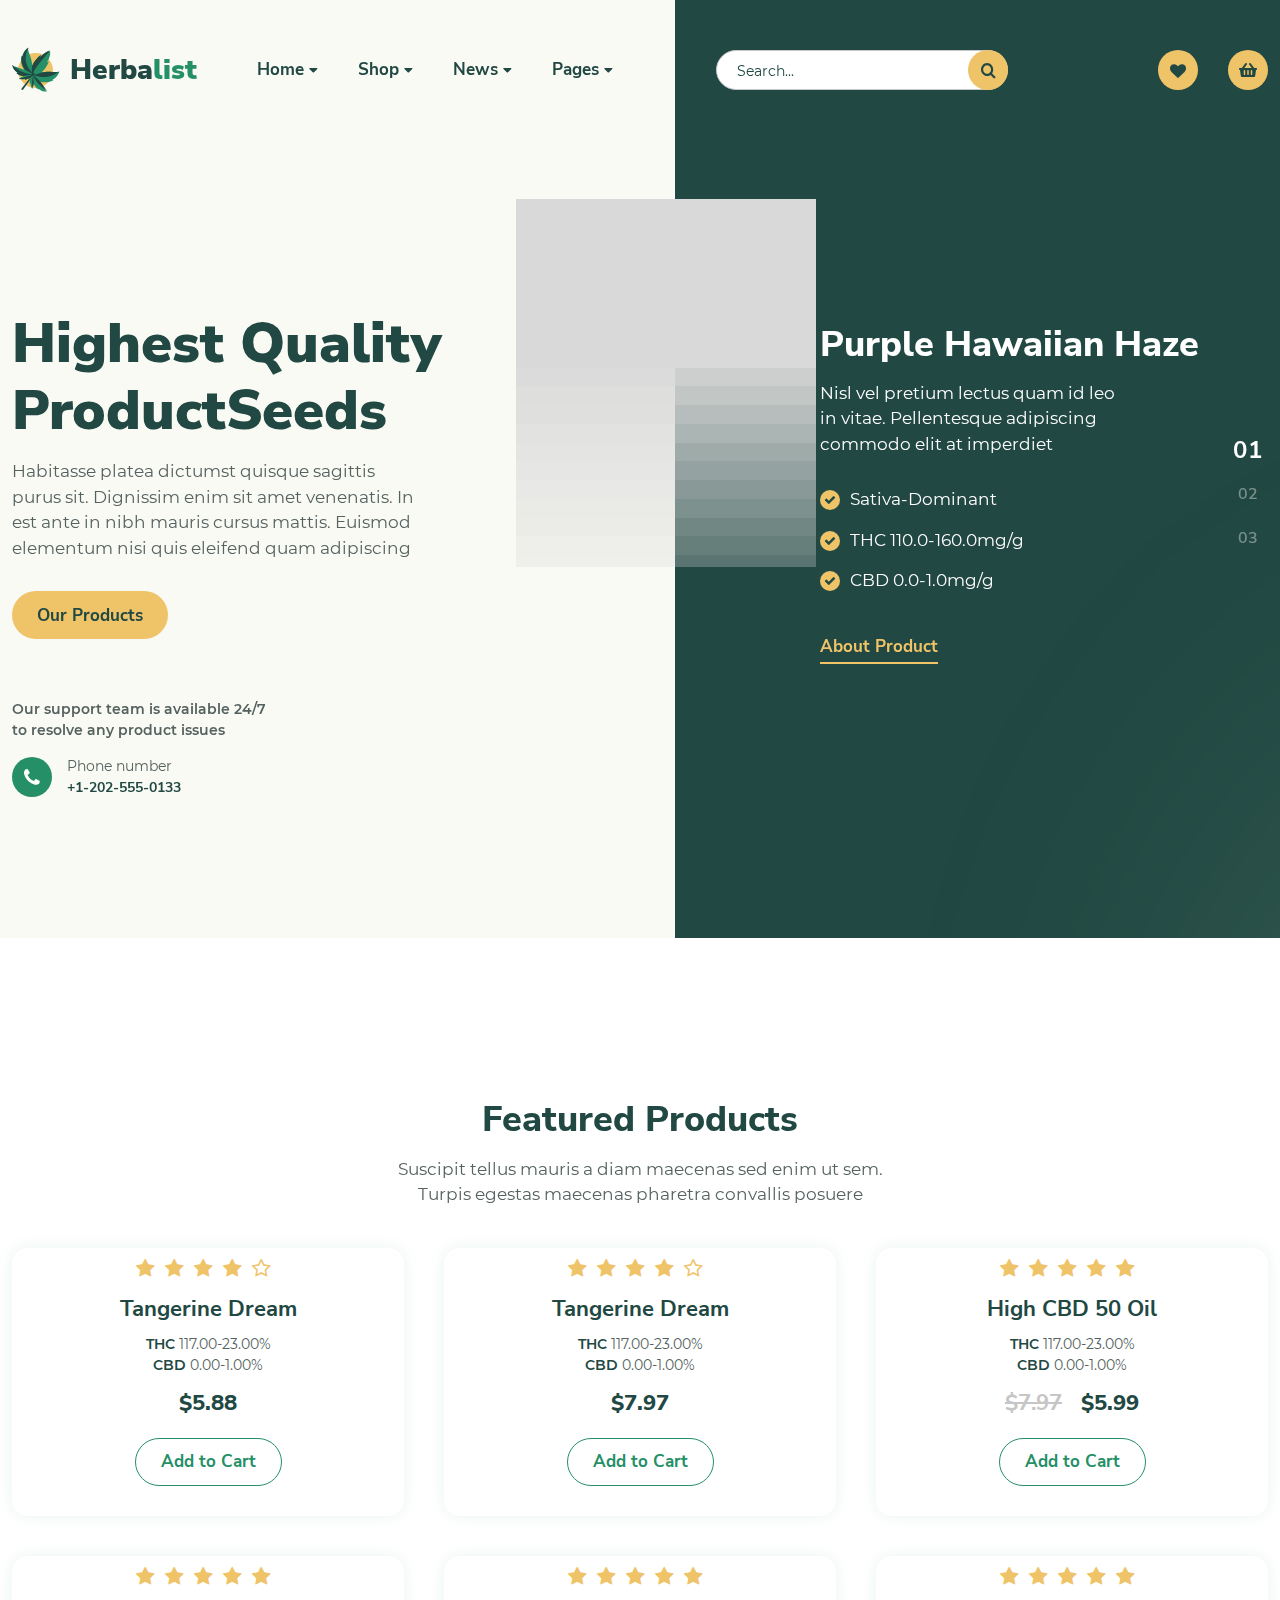
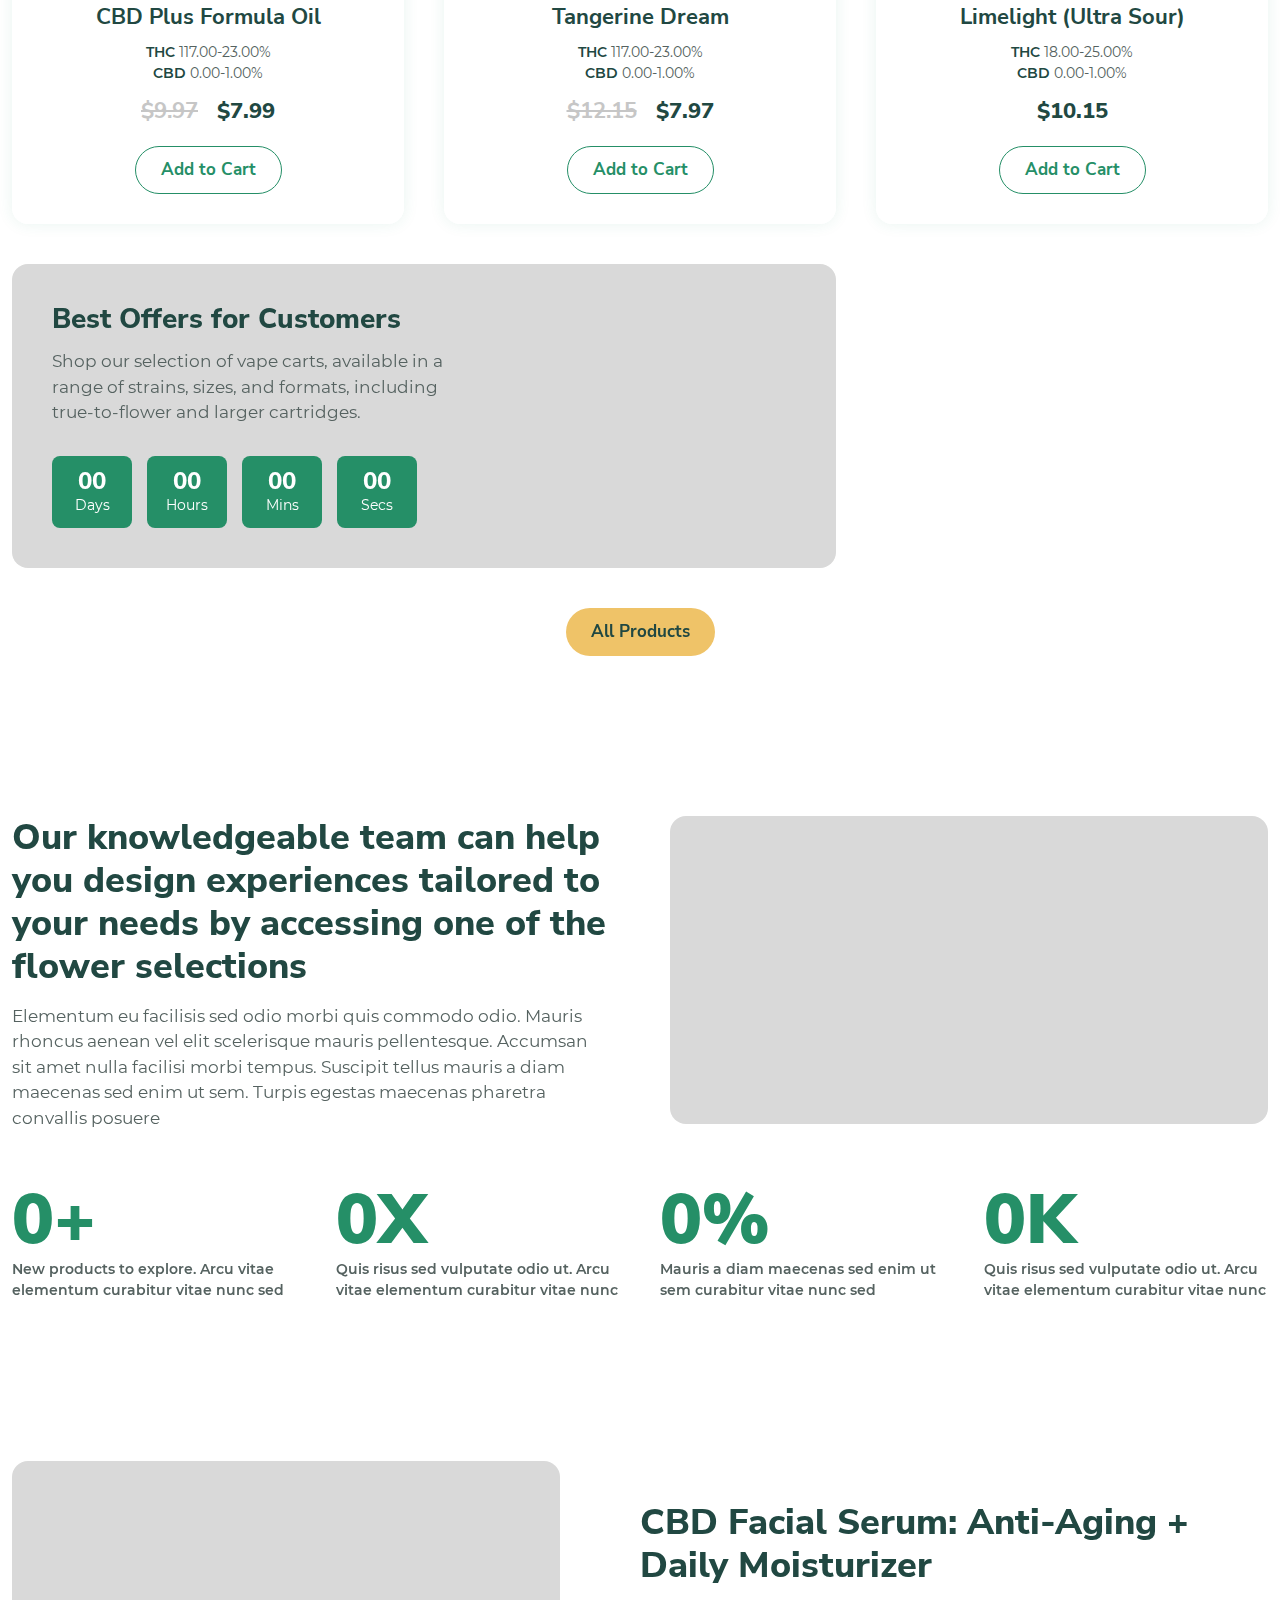
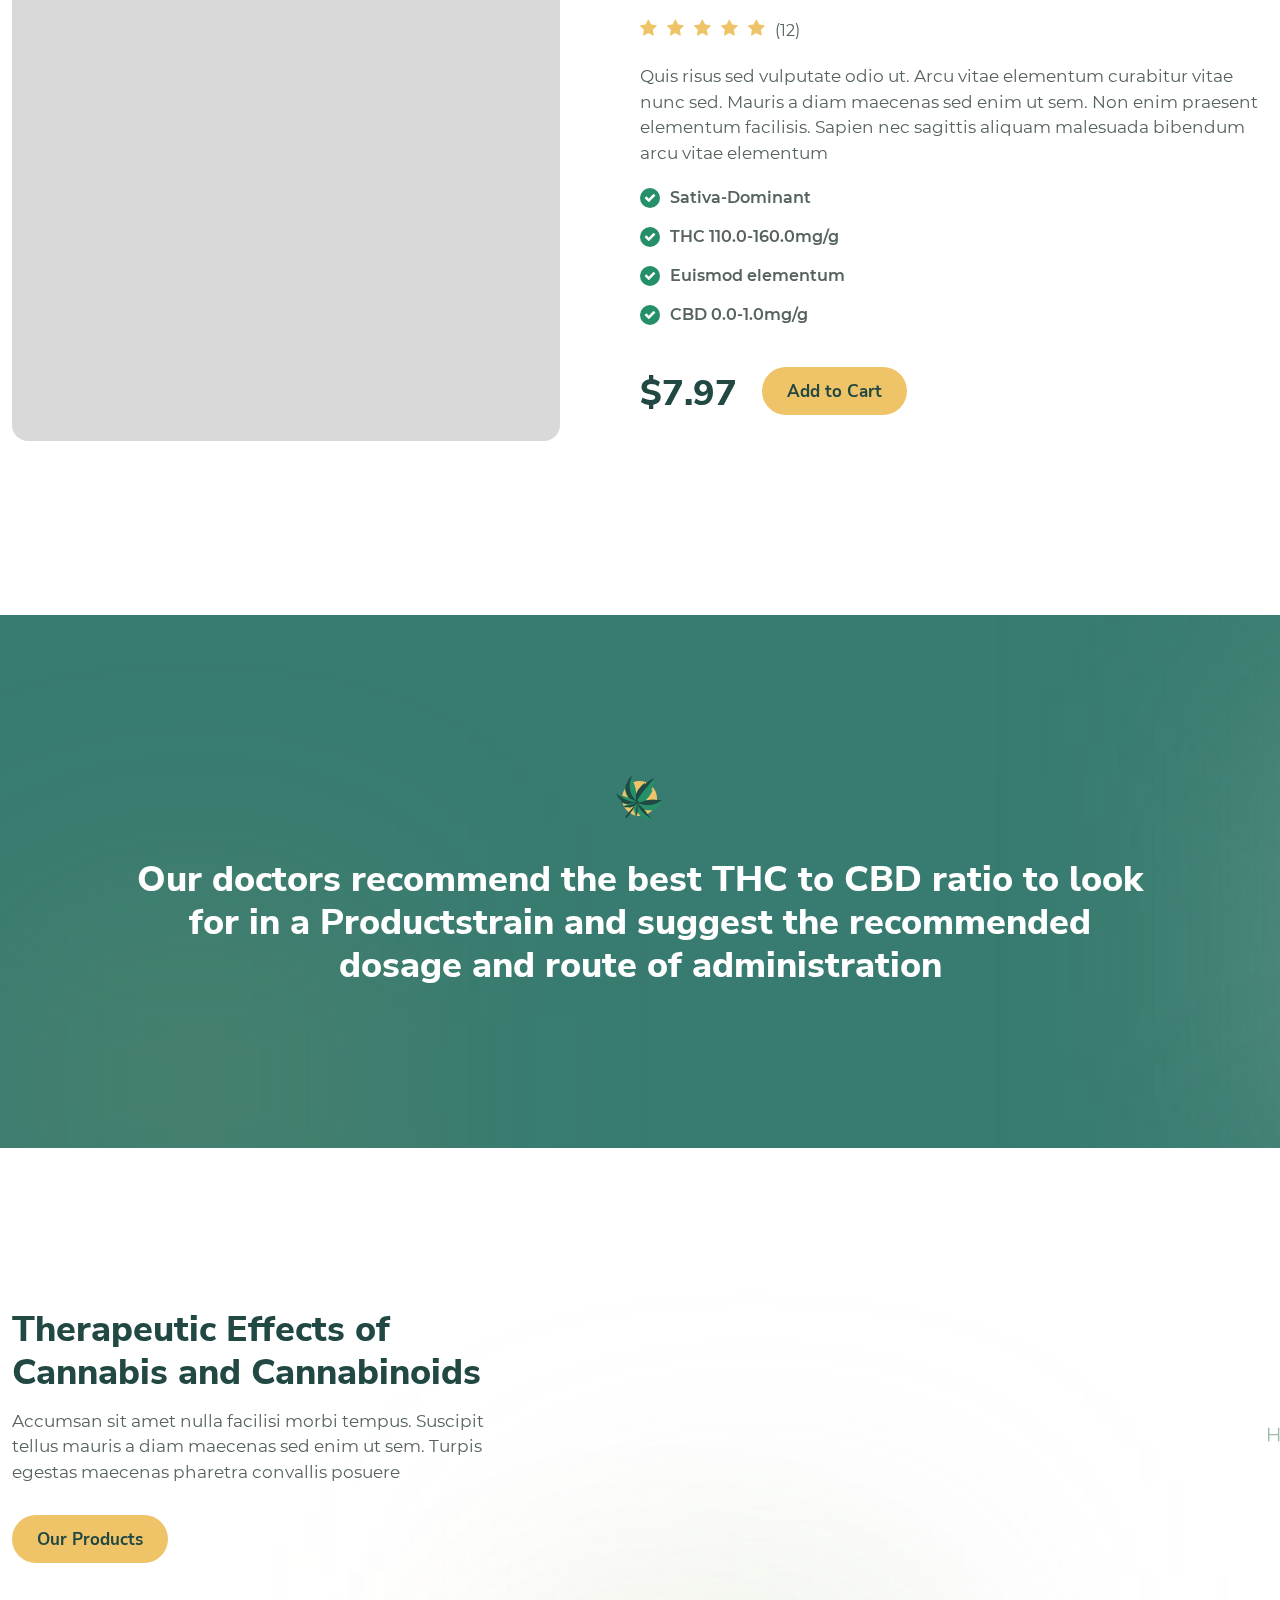
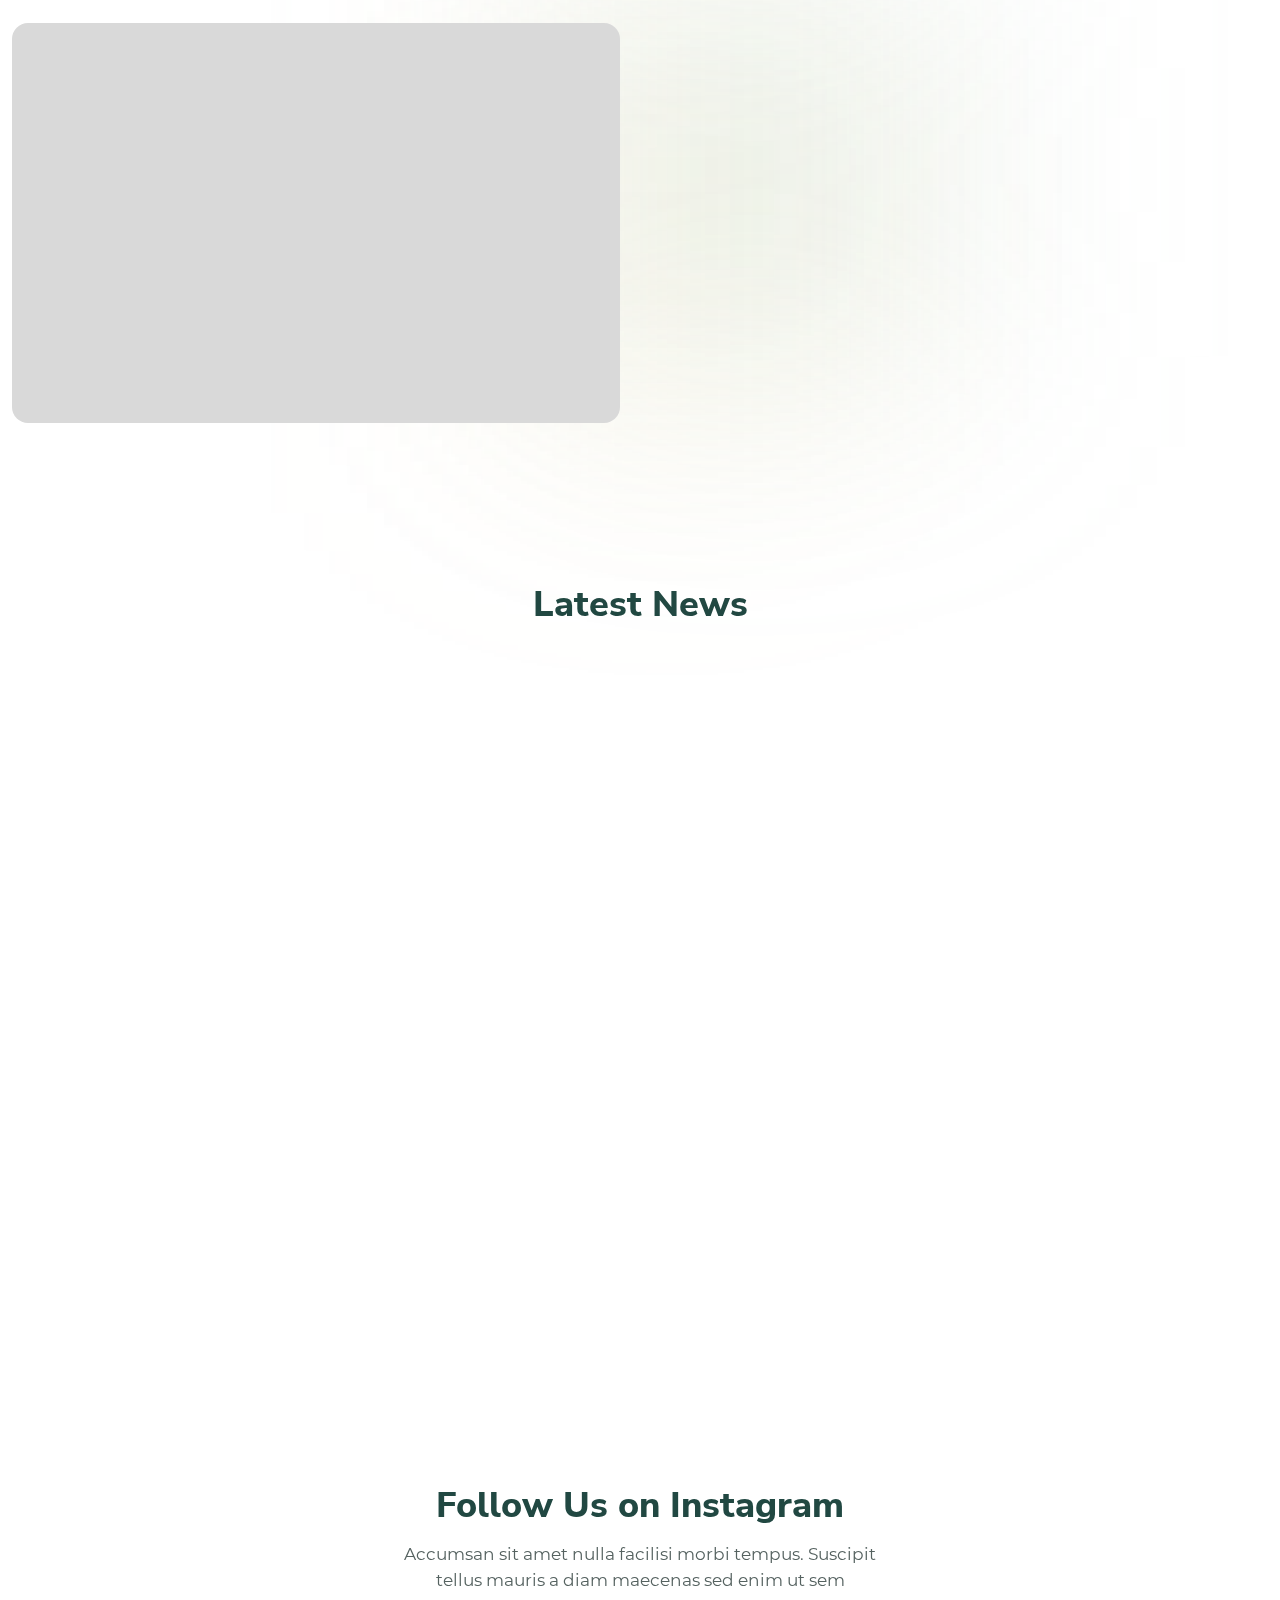
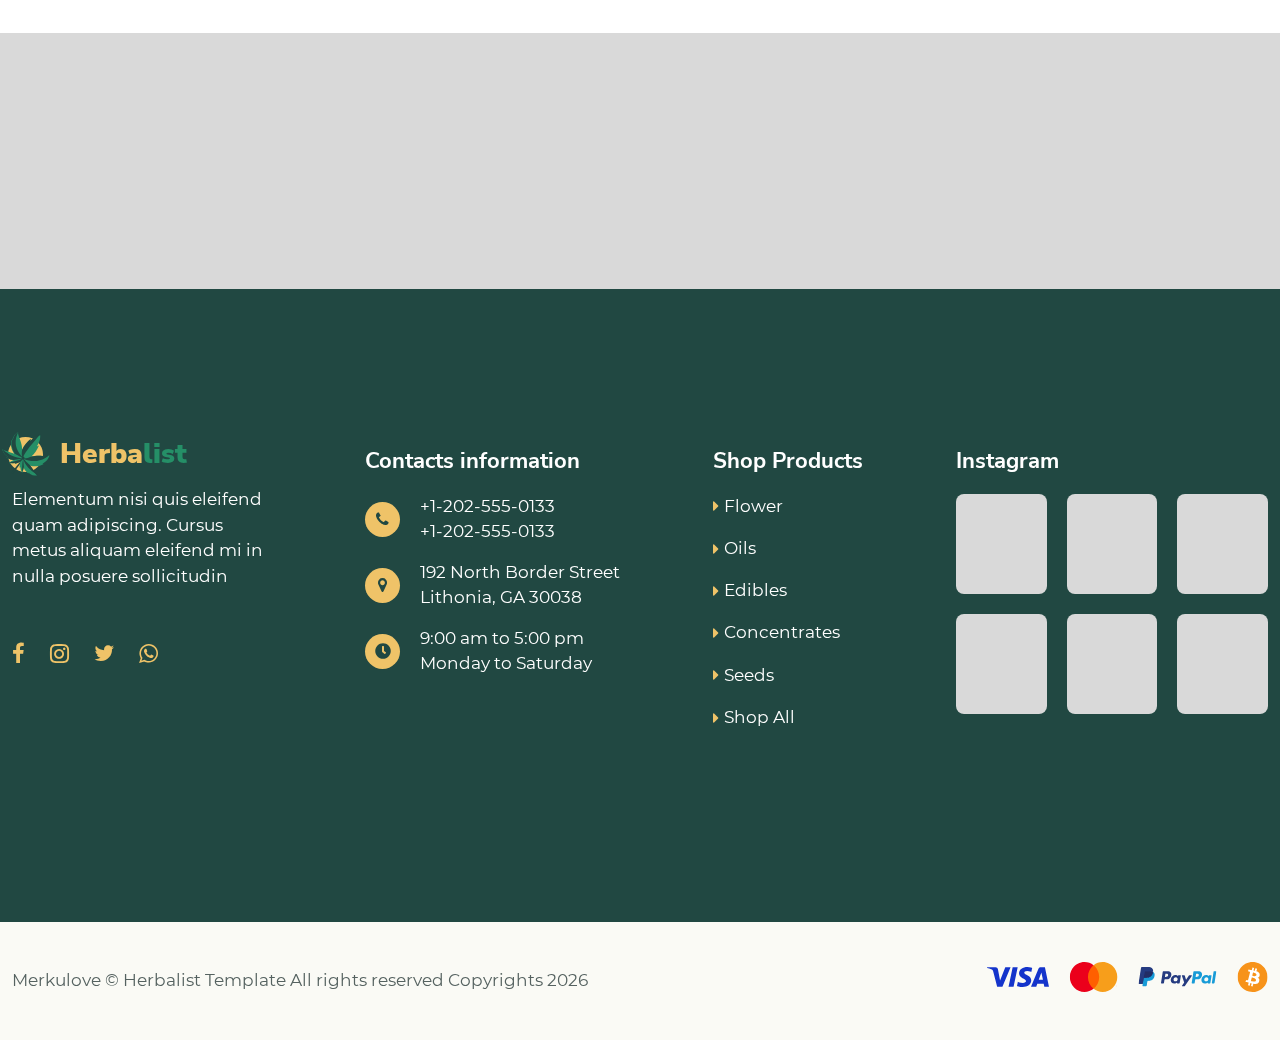
<file: index.html>
<!DOCTYPE html>
<html lang="en">
    <head>
        <meta charset="UTF-8" />
        <meta name="viewport" content="width=device-width, initial-scale=1.0, minimum-scale=1.0" />
        <meta http-equiv="X-UA-Compatible" content="ie=edge" />
        <title>Home | Herbalist</title>
        <link rel="stylesheet preload" as="style" href="css/preload.min.css" />
        <link rel="stylesheet preload" as="style" href="css/icomoon.css" />
        <link rel="stylesheet preload" as="style" href="css/libs.min.css" />

        <link rel="stylesheet" href="css/index.min.css" />
    </head>
    <body>
        <header class="header d-flex flex-wrap align-items-center" data-page="home" data-overlay="true">
            <div class="container d-flex flex-wrap flex-xl-nowrap align-items-center justify-content-between">
                <a class="brand header_logo d-flex align-items-center" href="index.html">
                    <span class="logo">
                        <svg width="48" height="45" viewBox="0 0 48 45" fill="none" xmlns="http://www.w3.org/2000/svg">
                            <g clip-path="url(#logoHeader)">
                                <circle cx="23.5" cy="23.4998" r="17.5" fill="#EFC368" />
                                <path
                                    d="M9.79512 42.7418V42.7418C9.34023 42.4033 9.31895 41.6825 9.74864 41.1504L20.897 27.3735L21.6772 27.954L11.3571 42.3414C10.9578 42.9017 10.25 43.0802 9.79512 42.7418Z"
                                    fill="#214842"
                                />
                                <path
                                    d="M26.6771 42.8479C24.3476 41.406 22.6473 39.3633 21.68 36.619C21.6593 36.5586 21.6359 36.5018 21.6151 36.4414C21.4922 39.036 20.3226 40.6907 20.2435 42.0699C19.132 40.0735 18.4588 38.1106 18.4647 36.206C18.1821 36.2953 17.9437 36.5019 17.8208 36.958C17.3874 35.131 17.6447 32.9512 18.3642 30.5317C18.3464 30.5407 18.3321 30.5524 18.317 30.5578C16.2065 31.901 14.1964 32.7376 12.3296 32.8201C12.7376 32.5789 12.8705 32.2927 12.875 31.9938C11.0458 32.5244 8.97337 32.4184 6.74791 31.9002C8.04923 31.4476 9.32012 29.8636 11.7803 29.0303C11.6909 29.0245 11.5988 29.0222 11.5182 29.0119C8.64916 28.8206 6.24349 27.758 4.23021 25.933C4.69937 26.0793 5.11342 26.0499 5.44359 25.7948C1.69403 23.2492 0.824471 20.6681 0.188852 18.0841C0.246001 18.1328 0.303978 18.1877 0.364647 18.239C2.42593 19.949 7.42129 20.651 12.0076 22.6794C11.9954 22.659 11.9796 22.6359 11.9709 22.6182C8.85487 17.65 8.34457 13.0834 9.54543 8.78741C9.58318 9.21335 9.74327 9.53553 10.0257 9.75395C11.6092 4.78897 13.794 2.1021 16.3564 0.847511C14.6956 3.40296 20.6028 11.3757 20.0354 18.9763C20.067 18.905 20.0933 18.8408 20.1285 18.7722C21.8813 14.7689 24.9437 11.1591 29.0134 7.86035C28.3949 8.82752 28.0996 9.53433 28.39 10.3354C31.404 6.98018 34.6553 4.90665 38.1701 4.24101C38.4991 7.80318 37.4021 11.5 35.0076 15.3221C35.8577 15.3804 36.4557 14.9017 37.2149 14.0407C35.1295 18.9466 32.4473 22.9381 29.0008 25.7322C29.1119 25.6872 29.2212 25.652 29.3359 25.6097C29.3421 25.6088 29.3448 25.6052 29.3537 25.6007C36.0383 23.3432 44.4319 26.1635 47.0271 24.609L47.0298 24.6054C47.1919 24.5148 47.3285 24.3994 47.444 24.2681C46.9443 27.0771 44.9637 29.9178 40.6276 32.8085C40.9181 33.0162 41.2754 33.084 41.6891 33.0038C37.8727 35.3512 33.3229 36.116 27.6566 34.4662C27.7021 34.5229 27.7477 34.5796 27.7924 34.6301C31.0172 38.5605 33.0746 43.2124 35.3315 44.5604C32.6759 44.6643 29.9551 44.5399 26.4711 41.6346C26.3186 42.0347 26.4036 42.4346 26.6771 42.8479Z"
                                    fill="#258F67"
                                />
                                <path
                                    d="M21.6964 27.3339C21.6964 27.3339 16.6815 25.0813 12.6419 22.5125C9.405 17.4567 8.82341 12.8418 9.98562 8.52346C10.0299 8.95377 10.1971 9.28105 10.4873 9.50533C12.0295 4.51719 14.2143 1.83603 16.8028 0.605255C16.8064 0.60798 7.27498 14.1519 21.6964 27.3339Z"
                                    fill="#214842"
                                />
                                <path
                                    d="M20.7347 26.7685C20.7347 26.7685 18.8112 24.2889 20.2761 18.3905C22.0786 14.3957 25.1468 10.758 29.1883 7.40349C28.563 8.37328 28.2585 9.07826 28.5221 9.86229C31.5371 6.47721 34.7524 4.352 38.1907 3.61065C30.819 11.8745 24.022 19.9355 20.7347 26.7685Z"
                                    fill="#214842"
                                />
                                <path
                                    d="M46.9734 24.4342C38.3251 31.4347 29.6485 31.3625 20.9666 27.3752C22.7954 28.1005 26.1505 27.0664 29.4339 25.6238C29.44 25.6229 29.4427 25.6193 29.4516 25.6147C36.1028 23.294 44.3824 26.0159 46.9734 24.4342Z"
                                    fill="#214842"
                                />
                                <path
                                    d="M35.7432 43.9906C28.1977 39.4093 22.5531 34.0408 20.9998 26.9998C20.9998 26.9998 24.4082 31.2641 28.0546 34.2607C31.3346 38.117 33.4955 42.6236 35.7432 43.9906Z"
                                    fill="#214842"
                                />
                                <path
                                    d="M20.3668 41.3979C19.9237 36.5216 20.2623 31.7313 21.1995 26.9998C21.389 30.1599 21.57 33.3522 21.8533 36.069C21.8345 36.0107 21.8131 35.9559 21.7944 35.8976C21.6233 38.4267 20.4668 40.0586 20.3668 41.3979Z"
                                    fill="#214842"
                                />
                                <path
                                    d="M18.8106 30.5696C16.6844 31.8631 14.6463 32.6483 12.7329 32.6764C13.1445 32.445 13.2725 32.1601 13.2683 31.8585C11.4067 32.3402 9.27681 32.172 6.97768 31.5834C12.1204 30.7173 16.9056 29.3275 21.2743 27.331C20.976 28.0954 19.9814 29.3077 18.8106 30.5696Z"
                                    fill="#214842"
                                />
                                <path
                                    d="M20.9696 27.2397C20.732 27.2913 15.5252 28.3696 11.6631 29.0039C8.78877 28.8184 6.38068 27.7577 4.3675 25.9313C4.83726 26.0771 5.25222 26.0465 5.58362 25.7899C1.83231 23.2444 0.966829 20.6567 0.335772 18.0657C0.392925 18.1144 0.450895 18.1693 0.51157 18.2206C6.50769 23.538 13.1637 27.0346 20.9696 27.2397Z"
                                    fill="#214842"
                                />
                                <path
                                    d="M22.2931 28.0032C21.7944 28.665 20.8543 28.7971 20.1924 28.2984C19.5306 27.7997 19.3985 26.8595 19.8972 26.1977C20.3959 25.5359 21.336 25.4038 21.9979 25.9025C22.6597 26.4012 22.7918 27.3413 22.2931 28.0032Z"
                                    fill="#214842"
                                />
                            </g>
                            <defs>
                                <clipPath id="logoHeader">
                                    <rect width="48" height="45" fill="white" />
                                </clipPath>
                            </defs>
                        </svg>
                    </span>
                    <span class="accent">Herba</span>
                    <span>list</span>
                </a>
                <nav class="header_nav">
                    <ul class="header_nav-list">
                        <li class="header_nav-list_item dropdown">
                            <a
                                class="nav-link dropdown-toggle d-inline-flex align-items-center"
                                href="#"
                                data-bs-toggle="collapse"
                                data-bs-target="#homeMenu"
                                aria-expanded="false"
                                aria-controls="homeMenu"
                            >
                                Home
                                <i class="icon-caret_down icon"></i>
                            </a>
                            <div class="dropdown-menu collapse" id="homeMenu">
                                <ul class="dropdown-list">
                                    <li class="list-item nav-item" data-page="home">
                                        <a class="dropdown-item" href="index.html">Home 01</a>
                                    </li>
                                    <li class="list-item nav-item" data-page="home2">
                                        <a class="dropdown-item" href="index2.html">Home 02</a>
                                    </li>
                                </ul>
                            </div>
                        </li>
                        <li class="header_nav-list_item dropdown">
                            <a
                                class="nav-link dropdown-toggle d-inline-flex align-items-center"
                                href="#"
                                data-bs-toggle="collapse"
                                data-bs-target="#shopMenu"
                                aria-expanded="false"
                                aria-controls="shopMenu"
                            >
                                Shop
                                <i class="icon-caret_down icon"></i>
                            </a>
                            <div class="dropdown-menu collapse" id="shopMenu">
                                <ul class="dropdown-list">
                                    <li class="list-item nav-item" data-page="shop">
                                        <a class="dropdown-item" href="shop.html">Shop 01</a>
                                    </li>
                                    <li class="list-item nav-item" data-page="shop2">
                                        <a class="dropdown-item" href="shop2.html">Shop 02</a>
                                    </li>
                                    <li class="list-item nav-item" data-page="product">
                                        <a class="dropdown-item" href="product.html">Single Product 01</a>
                                    </li>
                                    <li class="list-item nav-item" data-page="product2">
                                        <a class="dropdown-item" href="product2.html">Single Product 02</a>
                                    </li>
                                    <li class="list-item nav-item" data-page="compare">
                                        <a class="dropdown-item" href="compare.html">Compare List</a>
                                    </li>
                                </ul>
                            </div>
                        </li>
                        <li class="header_nav-list_item dropdown">
                            <a
                                class="nav-link dropdown-toggle d-inline-flex align-items-center"
                                href="#"
                                data-bs-toggle="collapse"
                                data-bs-target="#newsMenu"
                                aria-expanded="false"
                                aria-controls="newsMenu"
                            >
                                News
                                <i class="icon-caret_down icon"></i>
                            </a>
                            <div class="dropdown-menu collapse" id="newsMenu">
                                <ul class="dropdown-list">
                                    <li class="list-item nav-item" data-page="news">
                                        <a class="dropdown-item" href="news.html">News 01</a>
                                    </li>
                                    <li class="list-item nav-item" data-page="news2">
                                        <a class="dropdown-item" href="news2.html">News 02</a>
                                    </li>
                                    <li class="list-item nav-item" data-page="post">
                                        <a class="dropdown-item" href="post.html">Single Post 01</a>
                                    </li>
                                    <li class="list-item nav-item" data-page="post2">
                                        <a class="dropdown-item" href="post2.html">Single Post 02</a>
                                    </li>
                                </ul>
                            </div>
                        </li>
                        <li class="header_nav-list_item dropdown">
                            <a
                                class="nav-link dropdown-toggle d-inline-flex align-items-center"
                                href="#"
                                data-bs-toggle="collapse"
                                data-bs-target="#pagesMenu"
                                aria-expanded="false"
                                aria-controls="pagesMenu"
                            >
                                Pages
                                <i class="icon-caret_down icon"></i>
                            </a>
                            <div class="dropdown-menu collapse" id="pagesMenu">
                                <ul class="dropdown-list">
                                    <li class="list-item nav-item" data-page="about">
                                        <a class="dropdown-item" href="about.html">About</a>
                                    </li>
                                    <li class="list-item nav-item" data-page="team">
                                        <a class="dropdown-item" href="team.html">Team</a>
                                    </li>
                                    <li class="list-item nav-item" data-page="faq">
                                        <a class="dropdown-item" href="faq.html">FAQ</a>
                                    </li>
                                    <li class="list-item nav-item" data-page="contacts">
                                        <a class="dropdown-item" href="contacts.html">Contacts 01</a>
                                    </li>
                                    <li class="list-item nav-item" data-page="contacts2">
                                        <a class="dropdown-item" href="contacts2.html">Contacts 02</a>
                                    </li>
                                    <li class="list-item nav-item" data-page="404">
                                        <a class="dropdown-item" href="404.html">Error Page</a>
                                    </li>
                                </ul>
                            </div>
                        </li>
                    </ul>
                </nav>
                <span class="header_trigger d-inline-flex d-xl-none flex-column justify-content-between">
                    <span class="line line--short"></span>
                    <span class="line line"></span>
                    <span class="line line--short"></span>
                    <span class="line line"></span>
                </span>
                <div class="header_user d-flex justify-content-end align-items-center">
                    <form class="header_user-search" action="#" method="get" data-type="searchForm">
                        <input class="header_user-search_field field required" type="text" placeholder="Search..." />
                        <button
                            class="header_user-search_btn header_user-action d-inline-flex align-items-center justify-content-center"
                            type="submit"
                            data-trigger="search"
                        >
                            <i class="icon-search"></i>
                        </button>
                    </form>
                    <a class="header_user-action d-inline-flex align-items-center justify-content-center" href="wishlist.html">
                        <i class="icon-heart"></i>
                    </a>
                    <a
                        class="header_user-action d-inline-flex align-items-center justify-content-center"
                        data-bs-toggle="offcanvas"
                        data-bs-target="#cartOffcanvas"
                        aria-controls="cartOffcanvas"
                    >
                        <i class="icon-basket"></i>
                    </a>
                </div>
            </div>
        </header>
        <!-- Homepage content start -->
        <main>
            <!-- Hero section start -->
            <section class="hero">
                <div class="container d-xl-flex align-items-start">
                    <div class="hero_about col-xl-6">
                        <div class="hero_header">
                            <h1 class="hero_header-title">Highest Quality ProductSeeds</h1>
                            <p class="hero_header-text">
                                Habitasse platea dictumst quisque sagittis purus sit. Dignissim enim sit amet venenatis. In est ante in nibh
                                mauris cursus mattis. Euismod elementum nisi quis eleifend quam adipiscing
                            </p>
                            <a class="hero_header-btn btn" href="shop.html">Our Products</a>
                        </div>
                        <div class="hero_contacts">
                            <p class="hero_contacts-text">Our support team is available 24/7 to resolve any product issues</p>
                            <span class="hero_contacts-data d-flex flex-column flex-sm-row align-items-center">
                                <span class="icon d-flex align-items-center justify-content-center">
                                    <i class="icon-call"></i>
                                </span>
                                <span class="d-flex flex-column">
                                    <span>Phone number</span>
                                    <a class="link" href="tel:+1234567890">+1-202-555-0133</a>
                                </span>
                            </span>
                        </div>
                    </div>
                    <div class="hero_promo col-xl-6">
                        <div class="hero_promo-underlay"></div>
                        <div class="hero_promo-underlay--highlight"></div>
                        <div class="hero_slider swiper">
                            <div class="swiper-wrapper">
                                <div
                                    class="hero_slider-slide d-flex flex-column flex-md-row justify-content-between justify-content-md-start align-items-md-center swiper-slide"
                                >
                                    <div class="hero_slider-slide_media">
                                        <picture>
                                            <source data-srcset="img/placeholder.jpg" srcset="img/placeholder.jpg" type="image/webp" />
                                            <img class="lazy" data-src="img/placeholder.jpg" src="img/placeholder.jpg" alt="media" />
                                        </picture>
                                    </div>
                                    <div class="hero_slider-slide_main">
                                        <h2 class="title">Purple Hawaiian Haze</h2>
                                        <p class="text">
                                            Nisl vel pretium lectus quam id leo in vitae. Pellentesque adipiscing commodo elit at imperdiet
                                        </p>
                                        <ul class="list">
                                            <li class="list-item d-flex align-items-center justify-content-center justify-content-sm-start">
                                                <span class="icon d-flex align-items-center justify-content-center">
                                                    <i class="icon-check"></i>
                                                </span>
                                                Sativa-Dominant
                                            </li>
                                            <li class="list-item d-flex align-items-center justify-content-center justify-content-sm-start">
                                                <span class="icon d-flex align-items-center justify-content-center">
                                                    <i class="icon-check"></i>
                                                </span>
                                                THC 110.0-160.0mg/g
                                            </li>
                                            <li class="list-item d-flex align-items-center justify-content-center justify-content-sm-start">
                                                <span class="icon d-flex align-items-center justify-content-center">
                                                    <i class="icon-check"></i>
                                                </span>
                                                CBD 0.0-1.0mg/g
                                            </li>
                                        </ul>
                                        <a class="btn--underline" href="#">About Product</a>
                                    </div>
                                </div>
                                <div
                                    class="hero_slider-slide d-flex flex-column flex-md-row justify-content-between justify-content-md-start align-items-md-center swiper-slide"
                                >
                                    <div class="hero_slider-slide_media">
                                        <picture>
                                            <source data-srcset="img/placeholder.jpg" srcset="img/placeholder.jpg" type="image/webp" />
                                            <img class="lazy" data-src="img/placeholder.jpg" src="img/placeholder.jpg" alt="media" />
                                        </picture>
                                    </div>
                                    <div class="hero_slider-slide_main">
                                        <h2 class="title">Sour Diesel</h2>
                                        <p class="text">
                                            Pellentesque adipiscing commodo elit at imperdiet. Nisl vel pretium lectus quam id leo in vitae.
                                        </p>
                                        <ul class="list">
                                            <li class="list-item d-flex align-items-center justify-content-center justify-content-sm-start">
                                                <span class="icon d-flex align-items-center justify-content-center">
                                                    <i class="icon-check"></i>
                                                </span>
                                                Sativa-Dominant
                                            </li>
                                            <li class="list-item d-flex align-items-center justify-content-center justify-content-sm-start">
                                                <span class="icon d-flex align-items-center justify-content-center">
                                                    <i class="icon-check"></i>
                                                </span>
                                                THC 110.0-160.0mg/g
                                            </li>
                                            <li class="list-item d-flex align-items-center justify-content-center justify-content-sm-start">
                                                <span class="icon d-flex align-items-center justify-content-center">
                                                    <i class="icon-check"></i>
                                                </span>
                                                CBD 0.0-1.0mg/g
                                            </li>
                                        </ul>
                                        <a class="btn--underline" href="#">About Product</a>
                                    </div>
                                </div>
                                <div
                                    class="hero_slider-slide d-flex flex-column flex-md-row justify-content-between justify-content-md-start align-items-md-center swiper-slide"
                                >
                                    <div class="hero_slider-slide_media">
                                        <picture>
                                            <source data-srcset="img/placeholder.jpg" srcset="img/placeholder.jpg" type="image/webp" />
                                            <img class="lazy" data-src="img/placeholder.jpg" src="img/placeholder.jpg" alt="media" />
                                        </picture>
                                    </div>
                                    <div class="hero_slider-slide_main">
                                        <h2 class="title">Northern Lights</h2>
                                        <p class="text">
                                            Pellentesque adipiscing commodo elit at imperdiet. Nisl vel pretium lectus quam id leo in vitae.
                                        </p>
                                        <ul class="list">
                                            <li class="list-item d-flex align-items-center justify-content-center justify-content-sm-start">
                                                <span class="icon d-flex align-items-center justify-content-center">
                                                    <i class="icon-check"></i>
                                                </span>
                                                Sativa-Dominant
                                            </li>
                                            <li class="list-item d-flex align-items-center justify-content-center justify-content-sm-start">
                                                <span class="icon d-flex align-items-center justify-content-center">
                                                    <i class="icon-check"></i>
                                                </span>
                                                THC 110.0-160.0mg/g
                                            </li>
                                            <li class="list-item d-flex align-items-center justify-content-center justify-content-sm-start">
                                                <span class="icon d-flex align-items-center justify-content-center">
                                                    <i class="icon-check"></i>
                                                </span>
                                                CBD 0.0-1.0mg/g
                                            </li>
                                        </ul>
                                        <a class="btn--underline" href="#">About Product</a>
                                    </div>
                                </div>
                            </div>
                            <div class="hero-pagination swiper-pagination d-sm-flex flex-column"></div>
                        </div>
                    </div>
                </div>
            </section>
            <!-- Hero section end -->
            <!-- Featured products section start -->
            <section class="featured section--nopb">
                <div class="container">
                    <div class="featured_header">
                        <h2 class="featured_header-title">Featured Products</h2>
                        <p class="featured_header-text">
                            Suscipit tellus mauris a diam maecenas sed enim ut sem. Turpis egestas maecenas pharetra convallis posuere
                        </p>
                    </div>
                    <div class="products_list d-grid">
                        <div class="products_list-item">
                            <div class="products_list-item_wrapper d-flex flex-column">
                                <div class="media">
                                    <a href="product.html" target="_blank" rel="noopener norefferer">
                                        <picture>
                                            <source data-srcset="img/placeholder.jpg" srcset="img/placeholder.jpg" type="image/webp" />
                                            <img
                                                class="lazy preview"
                                                data-src="img/placeholder.jpg"
                                                src="img/placeholder.jpg"
                                                alt="Tangerine Dream"
                                            />
                                        </picture>
                                    </a>
                                    <div class="overlay d-flex justify-content-between align-items-start">
                                        <div class="action d-flex flex-column">
                                            <a
                                                class="action_link d-flex align-items-center justify-content-center"
                                                href="#"
                                                data-trigger="compare"
                                            >
                                                <i class="icon-compare"></i>
                                            </a>
                                            <a
                                                class="action_link d-flex align-items-center justify-content-center"
                                                href="#"
                                                data-role="wishlist"
                                            >
                                                <i class="icon-heart"></i>
                                            </a>
                                        </div>
                                    </div>
                                </div>
                                <div class="main d-flex flex-column align-items-center justify-content-between">
                                    <div class="main_rating">
                                        <ul class="main_rating-stars d-flex align-items-center justify-content-center accent">
                                            <li class="main_rating-stars_star">
                                                <i class="icon-star_fill"></i>
                                            </li>
                                            <li class="main_rating-stars_star">
                                                <i class="icon-star_fill"></i>
                                            </li>
                                            <li class="main_rating-stars_star">
                                                <i class="icon-star_fill"></i>
                                            </li>
                                            <li class="main_rating-stars_star">
                                                <i class="icon-star_fill"></i>
                                            </li>
                                            <li class="main_rating-stars_star">
                                                <i class="icon-star"></i>
                                            </li>
                                        </ul>
                                    </div>
                                    <a class="main_title" href="product.html" target="_blank" rel="noopener norefferer">Tangerine Dream</a>
                                    <ul class="main_table d-flex flex-column align-items-center">
                                        <li class="list-item">
                                            <span class="property">THC</span>
                                            <span class="value">117.00-23.00%</span>
                                        </li>
                                        <li class="list-item">
                                            <span class="property">CBD</span>
                                            <span class="value">0.00-1.00%</span>
                                        </li>
                                    </ul>
                                    <div class="main_price">
                                        <span class="price">$5.88</span>
                                    </div>
                                    <a class="btn btn--green" href="#">Add to Cart</a>
                                </div>
                            </div>
                        </div>
                        <div class="products_list-item">
                            <div class="products_list-item_wrapper d-flex flex-column">
                                <div class="media">
                                    <a href="product.html" target="_blank" rel="noopener norefferer">
                                        <picture>
                                            <source data-srcset="img/placeholder.jpg" srcset="img/placeholder.jpg" type="image/webp" />
                                            <img
                                                class="lazy preview"
                                                data-src="img/placeholder.jpg"
                                                src="img/placeholder.jpg"
                                                alt="Tangerine Dream"
                                            />
                                        </picture>
                                    </a>
                                    <div class="overlay d-flex justify-content-between align-items-start">
                                        <div class="action d-flex flex-column">
                                            <a
                                                class="action_link d-flex align-items-center justify-content-center"
                                                href="#"
                                                data-trigger="compare"
                                            >
                                                <i class="icon-compare"></i>
                                            </a>
                                            <a
                                                class="action_link d-flex align-items-center justify-content-center"
                                                href="#"
                                                data-role="wishlist"
                                            >
                                                <i class="icon-heart"></i>
                                            </a>
                                        </div>
                                    </div>
                                </div>
                                <div class="main d-flex flex-column align-items-center justify-content-between">
                                    <div class="main_rating">
                                        <ul class="main_rating-stars d-flex align-items-center justify-content-center accent">
                                            <li class="main_rating-stars_star">
                                                <i class="icon-star_fill"></i>
                                            </li>
                                            <li class="main_rating-stars_star">
                                                <i class="icon-star_fill"></i>
                                            </li>
                                            <li class="main_rating-stars_star">
                                                <i class="icon-star_fill"></i>
                                            </li>
                                            <li class="main_rating-stars_star">
                                                <i class="icon-star_fill"></i>
                                            </li>
                                            <li class="main_rating-stars_star">
                                                <i class="icon-star"></i>
                                            </li>
                                        </ul>
                                    </div>
                                    <a class="main_title" href="product.html" target="_blank" rel="noopener norefferer">Tangerine Dream</a>
                                    <ul class="main_table d-flex flex-column align-items-center">
                                        <li class="list-item">
                                            <span class="property">THC</span>
                                            <span class="value">117.00-23.00%</span>
                                        </li>
                                        <li class="list-item">
                                            <span class="property">CBD</span>
                                            <span class="value">0.00-1.00%</span>
                                        </li>
                                    </ul>
                                    <div class="main_price">
                                        <span class="price">$7.97</span>
                                    </div>
                                    <a class="btn btn--green" href="#">Add to Cart</a>
                                </div>
                            </div>
                        </div>
                        <div class="products_list-item">
                            <div class="products_list-item_wrapper d-flex flex-column">
                                <div class="media">
                                    <a href="product.html" target="_blank" rel="noopener norefferer">
                                        <picture>
                                            <source data-srcset="img/placeholder.jpg" srcset="img/placeholder.jpg" type="image/webp" />
                                            <img
                                                class="lazy preview"
                                                data-src="img/placeholder.jpg"
                                                src="img/placeholder.jpg"
                                                alt="High CBD 50 Oil"
                                            />
                                        </picture>
                                    </a>
                                    <div class="overlay d-flex justify-content-between align-items-start">
                                        <div class="action d-flex flex-column">
                                            <a
                                                class="action_link d-flex align-items-center justify-content-center"
                                                href="#"
                                                data-trigger="compare"
                                            >
                                                <i class="icon-compare"></i>
                                            </a>
                                            <a
                                                class="action_link d-flex align-items-center justify-content-center"
                                                href="#"
                                                data-role="wishlist"
                                            >
                                                <i class="icon-heart"></i>
                                            </a>
                                        </div>
                                    </div>
                                    <span class="label">Sale</span>
                                </div>
                                <div class="main d-flex flex-column align-items-center justify-content-between">
                                    <div class="main_rating">
                                        <ul class="main_rating-stars d-flex align-items-center justify-content-center accent">
                                            <li class="main_rating-stars_star">
                                                <i class="icon-star_fill"></i>
                                            </li>
                                            <li class="main_rating-stars_star">
                                                <i class="icon-star_fill"></i>
                                            </li>
                                            <li class="main_rating-stars_star">
                                                <i class="icon-star_fill"></i>
                                            </li>
                                            <li class="main_rating-stars_star">
                                                <i class="icon-star_fill"></i>
                                            </li>
                                            <li class="main_rating-stars_star">
                                                <i class="icon-star_fill"></i>
                                            </li>
                                        </ul>
                                    </div>
                                    <a class="main_title" href="product.html" target="_blank" rel="noopener norefferer">High CBD 50 Oil</a>
                                    <ul class="main_table d-flex flex-column align-items-center">
                                        <li class="list-item">
                                            <span class="property">THC</span>
                                            <span class="value">117.00-23.00%</span>
                                        </li>
                                        <li class="list-item">
                                            <span class="property">CBD</span>
                                            <span class="value">0.00-1.00%</span>
                                        </li>
                                    </ul>
                                    <div class="main_price">
                                        <span class="price price--old">$7.97</span>
                                        <span class="price price--new">$5.99</span>
                                    </div>
                                    <a class="btn btn--green" href="#">Add to Cart</a>
                                </div>
                            </div>
                        </div>
                        <div class="products_list-item">
                            <div class="products_list-item_wrapper d-flex flex-column">
                                <div class="media">
                                    <a href="product.html" target="_blank" rel="noopener norefferer">
                                        <picture>
                                            <source data-srcset="img/placeholder.jpg" srcset="img/placeholder.jpg" type="image/webp" />
                                            <img
                                                class="lazy preview"
                                                data-src="img/placeholder.jpg"
                                                src="img/placeholder.jpg"
                                                alt="CBD Plus Formula Oil"
                                            />
                                        </picture>
                                    </a>
                                    <div class="overlay d-flex justify-content-between align-items-start">
                                        <div class="action d-flex flex-column">
                                            <a
                                                class="action_link d-flex align-items-center justify-content-center"
                                                href="#"
                                                data-trigger="compare"
                                            >
                                                <i class="icon-compare"></i>
                                            </a>
                                            <a
                                                class="action_link d-flex align-items-center justify-content-center"
                                                href="#"
                                                data-role="wishlist"
                                            >
                                                <i class="icon-heart"></i>
                                            </a>
                                        </div>
                                    </div>
                                    <span class="label">Sale</span>
                                </div>
                                <div class="main d-flex flex-column align-items-center justify-content-between">
                                    <div class="main_rating">
                                        <ul class="main_rating-stars d-flex align-items-center justify-content-center accent">
                                            <li class="main_rating-stars_star">
                                                <i class="icon-star_fill"></i>
                                            </li>
                                            <li class="main_rating-stars_star">
                                                <i class="icon-star_fill"></i>
                                            </li>
                                            <li class="main_rating-stars_star">
                                                <i class="icon-star_fill"></i>
                                            </li>
                                            <li class="main_rating-stars_star">
                                                <i class="icon-star_fill"></i>
                                            </li>
                                            <li class="main_rating-stars_star">
                                                <i class="icon-star_fill"></i>
                                            </li>
                                        </ul>
                                    </div>
                                    <a class="main_title" href="product.html" target="_blank" rel="noopener norefferer"
                                        >CBD Plus Formula Oil</a
                                    >
                                    <ul class="main_table d-flex flex-column align-items-center">
                                        <li class="list-item">
                                            <span class="property">THC</span>
                                            <span class="value">117.00-23.00%</span>
                                        </li>
                                        <li class="list-item">
                                            <span class="property">CBD</span>
                                            <span class="value">0.00-1.00%</span>
                                        </li>
                                    </ul>
                                    <div class="main_price">
                                        <span class="price price--old">$9.97</span>
                                        <span class="price price--new">$7.99</span>
                                    </div>
                                    <a class="btn btn--green" href="#">Add to Cart</a>
                                </div>
                            </div>
                        </div>
                        <div class="products_list-item">
                            <div class="products_list-item_wrapper d-flex flex-column">
                                <div class="media">
                                    <a href="product.html" target="_blank" rel="noopener norefferer">
                                        <picture>
                                            <source data-srcset="img/placeholder.jpg" srcset="img/placeholder.jpg" type="image/webp" />
                                            <img
                                                class="lazy preview"
                                                data-src="img/placeholder.jpg"
                                                src="img/placeholder.jpg"
                                                alt="Tangerine Dream"
                                            />
                                        </picture>
                                    </a>
                                    <div class="overlay d-flex justify-content-between align-items-start">
                                        <div class="action d-flex flex-column">
                                            <a
                                                class="action_link d-flex align-items-center justify-content-center"
                                                href="#"
                                                data-trigger="compare"
                                            >
                                                <i class="icon-compare"></i>
                                            </a>
                                            <a
                                                class="action_link d-flex align-items-center justify-content-center"
                                                href="#"
                                                data-role="wishlist"
                                            >
                                                <i class="icon-heart"></i>
                                            </a>
                                        </div>
                                    </div>
                                    <span class="label">Sale</span>
                                </div>
                                <div class="main d-flex flex-column align-items-center justify-content-between">
                                    <div class="main_rating">
                                        <ul class="main_rating-stars d-flex align-items-center justify-content-center accent">
                                            <li class="main_rating-stars_star">
                                                <i class="icon-star_fill"></i>
                                            </li>
                                            <li class="main_rating-stars_star">
                                                <i class="icon-star_fill"></i>
                                            </li>
                                            <li class="main_rating-stars_star">
                                                <i class="icon-star_fill"></i>
                                            </li>
                                            <li class="main_rating-stars_star">
                                                <i class="icon-star_fill"></i>
                                            </li>
                                            <li class="main_rating-stars_star">
                                                <i class="icon-star_fill"></i>
                                            </li>
                                        </ul>
                                    </div>
                                    <a class="main_title" href="product.html" target="_blank" rel="noopener norefferer">Tangerine Dream</a>
                                    <ul class="main_table d-flex flex-column align-items-center">
                                        <li class="list-item">
                                            <span class="property">THC</span>
                                            <span class="value">117.00-23.00%</span>
                                        </li>
                                        <li class="list-item">
                                            <span class="property">CBD</span>
                                            <span class="value">0.00-1.00%</span>
                                        </li>
                                    </ul>
                                    <div class="main_price">
                                        <span class="price price--old">$12.15</span>
                                        <span class="price price--new">$7.97</span>
                                    </div>
                                    <a class="btn btn--green" href="#">Add to Cart</a>
                                </div>
                            </div>
                        </div>
                        <div class="products_list-item">
                            <div class="products_list-item_wrapper d-flex flex-column">
                                <div class="media">
                                    <a href="product.html" target="_blank" rel="noopener norefferer">
                                        <picture>
                                            <source data-srcset="img/placeholder.jpg" srcset="img/placeholder.jpg" type="image/webp" />
                                            <img
                                                class="lazy preview"
                                                data-src="img/placeholder.jpg"
                                                src="img/placeholder.jpg"
                                                alt="Limelight (Ultra Sour)"
                                            />
                                        </picture>
                                    </a>
                                    <div class="overlay d-flex justify-content-between align-items-start">
                                        <div class="action d-flex flex-column">
                                            <a
                                                class="action_link d-flex align-items-center justify-content-center"
                                                href="#"
                                                data-trigger="compare"
                                            >
                                                <i class="icon-compare"></i>
                                            </a>
                                            <a
                                                class="action_link d-flex align-items-center justify-content-center"
                                                href="#"
                                                data-role="wishlist"
                                            >
                                                <i class="icon-heart"></i>
                                            </a>
                                        </div>
                                    </div>
                                </div>
                                <div class="main d-flex flex-column align-items-center justify-content-between">
                                    <div class="main_rating">
                                        <ul class="main_rating-stars d-flex align-items-center justify-content-center accent">
                                            <li class="main_rating-stars_star">
                                                <i class="icon-star_fill"></i>
                                            </li>
                                            <li class="main_rating-stars_star">
                                                <i class="icon-star_fill"></i>
                                            </li>
                                            <li class="main_rating-stars_star">
                                                <i class="icon-star_fill"></i>
                                            </li>
                                            <li class="main_rating-stars_star">
                                                <i class="icon-star_fill"></i>
                                            </li>
                                            <li class="main_rating-stars_star">
                                                <i class="icon-star_fill"></i>
                                            </li>
                                        </ul>
                                    </div>
                                    <a class="main_title" href="product.html" target="_blank" rel="noopener norefferer"
                                        >Limelight (Ultra Sour)</a
                                    >
                                    <ul class="main_table d-flex flex-column align-items-center">
                                        <li class="list-item">
                                            <span class="property">THC</span>
                                            <span class="value">18.00-25.00%</span>
                                        </li>
                                        <li class="list-item">
                                            <span class="property">CBD</span>
                                            <span class="value">0.00-1.00%</span>
                                        </li>
                                    </ul>
                                    <div class="main_price">
                                        <span class="price">$10.15</span>
                                    </div>
                                    <a class="btn btn--green" href="#">Add to Cart</a>
                                </div>
                            </div>
                        </div>
                        <div class="products_list-promo">
                            <span class="overlay"></span>
                            <div class="content">
                                <h3 class="products_list-promo_title">Best Offers for Customers</h3>
                                <p class="products_list-promo_text">
                                    Shop our selection of vape carts, available in a range of strains, sizes, and formats, including
                                    true-to-flower and larger cartridges.
                                </p>
                                <div class="products_list-promo_timer timer d-flex justify-content-center justify-content-sm-start">
                                    <div class="timer_block d-flex flex-column justify-content-center">
                                        <span class="timer_block-number" id="days">25</span>
                                        days
                                    </div>
                                    <div class="timer_block d-flex flex-column justify-content-center">
                                        <span class="timer_block-number" id="hours">13</span>
                                        hours
                                    </div>
                                    <div class="timer_block d-flex flex-column justify-content-center">
                                        <span class="timer_block-number" id="minutes">18</span>
                                        mins
                                    </div>
                                    <div class="timer_block d-flex flex-column justify-content-center">
                                        <span class="timer_block-number" id="seconds">23</span>
                                        secs
                                    </div>
                                </div>
                            </div>
                        </div>
                    </div>
                    <a class="featured_btn btn" href="shop.html">All Products</a>
                </div>
            </section>
            <!-- Featured products section end -->
            <!-- About section start -->
            <section class="about section--nopb">
                <div class="container">
                    <div class="about_main d-lg-flex justify-content-between">
                        <div class="about_main-content col-lg-6 col-xl-auto">
                            <h2 class="about_main-content_header">
                                Our knowledgeable team can help you design experiences tailored to your needs by accessing one of the flower
                                selections
                            </h2>
                            <p class="about_main-content_text">
                                Elementum eu facilisis sed odio morbi quis commodo odio. Mauris rhoncus aenean vel elit scelerisque mauris
                                pellentesque. Accumsan sit amet nulla facilisi morbi tempus. Suscipit tellus mauris a diam maecenas sed enim
                                ut sem. Turpis egestas maecenas pharetra convallis posuere
                            </p>
                        </div>
                        <div class="about_main-media">
                            <picture>
                                <source data-srcset="img/placeholder.jpg" srcset="img/placeholder.jpg" type="image/webp" />
                                <img class="lazy" data-src="img/placeholder.jpg" src="img/placeholder.jpg" alt="media" />
                            </picture>
                        </div>
                    </div>
                    <ul class="about_numbers d-flex flex-wrap">
                        <li class="about_numbers-group col-sm-6 col-lg-3" data-order="1">
                            <div class="wrapper d-flex flex-column align-items-center align-items-sm-start">
                                <span class="countNum number d-flex align-items-center secondary" data-suffix="+" data-value="180">0</span>
                                <p class="number-label">New products to explore. Arcu vitae elementum curabitur vitae nunc sed</p>
                            </div>
                        </li>
                        <li class="about_numbers-group col-sm-6 col-lg-3" data-order="2">
                            <div class="wrapper d-flex flex-column align-items-center align-items-sm-start">
                                <span class="countNum number d-flex align-items-center secondary" data-suffix="X" data-value="3">0</span>
                                <p class="number-label">Quis risus sed vulputate odio ut. Arcu vitae elementum curabitur vitae nunc</p>
                            </div>
                        </li>
                        <li class="about_numbers-group col-sm-6 col-lg-3" data-order="3">
                            <div class="wrapper d-flex flex-column align-items-center align-items-sm-start">
                                <span class="countNum number d-flex align-items-center secondary" data-suffix="%" data-value="100">0</span>
                                <p class="number-label">Mauris a diam maecenas sed enim ut sem curabitur vitae nunc sed</p>
                            </div>
                        </li>
                        <li class="about_numbers-group col-sm-6 col-lg-3" data-order="4">
                            <div class="wrapper d-flex flex-column align-items-center align-items-sm-start">
                                <span class="countNum number d-flex align-items-center secondary" data-suffix="K" data-value="11">0</span>
                                <p class="number-label">Quis risus sed vulputate odio ut. Arcu vitae elementum curabitur vitae nunc</p>
                            </div>
                        </li>
                    </ul>
                </div>
            </section>
            <!-- About section end -->
            <!-- Product section start -->
            <div class="product section">
                <div class="container d-flex flex-column flex-lg-row">
                    <div class="product_media">
                        <picture>
                            <source data-srcset="img/placeholder.jpg" srcset="img/placeholder.jpg" type="image/webp" />
                            <img
                                class="lazy"
                                data-src="img/placeholder.jpg"
                                src="img/placeholder.jpg"
                                alt="CBD Facial Serum: Anti-Aging + Daily Moisturizer"
                            />
                        </picture>
                    </div>
                    <div class="product_main col-lg-6">
                        <a class="product_main-title" href="product.html" target="_blank" rel="noopener norefferer"
                            >CBD Facial Serum: Anti-Aging + Daily Moisturizer</a
                        >
                        <div class="product_main-rating d-flex align-items-center">
                            <ul class="product_main-rating_stars d-flex align-items-center accent">
                                <li class="star">
                                    <i class="icon-star_fill"></i>
                                </li>
                                <li class="star">
                                    <i class="icon-star_fill"></i>
                                </li>
                                <li class="star">
                                    <i class="icon-star_fill"></i>
                                </li>
                                <li class="star">
                                    <i class="icon-star_fill"></i>
                                </li>
                                <li class="star">
                                    <i class="icon-star_fill"></i>
                                </li>
                            </ul>
                            <a class="product_main-rating_amount" href="#">(12)</a>
                        </div>
                        <p class="product_main-text">
                            Quis risus sed vulputate odio ut. Arcu vitae elementum curabitur vitae nunc sed. Mauris a diam maecenas sed enim
                            ut sem. Non enim praesent elementum facilisis. Sapien nec sagittis aliquam malesuada bibendum arcu vitae
                            elementum
                        </p>
                        <ul class="product_main-list">
                            <li class="list-item d-flex align-items-center">
                                <i class="icon-check icon d-flex align-items-center justify-content-center"></i>
                                Sativa-Dominant
                            </li>
                            <li class="list-item d-flex align-items-center">
                                <i class="icon-check icon d-flex align-items-center justify-content-center"></i>
                                THC 110.0-160.0mg/g
                            </li>
                            <li class="list-item d-flex align-items-center">
                                <i class="icon-check icon d-flex align-items-center justify-content-center"></i>
                                Euismod elementum
                            </li>
                            <li class="list-item d-flex align-items-center">
                                <i class="icon-check icon d-flex align-items-center justify-content-center"></i>
                                CBD 0.0-1.0mg/g
                            </li>
                        </ul>
                        <div class="product_main-action d-flex align-items-center">
                            <span class="price">$7.97</span>
                            <a class="btn" href="#">Add to Cart</a>
                        </div>
                    </div>
                </div>
            </div>
            <!-- Product section end -->
            <!-- Promo info section start -->
            <section class="info section">
                <div class="info_deco">
                    <div class="info_deco-wrapper">
                        <picture>
                            <source data-srcset="img/placeholder.jpg" srcset="img/placeholder.jpg" type="image/webp" />
                            <img
                                class="lazy leaf leaf--left"
                                data-src="img/placeholder.jpg"
                                src="img/placeholder.jpg"
                                alt="deco"
                            />
                        </picture>
                    </div>
                    <div class="info_deco-wrapper">
                        <picture>
                            <source data-srcset="img/placeholder.jpg" srcset="img/placeholder.jpg" type="image/webp" />
                            <img
                                class="lazy leaf leaf--right"
                                data-src="img/placeholder.jpg"
                                src="img/placeholder.jpg"
                                alt="deco"
                            />
                        </picture>
                    </div>
                </div>
                <div class="info_highlight">
                    <span class="underlay underlay--left">
                        <span class="underlay_circle underlay_circle--accent"></span>
                    </span>
                    <span class="underlay underlay--right">
                        <span class="underlay_circle underlay_circle--small underlay_circle--green"></span>
                        <span class="underlay_circle underlay_circle--big underlay_circle--green"></span>
                    </span>
                </div>
                <div class="container">
                    <div class="info_content d-flex flex-column align-items-center">
                        <span class="info_content-logo">
                            <svg width="48" height="45" viewBox="0 0 48 45" fill="none" xmlns="http://www.w3.org/2000/svg">
                                <g clip-path="url(#infoLogo)">
                                    <circle cx="23.5" cy="23.4998" r="17.5" fill="#EFC368" />
                                    <path
                                        d="M9.79512 42.7418V42.7418C9.34023 42.4033 9.31895 41.6825 9.74864 41.1504L20.897 27.3735L21.6772 27.954L11.3571 42.3414C10.9578 42.9017 10.25 43.0802 9.79512 42.7418Z"
                                        fill="#214842"
                                    />
                                    <path
                                        d="M26.6771 42.8479C24.3476 41.406 22.6473 39.3633 21.68 36.619C21.6593 36.5586 21.6359 36.5018 21.6151 36.4414C21.4922 39.036 20.3226 40.6907 20.2435 42.0699C19.132 40.0735 18.4588 38.1106 18.4647 36.206C18.1821 36.2953 17.9437 36.5019 17.8208 36.958C17.3874 35.131 17.6447 32.9512 18.3642 30.5317C18.3464 30.5407 18.3321 30.5524 18.317 30.5578C16.2065 31.901 14.1964 32.7376 12.3296 32.8201C12.7376 32.5789 12.8705 32.2927 12.875 31.9938C11.0458 32.5244 8.97337 32.4184 6.74791 31.9002C8.04923 31.4476 9.32012 29.8636 11.7803 29.0303C11.6909 29.0245 11.5988 29.0222 11.5182 29.0119C8.64916 28.8206 6.24349 27.758 4.23021 25.933C4.69937 26.0793 5.11342 26.0499 5.44359 25.7948C1.69403 23.2492 0.824471 20.6681 0.188852 18.0841C0.246001 18.1328 0.303978 18.1877 0.364647 18.239C2.42593 19.949 7.42129 20.651 12.0076 22.6794C11.9954 22.659 11.9796 22.6359 11.9709 22.6182C8.85487 17.65 8.34457 13.0834 9.54543 8.78741C9.58318 9.21335 9.74327 9.53553 10.0257 9.75395C11.6092 4.78897 13.794 2.1021 16.3564 0.847511C14.6956 3.40296 20.6028 11.3757 20.0354 18.9763C20.067 18.905 20.0933 18.8408 20.1285 18.7722C21.8813 14.7689 24.9437 11.1591 29.0134 7.86035C28.3949 8.82752 28.0996 9.53433 28.39 10.3354C31.404 6.98018 34.6553 4.90665 38.1701 4.24101C38.4991 7.80318 37.4021 11.5 35.0076 15.3221C35.8577 15.3804 36.4557 14.9017 37.2149 14.0407C35.1295 18.9466 32.4473 22.9381 29.0008 25.7322C29.1119 25.6872 29.2212 25.652 29.3359 25.6097C29.3421 25.6088 29.3448 25.6052 29.3537 25.6007C36.0383 23.3432 44.4319 26.1635 47.0271 24.609L47.0298 24.6054C47.1919 24.5148 47.3285 24.3994 47.444 24.2681C46.9443 27.0771 44.9637 29.9178 40.6276 32.8085C40.9181 33.0162 41.2754 33.084 41.6891 33.0038C37.8727 35.3512 33.3229 36.116 27.6566 34.4662C27.7021 34.5229 27.7477 34.5796 27.7924 34.6301C31.0172 38.5605 33.0746 43.2124 35.3315 44.5604C32.6759 44.6643 29.9551 44.5399 26.4711 41.6346C26.3186 42.0347 26.4036 42.4346 26.6771 42.8479Z"
                                        fill="#258F67"
                                    />
                                    <path
                                        d="M21.6964 27.3339C21.6964 27.3339 16.6815 25.0813 12.6419 22.5125C9.405 17.4567 8.82341 12.8418 9.98562 8.52346C10.0299 8.95377 10.1971 9.28105 10.4873 9.50533C12.0295 4.51719 14.2143 1.83603 16.8028 0.605255C16.8064 0.60798 7.27498 14.1519 21.6964 27.3339Z"
                                        fill="#214842"
                                    />
                                    <path
                                        d="M20.7347 26.7685C20.7347 26.7685 18.8112 24.2889 20.2761 18.3905C22.0786 14.3957 25.1468 10.758 29.1883 7.40349C28.563 8.37328 28.2585 9.07826 28.5221 9.86229C31.5371 6.47721 34.7524 4.352 38.1907 3.61065C30.819 11.8745 24.022 19.9355 20.7347 26.7685Z"
                                        fill="#214842"
                                    />
                                    <path
                                        d="M46.9734 24.4342C38.3251 31.4347 29.6485 31.3625 20.9666 27.3752C22.7954 28.1005 26.1505 27.0664 29.4339 25.6238C29.44 25.6229 29.4427 25.6193 29.4516 25.6147C36.1028 23.294 44.3824 26.0159 46.9734 24.4342Z"
                                        fill="#214842"
                                    />
                                    <path
                                        d="M35.7432 43.9906C28.1977 39.4093 22.5531 34.0408 20.9998 26.9998C20.9998 26.9998 24.4082 31.2641 28.0546 34.2607C31.3346 38.117 33.4955 42.6236 35.7432 43.9906Z"
                                        fill="#214842"
                                    />
                                    <path
                                        d="M20.3668 41.3979C19.9237 36.5216 20.2623 31.7313 21.1995 26.9998C21.389 30.1599 21.57 33.3522 21.8533 36.069C21.8345 36.0107 21.8131 35.9559 21.7944 35.8976C21.6233 38.4267 20.4668 40.0586 20.3668 41.3979Z"
                                        fill="#214842"
                                    />
                                    <path
                                        d="M18.8106 30.5696C16.6844 31.8631 14.6463 32.6483 12.7329 32.6764C13.1445 32.445 13.2725 32.1601 13.2683 31.8585C11.4067 32.3402 9.27681 32.172 6.97768 31.5834C12.1204 30.7173 16.9056 29.3275 21.2743 27.331C20.976 28.0954 19.9814 29.3077 18.8106 30.5696Z"
                                        fill="#214842"
                                    />
                                    <path
                                        d="M20.9696 27.2397C20.732 27.2913 15.5252 28.3696 11.6631 29.0039C8.78877 28.8184 6.38068 27.7577 4.3675 25.9313C4.83726 26.0771 5.25222 26.0465 5.58362 25.7899C1.83231 23.2444 0.966829 20.6567 0.335772 18.0657C0.392925 18.1144 0.450895 18.1693 0.51157 18.2206C6.50769 23.538 13.1637 27.0346 20.9696 27.2397Z"
                                        fill="#214842"
                                    />
                                    <path
                                        d="M22.2931 28.0032C21.7944 28.665 20.8543 28.7971 20.1924 28.2984C19.5306 27.7997 19.3985 26.8595 19.8972 26.1977C20.3959 25.5359 21.336 25.4038 21.9979 25.9025C22.6597 26.4012 22.7918 27.3413 22.2931 28.0032Z"
                                        fill="#214842"
                                    />
                                </g>
                                <defs>
                                    <clipPath id="infoLogo">
                                        <rect width="48" height="45" fill="white" />
                                    </clipPath>
                                </defs>
                            </svg>
                        </span>
                        <h2 class="info_content-header">
                            Our doctors recommend the best THC to CBD ratio to look for in a Productstrain and suggest the recommended
                            dosage and route of administration
                        </h2>
                    </div>
                </div>
            </section>
            <!-- Promo info section end  -->
            <!-- Effects section start  -->
            <section class="effects section--nopb">
                <span class="effects_underlay">
                    <span class="effects_underlay-circle effects_underlay-circle--accent"></span>
                    <span class="effects_underlay-circle effects_underlay-circle--green"></span>
                </span>
                <div class="container d-md-flex flex-wrap flex-xxl-nowrap justify-content-between align-items-center">
                    <div class="effects_header d-lg-flex flex-xxl-column col-md-12 col-xxl-auto">
                        <div class="main col-lg-6 col-xl-12">
                            <h2 class="effects_header-title">Therapeutic Effects of Cannabis and Cannabinoids</h2>
                            <p class="effects_header-text">
                                Accumsan sit amet nulla facilisi morbi tempus. Suscipit tellus mauris a diam maecenas sed enim ut sem.
                                Turpis egestas maecenas pharetra convallis posuere
                            </p>
                            <a class="effects_header-btn btn" href="shop.html">Our Products</a>
                        </div>
                        <span class="effects_header-formula col-lg-6 col-xl-12">
                            <svg width="281" height="157" viewBox="0 0 281 157" fill="none" xmlns="http://www.w3.org/2000/svg">
                                <path
                                    fill-rule="evenodd"
                                    clip-rule="evenodd"
                                    d="M230.627 115.958C230.309 115.76 229.952 115.76 229.635 115.958L208.956 127.805L188.317 115.879C188 115.72 187.643 115.76 187.325 115.918C187.246 115.958 187.166 115.998 187.127 116.077L166.647 127.805L146.484 116.117L146.524 91.8672L125.369 79.6236V56.9591C125.369 56.4044 124.932 55.9685 124.377 55.9685C123.821 55.9685 123.384 56.4044 123.384 56.9591V79.6632L103.143 91.2728L82.98 79.584L83.0197 54.8987L61.9046 42.6551V19.9906C61.9046 19.4359 61.468 19 60.9124 19C60.3567 19 59.9201 19.4359 59.9201 19.9906V42.6551L38.7653 54.8194L38.7256 80.3368L59.9598 92.62L59.9201 115.76H37.6143C37.0587 115.76 36.6221 116.196 36.6221 116.751C36.6221 117.305 37.0587 117.741 37.6143 117.741H59.9598V140.009C59.9598 140.564 60.3964 141 60.9521 141C61.5077 141 61.9443 140.564 61.9443 140.009V116.751C61.9443 116.711 61.9344 116.671 61.9245 116.632C61.9145 116.592 61.9046 116.552 61.9046 116.513L61.9443 92.937L82.1069 81.367L102.23 93.0162L102.19 116.235L95.919 119.841L96.7128 121.664L103.262 117.9L124.337 130.104L124.853 129.787V129.826L145.611 117.939L166.17 129.826C166.488 129.985 166.845 129.985 167.163 129.826L187.921 117.939L208.48 129.826C208.639 129.905 208.797 129.945 208.996 129.945C209.155 129.945 209.353 129.905 209.472 129.826L230.151 117.979L245.59 127.251L246.622 125.547L230.627 115.958ZM40.6614 56.4608L60.6614 45L80.6221 56.5392L80.5827 79.5392L60.5827 91L40.6221 79.4608L40.6614 56.4608ZM123.661 82L103.661 93.4608L103.622 116.461L123.583 128L143.583 116.539L143.622 93.5392L123.661 82Z"
                                    fill="currentColor"
                                />
                                <path
                                    d="M46.3933 12.8228C45.3218 12.2291 44.4487 11.398 43.8534 10.369C43.2581 9.30048 42.9406 8.15276 42.9406 6.84674C42.9406 5.54071 43.2581 4.35342 43.8534 3.32443C44.4487 2.25586 45.3218 1.46433 46.3933 0.870683C47.4649 0.277036 48.6951 0 50.0445 0C51.0366 0 51.9891 0.158306 52.8225 0.514495C53.6956 0.831107 54.41 1.3456 55.0053 1.97883L54.0925 2.88909C53.0209 1.82052 51.7113 1.26645 50.0842 1.26645C49.0126 1.26645 48.0205 1.50391 47.1474 2.0184C46.2743 2.49332 45.5599 3.16612 45.0837 4.0368C44.5678 4.86791 44.3296 5.85732 44.3296 6.88631C44.3296 7.95488 44.5678 8.90471 45.0837 9.73582C45.5996 10.5669 46.2743 11.2397 47.1474 11.7542C48.0205 12.2291 49.0126 12.5062 50.0842 12.5062C51.7113 12.5062 53.0606 11.9521 54.0925 10.8835L55.0053 11.7938C54.41 12.427 53.6956 12.9415 52.8225 13.2581C51.9494 13.6143 51.0366 13.7726 50.0048 13.7726C48.6554 13.6935 47.4649 13.4164 46.3933 12.8228Z"
                                    fill="currentColor"
                                />
                                <path
                                    d="M69.4114 0.0395508V13.5747H67.9827V7.32163H59.4898V13.5747H58.0611V0.0395508H59.4898V6.05518H67.9827V0.0395508H69.4114Z"
                                    fill="currentColor"
                                />
                                <path
                                    d="M77.1502 14.6037C77.6661 15.1182 77.9439 15.7514 77.9439 16.543C77.9439 17.097 77.8249 17.6115 77.5471 18.0469C77.2693 18.4822 76.8724 18.8384 76.3565 19.0759C75.8406 19.3133 75.1659 19.4716 74.4118 19.4716C73.6975 19.4716 73.0228 19.3529 72.3878 19.1154C71.7529 18.878 71.2369 18.6009 70.8798 18.2052L71.356 17.4136C71.6735 17.7302 72.11 18.0073 72.6656 18.2447C73.2213 18.4426 73.7769 18.5614 74.4118 18.5614C75.2056 18.5614 75.8406 18.4031 76.2771 18.0469C76.7137 17.6907 76.9518 17.2158 76.9518 16.6221C76.9518 16.0285 76.7137 15.5535 76.2771 15.1974C75.8406 14.8412 75.1659 14.6829 74.2928 14.6829H73.5784V13.9309L76.2771 10.5273H71.2766V9.61707H77.5868V10.3294L74.8087 13.8122C75.8406 13.8518 76.6343 14.1288 77.1502 14.6037Z"
                                    fill="currentColor"
                                />
                                <path
                                    d="M249.032 141.526C247.96 140.932 247.087 140.101 246.492 139.072C245.896 138.003 245.579 136.856 245.579 135.549C245.579 134.243 245.896 133.056 246.492 132.027C247.087 130.959 247.96 130.167 249.032 129.573C250.103 128.98 251.333 128.703 252.683 128.703C253.675 128.703 254.627 128.861 255.461 129.217C256.334 129.534 257.048 130.048 257.644 130.682L256.731 131.592C255.659 130.523 254.35 129.969 252.723 129.969C251.651 129.969 250.659 130.207 249.786 130.721C248.913 131.196 248.198 131.869 247.722 132.74C247.206 133.571 246.968 134.56 246.968 135.589C246.968 136.658 247.206 137.607 247.722 138.439C248.238 139.27 248.913 139.942 249.786 140.457C250.659 140.932 251.651 141.209 252.723 141.209C254.35 141.209 255.699 140.655 256.731 139.586L257.644 140.497C257.048 141.13 256.334 141.644 255.461 141.961C254.588 142.317 253.675 142.475 252.643 142.475C251.333 142.396 250.143 142.119 249.032 141.526Z"
                                    fill="currentColor"
                                />
                                <path
                                    d="M272.089 128.742V142.277H270.661V136.024H262.168V142.277H260.739V128.742H262.168V134.758H270.661V128.742H272.089Z"
                                    fill="currentColor"
                                />
                                <path
                                    d="M279.828 143.306C280.344 143.821 280.622 144.454 280.622 145.246C280.622 145.8 280.503 146.314 280.225 146.75C279.947 147.185 279.55 147.541 279.035 147.779C278.519 148.016 277.844 148.174 277.09 148.174C276.376 148.174 275.701 148.056 275.066 147.818C274.431 147.581 273.915 147.304 273.558 146.908L274.034 146.116C274.352 146.433 274.788 146.71 275.344 146.948C275.899 147.145 276.455 147.264 277.09 147.264C277.884 147.264 278.519 147.106 278.955 146.75C279.392 146.393 279.63 145.919 279.63 145.325C279.63 144.731 279.392 144.256 278.955 143.9C278.519 143.544 277.844 143.386 276.971 143.386H276.257V142.634L278.955 139.23H273.955V138.32H280.265V139.032L277.487 142.515C278.519 142.555 279.273 142.832 279.828 143.306Z"
                                    fill="currentColor"
                                />
                                <path
                                    fill-rule="evenodd"
                                    clip-rule="evenodd"
                                    d="M107.521 47.6388C108.108 48.6905 108.968 49.54 110.024 50.1468C111.119 50.7535 112.332 51.0367 113.622 50.9963C114.952 50.9963 116.164 50.7131 117.22 50.1063C118.276 49.4995 119.136 48.6501 119.723 47.5983C120.309 46.5466 120.622 45.333 120.622 43.9982C120.622 42.6633 120.348 41.4902 119.723 40.398C119.136 39.3462 118.276 38.4968 117.22 37.89C116.125 37.2832 114.952 37 113.622 37C112.292 37 111.119 37.3237 110.024 37.9304C108.968 38.5372 108.108 39.3867 107.521 40.4384C106.935 41.4902 106.622 42.7037 106.622 44.0386C106.622 45.3735 106.935 46.587 107.521 47.6388ZM118.896 46.3275C118.438 47.1796 117.789 47.8381 116.948 48.3029C116.108 48.7677 115.192 49 114.16 49C113.129 49 112.174 48.7677 111.334 48.3029C110.494 47.8381 109.844 47.1796 109.348 46.3275C108.851 45.4754 108.622 44.5458 108.622 43.5C108.622 42.4543 108.851 41.5247 109.348 40.6726C109.844 39.8205 110.494 39.162 111.334 38.6972C112.174 38.2324 113.129 38 114.16 38C115.192 38 116.108 38.2324 116.948 38.6972C117.789 39.162 118.438 39.8205 118.896 40.6726C119.393 41.5247 119.622 42.4543 119.622 43.5C119.622 44.5458 119.355 45.4754 118.896 46.3275Z"
                                    fill="currentColor"
                                />
                                <path
                                    d="M135.529 37.004V50.5392H134.1V44.2861H125.607V50.5392H124.179V37.004H125.607V43.0197H134.1V37.004H135.529Z"
                                    fill="currentColor"
                                />
                                <path
                                    fill-rule="evenodd"
                                    clip-rule="evenodd"
                                    d="M65.5215 126.632C66.1081 127.683 66.9684 128.532 68.0243 129.139C69.1193 129.745 70.2925 130.069 71.6221 129.988C72.9517 129.988 74.164 129.705 75.2198 129.098C76.2757 128.492 77.0969 127.683 77.7226 126.592C78.3092 125.541 78.6221 124.328 78.6221 122.994C78.6221 121.66 78.3483 120.487 77.7226 119.396C77.136 118.345 76.2757 117.496 75.2198 116.889C74.1249 116.283 72.9517 116 71.6221 116C70.2925 116 69.1193 116.323 68.0243 116.93C66.9684 117.536 66.1081 118.385 65.5215 119.436C64.9349 120.487 64.6221 121.7 64.6221 123.034C64.6221 124.368 64.9349 125.581 65.5215 126.632ZM76.8964 125.327C76.438 126.18 75.7887 126.838 74.9485 127.303C74.1082 127.768 73.1533 128 72.1603 128C71.129 128 70.1742 127.768 69.3339 127.303C68.4936 126.838 67.8443 126.18 67.3478 125.327C66.8512 124.475 66.6221 123.546 66.6221 122.5C66.6221 121.454 66.8512 120.525 67.3478 119.673C67.8443 118.82 68.4936 118.162 69.3339 117.697C70.1742 117.232 71.129 117 72.1603 117C73.1915 117 74.1082 117.232 74.9485 117.697C75.7887 118.162 76.438 118.82 76.8964 119.673C77.3929 120.525 77.6221 121.454 77.6221 122.5C77.6221 123.546 77.3547 124.475 76.8964 125.327Z"
                                    fill="currentColor"
                                />
                                <path
                                    d="M93.5407 115.84V129.376H92.112V123.123H83.6191V129.376H82.1904V115.84H83.6191V121.856H92.112V115.84H93.5407Z"
                                    fill="currentColor"
                                />
                                <path
                                    d="M11.3503 109.864V123.4H9.92158V117.146H1.42871V123.4H0V109.864H1.42871V115.88H9.92158V109.864H11.3503Z"
                                    fill="currentColor"
                                />
                                <path
                                    d="M19.7241 123.597C20.24 124.072 20.4781 124.706 20.4781 125.458C20.4781 125.972 20.3591 126.447 20.0813 126.882C19.8035 127.318 19.4463 127.634 18.9304 127.872C18.4144 128.109 17.8192 128.228 17.0651 128.228C16.3904 128.228 15.7555 128.109 15.1602 127.911C14.5649 127.674 14.0886 127.397 13.6918 127.041L14.168 126.289C14.4855 126.605 14.8824 126.882 15.3983 127.08C15.9142 127.278 16.4698 127.397 17.0651 127.397C17.8192 127.397 18.4144 127.238 18.851 126.882C19.2875 126.566 19.486 126.091 19.486 125.497C19.486 124.903 19.2875 124.468 18.851 124.152C18.4144 123.835 17.8192 123.677 16.9461 123.677H16.2714V122.964L18.851 119.719H14.0489V118.848H20.0813V119.521L17.4223 122.845C18.4541 122.845 19.2082 123.123 19.7241 123.597Z"
                                    fill="currentColor"
                                />
                                <path
                                    d="M26.0343 122.608C24.9627 122.014 24.0896 121.183 23.4943 120.154C22.899 119.086 22.5815 117.938 22.5815 116.632C22.5815 115.326 22.899 114.139 23.4943 113.11C24.0896 112.041 24.9627 111.25 26.0343 110.656C27.1058 110.062 28.3361 109.785 29.6854 109.785C30.6776 109.785 31.63 109.944 32.4634 110.3C33.3365 110.616 34.0509 111.131 34.6462 111.764L33.7334 112.674C32.6619 111.606 31.3522 111.052 29.7251 111.052C28.6536 111.052 27.6614 111.289 26.7883 111.804C25.9152 112.279 25.2008 112.951 24.7246 113.822C24.2087 114.653 23.9706 115.643 23.9706 116.672C23.9706 117.74 24.2087 118.69 24.7246 119.521C25.2405 120.392 25.9152 121.025 26.7883 121.54C27.6614 122.014 28.6536 122.291 29.7251 122.291C31.3522 122.291 32.7016 121.737 33.7334 120.669L34.6462 121.579C34.0509 122.212 33.3365 122.727 32.4634 123.043C31.5903 123.4 30.6776 123.558 29.6457 123.558C28.3361 123.518 27.1058 123.202 26.0343 122.608Z"
                                    fill="currentColor"
                                />
                                <path
                                    d="M54.41 138.636V152.172H52.9813V145.919H44.4884V152.172H43.0597V138.636H44.4884V144.652H52.9813V138.636H54.41Z"
                                    fill="currentColor"
                                />
                                <path
                                    d="M62.7838 152.37C63.2997 152.844 63.5378 153.478 63.5378 154.23C63.5378 154.744 63.4188 155.219 63.141 155.654C62.8632 156.05 62.506 156.406 61.9901 156.644C61.4741 156.881 60.8788 157 60.1248 157C59.4501 157 58.8152 156.881 58.2199 156.683C57.6246 156.446 57.1483 156.169 56.7515 155.813L57.2277 155.061C57.5452 155.377 57.9421 155.654 58.458 155.852C58.9739 156.05 59.5295 156.169 60.1248 156.169C60.8788 156.169 61.4741 156.011 61.9107 155.654C62.3472 155.338 62.5457 154.863 62.5457 154.269C62.5457 153.676 62.3472 153.24 61.9107 152.924C61.4741 152.607 60.8788 152.449 60.0057 152.449H59.3311V151.736L61.9107 148.491H57.1086V147.62H63.141V148.293L60.482 151.618C61.5138 151.618 62.2679 151.895 62.7838 152.37Z"
                                    fill="currentColor"
                                />
                                <path
                                    d="M69.0939 151.38C68.0224 150.787 67.1493 149.955 66.554 148.926C65.9587 147.858 65.6412 146.71 65.6412 145.404C65.6412 144.098 65.9587 142.911 66.554 141.882C67.1493 140.813 68.0224 140.022 69.0939 139.428C70.1655 138.834 71.3958 138.557 72.7451 138.557C73.7372 138.557 74.6897 138.716 75.5231 139.072C76.3962 139.388 77.1106 139.903 77.7059 140.536L76.7931 141.446C75.7216 140.378 74.4119 139.824 72.7848 139.824C71.7132 139.824 70.7211 140.061 69.848 140.576C68.9749 141.051 68.2605 141.723 67.7843 142.594C67.2684 143.425 67.0303 144.415 67.0303 145.444C67.0303 146.512 67.2684 147.462 67.7843 148.293C68.3002 149.164 68.9749 149.797 69.848 150.312C70.7211 150.787 71.7132 151.064 72.7848 151.064C74.4119 151.064 75.7612 150.509 76.7931 149.441L77.7059 150.351C77.1106 150.984 76.3962 151.499 75.5231 151.816C74.65 152.172 73.7372 152.33 72.7054 152.33C71.3958 152.29 70.1655 151.974 69.0939 151.38Z"
                                    fill="currentColor"
                                />
                            </svg>
                        </span>
                    </div>
                    <div class="effects_media">
                        <picture>
                            <source data-srcset="img/placeholder.jpg" srcset="img/placeholder.jpg" type="image/webp" />
                            <img class="lazy" data-src="img/placeholder.jpg" src="img/placeholder.jpg" alt="media" />
                        </picture>
                    </div>
                    <ul class="effects_list col-xxl-4">
                        <li
                            class="effects_list-item d-flex flex-column align-items-center flex-sm-row align-items-sm-start"
                            data-aos="fade-up"
                        >
                            <span class="icon d-flex align-items-center justify-content-center">
                                <i class="icon-flash"></i>
                            </span>
                            <div class="wrapper">
                                <h4 class="effects_list-item_header">Relief of chronic pain</h4>
                                <p class="effects_list-item_text">
                                    Feugiat in fermentum posuere urna nec tincidunt praesent semper feugiat pulvinar proin
                                </p>
                            </div>
                        </li>
                        <li
                            class="effects_list-item d-flex flex-column align-items-center flex-sm-row align-items-sm-start"
                            data-aos="fade-up"
                        >
                            <span class="icon d-flex align-items-center justify-content-center">
                                <i class="icon-heartbeat"></i>
                            </span>
                            <div class="wrapper">
                                <h4 class="effects_list-item_header">Fight cancer</h4>
                                <p class="effects_list-item_text">
                                    Feugiat in fermentum posuere urna nec tincidunt praesent semper feugiat pulvinar proin
                                </p>
                            </div>
                        </li>
                        <li
                            class="effects_list-item d-flex flex-column align-items-center flex-sm-row align-items-sm-start"
                            data-aos="fade-up"
                        >
                            <span class="icon d-flex align-items-center justify-content-center">
                                <i class="icon-head"></i>
                            </span>
                            <div class="wrapper">
                                <h4 class="effects_list-item_header">Depression</h4>
                                <p class="effects_list-item_text">
                                    Feugiat in fermentum posuere urna nec tincidunt praesent semper feugiat pulvinar proin
                                </p>
                            </div>
                        </li>
                    </ul>
                </div>
            </section>
            <!-- Effects section end  -->
            <!-- Latest news section start -->
            <section class="latest section">
                <div class="container">
                    <h2 class="latest_header">Latest News</h2>
                    <div class="latest_wrapper d-flex flex-column-reverse flex-lg-row">
                        <div class="latest_promo" data-aos="fade-right">
                            <picture>
                                <source srcset="img/placeholder.jpg" type="image/webp" />
                                <img class="lazy latest_promo-bg" data-src="img/placeholder.jpg" src="img/placeholder.jpg" alt="promo" />
                            </picture>
                            <div class="overlay d-flex d-sm-block flex-column justify-content-center">
                                <h4 class="overlay_header">Buy ProductSeeds Online and Get a Gift</h4>
                                <p class="overlay_text">
                                    Feugiat in fermentum posuere urna nec tincidunt praesent semper feugiat pulvinar proin
                                </p>
                            </div>
                        </div>
                        <ul class="latest_list col-lg-7 col-xl-6">
                            <li class="list-item d-flex flex-column flex-sm-row" data-aos="fade-up">
                                <span class="latest_list-preview">
                                    <picture>
                                        <source data-srcset="img/placeholder.jpg" srcset="img/placeholder.jpg" type="image/webp" />
                                        <img
                                            class="lazy preview-img"
                                            data-src="img/placeholder.jpg"
                                            src="img/placeholder.jpg"
                                            alt="Top 15 Best Strain Of Weed For Anxiety"
                                        />
                                    </picture>
                                </span>
                                <div class="latest_list-main d-sm-flex flex-column justify-content-between flex-grow-1">
                                    <span class="metadata">
                                        <span class="metadata_item d-inline-flex align-items-center">
                                            <i class="icon-calendar_day icon secondary"></i>
                                            September 30, 2021
                                        </span>
                                        <span class="metadata_item d-inline-flex align-items-center">
                                            <i class="icon-comments icon secondary"></i>
                                            <span class="number d-md-none">0</span>
                                            <span class="text d-none d-md-inline">No Comments</span>
                                        </span>
                                    </span>
                                    <a class="title" href="post.html">Top 15 Best Strain Of Weed For Anxiety</a>
                                    <p class="text">
                                        Felis eget velit aliquet sagittis id consectetur. Eleifend donec pretium vulputate sapien nec
                                        sagittis
                                    </p>
                                </div>
                            </li>
                            <li class="list-item d-flex flex-column flex-sm-row" data-aos="fade-up">
                                <span class="latest_list-preview">
                                    <picture>
                                        <source data-srcset="img/placeholder.jpg" srcset="img/placeholder.jpg" type="image/webp" />
                                        <img
                                            class="lazy preview-img"
                                            data-src="img/placeholder.jpg"
                                            src="img/placeholder.jpg"
                                            alt="Raw Cannabis Seeds Promote Health"
                                        />
                                    </picture>
                                </span>
                                <div class="latest_list-main d-sm-flex flex-column justify-content-between flex-grow-1">
                                    <span class="metadata">
                                        <span class="metadata_item d-inline-flex align-items-center">
                                            <i class="icon-calendar_day icon secondary"></i>
                                            September 30, 2021
                                        </span>
                                        <span class="metadata_item d-inline-flex align-items-center">
                                            <i class="icon-comments icon secondary"></i>
                                            <span class="number d-md-none">0</span>
                                            <span class="text d-none d-md-inline">No Comments</span>
                                        </span>
                                    </span>
                                    <a class="title" href="post.html">Raw Cannabis Seeds Promote Health</a>
                                    <p class="text">
                                        Felis eget velit aliquet sagittis id consectetur. Eleifend donec pretium vulputate sapien nec
                                        sagittis
                                    </p>
                                </div>
                            </li>
                            <li class="list-item d-flex flex-column flex-sm-row" data-aos="fade-up">
                                <span class="latest_list-preview">
                                    <picture>
                                        <source data-srcset="img/placeholder.jpg" srcset="img/placeholder.jpg" type="image/webp" />
                                        <img
                                            class="lazy preview-img"
                                            data-src="img/placeholder.jpg"
                                            src="img/placeholder.jpg"
                                            alt="How Many Autoflowers In a Tent?"
                                        />
                                    </picture>
                                </span>
                                <div class="latest_list-main d-sm-flex flex-column justify-content-between flex-grow-1">
                                    <span class="metadata">
                                        <span class="metadata_item d-inline-flex align-items-center">
                                            <i class="icon-calendar_day icon secondary"></i>
                                            September 30, 2021
                                        </span>
                                        <span class="metadata_item d-inline-flex align-items-center">
                                            <i class="icon-comments icon secondary"></i>
                                            <span class="number d-md-none">0</span>
                                            <span class="text d-none d-md-inline">No Comments</span>
                                        </span>
                                    </span>
                                    <a class="title" href="post.html">How Many Autoflowers In a Tent?</a>
                                    <p class="text">
                                        Felis eget velit aliquet sagittis id consectetur. Eleifend donec pretium vulputate sapien nec
                                        sagittis
                                    </p>
                                </div>
                            </li>
                        </ul>
                    </div>
                </div>
            </section>
            <!-- Latest news section end -->

            <!-- Instagram section start -->
            <section class="instagram">
                <div class="container">
                    <div class="instagram_header">
                        <h2 class="instagram_header-title">Follow Us on Instagram</h2>
                        <p class="instagram_header-text">
                            Accumsan sit amet nulla facilisi morbi tempus. Suscipit tellus mauris a diam maecenas sed enim ut sem
                        </p>
                    </div>
                </div>
                <div class="instagram_slider swiper">
                    <div class="swiper-wrapper">
                        <div class="instagram_slider-slide swiper-slide">
                            <a class="link" href="https://instagram.com" target="_blank" rel="noopener norefferer">
                                <picture>
                                    <source data-srcset="img/placeholder.jpg" srcset="img/placeholder.jpg" type="image/webp" />
                                    <img class="lazy" data-src="img/placeholder.jpg" src="img/placeholder.jpg" alt="instagram post" />
                                </picture>
                                <span class="overlay d-flex justify-content-center align-items-center">
                                    <i class="icon-instagram"></i>
                                </span>
                            </a>
                        </div>
                        <div class="instagram_slider-slide swiper-slide">
                            <a class="link" href="https://instagram.com" target="_blank" rel="noopener norefferer">
                                <picture>
                                    <source data-srcset="img/placeholder.jpg" srcset="img/placeholder.jpg" type="image/webp" />
                                    <img class="lazy" data-src="img/placeholder.jpg" src="img/placeholder.jpg" alt="instagram post" />
                                </picture>
                                <span class="overlay d-flex justify-content-center align-items-center">
                                    <i class="icon-instagram"></i>
                                </span>
                            </a>
                        </div>
                        <div class="instagram_slider-slide swiper-slide">
                            <a class="link" href="https://instagram.com" target="_blank" rel="noopener norefferer">
                                <picture>
                                    <source data-srcset="img/placeholder.jpg" srcset="img/placeholder.jpg" type="image/webp" />
                                    <img class="lazy" data-src="img/placeholder.jpg" src="img/placeholder.jpg" alt="instagram post" />
                                </picture>
                                <span class="overlay d-flex justify-content-center align-items-center">
                                    <i class="icon-instagram"></i>
                                </span>
                            </a>
                        </div>
                        <div class="instagram_slider-slide swiper-slide">
                            <a class="link" href="https://instagram.com" target="_blank" rel="noopener norefferer">
                                <picture>
                                    <source data-srcset="img/placeholder.jpg" srcset="img/placeholder.jpg" type="image/webp" />
                                    <img class="lazy" data-src="img/placeholder.jpg" src="img/placeholder.jpg" alt="instagram post" />
                                </picture>
                                <span class="overlay d-flex justify-content-center align-items-center">
                                    <i class="icon-instagram"></i>
                                </span>
                            </a>
                        </div>
                        <div class="instagram_slider-slide swiper-slide">
                            <a class="link" href="https://instagram.com" target="_blank" rel="noopener norefferer">
                                <picture>
                                    <source data-srcset="img/placeholder.jpg" srcset="img/placeholder.jpg" type="image/webp" />
                                    <img class="lazy" data-src="img/placeholder.jpg" src="img/placeholder.jpg" alt="instagram post" />
                                </picture>
                                <span class="overlay d-flex justify-content-center align-items-center">
                                    <i class="icon-instagram"></i>
                                </span>
                            </a>
                        </div>
                    </div>
                </div>
            </section>
            <!-- Instagram section end -->
        </main>
        <!-- Homepage content end -->
        <footer class="footer">
            <div class="footer_main section">
                <div class="container d-flex flex-column flex-md-row flex-wrap flex-xl-nowrap justify-content-xl-between">
                    <div class="footer_main-about footer_main-block col-md-6 col-xl-auto">
                        <a class="brand footer_main-about_brand d-flex align-items-center" href="index.html">
                            <span class="logo">
                                <svg width="48" height="45" viewBox="0 0 48 45" fill="none" xmlns="http://www.w3.org/2000/svg">
                                    <g clip-path="url(#logoFooter)">
                                        <circle cx="23.5" cy="23.4998" r="17.5" fill="#EFC368" />
                                        <path
                                            d="M9.79512 42.7418V42.7418C9.34023 42.4033 9.31895 41.6825 9.74864 41.1504L20.897 27.3735L21.6772 27.954L11.3571 42.3414C10.9578 42.9017 10.25 43.0802 9.79512 42.7418Z"
                                            fill="#214842"
                                        />
                                        <path
                                            d="M26.6771 42.8479C24.3476 41.406 22.6473 39.3633 21.68 36.619C21.6593 36.5586 21.6359 36.5018 21.6151 36.4414C21.4922 39.036 20.3226 40.6907 20.2435 42.0699C19.132 40.0735 18.4588 38.1106 18.4647 36.206C18.1821 36.2953 17.9437 36.5019 17.8208 36.958C17.3874 35.131 17.6447 32.9512 18.3642 30.5317C18.3464 30.5407 18.3321 30.5524 18.317 30.5578C16.2065 31.901 14.1964 32.7376 12.3296 32.8201C12.7376 32.5789 12.8705 32.2927 12.875 31.9938C11.0458 32.5244 8.97337 32.4184 6.74791 31.9002C8.04923 31.4476 9.32012 29.8636 11.7803 29.0303C11.6909 29.0245 11.5988 29.0222 11.5182 29.0119C8.64916 28.8206 6.24349 27.758 4.23021 25.933C4.69937 26.0793 5.11342 26.0499 5.44359 25.7948C1.69403 23.2492 0.824471 20.6681 0.188852 18.0841C0.246001 18.1328 0.303978 18.1877 0.364647 18.239C2.42593 19.949 7.42129 20.651 12.0076 22.6794C11.9954 22.659 11.9796 22.6359 11.9709 22.6182C8.85487 17.65 8.34457 13.0834 9.54543 8.78741C9.58318 9.21335 9.74327 9.53553 10.0257 9.75395C11.6092 4.78897 13.794 2.1021 16.3564 0.847511C14.6956 3.40296 20.6028 11.3757 20.0354 18.9763C20.067 18.905 20.0933 18.8408 20.1285 18.7722C21.8813 14.7689 24.9437 11.1591 29.0134 7.86035C28.3949 8.82752 28.0996 9.53433 28.39 10.3354C31.404 6.98018 34.6553 4.90665 38.1701 4.24101C38.4991 7.80318 37.4021 11.5 35.0076 15.3221C35.8577 15.3804 36.4557 14.9017 37.2149 14.0407C35.1295 18.9466 32.4473 22.9381 29.0008 25.7322C29.1119 25.6872 29.2212 25.652 29.3359 25.6097C29.3421 25.6088 29.3448 25.6052 29.3537 25.6007C36.0383 23.3432 44.4319 26.1635 47.0271 24.609L47.0298 24.6054C47.1919 24.5148 47.3285 24.3994 47.444 24.2681C46.9443 27.0771 44.9637 29.9178 40.6276 32.8085C40.9181 33.0162 41.2754 33.084 41.6891 33.0038C37.8727 35.3512 33.3229 36.116 27.6566 34.4662C27.7021 34.5229 27.7477 34.5796 27.7924 34.6301C31.0172 38.5605 33.0746 43.2124 35.3315 44.5604C32.6759 44.6643 29.9551 44.5399 26.4711 41.6346C26.3186 42.0347 26.4036 42.4346 26.6771 42.8479Z"
                                            fill="#258F67"
                                        />
                                        <path
                                            d="M21.6964 27.3339C21.6964 27.3339 16.6815 25.0813 12.6419 22.5125C9.405 17.4567 8.82341 12.8418 9.98562 8.52346C10.0299 8.95377 10.1971 9.28105 10.4873 9.50533C12.0295 4.51719 14.2143 1.83603 16.8028 0.605255C16.8064 0.60798 7.27498 14.1519 21.6964 27.3339Z"
                                            fill="#214842"
                                        />
                                        <path
                                            d="M20.7347 26.7685C20.7347 26.7685 18.8112 24.2889 20.2761 18.3905C22.0786 14.3957 25.1468 10.758 29.1883 7.40349C28.563 8.37328 28.2585 9.07826 28.5221 9.86229C31.5371 6.47721 34.7524 4.352 38.1907 3.61065C30.819 11.8745 24.022 19.9355 20.7347 26.7685Z"
                                            fill="#214842"
                                        />
                                        <path
                                            d="M46.9734 24.4342C38.3251 31.4347 29.6485 31.3625 20.9666 27.3752C22.7954 28.1005 26.1505 27.0664 29.4339 25.6238C29.44 25.6229 29.4427 25.6193 29.4516 25.6147C36.1028 23.294 44.3824 26.0159 46.9734 24.4342Z"
                                            fill="#214842"
                                        />
                                        <path
                                            d="M35.7432 43.9906C28.1977 39.4093 22.5531 34.0408 20.9998 26.9998C20.9998 26.9998 24.4082 31.2641 28.0546 34.2607C31.3346 38.117 33.4955 42.6236 35.7432 43.9906Z"
                                            fill="#214842"
                                        />
                                        <path
                                            d="M20.3668 41.3979C19.9237 36.5216 20.2623 31.7313 21.1995 26.9998C21.389 30.1599 21.57 33.3522 21.8533 36.069C21.8345 36.0107 21.8131 35.9559 21.7944 35.8976C21.6233 38.4267 20.4668 40.0586 20.3668 41.3979Z"
                                            fill="#214842"
                                        />
                                        <path
                                            d="M18.8106 30.5696C16.6844 31.8631 14.6463 32.6483 12.7329 32.6764C13.1445 32.445 13.2725 32.1601 13.2683 31.8585C11.4067 32.3402 9.27681 32.172 6.97768 31.5834C12.1204 30.7173 16.9056 29.3275 21.2743 27.331C20.976 28.0954 19.9814 29.3077 18.8106 30.5696Z"
                                            fill="#214842"
                                        />
                                        <path
                                            d="M20.9696 27.2397C20.732 27.2913 15.5252 28.3696 11.6631 29.0039C8.78877 28.8184 6.38068 27.7577 4.3675 25.9313C4.83726 26.0771 5.25222 26.0465 5.58362 25.7899C1.83231 23.2444 0.966829 20.6567 0.335772 18.0657C0.392925 18.1144 0.450895 18.1693 0.51157 18.2206C6.50769 23.538 13.1637 27.0346 20.9696 27.2397Z"
                                            fill="#214842"
                                        />
                                        <path
                                            d="M22.2931 28.0032C21.7944 28.665 20.8543 28.7971 20.1924 28.2984C19.5306 27.7997 19.3985 26.8595 19.8972 26.1977C20.3959 25.5359 21.336 25.4038 21.9979 25.9025C22.6597 26.4012 22.7918 27.3413 22.2931 28.0032Z"
                                            fill="#214842"
                                        />
                                    </g>
                                    <defs>
                                        <clipPath id="logoFooter">
                                            <rect width="48" height="45" fill="white" />
                                        </clipPath>
                                    </defs>
                                </svg>
                            </span>
                            <span class="accent">Herba</span>
                            <span>list</span>
                        </a>
                        <div class="footer_main-about_wrapper">
                            <p class="text">
                                Elementum nisi quis eleifend quam adipiscing. Cursus metus aliquam eleifend mi in nulla posuere sollicitudin
                            </p>
                            <ul class="socials d-flex align-items-center accent">
                                <li class="list-item">
                                    <a class="link" href="https://facebook.com" target="_blank" rel="noopener norefferer">
                                        <i class="icon-facebook icon"></i>
                                    </a>
                                </li>
                                <li class="list-item">
                                    <a class="link" href="https://instagram.com" target="_blank" rel="noopener norefferer">
                                        <i class="icon-instagram icon"></i>
                                    </a>
                                </li>
                                <li class="list-item">
                                    <a class="link" href="https://twitter.com" target="_blank" rel="noopener norefferer">
                                        <i class="icon-twitter icon"></i>
                                    </a>
                                </li>
                                <li class="list-item">
                                    <a class="link" href="https://whatsapp.com" target="_blank" rel="noopener norefferer">
                                        <i class="icon-whatsapp icon"></i>
                                    </a>
                                </li>
                            </ul>
                        </div>
                    </div>
                    <div class="footer_main-contacts footer_main-block col-md-6 col-xl-auto">
                        <h4 class="footer_main-contacts_header footer_main-header">Contacts information</h4>
                        <ul class="footer_main-contacts_list">
                            <li class="list-item d-flex align-items-center">
                                <span class="icon d-flex justify-content-center align-items-center">
                                    <i class="icon-call"></i>
                                </span>
                                <div class="wrapper d-flex flex-column">
                                    <a class="link" href="tel:+1234567890">+1-202-555-0133</a>
                                    <a class="link" href="tel:+1234567890">+1-202-555-0133</a>
                                </div>
                            </li>
                            <li class="list-item d-flex align-items-center">
                                <span class="icon d-flex justify-content-center align-items-center">
                                    <i class="icon-location"></i>
                                </span>
                                <div class="wrapper d-flex flex-column">
                                    <span>192 North Border Street</span>
                                    <span>Lithonia, GA 30038</span>
                                </div>
                            </li>
                            <li class="list-item d-flex align-items-center">
                                <span class="icon d-flex justify-content-center align-items-center">
                                    <i class="icon-clock"></i>
                                </span>
                                <div class="wrapper d-flex flex-column">
                                    <span>9:00 am to 5:00 pm</span>
                                    <span>Monday to Saturday</span>
                                </div>
                            </li>
                        </ul>
                    </div>
                    <div class="footer_main-nav footer_main-block col-md-6 col-xl-auto">
                        <h4 class="footer_main-nav_header footer_main-header">Shop Products</h4>
                        <ul class="footer_main-nav_list d-flex flex-wrap flex-md-column">
                            <li class="list-item">
                                <a class="link d-inline-flex align-items-center" href="#">
                                    <i class="icon-caret_right accent icon"></i>
                                    Flower
                                </a>
                            </li>
                            <li class="list-item">
                                <a class="link d-inline-flex align-items-center" href="#">
                                    <i class="icon-caret_right accent icon"></i>
                                    Oils
                                </a>
                            </li>
                            <li class="list-item">
                                <a class="link d-inline-flex align-items-center" href="#">
                                    <i class="icon-caret_right accent icon"></i>
                                    Edibles
                                </a>
                            </li>
                            <li class="list-item">
                                <a class="link d-inline-flex align-items-center" href="#">
                                    <i class="icon-caret_right accent icon"></i>
                                    Concentrates
                                </a>
                            </li>
                            <li class="list-item">
                                <a class="link d-inline-flex align-items-center" href="#">
                                    <i class="icon-caret_right accent icon"></i>
                                    Seeds
                                </a>
                            </li>
                            <li class="list-item">
                                <a class="link d-inline-flex align-items-center" href="#">
                                    <i class="icon-caret_right accent icon"></i>
                                    Shop All
                                </a>
                            </li>
                        </ul>
                    </div>
                    <div class="footer_main-instagram footer_main-block col-md-6 col-xl-auto">
                        <h4 class="footer_main-instagram_header footer_main-header">Instagram</h4>
                        <ul class="footer_main-instagram_list d-grid">
                            <li class="list-item">
                                <a class="link" href="#" target="_blank" rel="noopener norefferer">
                                    <picture>
                                        <source data-srcset="img/placeholder.jpg" srcset="img/placeholder.jpg" type="image/webp" />
                                        <img
                                            class="lazy preview"
                                            data-src="img/placeholder.jpg"
                                            src="img/placeholder.jpg"
                                            alt="instagram post"
                                        />
                                    </picture>
                                </a>
                            </li>
                            <li class="list-item">
                                <a class="link" href="#" target="_blank" rel="noopener norefferer">
                                    <picture>
                                        <source data-srcset="img/placeholder.jpg" srcset="img/placeholder.jpg" type="image/webp" />
                                        <img
                                            class="lazy preview"
                                            data-src="img/placeholder.jpg"
                                            src="img/placeholder.jpg"
                                            alt="instagram post"
                                        />
                                    </picture>
                                </a>
                            </li>
                            <li class="list-item">
                                <a class="link" href="#" target="_blank" rel="noopener norefferer">
                                    <picture>
                                        <source data-srcset="img/placeholder.jpg" srcset="img/placeholder.jpg" type="image/webp" />
                                        <img
                                            class="lazy preview"
                                            data-src="img/placeholder.jpg"
                                            src="img/placeholder.jpg"
                                            alt="instagram post"
                                        />
                                    </picture>
                                </a>
                            </li>
                            <li class="list-item">
                                <a class="link" href="#" target="_blank" rel="noopener norefferer">
                                    <picture>
                                        <source data-srcset="img/placeholder.jpg" srcset="img/placeholder.jpg" type="image/webp" />
                                        <img
                                            class="lazy preview"
                                            data-src="img/placeholder.jpg"
                                            src="img/placeholder.jpg"
                                            alt="instagram post"
                                        />
                                    </picture>
                                </a>
                            </li>
                            <li class="list-item">
                                <a class="link" href="#" target="_blank" rel="noopener norefferer">
                                    <picture>
                                        <source data-srcset="img/placeholder.jpg" srcset="img/placeholder.jpg" type="image/webp" />
                                        <img
                                            class="lazy preview"
                                            data-src="img/placeholder.jpg"
                                            src="img/placeholder.jpg"
                                            alt="instagram post"
                                        />
                                    </picture>
                                </a>
                            </li>
                            <li class="list-item">
                                <a class="link" href="#" target="_blank" rel="noopener norefferer">
                                    <picture>
                                        <source data-srcset="img/placeholder.jpg" srcset="img/placeholder.jpg" type="image/webp" />
                                        <img
                                            class="lazy preview"
                                            data-src="img/placeholder.jpg"
                                            src="img/placeholder.jpg"
                                            alt="instagram post"
                                        />
                                    </picture>
                                </a>
                            </li>
                        </ul>
                    </div>
                </div>
            </div>
            <div class="footer_secondary">
                <div
                    class="container d-flex flex-column-reverse flex-md-row justify-content-center justify-content-md-between align-items-md-center"
                >
                    <p class="footer_secondary-copyright">
                        Merkulove &copy; Herbalist Template
                        <span class="linebreak">All rights reserved Copyrights <span id="currentYear"></span></span>
                    </p>
                    <ul class="footer_secondary-list d-flex justify-content-center align-items-center">
                        <li class="list-item">
                            <span class="vector">
                                <svg width="62" height="20" viewBox="0 0 62 20" fill="none" xmlns="http://www.w3.org/2000/svg">
                                    <path
                                        d="M40.3732 0.0307617C35.9754 0.0307617 32.0453 2.29548 32.0453 6.47972C32.0453 11.2783 39.0155 11.6097 39.0155 14.0203C39.0155 15.0354 37.8447 15.944 35.845 15.944C33.0071 15.944 30.886 14.6744 30.886 14.6744L29.9784 18.8967C29.9784 18.8967 32.4219 19.9692 35.6659 19.9692C40.4742 19.9692 44.2577 17.5932 44.2577 13.3375C44.2577 8.26694 37.2584 7.94535 37.2584 5.70787C37.2584 4.91274 38.2196 4.04153 40.2135 4.04153C42.4633 4.04153 44.2988 4.96487 44.2988 4.96487L45.187 0.886776C45.187 0.886776 43.1898 0.0307617 40.3732 0.0307617V0.0307617ZM0.137251 0.338543L0.0307617 0.954103C0.0307617 0.954103 1.88094 1.29052 3.54733 1.9616C5.69294 2.73113 5.84578 3.17912 6.20714 4.57052L10.1448 19.6518H15.4233L23.5552 0.338543H18.2888L13.0636 13.4697L10.9314 2.33912C10.7358 1.06523 9.74536 0.338543 8.53296 0.338543H0.137251V0.338543ZM25.6729 0.338543L21.5416 19.6518H26.5635L30.6803 0.338543H25.6729V0.338543ZM53.682 0.338543C52.471 0.338543 51.8294 0.982675 51.3586 2.10828L44.0011 19.6518H49.2675L50.2864 16.7279H56.7024L57.322 19.6518H61.9688L57.9149 0.338543H53.682V0.338543ZM54.3669 5.55638L55.9279 12.8037H51.7458L54.3669 5.55638V5.55638Z"
                                        fill="#1434CB"
                                    />
                                </svg>
                            </span>
                        </li>
                        <li class="list-item">
                            <span class="vector">
                                <svg width="49" height="30" viewBox="0 0 49 30" fill="none" xmlns="http://www.w3.org/2000/svg">
                                    <g clip-path="url(#clip0_276_198133)">
                                        <path
                                            fill-rule="evenodd"
                                            clip-rule="evenodd"
                                            d="M18.1489 26.7542H30.9958V3.20239H18.1489V26.7542Z"
                                            fill="#FF5F00"
                                        />
                                        <path
                                            fill-rule="evenodd"
                                            clip-rule="evenodd"
                                            d="M18.965 14.9784C18.965 10.2003 21.158 5.94476 24.5728 3.20246C22.0752 1.19661 18.9243 0 15.4992 0C7.39105 0 0.818359 6.70616 0.818359 14.9784C0.818359 23.2506 7.39105 29.9568 15.4992 29.9568C18.9243 29.9568 22.0752 28.7602 24.5728 26.7543C21.158 24.0116 18.965 19.7565 18.965 14.9784Z"
                                            fill="#EB001B"
                                        />
                                        <path
                                            fill-rule="evenodd"
                                            clip-rule="evenodd"
                                            d="M47.8693 24.26V23.6787H47.7204L47.5495 24.0786L47.3782 23.6787H47.2294V24.26H47.3342V23.8215L47.4949 24.1997H47.6038L47.7645 23.8206V24.26H47.8693ZM46.9268 24.26V23.7778H47.1176V23.6796H46.6323V23.7778H46.8228V24.26H46.9268ZM48.3277 14.9784C48.3277 23.2506 41.7546 29.9568 33.6468 29.9568C30.2218 29.9568 27.0704 28.7602 24.5732 26.7543C27.9881 24.012 30.181 19.7565 30.181 14.9784C30.181 10.2007 27.9881 5.94517 24.5732 3.20246C27.0704 1.19661 30.2218 0 33.6468 0C41.7546 0 48.3277 6.70616 48.3277 14.9784Z"
                                            fill="#F79E1B"
                                        />
                                    </g>
                                    <defs>
                                        <clipPath id="clip0_276_198133">
                                            <rect width="48" height="30" fill="white" transform="translate(0.818359)" />
                                        </clipPath>
                                    </defs>
                                </svg>
                            </span>
                        </li>
                        <li class="list-item">
                            <span class="vector">
                                <svg width="79" height="21" viewBox="0 0 79 21" fill="none" xmlns="http://www.w3.org/2000/svg">
                                    <g clip-path="url(#clip0_276_198139)">
                                        <path
                                            d="M29.6368 4.29468H25.3349C25.1924 4.29459 25.0547 4.34596 24.9464 4.43953C24.8381 4.5331 24.7664 4.66272 24.7442 4.80504L23.0043 15.9649C22.9963 16.0167 22.9995 16.0697 23.0136 16.1201C23.0278 16.1705 23.0526 16.2172 23.0863 16.257C23.12 16.2968 23.1619 16.3287 23.209 16.3506C23.2561 16.3725 23.3073 16.3838 23.3591 16.3837H25.4129C25.5554 16.3837 25.6932 16.3323 25.8015 16.2386C25.9098 16.1449 25.9815 16.0151 26.0035 15.8727L26.4728 12.8627C26.4948 12.7203 26.5664 12.5907 26.6745 12.497C26.7827 12.4033 26.9204 12.3518 27.0628 12.3517H28.4247C31.2585 12.3517 32.8939 10.9644 33.3211 8.21531C33.5135 7.01259 33.3292 6.06759 32.7725 5.40577C32.1611 4.67904 31.0767 4.29468 29.6368 4.29468V4.29468ZM30.1331 8.37059C29.8979 9.93222 28.7184 9.93222 27.578 9.93222H26.9288L27.3843 7.01577C27.3976 6.93044 27.4406 6.85273 27.5055 6.79662C27.5704 6.74051 27.653 6.70968 27.7384 6.70968H28.0359C28.8128 6.70968 29.5456 6.70968 29.9243 7.15768C30.1501 7.42495 30.2193 7.82204 30.1331 8.37059V8.37059ZM42.4961 8.32031H40.436C40.3507 8.32031 40.2681 8.35115 40.2031 8.40726C40.1382 8.46337 40.0952 8.54108 40.0819 8.6264L39.9907 9.20931L39.8466 8.99804C39.4007 8.34322 38.4062 8.12431 37.4135 8.12431C35.1371 8.12431 33.1927 9.86859 32.8141 12.3154C32.6172 13.536 32.8971 14.703 33.5815 15.5169C34.2092 16.2653 35.1075 16.5771 36.1762 16.5771C38.0105 16.5771 39.0276 15.3839 39.0276 15.3839L38.9358 15.963C38.9276 16.0148 38.9306 16.0678 38.9446 16.1183C38.9586 16.1687 38.9833 16.2156 39.0169 16.2555C39.0505 16.2954 39.0922 16.3275 39.1393 16.3495C39.1863 16.3715 39.2375 16.383 39.2893 16.383H41.145C41.2875 16.3831 41.4253 16.3316 41.5336 16.2379C41.6419 16.1442 41.7136 16.0145 41.7356 15.872L42.849 8.73904C42.8572 8.68738 42.8542 8.63454 42.8402 8.58416C42.8263 8.53378 42.8017 8.48707 42.7681 8.44726C42.7346 8.40745 42.6929 8.37548 42.6459 8.35356C42.5989 8.33164 42.5478 8.3203 42.4961 8.32031V8.32031ZM39.6246 12.3765C39.4258 13.5671 38.4917 14.3664 37.3003 14.3664C36.7021 14.3664 36.224 14.1723 35.9171 13.8045C35.6126 13.4392 35.4969 12.9193 35.5938 12.3402C35.7793 11.1598 36.7292 10.3344 37.9023 10.3344C38.4873 10.3344 38.9628 10.531 39.2761 10.902C39.59 11.2769 39.7145 11.7999 39.6246 12.3765V12.3765ZM53.4677 8.32031H51.3976C51.2999 8.32047 51.2038 8.34472 51.1175 8.39096C51.0313 8.43721 50.9575 8.50404 50.9025 8.58568L48.0473 12.8404L46.8371 8.75177C46.7999 8.62707 46.7241 8.51778 46.6208 8.44007C46.5174 8.36237 46.3921 8.32038 46.2634 8.32031H44.2291C44.172 8.32016 44.1157 8.33381 44.0649 8.36012C44.014 8.38643 43.9701 8.42464 43.9368 8.47158C43.9035 8.51852 43.8818 8.57282 43.8735 8.62997C43.8651 8.68711 43.8704 8.74546 43.8888 8.80013L46.169 15.5698L44.0253 18.6313C43.9872 18.6856 43.9646 18.7494 43.96 18.8158C43.9554 18.8823 43.9689 18.9487 43.9991 19.0078C44.0293 19.067 44.075 19.1166 44.1312 19.1512C44.1874 19.1858 44.252 19.2041 44.3178 19.204H46.3854C46.482 19.2042 46.5771 19.1806 46.6627 19.1354C46.7482 19.0902 46.8217 19.0246 46.8767 18.9444L53.7621 8.88986C53.7994 8.83546 53.8213 8.77177 53.8254 8.70568C53.8295 8.6396 53.8156 8.57364 53.7853 8.51496C53.7549 8.45628 53.7093 8.40712 53.6533 8.37281C53.5973 8.3385 53.5332 8.32034 53.4677 8.32031V8.32031Z"
                                            fill="#253B80"
                                        />
                                        <path
                                            d="M60.3215 4.29483H56.0189C55.8766 4.29489 55.739 4.34632 55.6308 4.43988C55.5227 4.53344 55.451 4.66298 55.4289 4.80519L53.689 15.9651C53.6809 16.0168 53.684 16.0696 53.698 16.12C53.7121 16.1704 53.7367 16.2171 53.7703 16.2569C53.8039 16.2967 53.8457 16.3287 53.8926 16.3506C53.9396 16.3725 53.9908 16.3838 54.0425 16.3838H56.2504C56.35 16.3837 56.4463 16.3476 56.5219 16.282C56.5976 16.2165 56.6476 16.1257 56.663 16.0262L57.1568 12.8628C57.1789 12.7205 57.2504 12.5908 57.3586 12.4971C57.4668 12.4034 57.6045 12.3519 57.7469 12.3518H59.1081C61.9425 12.3518 63.5774 10.9646 64.0051 8.21546C64.1982 7.01273 64.0127 6.06773 63.456 5.40592C62.8452 4.67919 61.7613 4.29483 60.3215 4.29483V4.29483ZM60.8178 8.37073C60.5832 9.93237 59.4037 9.93237 58.2627 9.93237H57.6141L58.0702 7.01592C58.0833 6.93059 58.1261 6.85282 58.1909 6.79667C58.2558 6.74052 58.3384 6.70972 58.4237 6.70983H58.7212C59.4975 6.70983 60.2309 6.70983 60.6096 7.15783C60.8354 7.4251 60.904 7.82219 60.8178 8.37073V8.37073ZM73.1802 8.32046H71.1213C71.036 8.32022 70.9533 8.35098 70.8885 8.40715C70.8236 8.46332 70.7808 8.54117 70.7678 8.62655L70.6766 9.20946L70.5319 8.99819C70.086 8.34337 69.0921 8.12446 68.0995 8.12446C65.823 8.12446 63.8793 9.86873 63.5006 12.3156C63.3044 13.5361 63.583 14.7032 64.2674 15.5171C64.8964 16.2655 65.7934 16.5773 66.8622 16.5773C68.6964 16.5773 69.7136 15.3841 69.7136 15.3841L69.6217 15.9632C69.6135 16.0151 69.6166 16.0681 69.6306 16.1187C69.6447 16.1693 69.6695 16.2162 69.7032 16.2561C69.7369 16.296 69.7789 16.3281 69.826 16.35C69.8732 16.372 69.9246 16.3833 69.9765 16.3832H71.8315C71.9739 16.3831 72.1116 16.3316 72.2198 16.2379C72.328 16.1442 72.3995 16.0145 72.4216 15.8722L73.5356 8.73919C73.5435 8.68737 73.5402 8.63443 73.526 8.58401C73.5117 8.53359 73.4869 8.48689 73.4531 8.44711C73.4193 8.40733 73.3774 8.37541 73.3303 8.35355C73.2832 8.33169 73.232 8.3204 73.1802 8.32046V8.32046ZM70.3086 12.3766C70.1111 13.5673 69.1758 14.3666 67.9844 14.3666C67.3874 14.3666 66.9081 14.1725 66.6011 13.8046C66.2967 13.4394 66.1822 12.9195 66.2778 12.3404C66.4646 11.1599 67.4132 10.3346 68.5863 10.3346C69.1713 10.3346 69.6469 10.5312 69.9602 10.9022C70.2753 11.277 70.3998 11.8001 70.3086 12.3766V12.3766ZM75.6089 4.60092L73.8432 15.9651C73.8351 16.0168 73.8382 16.0696 73.8522 16.12C73.8663 16.1704 73.8909 16.2171 73.9245 16.2569C73.9581 16.2967 73.9999 16.3287 74.0468 16.3506C74.0938 16.3725 74.145 16.3838 74.1967 16.3838H75.9718C76.2668 16.3838 76.5172 16.1675 76.5625 15.8728L78.3036 4.71355C78.3117 4.66183 78.3086 4.60894 78.2946 4.55853C78.2806 4.50813 78.2559 4.46139 78.2223 4.42155C78.1887 4.3817 78.147 4.34968 78.1 4.3277C78.053 4.30571 78.0019 4.29428 77.9501 4.29419H75.9624C75.877 4.2945 75.7946 4.32553 75.7298 4.38173C75.665 4.43794 75.6222 4.51564 75.6089 4.60092Z"
                                            fill="#179BD7"
                                        />
                                        <path
                                            d="M5.1385 18.5525L5.46748 16.4385L4.73466 16.4213H1.23535L3.66719 0.82216C3.67443 0.774497 3.69836 0.731053 3.73462 0.699748C3.77087 0.668442 3.81704 0.65136 3.86471 0.651614H9.76503C11.7238 0.651614 13.0756 1.06398 13.7814 1.87789C14.1123 2.2597 14.323 2.6587 14.4249 3.0978C14.5318 3.55852 14.5337 4.10898 14.4293 4.78034L14.4218 4.82934V5.25952L14.7526 5.44916C15.0052 5.57862 15.2323 5.75375 15.4225 5.96589C15.7056 6.29234 15.8887 6.70725 15.966 7.19916C16.0459 7.70507 16.0195 8.30707 15.8887 8.98861C15.7377 9.77261 15.4936 10.4554 15.164 11.0142C14.8732 11.5147 14.4822 11.9482 14.016 12.2869C13.5782 12.6013 13.058 12.8399 12.4699 12.9926C11.9 13.1428 11.2502 13.2185 10.5375 13.2185H10.0783C9.74993 13.2185 9.43101 13.3382 9.18066 13.5526C8.93066 13.7694 8.76481 14.0688 8.71266 14.3977L8.67806 14.588L8.09684 18.3139L8.07042 18.4507C8.0635 18.494 8.05155 18.5156 8.03393 18.5302C8.01687 18.5444 7.99558 18.5522 7.97355 18.5525H5.1385Z"
                                            fill="#253B80"
                                        />
                                        <path
                                            d="M15.0662 4.87891C15.0486 4.99282 15.0285 5.10927 15.0058 5.22891C14.2277 9.27045 11.5656 10.6666 8.16572 10.6666H6.43462C6.01883 10.6666 5.66846 10.9721 5.60367 11.387L4.71736 17.0735L4.46638 18.6855C4.45638 18.7494 4.4602 18.8148 4.47757 18.8771C4.49494 18.9394 4.52544 18.9971 4.56699 19.0464C4.60854 19.0956 4.66014 19.1351 4.71824 19.1622C4.77635 19.1894 4.83957 19.2034 4.90355 19.2035H7.97386C8.33744 19.2035 8.6463 18.9362 8.70354 18.5735L8.73373 18.4156L9.31181 14.7044L9.34893 14.5007C9.40554 14.1367 9.71502 13.8695 10.0786 13.8695H10.5378C13.5125 13.8695 15.8412 12.6476 16.5218 9.112C16.8061 7.635 16.6589 6.40172 15.9066 5.53436C15.6681 5.26605 15.3834 5.04393 15.0662 4.87891V4.87891Z"
                                            fill="#179BD7"
                                        />
                                        <path
                                            d="M14.2521 4.55059C14.0036 4.47788 13.7509 4.42113 13.4954 4.38069C12.9904 4.30218 12.4802 4.26452 11.9693 4.26805H7.34468C7.16868 4.26791 6.99844 4.33148 6.86473 4.44725C6.73102 4.56303 6.64266 4.72338 6.61563 4.89932L5.63182 11.2031L5.60352 11.3871C5.63416 11.1864 5.7348 11.0034 5.88721 10.8713C6.03962 10.7392 6.23375 10.6666 6.43447 10.6667H8.16556C11.5655 10.6667 14.2275 9.26987 15.0057 5.22896C15.0289 5.10932 15.0484 4.99287 15.066 4.87896C14.8607 4.77003 14.6467 4.67871 14.4263 4.60596C14.3685 4.58656 14.3105 4.5681 14.2521 4.55059V4.55059Z"
                                            fill="#222D65"
                                        />
                                        <path
                                            d="M6.61582 4.89936C6.64262 4.72338 6.73093 4.56295 6.86471 4.44723C6.99848 4.33151 7.16885 4.26817 7.34487 4.26873H11.9695C12.5174 4.26873 13.0288 4.305 13.4955 4.38136C13.8114 4.43158 14.1229 4.50669 14.4271 4.606C14.6567 4.683 14.87 4.774 15.0669 4.879C15.2984 3.38545 15.065 2.36855 14.2667 1.44773C13.3867 0.434 11.7984 0 9.76601 0H3.86569C3.45053 0 3.09638 0.305455 3.03222 0.721L0.574593 16.4805C0.563146 16.5537 0.567501 16.6285 0.587359 16.6998C0.607217 16.7711 0.642107 16.8372 0.689629 16.8936C0.73715 16.95 0.796175 16.9952 0.862644 17.0263C0.929113 17.0574 1.00145 17.0735 1.07467 17.0736H4.7174L5.63201 11.2032L6.61582 4.89936V4.89936Z"
                                            fill="#253B80"
                                        />
                                    </g>
                                    <defs>
                                        <clipPath id="clip0_276_198139">
                                            <rect width="78" height="21" fill="white" transform="translate(0.568359)" />
                                        </clipPath>
                                    </defs>
                                </svg>
                            </span>
                        </li>
                        <li class="list-item">
                            <span class="vector">
                                <svg width="31" height="30" viewBox="0 0 31 30" fill="none" xmlns="http://www.w3.org/2000/svg">
                                    <g clip-path="url(#clip0_276_198146)">
                                        <path
                                            d="M30.1197 18.6274C28.1155 26.6675 19.9697 31.5548 11.9412 29.5506C3.90097 27.5465 -0.986467 19.4009 1.01773 11.3726C3.02194 3.33254 11.1559 -1.55479 19.1962 0.449365C27.2247 2.4418 32.1239 10.5873 30.1197 18.6274Z"
                                            fill="url(#paint0_linear_276_198146)"
                                        />
                                        <path
                                            d="M22.7109 13.1309C23.0039 11.1387 21.4922 10.0605 19.4062 9.3457L20.0859 6.63867L18.4453 6.22852L17.7891 8.86523C17.3555 8.75977 16.9102 8.6543 16.4648 8.56055L17.1211 5.91211L15.4805 5.50195L14.8125 8.19727C14.4492 8.11523 14.0977 8.0332 13.7578 7.95117V7.93945L11.4844 7.37695L11.0508 9.13477C11.0508 9.13477 12.2695 9.41602 12.2461 9.42773C12.9141 9.5918 13.0312 10.0371 13.0078 10.3887L12.2344 13.4707C12.2812 13.4824 12.3398 13.4941 12.4102 13.5293C12.3516 13.5176 12.293 13.5059 12.2344 13.4824L11.1562 17.7949C11.0742 17.9941 10.8633 18.2988 10.4062 18.1816C10.418 18.2051 9.21094 17.8887 9.21094 17.8887L8.39062 19.7754L10.5352 20.3145C10.9336 20.4199 11.3203 20.5137 11.707 20.6191L11.0273 23.3496L12.668 23.7598L13.3477 21.0527C13.793 21.1699 14.2383 21.2871 14.6602 21.3926L13.9922 24.0879L15.6328 24.498L16.3125 21.7676C19.125 22.2949 21.2344 22.084 22.1133 19.541C22.8281 17.502 22.0781 16.3184 20.6016 15.5449C21.6914 15.2988 22.5 14.584 22.7109 13.1309ZM18.9492 18.4043C18.4453 20.4434 15 19.3418 13.8867 19.0605L14.7891 15.4395C15.9023 15.7207 19.4883 16.2715 18.9492 18.4043ZM19.4648 13.0957C18.9961 14.959 16.1367 14.0098 15.2109 13.7754L16.0312 10.4941C16.957 10.7285 19.9453 11.1621 19.4648 13.0957Z"
                                            fill="white"
                                        />
                                    </g>
                                    <defs>
                                        <linearGradient
                                            id="paint0_linear_276_198146"
                                            x1="15.5604"
                                            y1="-0.00706574"
                                            x2="15.5604"
                                            y2="29.997"
                                            gradientUnits="userSpaceOnUse"
                                        >
                                            <stop offset="1" stop-color="#F7931A" />
                                        </linearGradient>
                                        <clipPath id="clip0_276_198146">
                                            <rect width="30" height="30" fill="white" transform="translate(0.568359)" />
                                        </clipPath>
                                    </defs>
                                </svg>
                            </span>
                        </li>
                    </ul>
                </div>
            </div>
        </footer>
        <script src="js/common.min.js"></script>
        <div class="cartOffcanvas offcanvas offcanvas-end" tabindex="-1" id="cartOffcanvas">
            <div class="cartOffcanvas_header d-flex align-items-center justify-content-between">
                <h2 class="cartOffcanvas_header-title" id="cartOffcanvasLabel">Cart</h2>
                <button class="cartOffcanvas_header-close" type="button" data-bs-dismiss="offcanvas" aria-label="Close">
                    <i class="icon-close"></i>
                </button>
            </div>
            <div class="cartOffcanvas_body">
                <ul class="cartOffcanvas_body-list">
                    <li class="cartOffcanvas_body-list_item d-sm-flex align-items-center">
                        <div class="media">
                            <a href="product.html" target="_blank" rel="noopener norefferer">
                                <picture>
                                    <source data-srcset="img/placeholder.jpg" srcset="img/placeholder.jpg" type="image/webp" />
                                    <img class="lazy" data-src="img/placeholder.jpg" src="img/placeholder.jpg" alt="media" />
                                </picture>
                            </a>
                        </div>
                        <div class="main d-flex flex-wrap justify-content-between align-items-end align-items-lg-center">
                            <a class="main_title" href="product.html" target="_blank" rel="noopener norefferer">
                                <span class="main_title-product"> Jonny Chronic - French Macaroon </span>
                            </a>
                            <div class="main_price">
                                <span class="price">$14.98</span>
                            </div>
                            <div class="qty d-flex align-items-center justify-content-between">
                                <span class="qty_minus control disabled d-flex align-items-center">
                                    <i class="icon-minus"></i>
                                </span>
                                <input class="qty_amount" type="number" readonly value="1" min="1" max="99" />
                                <span class="qty_plus control d-flex align-items-center">
                                    <i class="icon-plus"></i>
                                </span>
                            </div>
                            <a class="btn--underline" href="#">Remove</a>
                        </div>
                    </li>
                    <li class="cartOffcanvas_body-list_item d-sm-flex align-items-center">
                        <div class="media">
                            <a href="product.html" target="_blank" rel="noopener norefferer">
                                <picture>
                                    <source data-srcset="img/placeholder.jpg" srcset="img/placeholder.jpg" type="image/webp" />
                                    <img class="lazy" data-src="img/placeholder.jpg" src="img/placeholder.jpg" alt="media" />
                                </picture>
                            </a>
                        </div>
                        <div class="main d-flex flex-wrap justify-content-between align-items-end align-items-lg-center">
                            <a class="main_title" href="product.html" target="_blank" rel="noopener norefferer">
                                <span class="main_title-product"> House Shatter – Durban Poison </span>
                            </a>
                            <div class="main_price">
                                <span class="price">$6.96</span>
                            </div>
                            <div class="qty d-flex align-items-center justify-content-between">
                                <span class="qty_minus control disabled d-flex align-items-center">
                                    <i class="icon-minus"></i>
                                </span>
                                <input class="qty_amount" type="number" readonly value="1" min="1" max="99" />
                                <span class="qty_plus control d-flex align-items-center">
                                    <i class="icon-plus"></i>
                                </span>
                            </div>
                            <a class="btn--underline" href="#">Remove</a>
                        </div>
                    </li>
                    <li class="cartOffcanvas_body-list_item d-sm-flex align-items-center">
                        <div class="media">
                            <a href="product.html" target="_blank" rel="noopener norefferer">
                                <picture>
                                    <source data-srcset="img/placeholder.jpg" srcset="img/placeholder.jpg" type="image/webp" />
                                    <img class="lazy" data-src="img/placeholder.jpg" src="img/placeholder.jpg" alt="media" />
                                </picture>
                            </a>
                        </div>
                        <div class="main d-flex flex-wrap justify-content-between align-items-end align-items-lg-center">
                            <a class="main_title" href="product.html" target="_blank" rel="noopener norefferer">
                                <span class="main_title-product"> Natures: CBD Tincture </span>
                            </a>
                            <div class="main_price">
                                <span class="price">$7.49</span>
                            </div>
                            <div class="qty d-flex align-items-center justify-content-between">
                                <span class="qty_minus control disabled d-flex align-items-center">
                                    <i class="icon-minus"></i>
                                </span>
                                <input class="qty_amount" type="number" readonly value="1" min="1" max="99" />
                                <span class="qty_plus control d-flex align-items-center">
                                    <i class="icon-plus"></i>
                                </span>
                            </div>
                            <a class="btn--underline" href="#">Remove</a>
                        </div>
                    </li>
                </ul>
                <div class="cartOffcanvas_body-total d-flex justify-content-between align-items-center">
                    <span>Total</span>
                    <span class="cartTotal">$29.43</span>
                </div>
                <a class="cartOffcanvas_body-btn btn" href="cart.html">Proceed to checkout</a>
            </div>
        </div>
        <script src="js/index.min.js"></script>
    </body>
</html>
</file>
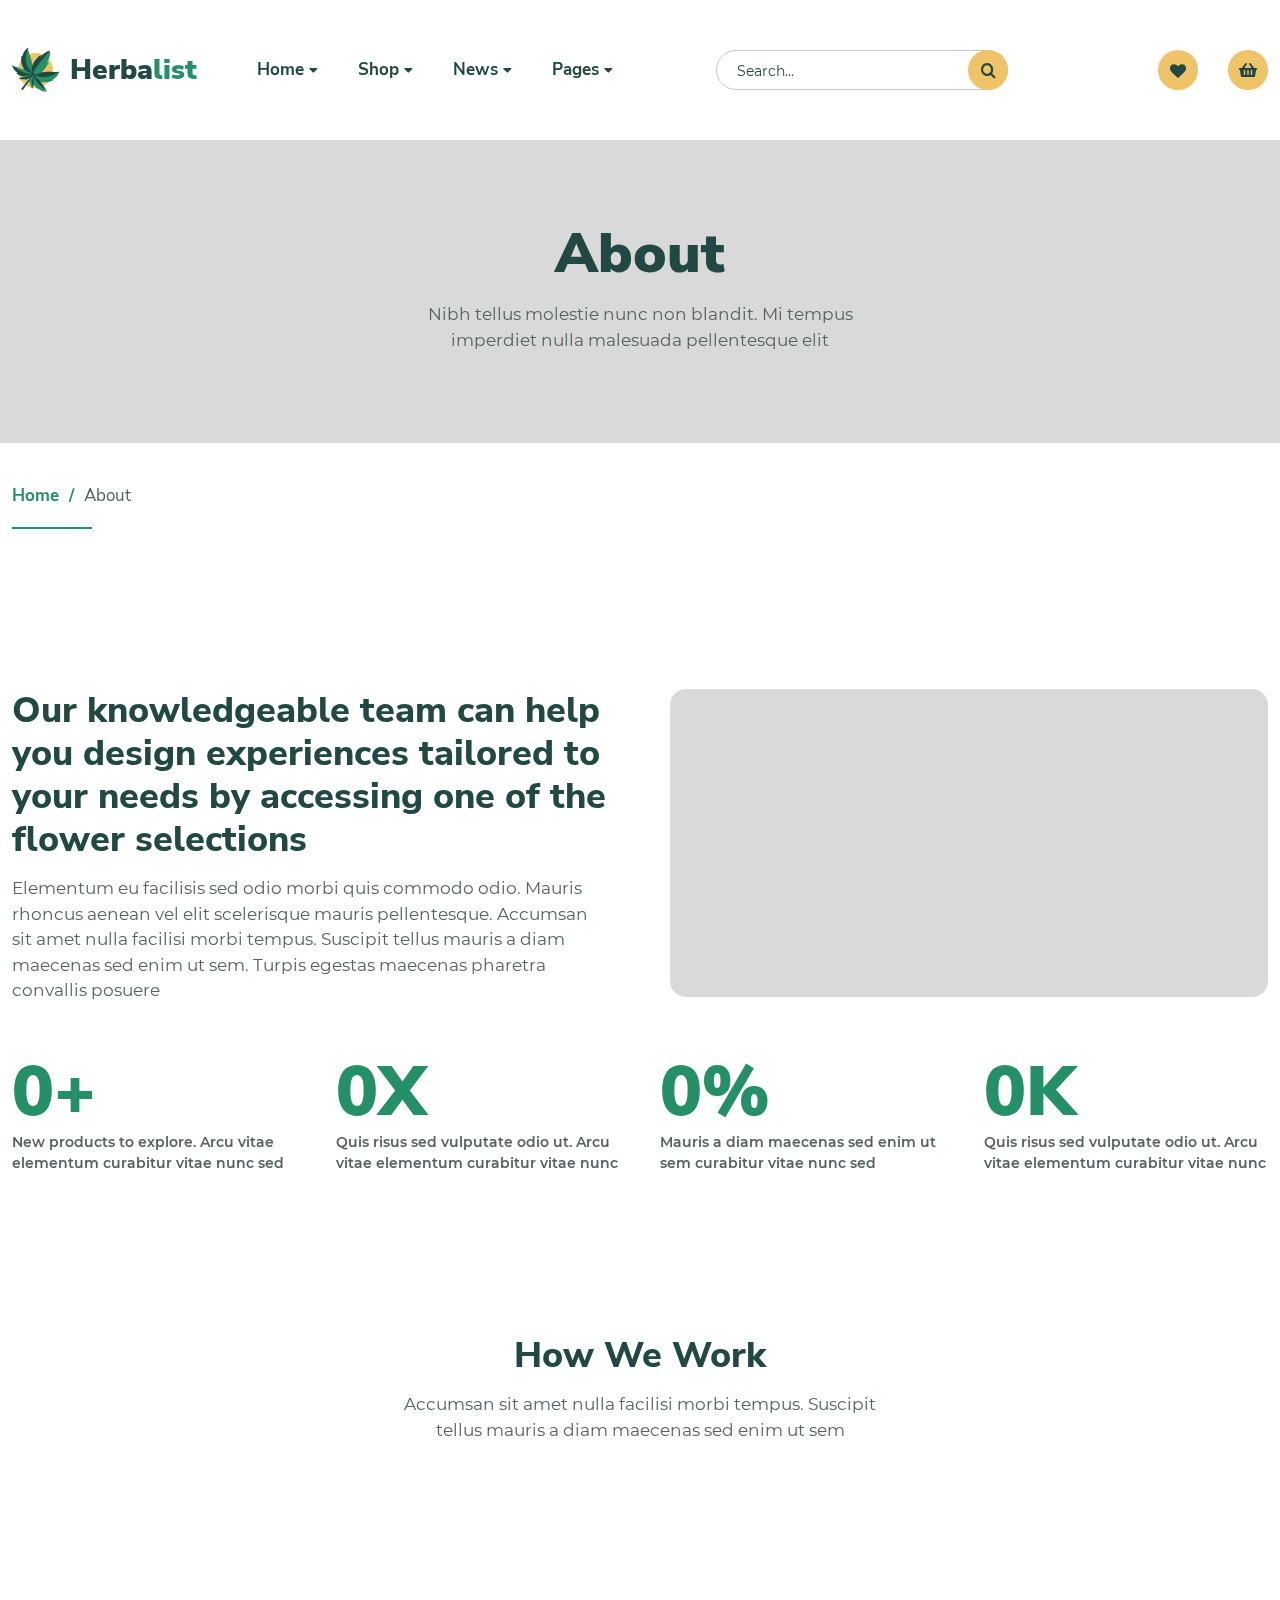
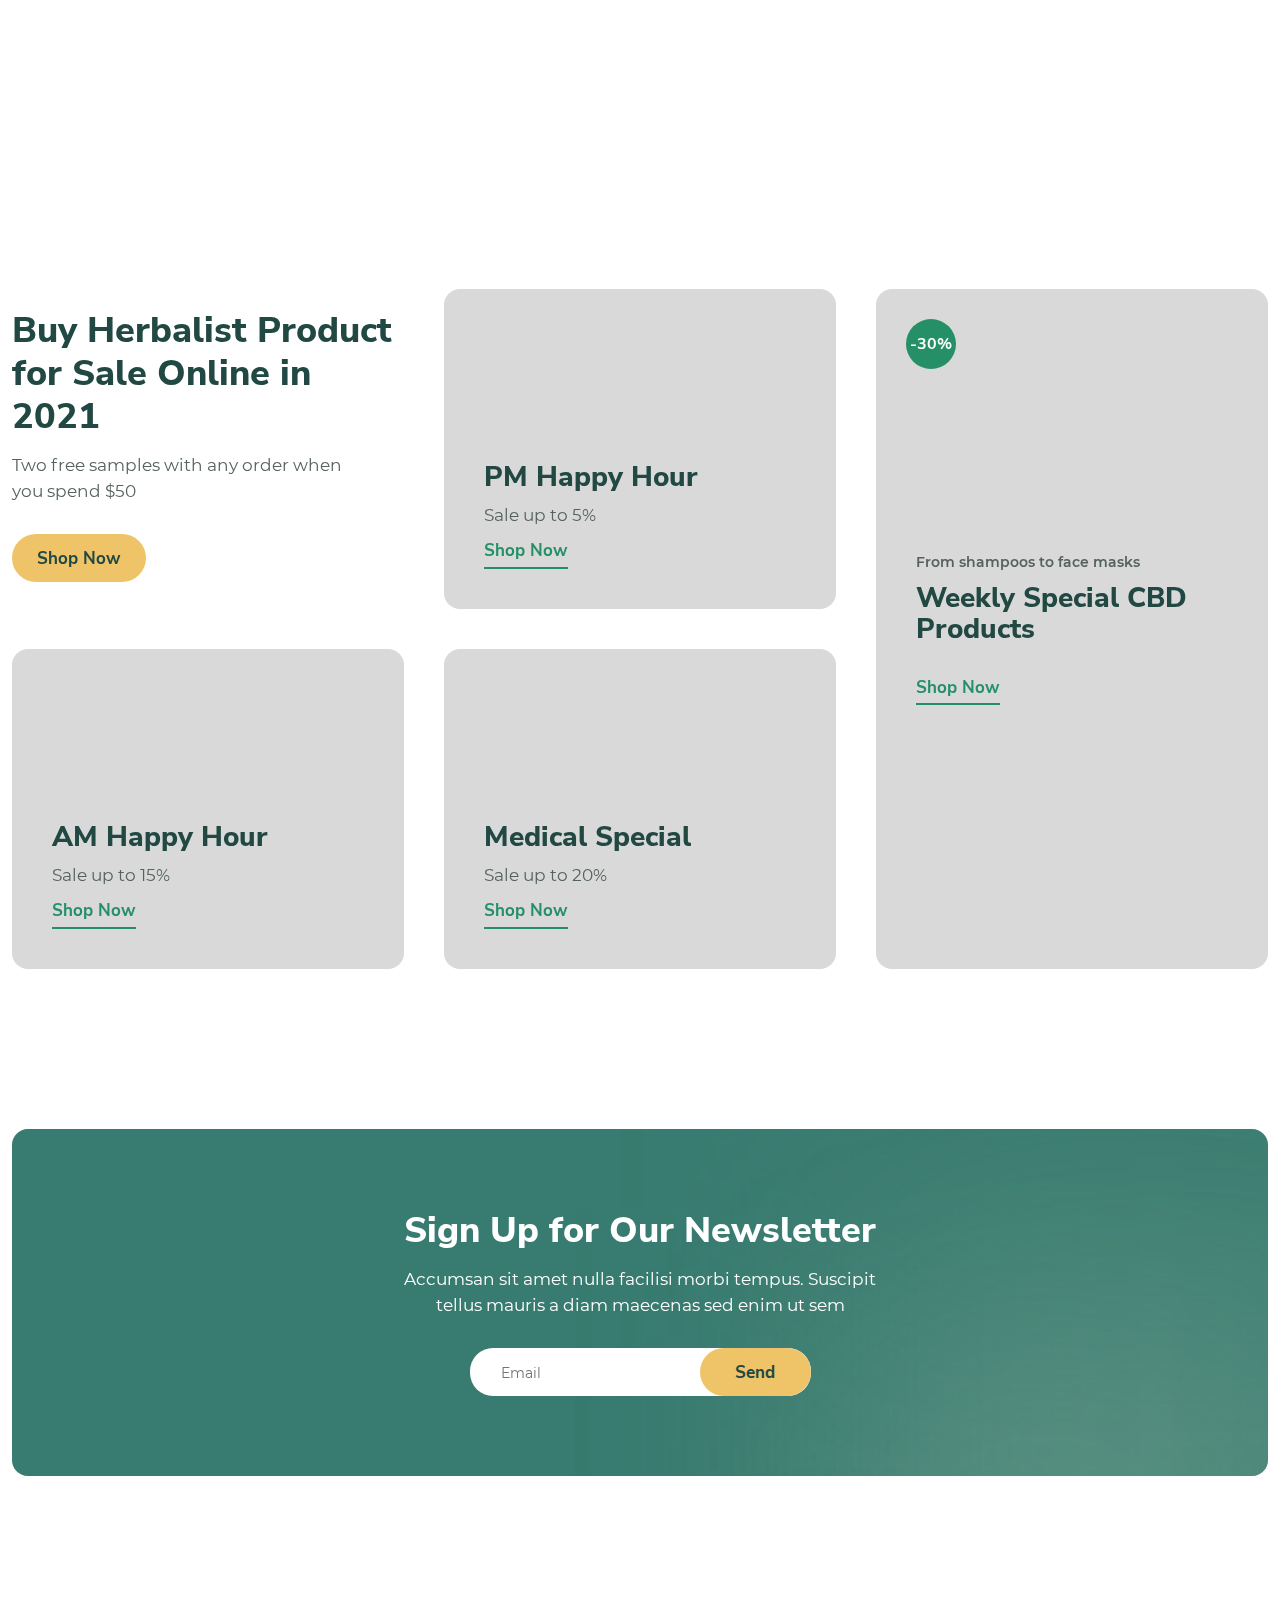
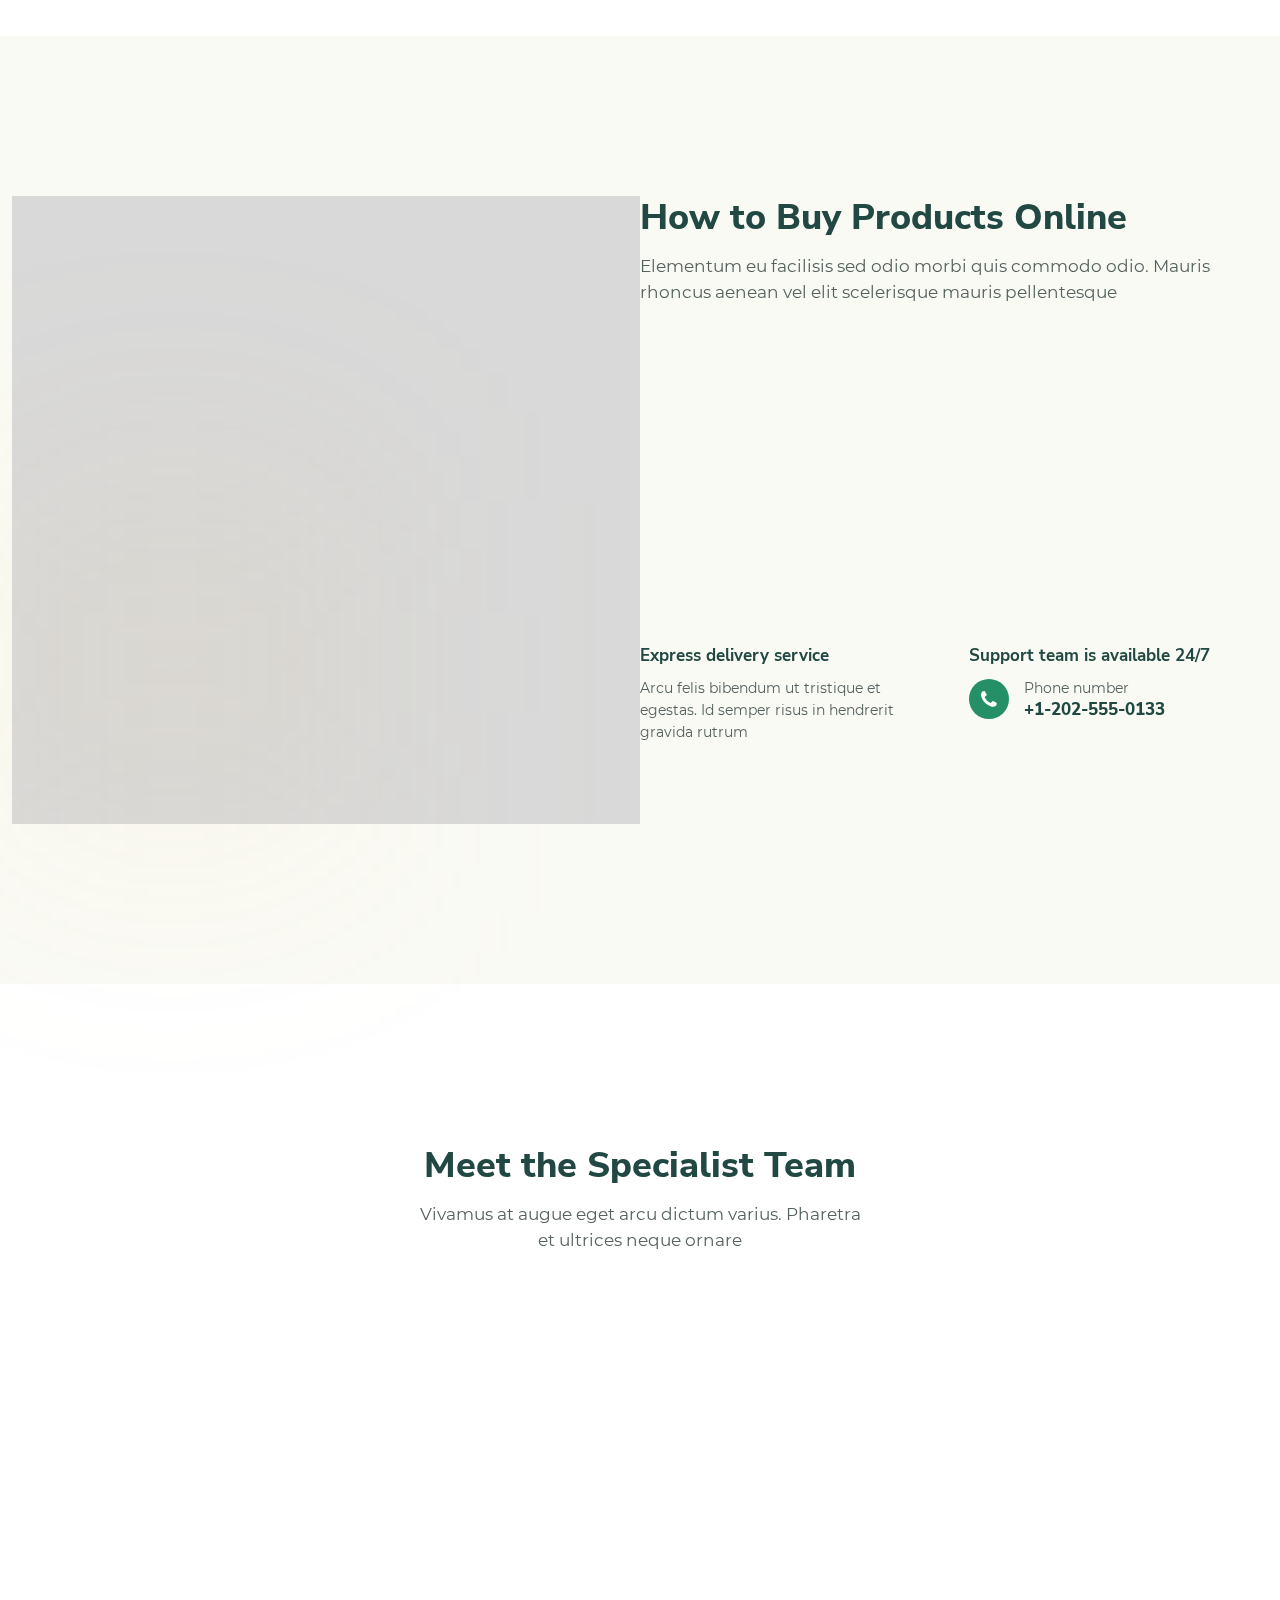
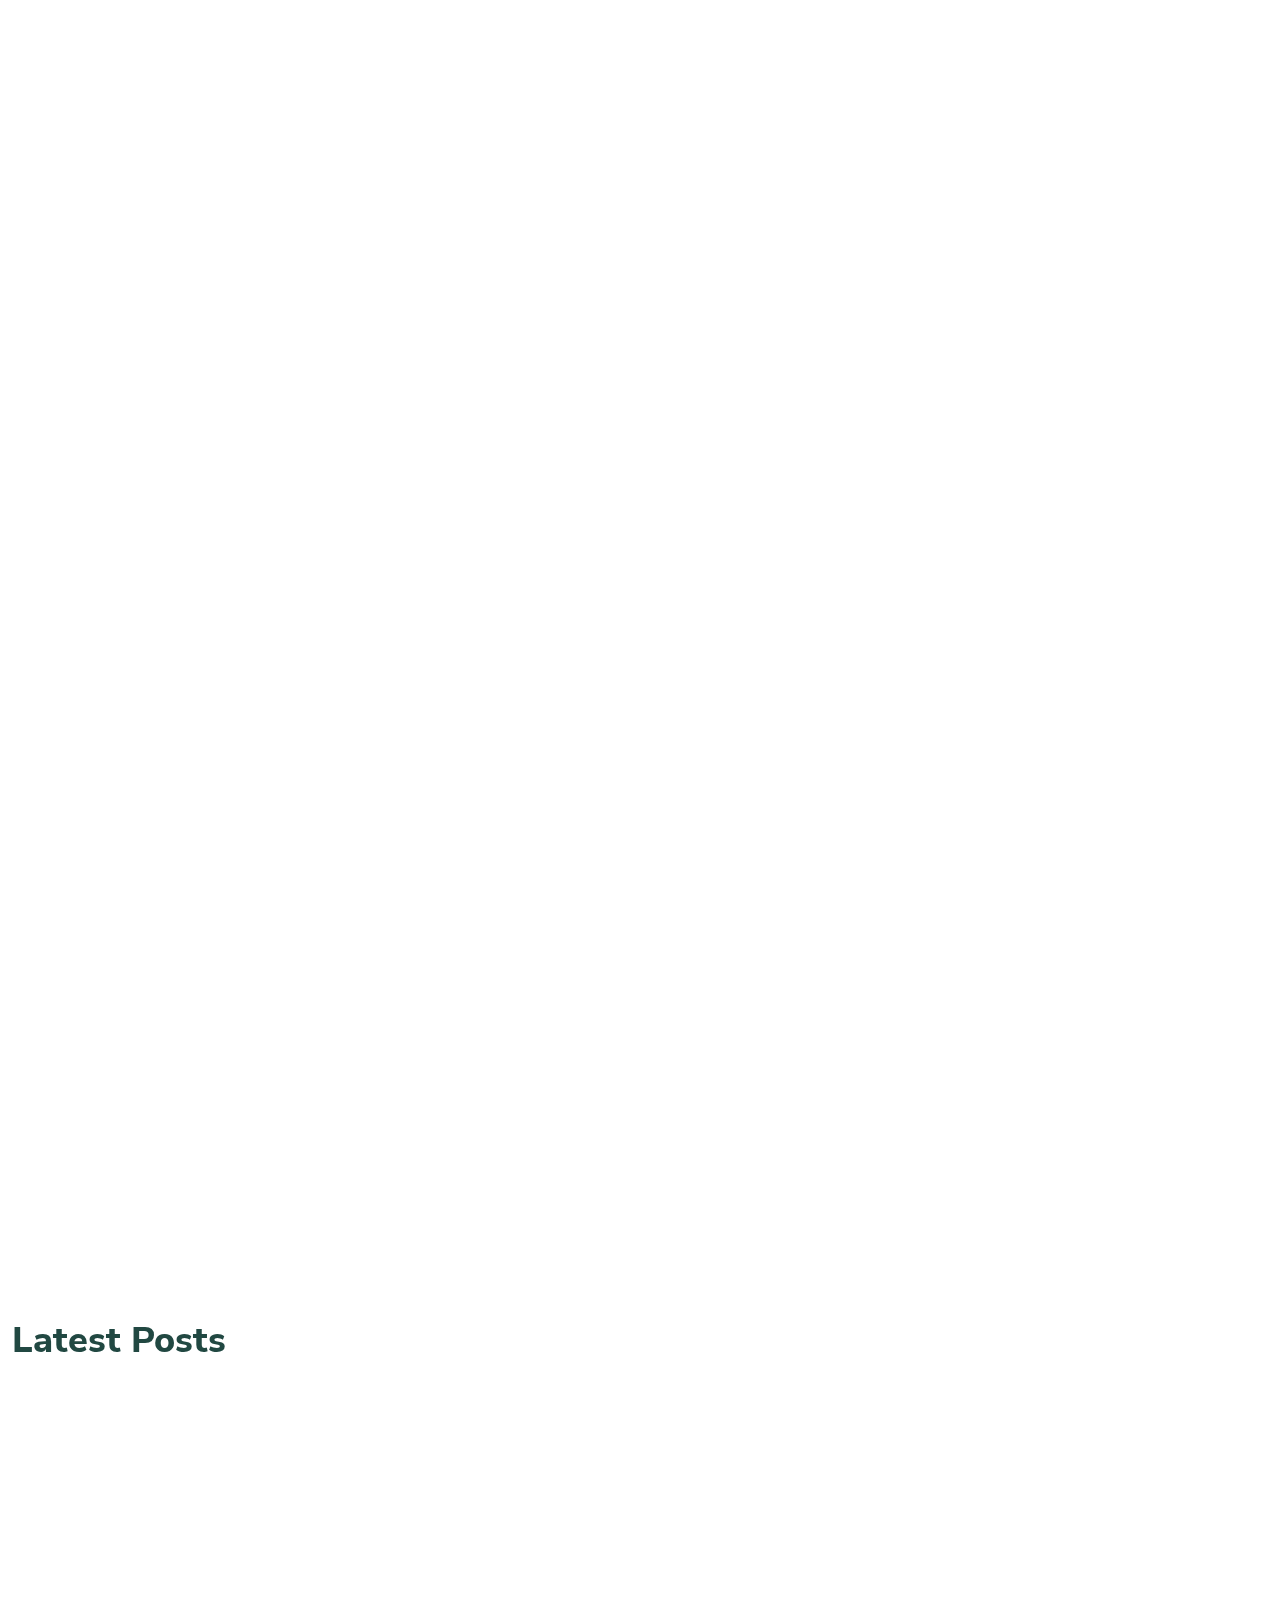
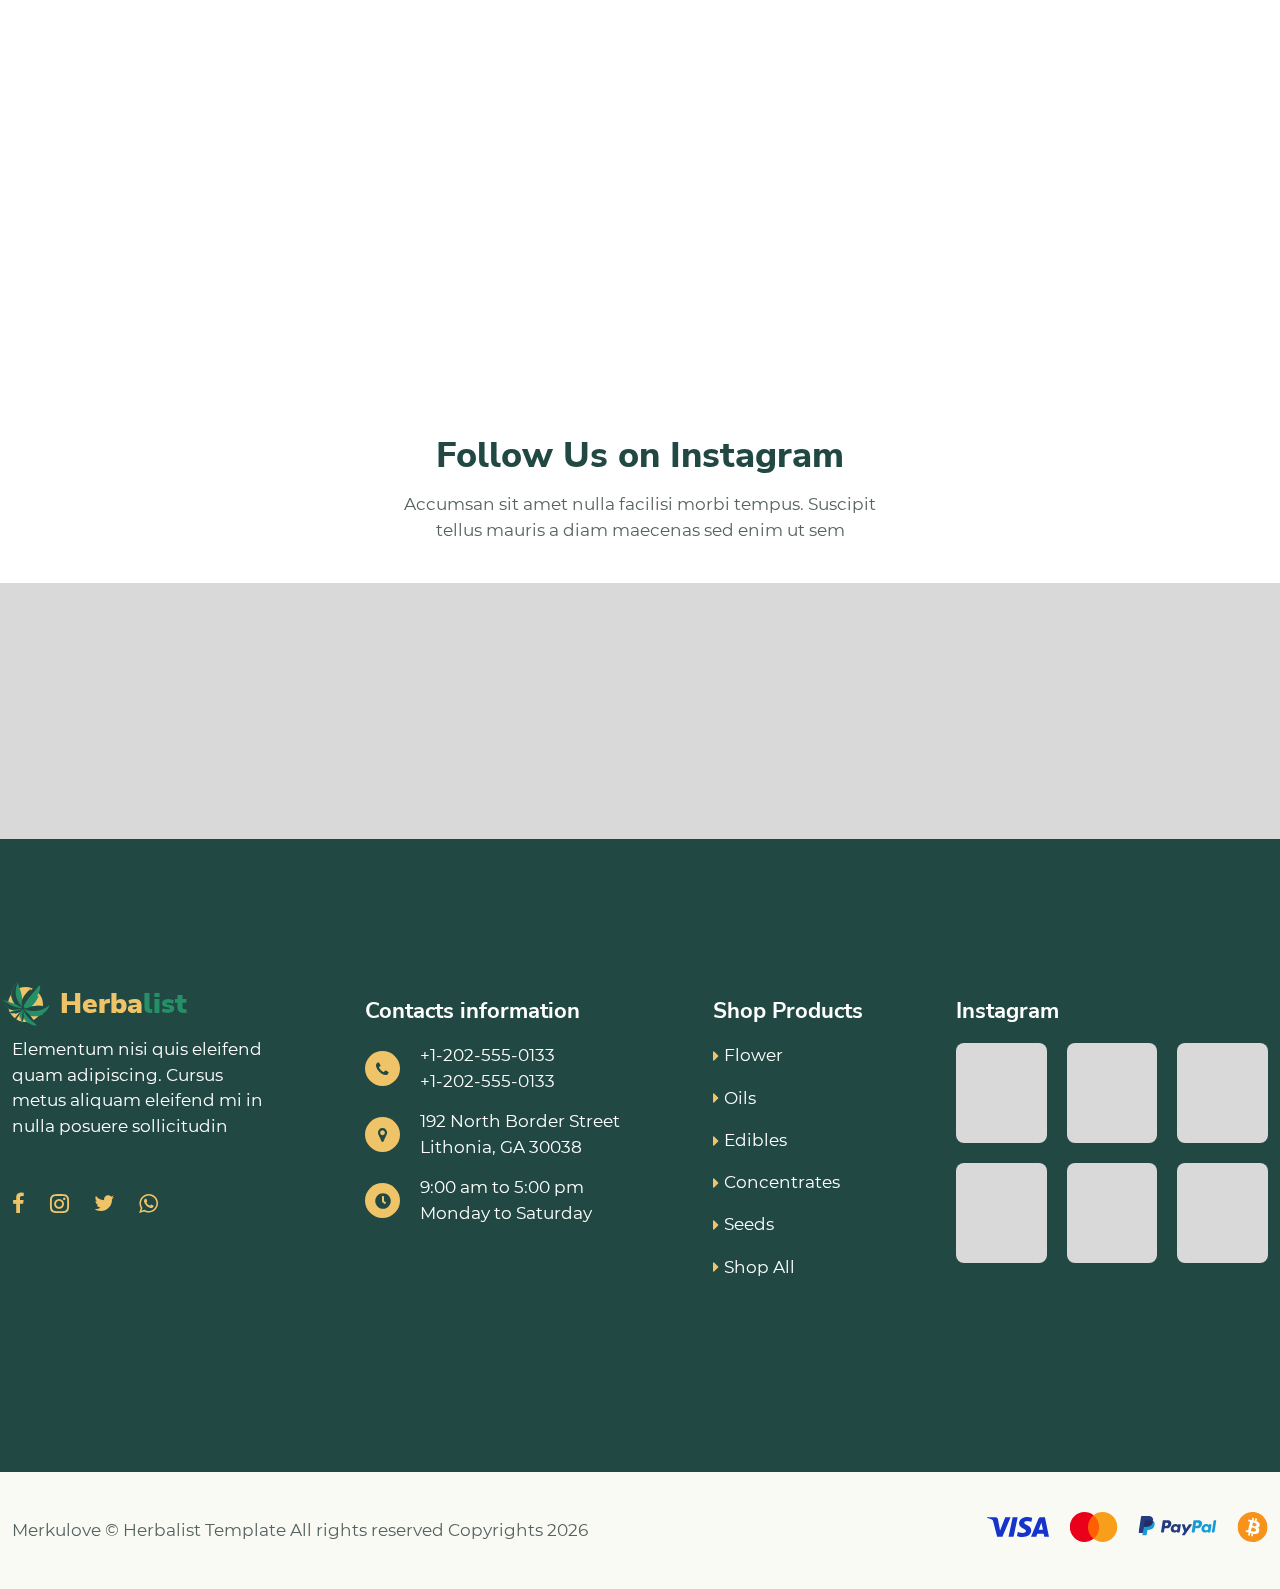
<file: about.html>
<!DOCTYPE html>
<html lang="en">
    <head>
        <meta charset="UTF-8" />
        <meta name="viewport" content="width=device-width, initial-scale=1.0, minimum-scale=1.0" />
        <meta http-equiv="X-UA-Compatible" content="ie=edge" />
        <title>About | Herbalist</title>
        <link rel="stylesheet preload" as="style" href="css/preload.min.css" />
        <link rel="stylesheet preload" as="style" href="css/icomoon.css" />
        <link rel="stylesheet preload" as="style" href="css/libs.min.css" />

        <link rel="stylesheet" href="css/about.min.css" />
    </head>
    <body>
        <header class="header d-flex flex-wrap align-items-center" data-page="about" data-overlay="@@overlay">
            <div class="container d-flex flex-wrap flex-xl-nowrap align-items-center justify-content-between">
                <a class="brand header_logo d-flex align-items-center" href="index.html">
                    <span class="logo">
                        <svg width="48" height="45" viewBox="0 0 48 45" fill="none" xmlns="http://www.w3.org/2000/svg">
                            <g clip-path="url(#logoHeader)">
                                <circle cx="23.5" cy="23.4998" r="17.5" fill="#EFC368" />
                                <path
                                    d="M9.79512 42.7418V42.7418C9.34023 42.4033 9.31895 41.6825 9.74864 41.1504L20.897 27.3735L21.6772 27.954L11.3571 42.3414C10.9578 42.9017 10.25 43.0802 9.79512 42.7418Z"
                                    fill="#214842"
                                />
                                <path
                                    d="M26.6771 42.8479C24.3476 41.406 22.6473 39.3633 21.68 36.619C21.6593 36.5586 21.6359 36.5018 21.6151 36.4414C21.4922 39.036 20.3226 40.6907 20.2435 42.0699C19.132 40.0735 18.4588 38.1106 18.4647 36.206C18.1821 36.2953 17.9437 36.5019 17.8208 36.958C17.3874 35.131 17.6447 32.9512 18.3642 30.5317C18.3464 30.5407 18.3321 30.5524 18.317 30.5578C16.2065 31.901 14.1964 32.7376 12.3296 32.8201C12.7376 32.5789 12.8705 32.2927 12.875 31.9938C11.0458 32.5244 8.97337 32.4184 6.74791 31.9002C8.04923 31.4476 9.32012 29.8636 11.7803 29.0303C11.6909 29.0245 11.5988 29.0222 11.5182 29.0119C8.64916 28.8206 6.24349 27.758 4.23021 25.933C4.69937 26.0793 5.11342 26.0499 5.44359 25.7948C1.69403 23.2492 0.824471 20.6681 0.188852 18.0841C0.246001 18.1328 0.303978 18.1877 0.364647 18.239C2.42593 19.949 7.42129 20.651 12.0076 22.6794C11.9954 22.659 11.9796 22.6359 11.9709 22.6182C8.85487 17.65 8.34457 13.0834 9.54543 8.78741C9.58318 9.21335 9.74327 9.53553 10.0257 9.75395C11.6092 4.78897 13.794 2.1021 16.3564 0.847511C14.6956 3.40296 20.6028 11.3757 20.0354 18.9763C20.067 18.905 20.0933 18.8408 20.1285 18.7722C21.8813 14.7689 24.9437 11.1591 29.0134 7.86035C28.3949 8.82752 28.0996 9.53433 28.39 10.3354C31.404 6.98018 34.6553 4.90665 38.1701 4.24101C38.4991 7.80318 37.4021 11.5 35.0076 15.3221C35.8577 15.3804 36.4557 14.9017 37.2149 14.0407C35.1295 18.9466 32.4473 22.9381 29.0008 25.7322C29.1119 25.6872 29.2212 25.652 29.3359 25.6097C29.3421 25.6088 29.3448 25.6052 29.3537 25.6007C36.0383 23.3432 44.4319 26.1635 47.0271 24.609L47.0298 24.6054C47.1919 24.5148 47.3285 24.3994 47.444 24.2681C46.9443 27.0771 44.9637 29.9178 40.6276 32.8085C40.9181 33.0162 41.2754 33.084 41.6891 33.0038C37.8727 35.3512 33.3229 36.116 27.6566 34.4662C27.7021 34.5229 27.7477 34.5796 27.7924 34.6301C31.0172 38.5605 33.0746 43.2124 35.3315 44.5604C32.6759 44.6643 29.9551 44.5399 26.4711 41.6346C26.3186 42.0347 26.4036 42.4346 26.6771 42.8479Z"
                                    fill="#258F67"
                                />
                                <path
                                    d="M21.6964 27.3339C21.6964 27.3339 16.6815 25.0813 12.6419 22.5125C9.405 17.4567 8.82341 12.8418 9.98562 8.52346C10.0299 8.95377 10.1971 9.28105 10.4873 9.50533C12.0295 4.51719 14.2143 1.83603 16.8028 0.605255C16.8064 0.60798 7.27498 14.1519 21.6964 27.3339Z"
                                    fill="#214842"
                                />
                                <path
                                    d="M20.7347 26.7685C20.7347 26.7685 18.8112 24.2889 20.2761 18.3905C22.0786 14.3957 25.1468 10.758 29.1883 7.40349C28.563 8.37328 28.2585 9.07826 28.5221 9.86229C31.5371 6.47721 34.7524 4.352 38.1907 3.61065C30.819 11.8745 24.022 19.9355 20.7347 26.7685Z"
                                    fill="#214842"
                                />
                                <path
                                    d="M46.9734 24.4342C38.3251 31.4347 29.6485 31.3625 20.9666 27.3752C22.7954 28.1005 26.1505 27.0664 29.4339 25.6238C29.44 25.6229 29.4427 25.6193 29.4516 25.6147C36.1028 23.294 44.3824 26.0159 46.9734 24.4342Z"
                                    fill="#214842"
                                />
                                <path
                                    d="M35.7432 43.9906C28.1977 39.4093 22.5531 34.0408 20.9998 26.9998C20.9998 26.9998 24.4082 31.2641 28.0546 34.2607C31.3346 38.117 33.4955 42.6236 35.7432 43.9906Z"
                                    fill="#214842"
                                />
                                <path
                                    d="M20.3668 41.3979C19.9237 36.5216 20.2623 31.7313 21.1995 26.9998C21.389 30.1599 21.57 33.3522 21.8533 36.069C21.8345 36.0107 21.8131 35.9559 21.7944 35.8976C21.6233 38.4267 20.4668 40.0586 20.3668 41.3979Z"
                                    fill="#214842"
                                />
                                <path
                                    d="M18.8106 30.5696C16.6844 31.8631 14.6463 32.6483 12.7329 32.6764C13.1445 32.445 13.2725 32.1601 13.2683 31.8585C11.4067 32.3402 9.27681 32.172 6.97768 31.5834C12.1204 30.7173 16.9056 29.3275 21.2743 27.331C20.976 28.0954 19.9814 29.3077 18.8106 30.5696Z"
                                    fill="#214842"
                                />
                                <path
                                    d="M20.9696 27.2397C20.732 27.2913 15.5252 28.3696 11.6631 29.0039C8.78877 28.8184 6.38068 27.7577 4.3675 25.9313C4.83726 26.0771 5.25222 26.0465 5.58362 25.7899C1.83231 23.2444 0.966829 20.6567 0.335772 18.0657C0.392925 18.1144 0.450895 18.1693 0.51157 18.2206C6.50769 23.538 13.1637 27.0346 20.9696 27.2397Z"
                                    fill="#214842"
                                />
                                <path
                                    d="M22.2931 28.0032C21.7944 28.665 20.8543 28.7971 20.1924 28.2984C19.5306 27.7997 19.3985 26.8595 19.8972 26.1977C20.3959 25.5359 21.336 25.4038 21.9979 25.9025C22.6597 26.4012 22.7918 27.3413 22.2931 28.0032Z"
                                    fill="#214842"
                                />
                            </g>
                            <defs>
                                <clipPath id="logoHeader">
                                    <rect width="48" height="45" fill="white" />
                                </clipPath>
                            </defs>
                        </svg>
                    </span>
                    <span class="accent">Herba</span>
                    <span>list</span>
                </a>
                <nav class="header_nav">
                    <ul class="header_nav-list">
                        <li class="header_nav-list_item dropdown">
                            <a
                                class="nav-link dropdown-toggle d-inline-flex align-items-center"
                                href="#"
                                data-bs-toggle="collapse"
                                data-bs-target="#homeMenu"
                                aria-expanded="false"
                                aria-controls="homeMenu"
                            >
                                Home
                                <i class="icon-caret_down icon"></i>
                            </a>
                            <div class="dropdown-menu collapse" id="homeMenu">
                                <ul class="dropdown-list">
                                    <li class="list-item nav-item" data-page="home">
                                        <a class="dropdown-item" href="index.html">Home 01</a>
                                    </li>
                                    <li class="list-item nav-item" data-page="home2">
                                        <a class="dropdown-item" href="index2.html">Home 02</a>
                                    </li>
                                </ul>
                            </div>
                        </li>
                        <li class="header_nav-list_item dropdown">
                            <a
                                class="nav-link dropdown-toggle d-inline-flex align-items-center"
                                href="#"
                                data-bs-toggle="collapse"
                                data-bs-target="#shopMenu"
                                aria-expanded="false"
                                aria-controls="shopMenu"
                            >
                                Shop
                                <i class="icon-caret_down icon"></i>
                            </a>
                            <div class="dropdown-menu collapse" id="shopMenu">
                                <ul class="dropdown-list">
                                    <li class="list-item nav-item" data-page="shop">
                                        <a class="dropdown-item" href="shop.html">Shop 01</a>
                                    </li>
                                    <li class="list-item nav-item" data-page="shop2">
                                        <a class="dropdown-item" href="shop2.html">Shop 02</a>
                                    </li>
                                    <li class="list-item nav-item" data-page="product">
                                        <a class="dropdown-item" href="product.html">Single Product 01</a>
                                    </li>
                                    <li class="list-item nav-item" data-page="product2">
                                        <a class="dropdown-item" href="product2.html">Single Product 02</a>
                                    </li>
                                    <li class="list-item nav-item" data-page="compare">
                                        <a class="dropdown-item" href="compare.html">Compare List</a>
                                    </li>
                                </ul>
                            </div>
                        </li>
                        <li class="header_nav-list_item dropdown">
                            <a
                                class="nav-link dropdown-toggle d-inline-flex align-items-center"
                                href="#"
                                data-bs-toggle="collapse"
                                data-bs-target="#newsMenu"
                                aria-expanded="false"
                                aria-controls="newsMenu"
                            >
                                News
                                <i class="icon-caret_down icon"></i>
                            </a>
                            <div class="dropdown-menu collapse" id="newsMenu">
                                <ul class="dropdown-list">
                                    <li class="list-item nav-item" data-page="news">
                                        <a class="dropdown-item" href="news.html">News 01</a>
                                    </li>
                                    <li class="list-item nav-item" data-page="news2">
                                        <a class="dropdown-item" href="news2.html">News 02</a>
                                    </li>
                                    <li class="list-item nav-item" data-page="post">
                                        <a class="dropdown-item" href="post.html">Single Post 01</a>
                                    </li>
                                    <li class="list-item nav-item" data-page="post2">
                                        <a class="dropdown-item" href="post2.html">Single Post 02</a>
                                    </li>
                                </ul>
                            </div>
                        </li>
                        <li class="header_nav-list_item dropdown">
                            <a
                                class="nav-link dropdown-toggle d-inline-flex align-items-center"
                                href="#"
                                data-bs-toggle="collapse"
                                data-bs-target="#pagesMenu"
                                aria-expanded="false"
                                aria-controls="pagesMenu"
                            >
                                Pages
                                <i class="icon-caret_down icon"></i>
                            </a>
                            <div class="dropdown-menu collapse" id="pagesMenu">
                                <ul class="dropdown-list">
                                    <li class="list-item nav-item" data-page="about">
                                        <a class="dropdown-item" href="about.html">About</a>
                                    </li>
                                    <li class="list-item nav-item" data-page="team">
                                        <a class="dropdown-item" href="team.html">Team</a>
                                    </li>
                                    <li class="list-item nav-item" data-page="faq">
                                        <a class="dropdown-item" href="faq.html">FAQ</a>
                                    </li>
                                    <li class="list-item nav-item" data-page="contacts">
                                        <a class="dropdown-item" href="contacts.html">Contacts 01</a>
                                    </li>
                                    <li class="list-item nav-item" data-page="contacts2">
                                        <a class="dropdown-item" href="contacts2.html">Contacts 02</a>
                                    </li>
                                    <li class="list-item nav-item" data-page="404">
                                        <a class="dropdown-item" href="404.html">Error Page</a>
                                    </li>
                                </ul>
                            </div>
                        </li>
                    </ul>
                </nav>
                <span class="header_trigger d-inline-flex d-xl-none flex-column justify-content-between">
                    <span class="line line--short"></span>
                    <span class="line line"></span>
                    <span class="line line--short"></span>
                    <span class="line line"></span>
                </span>
                <div class="header_user d-flex justify-content-end align-items-center">
                    <form class="header_user-search" action="#" method="get" data-type="searchForm">
                        <input class="header_user-search_field field required" type="text" placeholder="Search..." />
                        <button
                            class="header_user-search_btn header_user-action d-inline-flex align-items-center justify-content-center"
                            type="submit"
                            data-trigger="search"
                        >
                            <i class="icon-search"></i>
                        </button>
                    </form>
                    <a class="header_user-action d-inline-flex align-items-center justify-content-center" href="wishlist.html">
                        <i class="icon-heart"></i>
                    </a>
                    <a
                        class="header_user-action d-inline-flex align-items-center justify-content-center"
                        data-bs-toggle="offcanvas"
                        data-bs-target="#cartOffcanvas"
                        aria-controls="cartOffcanvas"
                    >
                        <i class="icon-basket"></i>
                    </a>
                </div>
            </div>
        </header>
        <header class="page">
            <div class="page_main container-fluid">
                <div class="container">
                    <h1 class="page_header">About</h1>
                    <p class="page_text">Nibh tellus molestie nunc non blandit. Mi tempus imperdiet nulla malesuada pellentesque elit</p>
                </div>
            </div>
            <div class="container">
                <ul class="page_breadcrumbs d-flex flex-wrap">
                    <li class="page_breadcrumbs-item">
                        <a class="link" href="index.html">Home</a>
                    </li>

                    <li class="page_breadcrumbs-item current">
                        <span>About</span>
                    </li>
                </ul>
            </div>
        </header>
        <!-- About content start -->
        <main>
            <!-- About section start -->
            <section class="about section--nopb">
                <div class="container">
                    <div class="about_main d-lg-flex justify-content-between">
                        <div class="about_main-content col-lg-6 col-xl-auto">
                            <h2 class="about_main-content_header">
                                Our knowledgeable team can help you design experiences tailored to your needs by accessing one of the flower
                                selections
                            </h2>
                            <p class="about_main-content_text">
                                Elementum eu facilisis sed odio morbi quis commodo odio. Mauris rhoncus aenean vel elit scelerisque mauris
                                pellentesque. Accumsan sit amet nulla facilisi morbi tempus. Suscipit tellus mauris a diam maecenas sed enim
                                ut sem. Turpis egestas maecenas pharetra convallis posuere
                            </p>
                        </div>
                        <div class="about_main-media">
                            <picture>
                                <source data-srcset="img/placeholder.jpg" srcset="img/placeholder.jpg" type="image/webp" />
                                <img class="lazy" data-src="img/placeholder.jpg" src="img/placeholder.jpg" alt="media" />
                            </picture>
                        </div>
                    </div>
                    <ul class="about_numbers d-flex flex-wrap">
                        <li class="about_numbers-group col-sm-6 col-lg-3" data-order="1">
                            <div class="wrapper d-flex flex-column align-items-center align-items-sm-start">
                                <span class="countNum number d-flex align-items-center secondary" data-suffix="+" data-value="180">0</span>
                                <p class="number-label">New products to explore. Arcu vitae elementum curabitur vitae nunc sed</p>
                            </div>
                        </li>
                        <li class="about_numbers-group col-sm-6 col-lg-3" data-order="2">
                            <div class="wrapper d-flex flex-column align-items-center align-items-sm-start">
                                <span class="countNum number d-flex align-items-center secondary" data-suffix="X" data-value="3">0</span>
                                <p class="number-label">Quis risus sed vulputate odio ut. Arcu vitae elementum curabitur vitae nunc</p>
                            </div>
                        </li>
                        <li class="about_numbers-group col-sm-6 col-lg-3" data-order="3">
                            <div class="wrapper d-flex flex-column align-items-center align-items-sm-start">
                                <span class="countNum number d-flex align-items-center secondary" data-suffix="%" data-value="100">0</span>
                                <p class="number-label">Mauris a diam maecenas sed enim ut sem curabitur vitae nunc sed</p>
                            </div>
                        </li>
                        <li class="about_numbers-group col-sm-6 col-lg-3" data-order="4">
                            <div class="wrapper d-flex flex-column align-items-center align-items-sm-start">
                                <span class="countNum number d-flex align-items-center secondary" data-suffix="K" data-value="11">0</span>
                                <p class="number-label">Quis risus sed vulputate odio ut. Arcu vitae elementum curabitur vitae nunc</p>
                            </div>
                        </li>
                    </ul>
                </div>
            </section>
            <!-- About section end -->
            <!-- Features section start -->
            <section class="features section--nopb">
                <div class="container">
                    <div class="features_header">
                        <h2 class="features_header-title">How We Work</h2>
                        <p class="features_header-text">
                            Accumsan sit amet nulla facilisi morbi tempus. Suscipit tellus mauris a diam maecenas sed enim ut sem
                        </p>
                    </div>
                    <ul class="features-list d-md-flex flex-wrap justify-content-xl-between">
                        <li
                            class="features-list_item col-md-6 col-xl-3 d-flex flex-column align-items-center"
                            data-order="1"
                            data-aos="fade-up"
                        >
                            <span class="icon d-flex align-items-center justify-content-center">
                                <svg class="" width="50" height="35" viewBox="0 0 50 35" fill="none" xmlns="http://www.w3.org/2000/svg">
                                    <path
                                        fill-rule="evenodd"
                                        clip-rule="evenodd"
                                        d="M31.6328 28.5714C31.6328 25.1954 34.3793 22.449 37.7553 22.449C41.1313 22.449 43.8777 25.1954 43.8777 28.5714C43.8777 31.9474 41.1318 34.6939 37.7553 34.6939C34.3793 34.6939 31.6328 31.9474 31.6328 28.5714ZM34.694 28.5714C34.694 30.2597 36.067 31.6326 37.7553 31.6326C39.4435 31.6326 40.8165 30.2598 40.8165 28.5714C40.8165 26.8832 39.4435 25.5102 37.7553 25.5102C36.067 25.5102 34.694 26.8832 34.694 28.5714Z"
                                        fill="currentColor"
                                    />
                                    <path
                                        fill-rule="evenodd"
                                        clip-rule="evenodd"
                                        d="M11.2246 28.5714C11.2246 25.1954 13.9711 22.449 17.3471 22.449C20.723 22.449 23.4695 25.1954 23.4695 28.5714C23.4695 31.9474 20.723 34.6939 17.3471 34.6939C13.9711 34.6939 11.2246 31.9474 11.2246 28.5714ZM14.2858 28.5714C14.2858 30.2597 15.6588 31.6326 17.3471 31.6326C19.0353 31.6326 20.4083 30.2598 20.4083 28.5714C20.4083 26.8832 19.0348 25.5102 17.3471 25.5102C15.6588 25.5102 14.2858 26.8832 14.2858 28.5714Z"
                                        fill="currentColor"
                                    />
                                    <path
                                        d="M40.9047 5.85977C40.6207 5.39516 40.0431 5.10205 39.4115 5.10205H31.6113V7.85397H38.3811L42.9309 15.3061L45.9175 14.0696L40.9047 5.85977Z"
                                        fill="currentColor"
                                    />
                                    <rect x="21.4277" y="25.5103" width="11.2245" height="4.08163" fill="currentColor" />
                                    <path
                                        d="M10.5642 25.5103H4.74045C3.81252 25.5103 3.06055 26.4239 3.06055 27.5511C3.06055 28.6784 3.81262 29.5919 4.74045 29.5919H10.5643C11.4923 29.5919 12.2442 28.6782 12.2442 27.5511C12.2442 26.4238 11.4921 25.5103 10.5642 25.5103Z"
                                        fill="currentColor"
                                    />
                                    <path
                                        d="M49.6733 17.5633L46.6175 13.4888C46.3239 13.0963 45.8708 12.8668 45.3907 12.8668H34.1014V1.60832C34.1014 0.719925 33.4059 0 32.5479 0H6.65508C5.79696 0 5.10156 0.720024 5.10156 1.60832C5.10156 2.49661 5.79706 3.21663 6.65508 3.21663H30.9943V14.4751C30.9943 15.3635 31.6898 16.0835 32.5478 16.0835H44.6299L46.8924 19.1007V27.3956H42.5942C41.736 27.3956 41.0406 28.1156 41.0406 29.0039C41.0406 29.8923 41.7361 30.6122 42.5942 30.6122H48.4459C49.304 30.6122 49.9994 29.8922 49.9995 29.0039V18.5498C49.9995 18.1927 49.8846 17.8453 49.6733 17.5633Z"
                                        fill="currentColor"
                                    />
                                    <path
                                        d="M10.6991 18.3673H3.58707C2.73307 18.3673 2.04102 19.281 2.04102 20.4081C2.04102 21.5354 2.73316 22.4489 3.58707 22.4489H10.699C11.553 22.4489 12.2451 21.5353 12.2451 20.4081C12.2452 19.281 11.553 18.3673 10.6991 18.3673Z"
                                        fill="currentColor"
                                    />
                                    <path
                                        d="M15.7001 12.2449H1.64682C0.737262 12.2449 0 13.1585 0 14.2858C0 15.413 0.737262 16.3265 1.64682 16.3265H15.7001C16.6098 16.3265 17.3469 15.4129 17.3469 14.2858C17.3469 13.1586 16.6098 12.2449 15.7001 12.2449Z"
                                        fill="currentColor"
                                    />
                                    <path
                                        d="M17.7411 6.12244H3.68784C2.77818 6.12244 2.04102 7.03609 2.04102 8.16325C2.04102 9.29055 2.77828 10.2041 3.68784 10.2041H17.7411C18.6508 10.2041 19.388 9.29042 19.388 8.16325C19.3881 7.03609 18.6508 6.12244 17.7411 6.12244Z"
                                        fill="currentColor"
                                    />
                                </svg>
                            </span>
                            <h4 class="title">Free Shipping & Returns</h4>
                            <p class="text">Quis risus sed vulputate odio ut. Arcu vitae elementum curabitur vitae nunc</p>
                        </li>
                        <li
                            class="features-list_item col-md-6 col-xl-3 d-flex flex-column align-items-center"
                            data-order="2"
                            data-aos="fade-up"
                        >
                            <span class="icon d-flex align-items-center justify-content-center">
                                <svg class="" width="50" height="50" viewBox="0 0 50 50" fill="none" xmlns="http://www.w3.org/2000/svg">
                                    <path
                                        fill-rule="evenodd"
                                        clip-rule="evenodd"
                                        d="M0 25C0 11.2156 11.2156 0 25 0C38.7844 0 50 11.2156 50 25C50 38.7844 38.7844 50 25 50C11.2156 50 0 38.7844 0 25ZM3.125 25C3.125 37.0625 12.9375 46.875 25 46.875C37.0625 46.875 46.875 37.0625 46.875 25C46.875 12.9375 37.0625 3.125 25 3.125C12.9375 3.125 3.125 12.9375 3.125 25Z"
                                        fill="currentColor"
                                    />
                                    <path
                                        d="M25.5109 23.9229C22.8562 23.9229 20.613 22.4689 20.613 20.7483C20.613 19.0277 22.8562 17.5737 25.5109 17.5737C27.013 17.5737 28.404 18.0308 29.3248 18.8245C29.9975 19.4054 31.026 19.3515 31.6301 18.6912C32.2309 18.0372 32.1689 17.034 31.493 16.4499C30.3501 15.4626 28.8154 14.7959 27.1436 14.5324V12.8118C27.1436 11.9356 26.4121 11.2245 25.5109 11.2245C24.6097 11.2245 23.8783 11.9356 23.8783 12.8118V14.5261C20.1558 15.1166 17.3477 17.6816 17.3477 20.7483C17.3477 24.2499 21.0113 27.0975 25.5109 27.0975C28.1656 27.0975 30.4089 28.5515 30.4089 30.2721C30.4089 31.9927 28.1656 33.4467 25.5109 33.4467C24.0089 33.4467 22.6179 32.9896 21.697 32.1959C21.0244 31.6118 19.9926 31.6689 19.3917 32.3292C18.7909 32.9832 18.853 33.9864 19.5289 34.5705C20.6717 35.561 22.2064 36.2245 23.8783 36.4912V38.2086C23.8783 39.0848 24.6097 39.7959 25.5109 39.7959C26.4121 39.7959 27.1436 39.0848 27.1436 38.2086V36.4943C30.866 35.9039 33.6742 33.3388 33.6742 30.2721C33.6742 26.7705 30.0105 23.9229 25.5109 23.9229Z"
                                        fill="currentColor"
                                    />
                                </svg>
                            </span>
                            <h4 class="title">Money Back Guarantee</h4>
                            <p class="text">Quis risus sed vulputate odio ut. Arcu vitae elementum curabitur vitae nunc sed</p>
                        </li>
                        <li
                            class="features-list_item col-md-6 col-xl-3 d-flex flex-column align-items-center"
                            data-order="3"
                            data-aos="fade-up"
                        >
                            <span class="icon d-flex align-items-center justify-content-center">
                                <svg class="" width="47" height="50" viewBox="0 0 47 50" fill="none" xmlns="http://www.w3.org/2000/svg">
                                    <path
                                        fill-rule="evenodd"
                                        clip-rule="evenodd"
                                        d="M41.2292 20.6684H41.3542C44.2277 20.6684 46.2265 23.8244 46.2264 26.485V34.2202C46.2264 36.6336 44.5398 38.3044 41.8538 38.49L40.6669 40.2227C38.3206 43.3138 34.6389 45.126 30.7349 45.1113C30.5595 46.2319 30.0354 47.2703 29.2356 48.0817C28.0503 49.2834 26.4339 49.9728 24.7381 50C21.3125 50.0002 18.5257 47.2672 18.4915 43.8738C18.5146 40.9805 20.5779 38.4977 23.4397 37.9196C26.7861 37.2434 30.0524 39.3828 30.7349 42.698C33.8524 42.7127 36.7936 41.2673 38.6681 38.7995L38.793 38.6139H37.3563C37.3328 38.6128 37.3092 38.611 37.2858 38.6086C36.634 38.5395 36.1622 37.9601 36.2319 37.3144V22.1535C36.2319 21.4108 36.6692 20.6683 37.3563 20.6683H38.7306V17.6361C38.7306 9.26299 31.8786 2.47514 23.4264 2.47514C14.9742 2.47514 8.12218 9.26299 8.12218 17.6361V20.6683H9.49645C10.1836 20.6683 10.6208 21.4109 10.6208 22.1535V37.3144C10.6233 37.3376 10.6251 37.361 10.6262 37.3843C10.6571 38.0329 10.1512 38.5836 9.49645 38.614H4.87398L4.85772 38.6138C4.84166 38.6136 4.82563 38.6133 4.80954 38.6128C2.08503 38.5442 -0.0676036 36.3007 0.00162401 33.6017V25.8665C0.00162401 23.0817 2.12544 20.6684 4.87398 20.6684H5.62353V17.6362C5.62353 7.89601 13.594 0 23.4264 0C33.2587 0 41.2292 7.89601 41.2292 17.6362V20.6684ZM4.87398 36.1387H8.12218V23.1436H4.87398C3.49971 23.1436 2.50027 24.4431 2.50027 25.8664V33.6015C2.4992 33.6236 2.49836 33.6455 2.49776 33.6674C2.465 34.9999 3.52888 36.1063 4.87398 36.1387ZM27.4242 46.3492C26.732 47.0928 25.7593 47.5186 24.7382 47.525C22.7059 47.493 21.0566 45.8864 20.9903 43.8739C20.9894 41.8575 22.6388 40.2222 24.6743 40.2214C26.7097 40.2206 28.3604 41.8545 28.3613 43.8709V43.8739C28.4133 44.7927 28.0732 45.6909 27.4242 46.3492ZM41.3542 36.1387C42.1037 36.1387 43.7279 35.8912 43.7279 34.2204V26.4852C43.7279 25.062 42.7284 23.1437 41.3542 23.1437H38.7306V36.1387H41.3542Z"
                                        fill="currentColor"
                                    />
                                </svg>
                            </span>
                            <h4 class="title">Online Support</h4>
                            <p class="text">Quis risus sed vulputate odio ut. Arcu vitae elementum curabitur vitae nunc sed</p>
                        </li>
                        <li
                            class="features-list_item col-md-6 col-xl-3 d-flex flex-column align-items-center"
                            data-order="4"
                            data-aos="fade-up"
                        >
                            <span class="icon d-flex align-items-center justify-content-center">
                                <svg class="" width="50" height="44" viewBox="0 0 50 44" fill="none" xmlns="http://www.w3.org/2000/svg">
                                    <path
                                        d="M47.311 27.6956C46.4686 27.6956 45.7849 28.3823 45.7849 29.2284V39.9578H3.05233V21.5645H19.8401C20.6826 21.5645 21.3663 20.8778 21.3663 20.0318C21.3663 19.1857 20.6826 18.499 19.8401 18.499H3.05233V12.3679H19.8401C20.6826 12.3679 21.3663 11.6812 21.3663 10.8351C21.3663 9.98905 20.6826 9.30237 19.8401 9.30237H3.05233C1.36744 9.30237 0 10.6757 0 12.3679V39.9578C0 41.6499 1.36744 43.0233 3.05233 43.0233H45.7849C47.4698 43.0233 48.8372 41.6499 48.8372 39.9578V29.2284C48.8372 28.3823 48.1535 27.6956 47.311 27.6956Z"
                                        fill="currentColor"
                                    />
                                    <path
                                        d="M14.7285 27.907H8.52695C7.67114 27.907 6.97656 28.6884 6.97656 29.6512C6.97656 30.614 7.67114 31.3954 8.52695 31.3954H14.7285C15.5843 31.3954 16.2789 30.614 16.2789 29.6512C16.2789 28.6884 15.5843 27.907 14.7285 27.907Z"
                                        fill="currentColor"
                                    />
                                    <path
                                        fill-rule="evenodd"
                                        clip-rule="evenodd"
                                        d="M38.3926 0.1248L49.0758 4.83422C49.6374 5.08225 50.0006 5.65052 50.0006 6.27844V12.5577C50.0006 21.2073 46.8964 26.2558 38.5514 31.1881C38.3163 31.3263 38.0538 31.3953 37.7913 31.3953C37.5288 31.3953 37.2663 31.3263 37.0313 31.1881C28.6862 26.2432 25.582 21.1947 25.582 12.5577V6.27844C25.582 5.65052 25.9453 5.08225 26.5038 4.83422L37.187 0.1248C37.5746 -0.0415999 38.005 -0.0415999 38.3926 0.1248ZM37.7913 28.0046C44.6163 23.7975 46.9483 19.807 46.9483 12.5577V7.31451L37.7913 3.27697L28.6344 7.31451V12.5577C28.6344 19.7976 30.9663 23.7881 37.7913 28.0046Z"
                                        fill="currentColor"
                                    />
                                    <path
                                        d="M42.4773 9.62645C41.8524 9.11805 40.9396 9.21674 40.4338 9.85971L35.8643 15.7392L34.0562 12.9579C33.6056 12.2701 32.7016 12.0877 32.0417 12.5423C31.3761 12.9998 31.1929 13.9299 31.6377 14.6147L34.5445 19.1006C34.8033 19.4983 35.2277 19.7436 35.6928 19.7675C35.7131 19.7675 35.7364 19.7675 35.7538 19.7675C36.1927 19.7675 36.6113 19.5641 36.8904 19.2053L42.7041 11.7288C43.2041 11.0829 43.1052 10.1438 42.4773 9.62645Z"
                                        fill="currentColor"
                                    />
                                </svg>
                            </span>
                            <h4 class="title">100% Secure Payment</h4>
                            <p class="text">Quis risus sed vulputate odio ut. Arcu vitae elementum curabitur vitae nunc sed</p>
                        </li>
                    </ul>
                </div>
            </section>
            <!-- Features section end -->
            <!-- Sale section start -->
            <section class="sale section--nopb">
                <div class="container">
                    <div class="sale_grid d-grid">
                        <div class="sale_header">
                            <h2 class="sale_header-title">Buy Herbalist Product for Sale Online in 2021</h2>
                            <p class="sale_header-text">Two free samples with any order when you spend $50</p>
                            <a class="sale_header-btn btn" href="shop.html">Shop Now</a>
                        </div>
                        <div class="sale_grid-item sale_grid-item--pm">
                            <div class="sale_grid-item_bg">
                                <picture>
                                    <source data-srcset="img/placeholder.jpg" srcset="img/placeholder.jpg" type="image/webp" />
                                    <img class="lazy" data-src="img/placeholder.jpg" src="img/placeholder.jpg" alt="media" />
                                </picture>
                            </div>
                            <div class="sale_grid-item_content d-flex flex-column justify-content-end">
                                <h3 class="sale_grid-item_title">PM Happy Hour</h3>
                                <div class="wrapper d-flex flex-column">
                                    <span class="text">Sale up to 5%</span>
                                    <a class="btn--underline" href="shop.html">Shop now</a>
                                </div>
                            </div>
                        </div>
                        <div class="sale_grid-item sale_grid-item--am">
                            <div class="sale_grid-item_bg">
                                <picture>
                                    <source data-srcset="img/placeholder.jpg" srcset="img/placeholder.jpg" type="image/webp" />
                                    <img class="lazy" data-src="img/placeholder.jpg" src="img/placeholder.jpg" alt="media" />
                                </picture>
                            </div>
                            <div class="sale_grid-item_content d-flex flex-column justify-content-end">
                                <h3 class="sale_grid-item_title">AM Happy Hour</h3>
                                <div class="wrapper d-flex flex-column">
                                    <span class="text">Sale up to 15%</span>
                                    <a class="btn--underline" href="shop.html">Shop now</a>
                                </div>
                            </div>
                        </div>
                        <div class="sale_grid-item sale_grid-item--medical">
                            <div class="sale_grid-item_bg">
                                <picture>
                                    <source
                                        data-srcset="img/placeholder.jpg"
                                        srcset="img/placeholder.jpg"
                                        type="image/webp"
                                    />
                                    <img
                                        class="lazy"
                                        data-src="img/placeholder.jpg"
                                        src="img/placeholder.jpg"
                                        alt="media"
                                    />
                                </picture>
                            </div>
                            <div class="sale_grid-item_content d-flex flex-column justify-content-end">
                                <h3 class="sale_grid-item_title">Medical Special</h3>
                                <div class="wrapper d-flex flex-column">
                                    <span class="text">Sale up to 20%</span>
                                    <a class="btn--underline" href="shop.html">Shop now</a>
                                </div>
                            </div>
                        </div>
                        <div class="sale_grid-item sale_grid-item--weekly">
                            <div class="sale_grid-item_bg">
                                <picture>
                                    <source
                                        data-srcset="img/placeholder.jpg"
                                        srcset="img/placeholder.jpg"
                                        type="image/webp"
                                    />
                                    <img class="lazy" data-src="img/placeholder.jpg" src="img/placeholder.jpg" alt="media" />
                                </picture>
                            </div>
                            <div class="sale_grid-item_content d-flex flex-column justify-content-center">
                                <span class="label d-flex align-items-center justify-content-center">-30%</span>
                                <span class="sale_grid-item_subtitle">From shampoos to face masks</span>
                                <h3 class="sale_grid-item_title">Weekly Special <span class="linebreak">CBD Products</span></h3>
                                <a class="btn--underline" href="shop.html">Shop now</a>
                            </div>
                        </div>
                    </div>
                </div>
            </section>
            <!-- Sale section end -->
            <!-- Newsletter section start -->
            <section class="newsletter section">
                <div class="container">
                    <div class="wrapper">
                        <div class="newsletter_deco">
                            <div class="newsletter_deco-wrapper">
                                <picture>
                                    <source
                                        data-srcset="img/placeholder.jpg"
                                        srcset="img/placeholder.jpg"
                                        type="image/webp"
                                    />
                                    <img
                                        class="lazy leaf leaf--left"
                                        data-src="img/placeholder.jpg"
                                        src="img/placeholder.jpg"
                                        alt="deco"
                                    />
                                </picture>
                            </div>
                            <div class="newsletter_deco-wrapper">
                                <picture>
                                    <source
                                        data-srcset="img/placeholder.jpg"
                                        srcset="img/placeholder.jpg"
                                        type="image/webp"
                                    />
                                    <img
                                        class="lazy leaf leaf--right"
                                        data-src="img/placeholder.jpg"
                                        src="img/placeholder.jpg"
                                        alt="deco"
                                    />
                                </picture>
                            </div>
                        </div>
                        <div class="newsletter_highlight">
                            <span class="underlay underlay--left">
                                <span class="underlay_circle underlay_circle--accent"></span>
                            </span>
                            <span class="underlay underlay--right">
                                <span class="underlay_circle underlay_circle--small underlay_circle--green"></span>
                                <span class="underlay_circle underlay_circle--big underlay_circle--green"></span>
                            </span>
                        </div>
                        <div class="newsletter_content">
                            <div class="newsletter_header">
                                <h2 class="newsletter_header-title">Sign Up for Our Newsletter</h2>
                                <p class="newsletter_header-text">
                                    Accumsan sit amet nulla facilisi morbi tempus. Suscipit tellus mauris a diam maecenas sed enim ut sem
                                </p>
                            </div>
                            <form class="newsletter_form d-sm-flex" data-type="newsletter" action="#" method="post">
                                <input class="newsletter_form-field field required" type="text" data-type="email" placeholder="Email" />
                                <button class="newsletter_form-btn btn" type="submit">Send</button>
                            </form>
                        </div>
                    </div>
                </div>
            </section>
            <!-- Newsletter section end -->
            <!-- Guide section start -->
            <section class="guide section">
                <div class="container d-flex flex-column-reverse flex-lg-row">
                    <div class="guide_media">
                        <picture>
                            <source data-srcset="img/placeholder.jpg" srcset="img/placeholder.jpg" type="image/webp" />
                            <img class="lazy guide_media-img" data-src="img/placeholder.jpg" src="img/placeholder.jpg" alt="media" />
                        </picture>
                        <span class="underlay">
                            <span class="underlay_circle underlay_circle--accent"></span>
                            <span class="underlay_circle underlay_circle--green"></span>
                        </span>
                    </div>
                    <div class="guide_main col-lg-6 offset-xxl-6">
                        <div class="guide_main-header">
                            <h2 class="guide_main-header_title">How to Buy Products Online</h2>
                            <p class="guide_main-header_text">
                                Elementum eu facilisis sed odio morbi quis commodo odio. Mauris rhoncus aenean vel elit scelerisque mauris
                                pellentesque
                            </p>
                        </div>
                        <ul class="guide_main-list">
                            <li class="guide_main-list_item d-flex justify-content-between" data-aos="fade-up">
                                <span class="step d-flex align-items-center justify-content-center">1</span>
                                <div class="wrapper">
                                    <h5 class="title">Sing up & Get verified</h5>
                                    <p class="text">Metus vulputate eu scelerisque felis imperdiet proin fermentum leo</p>
                                </div>
                            </li>
                            <li class="guide_main-list_item d-flex justify-content-between" data-aos="fade-up">
                                <span class="step d-flex align-items-center justify-content-center">2</span>
                                <div class="wrapper">
                                    <h5 class="title">Order online</h5>
                                    <p class="text">Eget dolor morbi non arcu risus quis varius quam quisque</p>
                                </div>
                            </li>
                            <li class="guide_main-list_item d-flex justify-content-between" data-aos="fade-up">
                                <span class="step d-flex align-items-center justify-content-center">3</span>
                                <div class="wrapper">
                                    <h5 class="title">Receive your order</h5>
                                    <p class="text">Fringilla phasellus faucibus scelerisque eleifend donec pretium vulputate</p>
                                </div>
                            </li>
                        </ul>
                        <div class="guide_main-secondary d-flex flex-column flex-sm-row justify-content-between">
                            <div class="guide_main-secondary_item">
                                <h5 class="title">Express delivery service</h5>
                                <p class="text">Arcu felis bibendum ut tristique et egestas. Id semper risus in hendrerit gravida rutrum</p>
                            </div>
                            <div class="guide_main-secondary_item">
                                <h5 class="title">Support team is available 24/7</h5>
                                <div class="wrapper d-flex align-items-center">
                                    <span class="icon d-flex align-items-center justify-content-center">
                                        <i class="icon-call"></i>
                                    </span>
                                    <div class="wrapper d-flex flex-column">
                                        <span>Phone number</span>
                                        <a class="link" href="tel:+1234567890">+1-202-555-0133</a>
                                    </div>
                                </div>
                            </div>
                        </div>
                    </div>
                </div>
            </section>
            <!-- Guide section end -->
            <!-- Team section start -->
            <section class="team section--nopb">
                <div class="container">
                    <div class="team_header">
                        <h2 class="team_header-title">Meet the Specialist Team</h2>
                        <p class="team_header-text">Vivamus at augue eget arcu dictum varius. Pharetra et ultrices neque ornare</p>
                    </div>
                    <ul class="team_list d-flex flex-wrap">
                        <li class="team_list-item col-12 col-md-6 col-xl-4 col-xxl-3" data-order="1" data-aos="fade-up">
                            <div class="wrapper d-flex flex-column">
                                <div class="team_list-item_img">
                                    <picture>
                                        <source data-srcset="img/placeholder.jpg" srcset="img/placeholder.jpg" type="image/webp" />
                                        <img class="lazy img" data-src="img/placeholder.jpg" src="img/placeholder.jpg" alt="Richard Edwards" />
                                    </picture>
                                    <div class="overlay d-flex justify-content-center align-items-end">
                                        <ul class="overlay_socials d-flex justify-content-center align-items-center">
                                            <li class="list-item">
                                                <a
                                                    class="link d-inline-flex justify-content-center align-items-center"
                                                    href="https://facebook.com"
                                                    target="_blank"
                                                    rel="noopener norefferer"
                                                >
                                                    <i class="icon-facebook"></i>
                                                </a>
                                            </li>
                                            <li class="list-item">
                                                <a
                                                    class="link d-inline-flex justify-content-center align-items-center"
                                                    href="https://instagram.com"
                                                    target="_blank"
                                                    rel="noopener norefferer"
                                                >
                                                    <i class="icon-instagram"></i>
                                                </a>
                                            </li>
                                            <li class="list-item">
                                                <a
                                                    class="link d-inline-flex justify-content-center align-items-center"
                                                    href="https://twitter.com"
                                                    target="_blank"
                                                    rel="noopener norefferer"
                                                >
                                                    <i class="icon-twitter"></i>
                                                </a>
                                            </li>
                                        </ul>
                                    </div>
                                </div>
                                <div class="team_list-item_info d-flex flex-column align-items-center">
                                    <span class="name">Richard Edwards</span>
                                    <span class="profession secondary">CEO & Founder</span>
                                </div>
                            </div>
                        </li>
                        <li class="team_list-item col-12 col-md-6 col-xl-4 col-xxl-3" data-order="2" data-aos="fade-up">
                            <div class="wrapper d-flex flex-column">
                                <div class="team_list-item_img">
                                    <picture>
                                        <source data-srcset="img/placeholder.jpg" srcset="img/placeholder.jpg" type="image/webp" />
                                        <img class="lazy img" data-src="img/placeholder.jpg" src="img/placeholder.jpg" alt="Maria White" />
                                    </picture>
                                    <div class="overlay d-flex justify-content-center align-items-end">
                                        <ul class="overlay_socials d-flex justify-content-center align-items-center">
                                            <li class="list-item">
                                                <a
                                                    class="link d-inline-flex justify-content-center align-items-center"
                                                    href="https://facebook.com"
                                                    target="_blank"
                                                    rel="noopener norefferer"
                                                >
                                                    <i class="icon-facebook"></i>
                                                </a>
                                            </li>
                                            <li class="list-item">
                                                <a
                                                    class="link d-inline-flex justify-content-center align-items-center"
                                                    href="https://instagram.com"
                                                    target="_blank"
                                                    rel="noopener norefferer"
                                                >
                                                    <i class="icon-instagram"></i>
                                                </a>
                                            </li>
                                            <li class="list-item">
                                                <a
                                                    class="link d-inline-flex justify-content-center align-items-center"
                                                    href="https://twitter.com"
                                                    target="_blank"
                                                    rel="noopener norefferer"
                                                >
                                                    <i class="icon-twitter"></i>
                                                </a>
                                            </li>
                                        </ul>
                                    </div>
                                </div>
                                <div class="team_list-item_info d-flex flex-column align-items-center">
                                    <span class="name">Maria White</span>
                                    <span class="profession secondary">Support Engineer</span>
                                </div>
                            </div>
                        </li>
                        <li class="team_list-item col-12 col-md-6 col-xl-4 col-xxl-3" data-order="3" data-aos="fade-up">
                            <div class="wrapper d-flex flex-column">
                                <div class="team_list-item_img">
                                    <picture>
                                        <source data-srcset="img/placeholder.jpg" srcset="img/placeholder.jpg" type="image/webp" />
                                        <img class="lazy img" data-src="img/placeholder.jpg" src="img/placeholder.jpg" alt="Chris Gibson" />
                                    </picture>
                                    <div class="overlay d-flex justify-content-center align-items-end">
                                        <ul class="overlay_socials d-flex justify-content-center align-items-center">
                                            <li class="list-item">
                                                <a
                                                    class="link d-inline-flex justify-content-center align-items-center"
                                                    href="https://facebook.com"
                                                    target="_blank"
                                                    rel="noopener norefferer"
                                                >
                                                    <i class="icon-facebook"></i>
                                                </a>
                                            </li>
                                            <li class="list-item">
                                                <a
                                                    class="link d-inline-flex justify-content-center align-items-center"
                                                    href="https://instagram.com"
                                                    target="_blank"
                                                    rel="noopener norefferer"
                                                >
                                                    <i class="icon-instagram"></i>
                                                </a>
                                            </li>
                                            <li class="list-item">
                                                <a
                                                    class="link d-inline-flex justify-content-center align-items-center"
                                                    href="https://twitter.com"
                                                    target="_blank"
                                                    rel="noopener norefferer"
                                                >
                                                    <i class="icon-twitter"></i>
                                                </a>
                                            </li>
                                        </ul>
                                    </div>
                                </div>
                                <div class="team_list-item_info d-flex flex-column align-items-center">
                                    <span class="name">Chris Gibson</span>
                                    <span class="profession secondary">Lab Assistant</span>
                                </div>
                            </div>
                        </li>
                        <li class="team_list-item col-12 col-md-6 col-xl-4 col-xxl-3" data-order="4" data-aos="fade-up">
                            <div class="wrapper d-flex flex-column">
                                <div class="team_list-item_img">
                                    <picture>
                                        <source data-srcset="img/placeholder.jpg" srcset="img/placeholder.jpg" type="image/webp" />
                                        <img class="lazy img" data-src="img/placeholder.jpg" src="img/placeholder.jpg" alt="Linda Nelson" />
                                    </picture>
                                    <div class="overlay d-flex justify-content-center align-items-end">
                                        <ul class="overlay_socials d-flex justify-content-center align-items-center">
                                            <li class="list-item">
                                                <a
                                                    class="link d-inline-flex justify-content-center align-items-center"
                                                    href="https://facebook.com"
                                                    target="_blank"
                                                    rel="noopener norefferer"
                                                >
                                                    <i class="icon-facebook"></i>
                                                </a>
                                            </li>
                                            <li class="list-item">
                                                <a
                                                    class="link d-inline-flex justify-content-center align-items-center"
                                                    href="https://instagram.com"
                                                    target="_blank"
                                                    rel="noopener norefferer"
                                                >
                                                    <i class="icon-instagram"></i>
                                                </a>
                                            </li>
                                            <li class="list-item">
                                                <a
                                                    class="link d-inline-flex justify-content-center align-items-center"
                                                    href="https://twitter.com"
                                                    target="_blank"
                                                    rel="noopener norefferer"
                                                >
                                                    <i class="icon-twitter"></i>
                                                </a>
                                            </li>
                                        </ul>
                                    </div>
                                </div>
                                <div class="team_list-item_info d-flex flex-column align-items-center">
                                    <span class="name">Linda Nelson</span>
                                    <span class="profession secondary">Lab Assistant</span>
                                </div>
                            </div>
                        </li>
                        <li class="team_list-item col-12 col-md-6 col-xl-4 col-xxl-3" data-order="5" data-aos="fade-up">
                            <div class="wrapper d-flex flex-column">
                                <div class="team_list-item_img">
                                    <picture>
                                        <source data-srcset="img/placeholder.jpg" srcset="img/placeholder.jpg" type="image/webp" />
                                        <img class="lazy img" data-src="img/placeholder.jpg" src="img/placeholder.jpg" alt="Katrina King" />
                                    </picture>
                                    <div class="overlay d-flex justify-content-center align-items-end">
                                        <ul class="overlay_socials d-flex justify-content-center align-items-center">
                                            <li class="list-item">
                                                <a
                                                    class="link d-inline-flex justify-content-center align-items-center"
                                                    href="https://facebook.com"
                                                    target="_blank"
                                                    rel="noopener norefferer"
                                                >
                                                    <i class="icon-facebook"></i>
                                                </a>
                                            </li>
                                            <li class="list-item">
                                                <a
                                                    class="link d-inline-flex justify-content-center align-items-center"
                                                    href="https://instagram.com"
                                                    target="_blank"
                                                    rel="noopener norefferer"
                                                >
                                                    <i class="icon-instagram"></i>
                                                </a>
                                            </li>
                                            <li class="list-item">
                                                <a
                                                    class="link d-inline-flex justify-content-center align-items-center"
                                                    href="https://twitter.com"
                                                    target="_blank"
                                                    rel="noopener norefferer"
                                                >
                                                    <i class="icon-twitter"></i>
                                                </a>
                                            </li>
                                        </ul>
                                    </div>
                                </div>
                                <div class="team_list-item_info d-flex flex-column align-items-center">
                                    <span class="name">Katrina King</span>
                                    <span class="profession secondary">Sales Manager</span>
                                </div>
                            </div>
                        </li>
                        <li class="team_list-item col-12 col-md-6 col-xl-4 col-xxl-3" data-order="6" data-aos="fade-up">
                            <div class="wrapper d-flex flex-column">
                                <div class="team_list-item_img">
                                    <picture>
                                        <source data-srcset="img/placeholder.jpg" srcset="img/placeholder.jpg" type="image/webp" />
                                        <img class="lazy img" data-src="img/placeholder.jpg" src="img/placeholder.jpg" alt="John Anderson" />
                                    </picture>
                                    <div class="overlay d-flex justify-content-center align-items-end">
                                        <ul class="overlay_socials d-flex justify-content-center align-items-center">
                                            <li class="list-item">
                                                <a
                                                    class="link d-inline-flex justify-content-center align-items-center"
                                                    href="https://facebook.com"
                                                    target="_blank"
                                                    rel="noopener norefferer"
                                                >
                                                    <i class="icon-facebook"></i>
                                                </a>
                                            </li>
                                            <li class="list-item">
                                                <a
                                                    class="link d-inline-flex justify-content-center align-items-center"
                                                    href="https://instagram.com"
                                                    target="_blank"
                                                    rel="noopener norefferer"
                                                >
                                                    <i class="icon-instagram"></i>
                                                </a>
                                            </li>
                                            <li class="list-item">
                                                <a
                                                    class="link d-inline-flex justify-content-center align-items-center"
                                                    href="https://twitter.com"
                                                    target="_blank"
                                                    rel="noopener norefferer"
                                                >
                                                    <i class="icon-twitter"></i>
                                                </a>
                                            </li>
                                        </ul>
                                    </div>
                                </div>
                                <div class="team_list-item_info d-flex flex-column align-items-center">
                                    <span class="name">John Anderson</span>
                                    <span class="profession secondary">Sales Manager</span>
                                </div>
                            </div>
                        </li>
                        <li class="team_list-item col-12 col-md-6 col-xl-4 col-xxl-3" data-order="7" data-aos="fade-up">
                            <div class="wrapper d-flex flex-column">
                                <div class="team_list-item_img">
                                    <picture>
                                        <source data-srcset="img/placeholder.jpg" srcset="img/placeholder.jpg" type="image/webp" />
                                        <img class="lazy img" data-src="img/placeholder.jpg" src="img/placeholder.jpg" alt="Randy Stewart" />
                                    </picture>
                                    <div class="overlay d-flex justify-content-center align-items-end">
                                        <ul class="overlay_socials d-flex justify-content-center align-items-center">
                                            <li class="list-item">
                                                <a
                                                    class="link d-inline-flex justify-content-center align-items-center"
                                                    href="https://facebook.com"
                                                    target="_blank"
                                                    rel="noopener norefferer"
                                                >
                                                    <i class="icon-facebook"></i>
                                                </a>
                                            </li>
                                            <li class="list-item">
                                                <a
                                                    class="link d-inline-flex justify-content-center align-items-center"
                                                    href="https://instagram.com"
                                                    target="_blank"
                                                    rel="noopener norefferer"
                                                >
                                                    <i class="icon-instagram"></i>
                                                </a>
                                            </li>
                                            <li class="list-item">
                                                <a
                                                    class="link d-inline-flex justify-content-center align-items-center"
                                                    href="https://twitter.com"
                                                    target="_blank"
                                                    rel="noopener norefferer"
                                                >
                                                    <i class="icon-twitter"></i>
                                                </a>
                                            </li>
                                        </ul>
                                    </div>
                                </div>
                                <div class="team_list-item_info d-flex flex-column align-items-center">
                                    <span class="name">Randy Stewart</span>
                                    <span class="profession secondary">Sales Manager</span>
                                </div>
                            </div>
                        </li>
                        <li class="team_list-item col-12 col-md-6 col-xl-4 col-xxl-3" data-order="8" data-aos="fade-up">
                            <div class="wrapper d-flex flex-column">
                                <div class="team_list-item_img">
                                    <picture>
                                        <source data-srcset="img/placeholder.jpg" srcset="img/placeholder.jpg" type="image/webp" />
                                        <img class="lazy img" data-src="img/placeholder.jpg" src="img/placeholder.jpg" alt="Zachary Wagner" />
                                    </picture>
                                    <div class="overlay d-flex justify-content-center align-items-end">
                                        <ul class="overlay_socials d-flex justify-content-center align-items-center">
                                            <li class="list-item">
                                                <a
                                                    class="link d-inline-flex justify-content-center align-items-center"
                                                    href="https://facebook.com"
                                                    target="_blank"
                                                    rel="noopener norefferer"
                                                >
                                                    <i class="icon-facebook"></i>
                                                </a>
                                            </li>
                                            <li class="list-item">
                                                <a
                                                    class="link d-inline-flex justify-content-center align-items-center"
                                                    href="https://instagram.com"
                                                    target="_blank"
                                                    rel="noopener norefferer"
                                                >
                                                    <i class="icon-instagram"></i>
                                                </a>
                                            </li>
                                            <li class="list-item">
                                                <a
                                                    class="link d-inline-flex justify-content-center align-items-center"
                                                    href="https://twitter.com"
                                                    target="_blank"
                                                    rel="noopener norefferer"
                                                >
                                                    <i class="icon-twitter"></i>
                                                </a>
                                            </li>
                                        </ul>
                                    </div>
                                </div>
                                <div class="team_list-item_info d-flex flex-column align-items-center">
                                    <span class="name">Zachary Wagner</span>
                                    <span class="profession secondary">Social Media Manager</span>
                                </div>
                            </div>
                        </li>
                    </ul>
                </div>
            </section>
            <!-- Team section end -->
            <!-- Latest posts section start -->
            <section class="latest section">
                <div class="container">
                    <h2 class="latest_header">Latest Posts</h2>
                    <ul class="latest_posts d-md-flex flex-wrap">
                        <li class="latest_posts-post col-md-6 col-xl-4" data-order="1" data-aos="fade-up">
                            <div class="latest_posts-post_wrapper">
                                <div class="media">
                                    <picture>
                                        <source data-srcset="img/placeholder.jpg" srcset="img/placeholder.jpg" type="image/webp" />
                                        <img
                                            class="lazy"
                                            data-src="img/placeholder.jpg"
                                            src="img/placeholder.jpg"
                                            alt="What Are The Different Types Of Cannabis Products?"
                                        />
                                    </picture>
                                </div>
                                <div class="metadata d-flex">
                                    <span class="metadata_item d-flex align-items-center">
                                        <i class="icon-calendar secondary icon"></i>
                                        September 30, 2021
                                    </span>
                                    <span class="metadata_item d-flex align-items-center">
                                        <i class="icon-comments secondary icon"></i>
                                        <span class="metadata_item-text">No Comments</span>
                                        <span class="metadata_item-number">0</span>
                                    </span>
                                </div>
                                <div class="main">
                                    <a class="title" href="post.html" target="_blank" rel="noopener norefferer"
                                        >What Are The Different Types Of Cannabis Products?</a
                                    >
                                    <p class="preview">Venenatis lectus magna fringilla urna porttitor rhoncus dolor purus</p>
                                </div>
                            </div>
                        </li>
                        <li class="latest_posts-post col-md-6 col-xl-4" data-order="2" data-aos="fade-up">
                            <div class="latest_posts-post_wrapper">
                                <div class="media">
                                    <picture>
                                        <source data-srcset="img/placeholder.jpg" srcset="img/placeholder.jpg" type="image/webp" />
                                        <img
                                            class="lazy"
                                            data-src="img/placeholder.jpg"
                                            src="img/placeholder.jpg"
                                            alt="Get the Best Out of Your Cannabis Experience"
                                        />
                                    </picture>
                                </div>
                                <div class="metadata d-flex">
                                    <span class="metadata_item d-flex align-items-center">
                                        <i class="icon-calendar secondary icon"></i>
                                        September 30, 2021
                                    </span>
                                    <span class="metadata_item d-flex align-items-center">
                                        <i class="icon-comments secondary icon"></i>
                                        <span class="metadata_item-text">No Comments</span>
                                        <span class="metadata_item-number">0</span>
                                    </span>
                                </div>
                                <div class="main">
                                    <a class="title" href="post.html" target="_blank" rel="noopener norefferer"
                                        >Get the Best Out of Your Cannabis Experience</a
                                    >
                                    <p class="preview">Venenatis lectus magna fringilla urna porttitor rhoncus dolor purus</p>
                                </div>
                            </div>
                        </li>
                        <li class="latest_posts-post col-md-6 col-xl-4" data-order="3" data-aos="fade-up">
                            <div class="latest_posts-post_wrapper">
                                <div class="media">
                                    <picture>
                                        <source data-srcset="img/placeholder.jpg" srcset="img/placeholder.jpg" type="image/webp" />
                                        <img
                                            class="lazy"
                                            data-src="img/placeholder.jpg"
                                            src="img/placeholder.jpg"
                                            alt="Factors in Choosing Cannabis Products"
                                        />
                                    </picture>
                                </div>
                                <div class="metadata d-flex">
                                    <span class="metadata_item d-flex align-items-center">
                                        <i class="icon-calendar secondary icon"></i>
                                        September 30, 2021
                                    </span>
                                    <span class="metadata_item d-flex align-items-center">
                                        <i class="icon-comments secondary icon"></i>
                                        <span class="metadata_item-text">No Comments</span>
                                        <span class="metadata_item-number">0</span>
                                    </span>
                                </div>
                                <div class="main">
                                    <a class="title" href="post.html" target="_blank" rel="noopener norefferer"
                                        >Factors in Choosing Cannabis Products</a
                                    >
                                    <p class="preview">Venenatis lectus magna fringilla urna porttitor rhoncus dolor purus</p>
                                </div>
                            </div>
                        </li>
                    </ul>
                </div>
            </section>
            <!-- Latest posts section end -->
            <!-- Instagram section start -->
            <section class="instagram section--nopt">
                <div class="container">
                    <div class="instagram_header">
                        <h2 class="instagram_header-title">Follow Us on Instagram</h2>
                        <p class="instagram_header-text">
                            Accumsan sit amet nulla facilisi morbi tempus. Suscipit tellus mauris a diam maecenas sed enim ut sem
                        </p>
                    </div>
                </div>
                <div class="instagram_slider swiper">
                    <div class="swiper-wrapper">
                        <div class="instagram_slider-slide swiper-slide">
                            <a class="link" href="https://instagram.com" target="_blank" rel="noopener norefferer">
                                <picture>
                                    <source data-srcset="img/placeholder.jpg" srcset="img/placeholder.jpg" type="image/webp" />
                                    <img class="lazy" data-src="img/placeholder.jpg" src="img/placeholder.jpg" alt="instagram post" />
                                </picture>
                                <span class="overlay d-flex justify-content-center align-items-center">
                                    <i class="icon-instagram"></i>
                                </span>
                            </a>
                        </div>
                        <div class="instagram_slider-slide swiper-slide">
                            <a class="link" href="https://instagram.com" target="_blank" rel="noopener norefferer">
                                <picture>
                                    <source data-srcset="img/placeholder.jpg" srcset="img/placeholder.jpg" type="image/webp" />
                                    <img class="lazy" data-src="img/placeholder.jpg" src="img/placeholder.jpg" alt="instagram post" />
                                </picture>
                                <span class="overlay d-flex justify-content-center align-items-center">
                                    <i class="icon-instagram"></i>
                                </span>
                            </a>
                        </div>
                        <div class="instagram_slider-slide swiper-slide">
                            <a class="link" href="https://instagram.com" target="_blank" rel="noopener norefferer">
                                <picture>
                                    <source data-srcset="img/placeholder.jpg" srcset="img/placeholder.jpg" type="image/webp" />
                                    <img class="lazy" data-src="img/placeholder.jpg" src="img/placeholder.jpg" alt="instagram post" />
                                </picture>
                                <span class="overlay d-flex justify-content-center align-items-center">
                                    <i class="icon-instagram"></i>
                                </span>
                            </a>
                        </div>
                        <div class="instagram_slider-slide swiper-slide">
                            <a class="link" href="https://instagram.com" target="_blank" rel="noopener norefferer">
                                <picture>
                                    <source data-srcset="img/placeholder.jpg" srcset="img/placeholder.jpg" type="image/webp" />
                                    <img class="lazy" data-src="img/placeholder.jpg" src="img/placeholder.jpg" alt="instagram post" />
                                </picture>
                                <span class="overlay d-flex justify-content-center align-items-center">
                                    <i class="icon-instagram"></i>
                                </span>
                            </a>
                        </div>
                        <div class="instagram_slider-slide swiper-slide">
                            <a class="link" href="https://instagram.com" target="_blank" rel="noopener norefferer">
                                <picture>
                                    <source data-srcset="img/placeholder.jpg" srcset="img/placeholder.jpg" type="image/webp" />
                                    <img class="lazy" data-src="img/placeholder.jpg" src="img/placeholder.jpg" alt="instagram post" />
                                </picture>
                                <span class="overlay d-flex justify-content-center align-items-center">
                                    <i class="icon-instagram"></i>
                                </span>
                            </a>
                        </div>
                    </div>
                </div>
            </section>
            <!-- Instagram section end -->
        </main>
        <!-- About content end -->
        <footer class="footer">
            <div class="footer_main section">
                <div class="container d-flex flex-column flex-md-row flex-wrap flex-xl-nowrap justify-content-xl-between">
                    <div class="footer_main-about footer_main-block col-md-6 col-xl-auto">
                        <a class="brand footer_main-about_brand d-flex align-items-center" href="index.html">
                            <span class="logo">
                                <svg width="48" height="45" viewBox="0 0 48 45" fill="none" xmlns="http://www.w3.org/2000/svg">
                                    <g clip-path="url(#logoFooter)">
                                        <circle cx="23.5" cy="23.4998" r="17.5" fill="#EFC368" />
                                        <path
                                            d="M9.79512 42.7418V42.7418C9.34023 42.4033 9.31895 41.6825 9.74864 41.1504L20.897 27.3735L21.6772 27.954L11.3571 42.3414C10.9578 42.9017 10.25 43.0802 9.79512 42.7418Z"
                                            fill="#214842"
                                        />
                                        <path
                                            d="M26.6771 42.8479C24.3476 41.406 22.6473 39.3633 21.68 36.619C21.6593 36.5586 21.6359 36.5018 21.6151 36.4414C21.4922 39.036 20.3226 40.6907 20.2435 42.0699C19.132 40.0735 18.4588 38.1106 18.4647 36.206C18.1821 36.2953 17.9437 36.5019 17.8208 36.958C17.3874 35.131 17.6447 32.9512 18.3642 30.5317C18.3464 30.5407 18.3321 30.5524 18.317 30.5578C16.2065 31.901 14.1964 32.7376 12.3296 32.8201C12.7376 32.5789 12.8705 32.2927 12.875 31.9938C11.0458 32.5244 8.97337 32.4184 6.74791 31.9002C8.04923 31.4476 9.32012 29.8636 11.7803 29.0303C11.6909 29.0245 11.5988 29.0222 11.5182 29.0119C8.64916 28.8206 6.24349 27.758 4.23021 25.933C4.69937 26.0793 5.11342 26.0499 5.44359 25.7948C1.69403 23.2492 0.824471 20.6681 0.188852 18.0841C0.246001 18.1328 0.303978 18.1877 0.364647 18.239C2.42593 19.949 7.42129 20.651 12.0076 22.6794C11.9954 22.659 11.9796 22.6359 11.9709 22.6182C8.85487 17.65 8.34457 13.0834 9.54543 8.78741C9.58318 9.21335 9.74327 9.53553 10.0257 9.75395C11.6092 4.78897 13.794 2.1021 16.3564 0.847511C14.6956 3.40296 20.6028 11.3757 20.0354 18.9763C20.067 18.905 20.0933 18.8408 20.1285 18.7722C21.8813 14.7689 24.9437 11.1591 29.0134 7.86035C28.3949 8.82752 28.0996 9.53433 28.39 10.3354C31.404 6.98018 34.6553 4.90665 38.1701 4.24101C38.4991 7.80318 37.4021 11.5 35.0076 15.3221C35.8577 15.3804 36.4557 14.9017 37.2149 14.0407C35.1295 18.9466 32.4473 22.9381 29.0008 25.7322C29.1119 25.6872 29.2212 25.652 29.3359 25.6097C29.3421 25.6088 29.3448 25.6052 29.3537 25.6007C36.0383 23.3432 44.4319 26.1635 47.0271 24.609L47.0298 24.6054C47.1919 24.5148 47.3285 24.3994 47.444 24.2681C46.9443 27.0771 44.9637 29.9178 40.6276 32.8085C40.9181 33.0162 41.2754 33.084 41.6891 33.0038C37.8727 35.3512 33.3229 36.116 27.6566 34.4662C27.7021 34.5229 27.7477 34.5796 27.7924 34.6301C31.0172 38.5605 33.0746 43.2124 35.3315 44.5604C32.6759 44.6643 29.9551 44.5399 26.4711 41.6346C26.3186 42.0347 26.4036 42.4346 26.6771 42.8479Z"
                                            fill="#258F67"
                                        />
                                        <path
                                            d="M21.6964 27.3339C21.6964 27.3339 16.6815 25.0813 12.6419 22.5125C9.405 17.4567 8.82341 12.8418 9.98562 8.52346C10.0299 8.95377 10.1971 9.28105 10.4873 9.50533C12.0295 4.51719 14.2143 1.83603 16.8028 0.605255C16.8064 0.60798 7.27498 14.1519 21.6964 27.3339Z"
                                            fill="#214842"
                                        />
                                        <path
                                            d="M20.7347 26.7685C20.7347 26.7685 18.8112 24.2889 20.2761 18.3905C22.0786 14.3957 25.1468 10.758 29.1883 7.40349C28.563 8.37328 28.2585 9.07826 28.5221 9.86229C31.5371 6.47721 34.7524 4.352 38.1907 3.61065C30.819 11.8745 24.022 19.9355 20.7347 26.7685Z"
                                            fill="#214842"
                                        />
                                        <path
                                            d="M46.9734 24.4342C38.3251 31.4347 29.6485 31.3625 20.9666 27.3752C22.7954 28.1005 26.1505 27.0664 29.4339 25.6238C29.44 25.6229 29.4427 25.6193 29.4516 25.6147C36.1028 23.294 44.3824 26.0159 46.9734 24.4342Z"
                                            fill="#214842"
                                        />
                                        <path
                                            d="M35.7432 43.9906C28.1977 39.4093 22.5531 34.0408 20.9998 26.9998C20.9998 26.9998 24.4082 31.2641 28.0546 34.2607C31.3346 38.117 33.4955 42.6236 35.7432 43.9906Z"
                                            fill="#214842"
                                        />
                                        <path
                                            d="M20.3668 41.3979C19.9237 36.5216 20.2623 31.7313 21.1995 26.9998C21.389 30.1599 21.57 33.3522 21.8533 36.069C21.8345 36.0107 21.8131 35.9559 21.7944 35.8976C21.6233 38.4267 20.4668 40.0586 20.3668 41.3979Z"
                                            fill="#214842"
                                        />
                                        <path
                                            d="M18.8106 30.5696C16.6844 31.8631 14.6463 32.6483 12.7329 32.6764C13.1445 32.445 13.2725 32.1601 13.2683 31.8585C11.4067 32.3402 9.27681 32.172 6.97768 31.5834C12.1204 30.7173 16.9056 29.3275 21.2743 27.331C20.976 28.0954 19.9814 29.3077 18.8106 30.5696Z"
                                            fill="#214842"
                                        />
                                        <path
                                            d="M20.9696 27.2397C20.732 27.2913 15.5252 28.3696 11.6631 29.0039C8.78877 28.8184 6.38068 27.7577 4.3675 25.9313C4.83726 26.0771 5.25222 26.0465 5.58362 25.7899C1.83231 23.2444 0.966829 20.6567 0.335772 18.0657C0.392925 18.1144 0.450895 18.1693 0.51157 18.2206C6.50769 23.538 13.1637 27.0346 20.9696 27.2397Z"
                                            fill="#214842"
                                        />
                                        <path
                                            d="M22.2931 28.0032C21.7944 28.665 20.8543 28.7971 20.1924 28.2984C19.5306 27.7997 19.3985 26.8595 19.8972 26.1977C20.3959 25.5359 21.336 25.4038 21.9979 25.9025C22.6597 26.4012 22.7918 27.3413 22.2931 28.0032Z"
                                            fill="#214842"
                                        />
                                    </g>
                                    <defs>
                                        <clipPath id="logoFooter">
                                            <rect width="48" height="45" fill="white" />
                                        </clipPath>
                                    </defs>
                                </svg>
                            </span>
                            <span class="accent">Herba</span>
                            <span>list</span>
                        </a>
                        <div class="footer_main-about_wrapper">
                            <p class="text">
                                Elementum nisi quis eleifend quam adipiscing. Cursus metus aliquam eleifend mi in nulla posuere sollicitudin
                            </p>
                            <ul class="socials d-flex align-items-center accent">
                                <li class="list-item">
                                    <a class="link" href="https://facebook.com" target="_blank" rel="noopener norefferer">
                                        <i class="icon-facebook icon"></i>
                                    </a>
                                </li>
                                <li class="list-item">
                                    <a class="link" href="https://instagram.com" target="_blank" rel="noopener norefferer">
                                        <i class="icon-instagram icon"></i>
                                    </a>
                                </li>
                                <li class="list-item">
                                    <a class="link" href="https://twitter.com" target="_blank" rel="noopener norefferer">
                                        <i class="icon-twitter icon"></i>
                                    </a>
                                </li>
                                <li class="list-item">
                                    <a class="link" href="https://whatsapp.com" target="_blank" rel="noopener norefferer">
                                        <i class="icon-whatsapp icon"></i>
                                    </a>
                                </li>
                            </ul>
                        </div>
                    </div>
                    <div class="footer_main-contacts footer_main-block col-md-6 col-xl-auto">
                        <h4 class="footer_main-contacts_header footer_main-header">Contacts information</h4>
                        <ul class="footer_main-contacts_list">
                            <li class="list-item d-flex align-items-center">
                                <span class="icon d-flex justify-content-center align-items-center">
                                    <i class="icon-call"></i>
                                </span>
                                <div class="wrapper d-flex flex-column">
                                    <a class="link" href="tel:+1234567890">+1-202-555-0133</a>
                                    <a class="link" href="tel:+1234567890">+1-202-555-0133</a>
                                </div>
                            </li>
                            <li class="list-item d-flex align-items-center">
                                <span class="icon d-flex justify-content-center align-items-center">
                                    <i class="icon-location"></i>
                                </span>
                                <div class="wrapper d-flex flex-column">
                                    <span>192 North Border Street</span>
                                    <span>Lithonia, GA 30038</span>
                                </div>
                            </li>
                            <li class="list-item d-flex align-items-center">
                                <span class="icon d-flex justify-content-center align-items-center">
                                    <i class="icon-clock"></i>
                                </span>
                                <div class="wrapper d-flex flex-column">
                                    <span>9:00 am to 5:00 pm</span>
                                    <span>Monday to Saturday</span>
                                </div>
                            </li>
                        </ul>
                    </div>
                    <div class="footer_main-nav footer_main-block col-md-6 col-xl-auto">
                        <h4 class="footer_main-nav_header footer_main-header">Shop Products</h4>
                        <ul class="footer_main-nav_list d-flex flex-wrap flex-md-column">
                            <li class="list-item">
                                <a class="link d-inline-flex align-items-center" href="#">
                                    <i class="icon-caret_right accent icon"></i>
                                    Flower
                                </a>
                            </li>
                            <li class="list-item">
                                <a class="link d-inline-flex align-items-center" href="#">
                                    <i class="icon-caret_right accent icon"></i>
                                    Oils
                                </a>
                            </li>
                            <li class="list-item">
                                <a class="link d-inline-flex align-items-center" href="#">
                                    <i class="icon-caret_right accent icon"></i>
                                    Edibles
                                </a>
                            </li>
                            <li class="list-item">
                                <a class="link d-inline-flex align-items-center" href="#">
                                    <i class="icon-caret_right accent icon"></i>
                                    Concentrates
                                </a>
                            </li>
                            <li class="list-item">
                                <a class="link d-inline-flex align-items-center" href="#">
                                    <i class="icon-caret_right accent icon"></i>
                                    Seeds
                                </a>
                            </li>
                            <li class="list-item">
                                <a class="link d-inline-flex align-items-center" href="#">
                                    <i class="icon-caret_right accent icon"></i>
                                    Shop All
                                </a>
                            </li>
                        </ul>
                    </div>
                    <div class="footer_main-instagram footer_main-block col-md-6 col-xl-auto">
                        <h4 class="footer_main-instagram_header footer_main-header">Instagram</h4>
                        <ul class="footer_main-instagram_list d-grid">
                            <li class="list-item">
                                <a class="link" href="#" target="_blank" rel="noopener norefferer">
                                    <picture>
                                        <source data-srcset="img/placeholder.jpg" srcset="img/placeholder.jpg" type="image/webp" />
                                        <img
                                            class="lazy preview"
                                            data-src="img/placeholder.jpg"
                                            src="img/placeholder.jpg"
                                            alt="instagram post"
                                        />
                                    </picture>
                                </a>
                            </li>
                            <li class="list-item">
                                <a class="link" href="#" target="_blank" rel="noopener norefferer">
                                    <picture>
                                        <source data-srcset="img/placeholder.jpg" srcset="img/placeholder.jpg" type="image/webp" />
                                        <img
                                            class="lazy preview"
                                            data-src="img/placeholder.jpg"
                                            src="img/placeholder.jpg"
                                            alt="instagram post"
                                        />
                                    </picture>
                                </a>
                            </li>
                            <li class="list-item">
                                <a class="link" href="#" target="_blank" rel="noopener norefferer">
                                    <picture>
                                        <source data-srcset="img/placeholder.jpg" srcset="img/placeholder.jpg" type="image/webp" />
                                        <img
                                            class="lazy preview"
                                            data-src="img/placeholder.jpg"
                                            src="img/placeholder.jpg"
                                            alt="instagram post"
                                        />
                                    </picture>
                                </a>
                            </li>
                            <li class="list-item">
                                <a class="link" href="#" target="_blank" rel="noopener norefferer">
                                    <picture>
                                        <source data-srcset="img/placeholder.jpg" srcset="img/placeholder.jpg" type="image/webp" />
                                        <img
                                            class="lazy preview"
                                            data-src="img/placeholder.jpg"
                                            src="img/placeholder.jpg"
                                            alt="instagram post"
                                        />
                                    </picture>
                                </a>
                            </li>
                            <li class="list-item">
                                <a class="link" href="#" target="_blank" rel="noopener norefferer">
                                    <picture>
                                        <source data-srcset="img/placeholder.jpg" srcset="img/placeholder.jpg" type="image/webp" />
                                        <img
                                            class="lazy preview"
                                            data-src="img/placeholder.jpg"
                                            src="img/placeholder.jpg"
                                            alt="instagram post"
                                        />
                                    </picture>
                                </a>
                            </li>
                            <li class="list-item">
                                <a class="link" href="#" target="_blank" rel="noopener norefferer">
                                    <picture>
                                        <source data-srcset="img/placeholder.jpg" srcset="img/placeholder.jpg" type="image/webp" />
                                        <img
                                            class="lazy preview"
                                            data-src="img/placeholder.jpg"
                                            src="img/placeholder.jpg"
                                            alt="instagram post"
                                        />
                                    </picture>
                                </a>
                            </li>
                        </ul>
                    </div>
                </div>
            </div>
            <div class="footer_secondary">
                <div
                    class="container d-flex flex-column-reverse flex-md-row justify-content-center justify-content-md-between align-items-md-center"
                >
                    <p class="footer_secondary-copyright">
                        Merkulove &copy; Herbalist Template
                        <span class="linebreak">All rights reserved Copyrights <span id="currentYear"></span></span>
                    </p>
                    <ul class="footer_secondary-list d-flex justify-content-center align-items-center">
                        <li class="list-item">
                            <span class="vector">
                                <svg width="62" height="20" viewBox="0 0 62 20" fill="none" xmlns="http://www.w3.org/2000/svg">
                                    <path
                                        d="M40.3732 0.0307617C35.9754 0.0307617 32.0453 2.29548 32.0453 6.47972C32.0453 11.2783 39.0155 11.6097 39.0155 14.0203C39.0155 15.0354 37.8447 15.944 35.845 15.944C33.0071 15.944 30.886 14.6744 30.886 14.6744L29.9784 18.8967C29.9784 18.8967 32.4219 19.9692 35.6659 19.9692C40.4742 19.9692 44.2577 17.5932 44.2577 13.3375C44.2577 8.26694 37.2584 7.94535 37.2584 5.70787C37.2584 4.91274 38.2196 4.04153 40.2135 4.04153C42.4633 4.04153 44.2988 4.96487 44.2988 4.96487L45.187 0.886776C45.187 0.886776 43.1898 0.0307617 40.3732 0.0307617V0.0307617ZM0.137251 0.338543L0.0307617 0.954103C0.0307617 0.954103 1.88094 1.29052 3.54733 1.9616C5.69294 2.73113 5.84578 3.17912 6.20714 4.57052L10.1448 19.6518H15.4233L23.5552 0.338543H18.2888L13.0636 13.4697L10.9314 2.33912C10.7358 1.06523 9.74536 0.338543 8.53296 0.338543H0.137251V0.338543ZM25.6729 0.338543L21.5416 19.6518H26.5635L30.6803 0.338543H25.6729V0.338543ZM53.682 0.338543C52.471 0.338543 51.8294 0.982675 51.3586 2.10828L44.0011 19.6518H49.2675L50.2864 16.7279H56.7024L57.322 19.6518H61.9688L57.9149 0.338543H53.682V0.338543ZM54.3669 5.55638L55.9279 12.8037H51.7458L54.3669 5.55638V5.55638Z"
                                        fill="#1434CB"
                                    />
                                </svg>
                            </span>
                        </li>
                        <li class="list-item">
                            <span class="vector">
                                <svg width="49" height="30" viewBox="0 0 49 30" fill="none" xmlns="http://www.w3.org/2000/svg">
                                    <g clip-path="url(#clip0_276_198133)">
                                        <path
                                            fill-rule="evenodd"
                                            clip-rule="evenodd"
                                            d="M18.1489 26.7542H30.9958V3.20239H18.1489V26.7542Z"
                                            fill="#FF5F00"
                                        />
                                        <path
                                            fill-rule="evenodd"
                                            clip-rule="evenodd"
                                            d="M18.965 14.9784C18.965 10.2003 21.158 5.94476 24.5728 3.20246C22.0752 1.19661 18.9243 0 15.4992 0C7.39105 0 0.818359 6.70616 0.818359 14.9784C0.818359 23.2506 7.39105 29.9568 15.4992 29.9568C18.9243 29.9568 22.0752 28.7602 24.5728 26.7543C21.158 24.0116 18.965 19.7565 18.965 14.9784Z"
                                            fill="#EB001B"
                                        />
                                        <path
                                            fill-rule="evenodd"
                                            clip-rule="evenodd"
                                            d="M47.8693 24.26V23.6787H47.7204L47.5495 24.0786L47.3782 23.6787H47.2294V24.26H47.3342V23.8215L47.4949 24.1997H47.6038L47.7645 23.8206V24.26H47.8693ZM46.9268 24.26V23.7778H47.1176V23.6796H46.6323V23.7778H46.8228V24.26H46.9268ZM48.3277 14.9784C48.3277 23.2506 41.7546 29.9568 33.6468 29.9568C30.2218 29.9568 27.0704 28.7602 24.5732 26.7543C27.9881 24.012 30.181 19.7565 30.181 14.9784C30.181 10.2007 27.9881 5.94517 24.5732 3.20246C27.0704 1.19661 30.2218 0 33.6468 0C41.7546 0 48.3277 6.70616 48.3277 14.9784Z"
                                            fill="#F79E1B"
                                        />
                                    </g>
                                    <defs>
                                        <clipPath id="clip0_276_198133">
                                            <rect width="48" height="30" fill="white" transform="translate(0.818359)" />
                                        </clipPath>
                                    </defs>
                                </svg>
                            </span>
                        </li>
                        <li class="list-item">
                            <span class="vector">
                                <svg width="79" height="21" viewBox="0 0 79 21" fill="none" xmlns="http://www.w3.org/2000/svg">
                                    <g clip-path="url(#clip0_276_198139)">
                                        <path
                                            d="M29.6368 4.29468H25.3349C25.1924 4.29459 25.0547 4.34596 24.9464 4.43953C24.8381 4.5331 24.7664 4.66272 24.7442 4.80504L23.0043 15.9649C22.9963 16.0167 22.9995 16.0697 23.0136 16.1201C23.0278 16.1705 23.0526 16.2172 23.0863 16.257C23.12 16.2968 23.1619 16.3287 23.209 16.3506C23.2561 16.3725 23.3073 16.3838 23.3591 16.3837H25.4129C25.5554 16.3837 25.6932 16.3323 25.8015 16.2386C25.9098 16.1449 25.9815 16.0151 26.0035 15.8727L26.4728 12.8627C26.4948 12.7203 26.5664 12.5907 26.6745 12.497C26.7827 12.4033 26.9204 12.3518 27.0628 12.3517H28.4247C31.2585 12.3517 32.8939 10.9644 33.3211 8.21531C33.5135 7.01259 33.3292 6.06759 32.7725 5.40577C32.1611 4.67904 31.0767 4.29468 29.6368 4.29468V4.29468ZM30.1331 8.37059C29.8979 9.93222 28.7184 9.93222 27.578 9.93222H26.9288L27.3843 7.01577C27.3976 6.93044 27.4406 6.85273 27.5055 6.79662C27.5704 6.74051 27.653 6.70968 27.7384 6.70968H28.0359C28.8128 6.70968 29.5456 6.70968 29.9243 7.15768C30.1501 7.42495 30.2193 7.82204 30.1331 8.37059V8.37059ZM42.4961 8.32031H40.436C40.3507 8.32031 40.2681 8.35115 40.2031 8.40726C40.1382 8.46337 40.0952 8.54108 40.0819 8.6264L39.9907 9.20931L39.8466 8.99804C39.4007 8.34322 38.4062 8.12431 37.4135 8.12431C35.1371 8.12431 33.1927 9.86859 32.8141 12.3154C32.6172 13.536 32.8971 14.703 33.5815 15.5169C34.2092 16.2653 35.1075 16.5771 36.1762 16.5771C38.0105 16.5771 39.0276 15.3839 39.0276 15.3839L38.9358 15.963C38.9276 16.0148 38.9306 16.0678 38.9446 16.1183C38.9586 16.1687 38.9833 16.2156 39.0169 16.2555C39.0505 16.2954 39.0922 16.3275 39.1393 16.3495C39.1863 16.3715 39.2375 16.383 39.2893 16.383H41.145C41.2875 16.3831 41.4253 16.3316 41.5336 16.2379C41.6419 16.1442 41.7136 16.0145 41.7356 15.872L42.849 8.73904C42.8572 8.68738 42.8542 8.63454 42.8402 8.58416C42.8263 8.53378 42.8017 8.48707 42.7681 8.44726C42.7346 8.40745 42.6929 8.37548 42.6459 8.35356C42.5989 8.33164 42.5478 8.3203 42.4961 8.32031V8.32031ZM39.6246 12.3765C39.4258 13.5671 38.4917 14.3664 37.3003 14.3664C36.7021 14.3664 36.224 14.1723 35.9171 13.8045C35.6126 13.4392 35.4969 12.9193 35.5938 12.3402C35.7793 11.1598 36.7292 10.3344 37.9023 10.3344C38.4873 10.3344 38.9628 10.531 39.2761 10.902C39.59 11.2769 39.7145 11.7999 39.6246 12.3765V12.3765ZM53.4677 8.32031H51.3976C51.2999 8.32047 51.2038 8.34472 51.1175 8.39096C51.0313 8.43721 50.9575 8.50404 50.9025 8.58568L48.0473 12.8404L46.8371 8.75177C46.7999 8.62707 46.7241 8.51778 46.6208 8.44007C46.5174 8.36237 46.3921 8.32038 46.2634 8.32031H44.2291C44.172 8.32016 44.1157 8.33381 44.0649 8.36012C44.014 8.38643 43.9701 8.42464 43.9368 8.47158C43.9035 8.51852 43.8818 8.57282 43.8735 8.62997C43.8651 8.68711 43.8704 8.74546 43.8888 8.80013L46.169 15.5698L44.0253 18.6313C43.9872 18.6856 43.9646 18.7494 43.96 18.8158C43.9554 18.8823 43.9689 18.9487 43.9991 19.0078C44.0293 19.067 44.075 19.1166 44.1312 19.1512C44.1874 19.1858 44.252 19.2041 44.3178 19.204H46.3854C46.482 19.2042 46.5771 19.1806 46.6627 19.1354C46.7482 19.0902 46.8217 19.0246 46.8767 18.9444L53.7621 8.88986C53.7994 8.83546 53.8213 8.77177 53.8254 8.70568C53.8295 8.6396 53.8156 8.57364 53.7853 8.51496C53.7549 8.45628 53.7093 8.40712 53.6533 8.37281C53.5973 8.3385 53.5332 8.32034 53.4677 8.32031V8.32031Z"
                                            fill="#253B80"
                                        />
                                        <path
                                            d="M60.3215 4.29483H56.0189C55.8766 4.29489 55.739 4.34632 55.6308 4.43988C55.5227 4.53344 55.451 4.66298 55.4289 4.80519L53.689 15.9651C53.6809 16.0168 53.684 16.0696 53.698 16.12C53.7121 16.1704 53.7367 16.2171 53.7703 16.2569C53.8039 16.2967 53.8457 16.3287 53.8926 16.3506C53.9396 16.3725 53.9908 16.3838 54.0425 16.3838H56.2504C56.35 16.3837 56.4463 16.3476 56.5219 16.282C56.5976 16.2165 56.6476 16.1257 56.663 16.0262L57.1568 12.8628C57.1789 12.7205 57.2504 12.5908 57.3586 12.4971C57.4668 12.4034 57.6045 12.3519 57.7469 12.3518H59.1081C61.9425 12.3518 63.5774 10.9646 64.0051 8.21546C64.1982 7.01273 64.0127 6.06773 63.456 5.40592C62.8452 4.67919 61.7613 4.29483 60.3215 4.29483V4.29483ZM60.8178 8.37073C60.5832 9.93237 59.4037 9.93237 58.2627 9.93237H57.6141L58.0702 7.01592C58.0833 6.93059 58.1261 6.85282 58.1909 6.79667C58.2558 6.74052 58.3384 6.70972 58.4237 6.70983H58.7212C59.4975 6.70983 60.2309 6.70983 60.6096 7.15783C60.8354 7.4251 60.904 7.82219 60.8178 8.37073V8.37073ZM73.1802 8.32046H71.1213C71.036 8.32022 70.9533 8.35098 70.8885 8.40715C70.8236 8.46332 70.7808 8.54117 70.7678 8.62655L70.6766 9.20946L70.5319 8.99819C70.086 8.34337 69.0921 8.12446 68.0995 8.12446C65.823 8.12446 63.8793 9.86873 63.5006 12.3156C63.3044 13.5361 63.583 14.7032 64.2674 15.5171C64.8964 16.2655 65.7934 16.5773 66.8622 16.5773C68.6964 16.5773 69.7136 15.3841 69.7136 15.3841L69.6217 15.9632C69.6135 16.0151 69.6166 16.0681 69.6306 16.1187C69.6447 16.1693 69.6695 16.2162 69.7032 16.2561C69.7369 16.296 69.7789 16.3281 69.826 16.35C69.8732 16.372 69.9246 16.3833 69.9765 16.3832H71.8315C71.9739 16.3831 72.1116 16.3316 72.2198 16.2379C72.328 16.1442 72.3995 16.0145 72.4216 15.8722L73.5356 8.73919C73.5435 8.68737 73.5402 8.63443 73.526 8.58401C73.5117 8.53359 73.4869 8.48689 73.4531 8.44711C73.4193 8.40733 73.3774 8.37541 73.3303 8.35355C73.2832 8.33169 73.232 8.3204 73.1802 8.32046V8.32046ZM70.3086 12.3766C70.1111 13.5673 69.1758 14.3666 67.9844 14.3666C67.3874 14.3666 66.9081 14.1725 66.6011 13.8046C66.2967 13.4394 66.1822 12.9195 66.2778 12.3404C66.4646 11.1599 67.4132 10.3346 68.5863 10.3346C69.1713 10.3346 69.6469 10.5312 69.9602 10.9022C70.2753 11.277 70.3998 11.8001 70.3086 12.3766V12.3766ZM75.6089 4.60092L73.8432 15.9651C73.8351 16.0168 73.8382 16.0696 73.8522 16.12C73.8663 16.1704 73.8909 16.2171 73.9245 16.2569C73.9581 16.2967 73.9999 16.3287 74.0468 16.3506C74.0938 16.3725 74.145 16.3838 74.1967 16.3838H75.9718C76.2668 16.3838 76.5172 16.1675 76.5625 15.8728L78.3036 4.71355C78.3117 4.66183 78.3086 4.60894 78.2946 4.55853C78.2806 4.50813 78.2559 4.46139 78.2223 4.42155C78.1887 4.3817 78.147 4.34968 78.1 4.3277C78.053 4.30571 78.0019 4.29428 77.9501 4.29419H75.9624C75.877 4.2945 75.7946 4.32553 75.7298 4.38173C75.665 4.43794 75.6222 4.51564 75.6089 4.60092Z"
                                            fill="#179BD7"
                                        />
                                        <path
                                            d="M5.1385 18.5525L5.46748 16.4385L4.73466 16.4213H1.23535L3.66719 0.82216C3.67443 0.774497 3.69836 0.731053 3.73462 0.699748C3.77087 0.668442 3.81704 0.65136 3.86471 0.651614H9.76503C11.7238 0.651614 13.0756 1.06398 13.7814 1.87789C14.1123 2.2597 14.323 2.6587 14.4249 3.0978C14.5318 3.55852 14.5337 4.10898 14.4293 4.78034L14.4218 4.82934V5.25952L14.7526 5.44916C15.0052 5.57862 15.2323 5.75375 15.4225 5.96589C15.7056 6.29234 15.8887 6.70725 15.966 7.19916C16.0459 7.70507 16.0195 8.30707 15.8887 8.98861C15.7377 9.77261 15.4936 10.4554 15.164 11.0142C14.8732 11.5147 14.4822 11.9482 14.016 12.2869C13.5782 12.6013 13.058 12.8399 12.4699 12.9926C11.9 13.1428 11.2502 13.2185 10.5375 13.2185H10.0783C9.74993 13.2185 9.43101 13.3382 9.18066 13.5526C8.93066 13.7694 8.76481 14.0688 8.71266 14.3977L8.67806 14.588L8.09684 18.3139L8.07042 18.4507C8.0635 18.494 8.05155 18.5156 8.03393 18.5302C8.01687 18.5444 7.99558 18.5522 7.97355 18.5525H5.1385Z"
                                            fill="#253B80"
                                        />
                                        <path
                                            d="M15.0662 4.87891C15.0486 4.99282 15.0285 5.10927 15.0058 5.22891C14.2277 9.27045 11.5656 10.6666 8.16572 10.6666H6.43462C6.01883 10.6666 5.66846 10.9721 5.60367 11.387L4.71736 17.0735L4.46638 18.6855C4.45638 18.7494 4.4602 18.8148 4.47757 18.8771C4.49494 18.9394 4.52544 18.9971 4.56699 19.0464C4.60854 19.0956 4.66014 19.1351 4.71824 19.1622C4.77635 19.1894 4.83957 19.2034 4.90355 19.2035H7.97386C8.33744 19.2035 8.6463 18.9362 8.70354 18.5735L8.73373 18.4156L9.31181 14.7044L9.34893 14.5007C9.40554 14.1367 9.71502 13.8695 10.0786 13.8695H10.5378C13.5125 13.8695 15.8412 12.6476 16.5218 9.112C16.8061 7.635 16.6589 6.40172 15.9066 5.53436C15.6681 5.26605 15.3834 5.04393 15.0662 4.87891V4.87891Z"
                                            fill="#179BD7"
                                        />
                                        <path
                                            d="M14.2521 4.55059C14.0036 4.47788 13.7509 4.42113 13.4954 4.38069C12.9904 4.30218 12.4802 4.26452 11.9693 4.26805H7.34468C7.16868 4.26791 6.99844 4.33148 6.86473 4.44725C6.73102 4.56303 6.64266 4.72338 6.61563 4.89932L5.63182 11.2031L5.60352 11.3871C5.63416 11.1864 5.7348 11.0034 5.88721 10.8713C6.03962 10.7392 6.23375 10.6666 6.43447 10.6667H8.16556C11.5655 10.6667 14.2275 9.26987 15.0057 5.22896C15.0289 5.10932 15.0484 4.99287 15.066 4.87896C14.8607 4.77003 14.6467 4.67871 14.4263 4.60596C14.3685 4.58656 14.3105 4.5681 14.2521 4.55059V4.55059Z"
                                            fill="#222D65"
                                        />
                                        <path
                                            d="M6.61582 4.89936C6.64262 4.72338 6.73093 4.56295 6.86471 4.44723C6.99848 4.33151 7.16885 4.26817 7.34487 4.26873H11.9695C12.5174 4.26873 13.0288 4.305 13.4955 4.38136C13.8114 4.43158 14.1229 4.50669 14.4271 4.606C14.6567 4.683 14.87 4.774 15.0669 4.879C15.2984 3.38545 15.065 2.36855 14.2667 1.44773C13.3867 0.434 11.7984 0 9.76601 0H3.86569C3.45053 0 3.09638 0.305455 3.03222 0.721L0.574593 16.4805C0.563146 16.5537 0.567501 16.6285 0.587359 16.6998C0.607217 16.7711 0.642107 16.8372 0.689629 16.8936C0.73715 16.95 0.796175 16.9952 0.862644 17.0263C0.929113 17.0574 1.00145 17.0735 1.07467 17.0736H4.7174L5.63201 11.2032L6.61582 4.89936V4.89936Z"
                                            fill="#253B80"
                                        />
                                    </g>
                                    <defs>
                                        <clipPath id="clip0_276_198139">
                                            <rect width="78" height="21" fill="white" transform="translate(0.568359)" />
                                        </clipPath>
                                    </defs>
                                </svg>
                            </span>
                        </li>
                        <li class="list-item">
                            <span class="vector">
                                <svg width="31" height="30" viewBox="0 0 31 30" fill="none" xmlns="http://www.w3.org/2000/svg">
                                    <g clip-path="url(#clip0_276_198146)">
                                        <path
                                            d="M30.1197 18.6274C28.1155 26.6675 19.9697 31.5548 11.9412 29.5506C3.90097 27.5465 -0.986467 19.4009 1.01773 11.3726C3.02194 3.33254 11.1559 -1.55479 19.1962 0.449365C27.2247 2.4418 32.1239 10.5873 30.1197 18.6274Z"
                                            fill="url(#paint0_linear_276_198146)"
                                        />
                                        <path
                                            d="M22.7109 13.1309C23.0039 11.1387 21.4922 10.0605 19.4062 9.3457L20.0859 6.63867L18.4453 6.22852L17.7891 8.86523C17.3555 8.75977 16.9102 8.6543 16.4648 8.56055L17.1211 5.91211L15.4805 5.50195L14.8125 8.19727C14.4492 8.11523 14.0977 8.0332 13.7578 7.95117V7.93945L11.4844 7.37695L11.0508 9.13477C11.0508 9.13477 12.2695 9.41602 12.2461 9.42773C12.9141 9.5918 13.0312 10.0371 13.0078 10.3887L12.2344 13.4707C12.2812 13.4824 12.3398 13.4941 12.4102 13.5293C12.3516 13.5176 12.293 13.5059 12.2344 13.4824L11.1562 17.7949C11.0742 17.9941 10.8633 18.2988 10.4062 18.1816C10.418 18.2051 9.21094 17.8887 9.21094 17.8887L8.39062 19.7754L10.5352 20.3145C10.9336 20.4199 11.3203 20.5137 11.707 20.6191L11.0273 23.3496L12.668 23.7598L13.3477 21.0527C13.793 21.1699 14.2383 21.2871 14.6602 21.3926L13.9922 24.0879L15.6328 24.498L16.3125 21.7676C19.125 22.2949 21.2344 22.084 22.1133 19.541C22.8281 17.502 22.0781 16.3184 20.6016 15.5449C21.6914 15.2988 22.5 14.584 22.7109 13.1309ZM18.9492 18.4043C18.4453 20.4434 15 19.3418 13.8867 19.0605L14.7891 15.4395C15.9023 15.7207 19.4883 16.2715 18.9492 18.4043ZM19.4648 13.0957C18.9961 14.959 16.1367 14.0098 15.2109 13.7754L16.0312 10.4941C16.957 10.7285 19.9453 11.1621 19.4648 13.0957Z"
                                            fill="white"
                                        />
                                    </g>
                                    <defs>
                                        <linearGradient
                                            id="paint0_linear_276_198146"
                                            x1="15.5604"
                                            y1="-0.00706574"
                                            x2="15.5604"
                                            y2="29.997"
                                            gradientUnits="userSpaceOnUse"
                                        >
                                            <stop offset="1" stop-color="#F7931A" />
                                        </linearGradient>
                                        <clipPath id="clip0_276_198146">
                                            <rect width="30" height="30" fill="white" transform="translate(0.568359)" />
                                        </clipPath>
                                    </defs>
                                </svg>
                            </span>
                        </li>
                    </ul>
                </div>
            </div>
        </footer>
        <script src="js/common.min.js"></script>
        <div class="cartOffcanvas offcanvas offcanvas-end" tabindex="-1" id="cartOffcanvas">
            <div class="cartOffcanvas_header d-flex align-items-center justify-content-between">
                <h2 class="cartOffcanvas_header-title" id="cartOffcanvasLabel">Cart</h2>
                <button class="cartOffcanvas_header-close" type="button" data-bs-dismiss="offcanvas" aria-label="Close">
                    <i class="icon-close"></i>
                </button>
            </div>
            <div class="cartOffcanvas_body">
                <ul class="cartOffcanvas_body-list">
                    <li class="cartOffcanvas_body-list_item d-sm-flex align-items-center">
                        <div class="media">
                            <a href="product.html" target="_blank" rel="noopener norefferer">
                                <picture>
                                    <source data-srcset="img/placeholder.jpg" srcset="img/placeholder.jpg" type="image/webp" />
                                    <img class="lazy" data-src="img/placeholder.jpg" src="img/placeholder.jpg" alt="media" />
                                </picture>
                            </a>
                        </div>
                        <div class="main d-flex flex-wrap justify-content-between align-items-end align-items-lg-center">
                            <a class="main_title" href="product.html" target="_blank" rel="noopener norefferer">
                                <span class="main_title-product"> Jonny Chronic - French Macaroon </span>
                            </a>
                            <div class="main_price">
                                <span class="price">$14.98</span>
                            </div>
                            <div class="qty d-flex align-items-center justify-content-between">
                                <span class="qty_minus control disabled d-flex align-items-center">
                                    <i class="icon-minus"></i>
                                </span>
                                <input class="qty_amount" type="number" readonly value="1" min="1" max="99" />
                                <span class="qty_plus control d-flex align-items-center">
                                    <i class="icon-plus"></i>
                                </span>
                            </div>
                            <a class="btn--underline" href="#">Remove</a>
                        </div>
                    </li>
                    <li class="cartOffcanvas_body-list_item d-sm-flex align-items-center">
                        <div class="media">
                            <a href="product.html" target="_blank" rel="noopener norefferer">
                                <picture>
                                    <source data-srcset="img/placeholder.jpg" srcset="img/placeholder.jpg" type="image/webp" />
                                    <img class="lazy" data-src="img/placeholder.jpg" src="img/placeholder.jpg" alt="media" />
                                </picture>
                            </a>
                        </div>
                        <div class="main d-flex flex-wrap justify-content-between align-items-end align-items-lg-center">
                            <a class="main_title" href="product.html" target="_blank" rel="noopener norefferer">
                                <span class="main_title-product"> House Shatter – Durban Poison </span>
                            </a>
                            <div class="main_price">
                                <span class="price">$6.96</span>
                            </div>
                            <div class="qty d-flex align-items-center justify-content-between">
                                <span class="qty_minus control disabled d-flex align-items-center">
                                    <i class="icon-minus"></i>
                                </span>
                                <input class="qty_amount" type="number" readonly value="1" min="1" max="99" />
                                <span class="qty_plus control d-flex align-items-center">
                                    <i class="icon-plus"></i>
                                </span>
                            </div>
                            <a class="btn--underline" href="#">Remove</a>
                        </div>
                    </li>
                    <li class="cartOffcanvas_body-list_item d-sm-flex align-items-center">
                        <div class="media">
                            <a href="product.html" target="_blank" rel="noopener norefferer">
                                <picture>
                                    <source data-srcset="img/placeholder.jpg" srcset="img/placeholder.jpg" type="image/webp" />
                                    <img class="lazy" data-src="img/placeholder.jpg" src="img/placeholder.jpg" alt="media" />
                                </picture>
                            </a>
                        </div>
                        <div class="main d-flex flex-wrap justify-content-between align-items-end align-items-lg-center">
                            <a class="main_title" href="product.html" target="_blank" rel="noopener norefferer">
                                <span class="main_title-product"> Natures: CBD Tincture </span>
                            </a>
                            <div class="main_price">
                                <span class="price">$7.49</span>
                            </div>
                            <div class="qty d-flex align-items-center justify-content-between">
                                <span class="qty_minus control disabled d-flex align-items-center">
                                    <i class="icon-minus"></i>
                                </span>
                                <input class="qty_amount" type="number" readonly value="1" min="1" max="99" />
                                <span class="qty_plus control d-flex align-items-center">
                                    <i class="icon-plus"></i>
                                </span>
                            </div>
                            <a class="btn--underline" href="#">Remove</a>
                        </div>
                    </li>
                </ul>
                <div class="cartOffcanvas_body-total d-flex justify-content-between align-items-center">
                    <span>Total</span>
                    <span class="cartTotal">$29.43</span>
                </div>
                <a class="cartOffcanvas_body-btn btn" href="cart.html">Proceed to checkout</a>
            </div>
        </div>
    </body>
</html>
</file>
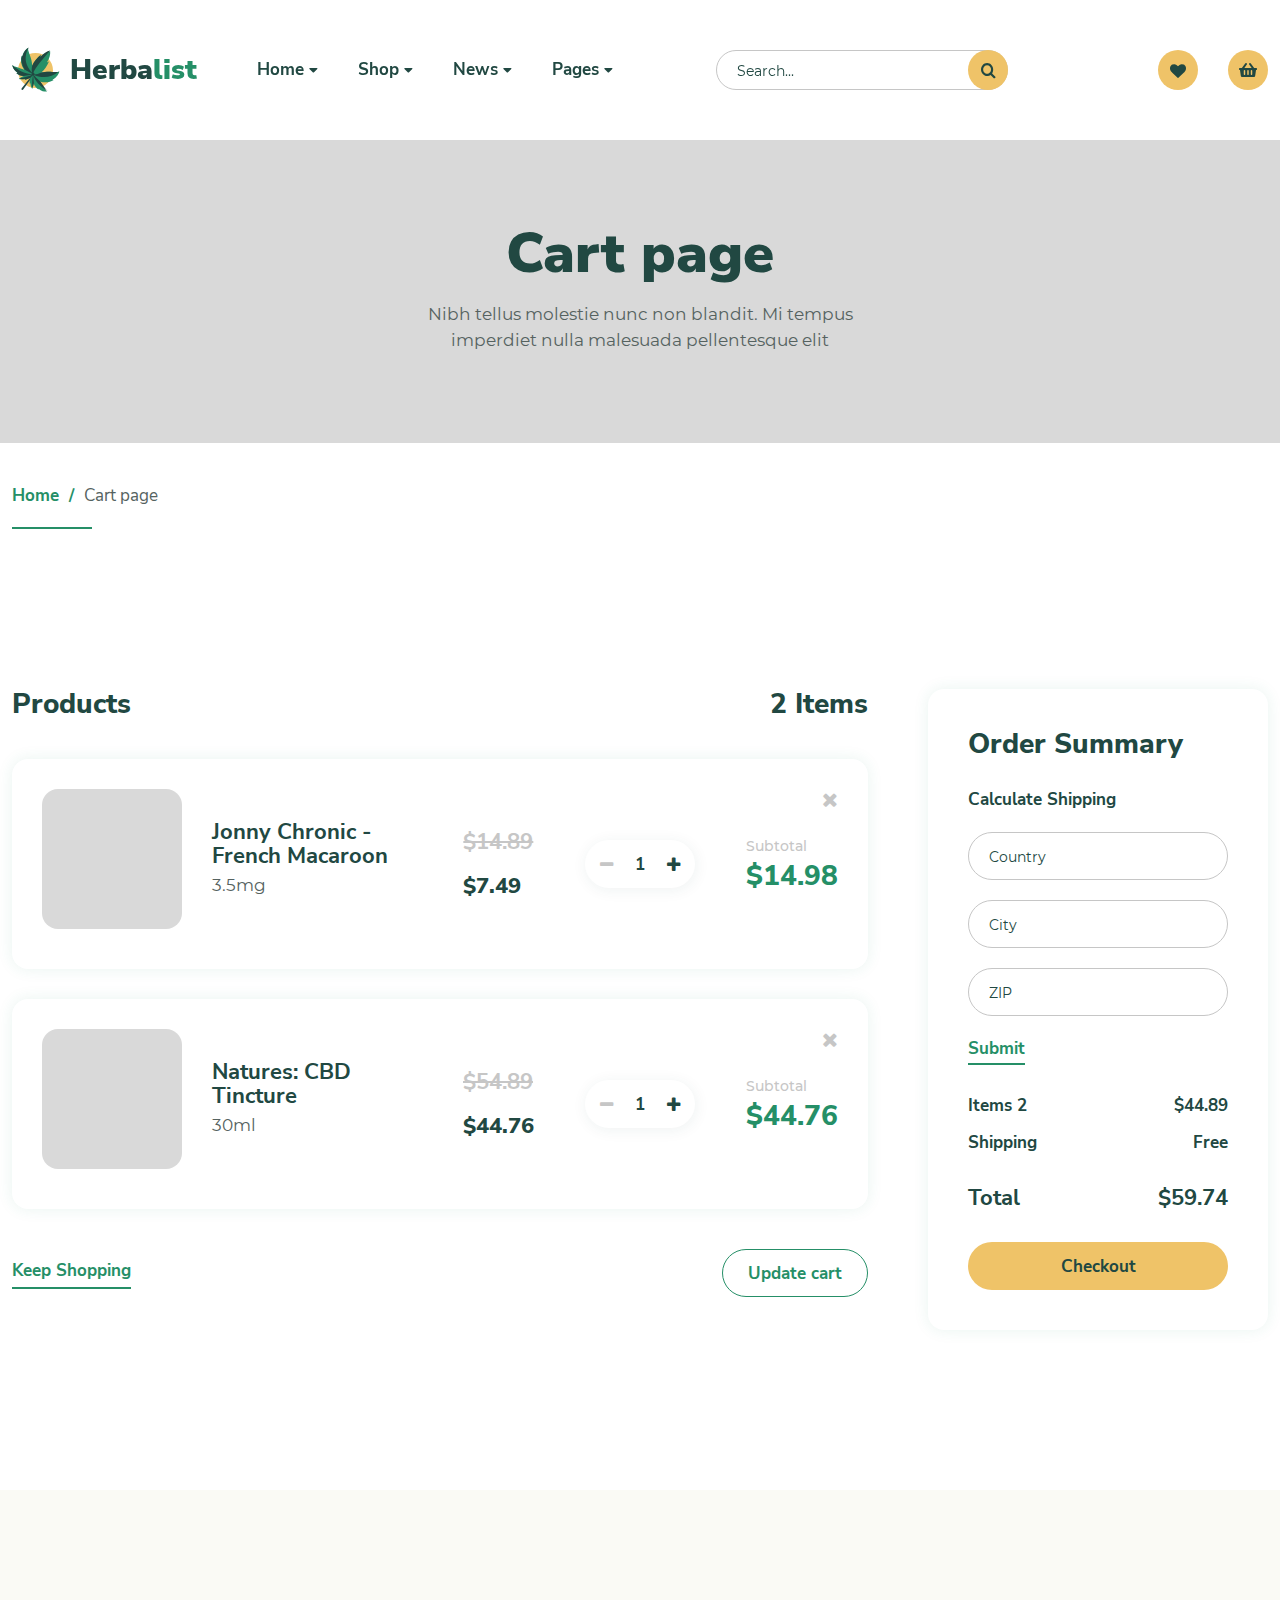
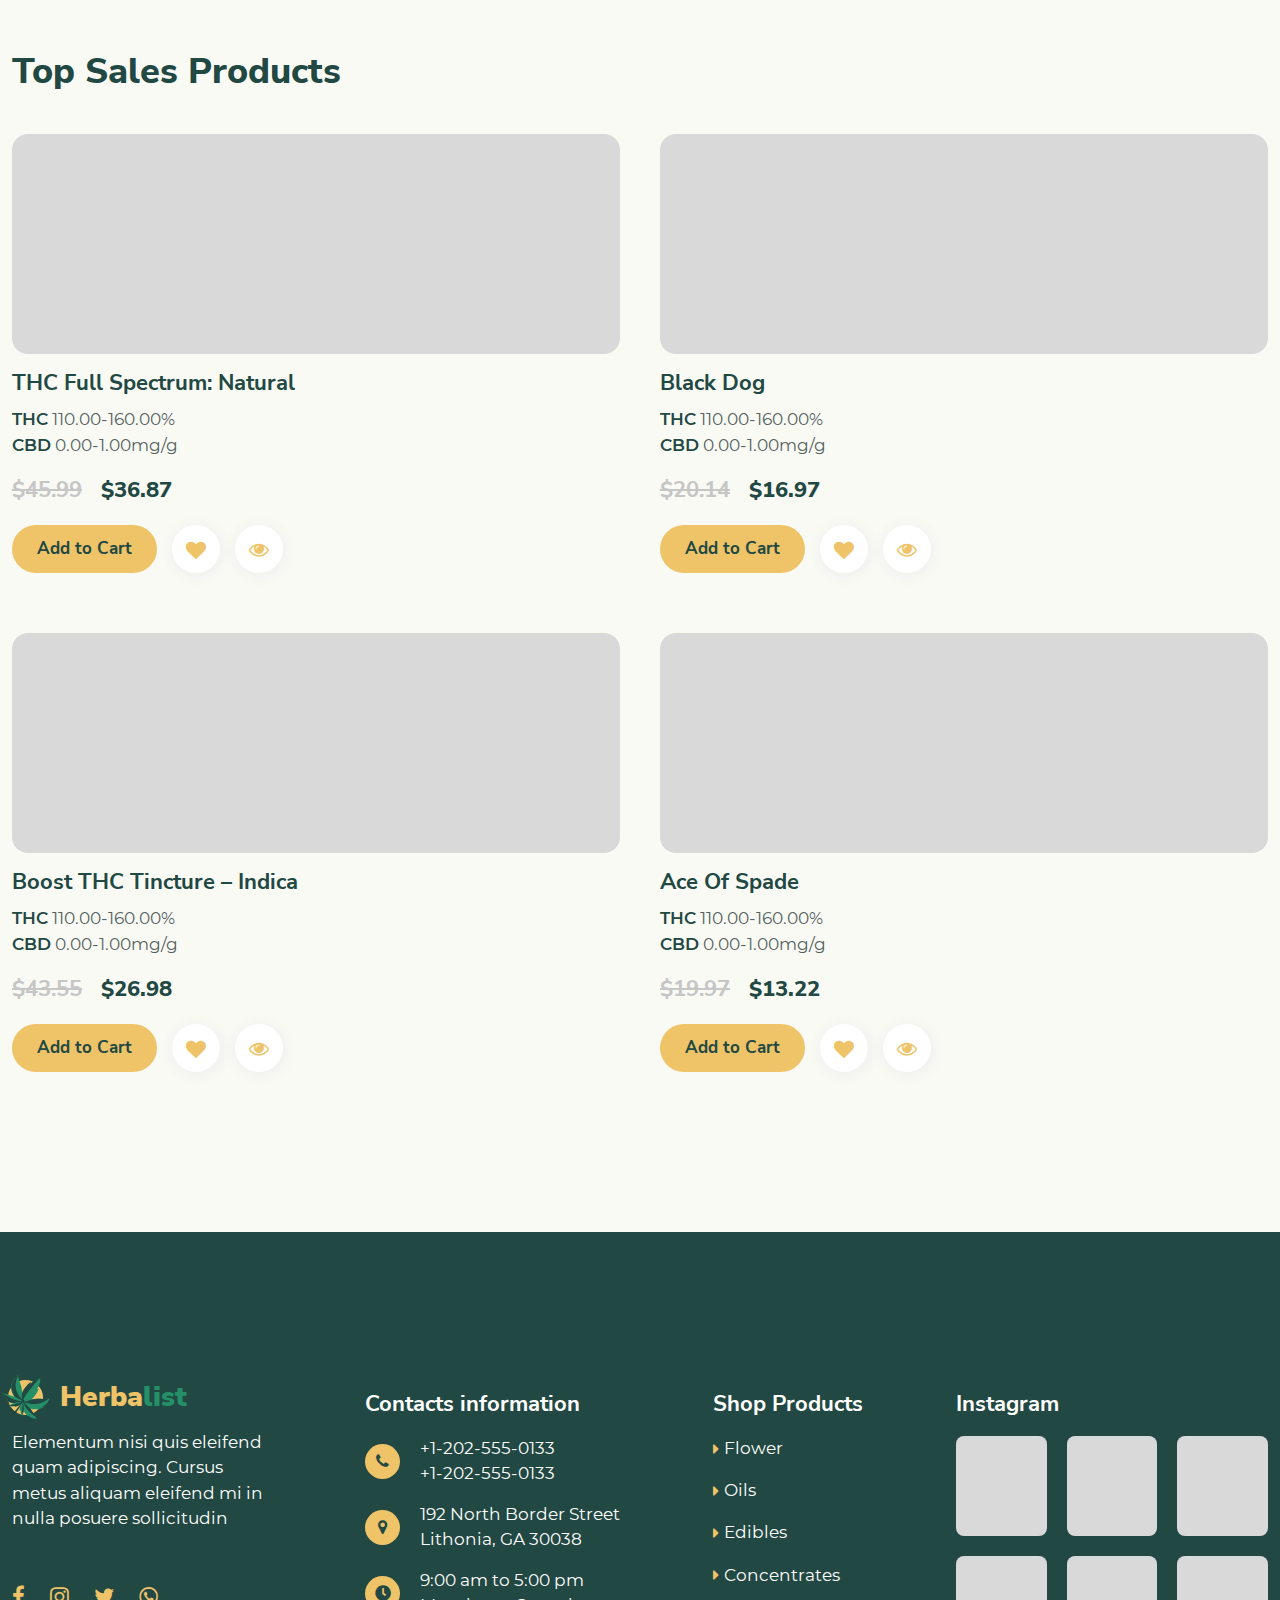
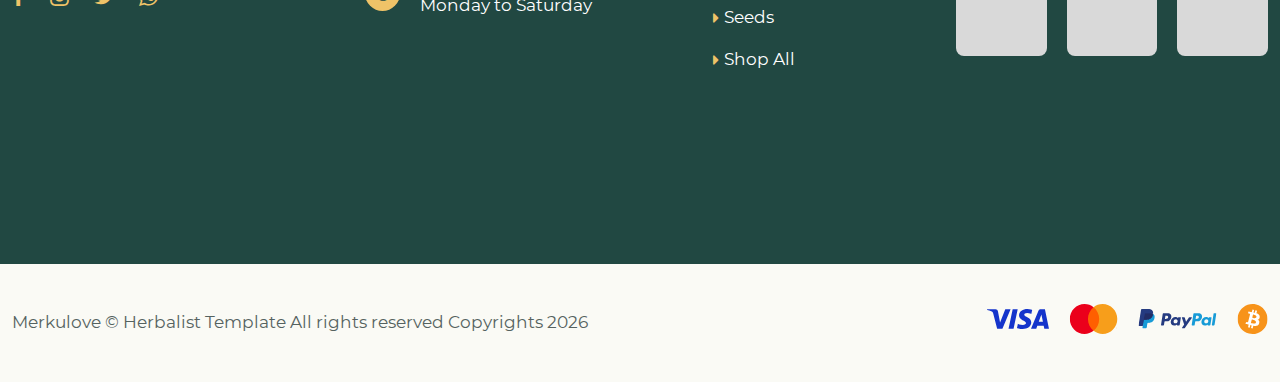
<file: cart.html>
<!DOCTYPE html>
<html lang="en">
    <head>
        <meta charset="UTF-8" />
        <meta name="viewport" content="width=device-width, initial-scale=1.0, minimum-scale=1.0" />
        <meta http-equiv="X-UA-Compatible" content="ie=edge" />
        <title>Cart page | Herbalist</title>
        <link rel="stylesheet preload" as="style" href="css/preload.min.css" />
        <link rel="stylesheet preload" as="style" href="css/icomoon.css" />
        <link rel="stylesheet preload" as="style" href="css/libs.min.css" />

        <link rel="stylesheet" href="css/cart.min.css" />
    </head>
    <body>
        <header class="header d-flex flex-wrap align-items-center" data-page="" data-overlay="@@overlay">
            <div class="container d-flex flex-wrap flex-xl-nowrap align-items-center justify-content-between">
                <a class="brand header_logo d-flex align-items-center" href="index.html">
                    <span class="logo">
                        <svg width="48" height="45" viewBox="0 0 48 45" fill="none" xmlns="http://www.w3.org/2000/svg">
                            <g clip-path="url(#logoHeader)">
                                <circle cx="23.5" cy="23.4998" r="17.5" fill="#EFC368" />
                                <path
                                    d="M9.79512 42.7418V42.7418C9.34023 42.4033 9.31895 41.6825 9.74864 41.1504L20.897 27.3735L21.6772 27.954L11.3571 42.3414C10.9578 42.9017 10.25 43.0802 9.79512 42.7418Z"
                                    fill="#214842"
                                />
                                <path
                                    d="M26.6771 42.8479C24.3476 41.406 22.6473 39.3633 21.68 36.619C21.6593 36.5586 21.6359 36.5018 21.6151 36.4414C21.4922 39.036 20.3226 40.6907 20.2435 42.0699C19.132 40.0735 18.4588 38.1106 18.4647 36.206C18.1821 36.2953 17.9437 36.5019 17.8208 36.958C17.3874 35.131 17.6447 32.9512 18.3642 30.5317C18.3464 30.5407 18.3321 30.5524 18.317 30.5578C16.2065 31.901 14.1964 32.7376 12.3296 32.8201C12.7376 32.5789 12.8705 32.2927 12.875 31.9938C11.0458 32.5244 8.97337 32.4184 6.74791 31.9002C8.04923 31.4476 9.32012 29.8636 11.7803 29.0303C11.6909 29.0245 11.5988 29.0222 11.5182 29.0119C8.64916 28.8206 6.24349 27.758 4.23021 25.933C4.69937 26.0793 5.11342 26.0499 5.44359 25.7948C1.69403 23.2492 0.824471 20.6681 0.188852 18.0841C0.246001 18.1328 0.303978 18.1877 0.364647 18.239C2.42593 19.949 7.42129 20.651 12.0076 22.6794C11.9954 22.659 11.9796 22.6359 11.9709 22.6182C8.85487 17.65 8.34457 13.0834 9.54543 8.78741C9.58318 9.21335 9.74327 9.53553 10.0257 9.75395C11.6092 4.78897 13.794 2.1021 16.3564 0.847511C14.6956 3.40296 20.6028 11.3757 20.0354 18.9763C20.067 18.905 20.0933 18.8408 20.1285 18.7722C21.8813 14.7689 24.9437 11.1591 29.0134 7.86035C28.3949 8.82752 28.0996 9.53433 28.39 10.3354C31.404 6.98018 34.6553 4.90665 38.1701 4.24101C38.4991 7.80318 37.4021 11.5 35.0076 15.3221C35.8577 15.3804 36.4557 14.9017 37.2149 14.0407C35.1295 18.9466 32.4473 22.9381 29.0008 25.7322C29.1119 25.6872 29.2212 25.652 29.3359 25.6097C29.3421 25.6088 29.3448 25.6052 29.3537 25.6007C36.0383 23.3432 44.4319 26.1635 47.0271 24.609L47.0298 24.6054C47.1919 24.5148 47.3285 24.3994 47.444 24.2681C46.9443 27.0771 44.9637 29.9178 40.6276 32.8085C40.9181 33.0162 41.2754 33.084 41.6891 33.0038C37.8727 35.3512 33.3229 36.116 27.6566 34.4662C27.7021 34.5229 27.7477 34.5796 27.7924 34.6301C31.0172 38.5605 33.0746 43.2124 35.3315 44.5604C32.6759 44.6643 29.9551 44.5399 26.4711 41.6346C26.3186 42.0347 26.4036 42.4346 26.6771 42.8479Z"
                                    fill="#258F67"
                                />
                                <path
                                    d="M21.6964 27.3339C21.6964 27.3339 16.6815 25.0813 12.6419 22.5125C9.405 17.4567 8.82341 12.8418 9.98562 8.52346C10.0299 8.95377 10.1971 9.28105 10.4873 9.50533C12.0295 4.51719 14.2143 1.83603 16.8028 0.605255C16.8064 0.60798 7.27498 14.1519 21.6964 27.3339Z"
                                    fill="#214842"
                                />
                                <path
                                    d="M20.7347 26.7685C20.7347 26.7685 18.8112 24.2889 20.2761 18.3905C22.0786 14.3957 25.1468 10.758 29.1883 7.40349C28.563 8.37328 28.2585 9.07826 28.5221 9.86229C31.5371 6.47721 34.7524 4.352 38.1907 3.61065C30.819 11.8745 24.022 19.9355 20.7347 26.7685Z"
                                    fill="#214842"
                                />
                                <path
                                    d="M46.9734 24.4342C38.3251 31.4347 29.6485 31.3625 20.9666 27.3752C22.7954 28.1005 26.1505 27.0664 29.4339 25.6238C29.44 25.6229 29.4427 25.6193 29.4516 25.6147C36.1028 23.294 44.3824 26.0159 46.9734 24.4342Z"
                                    fill="#214842"
                                />
                                <path
                                    d="M35.7432 43.9906C28.1977 39.4093 22.5531 34.0408 20.9998 26.9998C20.9998 26.9998 24.4082 31.2641 28.0546 34.2607C31.3346 38.117 33.4955 42.6236 35.7432 43.9906Z"
                                    fill="#214842"
                                />
                                <path
                                    d="M20.3668 41.3979C19.9237 36.5216 20.2623 31.7313 21.1995 26.9998C21.389 30.1599 21.57 33.3522 21.8533 36.069C21.8345 36.0107 21.8131 35.9559 21.7944 35.8976C21.6233 38.4267 20.4668 40.0586 20.3668 41.3979Z"
                                    fill="#214842"
                                />
                                <path
                                    d="M18.8106 30.5696C16.6844 31.8631 14.6463 32.6483 12.7329 32.6764C13.1445 32.445 13.2725 32.1601 13.2683 31.8585C11.4067 32.3402 9.27681 32.172 6.97768 31.5834C12.1204 30.7173 16.9056 29.3275 21.2743 27.331C20.976 28.0954 19.9814 29.3077 18.8106 30.5696Z"
                                    fill="#214842"
                                />
                                <path
                                    d="M20.9696 27.2397C20.732 27.2913 15.5252 28.3696 11.6631 29.0039C8.78877 28.8184 6.38068 27.7577 4.3675 25.9313C4.83726 26.0771 5.25222 26.0465 5.58362 25.7899C1.83231 23.2444 0.966829 20.6567 0.335772 18.0657C0.392925 18.1144 0.450895 18.1693 0.51157 18.2206C6.50769 23.538 13.1637 27.0346 20.9696 27.2397Z"
                                    fill="#214842"
                                />
                                <path
                                    d="M22.2931 28.0032C21.7944 28.665 20.8543 28.7971 20.1924 28.2984C19.5306 27.7997 19.3985 26.8595 19.8972 26.1977C20.3959 25.5359 21.336 25.4038 21.9979 25.9025C22.6597 26.4012 22.7918 27.3413 22.2931 28.0032Z"
                                    fill="#214842"
                                />
                            </g>
                            <defs>
                                <clipPath id="logoHeader">
                                    <rect width="48" height="45" fill="white" />
                                </clipPath>
                            </defs>
                        </svg>
                    </span>
                    <span class="accent">Herba</span>
                    <span>list</span>
                </a>
                <nav class="header_nav">
                    <ul class="header_nav-list">
                        <li class="header_nav-list_item dropdown">
                            <a
                                class="nav-link dropdown-toggle d-inline-flex align-items-center"
                                href="#"
                                data-bs-toggle="collapse"
                                data-bs-target="#homeMenu"
                                aria-expanded="false"
                                aria-controls="homeMenu"
                            >
                                Home
                                <i class="icon-caret_down icon"></i>
                            </a>
                            <div class="dropdown-menu collapse" id="homeMenu">
                                <ul class="dropdown-list">
                                    <li class="list-item nav-item" data-page="home">
                                        <a class="dropdown-item" href="index.html">Home 01</a>
                                    </li>
                                    <li class="list-item nav-item" data-page="home2">
                                        <a class="dropdown-item" href="index2.html">Home 02</a>
                                    </li>
                                </ul>
                            </div>
                        </li>
                        <li class="header_nav-list_item dropdown">
                            <a
                                class="nav-link dropdown-toggle d-inline-flex align-items-center"
                                href="#"
                                data-bs-toggle="collapse"
                                data-bs-target="#shopMenu"
                                aria-expanded="false"
                                aria-controls="shopMenu"
                            >
                                Shop
                                <i class="icon-caret_down icon"></i>
                            </a>
                            <div class="dropdown-menu collapse" id="shopMenu">
                                <ul class="dropdown-list">
                                    <li class="list-item nav-item" data-page="shop">
                                        <a class="dropdown-item" href="shop.html">Shop 01</a>
                                    </li>
                                    <li class="list-item nav-item" data-page="shop2">
                                        <a class="dropdown-item" href="shop2.html">Shop 02</a>
                                    </li>
                                    <li class="list-item nav-item" data-page="product">
                                        <a class="dropdown-item" href="product.html">Single Product 01</a>
                                    </li>
                                    <li class="list-item nav-item" data-page="product2">
                                        <a class="dropdown-item" href="product2.html">Single Product 02</a>
                                    </li>
                                    <li class="list-item nav-item" data-page="compare">
                                        <a class="dropdown-item" href="compare.html">Compare List</a>
                                    </li>
                                </ul>
                            </div>
                        </li>
                        <li class="header_nav-list_item dropdown">
                            <a
                                class="nav-link dropdown-toggle d-inline-flex align-items-center"
                                href="#"
                                data-bs-toggle="collapse"
                                data-bs-target="#newsMenu"
                                aria-expanded="false"
                                aria-controls="newsMenu"
                            >
                                News
                                <i class="icon-caret_down icon"></i>
                            </a>
                            <div class="dropdown-menu collapse" id="newsMenu">
                                <ul class="dropdown-list">
                                    <li class="list-item nav-item" data-page="news">
                                        <a class="dropdown-item" href="news.html">News 01</a>
                                    </li>
                                    <li class="list-item nav-item" data-page="news2">
                                        <a class="dropdown-item" href="news2.html">News 02</a>
                                    </li>
                                    <li class="list-item nav-item" data-page="post">
                                        <a class="dropdown-item" href="post.html">Single Post 01</a>
                                    </li>
                                    <li class="list-item nav-item" data-page="post2">
                                        <a class="dropdown-item" href="post2.html">Single Post 02</a>
                                    </li>
                                </ul>
                            </div>
                        </li>
                        <li class="header_nav-list_item dropdown">
                            <a
                                class="nav-link dropdown-toggle d-inline-flex align-items-center"
                                href="#"
                                data-bs-toggle="collapse"
                                data-bs-target="#pagesMenu"
                                aria-expanded="false"
                                aria-controls="pagesMenu"
                            >
                                Pages
                                <i class="icon-caret_down icon"></i>
                            </a>
                            <div class="dropdown-menu collapse" id="pagesMenu">
                                <ul class="dropdown-list">
                                    <li class="list-item nav-item" data-page="about">
                                        <a class="dropdown-item" href="about.html">About</a>
                                    </li>
                                    <li class="list-item nav-item" data-page="team">
                                        <a class="dropdown-item" href="team.html">Team</a>
                                    </li>
                                    <li class="list-item nav-item" data-page="faq">
                                        <a class="dropdown-item" href="faq.html">FAQ</a>
                                    </li>
                                    <li class="list-item nav-item" data-page="contacts">
                                        <a class="dropdown-item" href="contacts.html">Contacts 01</a>
                                    </li>
                                    <li class="list-item nav-item" data-page="contacts2">
                                        <a class="dropdown-item" href="contacts2.html">Contacts 02</a>
                                    </li>
                                    <li class="list-item nav-item" data-page="404">
                                        <a class="dropdown-item" href="404.html">Error Page</a>
                                    </li>
                                </ul>
                            </div>
                        </li>
                    </ul>
                </nav>
                <span class="header_trigger d-inline-flex d-xl-none flex-column justify-content-between">
                    <span class="line line--short"></span>
                    <span class="line line"></span>
                    <span class="line line--short"></span>
                    <span class="line line"></span>
                </span>
                <div class="header_user d-flex justify-content-end align-items-center">
                    <form class="header_user-search" action="#" method="get" data-type="searchForm">
                        <input class="header_user-search_field field required" type="text" placeholder="Search..." />
                        <button
                            class="header_user-search_btn header_user-action d-inline-flex align-items-center justify-content-center"
                            type="submit"
                            data-trigger="search"
                        >
                            <i class="icon-search"></i>
                        </button>
                    </form>
                    <a class="header_user-action d-inline-flex align-items-center justify-content-center" href="wishlist.html">
                        <i class="icon-heart"></i>
                    </a>
                    <a
                        class="header_user-action d-inline-flex align-items-center justify-content-center"
                        data-bs-toggle="offcanvas"
                        data-bs-target="#cartOffcanvas"
                        aria-controls="cartOffcanvas"
                    >
                        <i class="icon-basket"></i>
                    </a>
                </div>
            </div>
        </header>
        <header class="page">
            <div class="page_main container-fluid">
                <div class="container">
                    <h1 class="page_header">Cart page</h1>
                    <p class="page_text">Nibh tellus molestie nunc non blandit. Mi tempus imperdiet nulla malesuada pellentesque elit</p>
                </div>
            </div>
            <div class="container">
                <ul class="page_breadcrumbs d-flex flex-wrap">
                    <li class="page_breadcrumbs-item">
                        <a class="link" href="index.html">Home</a>
                    </li>

                    <li class="page_breadcrumbs-item current">
                        <span>Cart page</span>
                    </li>
                </ul>
            </div>
        </header>
        <!-- Cart content start -->
        <main>
            <section class="cart section">
                <div class="container d-md-flex justify-content-between align-content-start">
                    <div class="cart_main">
                        <h3 class="cart_main-header d-flex align-items-center justify-content-between">
                            Products
                            <span>2 Items</span>
                        </h3>
                        <ul class="cart_main-list">
                            <li class="cart_main-list_item">
                                <div class="wrapper d-flex flex-wrap flex-xl-nowrap align-items-center justify-content-between">
                                    <div class="wrapper_item d-flex align-items-center">
                                        <div class="wrapper_item-media">
                                            <picture>
                                                <source data-srcset="img/placeholder.jpg" srcset="img/placeholder.jpg" type="image/webp" />
                                                <img class="lazy" data-src="img/placeholder.jpg" src="img/placeholder.jpg" alt="media" />
                                            </picture>
                                        </div>
                                        <div class="wrapper_item-info">
                                            <h4 class="title">Jonny Chronic - French Macaroon</h4>
                                            <span class="volume">3.5mg</span>
                                        </div>
                                    </div>
                                    <div class="price_wrapper d-flex flex-column">
                                        <span class="price price--old">$14.89</span>
                                        <span class="price price--new">$7.49</span>
                                    </div>
                                    <div class="price_wrapper price_wrapper--subtotal d-flex flex-column">
                                        <h5 class="title">Subtotal</h5>
                                        <span class="price price--total">$14.98</span>
                                    </div>
                                    <div class="qty d-flex align-items-center justify-content-between">
                                        <span class="qty_minus control disabled d-flex align-items-center">
                                            <i class="icon-minus"></i>
                                        </span>
                                        <input class="qty_amount" type="number" readonly value="1" min="1" max="99" />
                                        <span class="qty_plus control d-flex align-items-center">
                                            <i class="icon-plus"></i>
                                        </span>
                                    </div>
                                    <a class="close d-flex align-items-center align-items-sm-start" href="#">
                                        <i class="icon-close"></i>
                                    </a>
                                </div>
                            </li>
                            <li class="cart_main-list_item">
                                <div class="wrapper d-flex flex-wrap flex-xl-nowrap align-items-center justify-content-between">
                                    <div class="wrapper_item d-flex align-items-center">
                                        <div class="wrapper_item-media">
                                            <picture>
                                                <source data-srcset="img/placeholder.jpg" srcset="img/placeholder.jpg" type="image/webp" />
                                                <img class="lazy" data-src="img/placeholder.jpg" src="img/placeholder.jpg" alt="media" />
                                            </picture>
                                        </div>
                                        <div class="wrapper_item-info">
                                            <h4 class="title">Natures: CBD Tincture</h4>
                                            <span class="volume">30ml</span>
                                        </div>
                                    </div>
                                    <div class="price_wrapper d-flex flex-column">
                                        <span class="price price--old">$54.89</span>
                                        <span class="price price--new">$44.76</span>
                                    </div>
                                    <div class="price_wrapper price_wrapper--subtotal d-flex flex-column">
                                        <h5 class="title">Subtotal</h5>
                                        <span class="price price--total">$44.76</span>
                                    </div>
                                    <div class="qty d-flex align-items-center justify-content-between">
                                        <span class="qty_minus control disabled d-flex align-items-center">
                                            <i class="icon-minus"></i>
                                        </span>
                                        <input class="qty_amount" type="number" readonly value="1" min="1" max="99" />
                                        <span class="qty_plus control d-flex align-items-center">
                                            <i class="icon-plus"></i>
                                        </span>
                                    </div>
                                    <a class="close d-flex align-items-center align-items-sm-start" href="#">
                                        <i class="icon-close"></i>
                                    </a>
                                </div>
                            </li>
                        </ul>
                        <div class="cart_main-action d-flex flex-column flex-sm-row align-items-center justify-content-sm-between">
                            <a class="btn--underline" href="#">Keep Shopping</a>
                            <a class="btn btn--green" href="#">Update cart</a>
                        </div>
                    </div>
                    <div class="cart_summary">
                        <h3 class="cart_summary-header">Order Summary</h3>
                        <form class="cart_summary-form" action="#" method="post">
                            <h5 class="cart_summary-form_header">Calculate Shipping</h5>
                            <input class="cart_summary-form_field field" type="text" placeholder="Country" />
                            <input class="cart_summary-form_field field" type="text" placeholder="City" />
                            <input class="cart_summary-form_field field" type="text" placeholder="ZIP" />
                            <button class="cart_summary-form_btn btn--underline" type="submit">Submit</button>
                        </form>
                        <div class="cart_summary-table">
                            <div class="cart_summary-table_row d-flex justify-content-between">
                                <span class="property">Items 2</span>
                                <span class="value">$44.89</span>
                            </div>
                            <div class="cart_summary-table_row d-flex justify-content-between">
                                <span class="property">Shipping</span>
                                <span class="value">Free</span>
                            </div>
                            <div class="cart_summary-table_row cart_summary-table_row--total d-flex justify-content-between">
                                <span class="property">Total</span>
                                <span class="value">$59.74</span>
                            </div>
                        </div>
                        <a class="cart_summary-btn btn" href="#">Checkout</a>
                    </div>
                </div>
            </section>
            <aside>
                <section class="top top--highlight section">
                    <div class="container">
                        <h2 class="top_header">Top Sales Products</h2>
                        <ul class="top_list d-lg-flex flex-wrap">
                            <li class="top_list-item col-lg-6" data-order="1">
                                <div class="top_list-item_wrapper d-flex flex-column flex-sm-row flex-lg-column flex-xxl-row">
                                    <div class="media">
                                        <a href="product.html" target="_blank" rel="noopener norefferer">
                                            <picture>
                                                <source data-srcset="img/placeholder.jpg" srcset="img/placeholder.jpg" type="image/webp" />
                                                <img class="lazy" data-src="img/placeholder.jpg" src="img/placeholder.jpg" alt="media" />
                                            </picture>
                                        </a>
                                    </div>
                                    <div class="main d-md-flex flex-column">
                                        <a class="main_title" href="product.html" target="_blank" rel="noopener norefferer"
                                            >THC Full Spectrum: Natural</a
                                        >
                                        <ul class="main_table d-flex flex-column">
                                            <li class="list-item">
                                                <span class="property">THC</span>
                                                <span class="value">110.00-160.00%</span>
                                            </li>
                                            <li class="list-item">
                                                <span class="property">CBD</span>
                                                <span class="value">0.00-1.00mg/g</span>
                                            </li>
                                        </ul>
                                        <div class="main_price">
                                            <span class="price price--old">$45.99</span>
                                            <span class="price price--new">$36.87</span>
                                        </div>
                                        <div class="d-flex">
                                            <a class="btn" href="#">Add to Cart</a>
                                            <div class="action d-flex">
                                                <a
                                                    class="action_link d-flex align-items-center justify-content-center"
                                                    href="#"
                                                    data-role="wishlist"
                                                >
                                                    <i class="icon-heart"></i>
                                                </a>
                                                <a
                                                    class="action_link d-flex align-items-center justify-content-center"
                                                    href="#"
                                                    data-trigger="view"
                                                >
                                                    <i class="icon-eye"></i>
                                                </a>
                                            </div>
                                        </div>
                                    </div>
                                </div>
                            </li>
                            <li class="top_list-item col-lg-6" data-order="2">
                                <div class="top_list-item_wrapper d-flex flex-column flex-sm-row flex-lg-column flex-xxl-row">
                                    <div class="media">
                                        <a href="product.html" target="_blank" rel="noopener norefferer">
                                            <picture>
                                                <source data-srcset="img/placeholder.jpg" srcset="img/placeholder.jpg" type="image/webp" />
                                                <img class="lazy" data-src="img/placeholder.jpg" src="img/placeholder.jpg" alt="media" />
                                            </picture>
                                        </a>
                                    </div>
                                    <div class="main d-md-flex flex-column">
                                        <a class="main_title" href="product.html" target="_blank" rel="noopener norefferer">Black Dog</a>
                                        <ul class="main_table d-flex flex-column">
                                            <li class="list-item">
                                                <span class="property">THC</span>
                                                <span class="value">110.00-160.00%</span>
                                            </li>
                                            <li class="list-item">
                                                <span class="property">CBD</span>
                                                <span class="value">0.00-1.00mg/g</span>
                                            </li>
                                        </ul>
                                        <div class="main_price">
                                            <span class="price price--old">$20.14</span>
                                            <span class="price price--new">$16.97</span>
                                        </div>
                                        <div class="d-flex">
                                            <a class="btn" href="#">Add to Cart</a>
                                            <div class="action d-flex">
                                                <a
                                                    class="action_link d-flex align-items-center justify-content-center"
                                                    href="#"
                                                    data-role="wishlist"
                                                >
                                                    <i class="icon-heart"></i>
                                                </a>
                                                <a
                                                    class="action_link d-flex align-items-center justify-content-center"
                                                    href="#"
                                                    data-trigger="view"
                                                >
                                                    <i class="icon-eye"></i>
                                                </a>
                                            </div>
                                        </div>
                                    </div>
                                </div>
                            </li>
                            <li class="top_list-item col-lg-6" data-order="3">
                                <div class="top_list-item_wrapper d-flex flex-column flex-sm-row flex-lg-column flex-xxl-row">
                                    <div class="media">
                                        <a href="product.html" target="_blank" rel="noopener norefferer">
                                            <picture>
                                                <source data-srcset="img/placeholder.jpg" srcset="img/placeholder.jpg" type="image/webp" />
                                                <img class="lazy" data-src="img/placeholder.jpg" src="img/placeholder.jpg" alt="media" />
                                            </picture>
                                        </a>
                                    </div>
                                    <div class="main d-md-flex flex-column">
                                        <a class="main_title" href="product.html" target="_blank" rel="noopener norefferer"
                                            >Boost THC Tincture – Indica</a
                                        >
                                        <ul class="main_table d-flex flex-column">
                                            <li class="list-item">
                                                <span class="property">THC</span>
                                                <span class="value">110.00-160.00%</span>
                                            </li>
                                            <li class="list-item">
                                                <span class="property">CBD</span>
                                                <span class="value">0.00-1.00mg/g</span>
                                            </li>
                                        </ul>
                                        <div class="main_price">
                                            <span class="price price--old">$43.55</span>
                                            <span class="price price--new">$26.98</span>
                                        </div>
                                        <div class="d-flex">
                                            <a class="btn" href="#">Add to Cart</a>
                                            <div class="action d-flex">
                                                <a
                                                    class="action_link d-flex align-items-center justify-content-center"
                                                    href="#"
                                                    data-role="wishlist"
                                                >
                                                    <i class="icon-heart"></i>
                                                </a>
                                                <a
                                                    class="action_link d-flex align-items-center justify-content-center"
                                                    href="#"
                                                    data-trigger="view"
                                                >
                                                    <i class="icon-eye"></i>
                                                </a>
                                            </div>
                                        </div>
                                    </div>
                                </div>
                            </li>
                            <li class="top_list-item col-lg-6" data-order="4">
                                <div class="top_list-item_wrapper d-flex flex-column flex-sm-row flex-lg-column flex-xxl-row">
                                    <div class="media">
                                        <a href="product.html" target="_blank" rel="noopener norefferer">
                                            <picture>
                                                <source data-srcset="img/placeholder.jpg" srcset="img/placeholder.jpg" type="image/webp" />
                                                <img class="lazy" data-src="img/placeholder.jpg" src="img/placeholder.jpg" alt="media" />
                                            </picture>
                                        </a>
                                    </div>
                                    <div class="main d-md-flex flex-column">
                                        <a class="main_title" href="product.html" target="_blank" rel="noopener norefferer">Ace Of Spade</a>
                                        <ul class="main_table d-flex flex-column">
                                            <li class="list-item">
                                                <span class="property">THC</span>
                                                <span class="value">110.00-160.00%</span>
                                            </li>
                                            <li class="list-item">
                                                <span class="property">CBD</span>
                                                <span class="value">0.00-1.00mg/g</span>
                                            </li>
                                        </ul>
                                        <div class="main_price">
                                            <span class="price price--old">$19.97</span>
                                            <span class="price price--new">$13.22</span>
                                        </div>
                                        <div class="d-flex">
                                            <a class="btn" href="#">Add to Cart</a>
                                            <div class="action d-flex">
                                                <a
                                                    class="action_link d-flex align-items-center justify-content-center"
                                                    href="#"
                                                    data-role="wishlist"
                                                >
                                                    <i class="icon-heart"></i>
                                                </a>
                                                <a
                                                    class="action_link d-flex align-items-center justify-content-center"
                                                    href="#"
                                                    data-trigger="view"
                                                >
                                                    <i class="icon-eye"></i>
                                                </a>
                                            </div>
                                        </div>
                                    </div>
                                </div>
                            </li>
                        </ul>
                    </div>
                </section>
            </aside>
        </main>
        <!-- Cart content end -->
        <footer class="footer">
            <div class="footer_main section">
                <div class="container d-flex flex-column flex-md-row flex-wrap flex-xl-nowrap justify-content-xl-between">
                    <div class="footer_main-about footer_main-block col-md-6 col-xl-auto">
                        <a class="brand footer_main-about_brand d-flex align-items-center" href="index.html">
                            <span class="logo">
                                <svg width="48" height="45" viewBox="0 0 48 45" fill="none" xmlns="http://www.w3.org/2000/svg">
                                    <g clip-path="url(#logoFooter)">
                                        <circle cx="23.5" cy="23.4998" r="17.5" fill="#EFC368" />
                                        <path
                                            d="M9.79512 42.7418V42.7418C9.34023 42.4033 9.31895 41.6825 9.74864 41.1504L20.897 27.3735L21.6772 27.954L11.3571 42.3414C10.9578 42.9017 10.25 43.0802 9.79512 42.7418Z"
                                            fill="#214842"
                                        />
                                        <path
                                            d="M26.6771 42.8479C24.3476 41.406 22.6473 39.3633 21.68 36.619C21.6593 36.5586 21.6359 36.5018 21.6151 36.4414C21.4922 39.036 20.3226 40.6907 20.2435 42.0699C19.132 40.0735 18.4588 38.1106 18.4647 36.206C18.1821 36.2953 17.9437 36.5019 17.8208 36.958C17.3874 35.131 17.6447 32.9512 18.3642 30.5317C18.3464 30.5407 18.3321 30.5524 18.317 30.5578C16.2065 31.901 14.1964 32.7376 12.3296 32.8201C12.7376 32.5789 12.8705 32.2927 12.875 31.9938C11.0458 32.5244 8.97337 32.4184 6.74791 31.9002C8.04923 31.4476 9.32012 29.8636 11.7803 29.0303C11.6909 29.0245 11.5988 29.0222 11.5182 29.0119C8.64916 28.8206 6.24349 27.758 4.23021 25.933C4.69937 26.0793 5.11342 26.0499 5.44359 25.7948C1.69403 23.2492 0.824471 20.6681 0.188852 18.0841C0.246001 18.1328 0.303978 18.1877 0.364647 18.239C2.42593 19.949 7.42129 20.651 12.0076 22.6794C11.9954 22.659 11.9796 22.6359 11.9709 22.6182C8.85487 17.65 8.34457 13.0834 9.54543 8.78741C9.58318 9.21335 9.74327 9.53553 10.0257 9.75395C11.6092 4.78897 13.794 2.1021 16.3564 0.847511C14.6956 3.40296 20.6028 11.3757 20.0354 18.9763C20.067 18.905 20.0933 18.8408 20.1285 18.7722C21.8813 14.7689 24.9437 11.1591 29.0134 7.86035C28.3949 8.82752 28.0996 9.53433 28.39 10.3354C31.404 6.98018 34.6553 4.90665 38.1701 4.24101C38.4991 7.80318 37.4021 11.5 35.0076 15.3221C35.8577 15.3804 36.4557 14.9017 37.2149 14.0407C35.1295 18.9466 32.4473 22.9381 29.0008 25.7322C29.1119 25.6872 29.2212 25.652 29.3359 25.6097C29.3421 25.6088 29.3448 25.6052 29.3537 25.6007C36.0383 23.3432 44.4319 26.1635 47.0271 24.609L47.0298 24.6054C47.1919 24.5148 47.3285 24.3994 47.444 24.2681C46.9443 27.0771 44.9637 29.9178 40.6276 32.8085C40.9181 33.0162 41.2754 33.084 41.6891 33.0038C37.8727 35.3512 33.3229 36.116 27.6566 34.4662C27.7021 34.5229 27.7477 34.5796 27.7924 34.6301C31.0172 38.5605 33.0746 43.2124 35.3315 44.5604C32.6759 44.6643 29.9551 44.5399 26.4711 41.6346C26.3186 42.0347 26.4036 42.4346 26.6771 42.8479Z"
                                            fill="#258F67"
                                        />
                                        <path
                                            d="M21.6964 27.3339C21.6964 27.3339 16.6815 25.0813 12.6419 22.5125C9.405 17.4567 8.82341 12.8418 9.98562 8.52346C10.0299 8.95377 10.1971 9.28105 10.4873 9.50533C12.0295 4.51719 14.2143 1.83603 16.8028 0.605255C16.8064 0.60798 7.27498 14.1519 21.6964 27.3339Z"
                                            fill="#214842"
                                        />
                                        <path
                                            d="M20.7347 26.7685C20.7347 26.7685 18.8112 24.2889 20.2761 18.3905C22.0786 14.3957 25.1468 10.758 29.1883 7.40349C28.563 8.37328 28.2585 9.07826 28.5221 9.86229C31.5371 6.47721 34.7524 4.352 38.1907 3.61065C30.819 11.8745 24.022 19.9355 20.7347 26.7685Z"
                                            fill="#214842"
                                        />
                                        <path
                                            d="M46.9734 24.4342C38.3251 31.4347 29.6485 31.3625 20.9666 27.3752C22.7954 28.1005 26.1505 27.0664 29.4339 25.6238C29.44 25.6229 29.4427 25.6193 29.4516 25.6147C36.1028 23.294 44.3824 26.0159 46.9734 24.4342Z"
                                            fill="#214842"
                                        />
                                        <path
                                            d="M35.7432 43.9906C28.1977 39.4093 22.5531 34.0408 20.9998 26.9998C20.9998 26.9998 24.4082 31.2641 28.0546 34.2607C31.3346 38.117 33.4955 42.6236 35.7432 43.9906Z"
                                            fill="#214842"
                                        />
                                        <path
                                            d="M20.3668 41.3979C19.9237 36.5216 20.2623 31.7313 21.1995 26.9998C21.389 30.1599 21.57 33.3522 21.8533 36.069C21.8345 36.0107 21.8131 35.9559 21.7944 35.8976C21.6233 38.4267 20.4668 40.0586 20.3668 41.3979Z"
                                            fill="#214842"
                                        />
                                        <path
                                            d="M18.8106 30.5696C16.6844 31.8631 14.6463 32.6483 12.7329 32.6764C13.1445 32.445 13.2725 32.1601 13.2683 31.8585C11.4067 32.3402 9.27681 32.172 6.97768 31.5834C12.1204 30.7173 16.9056 29.3275 21.2743 27.331C20.976 28.0954 19.9814 29.3077 18.8106 30.5696Z"
                                            fill="#214842"
                                        />
                                        <path
                                            d="M20.9696 27.2397C20.732 27.2913 15.5252 28.3696 11.6631 29.0039C8.78877 28.8184 6.38068 27.7577 4.3675 25.9313C4.83726 26.0771 5.25222 26.0465 5.58362 25.7899C1.83231 23.2444 0.966829 20.6567 0.335772 18.0657C0.392925 18.1144 0.450895 18.1693 0.51157 18.2206C6.50769 23.538 13.1637 27.0346 20.9696 27.2397Z"
                                            fill="#214842"
                                        />
                                        <path
                                            d="M22.2931 28.0032C21.7944 28.665 20.8543 28.7971 20.1924 28.2984C19.5306 27.7997 19.3985 26.8595 19.8972 26.1977C20.3959 25.5359 21.336 25.4038 21.9979 25.9025C22.6597 26.4012 22.7918 27.3413 22.2931 28.0032Z"
                                            fill="#214842"
                                        />
                                    </g>
                                    <defs>
                                        <clipPath id="logoFooter">
                                            <rect width="48" height="45" fill="white" />
                                        </clipPath>
                                    </defs>
                                </svg>
                            </span>
                            <span class="accent">Herba</span>
                            <span>list</span>
                        </a>
                        <div class="footer_main-about_wrapper">
                            <p class="text">
                                Elementum nisi quis eleifend quam adipiscing. Cursus metus aliquam eleifend mi in nulla posuere sollicitudin
                            </p>
                            <ul class="socials d-flex align-items-center accent">
                                <li class="list-item">
                                    <a class="link" href="https://facebook.com" target="_blank" rel="noopener norefferer">
                                        <i class="icon-facebook icon"></i>
                                    </a>
                                </li>
                                <li class="list-item">
                                    <a class="link" href="https://instagram.com" target="_blank" rel="noopener norefferer">
                                        <i class="icon-instagram icon"></i>
                                    </a>
                                </li>
                                <li class="list-item">
                                    <a class="link" href="https://twitter.com" target="_blank" rel="noopener norefferer">
                                        <i class="icon-twitter icon"></i>
                                    </a>
                                </li>
                                <li class="list-item">
                                    <a class="link" href="https://whatsapp.com" target="_blank" rel="noopener norefferer">
                                        <i class="icon-whatsapp icon"></i>
                                    </a>
                                </li>
                            </ul>
                        </div>
                    </div>
                    <div class="footer_main-contacts footer_main-block col-md-6 col-xl-auto">
                        <h4 class="footer_main-contacts_header footer_main-header">Contacts information</h4>
                        <ul class="footer_main-contacts_list">
                            <li class="list-item d-flex align-items-center">
                                <span class="icon d-flex justify-content-center align-items-center">
                                    <i class="icon-call"></i>
                                </span>
                                <div class="wrapper d-flex flex-column">
                                    <a class="link" href="tel:+1234567890">+1-202-555-0133</a>
                                    <a class="link" href="tel:+1234567890">+1-202-555-0133</a>
                                </div>
                            </li>
                            <li class="list-item d-flex align-items-center">
                                <span class="icon d-flex justify-content-center align-items-center">
                                    <i class="icon-location"></i>
                                </span>
                                <div class="wrapper d-flex flex-column">
                                    <span>192 North Border Street</span>
                                    <span>Lithonia, GA 30038</span>
                                </div>
                            </li>
                            <li class="list-item d-flex align-items-center">
                                <span class="icon d-flex justify-content-center align-items-center">
                                    <i class="icon-clock"></i>
                                </span>
                                <div class="wrapper d-flex flex-column">
                                    <span>9:00 am to 5:00 pm</span>
                                    <span>Monday to Saturday</span>
                                </div>
                            </li>
                        </ul>
                    </div>
                    <div class="footer_main-nav footer_main-block col-md-6 col-xl-auto">
                        <h4 class="footer_main-nav_header footer_main-header">Shop Products</h4>
                        <ul class="footer_main-nav_list d-flex flex-wrap flex-md-column">
                            <li class="list-item">
                                <a class="link d-inline-flex align-items-center" href="#">
                                    <i class="icon-caret_right accent icon"></i>
                                    Flower
                                </a>
                            </li>
                            <li class="list-item">
                                <a class="link d-inline-flex align-items-center" href="#">
                                    <i class="icon-caret_right accent icon"></i>
                                    Oils
                                </a>
                            </li>
                            <li class="list-item">
                                <a class="link d-inline-flex align-items-center" href="#">
                                    <i class="icon-caret_right accent icon"></i>
                                    Edibles
                                </a>
                            </li>
                            <li class="list-item">
                                <a class="link d-inline-flex align-items-center" href="#">
                                    <i class="icon-caret_right accent icon"></i>
                                    Concentrates
                                </a>
                            </li>
                            <li class="list-item">
                                <a class="link d-inline-flex align-items-center" href="#">
                                    <i class="icon-caret_right accent icon"></i>
                                    Seeds
                                </a>
                            </li>
                            <li class="list-item">
                                <a class="link d-inline-flex align-items-center" href="#">
                                    <i class="icon-caret_right accent icon"></i>
                                    Shop All
                                </a>
                            </li>
                        </ul>
                    </div>
                    <div class="footer_main-instagram footer_main-block col-md-6 col-xl-auto">
                        <h4 class="footer_main-instagram_header footer_main-header">Instagram</h4>
                        <ul class="footer_main-instagram_list d-grid">
                            <li class="list-item">
                                <a class="link" href="#" target="_blank" rel="noopener norefferer">
                                    <picture>
                                        <source data-srcset="img/placeholder.jpg" srcset="img/placeholder.jpg" type="image/webp" />
                                        <img
                                            class="lazy preview"
                                            data-src="img/placeholder.jpg"
                                            src="img/placeholder.jpg"
                                            alt="instagram post"
                                        />
                                    </picture>
                                </a>
                            </li>
                            <li class="list-item">
                                <a class="link" href="#" target="_blank" rel="noopener norefferer">
                                    <picture>
                                        <source data-srcset="img/placeholder.jpg" srcset="img/placeholder.jpg" type="image/webp" />
                                        <img
                                            class="lazy preview"
                                            data-src="img/placeholder.jpg"
                                            src="img/placeholder.jpg"
                                            alt="instagram post"
                                        />
                                    </picture>
                                </a>
                            </li>
                            <li class="list-item">
                                <a class="link" href="#" target="_blank" rel="noopener norefferer">
                                    <picture>
                                        <source data-srcset="img/placeholder.jpg" srcset="img/placeholder.jpg" type="image/webp" />
                                        <img
                                            class="lazy preview"
                                            data-src="img/placeholder.jpg"
                                            src="img/placeholder.jpg"
                                            alt="instagram post"
                                        />
                                    </picture>
                                </a>
                            </li>
                            <li class="list-item">
                                <a class="link" href="#" target="_blank" rel="noopener norefferer">
                                    <picture>
                                        <source data-srcset="img/placeholder.jpg" srcset="img/placeholder.jpg" type="image/webp" />
                                        <img
                                            class="lazy preview"
                                            data-src="img/placeholder.jpg"
                                            src="img/placeholder.jpg"
                                            alt="instagram post"
                                        />
                                    </picture>
                                </a>
                            </li>
                            <li class="list-item">
                                <a class="link" href="#" target="_blank" rel="noopener norefferer">
                                    <picture>
                                        <source data-srcset="img/placeholder.jpg" srcset="img/placeholder.jpg" type="image/webp" />
                                        <img
                                            class="lazy preview"
                                            data-src="img/placeholder.jpg"
                                            src="img/placeholder.jpg"
                                            alt="instagram post"
                                        />
                                    </picture>
                                </a>
                            </li>
                            <li class="list-item">
                                <a class="link" href="#" target="_blank" rel="noopener norefferer">
                                    <picture>
                                        <source data-srcset="img/placeholder.jpg" srcset="img/placeholder.jpg" type="image/webp" />
                                        <img
                                            class="lazy preview"
                                            data-src="img/placeholder.jpg"
                                            src="img/placeholder.jpg"
                                            alt="instagram post"
                                        />
                                    </picture>
                                </a>
                            </li>
                        </ul>
                    </div>
                </div>
            </div>
            <div class="footer_secondary">
                <div
                    class="container d-flex flex-column-reverse flex-md-row justify-content-center justify-content-md-between align-items-md-center"
                >
                    <p class="footer_secondary-copyright">
                        Merkulove &copy; Herbalist Template
                        <span class="linebreak">All rights reserved Copyrights <span id="currentYear"></span></span>
                    </p>
                    <ul class="footer_secondary-list d-flex justify-content-center align-items-center">
                        <li class="list-item">
                            <span class="vector">
                                <svg width="62" height="20" viewBox="0 0 62 20" fill="none" xmlns="http://www.w3.org/2000/svg">
                                    <path
                                        d="M40.3732 0.0307617C35.9754 0.0307617 32.0453 2.29548 32.0453 6.47972C32.0453 11.2783 39.0155 11.6097 39.0155 14.0203C39.0155 15.0354 37.8447 15.944 35.845 15.944C33.0071 15.944 30.886 14.6744 30.886 14.6744L29.9784 18.8967C29.9784 18.8967 32.4219 19.9692 35.6659 19.9692C40.4742 19.9692 44.2577 17.5932 44.2577 13.3375C44.2577 8.26694 37.2584 7.94535 37.2584 5.70787C37.2584 4.91274 38.2196 4.04153 40.2135 4.04153C42.4633 4.04153 44.2988 4.96487 44.2988 4.96487L45.187 0.886776C45.187 0.886776 43.1898 0.0307617 40.3732 0.0307617V0.0307617ZM0.137251 0.338543L0.0307617 0.954103C0.0307617 0.954103 1.88094 1.29052 3.54733 1.9616C5.69294 2.73113 5.84578 3.17912 6.20714 4.57052L10.1448 19.6518H15.4233L23.5552 0.338543H18.2888L13.0636 13.4697L10.9314 2.33912C10.7358 1.06523 9.74536 0.338543 8.53296 0.338543H0.137251V0.338543ZM25.6729 0.338543L21.5416 19.6518H26.5635L30.6803 0.338543H25.6729V0.338543ZM53.682 0.338543C52.471 0.338543 51.8294 0.982675 51.3586 2.10828L44.0011 19.6518H49.2675L50.2864 16.7279H56.7024L57.322 19.6518H61.9688L57.9149 0.338543H53.682V0.338543ZM54.3669 5.55638L55.9279 12.8037H51.7458L54.3669 5.55638V5.55638Z"
                                        fill="#1434CB"
                                    />
                                </svg>
                            </span>
                        </li>
                        <li class="list-item">
                            <span class="vector">
                                <svg width="49" height="30" viewBox="0 0 49 30" fill="none" xmlns="http://www.w3.org/2000/svg">
                                    <g clip-path="url(#clip0_276_198133)">
                                        <path
                                            fill-rule="evenodd"
                                            clip-rule="evenodd"
                                            d="M18.1489 26.7542H30.9958V3.20239H18.1489V26.7542Z"
                                            fill="#FF5F00"
                                        />
                                        <path
                                            fill-rule="evenodd"
                                            clip-rule="evenodd"
                                            d="M18.965 14.9784C18.965 10.2003 21.158 5.94476 24.5728 3.20246C22.0752 1.19661 18.9243 0 15.4992 0C7.39105 0 0.818359 6.70616 0.818359 14.9784C0.818359 23.2506 7.39105 29.9568 15.4992 29.9568C18.9243 29.9568 22.0752 28.7602 24.5728 26.7543C21.158 24.0116 18.965 19.7565 18.965 14.9784Z"
                                            fill="#EB001B"
                                        />
                                        <path
                                            fill-rule="evenodd"
                                            clip-rule="evenodd"
                                            d="M47.8693 24.26V23.6787H47.7204L47.5495 24.0786L47.3782 23.6787H47.2294V24.26H47.3342V23.8215L47.4949 24.1997H47.6038L47.7645 23.8206V24.26H47.8693ZM46.9268 24.26V23.7778H47.1176V23.6796H46.6323V23.7778H46.8228V24.26H46.9268ZM48.3277 14.9784C48.3277 23.2506 41.7546 29.9568 33.6468 29.9568C30.2218 29.9568 27.0704 28.7602 24.5732 26.7543C27.9881 24.012 30.181 19.7565 30.181 14.9784C30.181 10.2007 27.9881 5.94517 24.5732 3.20246C27.0704 1.19661 30.2218 0 33.6468 0C41.7546 0 48.3277 6.70616 48.3277 14.9784Z"
                                            fill="#F79E1B"
                                        />
                                    </g>
                                    <defs>
                                        <clipPath id="clip0_276_198133">
                                            <rect width="48" height="30" fill="white" transform="translate(0.818359)" />
                                        </clipPath>
                                    </defs>
                                </svg>
                            </span>
                        </li>
                        <li class="list-item">
                            <span class="vector">
                                <svg width="79" height="21" viewBox="0 0 79 21" fill="none" xmlns="http://www.w3.org/2000/svg">
                                    <g clip-path="url(#clip0_276_198139)">
                                        <path
                                            d="M29.6368 4.29468H25.3349C25.1924 4.29459 25.0547 4.34596 24.9464 4.43953C24.8381 4.5331 24.7664 4.66272 24.7442 4.80504L23.0043 15.9649C22.9963 16.0167 22.9995 16.0697 23.0136 16.1201C23.0278 16.1705 23.0526 16.2172 23.0863 16.257C23.12 16.2968 23.1619 16.3287 23.209 16.3506C23.2561 16.3725 23.3073 16.3838 23.3591 16.3837H25.4129C25.5554 16.3837 25.6932 16.3323 25.8015 16.2386C25.9098 16.1449 25.9815 16.0151 26.0035 15.8727L26.4728 12.8627C26.4948 12.7203 26.5664 12.5907 26.6745 12.497C26.7827 12.4033 26.9204 12.3518 27.0628 12.3517H28.4247C31.2585 12.3517 32.8939 10.9644 33.3211 8.21531C33.5135 7.01259 33.3292 6.06759 32.7725 5.40577C32.1611 4.67904 31.0767 4.29468 29.6368 4.29468V4.29468ZM30.1331 8.37059C29.8979 9.93222 28.7184 9.93222 27.578 9.93222H26.9288L27.3843 7.01577C27.3976 6.93044 27.4406 6.85273 27.5055 6.79662C27.5704 6.74051 27.653 6.70968 27.7384 6.70968H28.0359C28.8128 6.70968 29.5456 6.70968 29.9243 7.15768C30.1501 7.42495 30.2193 7.82204 30.1331 8.37059V8.37059ZM42.4961 8.32031H40.436C40.3507 8.32031 40.2681 8.35115 40.2031 8.40726C40.1382 8.46337 40.0952 8.54108 40.0819 8.6264L39.9907 9.20931L39.8466 8.99804C39.4007 8.34322 38.4062 8.12431 37.4135 8.12431C35.1371 8.12431 33.1927 9.86859 32.8141 12.3154C32.6172 13.536 32.8971 14.703 33.5815 15.5169C34.2092 16.2653 35.1075 16.5771 36.1762 16.5771C38.0105 16.5771 39.0276 15.3839 39.0276 15.3839L38.9358 15.963C38.9276 16.0148 38.9306 16.0678 38.9446 16.1183C38.9586 16.1687 38.9833 16.2156 39.0169 16.2555C39.0505 16.2954 39.0922 16.3275 39.1393 16.3495C39.1863 16.3715 39.2375 16.383 39.2893 16.383H41.145C41.2875 16.3831 41.4253 16.3316 41.5336 16.2379C41.6419 16.1442 41.7136 16.0145 41.7356 15.872L42.849 8.73904C42.8572 8.68738 42.8542 8.63454 42.8402 8.58416C42.8263 8.53378 42.8017 8.48707 42.7681 8.44726C42.7346 8.40745 42.6929 8.37548 42.6459 8.35356C42.5989 8.33164 42.5478 8.3203 42.4961 8.32031V8.32031ZM39.6246 12.3765C39.4258 13.5671 38.4917 14.3664 37.3003 14.3664C36.7021 14.3664 36.224 14.1723 35.9171 13.8045C35.6126 13.4392 35.4969 12.9193 35.5938 12.3402C35.7793 11.1598 36.7292 10.3344 37.9023 10.3344C38.4873 10.3344 38.9628 10.531 39.2761 10.902C39.59 11.2769 39.7145 11.7999 39.6246 12.3765V12.3765ZM53.4677 8.32031H51.3976C51.2999 8.32047 51.2038 8.34472 51.1175 8.39096C51.0313 8.43721 50.9575 8.50404 50.9025 8.58568L48.0473 12.8404L46.8371 8.75177C46.7999 8.62707 46.7241 8.51778 46.6208 8.44007C46.5174 8.36237 46.3921 8.32038 46.2634 8.32031H44.2291C44.172 8.32016 44.1157 8.33381 44.0649 8.36012C44.014 8.38643 43.9701 8.42464 43.9368 8.47158C43.9035 8.51852 43.8818 8.57282 43.8735 8.62997C43.8651 8.68711 43.8704 8.74546 43.8888 8.80013L46.169 15.5698L44.0253 18.6313C43.9872 18.6856 43.9646 18.7494 43.96 18.8158C43.9554 18.8823 43.9689 18.9487 43.9991 19.0078C44.0293 19.067 44.075 19.1166 44.1312 19.1512C44.1874 19.1858 44.252 19.2041 44.3178 19.204H46.3854C46.482 19.2042 46.5771 19.1806 46.6627 19.1354C46.7482 19.0902 46.8217 19.0246 46.8767 18.9444L53.7621 8.88986C53.7994 8.83546 53.8213 8.77177 53.8254 8.70568C53.8295 8.6396 53.8156 8.57364 53.7853 8.51496C53.7549 8.45628 53.7093 8.40712 53.6533 8.37281C53.5973 8.3385 53.5332 8.32034 53.4677 8.32031V8.32031Z"
                                            fill="#253B80"
                                        />
                                        <path
                                            d="M60.3215 4.29483H56.0189C55.8766 4.29489 55.739 4.34632 55.6308 4.43988C55.5227 4.53344 55.451 4.66298 55.4289 4.80519L53.689 15.9651C53.6809 16.0168 53.684 16.0696 53.698 16.12C53.7121 16.1704 53.7367 16.2171 53.7703 16.2569C53.8039 16.2967 53.8457 16.3287 53.8926 16.3506C53.9396 16.3725 53.9908 16.3838 54.0425 16.3838H56.2504C56.35 16.3837 56.4463 16.3476 56.5219 16.282C56.5976 16.2165 56.6476 16.1257 56.663 16.0262L57.1568 12.8628C57.1789 12.7205 57.2504 12.5908 57.3586 12.4971C57.4668 12.4034 57.6045 12.3519 57.7469 12.3518H59.1081C61.9425 12.3518 63.5774 10.9646 64.0051 8.21546C64.1982 7.01273 64.0127 6.06773 63.456 5.40592C62.8452 4.67919 61.7613 4.29483 60.3215 4.29483V4.29483ZM60.8178 8.37073C60.5832 9.93237 59.4037 9.93237 58.2627 9.93237H57.6141L58.0702 7.01592C58.0833 6.93059 58.1261 6.85282 58.1909 6.79667C58.2558 6.74052 58.3384 6.70972 58.4237 6.70983H58.7212C59.4975 6.70983 60.2309 6.70983 60.6096 7.15783C60.8354 7.4251 60.904 7.82219 60.8178 8.37073V8.37073ZM73.1802 8.32046H71.1213C71.036 8.32022 70.9533 8.35098 70.8885 8.40715C70.8236 8.46332 70.7808 8.54117 70.7678 8.62655L70.6766 9.20946L70.5319 8.99819C70.086 8.34337 69.0921 8.12446 68.0995 8.12446C65.823 8.12446 63.8793 9.86873 63.5006 12.3156C63.3044 13.5361 63.583 14.7032 64.2674 15.5171C64.8964 16.2655 65.7934 16.5773 66.8622 16.5773C68.6964 16.5773 69.7136 15.3841 69.7136 15.3841L69.6217 15.9632C69.6135 16.0151 69.6166 16.0681 69.6306 16.1187C69.6447 16.1693 69.6695 16.2162 69.7032 16.2561C69.7369 16.296 69.7789 16.3281 69.826 16.35C69.8732 16.372 69.9246 16.3833 69.9765 16.3832H71.8315C71.9739 16.3831 72.1116 16.3316 72.2198 16.2379C72.328 16.1442 72.3995 16.0145 72.4216 15.8722L73.5356 8.73919C73.5435 8.68737 73.5402 8.63443 73.526 8.58401C73.5117 8.53359 73.4869 8.48689 73.4531 8.44711C73.4193 8.40733 73.3774 8.37541 73.3303 8.35355C73.2832 8.33169 73.232 8.3204 73.1802 8.32046V8.32046ZM70.3086 12.3766C70.1111 13.5673 69.1758 14.3666 67.9844 14.3666C67.3874 14.3666 66.9081 14.1725 66.6011 13.8046C66.2967 13.4394 66.1822 12.9195 66.2778 12.3404C66.4646 11.1599 67.4132 10.3346 68.5863 10.3346C69.1713 10.3346 69.6469 10.5312 69.9602 10.9022C70.2753 11.277 70.3998 11.8001 70.3086 12.3766V12.3766ZM75.6089 4.60092L73.8432 15.9651C73.8351 16.0168 73.8382 16.0696 73.8522 16.12C73.8663 16.1704 73.8909 16.2171 73.9245 16.2569C73.9581 16.2967 73.9999 16.3287 74.0468 16.3506C74.0938 16.3725 74.145 16.3838 74.1967 16.3838H75.9718C76.2668 16.3838 76.5172 16.1675 76.5625 15.8728L78.3036 4.71355C78.3117 4.66183 78.3086 4.60894 78.2946 4.55853C78.2806 4.50813 78.2559 4.46139 78.2223 4.42155C78.1887 4.3817 78.147 4.34968 78.1 4.3277C78.053 4.30571 78.0019 4.29428 77.9501 4.29419H75.9624C75.877 4.2945 75.7946 4.32553 75.7298 4.38173C75.665 4.43794 75.6222 4.51564 75.6089 4.60092Z"
                                            fill="#179BD7"
                                        />
                                        <path
                                            d="M5.1385 18.5525L5.46748 16.4385L4.73466 16.4213H1.23535L3.66719 0.82216C3.67443 0.774497 3.69836 0.731053 3.73462 0.699748C3.77087 0.668442 3.81704 0.65136 3.86471 0.651614H9.76503C11.7238 0.651614 13.0756 1.06398 13.7814 1.87789C14.1123 2.2597 14.323 2.6587 14.4249 3.0978C14.5318 3.55852 14.5337 4.10898 14.4293 4.78034L14.4218 4.82934V5.25952L14.7526 5.44916C15.0052 5.57862 15.2323 5.75375 15.4225 5.96589C15.7056 6.29234 15.8887 6.70725 15.966 7.19916C16.0459 7.70507 16.0195 8.30707 15.8887 8.98861C15.7377 9.77261 15.4936 10.4554 15.164 11.0142C14.8732 11.5147 14.4822 11.9482 14.016 12.2869C13.5782 12.6013 13.058 12.8399 12.4699 12.9926C11.9 13.1428 11.2502 13.2185 10.5375 13.2185H10.0783C9.74993 13.2185 9.43101 13.3382 9.18066 13.5526C8.93066 13.7694 8.76481 14.0688 8.71266 14.3977L8.67806 14.588L8.09684 18.3139L8.07042 18.4507C8.0635 18.494 8.05155 18.5156 8.03393 18.5302C8.01687 18.5444 7.99558 18.5522 7.97355 18.5525H5.1385Z"
                                            fill="#253B80"
                                        />
                                        <path
                                            d="M15.0662 4.87891C15.0486 4.99282 15.0285 5.10927 15.0058 5.22891C14.2277 9.27045 11.5656 10.6666 8.16572 10.6666H6.43462C6.01883 10.6666 5.66846 10.9721 5.60367 11.387L4.71736 17.0735L4.46638 18.6855C4.45638 18.7494 4.4602 18.8148 4.47757 18.8771C4.49494 18.9394 4.52544 18.9971 4.56699 19.0464C4.60854 19.0956 4.66014 19.1351 4.71824 19.1622C4.77635 19.1894 4.83957 19.2034 4.90355 19.2035H7.97386C8.33744 19.2035 8.6463 18.9362 8.70354 18.5735L8.73373 18.4156L9.31181 14.7044L9.34893 14.5007C9.40554 14.1367 9.71502 13.8695 10.0786 13.8695H10.5378C13.5125 13.8695 15.8412 12.6476 16.5218 9.112C16.8061 7.635 16.6589 6.40172 15.9066 5.53436C15.6681 5.26605 15.3834 5.04393 15.0662 4.87891V4.87891Z"
                                            fill="#179BD7"
                                        />
                                        <path
                                            d="M14.2521 4.55059C14.0036 4.47788 13.7509 4.42113 13.4954 4.38069C12.9904 4.30218 12.4802 4.26452 11.9693 4.26805H7.34468C7.16868 4.26791 6.99844 4.33148 6.86473 4.44725C6.73102 4.56303 6.64266 4.72338 6.61563 4.89932L5.63182 11.2031L5.60352 11.3871C5.63416 11.1864 5.7348 11.0034 5.88721 10.8713C6.03962 10.7392 6.23375 10.6666 6.43447 10.6667H8.16556C11.5655 10.6667 14.2275 9.26987 15.0057 5.22896C15.0289 5.10932 15.0484 4.99287 15.066 4.87896C14.8607 4.77003 14.6467 4.67871 14.4263 4.60596C14.3685 4.58656 14.3105 4.5681 14.2521 4.55059V4.55059Z"
                                            fill="#222D65"
                                        />
                                        <path
                                            d="M6.61582 4.89936C6.64262 4.72338 6.73093 4.56295 6.86471 4.44723C6.99848 4.33151 7.16885 4.26817 7.34487 4.26873H11.9695C12.5174 4.26873 13.0288 4.305 13.4955 4.38136C13.8114 4.43158 14.1229 4.50669 14.4271 4.606C14.6567 4.683 14.87 4.774 15.0669 4.879C15.2984 3.38545 15.065 2.36855 14.2667 1.44773C13.3867 0.434 11.7984 0 9.76601 0H3.86569C3.45053 0 3.09638 0.305455 3.03222 0.721L0.574593 16.4805C0.563146 16.5537 0.567501 16.6285 0.587359 16.6998C0.607217 16.7711 0.642107 16.8372 0.689629 16.8936C0.73715 16.95 0.796175 16.9952 0.862644 17.0263C0.929113 17.0574 1.00145 17.0735 1.07467 17.0736H4.7174L5.63201 11.2032L6.61582 4.89936V4.89936Z"
                                            fill="#253B80"
                                        />
                                    </g>
                                    <defs>
                                        <clipPath id="clip0_276_198139">
                                            <rect width="78" height="21" fill="white" transform="translate(0.568359)" />
                                        </clipPath>
                                    </defs>
                                </svg>
                            </span>
                        </li>
                        <li class="list-item">
                            <span class="vector">
                                <svg width="31" height="30" viewBox="0 0 31 30" fill="none" xmlns="http://www.w3.org/2000/svg">
                                    <g clip-path="url(#clip0_276_198146)">
                                        <path
                                            d="M30.1197 18.6274C28.1155 26.6675 19.9697 31.5548 11.9412 29.5506C3.90097 27.5465 -0.986467 19.4009 1.01773 11.3726C3.02194 3.33254 11.1559 -1.55479 19.1962 0.449365C27.2247 2.4418 32.1239 10.5873 30.1197 18.6274Z"
                                            fill="url(#paint0_linear_276_198146)"
                                        />
                                        <path
                                            d="M22.7109 13.1309C23.0039 11.1387 21.4922 10.0605 19.4062 9.3457L20.0859 6.63867L18.4453 6.22852L17.7891 8.86523C17.3555 8.75977 16.9102 8.6543 16.4648 8.56055L17.1211 5.91211L15.4805 5.50195L14.8125 8.19727C14.4492 8.11523 14.0977 8.0332 13.7578 7.95117V7.93945L11.4844 7.37695L11.0508 9.13477C11.0508 9.13477 12.2695 9.41602 12.2461 9.42773C12.9141 9.5918 13.0312 10.0371 13.0078 10.3887L12.2344 13.4707C12.2812 13.4824 12.3398 13.4941 12.4102 13.5293C12.3516 13.5176 12.293 13.5059 12.2344 13.4824L11.1562 17.7949C11.0742 17.9941 10.8633 18.2988 10.4062 18.1816C10.418 18.2051 9.21094 17.8887 9.21094 17.8887L8.39062 19.7754L10.5352 20.3145C10.9336 20.4199 11.3203 20.5137 11.707 20.6191L11.0273 23.3496L12.668 23.7598L13.3477 21.0527C13.793 21.1699 14.2383 21.2871 14.6602 21.3926L13.9922 24.0879L15.6328 24.498L16.3125 21.7676C19.125 22.2949 21.2344 22.084 22.1133 19.541C22.8281 17.502 22.0781 16.3184 20.6016 15.5449C21.6914 15.2988 22.5 14.584 22.7109 13.1309ZM18.9492 18.4043C18.4453 20.4434 15 19.3418 13.8867 19.0605L14.7891 15.4395C15.9023 15.7207 19.4883 16.2715 18.9492 18.4043ZM19.4648 13.0957C18.9961 14.959 16.1367 14.0098 15.2109 13.7754L16.0312 10.4941C16.957 10.7285 19.9453 11.1621 19.4648 13.0957Z"
                                            fill="white"
                                        />
                                    </g>
                                    <defs>
                                        <linearGradient
                                            id="paint0_linear_276_198146"
                                            x1="15.5604"
                                            y1="-0.00706574"
                                            x2="15.5604"
                                            y2="29.997"
                                            gradientUnits="userSpaceOnUse"
                                        >
                                            <stop offset="1" stop-color="#F7931A" />
                                        </linearGradient>
                                        <clipPath id="clip0_276_198146">
                                            <rect width="30" height="30" fill="white" transform="translate(0.568359)" />
                                        </clipPath>
                                    </defs>
                                </svg>
                            </span>
                        </li>
                    </ul>
                </div>
            </div>
        </footer>
        <script src="js/common.min.js"></script>
        <div class="cartOffcanvas offcanvas offcanvas-end" tabindex="-1" id="cartOffcanvas">
            <div class="cartOffcanvas_header d-flex align-items-center justify-content-between">
                <h2 class="cartOffcanvas_header-title" id="cartOffcanvasLabel">Cart</h2>
                <button class="cartOffcanvas_header-close" type="button" data-bs-dismiss="offcanvas" aria-label="Close">
                    <i class="icon-close"></i>
                </button>
            </div>
            <div class="cartOffcanvas_body">
                <ul class="cartOffcanvas_body-list">
                    <li class="cartOffcanvas_body-list_item d-sm-flex align-items-center">
                        <div class="media">
                            <a href="product.html" target="_blank" rel="noopener norefferer">
                                <picture>
                                    <source data-srcset="img/placeholder.jpg" srcset="img/placeholder.jpg" type="image/webp" />
                                    <img class="lazy" data-src="img/placeholder.jpg" src="img/placeholder.jpg" alt="media" />
                                </picture>
                            </a>
                        </div>
                        <div class="main d-flex flex-wrap justify-content-between align-items-end align-items-lg-center">
                            <a class="main_title" href="product.html" target="_blank" rel="noopener norefferer">
                                <span class="main_title-product"> Jonny Chronic - French Macaroon </span>
                            </a>
                            <div class="main_price">
                                <span class="price">$14.98</span>
                            </div>
                            <div class="qty d-flex align-items-center justify-content-between">
                                <span class="qty_minus control disabled d-flex align-items-center">
                                    <i class="icon-minus"></i>
                                </span>
                                <input class="qty_amount" type="number" readonly value="1" min="1" max="99" />
                                <span class="qty_plus control d-flex align-items-center">
                                    <i class="icon-plus"></i>
                                </span>
                            </div>
                            <a class="btn--underline" href="#">Remove</a>
                        </div>
                    </li>
                    <li class="cartOffcanvas_body-list_item d-sm-flex align-items-center">
                        <div class="media">
                            <a href="product.html" target="_blank" rel="noopener norefferer">
                                <picture>
                                    <source data-srcset="img/placeholder.jpg" srcset="img/placeholder.jpg" type="image/webp" />
                                    <img class="lazy" data-src="img/placeholder.jpg" src="img/placeholder.jpg" alt="media" />
                                </picture>
                            </a>
                        </div>
                        <div class="main d-flex flex-wrap justify-content-between align-items-end align-items-lg-center">
                            <a class="main_title" href="product.html" target="_blank" rel="noopener norefferer">
                                <span class="main_title-product"> House Shatter – Durban Poison </span>
                            </a>
                            <div class="main_price">
                                <span class="price">$6.96</span>
                            </div>
                            <div class="qty d-flex align-items-center justify-content-between">
                                <span class="qty_minus control disabled d-flex align-items-center">
                                    <i class="icon-minus"></i>
                                </span>
                                <input class="qty_amount" type="number" readonly value="1" min="1" max="99" />
                                <span class="qty_plus control d-flex align-items-center">
                                    <i class="icon-plus"></i>
                                </span>
                            </div>
                            <a class="btn--underline" href="#">Remove</a>
                        </div>
                    </li>
                    <li class="cartOffcanvas_body-list_item d-sm-flex align-items-center">
                        <div class="media">
                            <a href="product.html" target="_blank" rel="noopener norefferer">
                                <picture>
                                    <source data-srcset="img/placeholder.jpg" srcset="img/placeholder.jpg" type="image/webp" />
                                    <img class="lazy" data-src="img/placeholder.jpg" src="img/placeholder.jpg" alt="media" />
                                </picture>
                            </a>
                        </div>
                        <div class="main d-flex flex-wrap justify-content-between align-items-end align-items-lg-center">
                            <a class="main_title" href="product.html" target="_blank" rel="noopener norefferer">
                                <span class="main_title-product"> Natures: CBD Tincture </span>
                            </a>
                            <div class="main_price">
                                <span class="price">$7.49</span>
                            </div>
                            <div class="qty d-flex align-items-center justify-content-between">
                                <span class="qty_minus control disabled d-flex align-items-center">
                                    <i class="icon-minus"></i>
                                </span>
                                <input class="qty_amount" type="number" readonly value="1" min="1" max="99" />
                                <span class="qty_plus control d-flex align-items-center">
                                    <i class="icon-plus"></i>
                                </span>
                            </div>
                            <a class="btn--underline" href="#">Remove</a>
                        </div>
                    </li>
                </ul>
                <div class="cartOffcanvas_body-total d-flex justify-content-between align-items-center">
                    <span>Total</span>
                    <span class="cartTotal">$29.43</span>
                </div>
                <a class="cartOffcanvas_body-btn btn" href="cart.html">Proceed to checkout</a>
            </div>
        </div>
    </body>
</html>
</file>
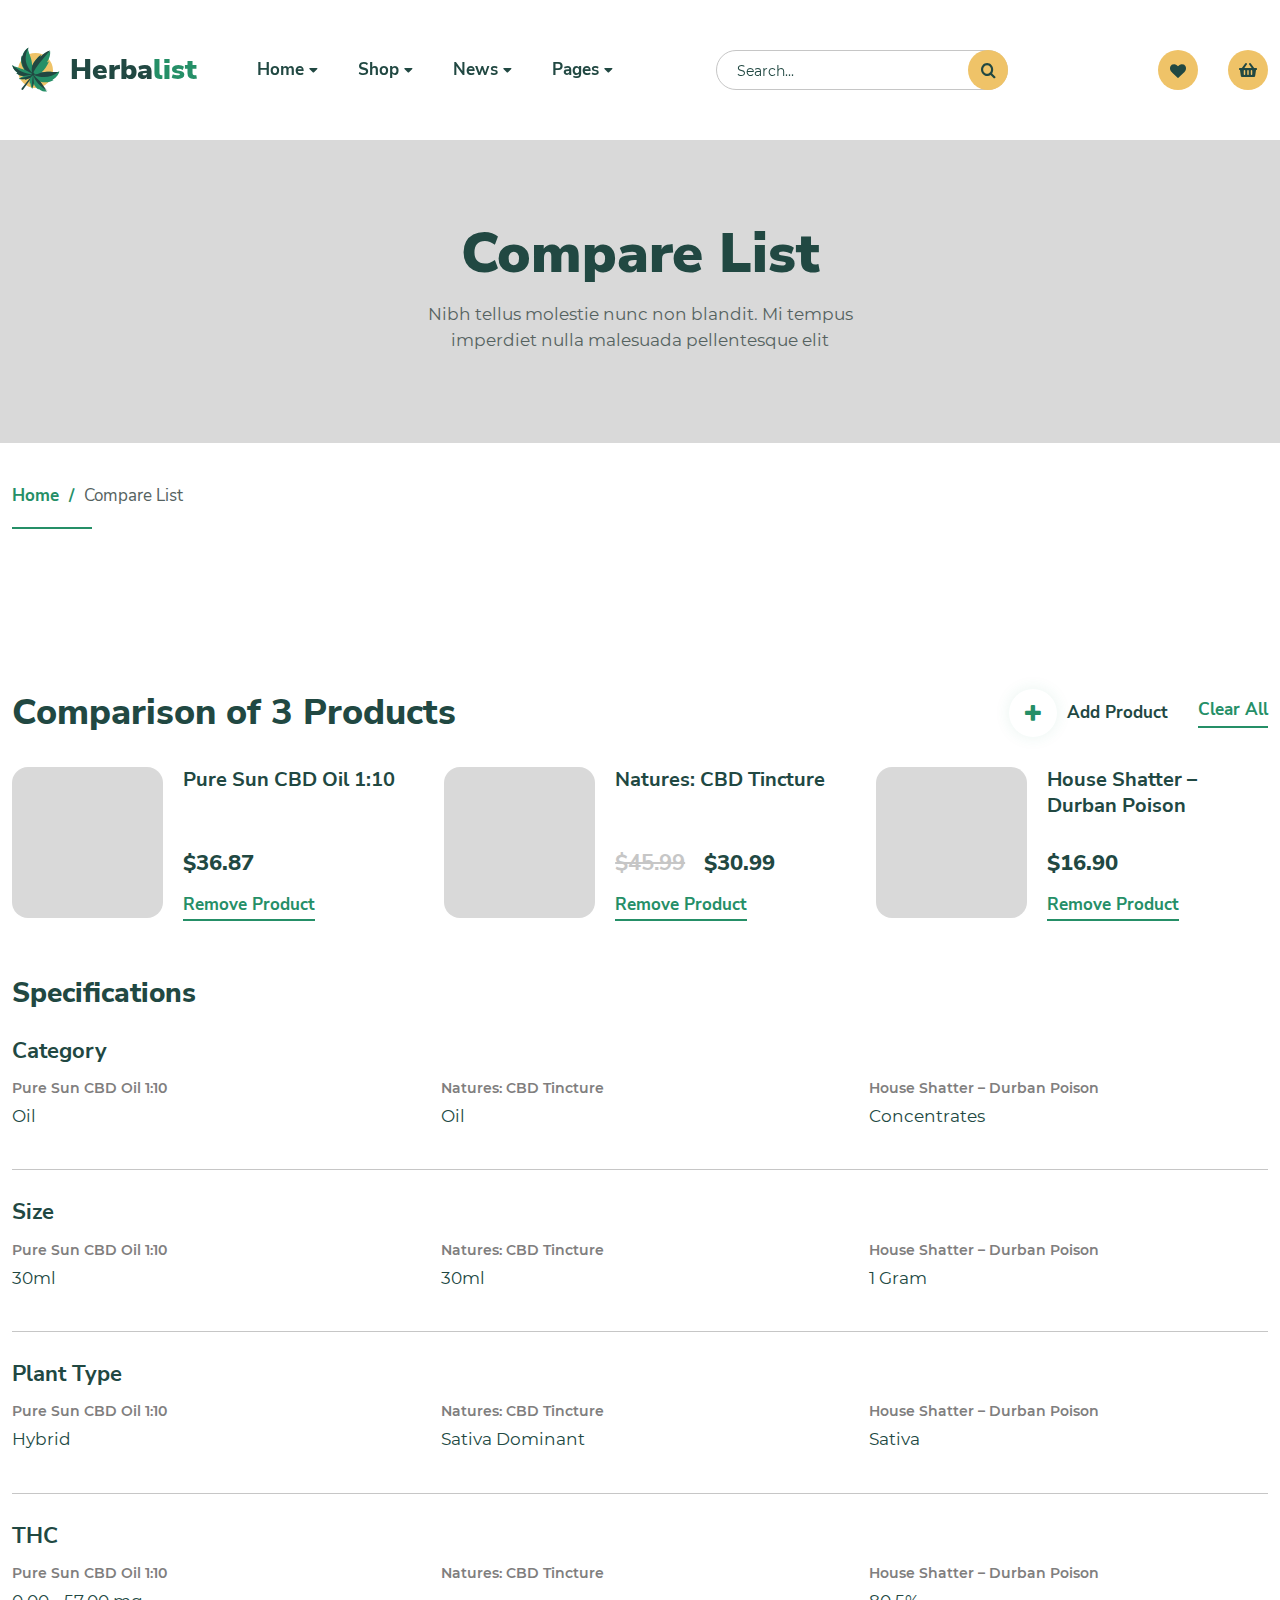
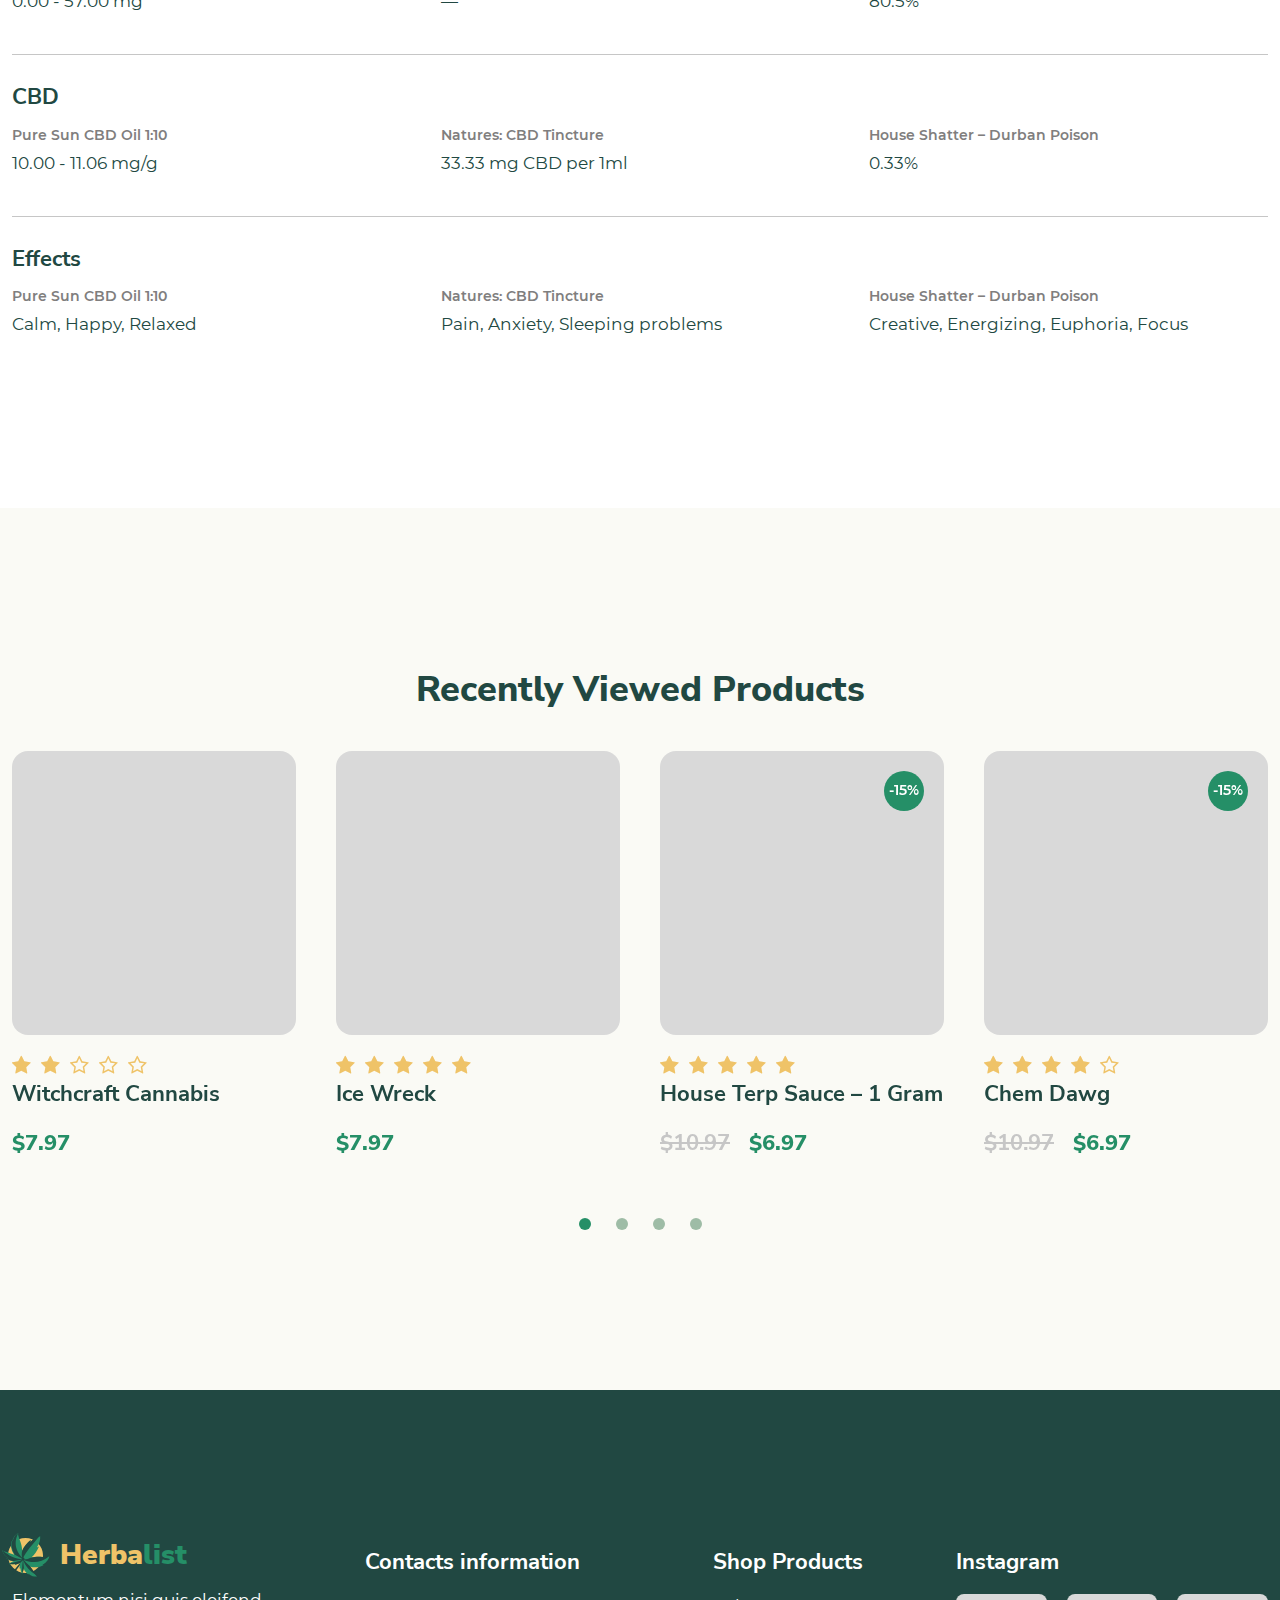
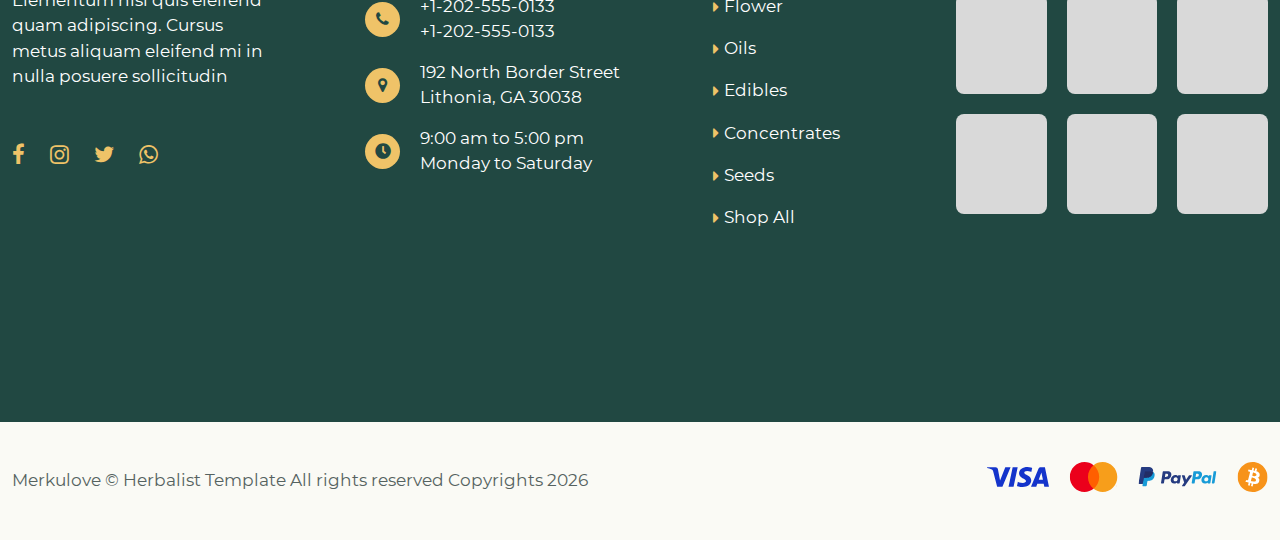
<file: compare.html>
<!DOCTYPE html>
<html lang="en">
    <head>
        <meta charset="UTF-8" />
        <meta name="viewport" content="width=device-width, initial-scale=1.0, minimum-scale=1.0" />
        <meta http-equiv="X-UA-Compatible" content="ie=edge" />
        <title>Compare List | Herbalist</title>
        <link rel="stylesheet preload" as="style" href="css/preload.min.css" />
        <link rel="stylesheet preload" as="style" href="css/icomoon.css" />
        <link rel="stylesheet preload" as="style" href="css/libs.min.css" />

        <link rel="stylesheet" href="css/compare.min.css" />
    </head>
    <body>
        <header class="header d-flex flex-wrap align-items-center" data-page="compare" data-overlay="@@overlay">
            <div class="container d-flex flex-wrap flex-xl-nowrap align-items-center justify-content-between">
                <a class="brand header_logo d-flex align-items-center" href="index.html">
                    <span class="logo">
                        <svg width="48" height="45" viewBox="0 0 48 45" fill="none" xmlns="http://www.w3.org/2000/svg">
                            <g clip-path="url(#logoHeader)">
                                <circle cx="23.5" cy="23.4998" r="17.5" fill="#EFC368" />
                                <path
                                    d="M9.79512 42.7418V42.7418C9.34023 42.4033 9.31895 41.6825 9.74864 41.1504L20.897 27.3735L21.6772 27.954L11.3571 42.3414C10.9578 42.9017 10.25 43.0802 9.79512 42.7418Z"
                                    fill="#214842"
                                />
                                <path
                                    d="M26.6771 42.8479C24.3476 41.406 22.6473 39.3633 21.68 36.619C21.6593 36.5586 21.6359 36.5018 21.6151 36.4414C21.4922 39.036 20.3226 40.6907 20.2435 42.0699C19.132 40.0735 18.4588 38.1106 18.4647 36.206C18.1821 36.2953 17.9437 36.5019 17.8208 36.958C17.3874 35.131 17.6447 32.9512 18.3642 30.5317C18.3464 30.5407 18.3321 30.5524 18.317 30.5578C16.2065 31.901 14.1964 32.7376 12.3296 32.8201C12.7376 32.5789 12.8705 32.2927 12.875 31.9938C11.0458 32.5244 8.97337 32.4184 6.74791 31.9002C8.04923 31.4476 9.32012 29.8636 11.7803 29.0303C11.6909 29.0245 11.5988 29.0222 11.5182 29.0119C8.64916 28.8206 6.24349 27.758 4.23021 25.933C4.69937 26.0793 5.11342 26.0499 5.44359 25.7948C1.69403 23.2492 0.824471 20.6681 0.188852 18.0841C0.246001 18.1328 0.303978 18.1877 0.364647 18.239C2.42593 19.949 7.42129 20.651 12.0076 22.6794C11.9954 22.659 11.9796 22.6359 11.9709 22.6182C8.85487 17.65 8.34457 13.0834 9.54543 8.78741C9.58318 9.21335 9.74327 9.53553 10.0257 9.75395C11.6092 4.78897 13.794 2.1021 16.3564 0.847511C14.6956 3.40296 20.6028 11.3757 20.0354 18.9763C20.067 18.905 20.0933 18.8408 20.1285 18.7722C21.8813 14.7689 24.9437 11.1591 29.0134 7.86035C28.3949 8.82752 28.0996 9.53433 28.39 10.3354C31.404 6.98018 34.6553 4.90665 38.1701 4.24101C38.4991 7.80318 37.4021 11.5 35.0076 15.3221C35.8577 15.3804 36.4557 14.9017 37.2149 14.0407C35.1295 18.9466 32.4473 22.9381 29.0008 25.7322C29.1119 25.6872 29.2212 25.652 29.3359 25.6097C29.3421 25.6088 29.3448 25.6052 29.3537 25.6007C36.0383 23.3432 44.4319 26.1635 47.0271 24.609L47.0298 24.6054C47.1919 24.5148 47.3285 24.3994 47.444 24.2681C46.9443 27.0771 44.9637 29.9178 40.6276 32.8085C40.9181 33.0162 41.2754 33.084 41.6891 33.0038C37.8727 35.3512 33.3229 36.116 27.6566 34.4662C27.7021 34.5229 27.7477 34.5796 27.7924 34.6301C31.0172 38.5605 33.0746 43.2124 35.3315 44.5604C32.6759 44.6643 29.9551 44.5399 26.4711 41.6346C26.3186 42.0347 26.4036 42.4346 26.6771 42.8479Z"
                                    fill="#258F67"
                                />
                                <path
                                    d="M21.6964 27.3339C21.6964 27.3339 16.6815 25.0813 12.6419 22.5125C9.405 17.4567 8.82341 12.8418 9.98562 8.52346C10.0299 8.95377 10.1971 9.28105 10.4873 9.50533C12.0295 4.51719 14.2143 1.83603 16.8028 0.605255C16.8064 0.60798 7.27498 14.1519 21.6964 27.3339Z"
                                    fill="#214842"
                                />
                                <path
                                    d="M20.7347 26.7685C20.7347 26.7685 18.8112 24.2889 20.2761 18.3905C22.0786 14.3957 25.1468 10.758 29.1883 7.40349C28.563 8.37328 28.2585 9.07826 28.5221 9.86229C31.5371 6.47721 34.7524 4.352 38.1907 3.61065C30.819 11.8745 24.022 19.9355 20.7347 26.7685Z"
                                    fill="#214842"
                                />
                                <path
                                    d="M46.9734 24.4342C38.3251 31.4347 29.6485 31.3625 20.9666 27.3752C22.7954 28.1005 26.1505 27.0664 29.4339 25.6238C29.44 25.6229 29.4427 25.6193 29.4516 25.6147C36.1028 23.294 44.3824 26.0159 46.9734 24.4342Z"
                                    fill="#214842"
                                />
                                <path
                                    d="M35.7432 43.9906C28.1977 39.4093 22.5531 34.0408 20.9998 26.9998C20.9998 26.9998 24.4082 31.2641 28.0546 34.2607C31.3346 38.117 33.4955 42.6236 35.7432 43.9906Z"
                                    fill="#214842"
                                />
                                <path
                                    d="M20.3668 41.3979C19.9237 36.5216 20.2623 31.7313 21.1995 26.9998C21.389 30.1599 21.57 33.3522 21.8533 36.069C21.8345 36.0107 21.8131 35.9559 21.7944 35.8976C21.6233 38.4267 20.4668 40.0586 20.3668 41.3979Z"
                                    fill="#214842"
                                />
                                <path
                                    d="M18.8106 30.5696C16.6844 31.8631 14.6463 32.6483 12.7329 32.6764C13.1445 32.445 13.2725 32.1601 13.2683 31.8585C11.4067 32.3402 9.27681 32.172 6.97768 31.5834C12.1204 30.7173 16.9056 29.3275 21.2743 27.331C20.976 28.0954 19.9814 29.3077 18.8106 30.5696Z"
                                    fill="#214842"
                                />
                                <path
                                    d="M20.9696 27.2397C20.732 27.2913 15.5252 28.3696 11.6631 29.0039C8.78877 28.8184 6.38068 27.7577 4.3675 25.9313C4.83726 26.0771 5.25222 26.0465 5.58362 25.7899C1.83231 23.2444 0.966829 20.6567 0.335772 18.0657C0.392925 18.1144 0.450895 18.1693 0.51157 18.2206C6.50769 23.538 13.1637 27.0346 20.9696 27.2397Z"
                                    fill="#214842"
                                />
                                <path
                                    d="M22.2931 28.0032C21.7944 28.665 20.8543 28.7971 20.1924 28.2984C19.5306 27.7997 19.3985 26.8595 19.8972 26.1977C20.3959 25.5359 21.336 25.4038 21.9979 25.9025C22.6597 26.4012 22.7918 27.3413 22.2931 28.0032Z"
                                    fill="#214842"
                                />
                            </g>
                            <defs>
                                <clipPath id="logoHeader">
                                    <rect width="48" height="45" fill="white" />
                                </clipPath>
                            </defs>
                        </svg>
                    </span>
                    <span class="accent">Herba</span>
                    <span>list</span>
                </a>
                <nav class="header_nav">
                    <ul class="header_nav-list">
                        <li class="header_nav-list_item dropdown">
                            <a
                                class="nav-link dropdown-toggle d-inline-flex align-items-center"
                                href="#"
                                data-bs-toggle="collapse"
                                data-bs-target="#homeMenu"
                                aria-expanded="false"
                                aria-controls="homeMenu"
                            >
                                Home
                                <i class="icon-caret_down icon"></i>
                            </a>
                            <div class="dropdown-menu collapse" id="homeMenu">
                                <ul class="dropdown-list">
                                    <li class="list-item nav-item" data-page="home">
                                        <a class="dropdown-item" href="index.html">Home 01</a>
                                    </li>
                                    <li class="list-item nav-item" data-page="home2">
                                        <a class="dropdown-item" href="index2.html">Home 02</a>
                                    </li>
                                </ul>
                            </div>
                        </li>
                        <li class="header_nav-list_item dropdown">
                            <a
                                class="nav-link dropdown-toggle d-inline-flex align-items-center"
                                href="#"
                                data-bs-toggle="collapse"
                                data-bs-target="#shopMenu"
                                aria-expanded="false"
                                aria-controls="shopMenu"
                            >
                                Shop
                                <i class="icon-caret_down icon"></i>
                            </a>
                            <div class="dropdown-menu collapse" id="shopMenu">
                                <ul class="dropdown-list">
                                    <li class="list-item nav-item" data-page="shop">
                                        <a class="dropdown-item" href="shop.html">Shop 01</a>
                                    </li>
                                    <li class="list-item nav-item" data-page="shop2">
                                        <a class="dropdown-item" href="shop2.html">Shop 02</a>
                                    </li>
                                    <li class="list-item nav-item" data-page="product">
                                        <a class="dropdown-item" href="product.html">Single Product 01</a>
                                    </li>
                                    <li class="list-item nav-item" data-page="product2">
                                        <a class="dropdown-item" href="product2.html">Single Product 02</a>
                                    </li>
                                    <li class="list-item nav-item" data-page="compare">
                                        <a class="dropdown-item" href="compare.html">Compare List</a>
                                    </li>
                                </ul>
                            </div>
                        </li>
                        <li class="header_nav-list_item dropdown">
                            <a
                                class="nav-link dropdown-toggle d-inline-flex align-items-center"
                                href="#"
                                data-bs-toggle="collapse"
                                data-bs-target="#newsMenu"
                                aria-expanded="false"
                                aria-controls="newsMenu"
                            >
                                News
                                <i class="icon-caret_down icon"></i>
                            </a>
                            <div class="dropdown-menu collapse" id="newsMenu">
                                <ul class="dropdown-list">
                                    <li class="list-item nav-item" data-page="news">
                                        <a class="dropdown-item" href="news.html">News 01</a>
                                    </li>
                                    <li class="list-item nav-item" data-page="news2">
                                        <a class="dropdown-item" href="news2.html">News 02</a>
                                    </li>
                                    <li class="list-item nav-item" data-page="post">
                                        <a class="dropdown-item" href="post.html">Single Post 01</a>
                                    </li>
                                    <li class="list-item nav-item" data-page="post2">
                                        <a class="dropdown-item" href="post2.html">Single Post 02</a>
                                    </li>
                                </ul>
                            </div>
                        </li>
                        <li class="header_nav-list_item dropdown">
                            <a
                                class="nav-link dropdown-toggle d-inline-flex align-items-center"
                                href="#"
                                data-bs-toggle="collapse"
                                data-bs-target="#pagesMenu"
                                aria-expanded="false"
                                aria-controls="pagesMenu"
                            >
                                Pages
                                <i class="icon-caret_down icon"></i>
                            </a>
                            <div class="dropdown-menu collapse" id="pagesMenu">
                                <ul class="dropdown-list">
                                    <li class="list-item nav-item" data-page="about">
                                        <a class="dropdown-item" href="about.html">About</a>
                                    </li>
                                    <li class="list-item nav-item" data-page="team">
                                        <a class="dropdown-item" href="team.html">Team</a>
                                    </li>
                                    <li class="list-item nav-item" data-page="faq">
                                        <a class="dropdown-item" href="faq.html">FAQ</a>
                                    </li>
                                    <li class="list-item nav-item" data-page="contacts">
                                        <a class="dropdown-item" href="contacts.html">Contacts 01</a>
                                    </li>
                                    <li class="list-item nav-item" data-page="contacts2">
                                        <a class="dropdown-item" href="contacts2.html">Contacts 02</a>
                                    </li>
                                    <li class="list-item nav-item" data-page="404">
                                        <a class="dropdown-item" href="404.html">Error Page</a>
                                    </li>
                                </ul>
                            </div>
                        </li>
                    </ul>
                </nav>
                <span class="header_trigger d-inline-flex d-xl-none flex-column justify-content-between">
                    <span class="line line--short"></span>
                    <span class="line line"></span>
                    <span class="line line--short"></span>
                    <span class="line line"></span>
                </span>
                <div class="header_user d-flex justify-content-end align-items-center">
                    <form class="header_user-search" action="#" method="get" data-type="searchForm">
                        <input class="header_user-search_field field required" type="text" placeholder="Search..." />
                        <button
                            class="header_user-search_btn header_user-action d-inline-flex align-items-center justify-content-center"
                            type="submit"
                            data-trigger="search"
                        >
                            <i class="icon-search"></i>
                        </button>
                    </form>
                    <a class="header_user-action d-inline-flex align-items-center justify-content-center" href="wishlist.html">
                        <i class="icon-heart"></i>
                    </a>
                    <a
                        class="header_user-action d-inline-flex align-items-center justify-content-center"
                        data-bs-toggle="offcanvas"
                        data-bs-target="#cartOffcanvas"
                        aria-controls="cartOffcanvas"
                    >
                        <i class="icon-basket"></i>
                    </a>
                </div>
            </div>
        </header>
        <header class="page">
            <div class="page_main container-fluid">
                <div class="container">
                    <h1 class="page_header">Compare List</h1>
                    <p class="page_text">Nibh tellus molestie nunc non blandit. Mi tempus imperdiet nulla malesuada pellentesque elit</p>
                </div>
            </div>
            <div class="container">
                <ul class="page_breadcrumbs d-flex flex-wrap">
                    <li class="page_breadcrumbs-item">
                        <a class="link" href="index.html">Home</a>
                    </li>

                    <li class="page_breadcrumbs-item current">
                        <span>Compare List</span>
                    </li>
                </ul>
            </div>
        </header>
        <!-- Compare list content start -->
        <main>
            <section class="compare section">
                <div class="container">
                    <div class="compare_header d-lg-flex flex-wrap justify-content-between align-items-center">
                        <h2 class="compare_header-title">Comparison of 3 Products</h2>
                        <div class="compare_header-action d-flex align-items-center">
                            <div class="wrapper">
                                <a class="compare_header-action_add d-inline-flex align-items-center" href="#">
                                    <span class="icon-wrapper d-flex justify-content-center align-items-center">
                                        <i class="icon-plus"></i>
                                    </span>
                                    Add Product
                                </a>
                            </div>
                            <a class="compare_header-action_clear btn--underline" href="#">Clear all</a>
                        </div>
                        <ul class="compare_header-list d-sm-flex flex-wrap flex-grow-1">
                            <li class="compare_header-list_item col-sm-6 col-lg-4" data-order="1">
                                <div class="wrapper d-flex flex-column flex-md-row">
                                    <div class="media">
                                        <picture>
                                            <source data-srcset="img/placeholder.jpg" srcset="img/placeholder.jpg" type="image/webp" />
                                            <img class="lazy" data-src="img/placeholder.jpg" src="img/placeholder.jpg" alt="media" />
                                        </picture>
                                    </div>
                                    <div class="main d-flex flex-column justify-content-between">
                                        <a class="main_title" href="product.html" target="_blank" rel="noopener norefferer"
                                            >Pure Sun CBD Oil 1:10</a
                                        >
                                        <div class="main_price">
                                            <span class="price">$36.87</span>
                                        </div>
                                        <div>
                                            <a class="btn--underline" href="#">Remove Product</a>
                                        </div>
                                    </div>
                                </div>
                            </li>
                            <li class="compare_header-list_item col-sm-6 col-lg-4" data-order="2">
                                <div class="wrapper d-flex flex-column flex-md-row">
                                    <div class="media">
                                        <picture>
                                            <source data-srcset="img/placeholder.jpg" srcset="img/placeholder.jpg" type="image/webp" />
                                            <img class="lazy" data-src="img/placeholder.jpg" src="img/placeholder.jpg" alt="media" />
                                        </picture>
                                    </div>
                                    <div class="main d-flex flex-column justify-content-between">
                                        <a class="main_title" href="product.html" target="_blank" rel="noopener norefferer"
                                            >Natures: CBD Tincture</a
                                        >
                                        <div class="main_price">
                                            <span class="price price--old">$45.99</span>
                                            <span class="price price--new">$30.99</span>
                                        </div>
                                        <div>
                                            <a class="btn--underline" href="#">Remove Product</a>
                                        </div>
                                    </div>
                                </div>
                            </li>
                            <li class="compare_header-list_item col-sm-6 col-lg-4" data-order="3">
                                <div class="wrapper d-flex flex-column flex-md-row">
                                    <div class="media">
                                        <picture>
                                            <source data-srcset="img/placeholder.jpg" srcset="img/placeholder.jpg" type="image/webp" />
                                            <img class="lazy" data-src="img/placeholder.jpg" src="img/placeholder.jpg" alt="media" />
                                        </picture>
                                    </div>
                                    <div class="main d-flex flex-column justify-content-between">
                                        <a class="main_title" href="product.html" target="_blank" rel="noopener norefferer"
                                            >House Shatter – Durban Poison</a
                                        >
                                        <div class="main_price">
                                            <span class="price">$16.90</span>
                                        </div>
                                        <div>
                                            <a class="btn--underline" href="#">Remove Product</a>
                                        </div>
                                    </div>
                                </div>
                            </li>
                        </ul>
                    </div>
                    <div class="compare_main">
                        <h3 class="compare_main-header">Specifications</h3>
                        <ul class="compare_main-list">
                            <li class="compare_main-list_item">
                                <h4 class="property-header">Category</h4>
                                <ul class="value-list d-sm-flex flex-wrap">
                                    <li class="list-item col-sm-6 col-lg-4 d-flex flex-column">
                                        <span class="product-title">Pure Sun CBD Oil 1:10</span>
                                        <span class="product-value">Oil</span>
                                    </li>
                                    <li class="list-item col-sm-6 col-lg-4 d-flex flex-column">
                                        <span class="product-title">Natures: CBD Tincture</span>
                                        <span class="product-value">Oil</span>
                                    </li>
                                    <li class="list-item col-sm-6 col-lg-4 d-flex flex-column">
                                        <span class="product-title">House Shatter – Durban Poison</span>
                                        <span class="product-value">Concentrates</span>
                                    </li>
                                </ul>
                            </li>
                            <li class="compare_main-list_item">
                                <h4 class="property-header">Size</h4>
                                <ul class="value-list d-sm-flex flex-wrap">
                                    <li class="list-item col-sm-6 col-lg-4 d-flex flex-column">
                                        <span class="product-title">Pure Sun CBD Oil 1:10</span>
                                        <span class="product-value">30ml</span>
                                    </li>
                                    <li class="list-item col-sm-6 col-lg-4 d-flex flex-column">
                                        <span class="product-title">Natures: CBD Tincture</span>
                                        <span class="product-value">30ml</span>
                                    </li>
                                    <li class="list-item col-sm-6 col-lg-4 d-flex flex-column">
                                        <span class="product-title">House Shatter – Durban Poison</span>
                                        <span class="product-value">1 Gram</span>
                                    </li>
                                </ul>
                            </li>
                            <li class="compare_main-list_item">
                                <h4 class="property-header">Plant Type</h4>
                                <ul class="value-list d-sm-flex flex-wrap">
                                    <li class="list-item col-sm-6 col-lg-4 d-flex flex-column">
                                        <span class="product-title">Pure Sun CBD Oil 1:10</span>
                                        <span class="product-value">Hybrid</span>
                                    </li>
                                    <li class="list-item col-sm-6 col-lg-4 d-flex flex-column">
                                        <span class="product-title">Natures: CBD Tincture</span>
                                        <span class="product-value">Sativa Dominant</span>
                                    </li>
                                    <li class="list-item col-sm-6 col-lg-4 d-flex flex-column">
                                        <span class="product-title">House Shatter – Durban Poison</span>
                                        <span class="product-value">Sativa</span>
                                    </li>
                                </ul>
                            </li>
                            <li class="compare_main-list_item">
                                <h4 class="property-header">THC</h4>
                                <ul class="value-list d-sm-flex flex-wrap">
                                    <li class="list-item col-sm-6 col-lg-4 d-flex flex-column">
                                        <span class="product-title">Pure Sun CBD Oil 1:10</span>
                                        <span class="product-value">0.00 - 57.00 mg</span>
                                    </li>
                                    <li class="list-item col-sm-6 col-lg-4 d-flex flex-column">
                                        <span class="product-title">Natures: CBD Tincture</span>
                                        <span class="product-value">—</span>
                                    </li>
                                    <li class="list-item col-sm-6 col-lg-4 d-flex flex-column">
                                        <span class="product-title">House Shatter – Durban Poison</span>
                                        <span class="product-value">80.5%</span>
                                    </li>
                                </ul>
                            </li>
                            <li class="compare_main-list_item">
                                <h4 class="property-header">CBD</h4>
                                <ul class="value-list d-sm-flex flex-wrap">
                                    <li class="list-item col-sm-6 col-lg-4 d-flex flex-column">
                                        <span class="product-title">Pure Sun CBD Oil 1:10</span>
                                        <span class="product-value">10.00 - 11.06 mg/g</span>
                                    </li>
                                    <li class="list-item col-sm-6 col-lg-4 d-flex flex-column">
                                        <span class="product-title">Natures: CBD Tincture</span>
                                        <span class="product-value">33.33 mg CBD per 1ml</span>
                                    </li>
                                    <li class="list-item col-sm-6 col-lg-4 d-flex flex-column">
                                        <span class="product-title">House Shatter – Durban Poison</span>
                                        <span class="product-value">0.33%</span>
                                    </li>
                                </ul>
                            </li>
                            <li class="compare_main-list_item">
                                <h4 class="property-header">Effects</h4>
                                <ul class="value-list d-sm-flex flex-wrap">
                                    <li class="list-item col-sm-6 col-lg-4 d-flex flex-column">
                                        <span class="product-title">Pure Sun CBD Oil 1:10</span>
                                        <span class="product-value">Calm, Happy, Relaxed</span>
                                    </li>
                                    <li class="list-item col-sm-6 col-lg-4 d-flex flex-column">
                                        <span class="product-title">Natures: CBD Tincture</span>
                                        <span class="product-value">Pain, Anxiety, Sleeping problems</span>
                                    </li>
                                    <li class="list-item col-sm-6 col-lg-4 d-flex flex-column">
                                        <span class="product-title">House Shatter – Durban Poison</span>
                                        <span class="product-value">Creative, Energizing, Euphoria, Focus</span>
                                    </li>
                                </ul>
                            </li>
                        </ul>
                    </div>
                </div>
            </section>
            <!-- Recently viewed products content start -->
            <aside class="viewed section">
                <div class="container">
                    <h2 class="viewed_header">Recently Viewed Products</h2>
                    <div class="viewed_slider swiper">
                        <div class="swiper-wrapper">
                            <div class="viewed_slider-slide swiper-slide">
                                <div class="wrapper d-flex flex-column">
                                    <div class="media">
                                        <div class="overlay d-flex flex-column align-items-center justify-content-center">
                                            <ul class="action d-flex align-items-center justify-content-center">
                                                <li class="list-item">
                                                    <a
                                                        class="action_link d-flex align-items-center justify-content-center"
                                                        href="#"
                                                        data-trigger="compare"
                                                    >
                                                        <i class="icon-compare"></i>
                                                    </a>
                                                </li>
                                                <li class="list-item">
                                                    <a class="action_link d-flex align-items-center justify-content-center" href="#">
                                                        <i class="icon-basket"></i>
                                                    </a>
                                                </li>
                                                <li class="list-item">
                                                    <a
                                                        class="action_link d-flex align-items-center justify-content-center"
                                                        href="#"
                                                        data-role="wishlist"
                                                    >
                                                        <i class="icon-heart"></i>
                                                    </a>
                                                </li>
                                                <li class="list-item">
                                                    <a
                                                        class="action_link d-flex align-items-center justify-content-center"
                                                        href="#"
                                                        data-trigger="view"
                                                    >
                                                        <i class="icon-eye"></i>
                                                    </a>
                                                </li>
                                            </ul>
                                        </div>
                                        <picture>
                                            <source data-srcset="img/placeholder.jpg" srcset="img/placeholder.jpg" type="image/webp" />
                                            <img class="lazy" data-src="img/placeholder.jpg" src="img/placeholder.jpg" alt="media" />
                                        </picture>
                                    </div>
                                    <div class="main d-flex flex-column">
                                        <div class="main_rating">
                                            <ul class="main_rating-stars d-flex align-items-center accent">
                                                <li class="main_rating-stars_star">
                                                    <i class="icon-star_fill"></i>
                                                </li>
                                                <li class="main_rating-stars_star">
                                                    <i class="icon-star_fill"></i>
                                                </li>
                                                <li class="main_rating-stars_star">
                                                    <i class="icon-star"></i>
                                                </li>
                                                <li class="main_rating-stars_star">
                                                    <i class="icon-star"></i>
                                                </li>
                                                <li class="main_rating-stars_star">
                                                    <i class="icon-star"></i>
                                                </li>
                                            </ul>
                                        </div>
                                        <h4 class="main_title">Witchcraft Cannabis</h4>
                                        <div class="main_price">
                                            <span class="price">$7.97</span>
                                        </div>
                                    </div>
                                </div>
                            </div>
                            <div class="viewed_slider-slide swiper-slide">
                                <div class="wrapper d-flex flex-column">
                                    <div class="media">
                                        <div class="overlay d-flex flex-column align-items-center justify-content-center">
                                            <ul class="action d-flex align-items-center justify-content-center">
                                                <li class="list-item">
                                                    <a
                                                        class="action_link d-flex align-items-center justify-content-center"
                                                        href="#"
                                                        data-trigger="compare"
                                                    >
                                                        <i class="icon-compare"></i>
                                                    </a>
                                                </li>
                                                <li class="list-item">
                                                    <a class="action_link d-flex align-items-center justify-content-center" href="#">
                                                        <i class="icon-basket"></i>
                                                    </a>
                                                </li>
                                                <li class="list-item">
                                                    <a
                                                        class="action_link d-flex align-items-center justify-content-center"
                                                        href="#"
                                                        data-role="wishlist"
                                                    >
                                                        <i class="icon-heart"></i>
                                                    </a>
                                                </li>
                                                <li class="list-item">
                                                    <a
                                                        class="action_link d-flex align-items-center justify-content-center"
                                                        href="#"
                                                        data-trigger="view"
                                                    >
                                                        <i class="icon-eye"></i>
                                                    </a>
                                                </li>
                                            </ul>
                                        </div>
                                        <picture>
                                            <source data-srcset="img/placeholder.jpg" srcset="img/placeholder.jpg" type="image/webp" />
                                            <img class="lazy" data-src="img/placeholder.jpg" src="img/placeholder.jpg" alt="media" />
                                        </picture>
                                    </div>
                                    <div class="main d-flex flex-column">
                                        <div class="main_rating">
                                            <ul class="main_rating-stars d-flex align-items-center accent">
                                                <li class="main_rating-stars_star">
                                                    <i class="icon-star_fill"></i>
                                                </li>
                                                <li class="main_rating-stars_star">
                                                    <i class="icon-star_fill"></i>
                                                </li>
                                                <li class="main_rating-stars_star">
                                                    <i class="icon-star_fill"></i>
                                                </li>
                                                <li class="main_rating-stars_star">
                                                    <i class="icon-star_fill"></i>
                                                </li>
                                                <li class="main_rating-stars_star">
                                                    <i class="icon-star_fill"></i>
                                                </li>
                                            </ul>
                                        </div>
                                        <h4 class="main_title">Ice Wreck</h4>
                                        <div class="main_price">
                                            <span class="price">$7.97</span>
                                        </div>
                                    </div>
                                </div>
                            </div>
                            <div class="viewed_slider-slide swiper-slide">
                                <div class="wrapper d-flex flex-column">
                                    <div class="media">
                                        <span class="sale d-flex align-items-center justify-content-center">-15%</span>
                                        <div class="overlay d-flex flex-column align-items-center justify-content-center">
                                            <ul class="action d-flex align-items-center justify-content-center">
                                                <li class="list-item">
                                                    <a
                                                        class="action_link d-flex align-items-center justify-content-center"
                                                        href="#"
                                                        data-trigger="compare"
                                                    >
                                                        <i class="icon-compare"></i>
                                                    </a>
                                                </li>
                                                <li class="list-item">
                                                    <a class="action_link d-flex align-items-center justify-content-center" href="#">
                                                        <i class="icon-basket"></i>
                                                    </a>
                                                </li>
                                                <li class="list-item">
                                                    <a
                                                        class="action_link d-flex align-items-center justify-content-center"
                                                        href="#"
                                                        data-role="wishlist"
                                                    >
                                                        <i class="icon-heart"></i>
                                                    </a>
                                                </li>
                                                <li class="list-item">
                                                    <a
                                                        class="action_link d-flex align-items-center justify-content-center"
                                                        href="#"
                                                        data-trigger="view"
                                                    >
                                                        <i class="icon-eye"></i>
                                                    </a>
                                                </li>
                                            </ul>
                                        </div>
                                        <picture>
                                            <source data-srcset="img/placeholder.jpg" srcset="img/placeholder.jpg" type="image/webp" />
                                            <img class="lazy" data-src="img/placeholder.jpg" src="img/placeholder.jpg" alt="media" />
                                        </picture>
                                    </div>
                                    <div class="main d-flex flex-column">
                                        <div class="main_rating">
                                            <ul class="main_rating-stars d-flex align-items-center accent">
                                                <li class="main_rating-stars_star">
                                                    <i class="icon-star_fill"></i>
                                                </li>
                                                <li class="main_rating-stars_star">
                                                    <i class="icon-star_fill"></i>
                                                </li>
                                                <li class="main_rating-stars_star">
                                                    <i class="icon-star_fill"></i>
                                                </li>
                                                <li class="main_rating-stars_star">
                                                    <i class="icon-star_fill"></i>
                                                </li>
                                                <li class="main_rating-stars_star">
                                                    <i class="icon-star_fill"></i>
                                                </li>
                                            </ul>
                                        </div>
                                        <h4 class="main_title">House Terp Sauce – 1 Gram</h4>
                                        <div class="main_price">
                                            <span class="price price--old">$10.97</span>
                                            <span class="price price--new">$6.97</span>
                                        </div>
                                    </div>
                                </div>
                            </div>
                            <div class="viewed_slider-slide swiper-slide">
                                <div class="wrapper d-flex flex-column">
                                    <div class="media">
                                        <span class="sale d-flex align-items-center justify-content-center">-15%</span>
                                        <div class="overlay d-flex flex-column align-items-center justify-content-center">
                                            <ul class="action d-flex align-items-center justify-content-center">
                                                <li class="list-item">
                                                    <a
                                                        class="action_link d-flex align-items-center justify-content-center"
                                                        href="#"
                                                        data-trigger="compare"
                                                    >
                                                        <i class="icon-compare"></i>
                                                    </a>
                                                </li>
                                                <li class="list-item">
                                                    <a class="action_link d-flex align-items-center justify-content-center" href="#">
                                                        <i class="icon-basket"></i>
                                                    </a>
                                                </li>
                                                <li class="list-item">
                                                    <a
                                                        class="action_link d-flex align-items-center justify-content-center"
                                                        href="#"
                                                        data-role="wishlist"
                                                    >
                                                        <i class="icon-heart"></i>
                                                    </a>
                                                </li>
                                                <li class="list-item">
                                                    <a
                                                        class="action_link d-flex align-items-center justify-content-center"
                                                        href="#"
                                                        data-trigger="view"
                                                    >
                                                        <i class="icon-eye"></i>
                                                    </a>
                                                </li>
                                            </ul>
                                        </div>
                                        <picture>
                                            <source data-srcset="img/placeholder.jpg" srcset="img/placeholder.jpg" type="image/webp" />
                                            <img class="lazy" data-src="img/placeholder.jpg" src="img/placeholder.jpg" alt="media" />
                                        </picture>
                                    </div>
                                    <div class="main d-flex flex-column">
                                        <div class="main_rating">
                                            <ul class="main_rating-stars d-flex align-items-center accent">
                                                <li class="main_rating-stars_star">
                                                    <i class="icon-star_fill"></i>
                                                </li>
                                                <li class="main_rating-stars_star">
                                                    <i class="icon-star_fill"></i>
                                                </li>
                                                <li class="main_rating-stars_star">
                                                    <i class="icon-star_fill"></i>
                                                </li>
                                                <li class="main_rating-stars_star">
                                                    <i class="icon-star_fill"></i>
                                                </li>
                                                <li class="main_rating-stars_star">
                                                    <i class="icon-star"></i>
                                                </li>
                                            </ul>
                                        </div>
                                        <h4 class="main_title">Chem Dawg</h4>
                                        <div class="main_price">
                                            <span class="price price--old">$10.97</span>
                                            <span class="price price--new">$6.97</span>
                                        </div>
                                    </div>
                                </div>
                            </div>
                        </div>
                        <div class="swiper-pagination swiper-pagination--dots"></div>
                    </div>
                </div>
            </aside>
            <!-- Recently viewed products content end -->
        </main>
        <!-- Compare list content end -->
        <footer class="footer">
            <div class="footer_main section">
                <div class="container d-flex flex-column flex-md-row flex-wrap flex-xl-nowrap justify-content-xl-between">
                    <div class="footer_main-about footer_main-block col-md-6 col-xl-auto">
                        <a class="brand footer_main-about_brand d-flex align-items-center" href="index.html">
                            <span class="logo">
                                <svg width="48" height="45" viewBox="0 0 48 45" fill="none" xmlns="http://www.w3.org/2000/svg">
                                    <g clip-path="url(#logoFooter)">
                                        <circle cx="23.5" cy="23.4998" r="17.5" fill="#EFC368" />
                                        <path
                                            d="M9.79512 42.7418V42.7418C9.34023 42.4033 9.31895 41.6825 9.74864 41.1504L20.897 27.3735L21.6772 27.954L11.3571 42.3414C10.9578 42.9017 10.25 43.0802 9.79512 42.7418Z"
                                            fill="#214842"
                                        />
                                        <path
                                            d="M26.6771 42.8479C24.3476 41.406 22.6473 39.3633 21.68 36.619C21.6593 36.5586 21.6359 36.5018 21.6151 36.4414C21.4922 39.036 20.3226 40.6907 20.2435 42.0699C19.132 40.0735 18.4588 38.1106 18.4647 36.206C18.1821 36.2953 17.9437 36.5019 17.8208 36.958C17.3874 35.131 17.6447 32.9512 18.3642 30.5317C18.3464 30.5407 18.3321 30.5524 18.317 30.5578C16.2065 31.901 14.1964 32.7376 12.3296 32.8201C12.7376 32.5789 12.8705 32.2927 12.875 31.9938C11.0458 32.5244 8.97337 32.4184 6.74791 31.9002C8.04923 31.4476 9.32012 29.8636 11.7803 29.0303C11.6909 29.0245 11.5988 29.0222 11.5182 29.0119C8.64916 28.8206 6.24349 27.758 4.23021 25.933C4.69937 26.0793 5.11342 26.0499 5.44359 25.7948C1.69403 23.2492 0.824471 20.6681 0.188852 18.0841C0.246001 18.1328 0.303978 18.1877 0.364647 18.239C2.42593 19.949 7.42129 20.651 12.0076 22.6794C11.9954 22.659 11.9796 22.6359 11.9709 22.6182C8.85487 17.65 8.34457 13.0834 9.54543 8.78741C9.58318 9.21335 9.74327 9.53553 10.0257 9.75395C11.6092 4.78897 13.794 2.1021 16.3564 0.847511C14.6956 3.40296 20.6028 11.3757 20.0354 18.9763C20.067 18.905 20.0933 18.8408 20.1285 18.7722C21.8813 14.7689 24.9437 11.1591 29.0134 7.86035C28.3949 8.82752 28.0996 9.53433 28.39 10.3354C31.404 6.98018 34.6553 4.90665 38.1701 4.24101C38.4991 7.80318 37.4021 11.5 35.0076 15.3221C35.8577 15.3804 36.4557 14.9017 37.2149 14.0407C35.1295 18.9466 32.4473 22.9381 29.0008 25.7322C29.1119 25.6872 29.2212 25.652 29.3359 25.6097C29.3421 25.6088 29.3448 25.6052 29.3537 25.6007C36.0383 23.3432 44.4319 26.1635 47.0271 24.609L47.0298 24.6054C47.1919 24.5148 47.3285 24.3994 47.444 24.2681C46.9443 27.0771 44.9637 29.9178 40.6276 32.8085C40.9181 33.0162 41.2754 33.084 41.6891 33.0038C37.8727 35.3512 33.3229 36.116 27.6566 34.4662C27.7021 34.5229 27.7477 34.5796 27.7924 34.6301C31.0172 38.5605 33.0746 43.2124 35.3315 44.5604C32.6759 44.6643 29.9551 44.5399 26.4711 41.6346C26.3186 42.0347 26.4036 42.4346 26.6771 42.8479Z"
                                            fill="#258F67"
                                        />
                                        <path
                                            d="M21.6964 27.3339C21.6964 27.3339 16.6815 25.0813 12.6419 22.5125C9.405 17.4567 8.82341 12.8418 9.98562 8.52346C10.0299 8.95377 10.1971 9.28105 10.4873 9.50533C12.0295 4.51719 14.2143 1.83603 16.8028 0.605255C16.8064 0.60798 7.27498 14.1519 21.6964 27.3339Z"
                                            fill="#214842"
                                        />
                                        <path
                                            d="M20.7347 26.7685C20.7347 26.7685 18.8112 24.2889 20.2761 18.3905C22.0786 14.3957 25.1468 10.758 29.1883 7.40349C28.563 8.37328 28.2585 9.07826 28.5221 9.86229C31.5371 6.47721 34.7524 4.352 38.1907 3.61065C30.819 11.8745 24.022 19.9355 20.7347 26.7685Z"
                                            fill="#214842"
                                        />
                                        <path
                                            d="M46.9734 24.4342C38.3251 31.4347 29.6485 31.3625 20.9666 27.3752C22.7954 28.1005 26.1505 27.0664 29.4339 25.6238C29.44 25.6229 29.4427 25.6193 29.4516 25.6147C36.1028 23.294 44.3824 26.0159 46.9734 24.4342Z"
                                            fill="#214842"
                                        />
                                        <path
                                            d="M35.7432 43.9906C28.1977 39.4093 22.5531 34.0408 20.9998 26.9998C20.9998 26.9998 24.4082 31.2641 28.0546 34.2607C31.3346 38.117 33.4955 42.6236 35.7432 43.9906Z"
                                            fill="#214842"
                                        />
                                        <path
                                            d="M20.3668 41.3979C19.9237 36.5216 20.2623 31.7313 21.1995 26.9998C21.389 30.1599 21.57 33.3522 21.8533 36.069C21.8345 36.0107 21.8131 35.9559 21.7944 35.8976C21.6233 38.4267 20.4668 40.0586 20.3668 41.3979Z"
                                            fill="#214842"
                                        />
                                        <path
                                            d="M18.8106 30.5696C16.6844 31.8631 14.6463 32.6483 12.7329 32.6764C13.1445 32.445 13.2725 32.1601 13.2683 31.8585C11.4067 32.3402 9.27681 32.172 6.97768 31.5834C12.1204 30.7173 16.9056 29.3275 21.2743 27.331C20.976 28.0954 19.9814 29.3077 18.8106 30.5696Z"
                                            fill="#214842"
                                        />
                                        <path
                                            d="M20.9696 27.2397C20.732 27.2913 15.5252 28.3696 11.6631 29.0039C8.78877 28.8184 6.38068 27.7577 4.3675 25.9313C4.83726 26.0771 5.25222 26.0465 5.58362 25.7899C1.83231 23.2444 0.966829 20.6567 0.335772 18.0657C0.392925 18.1144 0.450895 18.1693 0.51157 18.2206C6.50769 23.538 13.1637 27.0346 20.9696 27.2397Z"
                                            fill="#214842"
                                        />
                                        <path
                                            d="M22.2931 28.0032C21.7944 28.665 20.8543 28.7971 20.1924 28.2984C19.5306 27.7997 19.3985 26.8595 19.8972 26.1977C20.3959 25.5359 21.336 25.4038 21.9979 25.9025C22.6597 26.4012 22.7918 27.3413 22.2931 28.0032Z"
                                            fill="#214842"
                                        />
                                    </g>
                                    <defs>
                                        <clipPath id="logoFooter">
                                            <rect width="48" height="45" fill="white" />
                                        </clipPath>
                                    </defs>
                                </svg>
                            </span>
                            <span class="accent">Herba</span>
                            <span>list</span>
                        </a>
                        <div class="footer_main-about_wrapper">
                            <p class="text">
                                Elementum nisi quis eleifend quam adipiscing. Cursus metus aliquam eleifend mi in nulla posuere sollicitudin
                            </p>
                            <ul class="socials d-flex align-items-center accent">
                                <li class="list-item">
                                    <a class="link" href="https://facebook.com" target="_blank" rel="noopener norefferer">
                                        <i class="icon-facebook icon"></i>
                                    </a>
                                </li>
                                <li class="list-item">
                                    <a class="link" href="https://instagram.com" target="_blank" rel="noopener norefferer">
                                        <i class="icon-instagram icon"></i>
                                    </a>
                                </li>
                                <li class="list-item">
                                    <a class="link" href="https://twitter.com" target="_blank" rel="noopener norefferer">
                                        <i class="icon-twitter icon"></i>
                                    </a>
                                </li>
                                <li class="list-item">
                                    <a class="link" href="https://whatsapp.com" target="_blank" rel="noopener norefferer">
                                        <i class="icon-whatsapp icon"></i>
                                    </a>
                                </li>
                            </ul>
                        </div>
                    </div>
                    <div class="footer_main-contacts footer_main-block col-md-6 col-xl-auto">
                        <h4 class="footer_main-contacts_header footer_main-header">Contacts information</h4>
                        <ul class="footer_main-contacts_list">
                            <li class="list-item d-flex align-items-center">
                                <span class="icon d-flex justify-content-center align-items-center">
                                    <i class="icon-call"></i>
                                </span>
                                <div class="wrapper d-flex flex-column">
                                    <a class="link" href="tel:+1234567890">+1-202-555-0133</a>
                                    <a class="link" href="tel:+1234567890">+1-202-555-0133</a>
                                </div>
                            </li>
                            <li class="list-item d-flex align-items-center">
                                <span class="icon d-flex justify-content-center align-items-center">
                                    <i class="icon-location"></i>
                                </span>
                                <div class="wrapper d-flex flex-column">
                                    <span>192 North Border Street</span>
                                    <span>Lithonia, GA 30038</span>
                                </div>
                            </li>
                            <li class="list-item d-flex align-items-center">
                                <span class="icon d-flex justify-content-center align-items-center">
                                    <i class="icon-clock"></i>
                                </span>
                                <div class="wrapper d-flex flex-column">
                                    <span>9:00 am to 5:00 pm</span>
                                    <span>Monday to Saturday</span>
                                </div>
                            </li>
                        </ul>
                    </div>
                    <div class="footer_main-nav footer_main-block col-md-6 col-xl-auto">
                        <h4 class="footer_main-nav_header footer_main-header">Shop Products</h4>
                        <ul class="footer_main-nav_list d-flex flex-wrap flex-md-column">
                            <li class="list-item">
                                <a class="link d-inline-flex align-items-center" href="#">
                                    <i class="icon-caret_right accent icon"></i>
                                    Flower
                                </a>
                            </li>
                            <li class="list-item">
                                <a class="link d-inline-flex align-items-center" href="#">
                                    <i class="icon-caret_right accent icon"></i>
                                    Oils
                                </a>
                            </li>
                            <li class="list-item">
                                <a class="link d-inline-flex align-items-center" href="#">
                                    <i class="icon-caret_right accent icon"></i>
                                    Edibles
                                </a>
                            </li>
                            <li class="list-item">
                                <a class="link d-inline-flex align-items-center" href="#">
                                    <i class="icon-caret_right accent icon"></i>
                                    Concentrates
                                </a>
                            </li>
                            <li class="list-item">
                                <a class="link d-inline-flex align-items-center" href="#">
                                    <i class="icon-caret_right accent icon"></i>
                                    Seeds
                                </a>
                            </li>
                            <li class="list-item">
                                <a class="link d-inline-flex align-items-center" href="#">
                                    <i class="icon-caret_right accent icon"></i>
                                    Shop All
                                </a>
                            </li>
                        </ul>
                    </div>
                    <div class="footer_main-instagram footer_main-block col-md-6 col-xl-auto">
                        <h4 class="footer_main-instagram_header footer_main-header">Instagram</h4>
                        <ul class="footer_main-instagram_list d-grid">
                            <li class="list-item">
                                <a class="link" href="#" target="_blank" rel="noopener norefferer">
                                    <picture>
                                        <source data-srcset="img/placeholder.jpg" srcset="img/placeholder.jpg" type="image/webp" />
                                        <img
                                            class="lazy preview"
                                            data-src="img/placeholder.jpg"
                                            src="img/placeholder.jpg"
                                            alt="instagram post"
                                        />
                                    </picture>
                                </a>
                            </li>
                            <li class="list-item">
                                <a class="link" href="#" target="_blank" rel="noopener norefferer">
                                    <picture>
                                        <source data-srcset="img/placeholder.jpg" srcset="img/placeholder.jpg" type="image/webp" />
                                        <img
                                            class="lazy preview"
                                            data-src="img/placeholder.jpg"
                                            src="img/placeholder.jpg"
                                            alt="instagram post"
                                        />
                                    </picture>
                                </a>
                            </li>
                            <li class="list-item">
                                <a class="link" href="#" target="_blank" rel="noopener norefferer">
                                    <picture>
                                        <source data-srcset="img/placeholder.jpg" srcset="img/placeholder.jpg" type="image/webp" />
                                        <img
                                            class="lazy preview"
                                            data-src="img/placeholder.jpg"
                                            src="img/placeholder.jpg"
                                            alt="instagram post"
                                        />
                                    </picture>
                                </a>
                            </li>
                            <li class="list-item">
                                <a class="link" href="#" target="_blank" rel="noopener norefferer">
                                    <picture>
                                        <source data-srcset="img/placeholder.jpg" srcset="img/placeholder.jpg" type="image/webp" />
                                        <img
                                            class="lazy preview"
                                            data-src="img/placeholder.jpg"
                                            src="img/placeholder.jpg"
                                            alt="instagram post"
                                        />
                                    </picture>
                                </a>
                            </li>
                            <li class="list-item">
                                <a class="link" href="#" target="_blank" rel="noopener norefferer">
                                    <picture>
                                        <source data-srcset="img/placeholder.jpg" srcset="img/placeholder.jpg" type="image/webp" />
                                        <img
                                            class="lazy preview"
                                            data-src="img/placeholder.jpg"
                                            src="img/placeholder.jpg"
                                            alt="instagram post"
                                        />
                                    </picture>
                                </a>
                            </li>
                            <li class="list-item">
                                <a class="link" href="#" target="_blank" rel="noopener norefferer">
                                    <picture>
                                        <source data-srcset="img/placeholder.jpg" srcset="img/placeholder.jpg" type="image/webp" />
                                        <img
                                            class="lazy preview"
                                            data-src="img/placeholder.jpg"
                                            src="img/placeholder.jpg"
                                            alt="instagram post"
                                        />
                                    </picture>
                                </a>
                            </li>
                        </ul>
                    </div>
                </div>
            </div>
            <div class="footer_secondary">
                <div
                    class="container d-flex flex-column-reverse flex-md-row justify-content-center justify-content-md-between align-items-md-center"
                >
                    <p class="footer_secondary-copyright">
                        Merkulove &copy; Herbalist Template
                        <span class="linebreak">All rights reserved Copyrights <span id="currentYear"></span></span>
                    </p>
                    <ul class="footer_secondary-list d-flex justify-content-center align-items-center">
                        <li class="list-item">
                            <span class="vector">
                                <svg width="62" height="20" viewBox="0 0 62 20" fill="none" xmlns="http://www.w3.org/2000/svg">
                                    <path
                                        d="M40.3732 0.0307617C35.9754 0.0307617 32.0453 2.29548 32.0453 6.47972C32.0453 11.2783 39.0155 11.6097 39.0155 14.0203C39.0155 15.0354 37.8447 15.944 35.845 15.944C33.0071 15.944 30.886 14.6744 30.886 14.6744L29.9784 18.8967C29.9784 18.8967 32.4219 19.9692 35.6659 19.9692C40.4742 19.9692 44.2577 17.5932 44.2577 13.3375C44.2577 8.26694 37.2584 7.94535 37.2584 5.70787C37.2584 4.91274 38.2196 4.04153 40.2135 4.04153C42.4633 4.04153 44.2988 4.96487 44.2988 4.96487L45.187 0.886776C45.187 0.886776 43.1898 0.0307617 40.3732 0.0307617V0.0307617ZM0.137251 0.338543L0.0307617 0.954103C0.0307617 0.954103 1.88094 1.29052 3.54733 1.9616C5.69294 2.73113 5.84578 3.17912 6.20714 4.57052L10.1448 19.6518H15.4233L23.5552 0.338543H18.2888L13.0636 13.4697L10.9314 2.33912C10.7358 1.06523 9.74536 0.338543 8.53296 0.338543H0.137251V0.338543ZM25.6729 0.338543L21.5416 19.6518H26.5635L30.6803 0.338543H25.6729V0.338543ZM53.682 0.338543C52.471 0.338543 51.8294 0.982675 51.3586 2.10828L44.0011 19.6518H49.2675L50.2864 16.7279H56.7024L57.322 19.6518H61.9688L57.9149 0.338543H53.682V0.338543ZM54.3669 5.55638L55.9279 12.8037H51.7458L54.3669 5.55638V5.55638Z"
                                        fill="#1434CB"
                                    />
                                </svg>
                            </span>
                        </li>
                        <li class="list-item">
                            <span class="vector">
                                <svg width="49" height="30" viewBox="0 0 49 30" fill="none" xmlns="http://www.w3.org/2000/svg">
                                    <g clip-path="url(#clip0_276_198133)">
                                        <path
                                            fill-rule="evenodd"
                                            clip-rule="evenodd"
                                            d="M18.1489 26.7542H30.9958V3.20239H18.1489V26.7542Z"
                                            fill="#FF5F00"
                                        />
                                        <path
                                            fill-rule="evenodd"
                                            clip-rule="evenodd"
                                            d="M18.965 14.9784C18.965 10.2003 21.158 5.94476 24.5728 3.20246C22.0752 1.19661 18.9243 0 15.4992 0C7.39105 0 0.818359 6.70616 0.818359 14.9784C0.818359 23.2506 7.39105 29.9568 15.4992 29.9568C18.9243 29.9568 22.0752 28.7602 24.5728 26.7543C21.158 24.0116 18.965 19.7565 18.965 14.9784Z"
                                            fill="#EB001B"
                                        />
                                        <path
                                            fill-rule="evenodd"
                                            clip-rule="evenodd"
                                            d="M47.8693 24.26V23.6787H47.7204L47.5495 24.0786L47.3782 23.6787H47.2294V24.26H47.3342V23.8215L47.4949 24.1997H47.6038L47.7645 23.8206V24.26H47.8693ZM46.9268 24.26V23.7778H47.1176V23.6796H46.6323V23.7778H46.8228V24.26H46.9268ZM48.3277 14.9784C48.3277 23.2506 41.7546 29.9568 33.6468 29.9568C30.2218 29.9568 27.0704 28.7602 24.5732 26.7543C27.9881 24.012 30.181 19.7565 30.181 14.9784C30.181 10.2007 27.9881 5.94517 24.5732 3.20246C27.0704 1.19661 30.2218 0 33.6468 0C41.7546 0 48.3277 6.70616 48.3277 14.9784Z"
                                            fill="#F79E1B"
                                        />
                                    </g>
                                    <defs>
                                        <clipPath id="clip0_276_198133">
                                            <rect width="48" height="30" fill="white" transform="translate(0.818359)" />
                                        </clipPath>
                                    </defs>
                                </svg>
                            </span>
                        </li>
                        <li class="list-item">
                            <span class="vector">
                                <svg width="79" height="21" viewBox="0 0 79 21" fill="none" xmlns="http://www.w3.org/2000/svg">
                                    <g clip-path="url(#clip0_276_198139)">
                                        <path
                                            d="M29.6368 4.29468H25.3349C25.1924 4.29459 25.0547 4.34596 24.9464 4.43953C24.8381 4.5331 24.7664 4.66272 24.7442 4.80504L23.0043 15.9649C22.9963 16.0167 22.9995 16.0697 23.0136 16.1201C23.0278 16.1705 23.0526 16.2172 23.0863 16.257C23.12 16.2968 23.1619 16.3287 23.209 16.3506C23.2561 16.3725 23.3073 16.3838 23.3591 16.3837H25.4129C25.5554 16.3837 25.6932 16.3323 25.8015 16.2386C25.9098 16.1449 25.9815 16.0151 26.0035 15.8727L26.4728 12.8627C26.4948 12.7203 26.5664 12.5907 26.6745 12.497C26.7827 12.4033 26.9204 12.3518 27.0628 12.3517H28.4247C31.2585 12.3517 32.8939 10.9644 33.3211 8.21531C33.5135 7.01259 33.3292 6.06759 32.7725 5.40577C32.1611 4.67904 31.0767 4.29468 29.6368 4.29468V4.29468ZM30.1331 8.37059C29.8979 9.93222 28.7184 9.93222 27.578 9.93222H26.9288L27.3843 7.01577C27.3976 6.93044 27.4406 6.85273 27.5055 6.79662C27.5704 6.74051 27.653 6.70968 27.7384 6.70968H28.0359C28.8128 6.70968 29.5456 6.70968 29.9243 7.15768C30.1501 7.42495 30.2193 7.82204 30.1331 8.37059V8.37059ZM42.4961 8.32031H40.436C40.3507 8.32031 40.2681 8.35115 40.2031 8.40726C40.1382 8.46337 40.0952 8.54108 40.0819 8.6264L39.9907 9.20931L39.8466 8.99804C39.4007 8.34322 38.4062 8.12431 37.4135 8.12431C35.1371 8.12431 33.1927 9.86859 32.8141 12.3154C32.6172 13.536 32.8971 14.703 33.5815 15.5169C34.2092 16.2653 35.1075 16.5771 36.1762 16.5771C38.0105 16.5771 39.0276 15.3839 39.0276 15.3839L38.9358 15.963C38.9276 16.0148 38.9306 16.0678 38.9446 16.1183C38.9586 16.1687 38.9833 16.2156 39.0169 16.2555C39.0505 16.2954 39.0922 16.3275 39.1393 16.3495C39.1863 16.3715 39.2375 16.383 39.2893 16.383H41.145C41.2875 16.3831 41.4253 16.3316 41.5336 16.2379C41.6419 16.1442 41.7136 16.0145 41.7356 15.872L42.849 8.73904C42.8572 8.68738 42.8542 8.63454 42.8402 8.58416C42.8263 8.53378 42.8017 8.48707 42.7681 8.44726C42.7346 8.40745 42.6929 8.37548 42.6459 8.35356C42.5989 8.33164 42.5478 8.3203 42.4961 8.32031V8.32031ZM39.6246 12.3765C39.4258 13.5671 38.4917 14.3664 37.3003 14.3664C36.7021 14.3664 36.224 14.1723 35.9171 13.8045C35.6126 13.4392 35.4969 12.9193 35.5938 12.3402C35.7793 11.1598 36.7292 10.3344 37.9023 10.3344C38.4873 10.3344 38.9628 10.531 39.2761 10.902C39.59 11.2769 39.7145 11.7999 39.6246 12.3765V12.3765ZM53.4677 8.32031H51.3976C51.2999 8.32047 51.2038 8.34472 51.1175 8.39096C51.0313 8.43721 50.9575 8.50404 50.9025 8.58568L48.0473 12.8404L46.8371 8.75177C46.7999 8.62707 46.7241 8.51778 46.6208 8.44007C46.5174 8.36237 46.3921 8.32038 46.2634 8.32031H44.2291C44.172 8.32016 44.1157 8.33381 44.0649 8.36012C44.014 8.38643 43.9701 8.42464 43.9368 8.47158C43.9035 8.51852 43.8818 8.57282 43.8735 8.62997C43.8651 8.68711 43.8704 8.74546 43.8888 8.80013L46.169 15.5698L44.0253 18.6313C43.9872 18.6856 43.9646 18.7494 43.96 18.8158C43.9554 18.8823 43.9689 18.9487 43.9991 19.0078C44.0293 19.067 44.075 19.1166 44.1312 19.1512C44.1874 19.1858 44.252 19.2041 44.3178 19.204H46.3854C46.482 19.2042 46.5771 19.1806 46.6627 19.1354C46.7482 19.0902 46.8217 19.0246 46.8767 18.9444L53.7621 8.88986C53.7994 8.83546 53.8213 8.77177 53.8254 8.70568C53.8295 8.6396 53.8156 8.57364 53.7853 8.51496C53.7549 8.45628 53.7093 8.40712 53.6533 8.37281C53.5973 8.3385 53.5332 8.32034 53.4677 8.32031V8.32031Z"
                                            fill="#253B80"
                                        />
                                        <path
                                            d="M60.3215 4.29483H56.0189C55.8766 4.29489 55.739 4.34632 55.6308 4.43988C55.5227 4.53344 55.451 4.66298 55.4289 4.80519L53.689 15.9651C53.6809 16.0168 53.684 16.0696 53.698 16.12C53.7121 16.1704 53.7367 16.2171 53.7703 16.2569C53.8039 16.2967 53.8457 16.3287 53.8926 16.3506C53.9396 16.3725 53.9908 16.3838 54.0425 16.3838H56.2504C56.35 16.3837 56.4463 16.3476 56.5219 16.282C56.5976 16.2165 56.6476 16.1257 56.663 16.0262L57.1568 12.8628C57.1789 12.7205 57.2504 12.5908 57.3586 12.4971C57.4668 12.4034 57.6045 12.3519 57.7469 12.3518H59.1081C61.9425 12.3518 63.5774 10.9646 64.0051 8.21546C64.1982 7.01273 64.0127 6.06773 63.456 5.40592C62.8452 4.67919 61.7613 4.29483 60.3215 4.29483V4.29483ZM60.8178 8.37073C60.5832 9.93237 59.4037 9.93237 58.2627 9.93237H57.6141L58.0702 7.01592C58.0833 6.93059 58.1261 6.85282 58.1909 6.79667C58.2558 6.74052 58.3384 6.70972 58.4237 6.70983H58.7212C59.4975 6.70983 60.2309 6.70983 60.6096 7.15783C60.8354 7.4251 60.904 7.82219 60.8178 8.37073V8.37073ZM73.1802 8.32046H71.1213C71.036 8.32022 70.9533 8.35098 70.8885 8.40715C70.8236 8.46332 70.7808 8.54117 70.7678 8.62655L70.6766 9.20946L70.5319 8.99819C70.086 8.34337 69.0921 8.12446 68.0995 8.12446C65.823 8.12446 63.8793 9.86873 63.5006 12.3156C63.3044 13.5361 63.583 14.7032 64.2674 15.5171C64.8964 16.2655 65.7934 16.5773 66.8622 16.5773C68.6964 16.5773 69.7136 15.3841 69.7136 15.3841L69.6217 15.9632C69.6135 16.0151 69.6166 16.0681 69.6306 16.1187C69.6447 16.1693 69.6695 16.2162 69.7032 16.2561C69.7369 16.296 69.7789 16.3281 69.826 16.35C69.8732 16.372 69.9246 16.3833 69.9765 16.3832H71.8315C71.9739 16.3831 72.1116 16.3316 72.2198 16.2379C72.328 16.1442 72.3995 16.0145 72.4216 15.8722L73.5356 8.73919C73.5435 8.68737 73.5402 8.63443 73.526 8.58401C73.5117 8.53359 73.4869 8.48689 73.4531 8.44711C73.4193 8.40733 73.3774 8.37541 73.3303 8.35355C73.2832 8.33169 73.232 8.3204 73.1802 8.32046V8.32046ZM70.3086 12.3766C70.1111 13.5673 69.1758 14.3666 67.9844 14.3666C67.3874 14.3666 66.9081 14.1725 66.6011 13.8046C66.2967 13.4394 66.1822 12.9195 66.2778 12.3404C66.4646 11.1599 67.4132 10.3346 68.5863 10.3346C69.1713 10.3346 69.6469 10.5312 69.9602 10.9022C70.2753 11.277 70.3998 11.8001 70.3086 12.3766V12.3766ZM75.6089 4.60092L73.8432 15.9651C73.8351 16.0168 73.8382 16.0696 73.8522 16.12C73.8663 16.1704 73.8909 16.2171 73.9245 16.2569C73.9581 16.2967 73.9999 16.3287 74.0468 16.3506C74.0938 16.3725 74.145 16.3838 74.1967 16.3838H75.9718C76.2668 16.3838 76.5172 16.1675 76.5625 15.8728L78.3036 4.71355C78.3117 4.66183 78.3086 4.60894 78.2946 4.55853C78.2806 4.50813 78.2559 4.46139 78.2223 4.42155C78.1887 4.3817 78.147 4.34968 78.1 4.3277C78.053 4.30571 78.0019 4.29428 77.9501 4.29419H75.9624C75.877 4.2945 75.7946 4.32553 75.7298 4.38173C75.665 4.43794 75.6222 4.51564 75.6089 4.60092Z"
                                            fill="#179BD7"
                                        />
                                        <path
                                            d="M5.1385 18.5525L5.46748 16.4385L4.73466 16.4213H1.23535L3.66719 0.82216C3.67443 0.774497 3.69836 0.731053 3.73462 0.699748C3.77087 0.668442 3.81704 0.65136 3.86471 0.651614H9.76503C11.7238 0.651614 13.0756 1.06398 13.7814 1.87789C14.1123 2.2597 14.323 2.6587 14.4249 3.0978C14.5318 3.55852 14.5337 4.10898 14.4293 4.78034L14.4218 4.82934V5.25952L14.7526 5.44916C15.0052 5.57862 15.2323 5.75375 15.4225 5.96589C15.7056 6.29234 15.8887 6.70725 15.966 7.19916C16.0459 7.70507 16.0195 8.30707 15.8887 8.98861C15.7377 9.77261 15.4936 10.4554 15.164 11.0142C14.8732 11.5147 14.4822 11.9482 14.016 12.2869C13.5782 12.6013 13.058 12.8399 12.4699 12.9926C11.9 13.1428 11.2502 13.2185 10.5375 13.2185H10.0783C9.74993 13.2185 9.43101 13.3382 9.18066 13.5526C8.93066 13.7694 8.76481 14.0688 8.71266 14.3977L8.67806 14.588L8.09684 18.3139L8.07042 18.4507C8.0635 18.494 8.05155 18.5156 8.03393 18.5302C8.01687 18.5444 7.99558 18.5522 7.97355 18.5525H5.1385Z"
                                            fill="#253B80"
                                        />
                                        <path
                                            d="M15.0662 4.87891C15.0486 4.99282 15.0285 5.10927 15.0058 5.22891C14.2277 9.27045 11.5656 10.6666 8.16572 10.6666H6.43462C6.01883 10.6666 5.66846 10.9721 5.60367 11.387L4.71736 17.0735L4.46638 18.6855C4.45638 18.7494 4.4602 18.8148 4.47757 18.8771C4.49494 18.9394 4.52544 18.9971 4.56699 19.0464C4.60854 19.0956 4.66014 19.1351 4.71824 19.1622C4.77635 19.1894 4.83957 19.2034 4.90355 19.2035H7.97386C8.33744 19.2035 8.6463 18.9362 8.70354 18.5735L8.73373 18.4156L9.31181 14.7044L9.34893 14.5007C9.40554 14.1367 9.71502 13.8695 10.0786 13.8695H10.5378C13.5125 13.8695 15.8412 12.6476 16.5218 9.112C16.8061 7.635 16.6589 6.40172 15.9066 5.53436C15.6681 5.26605 15.3834 5.04393 15.0662 4.87891V4.87891Z"
                                            fill="#179BD7"
                                        />
                                        <path
                                            d="M14.2521 4.55059C14.0036 4.47788 13.7509 4.42113 13.4954 4.38069C12.9904 4.30218 12.4802 4.26452 11.9693 4.26805H7.34468C7.16868 4.26791 6.99844 4.33148 6.86473 4.44725C6.73102 4.56303 6.64266 4.72338 6.61563 4.89932L5.63182 11.2031L5.60352 11.3871C5.63416 11.1864 5.7348 11.0034 5.88721 10.8713C6.03962 10.7392 6.23375 10.6666 6.43447 10.6667H8.16556C11.5655 10.6667 14.2275 9.26987 15.0057 5.22896C15.0289 5.10932 15.0484 4.99287 15.066 4.87896C14.8607 4.77003 14.6467 4.67871 14.4263 4.60596C14.3685 4.58656 14.3105 4.5681 14.2521 4.55059V4.55059Z"
                                            fill="#222D65"
                                        />
                                        <path
                                            d="M6.61582 4.89936C6.64262 4.72338 6.73093 4.56295 6.86471 4.44723C6.99848 4.33151 7.16885 4.26817 7.34487 4.26873H11.9695C12.5174 4.26873 13.0288 4.305 13.4955 4.38136C13.8114 4.43158 14.1229 4.50669 14.4271 4.606C14.6567 4.683 14.87 4.774 15.0669 4.879C15.2984 3.38545 15.065 2.36855 14.2667 1.44773C13.3867 0.434 11.7984 0 9.76601 0H3.86569C3.45053 0 3.09638 0.305455 3.03222 0.721L0.574593 16.4805C0.563146 16.5537 0.567501 16.6285 0.587359 16.6998C0.607217 16.7711 0.642107 16.8372 0.689629 16.8936C0.73715 16.95 0.796175 16.9952 0.862644 17.0263C0.929113 17.0574 1.00145 17.0735 1.07467 17.0736H4.7174L5.63201 11.2032L6.61582 4.89936V4.89936Z"
                                            fill="#253B80"
                                        />
                                    </g>
                                    <defs>
                                        <clipPath id="clip0_276_198139">
                                            <rect width="78" height="21" fill="white" transform="translate(0.568359)" />
                                        </clipPath>
                                    </defs>
                                </svg>
                            </span>
                        </li>
                        <li class="list-item">
                            <span class="vector">
                                <svg width="31" height="30" viewBox="0 0 31 30" fill="none" xmlns="http://www.w3.org/2000/svg">
                                    <g clip-path="url(#clip0_276_198146)">
                                        <path
                                            d="M30.1197 18.6274C28.1155 26.6675 19.9697 31.5548 11.9412 29.5506C3.90097 27.5465 -0.986467 19.4009 1.01773 11.3726C3.02194 3.33254 11.1559 -1.55479 19.1962 0.449365C27.2247 2.4418 32.1239 10.5873 30.1197 18.6274Z"
                                            fill="url(#paint0_linear_276_198146)"
                                        />
                                        <path
                                            d="M22.7109 13.1309C23.0039 11.1387 21.4922 10.0605 19.4062 9.3457L20.0859 6.63867L18.4453 6.22852L17.7891 8.86523C17.3555 8.75977 16.9102 8.6543 16.4648 8.56055L17.1211 5.91211L15.4805 5.50195L14.8125 8.19727C14.4492 8.11523 14.0977 8.0332 13.7578 7.95117V7.93945L11.4844 7.37695L11.0508 9.13477C11.0508 9.13477 12.2695 9.41602 12.2461 9.42773C12.9141 9.5918 13.0312 10.0371 13.0078 10.3887L12.2344 13.4707C12.2812 13.4824 12.3398 13.4941 12.4102 13.5293C12.3516 13.5176 12.293 13.5059 12.2344 13.4824L11.1562 17.7949C11.0742 17.9941 10.8633 18.2988 10.4062 18.1816C10.418 18.2051 9.21094 17.8887 9.21094 17.8887L8.39062 19.7754L10.5352 20.3145C10.9336 20.4199 11.3203 20.5137 11.707 20.6191L11.0273 23.3496L12.668 23.7598L13.3477 21.0527C13.793 21.1699 14.2383 21.2871 14.6602 21.3926L13.9922 24.0879L15.6328 24.498L16.3125 21.7676C19.125 22.2949 21.2344 22.084 22.1133 19.541C22.8281 17.502 22.0781 16.3184 20.6016 15.5449C21.6914 15.2988 22.5 14.584 22.7109 13.1309ZM18.9492 18.4043C18.4453 20.4434 15 19.3418 13.8867 19.0605L14.7891 15.4395C15.9023 15.7207 19.4883 16.2715 18.9492 18.4043ZM19.4648 13.0957C18.9961 14.959 16.1367 14.0098 15.2109 13.7754L16.0312 10.4941C16.957 10.7285 19.9453 11.1621 19.4648 13.0957Z"
                                            fill="white"
                                        />
                                    </g>
                                    <defs>
                                        <linearGradient
                                            id="paint0_linear_276_198146"
                                            x1="15.5604"
                                            y1="-0.00706574"
                                            x2="15.5604"
                                            y2="29.997"
                                            gradientUnits="userSpaceOnUse"
                                        >
                                            <stop offset="1" stop-color="#F7931A" />
                                        </linearGradient>
                                        <clipPath id="clip0_276_198146">
                                            <rect width="30" height="30" fill="white" transform="translate(0.568359)" />
                                        </clipPath>
                                    </defs>
                                </svg>
                            </span>
                        </li>
                    </ul>
                </div>
            </div>
        </footer>
        <script src="js/common.min.js"></script>
        <div class="cartOffcanvas offcanvas offcanvas-end" tabindex="-1" id="cartOffcanvas">
            <div class="cartOffcanvas_header d-flex align-items-center justify-content-between">
                <h2 class="cartOffcanvas_header-title" id="cartOffcanvasLabel">Cart</h2>
                <button class="cartOffcanvas_header-close" type="button" data-bs-dismiss="offcanvas" aria-label="Close">
                    <i class="icon-close"></i>
                </button>
            </div>
            <div class="cartOffcanvas_body">
                <ul class="cartOffcanvas_body-list">
                    <li class="cartOffcanvas_body-list_item d-sm-flex align-items-center">
                        <div class="media">
                            <a href="product.html" target="_blank" rel="noopener norefferer">
                                <picture>
                                    <source data-srcset="img/placeholder.jpg" srcset="img/placeholder.jpg" type="image/webp" />
                                    <img class="lazy" data-src="img/placeholder.jpg" src="img/placeholder.jpg" alt="media" />
                                </picture>
                            </a>
                        </div>
                        <div class="main d-flex flex-wrap justify-content-between align-items-end align-items-lg-center">
                            <a class="main_title" href="product.html" target="_blank" rel="noopener norefferer">
                                <span class="main_title-product"> Jonny Chronic - French Macaroon </span>
                            </a>
                            <div class="main_price">
                                <span class="price">$14.98</span>
                            </div>
                            <div class="qty d-flex align-items-center justify-content-between">
                                <span class="qty_minus control disabled d-flex align-items-center">
                                    <i class="icon-minus"></i>
                                </span>
                                <input class="qty_amount" type="number" readonly value="1" min="1" max="99" />
                                <span class="qty_plus control d-flex align-items-center">
                                    <i class="icon-plus"></i>
                                </span>
                            </div>
                            <a class="btn--underline" href="#">Remove</a>
                        </div>
                    </li>
                    <li class="cartOffcanvas_body-list_item d-sm-flex align-items-center">
                        <div class="media">
                            <a href="product.html" target="_blank" rel="noopener norefferer">
                                <picture>
                                    <source data-srcset="img/placeholder.jpg" srcset="img/placeholder.jpg" type="image/webp" />
                                    <img class="lazy" data-src="img/placeholder.jpg" src="img/placeholder.jpg" alt="media" />
                                </picture>
                            </a>
                        </div>
                        <div class="main d-flex flex-wrap justify-content-between align-items-end align-items-lg-center">
                            <a class="main_title" href="product.html" target="_blank" rel="noopener norefferer">
                                <span class="main_title-product"> House Shatter – Durban Poison </span>
                            </a>
                            <div class="main_price">
                                <span class="price">$6.96</span>
                            </div>
                            <div class="qty d-flex align-items-center justify-content-between">
                                <span class="qty_minus control disabled d-flex align-items-center">
                                    <i class="icon-minus"></i>
                                </span>
                                <input class="qty_amount" type="number" readonly value="1" min="1" max="99" />
                                <span class="qty_plus control d-flex align-items-center">
                                    <i class="icon-plus"></i>
                                </span>
                            </div>
                            <a class="btn--underline" href="#">Remove</a>
                        </div>
                    </li>
                    <li class="cartOffcanvas_body-list_item d-sm-flex align-items-center">
                        <div class="media">
                            <a href="product.html" target="_blank" rel="noopener norefferer">
                                <picture>
                                    <source data-srcset="img/placeholder.jpg" srcset="img/placeholder.jpg" type="image/webp" />
                                    <img class="lazy" data-src="img/placeholder.jpg" src="img/placeholder.jpg" alt="media" />
                                </picture>
                            </a>
                        </div>
                        <div class="main d-flex flex-wrap justify-content-between align-items-end align-items-lg-center">
                            <a class="main_title" href="product.html" target="_blank" rel="noopener norefferer">
                                <span class="main_title-product"> Natures: CBD Tincture </span>
                            </a>
                            <div class="main_price">
                                <span class="price">$7.49</span>
                            </div>
                            <div class="qty d-flex align-items-center justify-content-between">
                                <span class="qty_minus control disabled d-flex align-items-center">
                                    <i class="icon-minus"></i>
                                </span>
                                <input class="qty_amount" type="number" readonly value="1" min="1" max="99" />
                                <span class="qty_plus control d-flex align-items-center">
                                    <i class="icon-plus"></i>
                                </span>
                            </div>
                            <a class="btn--underline" href="#">Remove</a>
                        </div>
                    </li>
                </ul>
                <div class="cartOffcanvas_body-total d-flex justify-content-between align-items-center">
                    <span>Total</span>
                    <span class="cartTotal">$29.43</span>
                </div>
                <a class="cartOffcanvas_body-btn btn" href="cart.html">Proceed to checkout</a>
            </div>
        </div>
        <script src="js/compare.min.js"></script>
    </body>
</html>
</file>
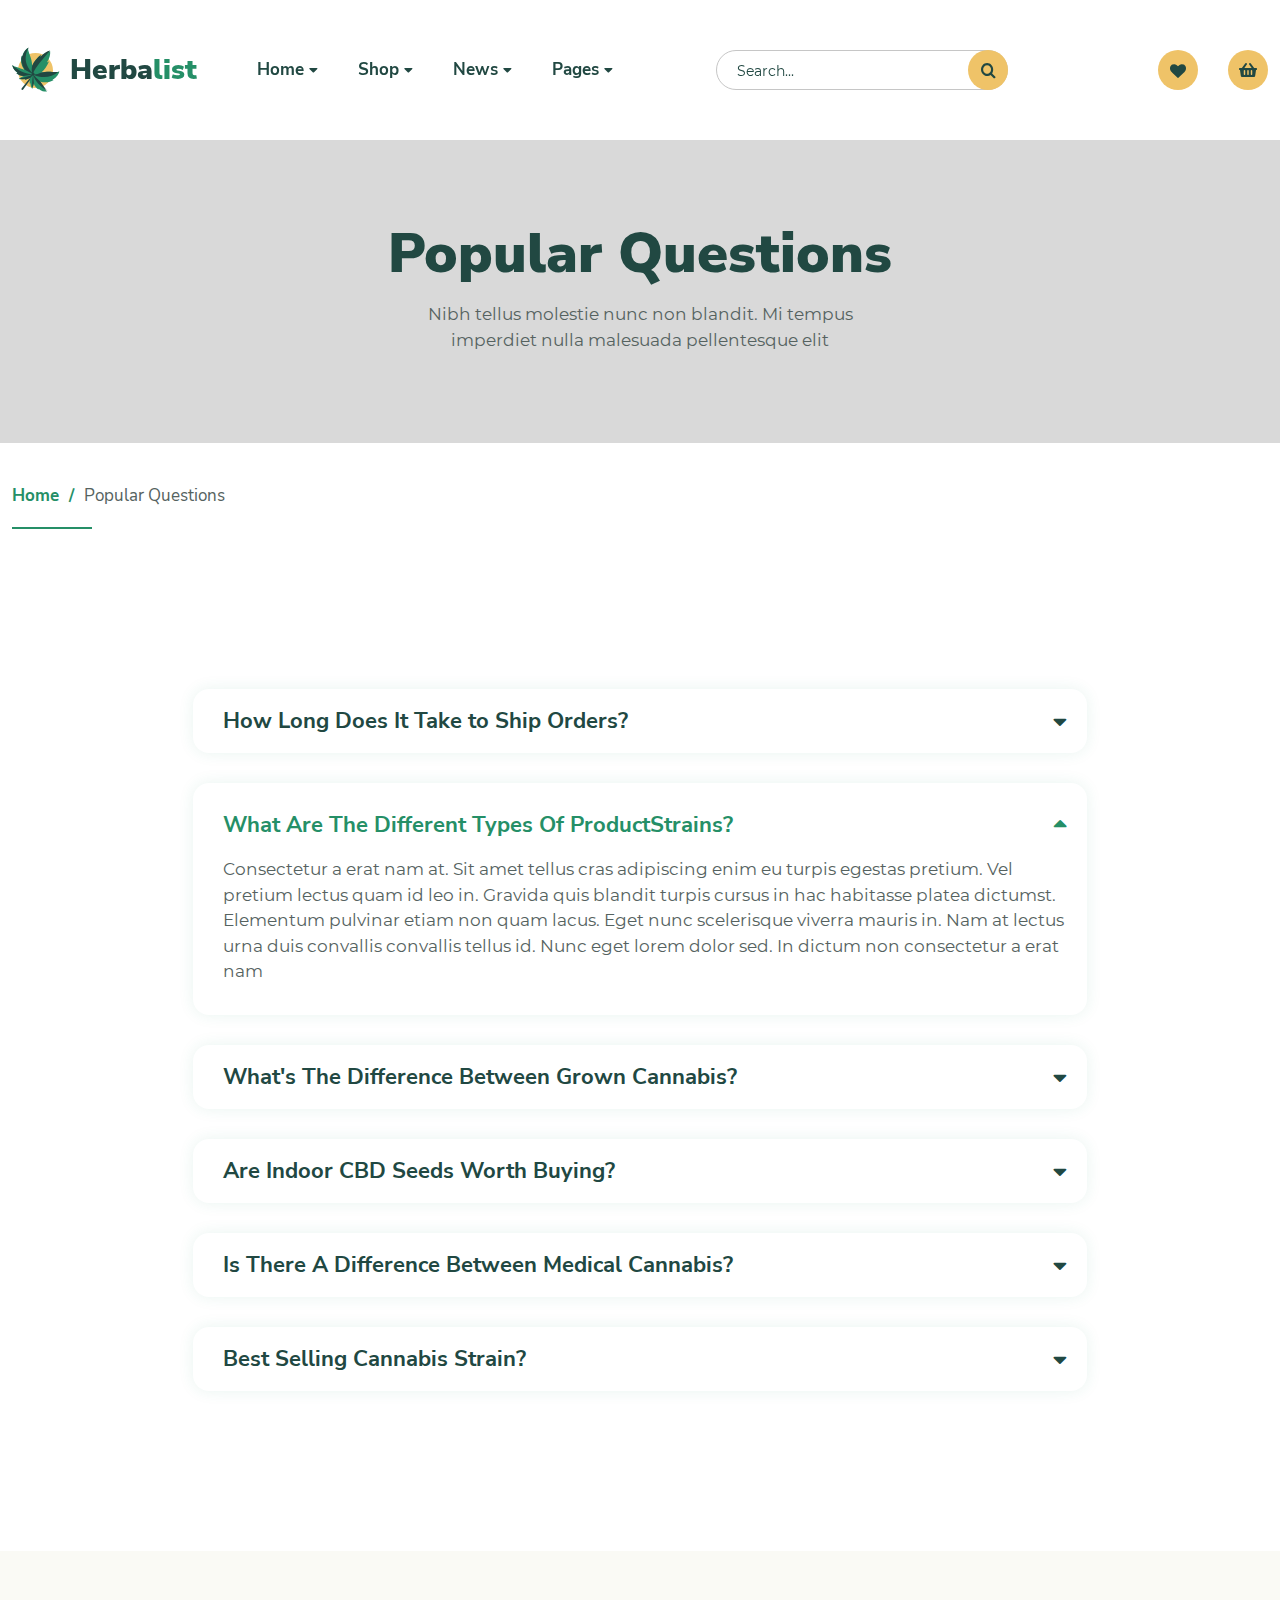
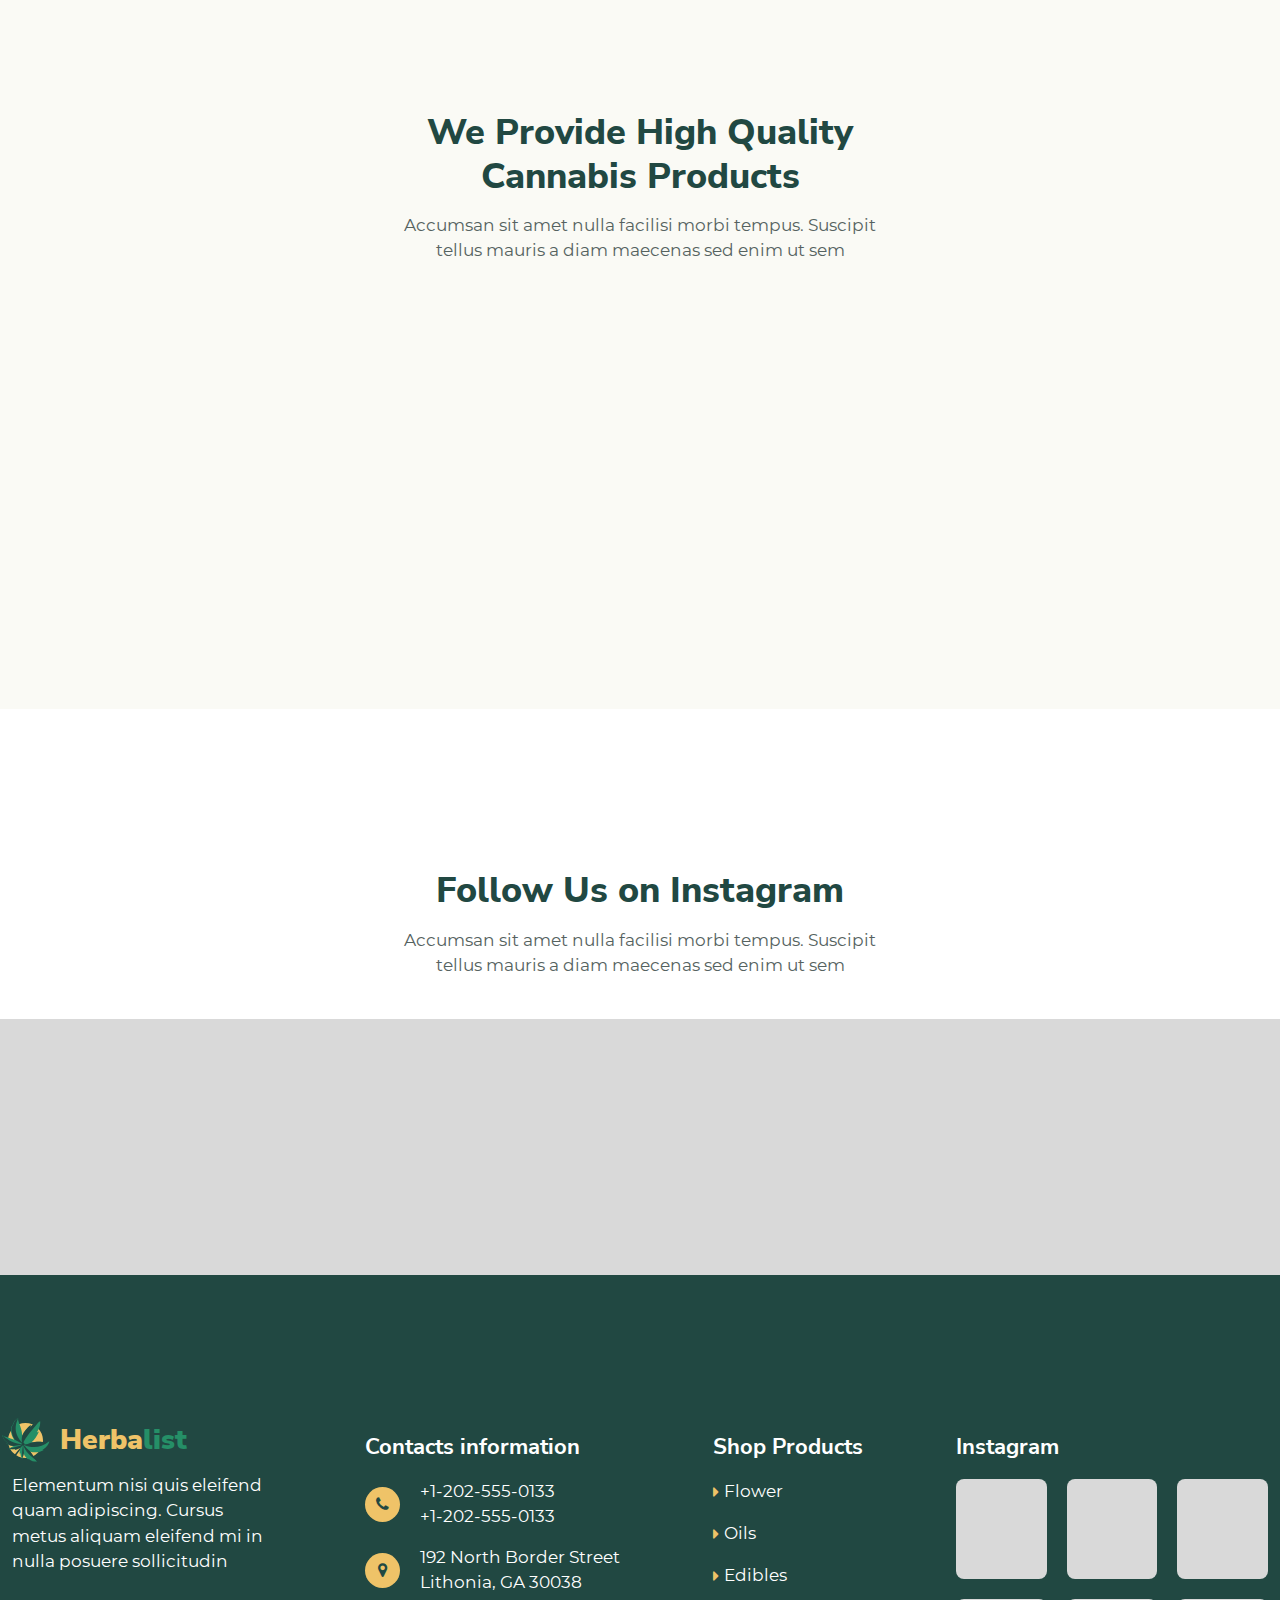
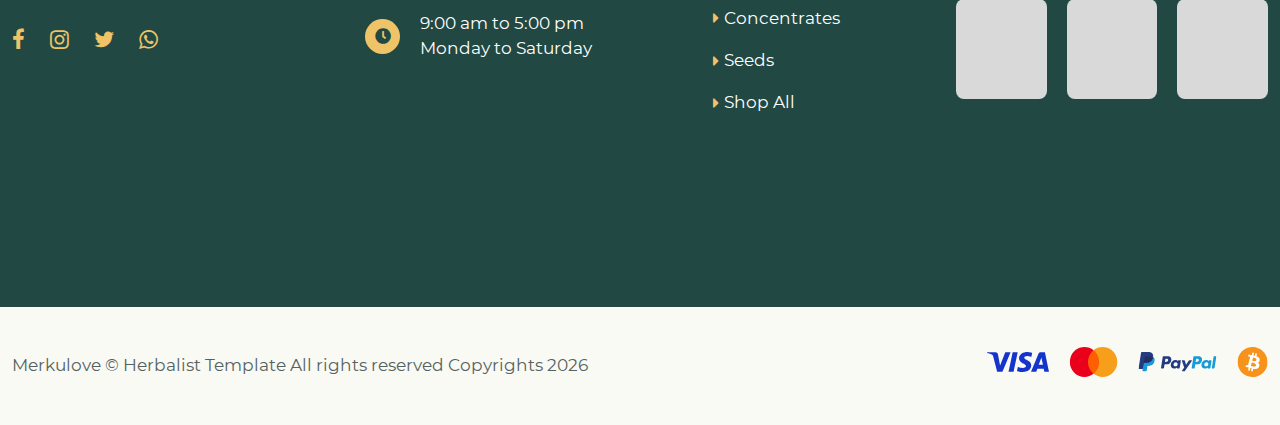
<file: faq.html>
<!DOCTYPE html>
<html lang="en">
    <head>
        <meta charset="UTF-8" />
        <meta name="viewport" content="width=device-width, initial-scale=1.0, minimum-scale=1.0" />
        <meta http-equiv="X-UA-Compatible" content="ie=edge" />
        <title>FAQ | Herbalist</title>
        <link rel="stylesheet preload" as="style" href="css/preload.min.css" />
        <link rel="stylesheet preload" as="style" href="css/icomoon.css" />
        <link rel="stylesheet preload" as="style" href="css/libs.min.css" />

        <link rel="stylesheet" href="css/faq.min.css" />
    </head>
    <body>
        <header class="header d-flex flex-wrap align-items-center" data-page="faq" data-overlay="@@overlay">
            <div class="container d-flex flex-wrap flex-xl-nowrap align-items-center justify-content-between">
                <a class="brand header_logo d-flex align-items-center" href="index.html">
                    <span class="logo">
                        <svg width="48" height="45" viewBox="0 0 48 45" fill="none" xmlns="http://www.w3.org/2000/svg">
                            <g clip-path="url(#logoHeader)">
                                <circle cx="23.5" cy="23.4998" r="17.5" fill="#EFC368" />
                                <path
                                    d="M9.79512 42.7418V42.7418C9.34023 42.4033 9.31895 41.6825 9.74864 41.1504L20.897 27.3735L21.6772 27.954L11.3571 42.3414C10.9578 42.9017 10.25 43.0802 9.79512 42.7418Z"
                                    fill="#214842"
                                />
                                <path
                                    d="M26.6771 42.8479C24.3476 41.406 22.6473 39.3633 21.68 36.619C21.6593 36.5586 21.6359 36.5018 21.6151 36.4414C21.4922 39.036 20.3226 40.6907 20.2435 42.0699C19.132 40.0735 18.4588 38.1106 18.4647 36.206C18.1821 36.2953 17.9437 36.5019 17.8208 36.958C17.3874 35.131 17.6447 32.9512 18.3642 30.5317C18.3464 30.5407 18.3321 30.5524 18.317 30.5578C16.2065 31.901 14.1964 32.7376 12.3296 32.8201C12.7376 32.5789 12.8705 32.2927 12.875 31.9938C11.0458 32.5244 8.97337 32.4184 6.74791 31.9002C8.04923 31.4476 9.32012 29.8636 11.7803 29.0303C11.6909 29.0245 11.5988 29.0222 11.5182 29.0119C8.64916 28.8206 6.24349 27.758 4.23021 25.933C4.69937 26.0793 5.11342 26.0499 5.44359 25.7948C1.69403 23.2492 0.824471 20.6681 0.188852 18.0841C0.246001 18.1328 0.303978 18.1877 0.364647 18.239C2.42593 19.949 7.42129 20.651 12.0076 22.6794C11.9954 22.659 11.9796 22.6359 11.9709 22.6182C8.85487 17.65 8.34457 13.0834 9.54543 8.78741C9.58318 9.21335 9.74327 9.53553 10.0257 9.75395C11.6092 4.78897 13.794 2.1021 16.3564 0.847511C14.6956 3.40296 20.6028 11.3757 20.0354 18.9763C20.067 18.905 20.0933 18.8408 20.1285 18.7722C21.8813 14.7689 24.9437 11.1591 29.0134 7.86035C28.3949 8.82752 28.0996 9.53433 28.39 10.3354C31.404 6.98018 34.6553 4.90665 38.1701 4.24101C38.4991 7.80318 37.4021 11.5 35.0076 15.3221C35.8577 15.3804 36.4557 14.9017 37.2149 14.0407C35.1295 18.9466 32.4473 22.9381 29.0008 25.7322C29.1119 25.6872 29.2212 25.652 29.3359 25.6097C29.3421 25.6088 29.3448 25.6052 29.3537 25.6007C36.0383 23.3432 44.4319 26.1635 47.0271 24.609L47.0298 24.6054C47.1919 24.5148 47.3285 24.3994 47.444 24.2681C46.9443 27.0771 44.9637 29.9178 40.6276 32.8085C40.9181 33.0162 41.2754 33.084 41.6891 33.0038C37.8727 35.3512 33.3229 36.116 27.6566 34.4662C27.7021 34.5229 27.7477 34.5796 27.7924 34.6301C31.0172 38.5605 33.0746 43.2124 35.3315 44.5604C32.6759 44.6643 29.9551 44.5399 26.4711 41.6346C26.3186 42.0347 26.4036 42.4346 26.6771 42.8479Z"
                                    fill="#258F67"
                                />
                                <path
                                    d="M21.6964 27.3339C21.6964 27.3339 16.6815 25.0813 12.6419 22.5125C9.405 17.4567 8.82341 12.8418 9.98562 8.52346C10.0299 8.95377 10.1971 9.28105 10.4873 9.50533C12.0295 4.51719 14.2143 1.83603 16.8028 0.605255C16.8064 0.60798 7.27498 14.1519 21.6964 27.3339Z"
                                    fill="#214842"
                                />
                                <path
                                    d="M20.7347 26.7685C20.7347 26.7685 18.8112 24.2889 20.2761 18.3905C22.0786 14.3957 25.1468 10.758 29.1883 7.40349C28.563 8.37328 28.2585 9.07826 28.5221 9.86229C31.5371 6.47721 34.7524 4.352 38.1907 3.61065C30.819 11.8745 24.022 19.9355 20.7347 26.7685Z"
                                    fill="#214842"
                                />
                                <path
                                    d="M46.9734 24.4342C38.3251 31.4347 29.6485 31.3625 20.9666 27.3752C22.7954 28.1005 26.1505 27.0664 29.4339 25.6238C29.44 25.6229 29.4427 25.6193 29.4516 25.6147C36.1028 23.294 44.3824 26.0159 46.9734 24.4342Z"
                                    fill="#214842"
                                />
                                <path
                                    d="M35.7432 43.9906C28.1977 39.4093 22.5531 34.0408 20.9998 26.9998C20.9998 26.9998 24.4082 31.2641 28.0546 34.2607C31.3346 38.117 33.4955 42.6236 35.7432 43.9906Z"
                                    fill="#214842"
                                />
                                <path
                                    d="M20.3668 41.3979C19.9237 36.5216 20.2623 31.7313 21.1995 26.9998C21.389 30.1599 21.57 33.3522 21.8533 36.069C21.8345 36.0107 21.8131 35.9559 21.7944 35.8976C21.6233 38.4267 20.4668 40.0586 20.3668 41.3979Z"
                                    fill="#214842"
                                />
                                <path
                                    d="M18.8106 30.5696C16.6844 31.8631 14.6463 32.6483 12.7329 32.6764C13.1445 32.445 13.2725 32.1601 13.2683 31.8585C11.4067 32.3402 9.27681 32.172 6.97768 31.5834C12.1204 30.7173 16.9056 29.3275 21.2743 27.331C20.976 28.0954 19.9814 29.3077 18.8106 30.5696Z"
                                    fill="#214842"
                                />
                                <path
                                    d="M20.9696 27.2397C20.732 27.2913 15.5252 28.3696 11.6631 29.0039C8.78877 28.8184 6.38068 27.7577 4.3675 25.9313C4.83726 26.0771 5.25222 26.0465 5.58362 25.7899C1.83231 23.2444 0.966829 20.6567 0.335772 18.0657C0.392925 18.1144 0.450895 18.1693 0.51157 18.2206C6.50769 23.538 13.1637 27.0346 20.9696 27.2397Z"
                                    fill="#214842"
                                />
                                <path
                                    d="M22.2931 28.0032C21.7944 28.665 20.8543 28.7971 20.1924 28.2984C19.5306 27.7997 19.3985 26.8595 19.8972 26.1977C20.3959 25.5359 21.336 25.4038 21.9979 25.9025C22.6597 26.4012 22.7918 27.3413 22.2931 28.0032Z"
                                    fill="#214842"
                                />
                            </g>
                            <defs>
                                <clipPath id="logoHeader">
                                    <rect width="48" height="45" fill="white" />
                                </clipPath>
                            </defs>
                        </svg>
                    </span>
                    <span class="accent">Herba</span>
                    <span>list</span>
                </a>
                <nav class="header_nav">
                    <ul class="header_nav-list">
                        <li class="header_nav-list_item dropdown">
                            <a
                                class="nav-link dropdown-toggle d-inline-flex align-items-center"
                                href="#"
                                data-bs-toggle="collapse"
                                data-bs-target="#homeMenu"
                                aria-expanded="false"
                                aria-controls="homeMenu"
                            >
                                Home
                                <i class="icon-caret_down icon"></i>
                            </a>
                            <div class="dropdown-menu collapse" id="homeMenu">
                                <ul class="dropdown-list">
                                    <li class="list-item nav-item" data-page="home">
                                        <a class="dropdown-item" href="index.html">Home 01</a>
                                    </li>
                                    <li class="list-item nav-item" data-page="home2">
                                        <a class="dropdown-item" href="index2.html">Home 02</a>
                                    </li>
                                </ul>
                            </div>
                        </li>
                        <li class="header_nav-list_item dropdown">
                            <a
                                class="nav-link dropdown-toggle d-inline-flex align-items-center"
                                href="#"
                                data-bs-toggle="collapse"
                                data-bs-target="#shopMenu"
                                aria-expanded="false"
                                aria-controls="shopMenu"
                            >
                                Shop
                                <i class="icon-caret_down icon"></i>
                            </a>
                            <div class="dropdown-menu collapse" id="shopMenu">
                                <ul class="dropdown-list">
                                    <li class="list-item nav-item" data-page="shop">
                                        <a class="dropdown-item" href="shop.html">Shop 01</a>
                                    </li>
                                    <li class="list-item nav-item" data-page="shop2">
                                        <a class="dropdown-item" href="shop2.html">Shop 02</a>
                                    </li>
                                    <li class="list-item nav-item" data-page="product">
                                        <a class="dropdown-item" href="product.html">Single Product 01</a>
                                    </li>
                                    <li class="list-item nav-item" data-page="product2">
                                        <a class="dropdown-item" href="product2.html">Single Product 02</a>
                                    </li>
                                    <li class="list-item nav-item" data-page="compare">
                                        <a class="dropdown-item" href="compare.html">Compare List</a>
                                    </li>
                                </ul>
                            </div>
                        </li>
                        <li class="header_nav-list_item dropdown">
                            <a
                                class="nav-link dropdown-toggle d-inline-flex align-items-center"
                                href="#"
                                data-bs-toggle="collapse"
                                data-bs-target="#newsMenu"
                                aria-expanded="false"
                                aria-controls="newsMenu"
                            >
                                News
                                <i class="icon-caret_down icon"></i>
                            </a>
                            <div class="dropdown-menu collapse" id="newsMenu">
                                <ul class="dropdown-list">
                                    <li class="list-item nav-item" data-page="news">
                                        <a class="dropdown-item" href="news.html">News 01</a>
                                    </li>
                                    <li class="list-item nav-item" data-page="news2">
                                        <a class="dropdown-item" href="news2.html">News 02</a>
                                    </li>
                                    <li class="list-item nav-item" data-page="post">
                                        <a class="dropdown-item" href="post.html">Single Post 01</a>
                                    </li>
                                    <li class="list-item nav-item" data-page="post2">
                                        <a class="dropdown-item" href="post2.html">Single Post 02</a>
                                    </li>
                                </ul>
                            </div>
                        </li>
                        <li class="header_nav-list_item dropdown">
                            <a
                                class="nav-link dropdown-toggle d-inline-flex align-items-center"
                                href="#"
                                data-bs-toggle="collapse"
                                data-bs-target="#pagesMenu"
                                aria-expanded="false"
                                aria-controls="pagesMenu"
                            >
                                Pages
                                <i class="icon-caret_down icon"></i>
                            </a>
                            <div class="dropdown-menu collapse" id="pagesMenu">
                                <ul class="dropdown-list">
                                    <li class="list-item nav-item" data-page="about">
                                        <a class="dropdown-item" href="about.html">About</a>
                                    </li>
                                    <li class="list-item nav-item" data-page="team">
                                        <a class="dropdown-item" href="team.html">Team</a>
                                    </li>
                                    <li class="list-item nav-item" data-page="faq">
                                        <a class="dropdown-item" href="faq.html">FAQ</a>
                                    </li>
                                    <li class="list-item nav-item" data-page="contacts">
                                        <a class="dropdown-item" href="contacts.html">Contacts 01</a>
                                    </li>
                                    <li class="list-item nav-item" data-page="contacts2">
                                        <a class="dropdown-item" href="contacts2.html">Contacts 02</a>
                                    </li>
                                    <li class="list-item nav-item" data-page="404">
                                        <a class="dropdown-item" href="404.html">Error Page</a>
                                    </li>
                                </ul>
                            </div>
                        </li>
                    </ul>
                </nav>
                <span class="header_trigger d-inline-flex d-xl-none flex-column justify-content-between">
                    <span class="line line--short"></span>
                    <span class="line line"></span>
                    <span class="line line--short"></span>
                    <span class="line line"></span>
                </span>
                <div class="header_user d-flex justify-content-end align-items-center">
                    <form class="header_user-search" action="#" method="get" data-type="searchForm">
                        <input class="header_user-search_field field required" type="text" placeholder="Search..." />
                        <button
                            class="header_user-search_btn header_user-action d-inline-flex align-items-center justify-content-center"
                            type="submit"
                            data-trigger="search"
                        >
                            <i class="icon-search"></i>
                        </button>
                    </form>
                    <a class="header_user-action d-inline-flex align-items-center justify-content-center" href="wishlist.html">
                        <i class="icon-heart"></i>
                    </a>
                    <a
                        class="header_user-action d-inline-flex align-items-center justify-content-center"
                        data-bs-toggle="offcanvas"
                        data-bs-target="#cartOffcanvas"
                        aria-controls="cartOffcanvas"
                    >
                        <i class="icon-basket"></i>
                    </a>
                </div>
            </div>
        </header>
        <header class="page">
            <div class="page_main container-fluid">
                <div class="container">
                    <h1 class="page_header">Popular Questions</h1>
                    <p class="page_text">Nibh tellus molestie nunc non blandit. Mi tempus imperdiet nulla malesuada pellentesque elit</p>
                </div>
            </div>
            <div class="container">
                <ul class="page_breadcrumbs d-flex flex-wrap">
                    <li class="page_breadcrumbs-item">
                        <a class="link" href="index.html">Home</a>
                    </li>

                    <li class="page_breadcrumbs-item current">
                        <span>Popular Questions</span>
                    </li>
                </ul>
            </div>
        </header>
        <!-- FAQ content start -->
        <main>
            <!-- Features section start -->
            <div class="accordion section">
                <div class="container">
                    <div class="accordion_component" id="accordionComponent">
                        <!-- item 1 -->
                        <div class="accordion_component-item">
                            <h4
                                class="accordion_component-item_header d-flex justify-content-between align-items-center collapsed"
                                data-bs-toggle="collapse"
                                data-bs-target="#item-1"
                            >
                                How Long Does It Take to Ship Orders?
                                <span class="wrapper">
                                    <i class="icon-caret_down icon"></i>
                                </span>
                            </h4>
                            <div id="item-1" class="accordion-collapse collapse" data-bs-parent="#accordionComponent">
                                <div class="accordion_component-item_body">
                                    Consectetur a erat nam at. Sit amet tellus cras adipiscing enim eu turpis egestas pretium. Vel pretium
                                    lectus quam id leo in. Gravida quis blandit turpis cursus in hac habitasse platea dictumst. Elementum
                                    pulvinar etiam.
                                </div>
                            </div>
                        </div>
                        <!-- item 2 -->
                        <div class="accordion_component-item">
                            <h4
                                class="accordion_component-item_header d-flex justify-content-between align-items-center"
                                data-bs-toggle="collapse"
                                data-bs-target="#item-2"
                            >
                                What Are The Different Types Of ProductStrains?
                                <span class="wrapper">
                                    <i class="icon-caret_down icon transform"></i>
                                </span>
                            </h4>
                            <div id="item-2" class="accordion-collapse collapse show" data-bs-parent="#accordionComponent">
                                <div class="accordion_component-item_body">
                                    Consectetur a erat nam at. Sit amet tellus cras adipiscing enim eu turpis egestas pretium. Vel pretium
                                    lectus quam id leo in. Gravida quis blandit turpis cursus in hac habitasse platea dictumst. Elementum
                                    pulvinar etiam non quam lacus. Eget nunc scelerisque viverra mauris in. Nam at lectus urna duis
                                    convallis convallis tellus id. Nunc eget lorem dolor sed. In dictum non consectetur a erat nam
                                </div>
                            </div>
                        </div>
                        <!-- item 3 -->
                        <div class="accordion_component-item">
                            <h4
                                class="accordion_component-item_header d-flex justify-content-between align-items-center collapsed"
                                data-bs-toggle="collapse"
                                data-bs-target="#item-3"
                            >
                                What's The Difference Between Grown Cannabis?
                                <span class="wrapper">
                                    <i class="icon-caret_down icon"></i>
                                </span>
                            </h4>
                            <div id="item-3" class="accordion-collapse collapse" data-bs-parent="#accordionComponent">
                                <div class="accordion_component-item_body">
                                    Consectetur a erat nam at. Sit amet tellus cras adipiscing enim eu turpis egestas pretium. Vel pretium
                                    lectus quam id leo in. Gravida quis blandit turpis cursus in hac habitasse platea dictumst. Elementum
                                    pulvinar etiam non quam lacus. Eget nunc scelerisque viverra mauris in.
                                </div>
                            </div>
                        </div>
                        <!-- item 4 -->
                        <div class="accordion_component-item">
                            <h4
                                class="accordion_component-item_header d-flex justify-content-between align-items-center collapsed"
                                data-bs-toggle="collapse"
                                data-bs-target="#item-4"
                            >
                                Are Indoor CBD Seeds Worth Buying?
                                <span class="wrapper">
                                    <i class="icon-caret_down icon"></i>
                                </span>
                            </h4>
                            <div id="item-4" class="accordion-collapse collapse" data-bs-parent="#accordionComponent">
                                <div class="accordion_component-item_body">
                                    Consectetur a erat nam at. Sit amet tellus cras adipiscing enim eu turpis egestas pretium. Vel pretium
                                    lectus quam id leo in. Gravida quis blandit turpis cursus in hac habitasse platea dictumst. Elementum
                                    pulvinar etiam non quam lacus. Eget nunc scelerisque viverra mauris in. Elementum pulvinar etiam non
                                    quam lacus. Eget nunc scelerisque viverra mauris in.
                                </div>
                            </div>
                        </div>
                        <!-- item 5 -->
                        <div class="accordion_component-item">
                            <h4
                                class="accordion_component-item_header d-flex justify-content-between align-items-center collapsed"
                                data-bs-toggle="collapse"
                                data-bs-target="#item-5"
                            >
                                Is There A Difference Between Medical Cannabis?
                                <span class="wrapper">
                                    <i class="icon-caret_down icon"></i>
                                </span>
                            </h4>
                            <div id="item-5" class="accordion-collapse collapse" data-bs-parent="#accordionComponent">
                                <div class="accordion_component-item_body">
                                    Consectetur a erat nam at. Sit amet tellus cras adipiscing enim eu turpis egestas pretium. Vel pretium
                                    lectus quam id leo in. Gravida quis blandit turpis cursus in hac habitasse platea dictumst. Elementum
                                    pulvinar etiam non quam lacus.
                                </div>
                            </div>
                        </div>
                        <!-- item 6 -->
                        <div class="accordion_component-item">
                            <h4
                                class="accordion_component-item_header d-flex justify-content-between align-items-center collapsed"
                                data-bs-toggle="collapse"
                                data-bs-target="#item-6"
                            >
                                Best Selling Cannabis Strain?
                                <i class="icon-caret_down icon"></i>
                            </h4>
                            <div id="item-6" class="accordion-collapse collapse" data-bs-parent="#accordionComponent">
                                <div class="accordion_component-item_body">
                                    Consectetur a erat nam at. Sit amet tellus cras adipiscing enim eu turpis egestas pretium. Vel pretium
                                    lectus quam id leo in. Gravida quis blandit turpis cursus in hac habitasse platea dictumst. Elementum
                                    pulvinar etiam non quam lacus. Sit amet tellus cras adipiscing enim.
                                </div>
                            </div>
                        </div>
                    </div>
                </div>
            </div>
            <!-- Features section start -->
            <section class="features section">
                <div class="container">
                    <div class="features_header">
                        <h2 class="features_header-title">We Provide High Quality <span class="linebreak">Cannabis Products</span></h2>
                        <p class="features_header-text">
                            Accumsan sit amet nulla facilisi morbi tempus. Suscipit tellus mauris a diam maecenas sed enim ut sem
                        </p>
                    </div>
                    <ul class="features_list features-list d-md-flex flex-wrap justify-content-xl-between">
                        <li
                            class="features-list_item col-md-6 col-xl-3 d-flex flex-column align-items-center"
                            data-order="1"
                            data-aos="fade-up"
                        >
                            <span class="icon d-flex align-items-center justify-content-center">
                                <svg class="" width="50" height="35" viewBox="0 0 50 35" fill="none" xmlns="http://www.w3.org/2000/svg">
                                    <path
                                        fill-rule="evenodd"
                                        clip-rule="evenodd"
                                        d="M31.6328 28.5714C31.6328 25.1954 34.3793 22.449 37.7553 22.449C41.1313 22.449 43.8777 25.1954 43.8777 28.5714C43.8777 31.9474 41.1318 34.6939 37.7553 34.6939C34.3793 34.6939 31.6328 31.9474 31.6328 28.5714ZM34.694 28.5714C34.694 30.2597 36.067 31.6326 37.7553 31.6326C39.4435 31.6326 40.8165 30.2598 40.8165 28.5714C40.8165 26.8832 39.4435 25.5102 37.7553 25.5102C36.067 25.5102 34.694 26.8832 34.694 28.5714Z"
                                        fill="currentColor"
                                    />
                                    <path
                                        fill-rule="evenodd"
                                        clip-rule="evenodd"
                                        d="M11.2246 28.5714C11.2246 25.1954 13.9711 22.449 17.3471 22.449C20.723 22.449 23.4695 25.1954 23.4695 28.5714C23.4695 31.9474 20.723 34.6939 17.3471 34.6939C13.9711 34.6939 11.2246 31.9474 11.2246 28.5714ZM14.2858 28.5714C14.2858 30.2597 15.6588 31.6326 17.3471 31.6326C19.0353 31.6326 20.4083 30.2598 20.4083 28.5714C20.4083 26.8832 19.0348 25.5102 17.3471 25.5102C15.6588 25.5102 14.2858 26.8832 14.2858 28.5714Z"
                                        fill="currentColor"
                                    />
                                    <path
                                        d="M40.9047 5.85977C40.6207 5.39516 40.0431 5.10205 39.4115 5.10205H31.6113V7.85397H38.3811L42.9309 15.3061L45.9175 14.0696L40.9047 5.85977Z"
                                        fill="currentColor"
                                    />
                                    <rect x="21.4277" y="25.5103" width="11.2245" height="4.08163" fill="currentColor" />
                                    <path
                                        d="M10.5642 25.5103H4.74045C3.81252 25.5103 3.06055 26.4239 3.06055 27.5511C3.06055 28.6784 3.81262 29.5919 4.74045 29.5919H10.5643C11.4923 29.5919 12.2442 28.6782 12.2442 27.5511C12.2442 26.4238 11.4921 25.5103 10.5642 25.5103Z"
                                        fill="currentColor"
                                    />
                                    <path
                                        d="M49.6733 17.5633L46.6175 13.4888C46.3239 13.0963 45.8708 12.8668 45.3907 12.8668H34.1014V1.60832C34.1014 0.719925 33.4059 0 32.5479 0H6.65508C5.79696 0 5.10156 0.720024 5.10156 1.60832C5.10156 2.49661 5.79706 3.21663 6.65508 3.21663H30.9943V14.4751C30.9943 15.3635 31.6898 16.0835 32.5478 16.0835H44.6299L46.8924 19.1007V27.3956H42.5942C41.736 27.3956 41.0406 28.1156 41.0406 29.0039C41.0406 29.8923 41.7361 30.6122 42.5942 30.6122H48.4459C49.304 30.6122 49.9994 29.8922 49.9995 29.0039V18.5498C49.9995 18.1927 49.8846 17.8453 49.6733 17.5633Z"
                                        fill="currentColor"
                                    />
                                    <path
                                        d="M10.6991 18.3673H3.58707C2.73307 18.3673 2.04102 19.281 2.04102 20.4081C2.04102 21.5354 2.73316 22.4489 3.58707 22.4489H10.699C11.553 22.4489 12.2451 21.5353 12.2451 20.4081C12.2452 19.281 11.553 18.3673 10.6991 18.3673Z"
                                        fill="currentColor"
                                    />
                                    <path
                                        d="M15.7001 12.2449H1.64682C0.737262 12.2449 0 13.1585 0 14.2858C0 15.413 0.737262 16.3265 1.64682 16.3265H15.7001C16.6098 16.3265 17.3469 15.4129 17.3469 14.2858C17.3469 13.1586 16.6098 12.2449 15.7001 12.2449Z"
                                        fill="currentColor"
                                    />
                                    <path
                                        d="M17.7411 6.12244H3.68784C2.77818 6.12244 2.04102 7.03609 2.04102 8.16325C2.04102 9.29055 2.77828 10.2041 3.68784 10.2041H17.7411C18.6508 10.2041 19.388 9.29042 19.388 8.16325C19.3881 7.03609 18.6508 6.12244 17.7411 6.12244Z"
                                        fill="currentColor"
                                    />
                                </svg>
                            </span>
                            <h4 class="title">Free Shipping & Returns</h4>
                            <p class="text">Quis risus sed vulputate odio ut. Arcu vitae elementum curabitur vitae nunc</p>
                        </li>
                        <li
                            class="features-list_item col-md-6 col-xl-3 d-flex flex-column align-items-center"
                            data-order="2"
                            data-aos="fade-up"
                        >
                            <span class="icon d-flex align-items-center justify-content-center">
                                <svg class="" width="50" height="50" viewBox="0 0 50 50" fill="none" xmlns="http://www.w3.org/2000/svg">
                                    <path
                                        fill-rule="evenodd"
                                        clip-rule="evenodd"
                                        d="M0 25C0 11.2156 11.2156 0 25 0C38.7844 0 50 11.2156 50 25C50 38.7844 38.7844 50 25 50C11.2156 50 0 38.7844 0 25ZM3.125 25C3.125 37.0625 12.9375 46.875 25 46.875C37.0625 46.875 46.875 37.0625 46.875 25C46.875 12.9375 37.0625 3.125 25 3.125C12.9375 3.125 3.125 12.9375 3.125 25Z"
                                        fill="currentColor"
                                    />
                                    <path
                                        d="M25.5109 23.9229C22.8562 23.9229 20.613 22.4689 20.613 20.7483C20.613 19.0277 22.8562 17.5737 25.5109 17.5737C27.013 17.5737 28.404 18.0308 29.3248 18.8245C29.9975 19.4054 31.026 19.3515 31.6301 18.6912C32.2309 18.0372 32.1689 17.034 31.493 16.4499C30.3501 15.4626 28.8154 14.7959 27.1436 14.5324V12.8118C27.1436 11.9356 26.4121 11.2245 25.5109 11.2245C24.6097 11.2245 23.8783 11.9356 23.8783 12.8118V14.5261C20.1558 15.1166 17.3477 17.6816 17.3477 20.7483C17.3477 24.2499 21.0113 27.0975 25.5109 27.0975C28.1656 27.0975 30.4089 28.5515 30.4089 30.2721C30.4089 31.9927 28.1656 33.4467 25.5109 33.4467C24.0089 33.4467 22.6179 32.9896 21.697 32.1959C21.0244 31.6118 19.9926 31.6689 19.3917 32.3292C18.7909 32.9832 18.853 33.9864 19.5289 34.5705C20.6717 35.561 22.2064 36.2245 23.8783 36.4912V38.2086C23.8783 39.0848 24.6097 39.7959 25.5109 39.7959C26.4121 39.7959 27.1436 39.0848 27.1436 38.2086V36.4943C30.866 35.9039 33.6742 33.3388 33.6742 30.2721C33.6742 26.7705 30.0105 23.9229 25.5109 23.9229Z"
                                        fill="currentColor"
                                    />
                                </svg>
                            </span>
                            <h4 class="title">Money Back Guarantee</h4>
                            <p class="text">Quis risus sed vulputate odio ut. Arcu vitae elementum curabitur vitae nunc sed</p>
                        </li>
                        <li
                            class="features-list_item col-md-6 col-xl-3 d-flex flex-column align-items-center"
                            data-order="3"
                            data-aos="fade-up"
                        >
                            <span class="icon d-flex align-items-center justify-content-center">
                                <svg class="" width="47" height="50" viewBox="0 0 47 50" fill="none" xmlns="http://www.w3.org/2000/svg">
                                    <path
                                        fill-rule="evenodd"
                                        clip-rule="evenodd"
                                        d="M41.2292 20.6684H41.3542C44.2277 20.6684 46.2265 23.8244 46.2264 26.485V34.2202C46.2264 36.6336 44.5398 38.3044 41.8538 38.49L40.6669 40.2227C38.3206 43.3138 34.6389 45.126 30.7349 45.1113C30.5595 46.2319 30.0354 47.2703 29.2356 48.0817C28.0503 49.2834 26.4339 49.9728 24.7381 50C21.3125 50.0002 18.5257 47.2672 18.4915 43.8738C18.5146 40.9805 20.5779 38.4977 23.4397 37.9196C26.7861 37.2434 30.0524 39.3828 30.7349 42.698C33.8524 42.7127 36.7936 41.2673 38.6681 38.7995L38.793 38.6139H37.3563C37.3328 38.6128 37.3092 38.611 37.2858 38.6086C36.634 38.5395 36.1622 37.9601 36.2319 37.3144V22.1535C36.2319 21.4108 36.6692 20.6683 37.3563 20.6683H38.7306V17.6361C38.7306 9.26299 31.8786 2.47514 23.4264 2.47514C14.9742 2.47514 8.12218 9.26299 8.12218 17.6361V20.6683H9.49645C10.1836 20.6683 10.6208 21.4109 10.6208 22.1535V37.3144C10.6233 37.3376 10.6251 37.361 10.6262 37.3843C10.6571 38.0329 10.1512 38.5836 9.49645 38.614H4.87398L4.85772 38.6138C4.84166 38.6136 4.82563 38.6133 4.80954 38.6128C2.08503 38.5442 -0.0676036 36.3007 0.00162401 33.6017V25.8665C0.00162401 23.0817 2.12544 20.6684 4.87398 20.6684H5.62353V17.6362C5.62353 7.89601 13.594 0 23.4264 0C33.2587 0 41.2292 7.89601 41.2292 17.6362V20.6684ZM4.87398 36.1387H8.12218V23.1436H4.87398C3.49971 23.1436 2.50027 24.4431 2.50027 25.8664V33.6015C2.4992 33.6236 2.49836 33.6455 2.49776 33.6674C2.465 34.9999 3.52888 36.1063 4.87398 36.1387ZM27.4242 46.3492C26.732 47.0928 25.7593 47.5186 24.7382 47.525C22.7059 47.493 21.0566 45.8864 20.9903 43.8739C20.9894 41.8575 22.6388 40.2222 24.6743 40.2214C26.7097 40.2206 28.3604 41.8545 28.3613 43.8709V43.8739C28.4133 44.7927 28.0732 45.6909 27.4242 46.3492ZM41.3542 36.1387C42.1037 36.1387 43.7279 35.8912 43.7279 34.2204V26.4852C43.7279 25.062 42.7284 23.1437 41.3542 23.1437H38.7306V36.1387H41.3542Z"
                                        fill="currentColor"
                                    />
                                </svg>
                            </span>
                            <h4 class="title">Online Support</h4>
                            <p class="text">Quis risus sed vulputate odio ut. Arcu vitae elementum curabitur vitae nunc sed</p>
                        </li>
                        <li
                            class="features-list_item col-md-6 col-xl-3 d-flex flex-column align-items-center"
                            data-order="4"
                            data-aos="fade-up"
                        >
                            <span class="icon d-flex align-items-center justify-content-center">
                                <svg class="" width="50" height="44" viewBox="0 0 50 44" fill="none" xmlns="http://www.w3.org/2000/svg">
                                    <path
                                        d="M47.311 27.6956C46.4686 27.6956 45.7849 28.3823 45.7849 29.2284V39.9578H3.05233V21.5645H19.8401C20.6826 21.5645 21.3663 20.8778 21.3663 20.0318C21.3663 19.1857 20.6826 18.499 19.8401 18.499H3.05233V12.3679H19.8401C20.6826 12.3679 21.3663 11.6812 21.3663 10.8351C21.3663 9.98905 20.6826 9.30237 19.8401 9.30237H3.05233C1.36744 9.30237 0 10.6757 0 12.3679V39.9578C0 41.6499 1.36744 43.0233 3.05233 43.0233H45.7849C47.4698 43.0233 48.8372 41.6499 48.8372 39.9578V29.2284C48.8372 28.3823 48.1535 27.6956 47.311 27.6956Z"
                                        fill="currentColor"
                                    />
                                    <path
                                        d="M14.7285 27.907H8.52695C7.67114 27.907 6.97656 28.6884 6.97656 29.6512C6.97656 30.614 7.67114 31.3954 8.52695 31.3954H14.7285C15.5843 31.3954 16.2789 30.614 16.2789 29.6512C16.2789 28.6884 15.5843 27.907 14.7285 27.907Z"
                                        fill="currentColor"
                                    />
                                    <path
                                        fill-rule="evenodd"
                                        clip-rule="evenodd"
                                        d="M38.3926 0.1248L49.0758 4.83422C49.6374 5.08225 50.0006 5.65052 50.0006 6.27844V12.5577C50.0006 21.2073 46.8964 26.2558 38.5514 31.1881C38.3163 31.3263 38.0538 31.3953 37.7913 31.3953C37.5288 31.3953 37.2663 31.3263 37.0313 31.1881C28.6862 26.2432 25.582 21.1947 25.582 12.5577V6.27844C25.582 5.65052 25.9453 5.08225 26.5038 4.83422L37.187 0.1248C37.5746 -0.0415999 38.005 -0.0415999 38.3926 0.1248ZM37.7913 28.0046C44.6163 23.7975 46.9483 19.807 46.9483 12.5577V7.31451L37.7913 3.27697L28.6344 7.31451V12.5577C28.6344 19.7976 30.9663 23.7881 37.7913 28.0046Z"
                                        fill="currentColor"
                                    />
                                    <path
                                        d="M42.4773 9.62645C41.8524 9.11805 40.9396 9.21674 40.4338 9.85971L35.8643 15.7392L34.0562 12.9579C33.6056 12.2701 32.7016 12.0877 32.0417 12.5423C31.3761 12.9998 31.1929 13.9299 31.6377 14.6147L34.5445 19.1006C34.8033 19.4983 35.2277 19.7436 35.6928 19.7675C35.7131 19.7675 35.7364 19.7675 35.7538 19.7675C36.1927 19.7675 36.6113 19.5641 36.8904 19.2053L42.7041 11.7288C43.2041 11.0829 43.1052 10.1438 42.4773 9.62645Z"
                                        fill="currentColor"
                                    />
                                </svg>
                            </span>
                            <h4 class="title">100% Secure Payment</h4>
                            <p class="text">Quis risus sed vulputate odio ut. Arcu vitae elementum curabitur vitae nunc sed</p>
                        </li>
                    </ul>
                </div>
            </section>
            <!-- Features section end -->
            <!-- Instagram section start -->
            <section class="instagram section--nopb">
                <div class="container">
                    <div class="instagram_header">
                        <h2 class="instagram_header-title">Follow Us on Instagram</h2>
                        <p class="instagram_header-text">
                            Accumsan sit amet nulla facilisi morbi tempus. Suscipit tellus mauris a diam maecenas sed enim ut sem
                        </p>
                    </div>
                </div>
                <div class="instagram_slider swiper">
                    <div class="swiper-wrapper">
                        <div class="instagram_slider-slide swiper-slide">
                            <a class="link" href="https://instagram.com" target="_blank" rel="noopener norefferer">
                                <picture>
                                    <source data-srcset="img/placeholder.jpg" srcset="img/placeholder.jpg" type="image/webp" />
                                    <img class="lazy" data-src="img/placeholder.jpg" src="img/placeholder.jpg" alt="instagram post" />
                                </picture>
                                <span class="overlay d-flex justify-content-center align-items-center">
                                    <i class="icon-instagram"></i>
                                </span>
                            </a>
                        </div>
                        <div class="instagram_slider-slide swiper-slide">
                            <a class="link" href="https://instagram.com" target="_blank" rel="noopener norefferer">
                                <picture>
                                    <source data-srcset="img/placeholder.jpg" srcset="img/placeholder.jpg" type="image/webp" />
                                    <img class="lazy" data-src="img/placeholder.jpg" src="img/placeholder.jpg" alt="instagram post" />
                                </picture>
                                <span class="overlay d-flex justify-content-center align-items-center">
                                    <i class="icon-instagram"></i>
                                </span>
                            </a>
                        </div>
                        <div class="instagram_slider-slide swiper-slide">
                            <a class="link" href="https://instagram.com" target="_blank" rel="noopener norefferer">
                                <picture>
                                    <source data-srcset="img/placeholder.jpg" srcset="img/placeholder.jpg" type="image/webp" />
                                    <img class="lazy" data-src="img/placeholder.jpg" src="img/placeholder.jpg" alt="instagram post" />
                                </picture>
                                <span class="overlay d-flex justify-content-center align-items-center">
                                    <i class="icon-instagram"></i>
                                </span>
                            </a>
                        </div>
                        <div class="instagram_slider-slide swiper-slide">
                            <a class="link" href="https://instagram.com" target="_blank" rel="noopener norefferer">
                                <picture>
                                    <source data-srcset="img/placeholder.jpg" srcset="img/placeholder.jpg" type="image/webp" />
                                    <img class="lazy" data-src="img/placeholder.jpg" src="img/placeholder.jpg" alt="instagram post" />
                                </picture>
                                <span class="overlay d-flex justify-content-center align-items-center">
                                    <i class="icon-instagram"></i>
                                </span>
                            </a>
                        </div>
                        <div class="instagram_slider-slide swiper-slide">
                            <a class="link" href="https://instagram.com" target="_blank" rel="noopener norefferer">
                                <picture>
                                    <source data-srcset="img/placeholder.jpg" srcset="img/placeholder.jpg" type="image/webp" />
                                    <img class="lazy" data-src="img/placeholder.jpg" src="img/placeholder.jpg" alt="instagram post" />
                                </picture>
                                <span class="overlay d-flex justify-content-center align-items-center">
                                    <i class="icon-instagram"></i>
                                </span>
                            </a>
                        </div>
                    </div>
                </div>
            </section>
            <!-- Instagram section end -->
        </main>
        <!-- FAQ content start -->
        <footer class="footer">
            <div class="footer_main section">
                <div class="container d-flex flex-column flex-md-row flex-wrap flex-xl-nowrap justify-content-xl-between">
                    <div class="footer_main-about footer_main-block col-md-6 col-xl-auto">
                        <a class="brand footer_main-about_brand d-flex align-items-center" href="index.html">
                            <span class="logo">
                                <svg width="48" height="45" viewBox="0 0 48 45" fill="none" xmlns="http://www.w3.org/2000/svg">
                                    <g clip-path="url(#logoFooter)">
                                        <circle cx="23.5" cy="23.4998" r="17.5" fill="#EFC368" />
                                        <path
                                            d="M9.79512 42.7418V42.7418C9.34023 42.4033 9.31895 41.6825 9.74864 41.1504L20.897 27.3735L21.6772 27.954L11.3571 42.3414C10.9578 42.9017 10.25 43.0802 9.79512 42.7418Z"
                                            fill="#214842"
                                        />
                                        <path
                                            d="M26.6771 42.8479C24.3476 41.406 22.6473 39.3633 21.68 36.619C21.6593 36.5586 21.6359 36.5018 21.6151 36.4414C21.4922 39.036 20.3226 40.6907 20.2435 42.0699C19.132 40.0735 18.4588 38.1106 18.4647 36.206C18.1821 36.2953 17.9437 36.5019 17.8208 36.958C17.3874 35.131 17.6447 32.9512 18.3642 30.5317C18.3464 30.5407 18.3321 30.5524 18.317 30.5578C16.2065 31.901 14.1964 32.7376 12.3296 32.8201C12.7376 32.5789 12.8705 32.2927 12.875 31.9938C11.0458 32.5244 8.97337 32.4184 6.74791 31.9002C8.04923 31.4476 9.32012 29.8636 11.7803 29.0303C11.6909 29.0245 11.5988 29.0222 11.5182 29.0119C8.64916 28.8206 6.24349 27.758 4.23021 25.933C4.69937 26.0793 5.11342 26.0499 5.44359 25.7948C1.69403 23.2492 0.824471 20.6681 0.188852 18.0841C0.246001 18.1328 0.303978 18.1877 0.364647 18.239C2.42593 19.949 7.42129 20.651 12.0076 22.6794C11.9954 22.659 11.9796 22.6359 11.9709 22.6182C8.85487 17.65 8.34457 13.0834 9.54543 8.78741C9.58318 9.21335 9.74327 9.53553 10.0257 9.75395C11.6092 4.78897 13.794 2.1021 16.3564 0.847511C14.6956 3.40296 20.6028 11.3757 20.0354 18.9763C20.067 18.905 20.0933 18.8408 20.1285 18.7722C21.8813 14.7689 24.9437 11.1591 29.0134 7.86035C28.3949 8.82752 28.0996 9.53433 28.39 10.3354C31.404 6.98018 34.6553 4.90665 38.1701 4.24101C38.4991 7.80318 37.4021 11.5 35.0076 15.3221C35.8577 15.3804 36.4557 14.9017 37.2149 14.0407C35.1295 18.9466 32.4473 22.9381 29.0008 25.7322C29.1119 25.6872 29.2212 25.652 29.3359 25.6097C29.3421 25.6088 29.3448 25.6052 29.3537 25.6007C36.0383 23.3432 44.4319 26.1635 47.0271 24.609L47.0298 24.6054C47.1919 24.5148 47.3285 24.3994 47.444 24.2681C46.9443 27.0771 44.9637 29.9178 40.6276 32.8085C40.9181 33.0162 41.2754 33.084 41.6891 33.0038C37.8727 35.3512 33.3229 36.116 27.6566 34.4662C27.7021 34.5229 27.7477 34.5796 27.7924 34.6301C31.0172 38.5605 33.0746 43.2124 35.3315 44.5604C32.6759 44.6643 29.9551 44.5399 26.4711 41.6346C26.3186 42.0347 26.4036 42.4346 26.6771 42.8479Z"
                                            fill="#258F67"
                                        />
                                        <path
                                            d="M21.6964 27.3339C21.6964 27.3339 16.6815 25.0813 12.6419 22.5125C9.405 17.4567 8.82341 12.8418 9.98562 8.52346C10.0299 8.95377 10.1971 9.28105 10.4873 9.50533C12.0295 4.51719 14.2143 1.83603 16.8028 0.605255C16.8064 0.60798 7.27498 14.1519 21.6964 27.3339Z"
                                            fill="#214842"
                                        />
                                        <path
                                            d="M20.7347 26.7685C20.7347 26.7685 18.8112 24.2889 20.2761 18.3905C22.0786 14.3957 25.1468 10.758 29.1883 7.40349C28.563 8.37328 28.2585 9.07826 28.5221 9.86229C31.5371 6.47721 34.7524 4.352 38.1907 3.61065C30.819 11.8745 24.022 19.9355 20.7347 26.7685Z"
                                            fill="#214842"
                                        />
                                        <path
                                            d="M46.9734 24.4342C38.3251 31.4347 29.6485 31.3625 20.9666 27.3752C22.7954 28.1005 26.1505 27.0664 29.4339 25.6238C29.44 25.6229 29.4427 25.6193 29.4516 25.6147C36.1028 23.294 44.3824 26.0159 46.9734 24.4342Z"
                                            fill="#214842"
                                        />
                                        <path
                                            d="M35.7432 43.9906C28.1977 39.4093 22.5531 34.0408 20.9998 26.9998C20.9998 26.9998 24.4082 31.2641 28.0546 34.2607C31.3346 38.117 33.4955 42.6236 35.7432 43.9906Z"
                                            fill="#214842"
                                        />
                                        <path
                                            d="M20.3668 41.3979C19.9237 36.5216 20.2623 31.7313 21.1995 26.9998C21.389 30.1599 21.57 33.3522 21.8533 36.069C21.8345 36.0107 21.8131 35.9559 21.7944 35.8976C21.6233 38.4267 20.4668 40.0586 20.3668 41.3979Z"
                                            fill="#214842"
                                        />
                                        <path
                                            d="M18.8106 30.5696C16.6844 31.8631 14.6463 32.6483 12.7329 32.6764C13.1445 32.445 13.2725 32.1601 13.2683 31.8585C11.4067 32.3402 9.27681 32.172 6.97768 31.5834C12.1204 30.7173 16.9056 29.3275 21.2743 27.331C20.976 28.0954 19.9814 29.3077 18.8106 30.5696Z"
                                            fill="#214842"
                                        />
                                        <path
                                            d="M20.9696 27.2397C20.732 27.2913 15.5252 28.3696 11.6631 29.0039C8.78877 28.8184 6.38068 27.7577 4.3675 25.9313C4.83726 26.0771 5.25222 26.0465 5.58362 25.7899C1.83231 23.2444 0.966829 20.6567 0.335772 18.0657C0.392925 18.1144 0.450895 18.1693 0.51157 18.2206C6.50769 23.538 13.1637 27.0346 20.9696 27.2397Z"
                                            fill="#214842"
                                        />
                                        <path
                                            d="M22.2931 28.0032C21.7944 28.665 20.8543 28.7971 20.1924 28.2984C19.5306 27.7997 19.3985 26.8595 19.8972 26.1977C20.3959 25.5359 21.336 25.4038 21.9979 25.9025C22.6597 26.4012 22.7918 27.3413 22.2931 28.0032Z"
                                            fill="#214842"
                                        />
                                    </g>
                                    <defs>
                                        <clipPath id="logoFooter">
                                            <rect width="48" height="45" fill="white" />
                                        </clipPath>
                                    </defs>
                                </svg>
                            </span>
                            <span class="accent">Herba</span>
                            <span>list</span>
                        </a>
                        <div class="footer_main-about_wrapper">
                            <p class="text">
                                Elementum nisi quis eleifend quam adipiscing. Cursus metus aliquam eleifend mi in nulla posuere sollicitudin
                            </p>
                            <ul class="socials d-flex align-items-center accent">
                                <li class="list-item">
                                    <a class="link" href="https://facebook.com" target="_blank" rel="noopener norefferer">
                                        <i class="icon-facebook icon"></i>
                                    </a>
                                </li>
                                <li class="list-item">
                                    <a class="link" href="https://instagram.com" target="_blank" rel="noopener norefferer">
                                        <i class="icon-instagram icon"></i>
                                    </a>
                                </li>
                                <li class="list-item">
                                    <a class="link" href="https://twitter.com" target="_blank" rel="noopener norefferer">
                                        <i class="icon-twitter icon"></i>
                                    </a>
                                </li>
                                <li class="list-item">
                                    <a class="link" href="https://whatsapp.com" target="_blank" rel="noopener norefferer">
                                        <i class="icon-whatsapp icon"></i>
                                    </a>
                                </li>
                            </ul>
                        </div>
                    </div>
                    <div class="footer_main-contacts footer_main-block col-md-6 col-xl-auto">
                        <h4 class="footer_main-contacts_header footer_main-header">Contacts information</h4>
                        <ul class="footer_main-contacts_list">
                            <li class="list-item d-flex align-items-center">
                                <span class="icon d-flex justify-content-center align-items-center">
                                    <i class="icon-call"></i>
                                </span>
                                <div class="wrapper d-flex flex-column">
                                    <a class="link" href="tel:+1234567890">+1-202-555-0133</a>
                                    <a class="link" href="tel:+1234567890">+1-202-555-0133</a>
                                </div>
                            </li>
                            <li class="list-item d-flex align-items-center">
                                <span class="icon d-flex justify-content-center align-items-center">
                                    <i class="icon-location"></i>
                                </span>
                                <div class="wrapper d-flex flex-column">
                                    <span>192 North Border Street</span>
                                    <span>Lithonia, GA 30038</span>
                                </div>
                            </li>
                            <li class="list-item d-flex align-items-center">
                                <span class="icon d-flex justify-content-center align-items-center">
                                    <i class="icon-clock"></i>
                                </span>
                                <div class="wrapper d-flex flex-column">
                                    <span>9:00 am to 5:00 pm</span>
                                    <span>Monday to Saturday</span>
                                </div>
                            </li>
                        </ul>
                    </div>
                    <div class="footer_main-nav footer_main-block col-md-6 col-xl-auto">
                        <h4 class="footer_main-nav_header footer_main-header">Shop Products</h4>
                        <ul class="footer_main-nav_list d-flex flex-wrap flex-md-column">
                            <li class="list-item">
                                <a class="link d-inline-flex align-items-center" href="#">
                                    <i class="icon-caret_right accent icon"></i>
                                    Flower
                                </a>
                            </li>
                            <li class="list-item">
                                <a class="link d-inline-flex align-items-center" href="#">
                                    <i class="icon-caret_right accent icon"></i>
                                    Oils
                                </a>
                            </li>
                            <li class="list-item">
                                <a class="link d-inline-flex align-items-center" href="#">
                                    <i class="icon-caret_right accent icon"></i>
                                    Edibles
                                </a>
                            </li>
                            <li class="list-item">
                                <a class="link d-inline-flex align-items-center" href="#">
                                    <i class="icon-caret_right accent icon"></i>
                                    Concentrates
                                </a>
                            </li>
                            <li class="list-item">
                                <a class="link d-inline-flex align-items-center" href="#">
                                    <i class="icon-caret_right accent icon"></i>
                                    Seeds
                                </a>
                            </li>
                            <li class="list-item">
                                <a class="link d-inline-flex align-items-center" href="#">
                                    <i class="icon-caret_right accent icon"></i>
                                    Shop All
                                </a>
                            </li>
                        </ul>
                    </div>
                    <div class="footer_main-instagram footer_main-block col-md-6 col-xl-auto">
                        <h4 class="footer_main-instagram_header footer_main-header">Instagram</h4>
                        <ul class="footer_main-instagram_list d-grid">
                            <li class="list-item">
                                <a class="link" href="#" target="_blank" rel="noopener norefferer">
                                    <picture>
                                        <source data-srcset="img/placeholder.jpg" srcset="img/placeholder.jpg" type="image/webp" />
                                        <img
                                            class="lazy preview"
                                            data-src="img/placeholder.jpg"
                                            src="img/placeholder.jpg"
                                            alt="instagram post"
                                        />
                                    </picture>
                                </a>
                            </li>
                            <li class="list-item">
                                <a class="link" href="#" target="_blank" rel="noopener norefferer">
                                    <picture>
                                        <source data-srcset="img/placeholder.jpg" srcset="img/placeholder.jpg" type="image/webp" />
                                        <img
                                            class="lazy preview"
                                            data-src="img/placeholder.jpg"
                                            src="img/placeholder.jpg"
                                            alt="instagram post"
                                        />
                                    </picture>
                                </a>
                            </li>
                            <li class="list-item">
                                <a class="link" href="#" target="_blank" rel="noopener norefferer">
                                    <picture>
                                        <source data-srcset="img/placeholder.jpg" srcset="img/placeholder.jpg" type="image/webp" />
                                        <img
                                            class="lazy preview"
                                            data-src="img/placeholder.jpg"
                                            src="img/placeholder.jpg"
                                            alt="instagram post"
                                        />
                                    </picture>
                                </a>
                            </li>
                            <li class="list-item">
                                <a class="link" href="#" target="_blank" rel="noopener norefferer">
                                    <picture>
                                        <source data-srcset="img/placeholder.jpg" srcset="img/placeholder.jpg" type="image/webp" />
                                        <img
                                            class="lazy preview"
                                            data-src="img/placeholder.jpg"
                                            src="img/placeholder.jpg"
                                            alt="instagram post"
                                        />
                                    </picture>
                                </a>
                            </li>
                            <li class="list-item">
                                <a class="link" href="#" target="_blank" rel="noopener norefferer">
                                    <picture>
                                        <source data-srcset="img/placeholder.jpg" srcset="img/placeholder.jpg" type="image/webp" />
                                        <img
                                            class="lazy preview"
                                            data-src="img/placeholder.jpg"
                                            src="img/placeholder.jpg"
                                            alt="instagram post"
                                        />
                                    </picture>
                                </a>
                            </li>
                            <li class="list-item">
                                <a class="link" href="#" target="_blank" rel="noopener norefferer">
                                    <picture>
                                        <source data-srcset="img/placeholder.jpg" srcset="img/placeholder.jpg" type="image/webp" />
                                        <img
                                            class="lazy preview"
                                            data-src="img/placeholder.jpg"
                                            src="img/placeholder.jpg"
                                            alt="instagram post"
                                        />
                                    </picture>
                                </a>
                            </li>
                        </ul>
                    </div>
                </div>
            </div>
            <div class="footer_secondary">
                <div
                    class="container d-flex flex-column-reverse flex-md-row justify-content-center justify-content-md-between align-items-md-center"
                >
                    <p class="footer_secondary-copyright">
                        Merkulove &copy; Herbalist Template
                        <span class="linebreak">All rights reserved Copyrights <span id="currentYear"></span></span>
                    </p>
                    <ul class="footer_secondary-list d-flex justify-content-center align-items-center">
                        <li class="list-item">
                            <span class="vector">
                                <svg width="62" height="20" viewBox="0 0 62 20" fill="none" xmlns="http://www.w3.org/2000/svg">
                                    <path
                                        d="M40.3732 0.0307617C35.9754 0.0307617 32.0453 2.29548 32.0453 6.47972C32.0453 11.2783 39.0155 11.6097 39.0155 14.0203C39.0155 15.0354 37.8447 15.944 35.845 15.944C33.0071 15.944 30.886 14.6744 30.886 14.6744L29.9784 18.8967C29.9784 18.8967 32.4219 19.9692 35.6659 19.9692C40.4742 19.9692 44.2577 17.5932 44.2577 13.3375C44.2577 8.26694 37.2584 7.94535 37.2584 5.70787C37.2584 4.91274 38.2196 4.04153 40.2135 4.04153C42.4633 4.04153 44.2988 4.96487 44.2988 4.96487L45.187 0.886776C45.187 0.886776 43.1898 0.0307617 40.3732 0.0307617V0.0307617ZM0.137251 0.338543L0.0307617 0.954103C0.0307617 0.954103 1.88094 1.29052 3.54733 1.9616C5.69294 2.73113 5.84578 3.17912 6.20714 4.57052L10.1448 19.6518H15.4233L23.5552 0.338543H18.2888L13.0636 13.4697L10.9314 2.33912C10.7358 1.06523 9.74536 0.338543 8.53296 0.338543H0.137251V0.338543ZM25.6729 0.338543L21.5416 19.6518H26.5635L30.6803 0.338543H25.6729V0.338543ZM53.682 0.338543C52.471 0.338543 51.8294 0.982675 51.3586 2.10828L44.0011 19.6518H49.2675L50.2864 16.7279H56.7024L57.322 19.6518H61.9688L57.9149 0.338543H53.682V0.338543ZM54.3669 5.55638L55.9279 12.8037H51.7458L54.3669 5.55638V5.55638Z"
                                        fill="#1434CB"
                                    />
                                </svg>
                            </span>
                        </li>
                        <li class="list-item">
                            <span class="vector">
                                <svg width="49" height="30" viewBox="0 0 49 30" fill="none" xmlns="http://www.w3.org/2000/svg">
                                    <g clip-path="url(#clip0_276_198133)">
                                        <path
                                            fill-rule="evenodd"
                                            clip-rule="evenodd"
                                            d="M18.1489 26.7542H30.9958V3.20239H18.1489V26.7542Z"
                                            fill="#FF5F00"
                                        />
                                        <path
                                            fill-rule="evenodd"
                                            clip-rule="evenodd"
                                            d="M18.965 14.9784C18.965 10.2003 21.158 5.94476 24.5728 3.20246C22.0752 1.19661 18.9243 0 15.4992 0C7.39105 0 0.818359 6.70616 0.818359 14.9784C0.818359 23.2506 7.39105 29.9568 15.4992 29.9568C18.9243 29.9568 22.0752 28.7602 24.5728 26.7543C21.158 24.0116 18.965 19.7565 18.965 14.9784Z"
                                            fill="#EB001B"
                                        />
                                        <path
                                            fill-rule="evenodd"
                                            clip-rule="evenodd"
                                            d="M47.8693 24.26V23.6787H47.7204L47.5495 24.0786L47.3782 23.6787H47.2294V24.26H47.3342V23.8215L47.4949 24.1997H47.6038L47.7645 23.8206V24.26H47.8693ZM46.9268 24.26V23.7778H47.1176V23.6796H46.6323V23.7778H46.8228V24.26H46.9268ZM48.3277 14.9784C48.3277 23.2506 41.7546 29.9568 33.6468 29.9568C30.2218 29.9568 27.0704 28.7602 24.5732 26.7543C27.9881 24.012 30.181 19.7565 30.181 14.9784C30.181 10.2007 27.9881 5.94517 24.5732 3.20246C27.0704 1.19661 30.2218 0 33.6468 0C41.7546 0 48.3277 6.70616 48.3277 14.9784Z"
                                            fill="#F79E1B"
                                        />
                                    </g>
                                    <defs>
                                        <clipPath id="clip0_276_198133">
                                            <rect width="48" height="30" fill="white" transform="translate(0.818359)" />
                                        </clipPath>
                                    </defs>
                                </svg>
                            </span>
                        </li>
                        <li class="list-item">
                            <span class="vector">
                                <svg width="79" height="21" viewBox="0 0 79 21" fill="none" xmlns="http://www.w3.org/2000/svg">
                                    <g clip-path="url(#clip0_276_198139)">
                                        <path
                                            d="M29.6368 4.29468H25.3349C25.1924 4.29459 25.0547 4.34596 24.9464 4.43953C24.8381 4.5331 24.7664 4.66272 24.7442 4.80504L23.0043 15.9649C22.9963 16.0167 22.9995 16.0697 23.0136 16.1201C23.0278 16.1705 23.0526 16.2172 23.0863 16.257C23.12 16.2968 23.1619 16.3287 23.209 16.3506C23.2561 16.3725 23.3073 16.3838 23.3591 16.3837H25.4129C25.5554 16.3837 25.6932 16.3323 25.8015 16.2386C25.9098 16.1449 25.9815 16.0151 26.0035 15.8727L26.4728 12.8627C26.4948 12.7203 26.5664 12.5907 26.6745 12.497C26.7827 12.4033 26.9204 12.3518 27.0628 12.3517H28.4247C31.2585 12.3517 32.8939 10.9644 33.3211 8.21531C33.5135 7.01259 33.3292 6.06759 32.7725 5.40577C32.1611 4.67904 31.0767 4.29468 29.6368 4.29468V4.29468ZM30.1331 8.37059C29.8979 9.93222 28.7184 9.93222 27.578 9.93222H26.9288L27.3843 7.01577C27.3976 6.93044 27.4406 6.85273 27.5055 6.79662C27.5704 6.74051 27.653 6.70968 27.7384 6.70968H28.0359C28.8128 6.70968 29.5456 6.70968 29.9243 7.15768C30.1501 7.42495 30.2193 7.82204 30.1331 8.37059V8.37059ZM42.4961 8.32031H40.436C40.3507 8.32031 40.2681 8.35115 40.2031 8.40726C40.1382 8.46337 40.0952 8.54108 40.0819 8.6264L39.9907 9.20931L39.8466 8.99804C39.4007 8.34322 38.4062 8.12431 37.4135 8.12431C35.1371 8.12431 33.1927 9.86859 32.8141 12.3154C32.6172 13.536 32.8971 14.703 33.5815 15.5169C34.2092 16.2653 35.1075 16.5771 36.1762 16.5771C38.0105 16.5771 39.0276 15.3839 39.0276 15.3839L38.9358 15.963C38.9276 16.0148 38.9306 16.0678 38.9446 16.1183C38.9586 16.1687 38.9833 16.2156 39.0169 16.2555C39.0505 16.2954 39.0922 16.3275 39.1393 16.3495C39.1863 16.3715 39.2375 16.383 39.2893 16.383H41.145C41.2875 16.3831 41.4253 16.3316 41.5336 16.2379C41.6419 16.1442 41.7136 16.0145 41.7356 15.872L42.849 8.73904C42.8572 8.68738 42.8542 8.63454 42.8402 8.58416C42.8263 8.53378 42.8017 8.48707 42.7681 8.44726C42.7346 8.40745 42.6929 8.37548 42.6459 8.35356C42.5989 8.33164 42.5478 8.3203 42.4961 8.32031V8.32031ZM39.6246 12.3765C39.4258 13.5671 38.4917 14.3664 37.3003 14.3664C36.7021 14.3664 36.224 14.1723 35.9171 13.8045C35.6126 13.4392 35.4969 12.9193 35.5938 12.3402C35.7793 11.1598 36.7292 10.3344 37.9023 10.3344C38.4873 10.3344 38.9628 10.531 39.2761 10.902C39.59 11.2769 39.7145 11.7999 39.6246 12.3765V12.3765ZM53.4677 8.32031H51.3976C51.2999 8.32047 51.2038 8.34472 51.1175 8.39096C51.0313 8.43721 50.9575 8.50404 50.9025 8.58568L48.0473 12.8404L46.8371 8.75177C46.7999 8.62707 46.7241 8.51778 46.6208 8.44007C46.5174 8.36237 46.3921 8.32038 46.2634 8.32031H44.2291C44.172 8.32016 44.1157 8.33381 44.0649 8.36012C44.014 8.38643 43.9701 8.42464 43.9368 8.47158C43.9035 8.51852 43.8818 8.57282 43.8735 8.62997C43.8651 8.68711 43.8704 8.74546 43.8888 8.80013L46.169 15.5698L44.0253 18.6313C43.9872 18.6856 43.9646 18.7494 43.96 18.8158C43.9554 18.8823 43.9689 18.9487 43.9991 19.0078C44.0293 19.067 44.075 19.1166 44.1312 19.1512C44.1874 19.1858 44.252 19.2041 44.3178 19.204H46.3854C46.482 19.2042 46.5771 19.1806 46.6627 19.1354C46.7482 19.0902 46.8217 19.0246 46.8767 18.9444L53.7621 8.88986C53.7994 8.83546 53.8213 8.77177 53.8254 8.70568C53.8295 8.6396 53.8156 8.57364 53.7853 8.51496C53.7549 8.45628 53.7093 8.40712 53.6533 8.37281C53.5973 8.3385 53.5332 8.32034 53.4677 8.32031V8.32031Z"
                                            fill="#253B80"
                                        />
                                        <path
                                            d="M60.3215 4.29483H56.0189C55.8766 4.29489 55.739 4.34632 55.6308 4.43988C55.5227 4.53344 55.451 4.66298 55.4289 4.80519L53.689 15.9651C53.6809 16.0168 53.684 16.0696 53.698 16.12C53.7121 16.1704 53.7367 16.2171 53.7703 16.2569C53.8039 16.2967 53.8457 16.3287 53.8926 16.3506C53.9396 16.3725 53.9908 16.3838 54.0425 16.3838H56.2504C56.35 16.3837 56.4463 16.3476 56.5219 16.282C56.5976 16.2165 56.6476 16.1257 56.663 16.0262L57.1568 12.8628C57.1789 12.7205 57.2504 12.5908 57.3586 12.4971C57.4668 12.4034 57.6045 12.3519 57.7469 12.3518H59.1081C61.9425 12.3518 63.5774 10.9646 64.0051 8.21546C64.1982 7.01273 64.0127 6.06773 63.456 5.40592C62.8452 4.67919 61.7613 4.29483 60.3215 4.29483V4.29483ZM60.8178 8.37073C60.5832 9.93237 59.4037 9.93237 58.2627 9.93237H57.6141L58.0702 7.01592C58.0833 6.93059 58.1261 6.85282 58.1909 6.79667C58.2558 6.74052 58.3384 6.70972 58.4237 6.70983H58.7212C59.4975 6.70983 60.2309 6.70983 60.6096 7.15783C60.8354 7.4251 60.904 7.82219 60.8178 8.37073V8.37073ZM73.1802 8.32046H71.1213C71.036 8.32022 70.9533 8.35098 70.8885 8.40715C70.8236 8.46332 70.7808 8.54117 70.7678 8.62655L70.6766 9.20946L70.5319 8.99819C70.086 8.34337 69.0921 8.12446 68.0995 8.12446C65.823 8.12446 63.8793 9.86873 63.5006 12.3156C63.3044 13.5361 63.583 14.7032 64.2674 15.5171C64.8964 16.2655 65.7934 16.5773 66.8622 16.5773C68.6964 16.5773 69.7136 15.3841 69.7136 15.3841L69.6217 15.9632C69.6135 16.0151 69.6166 16.0681 69.6306 16.1187C69.6447 16.1693 69.6695 16.2162 69.7032 16.2561C69.7369 16.296 69.7789 16.3281 69.826 16.35C69.8732 16.372 69.9246 16.3833 69.9765 16.3832H71.8315C71.9739 16.3831 72.1116 16.3316 72.2198 16.2379C72.328 16.1442 72.3995 16.0145 72.4216 15.8722L73.5356 8.73919C73.5435 8.68737 73.5402 8.63443 73.526 8.58401C73.5117 8.53359 73.4869 8.48689 73.4531 8.44711C73.4193 8.40733 73.3774 8.37541 73.3303 8.35355C73.2832 8.33169 73.232 8.3204 73.1802 8.32046V8.32046ZM70.3086 12.3766C70.1111 13.5673 69.1758 14.3666 67.9844 14.3666C67.3874 14.3666 66.9081 14.1725 66.6011 13.8046C66.2967 13.4394 66.1822 12.9195 66.2778 12.3404C66.4646 11.1599 67.4132 10.3346 68.5863 10.3346C69.1713 10.3346 69.6469 10.5312 69.9602 10.9022C70.2753 11.277 70.3998 11.8001 70.3086 12.3766V12.3766ZM75.6089 4.60092L73.8432 15.9651C73.8351 16.0168 73.8382 16.0696 73.8522 16.12C73.8663 16.1704 73.8909 16.2171 73.9245 16.2569C73.9581 16.2967 73.9999 16.3287 74.0468 16.3506C74.0938 16.3725 74.145 16.3838 74.1967 16.3838H75.9718C76.2668 16.3838 76.5172 16.1675 76.5625 15.8728L78.3036 4.71355C78.3117 4.66183 78.3086 4.60894 78.2946 4.55853C78.2806 4.50813 78.2559 4.46139 78.2223 4.42155C78.1887 4.3817 78.147 4.34968 78.1 4.3277C78.053 4.30571 78.0019 4.29428 77.9501 4.29419H75.9624C75.877 4.2945 75.7946 4.32553 75.7298 4.38173C75.665 4.43794 75.6222 4.51564 75.6089 4.60092Z"
                                            fill="#179BD7"
                                        />
                                        <path
                                            d="M5.1385 18.5525L5.46748 16.4385L4.73466 16.4213H1.23535L3.66719 0.82216C3.67443 0.774497 3.69836 0.731053 3.73462 0.699748C3.77087 0.668442 3.81704 0.65136 3.86471 0.651614H9.76503C11.7238 0.651614 13.0756 1.06398 13.7814 1.87789C14.1123 2.2597 14.323 2.6587 14.4249 3.0978C14.5318 3.55852 14.5337 4.10898 14.4293 4.78034L14.4218 4.82934V5.25952L14.7526 5.44916C15.0052 5.57862 15.2323 5.75375 15.4225 5.96589C15.7056 6.29234 15.8887 6.70725 15.966 7.19916C16.0459 7.70507 16.0195 8.30707 15.8887 8.98861C15.7377 9.77261 15.4936 10.4554 15.164 11.0142C14.8732 11.5147 14.4822 11.9482 14.016 12.2869C13.5782 12.6013 13.058 12.8399 12.4699 12.9926C11.9 13.1428 11.2502 13.2185 10.5375 13.2185H10.0783C9.74993 13.2185 9.43101 13.3382 9.18066 13.5526C8.93066 13.7694 8.76481 14.0688 8.71266 14.3977L8.67806 14.588L8.09684 18.3139L8.07042 18.4507C8.0635 18.494 8.05155 18.5156 8.03393 18.5302C8.01687 18.5444 7.99558 18.5522 7.97355 18.5525H5.1385Z"
                                            fill="#253B80"
                                        />
                                        <path
                                            d="M15.0662 4.87891C15.0486 4.99282 15.0285 5.10927 15.0058 5.22891C14.2277 9.27045 11.5656 10.6666 8.16572 10.6666H6.43462C6.01883 10.6666 5.66846 10.9721 5.60367 11.387L4.71736 17.0735L4.46638 18.6855C4.45638 18.7494 4.4602 18.8148 4.47757 18.8771C4.49494 18.9394 4.52544 18.9971 4.56699 19.0464C4.60854 19.0956 4.66014 19.1351 4.71824 19.1622C4.77635 19.1894 4.83957 19.2034 4.90355 19.2035H7.97386C8.33744 19.2035 8.6463 18.9362 8.70354 18.5735L8.73373 18.4156L9.31181 14.7044L9.34893 14.5007C9.40554 14.1367 9.71502 13.8695 10.0786 13.8695H10.5378C13.5125 13.8695 15.8412 12.6476 16.5218 9.112C16.8061 7.635 16.6589 6.40172 15.9066 5.53436C15.6681 5.26605 15.3834 5.04393 15.0662 4.87891V4.87891Z"
                                            fill="#179BD7"
                                        />
                                        <path
                                            d="M14.2521 4.55059C14.0036 4.47788 13.7509 4.42113 13.4954 4.38069C12.9904 4.30218 12.4802 4.26452 11.9693 4.26805H7.34468C7.16868 4.26791 6.99844 4.33148 6.86473 4.44725C6.73102 4.56303 6.64266 4.72338 6.61563 4.89932L5.63182 11.2031L5.60352 11.3871C5.63416 11.1864 5.7348 11.0034 5.88721 10.8713C6.03962 10.7392 6.23375 10.6666 6.43447 10.6667H8.16556C11.5655 10.6667 14.2275 9.26987 15.0057 5.22896C15.0289 5.10932 15.0484 4.99287 15.066 4.87896C14.8607 4.77003 14.6467 4.67871 14.4263 4.60596C14.3685 4.58656 14.3105 4.5681 14.2521 4.55059V4.55059Z"
                                            fill="#222D65"
                                        />
                                        <path
                                            d="M6.61582 4.89936C6.64262 4.72338 6.73093 4.56295 6.86471 4.44723C6.99848 4.33151 7.16885 4.26817 7.34487 4.26873H11.9695C12.5174 4.26873 13.0288 4.305 13.4955 4.38136C13.8114 4.43158 14.1229 4.50669 14.4271 4.606C14.6567 4.683 14.87 4.774 15.0669 4.879C15.2984 3.38545 15.065 2.36855 14.2667 1.44773C13.3867 0.434 11.7984 0 9.76601 0H3.86569C3.45053 0 3.09638 0.305455 3.03222 0.721L0.574593 16.4805C0.563146 16.5537 0.567501 16.6285 0.587359 16.6998C0.607217 16.7711 0.642107 16.8372 0.689629 16.8936C0.73715 16.95 0.796175 16.9952 0.862644 17.0263C0.929113 17.0574 1.00145 17.0735 1.07467 17.0736H4.7174L5.63201 11.2032L6.61582 4.89936V4.89936Z"
                                            fill="#253B80"
                                        />
                                    </g>
                                    <defs>
                                        <clipPath id="clip0_276_198139">
                                            <rect width="78" height="21" fill="white" transform="translate(0.568359)" />
                                        </clipPath>
                                    </defs>
                                </svg>
                            </span>
                        </li>
                        <li class="list-item">
                            <span class="vector">
                                <svg width="31" height="30" viewBox="0 0 31 30" fill="none" xmlns="http://www.w3.org/2000/svg">
                                    <g clip-path="url(#clip0_276_198146)">
                                        <path
                                            d="M30.1197 18.6274C28.1155 26.6675 19.9697 31.5548 11.9412 29.5506C3.90097 27.5465 -0.986467 19.4009 1.01773 11.3726C3.02194 3.33254 11.1559 -1.55479 19.1962 0.449365C27.2247 2.4418 32.1239 10.5873 30.1197 18.6274Z"
                                            fill="url(#paint0_linear_276_198146)"
                                        />
                                        <path
                                            d="M22.7109 13.1309C23.0039 11.1387 21.4922 10.0605 19.4062 9.3457L20.0859 6.63867L18.4453 6.22852L17.7891 8.86523C17.3555 8.75977 16.9102 8.6543 16.4648 8.56055L17.1211 5.91211L15.4805 5.50195L14.8125 8.19727C14.4492 8.11523 14.0977 8.0332 13.7578 7.95117V7.93945L11.4844 7.37695L11.0508 9.13477C11.0508 9.13477 12.2695 9.41602 12.2461 9.42773C12.9141 9.5918 13.0312 10.0371 13.0078 10.3887L12.2344 13.4707C12.2812 13.4824 12.3398 13.4941 12.4102 13.5293C12.3516 13.5176 12.293 13.5059 12.2344 13.4824L11.1562 17.7949C11.0742 17.9941 10.8633 18.2988 10.4062 18.1816C10.418 18.2051 9.21094 17.8887 9.21094 17.8887L8.39062 19.7754L10.5352 20.3145C10.9336 20.4199 11.3203 20.5137 11.707 20.6191L11.0273 23.3496L12.668 23.7598L13.3477 21.0527C13.793 21.1699 14.2383 21.2871 14.6602 21.3926L13.9922 24.0879L15.6328 24.498L16.3125 21.7676C19.125 22.2949 21.2344 22.084 22.1133 19.541C22.8281 17.502 22.0781 16.3184 20.6016 15.5449C21.6914 15.2988 22.5 14.584 22.7109 13.1309ZM18.9492 18.4043C18.4453 20.4434 15 19.3418 13.8867 19.0605L14.7891 15.4395C15.9023 15.7207 19.4883 16.2715 18.9492 18.4043ZM19.4648 13.0957C18.9961 14.959 16.1367 14.0098 15.2109 13.7754L16.0312 10.4941C16.957 10.7285 19.9453 11.1621 19.4648 13.0957Z"
                                            fill="white"
                                        />
                                    </g>
                                    <defs>
                                        <linearGradient
                                            id="paint0_linear_276_198146"
                                            x1="15.5604"
                                            y1="-0.00706574"
                                            x2="15.5604"
                                            y2="29.997"
                                            gradientUnits="userSpaceOnUse"
                                        >
                                            <stop offset="1" stop-color="#F7931A" />
                                        </linearGradient>
                                        <clipPath id="clip0_276_198146">
                                            <rect width="30" height="30" fill="white" transform="translate(0.568359)" />
                                        </clipPath>
                                    </defs>
                                </svg>
                            </span>
                        </li>
                    </ul>
                </div>
            </div>
        </footer>
        <script src="js/common.min.js"></script>
        <div class="cartOffcanvas offcanvas offcanvas-end" tabindex="-1" id="cartOffcanvas">
            <div class="cartOffcanvas_header d-flex align-items-center justify-content-between">
                <h2 class="cartOffcanvas_header-title" id="cartOffcanvasLabel">Cart</h2>
                <button class="cartOffcanvas_header-close" type="button" data-bs-dismiss="offcanvas" aria-label="Close">
                    <i class="icon-close"></i>
                </button>
            </div>
            <div class="cartOffcanvas_body">
                <ul class="cartOffcanvas_body-list">
                    <li class="cartOffcanvas_body-list_item d-sm-flex align-items-center">
                        <div class="media">
                            <a href="product.html" target="_blank" rel="noopener norefferer">
                                <picture>
                                    <source data-srcset="img/placeholder.jpg" srcset="img/placeholder.jpg" type="image/webp" />
                                    <img class="lazy" data-src="img/placeholder.jpg" src="img/placeholder.jpg" alt="media" />
                                </picture>
                            </a>
                        </div>
                        <div class="main d-flex flex-wrap justify-content-between align-items-end align-items-lg-center">
                            <a class="main_title" href="product.html" target="_blank" rel="noopener norefferer">
                                <span class="main_title-product"> Jonny Chronic - French Macaroon </span>
                            </a>
                            <div class="main_price">
                                <span class="price">$14.98</span>
                            </div>
                            <div class="qty d-flex align-items-center justify-content-between">
                                <span class="qty_minus control disabled d-flex align-items-center">
                                    <i class="icon-minus"></i>
                                </span>
                                <input class="qty_amount" type="number" readonly value="1" min="1" max="99" />
                                <span class="qty_plus control d-flex align-items-center">
                                    <i class="icon-plus"></i>
                                </span>
                            </div>
                            <a class="btn--underline" href="#">Remove</a>
                        </div>
                    </li>
                    <li class="cartOffcanvas_body-list_item d-sm-flex align-items-center">
                        <div class="media">
                            <a href="product.html" target="_blank" rel="noopener norefferer">
                                <picture>
                                    <source data-srcset="img/placeholder.jpg" srcset="img/placeholder.jpg" type="image/webp" />
                                    <img class="lazy" data-src="img/placeholder.jpg" src="img/placeholder.jpg" alt="media" />
                                </picture>
                            </a>
                        </div>
                        <div class="main d-flex flex-wrap justify-content-between align-items-end align-items-lg-center">
                            <a class="main_title" href="product.html" target="_blank" rel="noopener norefferer">
                                <span class="main_title-product"> House Shatter – Durban Poison </span>
                            </a>
                            <div class="main_price">
                                <span class="price">$6.96</span>
                            </div>
                            <div class="qty d-flex align-items-center justify-content-between">
                                <span class="qty_minus control disabled d-flex align-items-center">
                                    <i class="icon-minus"></i>
                                </span>
                                <input class="qty_amount" type="number" readonly value="1" min="1" max="99" />
                                <span class="qty_plus control d-flex align-items-center">
                                    <i class="icon-plus"></i>
                                </span>
                            </div>
                            <a class="btn--underline" href="#">Remove</a>
                        </div>
                    </li>
                    <li class="cartOffcanvas_body-list_item d-sm-flex align-items-center">
                        <div class="media">
                            <a href="product.html" target="_blank" rel="noopener norefferer">
                                <picture>
                                    <source data-srcset="img/placeholder.jpg" srcset="img/placeholder.jpg" type="image/webp" />
                                    <img class="lazy" data-src="img/placeholder.jpg" src="img/placeholder.jpg" alt="media" />
                                </picture>
                            </a>
                        </div>
                        <div class="main d-flex flex-wrap justify-content-between align-items-end align-items-lg-center">
                            <a class="main_title" href="product.html" target="_blank" rel="noopener norefferer">
                                <span class="main_title-product"> Natures: CBD Tincture </span>
                            </a>
                            <div class="main_price">
                                <span class="price">$7.49</span>
                            </div>
                            <div class="qty d-flex align-items-center justify-content-between">
                                <span class="qty_minus control disabled d-flex align-items-center">
                                    <i class="icon-minus"></i>
                                </span>
                                <input class="qty_amount" type="number" readonly value="1" min="1" max="99" />
                                <span class="qty_plus control d-flex align-items-center">
                                    <i class="icon-plus"></i>
                                </span>
                            </div>
                            <a class="btn--underline" href="#">Remove</a>
                        </div>
                    </li>
                </ul>
                <div class="cartOffcanvas_body-total d-flex justify-content-between align-items-center">
                    <span>Total</span>
                    <span class="cartTotal">$29.43</span>
                </div>
                <a class="cartOffcanvas_body-btn btn" href="cart.html">Proceed to checkout</a>
            </div>
        </div>
        <script src="js/faq.min.js"></script>
    </body>
</html>
</file>
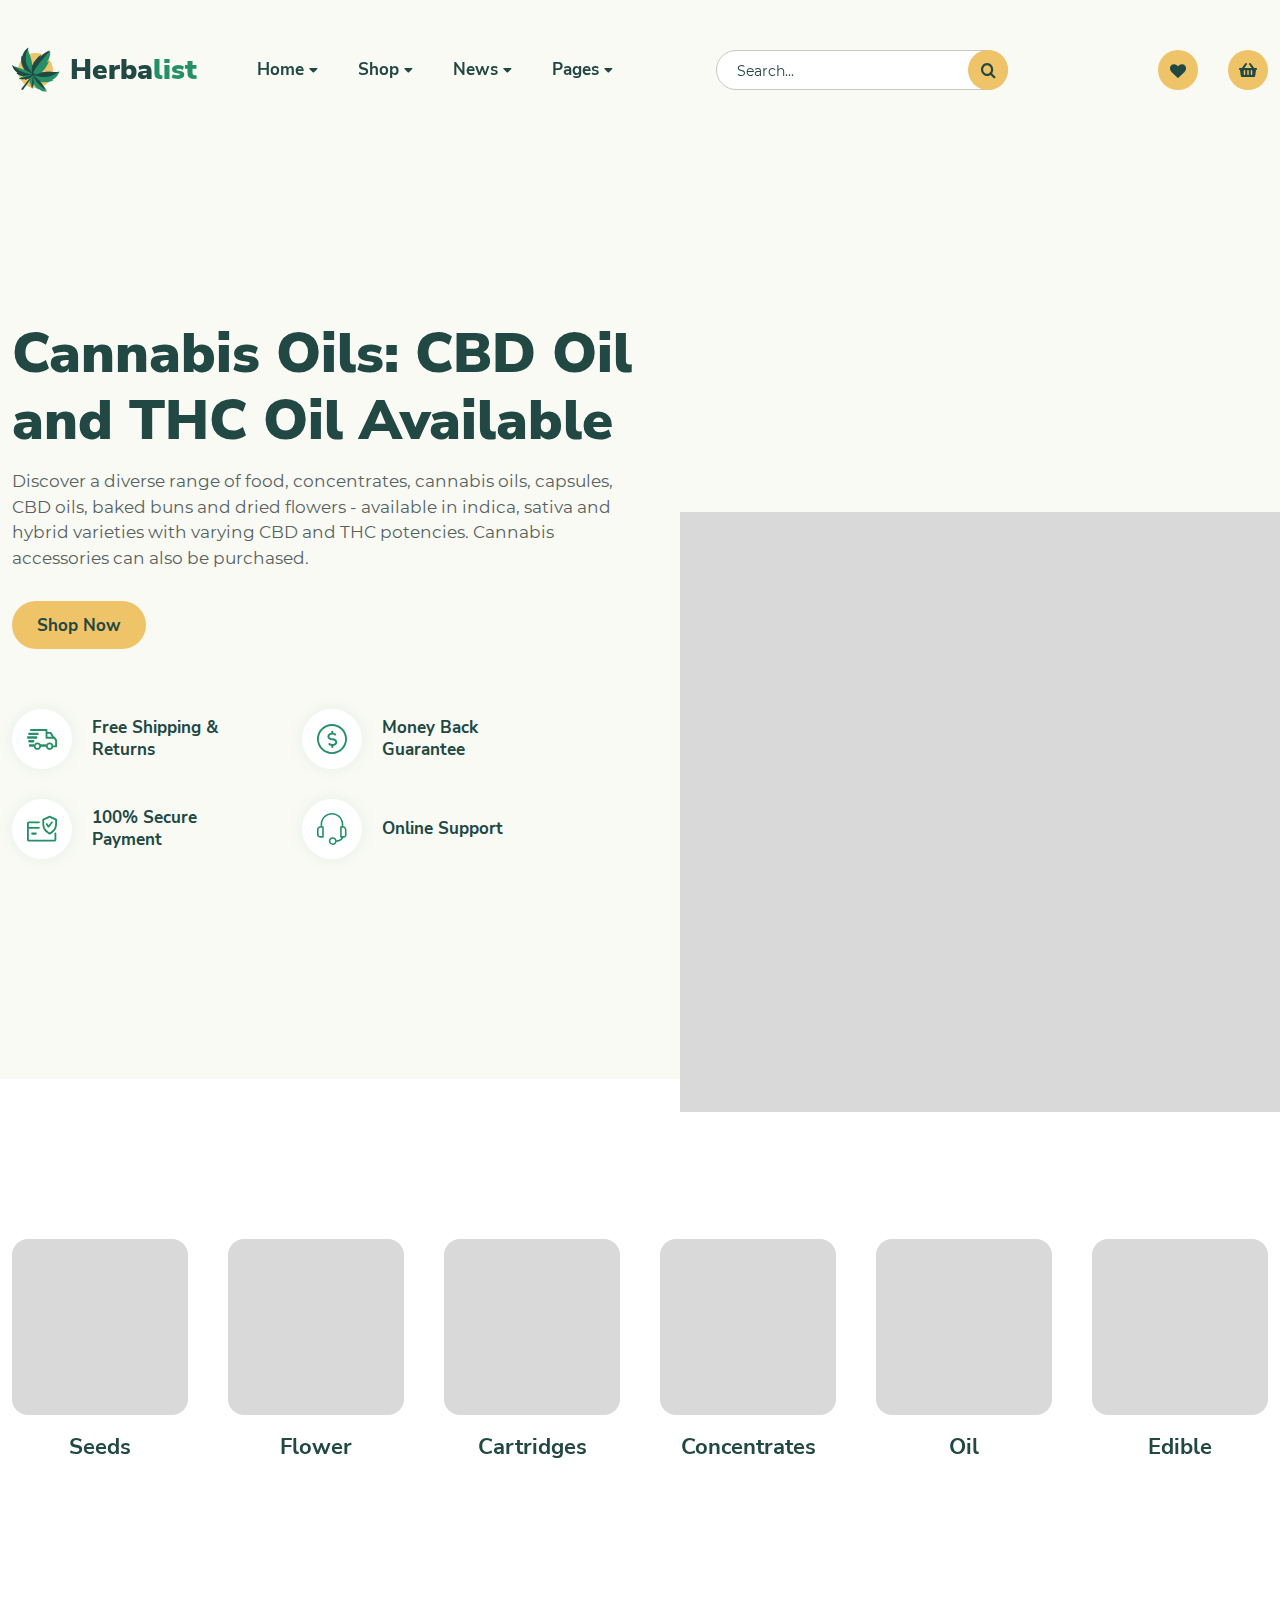
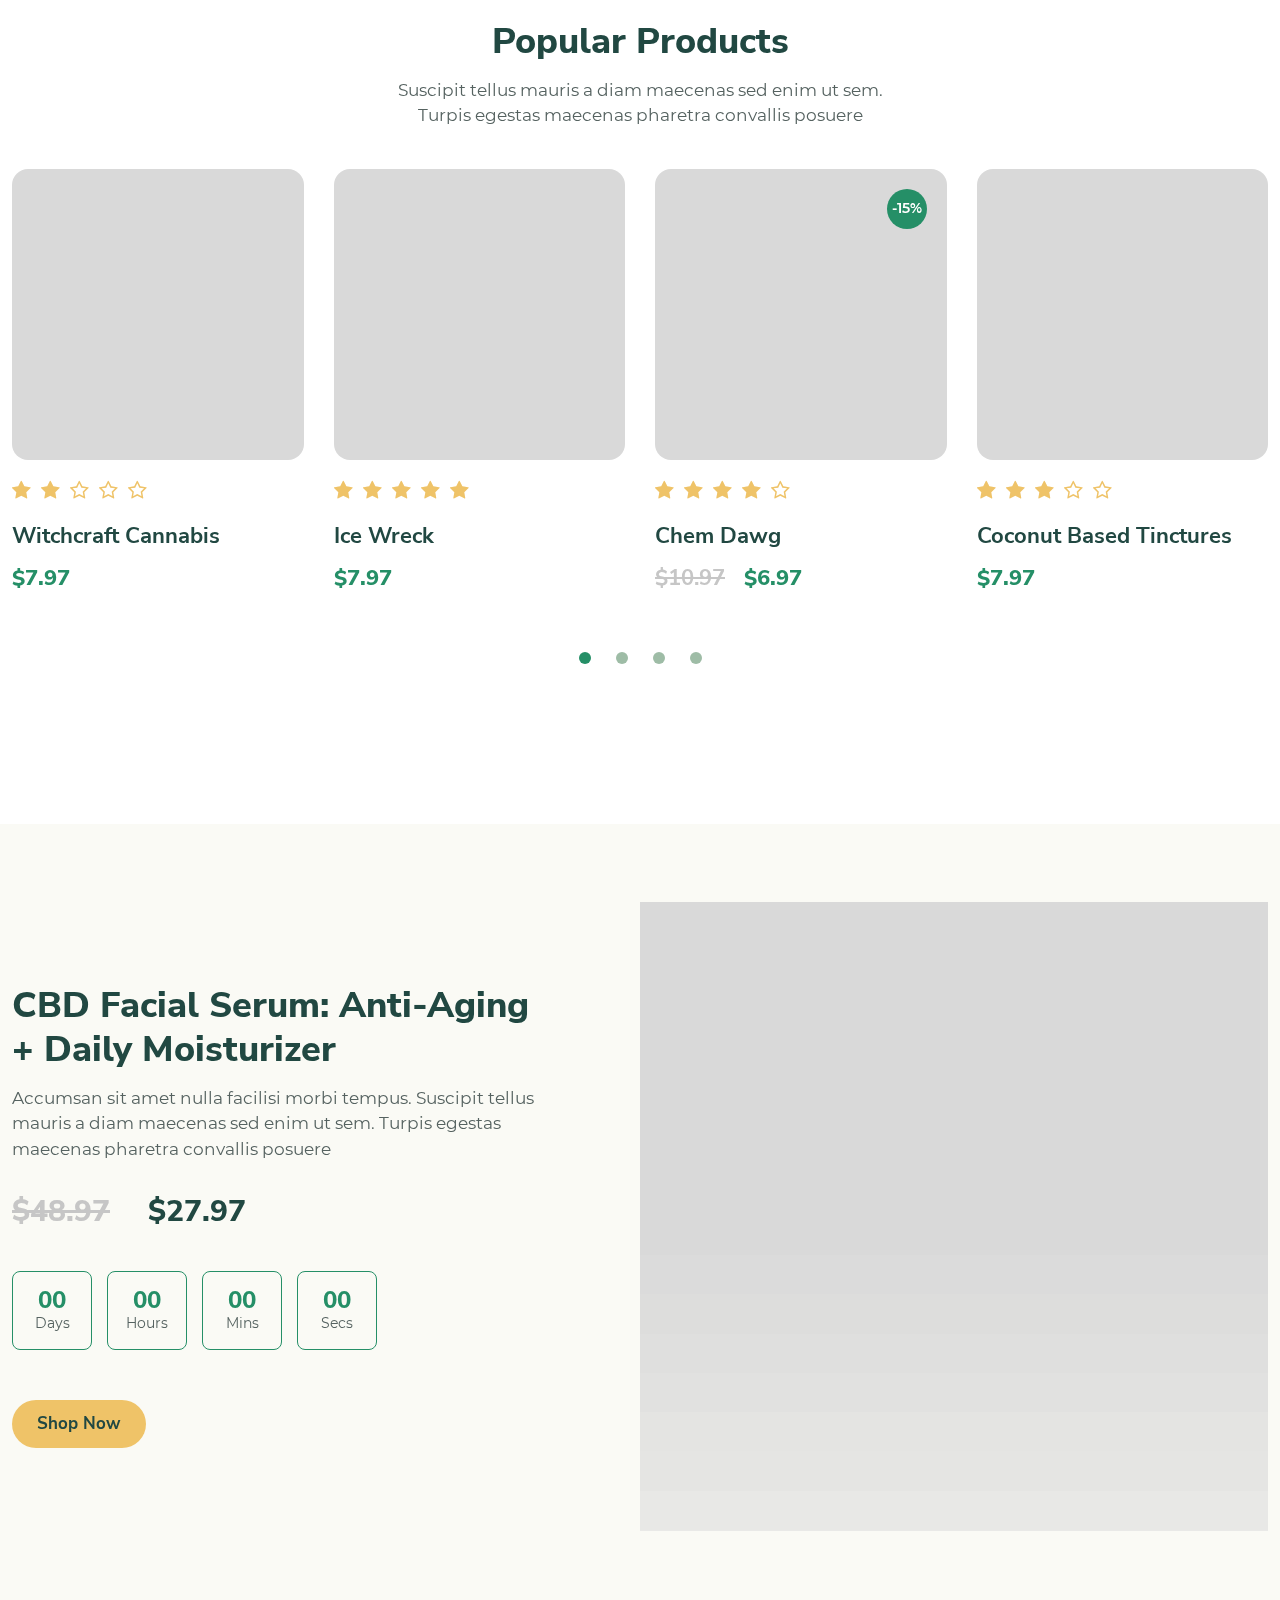
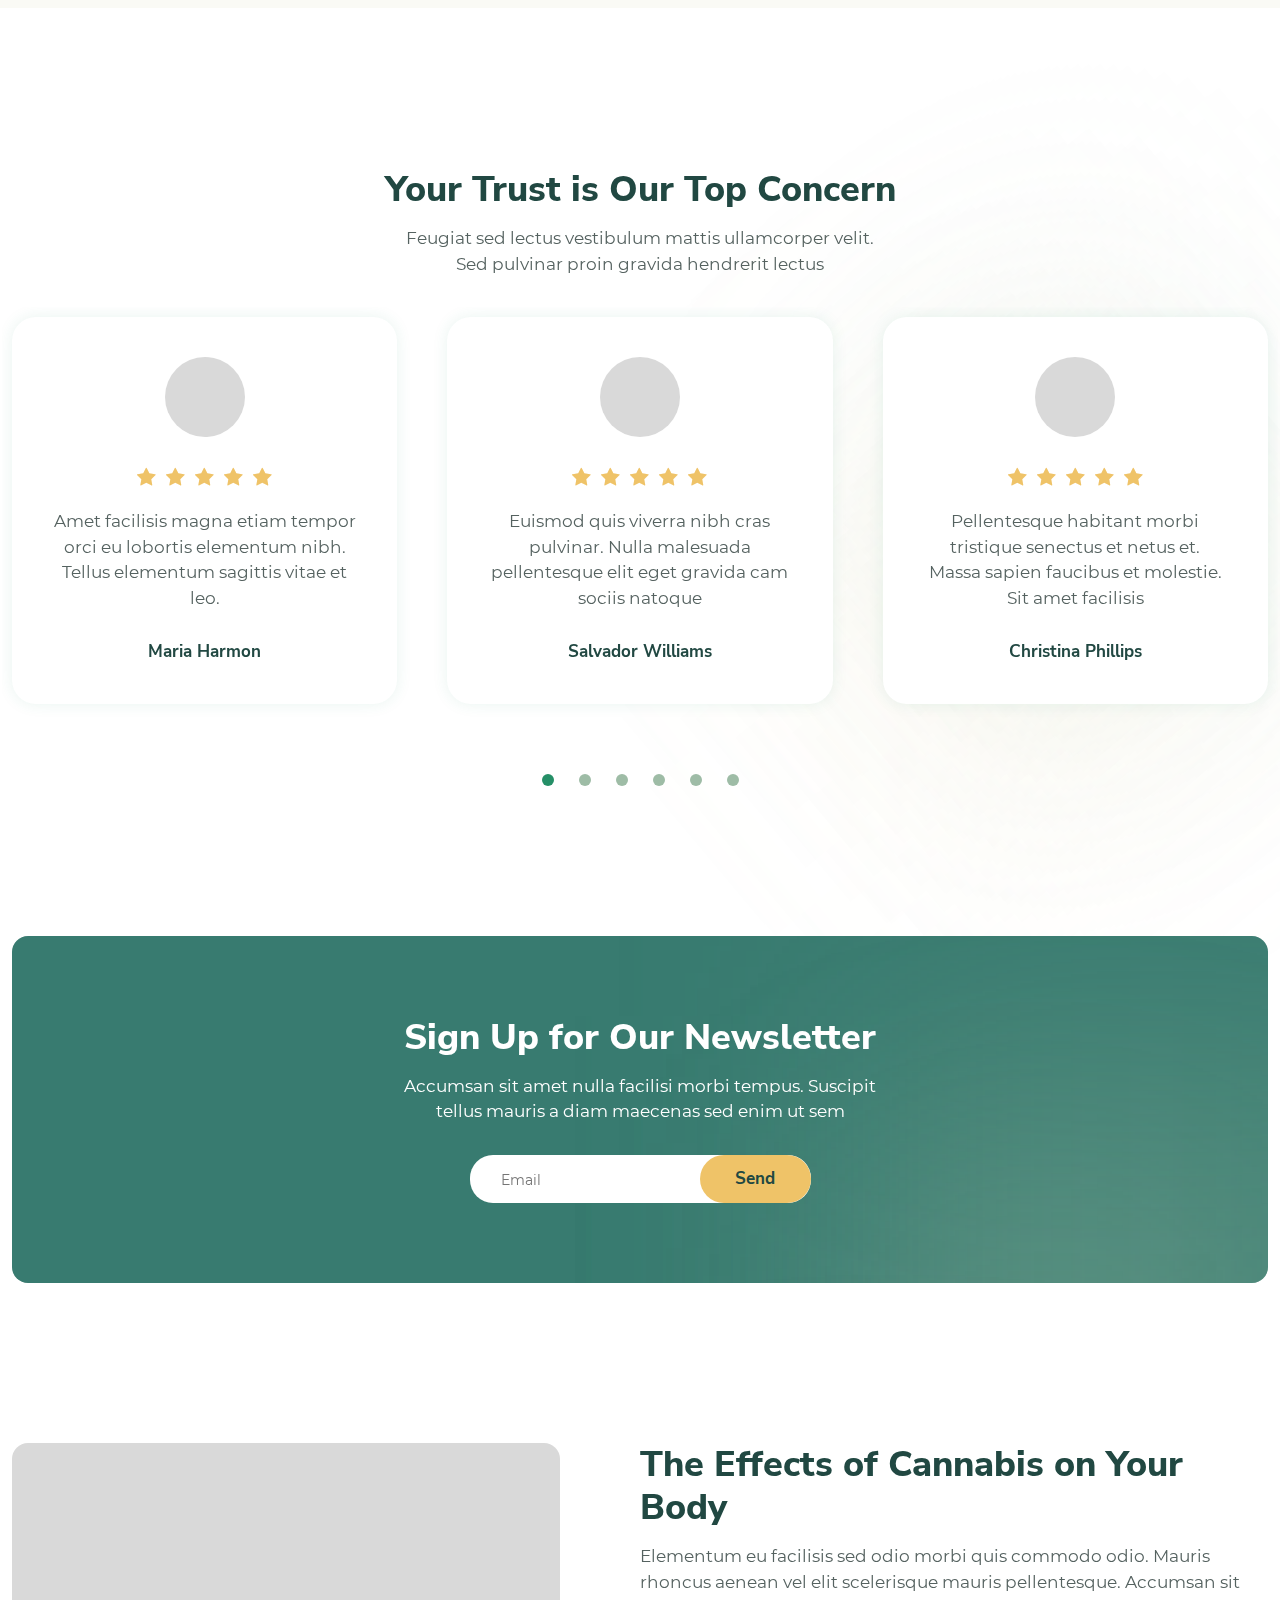
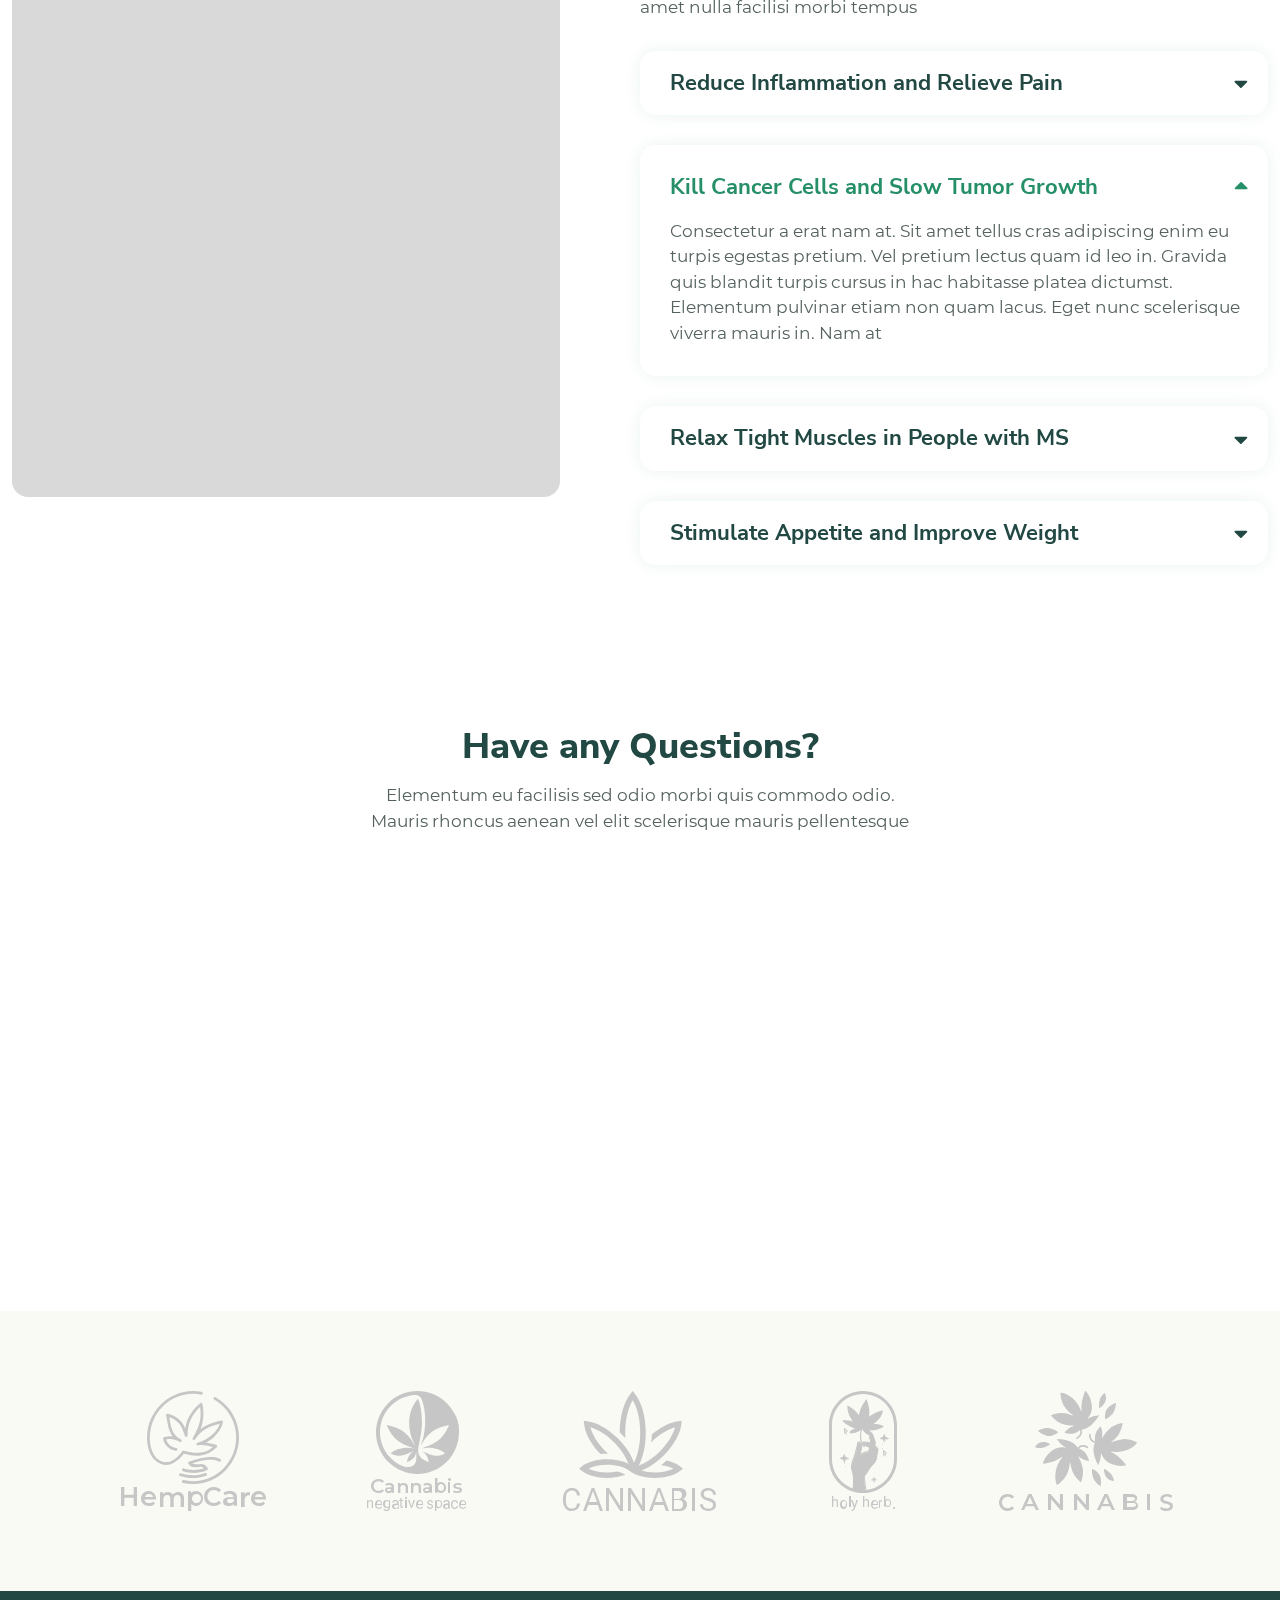
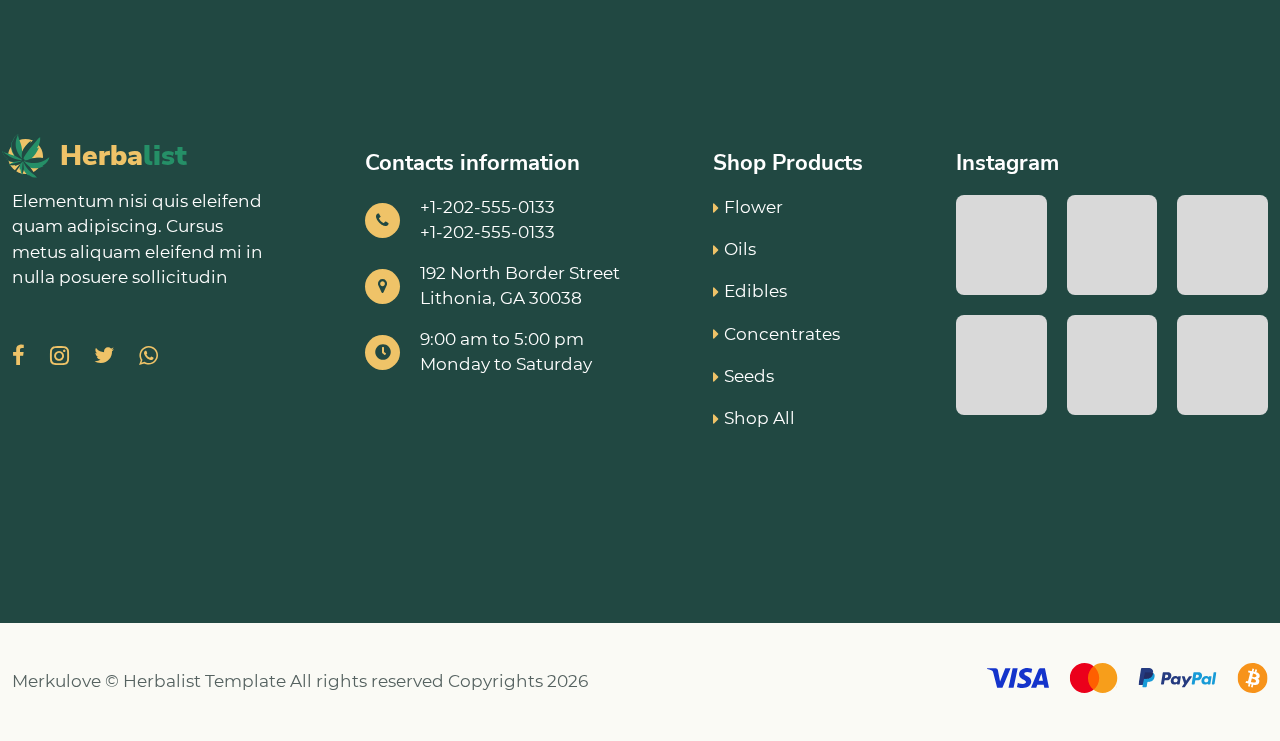
<file: index2.html>
<!DOCTYPE html>
<html lang="en">
    <head>
        <meta charset="UTF-8" />
        <meta name="viewport" content="width=device-width, initial-scale=1.0, minimum-scale=1.0" />
        <meta http-equiv="X-UA-Compatible" content="ie=edge" />
        <title>Home | Herbalist</title>
        <link rel="stylesheet preload" as="style" href="css/preload.min.css" />
        <link rel="stylesheet preload" as="style" href="css/icomoon.css" />
        <link rel="stylesheet preload" as="style" href="css/libs.min.css" />

        <link rel="stylesheet" href="css/index2.min.css" />
    </head>
    <body>
        <header class="header d-flex flex-wrap align-items-center" data-page="home2" data-overlay="true">
            <div class="container d-flex flex-wrap flex-xl-nowrap align-items-center justify-content-between">
                <a class="brand header_logo d-flex align-items-center" href="index.html">
                    <span class="logo">
                        <svg width="48" height="45" viewBox="0 0 48 45" fill="none" xmlns="http://www.w3.org/2000/svg">
                            <g clip-path="url(#logoHeader)">
                                <circle cx="23.5" cy="23.4998" r="17.5" fill="#EFC368" />
                                <path
                                    d="M9.79512 42.7418V42.7418C9.34023 42.4033 9.31895 41.6825 9.74864 41.1504L20.897 27.3735L21.6772 27.954L11.3571 42.3414C10.9578 42.9017 10.25 43.0802 9.79512 42.7418Z"
                                    fill="#214842"
                                />
                                <path
                                    d="M26.6771 42.8479C24.3476 41.406 22.6473 39.3633 21.68 36.619C21.6593 36.5586 21.6359 36.5018 21.6151 36.4414C21.4922 39.036 20.3226 40.6907 20.2435 42.0699C19.132 40.0735 18.4588 38.1106 18.4647 36.206C18.1821 36.2953 17.9437 36.5019 17.8208 36.958C17.3874 35.131 17.6447 32.9512 18.3642 30.5317C18.3464 30.5407 18.3321 30.5524 18.317 30.5578C16.2065 31.901 14.1964 32.7376 12.3296 32.8201C12.7376 32.5789 12.8705 32.2927 12.875 31.9938C11.0458 32.5244 8.97337 32.4184 6.74791 31.9002C8.04923 31.4476 9.32012 29.8636 11.7803 29.0303C11.6909 29.0245 11.5988 29.0222 11.5182 29.0119C8.64916 28.8206 6.24349 27.758 4.23021 25.933C4.69937 26.0793 5.11342 26.0499 5.44359 25.7948C1.69403 23.2492 0.824471 20.6681 0.188852 18.0841C0.246001 18.1328 0.303978 18.1877 0.364647 18.239C2.42593 19.949 7.42129 20.651 12.0076 22.6794C11.9954 22.659 11.9796 22.6359 11.9709 22.6182C8.85487 17.65 8.34457 13.0834 9.54543 8.78741C9.58318 9.21335 9.74327 9.53553 10.0257 9.75395C11.6092 4.78897 13.794 2.1021 16.3564 0.847511C14.6956 3.40296 20.6028 11.3757 20.0354 18.9763C20.067 18.905 20.0933 18.8408 20.1285 18.7722C21.8813 14.7689 24.9437 11.1591 29.0134 7.86035C28.3949 8.82752 28.0996 9.53433 28.39 10.3354C31.404 6.98018 34.6553 4.90665 38.1701 4.24101C38.4991 7.80318 37.4021 11.5 35.0076 15.3221C35.8577 15.3804 36.4557 14.9017 37.2149 14.0407C35.1295 18.9466 32.4473 22.9381 29.0008 25.7322C29.1119 25.6872 29.2212 25.652 29.3359 25.6097C29.3421 25.6088 29.3448 25.6052 29.3537 25.6007C36.0383 23.3432 44.4319 26.1635 47.0271 24.609L47.0298 24.6054C47.1919 24.5148 47.3285 24.3994 47.444 24.2681C46.9443 27.0771 44.9637 29.9178 40.6276 32.8085C40.9181 33.0162 41.2754 33.084 41.6891 33.0038C37.8727 35.3512 33.3229 36.116 27.6566 34.4662C27.7021 34.5229 27.7477 34.5796 27.7924 34.6301C31.0172 38.5605 33.0746 43.2124 35.3315 44.5604C32.6759 44.6643 29.9551 44.5399 26.4711 41.6346C26.3186 42.0347 26.4036 42.4346 26.6771 42.8479Z"
                                    fill="#258F67"
                                />
                                <path
                                    d="M21.6964 27.3339C21.6964 27.3339 16.6815 25.0813 12.6419 22.5125C9.405 17.4567 8.82341 12.8418 9.98562 8.52346C10.0299 8.95377 10.1971 9.28105 10.4873 9.50533C12.0295 4.51719 14.2143 1.83603 16.8028 0.605255C16.8064 0.60798 7.27498 14.1519 21.6964 27.3339Z"
                                    fill="#214842"
                                />
                                <path
                                    d="M20.7347 26.7685C20.7347 26.7685 18.8112 24.2889 20.2761 18.3905C22.0786 14.3957 25.1468 10.758 29.1883 7.40349C28.563 8.37328 28.2585 9.07826 28.5221 9.86229C31.5371 6.47721 34.7524 4.352 38.1907 3.61065C30.819 11.8745 24.022 19.9355 20.7347 26.7685Z"
                                    fill="#214842"
                                />
                                <path
                                    d="M46.9734 24.4342C38.3251 31.4347 29.6485 31.3625 20.9666 27.3752C22.7954 28.1005 26.1505 27.0664 29.4339 25.6238C29.44 25.6229 29.4427 25.6193 29.4516 25.6147C36.1028 23.294 44.3824 26.0159 46.9734 24.4342Z"
                                    fill="#214842"
                                />
                                <path
                                    d="M35.7432 43.9906C28.1977 39.4093 22.5531 34.0408 20.9998 26.9998C20.9998 26.9998 24.4082 31.2641 28.0546 34.2607C31.3346 38.117 33.4955 42.6236 35.7432 43.9906Z"
                                    fill="#214842"
                                />
                                <path
                                    d="M20.3668 41.3979C19.9237 36.5216 20.2623 31.7313 21.1995 26.9998C21.389 30.1599 21.57 33.3522 21.8533 36.069C21.8345 36.0107 21.8131 35.9559 21.7944 35.8976C21.6233 38.4267 20.4668 40.0586 20.3668 41.3979Z"
                                    fill="#214842"
                                />
                                <path
                                    d="M18.8106 30.5696C16.6844 31.8631 14.6463 32.6483 12.7329 32.6764C13.1445 32.445 13.2725 32.1601 13.2683 31.8585C11.4067 32.3402 9.27681 32.172 6.97768 31.5834C12.1204 30.7173 16.9056 29.3275 21.2743 27.331C20.976 28.0954 19.9814 29.3077 18.8106 30.5696Z"
                                    fill="#214842"
                                />
                                <path
                                    d="M20.9696 27.2397C20.732 27.2913 15.5252 28.3696 11.6631 29.0039C8.78877 28.8184 6.38068 27.7577 4.3675 25.9313C4.83726 26.0771 5.25222 26.0465 5.58362 25.7899C1.83231 23.2444 0.966829 20.6567 0.335772 18.0657C0.392925 18.1144 0.450895 18.1693 0.51157 18.2206C6.50769 23.538 13.1637 27.0346 20.9696 27.2397Z"
                                    fill="#214842"
                                />
                                <path
                                    d="M22.2931 28.0032C21.7944 28.665 20.8543 28.7971 20.1924 28.2984C19.5306 27.7997 19.3985 26.8595 19.8972 26.1977C20.3959 25.5359 21.336 25.4038 21.9979 25.9025C22.6597 26.4012 22.7918 27.3413 22.2931 28.0032Z"
                                    fill="#214842"
                                />
                            </g>
                            <defs>
                                <clipPath id="logoHeader">
                                    <rect width="48" height="45" fill="white" />
                                </clipPath>
                            </defs>
                        </svg>
                    </span>
                    <span class="accent">Herba</span>
                    <span>list</span>
                </a>
                <nav class="header_nav">
                    <ul class="header_nav-list">
                        <li class="header_nav-list_item dropdown">
                            <a
                                class="nav-link dropdown-toggle d-inline-flex align-items-center"
                                href="#"
                                data-bs-toggle="collapse"
                                data-bs-target="#homeMenu"
                                aria-expanded="false"
                                aria-controls="homeMenu"
                            >
                                Home
                                <i class="icon-caret_down icon"></i>
                            </a>
                            <div class="dropdown-menu collapse" id="homeMenu">
                                <ul class="dropdown-list">
                                    <li class="list-item nav-item" data-page="home">
                                        <a class="dropdown-item" href="index.html">Home 01</a>
                                    </li>
                                    <li class="list-item nav-item" data-page="home2">
                                        <a class="dropdown-item" href="index2.html">Home 02</a>
                                    </li>
                                </ul>
                            </div>
                        </li>
                        <li class="header_nav-list_item dropdown">
                            <a
                                class="nav-link dropdown-toggle d-inline-flex align-items-center"
                                href="#"
                                data-bs-toggle="collapse"
                                data-bs-target="#shopMenu"
                                aria-expanded="false"
                                aria-controls="shopMenu"
                            >
                                Shop
                                <i class="icon-caret_down icon"></i>
                            </a>
                            <div class="dropdown-menu collapse" id="shopMenu">
                                <ul class="dropdown-list">
                                    <li class="list-item nav-item" data-page="shop">
                                        <a class="dropdown-item" href="shop.html">Shop 01</a>
                                    </li>
                                    <li class="list-item nav-item" data-page="shop2">
                                        <a class="dropdown-item" href="shop2.html">Shop 02</a>
                                    </li>
                                    <li class="list-item nav-item" data-page="product">
                                        <a class="dropdown-item" href="product.html">Single Product 01</a>
                                    </li>
                                    <li class="list-item nav-item" data-page="product2">
                                        <a class="dropdown-item" href="product2.html">Single Product 02</a>
                                    </li>
                                    <li class="list-item nav-item" data-page="compare">
                                        <a class="dropdown-item" href="compare.html">Compare List</a>
                                    </li>
                                </ul>
                            </div>
                        </li>
                        <li class="header_nav-list_item dropdown">
                            <a
                                class="nav-link dropdown-toggle d-inline-flex align-items-center"
                                href="#"
                                data-bs-toggle="collapse"
                                data-bs-target="#newsMenu"
                                aria-expanded="false"
                                aria-controls="newsMenu"
                            >
                                News
                                <i class="icon-caret_down icon"></i>
                            </a>
                            <div class="dropdown-menu collapse" id="newsMenu">
                                <ul class="dropdown-list">
                                    <li class="list-item nav-item" data-page="news">
                                        <a class="dropdown-item" href="news.html">News 01</a>
                                    </li>
                                    <li class="list-item nav-item" data-page="news2">
                                        <a class="dropdown-item" href="news2.html">News 02</a>
                                    </li>
                                    <li class="list-item nav-item" data-page="post">
                                        <a class="dropdown-item" href="post.html">Single Post 01</a>
                                    </li>
                                    <li class="list-item nav-item" data-page="post2">
                                        <a class="dropdown-item" href="post2.html">Single Post 02</a>
                                    </li>
                                </ul>
                            </div>
                        </li>
                        <li class="header_nav-list_item dropdown">
                            <a
                                class="nav-link dropdown-toggle d-inline-flex align-items-center"
                                href="#"
                                data-bs-toggle="collapse"
                                data-bs-target="#pagesMenu"
                                aria-expanded="false"
                                aria-controls="pagesMenu"
                            >
                                Pages
                                <i class="icon-caret_down icon"></i>
                            </a>
                            <div class="dropdown-menu collapse" id="pagesMenu">
                                <ul class="dropdown-list">
                                    <li class="list-item nav-item" data-page="about">
                                        <a class="dropdown-item" href="about.html">About</a>
                                    </li>
                                    <li class="list-item nav-item" data-page="team">
                                        <a class="dropdown-item" href="team.html">Team</a>
                                    </li>
                                    <li class="list-item nav-item" data-page="faq">
                                        <a class="dropdown-item" href="faq.html">FAQ</a>
                                    </li>
                                    <li class="list-item nav-item" data-page="contacts">
                                        <a class="dropdown-item" href="contacts.html">Contacts 01</a>
                                    </li>
                                    <li class="list-item nav-item" data-page="contacts2">
                                        <a class="dropdown-item" href="contacts2.html">Contacts 02</a>
                                    </li>
                                    <li class="list-item nav-item" data-page="404">
                                        <a class="dropdown-item" href="404.html">Error Page</a>
                                    </li>
                                </ul>
                            </div>
                        </li>
                    </ul>
                </nav>
                <span class="header_trigger d-inline-flex d-xl-none flex-column justify-content-between">
                    <span class="line line--short"></span>
                    <span class="line line"></span>
                    <span class="line line--short"></span>
                    <span class="line line"></span>
                </span>
                <div class="header_user d-flex justify-content-end align-items-center">
                    <form class="header_user-search" action="#" method="get" data-type="searchForm">
                        <input class="header_user-search_field field required" type="text" placeholder="Search..." />
                        <button
                            class="header_user-search_btn header_user-action d-inline-flex align-items-center justify-content-center"
                            type="submit"
                            data-trigger="search"
                        >
                            <i class="icon-search"></i>
                        </button>
                    </form>
                    <a class="header_user-action d-inline-flex align-items-center justify-content-center" href="wishlist.html">
                        <i class="icon-heart"></i>
                    </a>
                    <a
                        class="header_user-action d-inline-flex align-items-center justify-content-center"
                        data-bs-toggle="offcanvas"
                        data-bs-target="#cartOffcanvas"
                        aria-controls="cartOffcanvas"
                    >
                        <i class="icon-basket"></i>
                    </a>
                </div>
            </div>
        </header>
        <!-- Homepage content start -->
        <main>
            <!-- Hero section start -->
            <section class="hero section">
                <div class="container">
                    <div class="hero_content col-xl-6">
                        <div class="hero_content-header">
                            <h1 class="hero_content-header_title">Cannabis Oils: CBD Oil and THC Oil Available</h1>
                            <p class="hero_content-header_text">
                                Discover a diverse range of food, concentrates, cannabis oils, capsules, CBD oils, baked buns and dried
                                flowers - available in indica, sativa and hybrid varieties with varying CBD and THC potencies. Cannabis
                                accessories can also be purchased.
                            </p>
                        </div>
                        <a class="hero_content-btn btn" href="shop.html">Shop Now</a>
                        <div class="features-list d-sm-flex flex-wrap">
                            <div class="features-list_row d-sm-flex">
                                <div class="features-list_item" data-order="1" data-aos="fade-up">
                                    <div class="wrapper d-flex flex-column flex-sm-row align-items-center">
                                        <span class="icon d-flex align-items-center justify-content-center">
                                            <svg
                                                class=""
                                                width="50"
                                                height="35"
                                                viewBox="0 0 50 35"
                                                fill="none"
                                                xmlns="http://www.w3.org/2000/svg"
                                            >
                                                <path
                                                    fill-rule="evenodd"
                                                    clip-rule="evenodd"
                                                    d="M31.6328 28.5714C31.6328 25.1954 34.3793 22.449 37.7553 22.449C41.1313 22.449 43.8777 25.1954 43.8777 28.5714C43.8777 31.9474 41.1318 34.6939 37.7553 34.6939C34.3793 34.6939 31.6328 31.9474 31.6328 28.5714ZM34.694 28.5714C34.694 30.2597 36.067 31.6326 37.7553 31.6326C39.4435 31.6326 40.8165 30.2598 40.8165 28.5714C40.8165 26.8832 39.4435 25.5102 37.7553 25.5102C36.067 25.5102 34.694 26.8832 34.694 28.5714Z"
                                                    fill="currentColor"
                                                />
                                                <path
                                                    fill-rule="evenodd"
                                                    clip-rule="evenodd"
                                                    d="M11.2246 28.5714C11.2246 25.1954 13.9711 22.449 17.3471 22.449C20.723 22.449 23.4695 25.1954 23.4695 28.5714C23.4695 31.9474 20.723 34.6939 17.3471 34.6939C13.9711 34.6939 11.2246 31.9474 11.2246 28.5714ZM14.2858 28.5714C14.2858 30.2597 15.6588 31.6326 17.3471 31.6326C19.0353 31.6326 20.4083 30.2598 20.4083 28.5714C20.4083 26.8832 19.0348 25.5102 17.3471 25.5102C15.6588 25.5102 14.2858 26.8832 14.2858 28.5714Z"
                                                    fill="currentColor"
                                                />
                                                <path
                                                    d="M40.9047 5.85977C40.6207 5.39516 40.0431 5.10205 39.4115 5.10205H31.6113V7.85397H38.3811L42.9309 15.3061L45.9175 14.0696L40.9047 5.85977Z"
                                                    fill="currentColor"
                                                />
                                                <rect x="21.4277" y="25.5103" width="11.2245" height="4.08163" fill="currentColor" />
                                                <path
                                                    d="M10.5642 25.5103H4.74045C3.81252 25.5103 3.06055 26.4239 3.06055 27.5511C3.06055 28.6784 3.81262 29.5919 4.74045 29.5919H10.5643C11.4923 29.5919 12.2442 28.6782 12.2442 27.5511C12.2442 26.4238 11.4921 25.5103 10.5642 25.5103Z"
                                                    fill="currentColor"
                                                />
                                                <path
                                                    d="M49.6733 17.5633L46.6175 13.4888C46.3239 13.0963 45.8708 12.8668 45.3907 12.8668H34.1014V1.60832C34.1014 0.719925 33.4059 0 32.5479 0H6.65508C5.79696 0 5.10156 0.720024 5.10156 1.60832C5.10156 2.49661 5.79706 3.21663 6.65508 3.21663H30.9943V14.4751C30.9943 15.3635 31.6898 16.0835 32.5478 16.0835H44.6299L46.8924 19.1007V27.3956H42.5942C41.736 27.3956 41.0406 28.1156 41.0406 29.0039C41.0406 29.8923 41.7361 30.6122 42.5942 30.6122H48.4459C49.304 30.6122 49.9994 29.8922 49.9995 29.0039V18.5498C49.9995 18.1927 49.8846 17.8453 49.6733 17.5633Z"
                                                    fill="currentColor"
                                                />
                                                <path
                                                    d="M10.6991 18.3673H3.58707C2.73307 18.3673 2.04102 19.281 2.04102 20.4081C2.04102 21.5354 2.73316 22.4489 3.58707 22.4489H10.699C11.553 22.4489 12.2451 21.5353 12.2451 20.4081C12.2452 19.281 11.553 18.3673 10.6991 18.3673Z"
                                                    fill="currentColor"
                                                />
                                                <path
                                                    d="M15.7001 12.2449H1.64682C0.737262 12.2449 0 13.1585 0 14.2858C0 15.413 0.737262 16.3265 1.64682 16.3265H15.7001C16.6098 16.3265 17.3469 15.4129 17.3469 14.2858C17.3469 13.1586 16.6098 12.2449 15.7001 12.2449Z"
                                                    fill="currentColor"
                                                />
                                                <path
                                                    d="M17.7411 6.12244H3.68784C2.77818 6.12244 2.04102 7.03609 2.04102 8.16325C2.04102 9.29055 2.77828 10.2041 3.68784 10.2041H17.7411C18.6508 10.2041 19.388 9.29042 19.388 8.16325C19.3881 7.03609 18.6508 6.12244 17.7411 6.12244Z"
                                                    fill="currentColor"
                                                />
                                            </svg>
                                        </span>
                                        <h5 class="title">Free Shipping & Returns</h5>
                                    </div>
                                </div>
                                <div class="features-list_item" data-order="2" data-aos="fade-up">
                                    <div class="wrapper d-flex flex-column flex-sm-row align-items-center">
                                        <span class="icon d-flex align-items-center justify-content-center">
                                            <svg
                                                class=""
                                                width="50"
                                                height="50"
                                                viewBox="0 0 50 50"
                                                fill="none"
                                                xmlns="http://www.w3.org/2000/svg"
                                            >
                                                <path
                                                    fill-rule="evenodd"
                                                    clip-rule="evenodd"
                                                    d="M0 25C0 11.2156 11.2156 0 25 0C38.7844 0 50 11.2156 50 25C50 38.7844 38.7844 50 25 50C11.2156 50 0 38.7844 0 25ZM3.125 25C3.125 37.0625 12.9375 46.875 25 46.875C37.0625 46.875 46.875 37.0625 46.875 25C46.875 12.9375 37.0625 3.125 25 3.125C12.9375 3.125 3.125 12.9375 3.125 25Z"
                                                    fill="currentColor"
                                                />
                                                <path
                                                    d="M25.5109 23.9229C22.8562 23.9229 20.613 22.4689 20.613 20.7483C20.613 19.0277 22.8562 17.5737 25.5109 17.5737C27.013 17.5737 28.404 18.0308 29.3248 18.8245C29.9975 19.4054 31.026 19.3515 31.6301 18.6912C32.2309 18.0372 32.1689 17.034 31.493 16.4499C30.3501 15.4626 28.8154 14.7959 27.1436 14.5324V12.8118C27.1436 11.9356 26.4121 11.2245 25.5109 11.2245C24.6097 11.2245 23.8783 11.9356 23.8783 12.8118V14.5261C20.1558 15.1166 17.3477 17.6816 17.3477 20.7483C17.3477 24.2499 21.0113 27.0975 25.5109 27.0975C28.1656 27.0975 30.4089 28.5515 30.4089 30.2721C30.4089 31.9927 28.1656 33.4467 25.5109 33.4467C24.0089 33.4467 22.6179 32.9896 21.697 32.1959C21.0244 31.6118 19.9926 31.6689 19.3917 32.3292C18.7909 32.9832 18.853 33.9864 19.5289 34.5705C20.6717 35.561 22.2064 36.2245 23.8783 36.4912V38.2086C23.8783 39.0848 24.6097 39.7959 25.5109 39.7959C26.4121 39.7959 27.1436 39.0848 27.1436 38.2086V36.4943C30.866 35.9039 33.6742 33.3388 33.6742 30.2721C33.6742 26.7705 30.0105 23.9229 25.5109 23.9229Z"
                                                    fill="currentColor"
                                                />
                                            </svg>
                                        </span>
                                        <h5 class="title">Money Back Guarantee</h5>
                                    </div>
                                </div>
                            </div>
                            <div class="features-list_row d-sm-flex">
                                <div class="features-list_item" data-order="3" data-aos="fade-up">
                                    <div class="wrapper d-flex flex-column flex-sm-row align-items-center">
                                        <span class="icon d-flex align-items-center justify-content-center">
                                            <svg
                                                class=""
                                                width="50"
                                                height="44"
                                                viewBox="0 0 50 44"
                                                fill="none"
                                                xmlns="http://www.w3.org/2000/svg"
                                            >
                                                <path
                                                    d="M47.311 27.6956C46.4686 27.6956 45.7849 28.3823 45.7849 29.2284V39.9578H3.05233V21.5645H19.8401C20.6826 21.5645 21.3663 20.8778 21.3663 20.0318C21.3663 19.1857 20.6826 18.499 19.8401 18.499H3.05233V12.3679H19.8401C20.6826 12.3679 21.3663 11.6812 21.3663 10.8351C21.3663 9.98905 20.6826 9.30237 19.8401 9.30237H3.05233C1.36744 9.30237 0 10.6757 0 12.3679V39.9578C0 41.6499 1.36744 43.0233 3.05233 43.0233H45.7849C47.4698 43.0233 48.8372 41.6499 48.8372 39.9578V29.2284C48.8372 28.3823 48.1535 27.6956 47.311 27.6956Z"
                                                    fill="currentColor"
                                                />
                                                <path
                                                    d="M14.7285 27.907H8.52695C7.67114 27.907 6.97656 28.6884 6.97656 29.6512C6.97656 30.614 7.67114 31.3954 8.52695 31.3954H14.7285C15.5843 31.3954 16.2789 30.614 16.2789 29.6512C16.2789 28.6884 15.5843 27.907 14.7285 27.907Z"
                                                    fill="currentColor"
                                                />
                                                <path
                                                    fill-rule="evenodd"
                                                    clip-rule="evenodd"
                                                    d="M38.3926 0.1248L49.0758 4.83422C49.6374 5.08225 50.0006 5.65052 50.0006 6.27844V12.5577C50.0006 21.2073 46.8964 26.2558 38.5514 31.1881C38.3163 31.3263 38.0538 31.3953 37.7913 31.3953C37.5288 31.3953 37.2663 31.3263 37.0313 31.1881C28.6862 26.2432 25.582 21.1947 25.582 12.5577V6.27844C25.582 5.65052 25.9453 5.08225 26.5038 4.83422L37.187 0.1248C37.5746 -0.0415999 38.005 -0.0415999 38.3926 0.1248ZM37.7913 28.0046C44.6163 23.7975 46.9483 19.807 46.9483 12.5577V7.31451L37.7913 3.27697L28.6344 7.31451V12.5577C28.6344 19.7976 30.9663 23.7881 37.7913 28.0046Z"
                                                    fill="currentColor"
                                                />
                                                <path
                                                    d="M42.4773 9.62645C41.8524 9.11805 40.9396 9.21674 40.4338 9.85971L35.8643 15.7392L34.0562 12.9579C33.6056 12.2701 32.7016 12.0877 32.0417 12.5423C31.3761 12.9998 31.1929 13.9299 31.6377 14.6147L34.5445 19.1006C34.8033 19.4983 35.2277 19.7436 35.6928 19.7675C35.7131 19.7675 35.7364 19.7675 35.7538 19.7675C36.1927 19.7675 36.6113 19.5641 36.8904 19.2053L42.7041 11.7288C43.2041 11.0829 43.1052 10.1438 42.4773 9.62645Z"
                                                    fill="currentColor"
                                                />
                                            </svg>
                                        </span>
                                        <h5 class="title">100% Secure Payment</h5>
                                    </div>
                                </div>
                                <div class="features-list_item" data-order="4" data-aos="fade-up">
                                    <div class="wrapper d-flex flex-column flex-sm-row align-items-center">
                                        <span class="icon d-flex align-items-center justify-content-center">
                                            <svg
                                                class=""
                                                width="47"
                                                height="50"
                                                viewBox="0 0 47 50"
                                                fill="none"
                                                xmlns="http://www.w3.org/2000/svg"
                                            >
                                                <path
                                                    fill-rule="evenodd"
                                                    clip-rule="evenodd"
                                                    d="M41.2292 20.6684H41.3542C44.2277 20.6684 46.2265 23.8244 46.2264 26.485V34.2202C46.2264 36.6336 44.5398 38.3044 41.8538 38.49L40.6669 40.2227C38.3206 43.3138 34.6389 45.126 30.7349 45.1113C30.5595 46.2319 30.0354 47.2703 29.2356 48.0817C28.0503 49.2834 26.4339 49.9728 24.7381 50C21.3125 50.0002 18.5257 47.2672 18.4915 43.8738C18.5146 40.9805 20.5779 38.4977 23.4397 37.9196C26.7861 37.2434 30.0524 39.3828 30.7349 42.698C33.8524 42.7127 36.7936 41.2673 38.6681 38.7995L38.793 38.6139H37.3563C37.3328 38.6128 37.3092 38.611 37.2858 38.6086C36.634 38.5395 36.1622 37.9601 36.2319 37.3144V22.1535C36.2319 21.4108 36.6692 20.6683 37.3563 20.6683H38.7306V17.6361C38.7306 9.26299 31.8786 2.47514 23.4264 2.47514C14.9742 2.47514 8.12218 9.26299 8.12218 17.6361V20.6683H9.49645C10.1836 20.6683 10.6208 21.4109 10.6208 22.1535V37.3144C10.6233 37.3376 10.6251 37.361 10.6262 37.3843C10.6571 38.0329 10.1512 38.5836 9.49645 38.614H4.87398L4.85772 38.6138C4.84166 38.6136 4.82563 38.6133 4.80954 38.6128C2.08503 38.5442 -0.0676036 36.3007 0.00162401 33.6017V25.8665C0.00162401 23.0817 2.12544 20.6684 4.87398 20.6684H5.62353V17.6362C5.62353 7.89601 13.594 0 23.4264 0C33.2587 0 41.2292 7.89601 41.2292 17.6362V20.6684ZM4.87398 36.1387H8.12218V23.1436H4.87398C3.49971 23.1436 2.50027 24.4431 2.50027 25.8664V33.6015C2.4992 33.6236 2.49836 33.6455 2.49776 33.6674C2.465 34.9999 3.52888 36.1063 4.87398 36.1387ZM27.4242 46.3492C26.732 47.0928 25.7593 47.5186 24.7382 47.525C22.7059 47.493 21.0566 45.8864 20.9903 43.8739C20.9894 41.8575 22.6388 40.2222 24.6743 40.2214C26.7097 40.2206 28.3604 41.8545 28.3613 43.8709V43.8739C28.4133 44.7927 28.0732 45.6909 27.4242 46.3492ZM41.3542 36.1387C42.1037 36.1387 43.7279 35.8912 43.7279 34.2204V26.4852C43.7279 25.062 42.7284 23.1437 41.3542 23.1437H38.7306V36.1387H41.3542Z"
                                                    fill="currentColor"
                                                />
                                            </svg>
                                        </span>
                                        <h5 class="title">Online Support</h5>
                                    </div>
                                </div>
                            </div>
                        </div>
                    </div>
                </div>
                <div class="hero_media">
                    <picture>
                        <source data-srcset="img/placeholder.jpg" srcset="img/placeholder.jpg" type="image/webp" />
                        <img class="lazy hero_media-leaf" data-src="img/placeholder.jpg" src="img/placeholder.jpg" alt="media" />
                    </picture>
                </div>
            </section>
            <!-- Hero section end -->
            <!-- Categories section start -->
            <div class="categories section--nopb">
                <div class="container">
                    <ul class="categories_list d-flex flex-wrap">
                        <li class="categories_list-item col-6 col-md-4 col-xl-2" data-order="1">
                            <a class="categories_list-item_wrapper" href="#">
                                <div class="media">
                                    <span class="overlay d-flex flex-column justify-content-end">
                                        <span class="overlay_content">24 Items</span>
                                    </span>
                                    <picture>
                                        <source
                                            data-srcset="img/placeholder.jpg"
                                            srcset="img/placeholder.jpg"
                                            type="image/webp"
                                        />
                                        <img
                                            class="lazy"
                                            data-src="img/placeholder.jpg"
                                            src="img/placeholder.jpg"
                                            alt="media"
                                        />
                                    </picture>
                                </div>
                                <h4 class="title">Seeds</h4>
                            </a>
                        </li>
                        <li class="categories_list-item col-6 col-md-4 col-xl-2" data-order="2">
                            <a class="categories_list-item_wrapper" href="#">
                                <div class="media">
                                    <span class="overlay d-flex flex-column justify-content-end">
                                        <span class="overlay_content">24 Items</span>
                                    </span>
                                    <picture>
                                        <source
                                            data-srcset="img/placeholder.jpg"
                                            srcset="img/placeholder.jpg"
                                            type="image/webp"
                                        />
                                        <img
                                            class="lazy"
                                            data-src="img/placeholder.jpg"
                                            src="img/placeholder.jpg"
                                            alt="media"
                                        />
                                    </picture>
                                </div>
                                <h4 class="title">Flower</h4>
                            </a>
                        </li>
                        <li class="categories_list-item col-6 col-md-4 col-xl-2" data-order="3">
                            <a class="categories_list-item_wrapper" href="#">
                                <div class="media">
                                    <span class="overlay d-flex flex-column justify-content-end">
                                        <span class="overlay_content">24 Items</span>
                                    </span>
                                    <picture>
                                        <source
                                            data-srcset="img/placeholder.jpg"
                                            srcset="img/placeholder.jpg"
                                            type="image/webp"
                                        />
                                        <img
                                            class="lazy"
                                            data-src="img/placeholder.jpg"
                                            src="img/placeholder.jpg"
                                            alt="media"
                                        />
                                    </picture>
                                </div>
                                <h4 class="title">Cartridges</h4>
                            </a>
                        </li>
                        <li class="categories_list-item col-6 col-md-4 col-xl-2" data-order="4">
                            <a class="categories_list-item_wrapper" href="#">
                                <div class="media">
                                    <span class="overlay d-flex flex-column justify-content-end">
                                        <span class="overlay_content">24 Items</span>
                                    </span>
                                    <picture>
                                        <source
                                            data-srcset="img/placeholder.jpg"
                                            srcset="img/placeholder.jpg"
                                            type="image/webp"
                                        />
                                        <img
                                            class="lazy"
                                            data-src="img/placeholder.jpg"
                                            src="img/placeholder.jpg"
                                            alt="media"
                                        />
                                    </picture>
                                </div>
                                <h4 class="title">Concentrates</h4>
                            </a>
                        </li>
                        <li class="categories_list-item col-6 col-md-4 col-xl-2" data-order="5">
                            <a class="categories_list-item_wrapper" href="#">
                                <div class="media">
                                    <span class="overlay d-flex flex-column justify-content-end">
                                        <span class="overlay_content">24 Items</span>
                                    </span>
                                    <picture>
                                        <source
                                            data-srcset="img/placeholder.jpg"
                                            srcset="img/placeholder.jpg"
                                            type="image/webp"
                                        />
                                        <img
                                            class="lazy"
                                            data-src="img/placeholder.jpg"
                                            src="img/placeholder.jpg"
                                            alt="media"
                                        />
                                    </picture>
                                </div>
                                <h4 class="title">Oil</h4>
                            </a>
                        </li>
                        <li class="categories_list-item col-6 col-md-4 col-xl-2" data-order="6">
                            <a class="categories_list-item_wrapper" href="#">
                                <div class="media">
                                    <span class="overlay d-flex flex-column justify-content-end">
                                        <span class="overlay_content">24 Items</span>
                                    </span>
                                    <picture>
                                        <source
                                            data-srcset="img/placeholder.jpg"
                                            srcset="img/placeholder.jpg"
                                            type="image/webp"
                                        />
                                        <img
                                            class="lazy"
                                            data-src="img/placeholder.jpg"
                                            src="img/placeholder.jpg"
                                            alt="media"
                                        />
                                    </picture>
                                </div>
                                <h4 class="title">Edible</h4>
                            </a>
                        </li>
                    </ul>
                </div>
            </div>
            <!-- Categories section end -->
            <!-- Popular products section start -->
            <section class="popular section">
                <div class="container">
                    <div class="popular_header">
                        <h2 class="popular_header-title">Popular Products</h2>
                        <p class="popular_header-text">
                            Suscipit tellus mauris a diam maecenas sed enim ut sem. Turpis egestas maecenas pharetra convallis posuere
                        </p>
                    </div>
                    <div class="popular_slider swiper">
                        <div class="swiper-wrapper">
                            <div class="popular_slider-slide swiper-slide">
                                <div class="wrapper d-flex flex-column">
                                    <div class="media">
                                        <div class="overlay d-flex flex-column align-items-center justify-content-center">
                                            <ul class="action d-flex align-items-center justify-content-center">
                                                <li class="list-item">
                                                    <a
                                                        class="action_link d-flex align-items-center justify-content-center"
                                                        href="#"
                                                        data-trigger="compare"
                                                    >
                                                        <i class="icon-compare"></i>
                                                    </a>
                                                </li>
                                                <li class="list-item">
                                                    <a class="action_link d-flex align-items-center justify-content-center" href="#">
                                                        <i class="icon-basket"></i>
                                                    </a>
                                                </li>
                                                <li class="list-item">
                                                    <a
                                                        class="action_link d-flex align-items-center justify-content-center"
                                                        href="#"
                                                        data-role="wishlist"
                                                    >
                                                        <i class="icon-heart"></i>
                                                    </a>
                                                </li>
                                                <li class="list-item">
                                                    <a
                                                        class="action_link d-flex align-items-center justify-content-center"
                                                        href="#"
                                                        data-trigger="view"
                                                    >
                                                        <i class="icon-eye"></i>
                                                    </a>
                                                </li>
                                            </ul>
                                        </div>
                                        <picture>
                                            <source data-srcset="img/placeholder.jpg" srcset="img/placeholder.jpg" type="image/webp" />
                                            <img class="lazy" data-src="img/placeholder.jpg" src="img/placeholder.jpg" alt="media" />
                                        </picture>
                                    </div>
                                    <div class="main d-flex flex-column">
                                        <div class="main_rating">
                                            <ul class="main_rating-stars d-flex align-items-center accent">
                                                <li class="main_rating-stars_star">
                                                    <i class="icon-star_fill"></i>
                                                </li>
                                                <li class="main_rating-stars_star">
                                                    <i class="icon-star_fill"></i>
                                                </li>
                                                <li class="main_rating-stars_star">
                                                    <i class="icon-star"></i>
                                                </li>
                                                <li class="main_rating-stars_star">
                                                    <i class="icon-star"></i>
                                                </li>
                                                <li class="main_rating-stars_star">
                                                    <i class="icon-star"></i>
                                                </li>
                                            </ul>
                                        </div>
                                        <a class="main_title" href="product.html" target="_blank" rel="noopener norefferer"
                                            >Witchcraft Cannabis</a
                                        >
                                        <div class="main_price">
                                            <span class="price">$7.97</span>
                                        </div>
                                    </div>
                                </div>
                            </div>
                            <div class="popular_slider-slide swiper-slide">
                                <div class="wrapper d-flex flex-column">
                                    <div class="media">
                                        <div class="overlay d-flex flex-column align-items-center justify-content-center">
                                            <ul class="action d-flex align-items-center justify-content-center">
                                                <li class="list-item">
                                                    <a
                                                        class="action_link d-flex align-items-center justify-content-center"
                                                        href="#"
                                                        data-trigger="compare"
                                                    >
                                                        <i class="icon-compare"></i>
                                                    </a>
                                                </li>
                                                <li class="list-item">
                                                    <a class="action_link d-flex align-items-center justify-content-center" href="#">
                                                        <i class="icon-basket"></i>
                                                    </a>
                                                </li>
                                                <li class="list-item">
                                                    <a
                                                        class="action_link d-flex align-items-center justify-content-center"
                                                        href="#"
                                                        data-role="wishlist"
                                                    >
                                                        <i class="icon-heart"></i>
                                                    </a>
                                                </li>
                                                <li class="list-item">
                                                    <a
                                                        class="action_link d-flex align-items-center justify-content-center"
                                                        href="#"
                                                        data-trigger="view"
                                                    >
                                                        <i class="icon-eye"></i>
                                                    </a>
                                                </li>
                                            </ul>
                                        </div>
                                        <picture>
                                            <source data-srcset="img/placeholder.jpg" srcset="img/placeholder.jpg" type="image/webp" />
                                            <img class="lazy" data-src="img/placeholder.jpg" src="img/placeholder.jpg" alt="media" />
                                        </picture>
                                    </div>
                                    <div class="main d-flex flex-column">
                                        <div class="main_rating">
                                            <ul class="main_rating-stars d-flex align-items-center accent">
                                                <li class="main_rating-stars_star">
                                                    <i class="icon-star_fill"></i>
                                                </li>
                                                <li class="main_rating-stars_star">
                                                    <i class="icon-star_fill"></i>
                                                </li>
                                                <li class="main_rating-stars_star">
                                                    <i class="icon-star_fill"></i>
                                                </li>
                                                <li class="main_rating-stars_star">
                                                    <i class="icon-star_fill"></i>
                                                </li>
                                                <li class="main_rating-stars_star">
                                                    <i class="icon-star_fill"></i>
                                                </li>
                                            </ul>
                                        </div>
                                        <a class="main_title" href="product.html" target="_blank" rel="noopener norefferer">Ice Wreck</a>
                                        <div class="main_price">
                                            <span class="price">$7.97</span>
                                        </div>
                                    </div>
                                </div>
                            </div>
                            <div class="popular_slider-slide swiper-slide">
                                <div class="wrapper d-flex flex-column">
                                    <div class="media">
                                        <span class="sale d-flex align-items-center justify-content-center">-15%</span>
                                        <div class="overlay d-flex flex-column align-items-center justify-content-center">
                                            <ul class="action d-flex align-items-center justify-content-center">
                                                <li class="list-item">
                                                    <a
                                                        class="action_link d-flex align-items-center justify-content-center"
                                                        href="#"
                                                        data-trigger="compare"
                                                    >
                                                        <i class="icon-compare"></i>
                                                    </a>
                                                </li>
                                                <li class="list-item">
                                                    <a class="action_link d-flex align-items-center justify-content-center" href="#">
                                                        <i class="icon-basket"></i>
                                                    </a>
                                                </li>
                                                <li class="list-item">
                                                    <a
                                                        class="action_link d-flex align-items-center justify-content-center"
                                                        href="#"
                                                        data-role="wishlist"
                                                    >
                                                        <i class="icon-heart"></i>
                                                    </a>
                                                </li>
                                                <li class="list-item">
                                                    <a
                                                        class="action_link d-flex align-items-center justify-content-center"
                                                        href="#"
                                                        data-trigger="view"
                                                    >
                                                        <i class="icon-eye"></i>
                                                    </a>
                                                </li>
                                            </ul>
                                        </div>
                                        <picture>
                                            <source data-srcset="img/placeholder.jpg" srcset="img/placeholder.jpg" type="image/webp" />
                                            <img class="lazy" data-src="img/placeholder.jpg" src="img/placeholder.jpg" alt="media" />
                                        </picture>
                                    </div>
                                    <div class="main d-flex flex-column">
                                        <div class="main_rating">
                                            <ul class="main_rating-stars d-flex align-items-center accent">
                                                <li class="main_rating-stars_star">
                                                    <i class="icon-star_fill"></i>
                                                </li>
                                                <li class="main_rating-stars_star">
                                                    <i class="icon-star_fill"></i>
                                                </li>
                                                <li class="main_rating-stars_star">
                                                    <i class="icon-star_fill"></i>
                                                </li>
                                                <li class="main_rating-stars_star">
                                                    <i class="icon-star_fill"></i>
                                                </li>
                                                <li class="main_rating-stars_star">
                                                    <i class="icon-star"></i>
                                                </li>
                                            </ul>
                                        </div>
                                        <a class="main_title" href="product.html" target="_blank" rel="noopener norefferer">Chem Dawg</a>
                                        <div class="main_price">
                                            <span class="price price--old">$10.97</span>
                                            <span class="price price--new">$6.97</span>
                                        </div>
                                    </div>
                                </div>
                            </div>
                            <div class="popular_slider-slide swiper-slide">
                                <div class="wrapper d-flex flex-column">
                                    <div class="media">
                                        <div class="overlay d-flex flex-column align-items-center justify-content-center">
                                            <ul class="action d-flex align-items-center justify-content-center">
                                                <li class="list-item">
                                                    <a
                                                        class="action_link d-flex align-items-center justify-content-center"
                                                        href="#"
                                                        data-trigger="compare"
                                                    >
                                                        <i class="icon-compare"></i>
                                                    </a>
                                                </li>
                                                <li class="list-item">
                                                    <a class="action_link d-flex align-items-center justify-content-center" href="#">
                                                        <i class="icon-basket"></i>
                                                    </a>
                                                </li>
                                                <li class="list-item">
                                                    <a
                                                        class="action_link d-flex align-items-center justify-content-center"
                                                        href="#"
                                                        data-role="wishlist"
                                                    >
                                                        <i class="icon-heart"></i>
                                                    </a>
                                                </li>
                                                <li class="list-item">
                                                    <a
                                                        class="action_link d-flex align-items-center justify-content-center"
                                                        href="#"
                                                        data-trigger="view"
                                                    >
                                                        <i class="icon-eye"></i>
                                                    </a>
                                                </li>
                                            </ul>
                                        </div>
                                        <picture>
                                            <source data-srcset="img/placeholder.jpg" srcset="img/placeholder.jpg" type="image/webp" />
                                            <img class="lazy" data-src="img/placeholder.jpg" src="img/placeholder.jpg" alt="media" />
                                        </picture>
                                    </div>
                                    <div class="main d-flex flex-column">
                                        <div class="main_rating">
                                            <ul class="main_rating-stars d-flex align-items-center accent">
                                                <li class="main_rating-stars_star">
                                                    <i class="icon-star_fill"></i>
                                                </li>
                                                <li class="main_rating-stars_star">
                                                    <i class="icon-star_fill"></i>
                                                </li>
                                                <li class="main_rating-stars_star">
                                                    <i class="icon-star_fill"></i>
                                                </li>
                                                <li class="main_rating-stars_star">
                                                    <i class="icon-star"></i>
                                                </li>
                                                <li class="main_rating-stars_star">
                                                    <i class="icon-star"></i>
                                                </li>
                                            </ul>
                                        </div>
                                        <a class="main_title" href="product.html" target="_blank" rel="noopener norefferer"
                                            >Coconut Based Tinctures</a
                                        >
                                        <div class="main_price">
                                            <span class="price">$7.97</span>
                                        </div>
                                    </div>
                                </div>
                            </div>
                        </div>
                        <div class="swiper-pagination swiper-pagination--dots"></div>
                    </div>
                </div>
            </section>
            <!-- Popular products section end -->
            <!-- Promo section start -->
            <div class="promo">
                <div class="promo_fluid d-lg-flex align-items-center align-items-xxl-end">
                    <div class="wrapper section--nopb col-lg-6 col-xxl-auto">
                        <div class="promo_header">
                            <a class="promo_header-title" href="product.html" target="_blank" rel="noopener norefferer"
                                >CBD Facial Serum: Anti-Aging + Daily Moisturizer</a
                            >
                            <p class="promo_header-text">
                                Accumsan sit amet nulla facilisi morbi tempus. Suscipit tellus mauris a diam maecenas sed enim ut sem.
                                Turpis egestas maecenas pharetra convallis posuere
                            </p>
                        </div>
                        <div class="promo_price">
                            <span class="price price--old">$48.97</span>
                            <span class="price price--new">$27.97</span>
                        </div>
                        <div class="promo_timer timer d-flex justify-content-center justify-content-md-start">
                            <div class="timer_block d-flex flex-column justify-content-center">
                                <span class="timer_block-number" id="days">25</span>
                                days
                            </div>
                            <div class="timer_block d-flex flex-column justify-content-center">
                                <span class="timer_block-number" id="hours">13</span>
                                hours
                            </div>
                            <div class="timer_block d-flex flex-column justify-content-center">
                                <span class="timer_block-number" id="minutes">18</span>
                                mins
                            </div>
                            <div class="timer_block d-flex flex-column justify-content-center">
                                <span class="timer_block-number" id="seconds">23</span>
                                secs
                            </div>
                        </div>
                        <a class="promo_btn btn" href="shop.html">Shop Now</a>
                    </div>
                    <div class="media">
                        <picture>
                            <source data-srcset="img/placeholder.jpg" srcset="img/placeholder.jpg" type="image/webp" />
                            <img class="lazy" data-src="img/placeholder.jpg" src="img/placeholder.jpg" alt="media" />
                        </picture>
                    </div>
                </div>
            </div>
            <!-- Promo section end -->
            <!-- Reviews section start -->
            <section class="reviews section--nopb">
                <div class="container">
                    <div class="reviews_header">
                        <h2 class="reviews_header-title">Your Trust is Our Top Concern</h2>
                        <p class="reviews_header-text">
                            Feugiat sed lectus vestibulum mattis ullamcorper velit. Sed pulvinar proin gravida hendrerit lectus
                        </p>
                    </div>
                    <div class="reviews_slider swiper">
                        <div class="swiper-wrapper">
                            <div class="reviews_slider-slide swiper-slide">
                                <div class="reviews_slider-slide_wrapper d-flex flex-column align-items-center">
                                    <picture>
                                        <source
                                            data-srcset="img/placeholder.jpg"
                                            srcset="img/placeholder.jpg"
                                            type="image/webp"
                                        />
                                        <img
                                            class="lazy avatar"
                                            data-src="img/placeholder.jpg"
                                            src="img/placeholder.jpg"
                                            alt="avatar"
                                        />
                                    </picture>
                                    <ul class="rating d-flex align-items-center accent">
                                        <li class="rating_star">
                                            <i class="icon-star_fill"></i>
                                        </li>
                                        <li class="rating_star">
                                            <i class="icon-star_fill"></i>
                                        </li>
                                        <li class="rating_star">
                                            <i class="icon-star_fill"></i>
                                        </li>
                                        <li class="rating_star">
                                            <i class="icon-star_fill"></i>
                                        </li>
                                        <li class="rating_star">
                                            <i class="icon-star_fill"></i>
                                        </li>
                                    </ul>
                                    <p class="text">
                                        Amet facilisis magna etiam tempor orci eu lobortis elementum nibh. Tellus elementum sagittis vitae
                                        et leo.
                                    </p>
                                    <h5 class="name">Maria Harmon</h5>
                                </div>
                            </div>

                            <div class="reviews_slider-slide swiper-slide">
                                <div class="reviews_slider-slide_wrapper d-flex flex-column align-items-center">
                                    <picture>
                                        <source
                                            data-srcset="img/placeholder.jpg"
                                            srcset="img/placeholder.jpg"
                                            type="image/webp"
                                        />
                                        <img
                                            class="lazy avatar"
                                            data-src="img/placeholder.jpg"
                                            src="img/placeholder.jpg"
                                            alt="avatar"
                                        />
                                    </picture>
                                    <ul class="rating d-flex align-items-center accent">
                                        <li class="rating_star">
                                            <i class="icon-star_fill"></i>
                                        </li>
                                        <li class="rating_star">
                                            <i class="icon-star_fill"></i>
                                        </li>
                                        <li class="rating_star">
                                            <i class="icon-star_fill"></i>
                                        </li>
                                        <li class="rating_star">
                                            <i class="icon-star_fill"></i>
                                        </li>
                                        <li class="rating_star">
                                            <i class="icon-star_fill"></i>
                                        </li>
                                    </ul>
                                    <p class="text">
                                        Euismod quis viverra nibh cras pulvinar. Nulla malesuada pellentesque elit eget gravida cam sociis
                                        natoque
                                    </p>
                                    <h5 class="name">Salvador Williams</h5>
                                </div>
                            </div>

                            <div class="reviews_slider-slide swiper-slide">
                                <div class="reviews_slider-slide_wrapper d-flex flex-column align-items-center">
                                    <picture>
                                        <source
                                            data-srcset="img/placeholder.jpg"
                                            srcset="img/placeholder.jpg"
                                            type="image/webp"
                                        />
                                        <img
                                            class="lazy avatar"
                                            data-src="img/placeholder.jpg"
                                            src="img/placeholder.jpg"
                                            alt="avatar"
                                        />
                                    </picture>
                                    <ul class="rating d-flex align-items-center accent">
                                        <li class="rating_star">
                                            <i class="icon-star_fill"></i>
                                        </li>
                                        <li class="rating_star">
                                            <i class="icon-star_fill"></i>
                                        </li>
                                        <li class="rating_star">
                                            <i class="icon-star_fill"></i>
                                        </li>
                                        <li class="rating_star">
                                            <i class="icon-star_fill"></i>
                                        </li>
                                        <li class="rating_star">
                                            <i class="icon-star_fill"></i>
                                        </li>
                                    </ul>
                                    <p class="text">
                                        Pellentesque habitant morbi tristique senectus et netus et. Massa sapien faucibus et molestie. Sit
                                        amet facilisis
                                    </p>
                                    <h5 class="name">Christina Phillips</h5>
                                </div>
                            </div>

                            <div class="reviews_slider-slide swiper-slide">
                                <div class="reviews_slider-slide_wrapper d-flex flex-column align-items-center">
                                    <picture>
                                        <source
                                            data-srcset="img/placeholder.jpg"
                                            srcset="img/placeholder.jpg"
                                            type="image/webp"
                                        />
                                        <img
                                            class="lazy avatar"
                                            data-src="img/placeholder.jpg"
                                            src="img/placeholder.jpg"
                                            alt="avatar"
                                        />
                                    </picture>
                                    <ul class="rating d-flex align-items-center accent">
                                        <li class="rating_star">
                                            <i class="icon-star_fill"></i>
                                        </li>
                                        <li class="rating_star">
                                            <i class="icon-star_fill"></i>
                                        </li>
                                        <li class="rating_star">
                                            <i class="icon-star_fill"></i>
                                        </li>
                                        <li class="rating_star">
                                            <i class="icon-star_fill"></i>
                                        </li>
                                        <li class="rating_star">
                                            <i class="icon-star_fill"></i>
                                        </li>
                                    </ul>
                                    <p class="text">
                                        Amet facilisis magna etiam tempor orci eu lobortis elementum nibh. Tellus elementum sagittis vitae
                                        et leo.
                                    </p>
                                    <h5 class="name">John Doe</h5>
                                </div>
                            </div>

                            <div class="reviews_slider-slide swiper-slide">
                                <div class="reviews_slider-slide_wrapper d-flex flex-column align-items-center">
                                    <picture>
                                        <source
                                            data-srcset="img/placeholder.jpg"
                                            srcset="img/placeholder.jpg"
                                            type="image/webp"
                                        />
                                        <img
                                            class="lazy avatar"
                                            data-src="img/placeholder.jpg"
                                            src="img/placeholder.jpg"
                                            alt="avatar"
                                        />
                                    </picture>
                                    <ul class="rating d-flex align-items-center accent">
                                        <li class="rating_star">
                                            <i class="icon-star_fill"></i>
                                        </li>
                                        <li class="rating_star">
                                            <i class="icon-star_fill"></i>
                                        </li>
                                        <li class="rating_star">
                                            <i class="icon-star_fill"></i>
                                        </li>
                                        <li class="rating_star">
                                            <i class="icon-star_fill"></i>
                                        </li>
                                        <li class="rating_star">
                                            <i class="icon-star_fill"></i>
                                        </li>
                                    </ul>
                                    <p class="text">
                                        Euismod quis viverra nibh cras pulvinar. Nulla malesuada pellentesque elit eget gravida cam sociis
                                        natoque
                                    </p>
                                    <h5 class="name">Sandy Smith</h5>
                                </div>
                            </div>

                            <div class="reviews_slider-slide swiper-slide">
                                <div class="reviews_slider-slide_wrapper d-flex flex-column align-items-center">
                                    <picture>
                                        <source
                                            data-srcset="img/placeholder.jpg"
                                            srcset="img/placeholder.jpg"
                                            type="image/webp"
                                        />
                                        <img
                                            class="lazy avatar"
                                            data-src="img/placeholder.jpg"
                                            src="img/placeholder.jpg"
                                            alt="avatar"
                                        />
                                    </picture>
                                    <ul class="rating d-flex align-items-center accent">
                                        <li class="rating_star">
                                            <i class="icon-star_fill"></i>
                                        </li>
                                        <li class="rating_star">
                                            <i class="icon-star_fill"></i>
                                        </li>
                                        <li class="rating_star">
                                            <i class="icon-star_fill"></i>
                                        </li>
                                        <li class="rating_star">
                                            <i class="icon-star_fill"></i>
                                        </li>
                                        <li class="rating_star">
                                            <i class="icon-star_fill"></i>
                                        </li>
                                    </ul>
                                    <p class="text">
                                        Pellentesque habitant morbi tristique senectus et netus et. Massa sapien faucibus et molestie. Sit
                                        amet facilisis
                                    </p>
                                    <h5 class="name">Lisa Levis</h5>
                                </div>
                            </div>
                        </div>
                        <div class="swiper-pagination swiper-pagination--dots"></div>
                    </div>
                </div>
                <div class="reviews_underlay">
                    <span class="reviews_underlay-circle reviews_underlay-circle--green"></span>
                    <span class="reviews_underlay-circle reviews_underlay-circle--yellow"></span>
                </div>
            </section>
            <!-- Reviews section end -->
            <!-- Newsletter section start -->
            <section class="newsletter section--nopb">
                <div class="container">
                    <div class="wrapper">
                        <div class="newsletter_deco">
                            <div class="newsletter_deco-wrapper">
                                <picture>
                                    <source
                                        data-srcset="img/placeholder.jpg"
                                        srcset="img/placeholder.jpg"
                                        type="image/webp"
                                    />
                                    <img
                                        class="lazy leaf leaf--left"
                                        data-src="img/placeholder.jpg"
                                        src="img/placeholder.jpg"
                                        alt="deco"
                                    />
                                </picture>
                            </div>
                            <div class="newsletter_deco-wrapper">
                                <picture>
                                    <source
                                        data-srcset="img/placeholder.jpg"
                                        srcset="img/placeholder.jpg"
                                        type="image/webp"
                                    />
                                    <img
                                        class="lazy leaf leaf--right"
                                        data-src="img/placeholder.jpg"
                                        src="img/placeholder.jpg"
                                        alt="deco"
                                    />
                                </picture>
                            </div>
                        </div>
                        <div class="newsletter_highlight">
                            <span class="underlay underlay--left">
                                <span class="underlay_circle underlay_circle--accent"></span>
                            </span>
                            <span class="underlay underlay--right">
                                <span class="underlay_circle underlay_circle--small underlay_circle--green"></span>
                                <span class="underlay_circle underlay_circle--big underlay_circle--green"></span>
                            </span>
                        </div>
                        <div class="newsletter_content">
                            <div class="newsletter_header">
                                <h2 class="newsletter_header-title">Sign Up for Our Newsletter</h2>
                                <p class="newsletter_header-text">
                                    Accumsan sit amet nulla facilisi morbi tempus. Suscipit tellus mauris a diam maecenas sed enim ut sem
                                </p>
                            </div>
                            <form class="newsletter_form d-sm-flex" data-type="newsletter" action="#" method="post">
                                <input class="newsletter_form-field field required" type="text" data-type="email" placeholder="Email" />
                                <button class="newsletter_form-btn btn" type="submit">Send</button>
                            </form>
                        </div>
                    </div>
                </div>
            </section>
            <!-- Newsletter section end -->
            <!-- FAQ section start -->
            <section class="faq section--nopb">
                <div class="container d-flex flex-column-reverse flex-xl-row">
                    <div class="faq_media">
                        <picture>
                            <source data-srcset="img/placeholder.jpg" srcset="img/placeholder.jpg" type="image/webp" />
                            <img class="lazy" data-src="img/placeholder.jpg" src="img/placeholder.jpg" alt="media" />
                        </picture>
                    </div>
                    <div class="faq_main col-xl-6">
                        <div class="faq_main-header">
                            <h2 class="faq_main-header_title">The Effects of Cannabis on Your Body</h2>
                            <p class="faq_main-header_text">
                                Elementum eu facilisis sed odio morbi quis commodo odio. Mauris rhoncus aenean vel elit scelerisque mauris
                                pellentesque. Accumsan sit amet nulla facilisi morbi tempus
                            </p>
                        </div>
                        <div class="accordion">
                            <div class="accordion_component" id="accordionComponent">
                                <!-- item 1 -->
                                <div class="accordion_component-item">
                                    <h4
                                        class="accordion_component-item_header d-flex justify-content-between align-items-center collapsed"
                                        data-bs-toggle="collapse"
                                        data-bs-target="#item-1"
                                    >
                                        Reduce Inflammation and Relieve Pain
                                        <span class="wrapper">
                                            <i class="icon-caret_down icon"></i>
                                        </span>
                                    </h4>
                                    <div id="item-1" class="accordion-collapse collapse" data-bs-parent="#accordionComponent">
                                        <div class="accordion_component-item_body">
                                            Placerat orci nulla pellentesque dignissim enim sit amet venenatis urna. Tempus urna et pharetra
                                            pharetra massa massa ultricies mi. Elementum sagittis vitae et leo duis ut diam quam
                                        </div>
                                    </div>
                                </div>
                                <!-- item 2 -->
                                <div class="accordion_component-item">
                                    <h4
                                        class="accordion_component-item_header d-flex justify-content-between align-items-center"
                                        data-bs-toggle="collapse"
                                        data-bs-target="#item-2"
                                    >
                                        Kill Cancer Cells and Slow Tumor Growth
                                        <span class="wrapper">
                                            <i class="icon-caret_down transform icon"></i>
                                        </span>
                                    </h4>
                                    <div id="item-2" class="accordion-collapse collapse show" data-bs-parent="#accordionComponent">
                                        <div class="accordion_component-item_body">
                                            Consectetur a erat nam at. Sit amet tellus cras adipiscing enim eu turpis egestas pretium. Vel
                                            pretium lectus quam id leo in. Gravida quis blandit turpis cursus in hac habitasse platea
                                            dictumst. Elementum pulvinar etiam non quam lacus. Eget nunc scelerisque viverra mauris in. Nam
                                            at
                                        </div>
                                    </div>
                                </div>
                                <!-- item 3 -->
                                <div class="accordion_component-item">
                                    <h4
                                        class="accordion_component-item_header d-flex justify-content-between align-items-center collapsed"
                                        data-bs-toggle="collapse"
                                        data-bs-target="#item-3"
                                    >
                                        Relax Tight Muscles in People with MS
                                        <span class="wrapper">
                                            <i class="icon-caret_down icon"></i>
                                        </span>
                                    </h4>
                                    <div id="item-3" class="accordion-collapse collapse" data-bs-parent="#accordionComponent">
                                        <div class="accordion_component-item_body">
                                            Consectetur a erat nam at. Sit amet tellus cras adipiscing enim eu turpis egestas pretium. Vel
                                            pretium lectus quam id leo in. Gravida quis blandit turpis cursus in hac habitasse platea
                                            dictumst. Elementum pulvinar etiam non quam lacus. Eget nunc scelerisque viverra mauris in.
                                        </div>
                                    </div>
                                </div>
                                <!-- item 4 -->
                                <div class="accordion_component-item">
                                    <h4
                                        class="accordion_component-item_header d-flex justify-content-between align-items-center collapsed"
                                        data-bs-toggle="collapse"
                                        data-bs-target="#item-4"
                                    >
                                        Stimulate Appetite and Improve Weight
                                        <span class="wrapper">
                                            <i class="icon-caret_down icon"></i>
                                        </span>
                                    </h4>
                                    <div id="item-4" class="accordion-collapse collapse" data-bs-parent="#accordionComponent">
                                        <div class="accordion_component-item_body">
                                            Consectetur a erat nam at. Sit amet tellus cras adipiscing enim eu turpis egestas pretium. Vel
                                            pretium lectus quam id leo in. Gravida quis blandit turpis cursus in hac habitasse platea
                                            dictumst. Elementum pulvinar etiam non quam lacus. Eget nunc scelerisque viverra mauris in.
                                            Elementum pulvinar etiam non quam lacus. Eget nunc scelerisque viverra mauris in.
                                        </div>
                                    </div>
                                </div>
                            </div>
                        </div>
                    </div>
                </div>
            </section>
            <!-- FAQ section end -->
            <!--  Contacts section start -->
            <section class="contacts section">
                <div class="container">
                    <div class="contacts_header">
                        <h2 class="contacts_header-title">Have any Questions?</h2>
                        <p class="contacts_header-text">
                            Elementum eu facilisis sed odio morbi quis commodo odio. Mauris rhoncus aenean vel elit scelerisque mauris
                            pellentesque
                        </p>
                    </div>
                    <ul class="contacts_cards d-md-flex flex-wrap">
                        <li class="contacts_cards-item col-md-6 col-xl-4" data-order="1" data-aos="fade-up">
                            <div class="contacts_cards-item_wrapper d-xl-flex flex-column justify-content-between">
                                <h4 class="title">Our Office Location</h4>
                                <div class="info flex-grow-1 flex-xxl-grow-0 d-flex flex-column flex-sm-row align-items-center">
                                    <i class="icon-location icon"></i>
                                    <span class="address">
                                        211 Lehner Valleys Apt. 287
                                        <span class="linebreak">Harrisstad</span>
                                    </span>
                                </div>
                                <p class="text">
                                    Tincidunt vitae semper quis lectus nulla. Viverra accumsan in nisl nisi scelerisque eu ultrices
                                </p>
                            </div>
                        </li>
                        <li class="contacts_cards-item col-md-6 col-xl-4" data-order="2" data-aos="fade-up">
                            <div class="contacts_cards-item_wrapper">
                                <h4 class="title">How Can We Help?</h4>
                                <ul class="list">
                                    <li class="list-item d-flex align-items-center">
                                        <i class="icon-check icon"></i>
                                        Orci nulla pellentesque dignissim
                                    </li>
                                    <li class="list-item d-flex align-items-center">
                                        <i class="icon-check icon"></i>
                                        Nam at lectus urna duis convallis
                                    </li>
                                    <li class="list-item d-flex align-items-center">
                                        <i class="icon-check icon"></i>
                                        Quis auctor elit sed vulputate
                                    </li>
                                    <li class="list-item d-flex align-items-center">
                                        <i class="icon-check icon"></i>
                                        Nam at lectus urna duis convallis
                                    </li>
                                </ul>
                            </div>
                        </li>
                        <li class="contacts_cards-item col-md-6 col-xl-4" data-order="3" data-aos="fade-up">
                            <div class="contacts_cards-item_wrapper d-xl-flex flex-column justify-content-between">
                                <h4 class="title">Our Phone</h4>
                                <div class="info flex-grow-1 flex-xxl-grow-0 d-flex flex-column flex-sm-row align-items-center">
                                    <i class="icon-call icon"></i>
                                    <div class="wrapper d-flex flex-column align-items-center">
                                        <a class="link" href="tel:+1234567890">+1-896-882-3255</a>
                                        <a class="link" href="tel:+1234567890">+1-249-342-7501</a>
                                    </div>
                                </div>
                                <p class="text">
                                    Tincidunt vitae semper quis lectus nulla. Viverra accumsan in nisl nisi scelerisque eu ultrices
                                </p>
                            </div>
                        </li>
                    </ul>
                </div>
            </section>
            <!--  Contacts section end -->
            <div class="partners">
                <div class="container-fluid container-xl">
                    <div class="partners_list swiper">
                        <ul class="swiper-wrapper">
                            <li class="partners_list-item d-flex justify-content-center swiper-slide">
                                <svg width="145" height="120" viewBox="0 0 145 120" fill="none" xmlns="http://www.w3.org/2000/svg">
                                    <path
                                        fill-rule="evenodd"
                                        clip-rule="evenodd"
                                        d="M51.2945 69.559C54.7578 67.5068 58.2879 63.8973 61.0647 60.378C61.3633 59.793 62.0319 59.4735 62.6871 59.649C68.6509 61.2646 74.2223 62.2187 79.4106 61.5842C83.8231 61.0441 88.0042 59.3429 91.9709 55.8866C90.045 55.378 87.7899 54.838 85.5481 54.469C83.0654 54.0594 80.6047 53.8479 78.6795 54.1089C78.1312 54.2529 77.5919 54.3789 77.0526 54.4825C76.2859 54.6265 75.5505 54.1179 75.4079 53.3438C75.2697 52.6012 75.7288 51.8857 76.442 51.7012C76.9412 51.5392 77.4805 51.4177 78.051 51.3277C82.597 50.1035 87.438 47.2637 91.3735 43.5779C94.7789 40.3916 97.4797 36.5932 98.6831 32.6958C93.9539 33.8164 89.5102 35.2701 85.5661 37.4482C81.0863 39.9235 77.2086 43.3529 74.2312 48.3439H74.2268C73.83 49.0099 72.9743 49.2304 72.3102 48.8389C71.6372 48.4429 71.4142 47.5697 71.8065 46.8902L71.8154 46.8767H71.811C71.8511 46.8092 71.8957 46.7372 71.9358 46.6697C75.2786 40.9181 77.583 35.9586 78.7421 30.8146C79.7625 26.2826 79.8962 21.5616 79.0674 15.9586C75.1449 19.568 72.0873 23.5689 69.9835 27.9928C67.6524 32.8983 66.4802 38.3349 66.5872 44.3519C66.6406 45.018 66.2216 45.648 65.562 45.8325C64.8132 46.0441 64.0332 45.6031 63.8237 44.847C62.3885 39.7075 60.5387 35.4591 57.7619 32.2232C55.4174 29.4869 52.3687 27.4393 48.2993 26.1386C48.4063 26.7372 48.5044 27.3132 48.6024 27.8803C50.0153 36.1161 51.1386 42.6687 57.9758 47.2367C58.689 47.6012 59.3977 48.0243 60.1064 48.5059C60.7526 48.9469 60.9221 49.8335 60.4852 50.486C60.0618 51.1206 59.2239 51.3007 58.5865 50.909C57.8555 50.5175 57.1691 50.1125 56.5273 49.694C54.7667 48.8119 52.9927 48.3258 51.2277 48.1278C49.2175 47.9028 47.2073 48.0558 45.2416 48.4338C45.9147 50.8145 48.1656 55.846 55.2703 57.0072C56.037 57.1287 56.5629 57.8578 56.4426 58.6363C56.3223 59.4104 55.6002 59.9415 54.8291 59.82C43.3251 57.9388 42.1707 47.5517 42.1662 47.5202C42.0726 46.7552 42.5985 46.0621 43.3429 45.9406C46.0039 45.297 48.754 44.9865 51.5441 45.297L51.6155 45.306C47.9471 40.7156 46.9755 35.0495 45.83 28.3618C45.6027 27.0387 45.3665 25.6706 45.1347 24.4239C44.992 23.6499 45.4957 22.9073 46.2624 22.7633C46.4629 22.7273 46.6591 22.7318 46.8418 22.7768C52.6138 24.1539 56.7813 26.7192 59.9058 30.3601C61.6486 32.3942 63.057 34.7479 64.2248 37.4077C64.7864 33.6319 65.874 30.0855 67.4563 26.7642C70.0682 21.2736 74.0172 16.4086 79.1565 12.1287C79.7578 11.6291 80.6453 11.7191 81.1395 12.3223C81.2959 12.5158 81.3936 12.7363 81.4382 12.9658C82.7753 20.072 82.7581 25.8686 81.5055 31.4401C80.9972 33.7084 80.2794 35.9316 79.3747 38.1818C80.9034 36.9622 82.5259 35.8956 84.2329 34.955C89.0738 32.2817 94.5247 30.6571 100.297 29.4194C101.059 29.2574 101.808 29.7479 101.968 30.5176C102.013 30.7246 102.009 30.9271 101.968 31.1206C101.09 36.3816 97.7291 41.5257 93.3081 45.666C90.8434 47.9748 88.0354 49.9775 85.1376 51.5212C85.4277 51.5617 85.717 51.6112 86.0118 51.6562C89.439 52.2232 92.8397 53.1413 95.1667 53.8074C95.9158 54.0189 96.3568 54.8065 96.1426 55.5625C96.0714 55.828 95.9291 56.0531 95.7414 56.2242C90.7542 61.3142 85.4363 63.7173 79.7539 64.4105C74.4274 65.0585 68.8336 64.1944 62.9055 62.6463C59.986 66.2331 56.398 69.6985 52.7654 71.8361C46.7527 75.378 39.8663 74.4735 34.6291 69.8425C28.5673 64.4825 26 54.874 26 46.6382C26 33.7579 31.1703 22.0972 39.5275 13.6588C47.8892 5.22052 59.4378 0 72.1898 0C74.9979 0 77.7479 0.252025 80.4225 0.738073L80.471 0.747069L80.6359 0.778576C82.4813 1.17911 81.7189 3.91988 80.3107 3.62736C77.6811 3.1233 74.9667 2.86229 72.1898 2.86229C60.2178 2.86229 49.3735 7.76327 41.5288 15.6841C33.6797 23.6049 28.8303 34.5544 28.8303 46.6427C28.8303 57.1377 33.0602 70.3915 45.1792 71.2241C45.1659 71.2331 48.6425 71.4086 51.2945 69.559Z"
                                        fill="currentColor"
                                    />
                                    <path
                                        fill-rule="evenodd"
                                        clip-rule="evenodd"
                                        d="M84.121 82.0792C82.1084 82.7868 80.0374 83.3225 77.9406 83.6786C75.8479 84.0347 73.7197 84.2143 71.5737 84.2143C69.5655 84.2143 67.5794 84.0609 65.6334 83.7488C63.6917 83.4412 61.7591 82.9757 59.853 82.3513C59.111 82.11 58.3157 82.5101 58.0713 83.2393C57.8269 83.9731 58.2313 84.7593 58.9689 85.0013C60.9859 85.6603 63.0697 86.1567 65.1935 86.4951C67.3173 86.8289 69.4544 87 71.5737 87C73.8663 87 76.1545 86.8027 78.4161 86.4204C80.6735 86.0334 82.8949 85.4576 85.0587 84.6976C85.7914 84.4433 86.178 83.6478 85.92 82.9225C85.6628 82.2064 84.8537 81.8241 84.121 82.0792ZM79.3842 81.2914C81.6037 80.8281 83.7886 80.1336 85.9056 79.2219C86.0089 79.1838 86.1074 79.1324 86.206 79.0661C86.8667 78.6218 87.0607 77.6911 86.6381 76.9967C83.0648 71.2425 79.892 73.1937 75.1008 73.1937C73.7255 73.1937 72.4581 73.0708 71.6491 72.792L71.2266 72.6267C76.2109 70.4725 90.6064 66.608 97.9186 70.6142C98.6156 70.9969 99.4735 70.7134 99.8377 69.9811C100.202 69.2489 99.9323 68.3466 99.2353 67.9639C88.8489 62.2664 68.1165 70.7748 68.0581 70.8079C67.3569 71.148 67.0378 72.022 67.3524 72.7684C67.3524 72.7731 68.1615 74.7479 70.7637 75.6408C71.8783 76.0235 73.4558 76.1936 75.0962 76.1936C79.3748 76.1936 79.2352 74.6818 82.9165 77.1998C81.5817 77.6769 80.22 78.0549 78.8356 78.3478C76.7682 78.7777 74.6558 78.9998 72.5299 78.9998C70.8851 78.9998 69.2446 78.8675 67.6311 78.6077C66.0086 78.3478 64.4086 77.9557 62.8491 77.4407C62.0985 77.1951 61.2985 77.6344 61.0648 78.4282C60.8311 79.2169 61.2491 80.0581 61.9996 80.3035C63.7075 80.8662 65.4514 81.2914 67.2086 81.5748C68.9704 81.8583 70.7502 82 72.5344 82C74.8356 82 77.1322 81.7638 79.3842 81.2914ZM104.475 13.8097C101.539 10.8602 98.2066 8.30451 94.5669 6.23224C92.6514 5.21175 91.7338 7.82562 93.3735 8.82376L93.3821 8.82824C96.7146 10.7528 99.7751 13.1071 102.475 15.8239C110.315 23.7013 115.167 34.591 115.167 46.613C115.167 58.6351 110.315 69.5247 102.475 77.4021C94.6341 85.2838 83.7949 90.1583 71.829 90.1583C68.6482 90.1583 65.4986 89.805 62.4247 89.1195C61.1728 88.829 60.2729 91.2726 61.8144 91.8944C65.0887 92.6247 68.4477 93 71.829 93C84.5788 93 96.1222 87.8082 104.475 79.4159C112.828 71.0241 118 59.4228 118 46.6175C118 33.8032 112.832 22.2064 104.475 13.8097Z"
                                        fill="currentColor"
                                    />
                                    <path
                                        d="M16 96V115H12.656V106.857H3.34405V115H0V96H3.34405V103.844H12.656V96H16Z"
                                        fill="currentColor"
                                    />
                                    <path
                                        fill-rule="evenodd"
                                        clip-rule="evenodd"
                                        d="M34.9451 108.583C34.9817 108.145 35 107.806 35 107.569C35 106.07 34.6795 104.753 34.0385 103.62C33.4158 102.468 32.5366 101.581 31.4011 100.96C30.2839 100.32 29.011 100 27.5824 100C26.1356 100 24.8352 100.32 23.6814 100.96C22.5275 101.6 21.6209 102.496 20.9616 103.647C20.3206 104.781 20 106.061 20 107.486C20 108.93 20.3297 110.229 20.9891 111.381C21.6667 112.514 22.619 113.4 23.8462 114.04C25.0733 114.68 26.4927 115 28.1045 115C29.3682 115 30.5036 114.799 31.511 114.397C32.5183 113.995 33.3517 113.4 34.011 112.615L32.1703 110.503C31.1264 111.564 29.7985 112.093 28.1869 112.093C26.9231 112.093 25.8609 111.782 25 111.161C24.1575 110.521 23.6356 109.662 23.4341 108.583H34.9451ZM25.3201 103.831C26.0594 103.277 26.9571 103 28.0132 103C29.0869 103 29.9846 103.277 30.7062 103.831C31.428 104.385 31.8592 105.108 32 106H24C24.1584 105.092 24.5984 104.37 25.3201 103.831Z"
                                        fill="currentColor"
                                    />
                                    <path
                                        d="M57.1142 101C58.9238 101 60.3572 101.547 61.4143 102.639C62.4715 103.713 63 105.334 63 107.5V116H59.6405V107.944C59.6405 106.648 59.3628 105.676 58.8074 105.028C58.252 104.362 57.4547 104.028 56.4154 104.028C55.2867 104.028 54.3818 104.417 53.701 105.195C53.0202 105.953 52.6798 107.047 52.6798 108.472V116H49.3202V107.944C49.3202 106.648 49.0425 105.676 48.4871 105.028C47.9317 104.362 47.1344 104.028 46.0952 104.028C44.9485 104.028 44.0347 104.408 43.3539 105.166C42.691 105.926 42.3595 107.028 42.3595 108.472V116H39V101.166H42.1983V103.056C42.7358 102.389 43.4076 101.88 44.2139 101.528C45.0202 101.176 45.916 101 46.9014 101C47.9765 101 48.9261 101.213 49.7503 101.639C50.5924 102.046 51.2553 102.658 51.7391 103.472C52.3304 102.694 53.0918 102.092 54.0235 101.667C54.9552 101.223 55.9854 101 57.1142 101Z"
                                        fill="currentColor"
                                    />
                                    <path
                                        fill-rule="evenodd"
                                        clip-rule="evenodd"
                                        d="M78.5082 100.927C77.4324 100.309 76.2065 100 74.8309 100C73.8608 100 72.9701 100.173 72.1589 100.518C71.3651 100.863 70.6949 101.381 70.1482 102.071V100.163H67V120H70.3069V112.943C71.418 114.25 72.9261 114.904 74.8309 114.904C76.2065 114.904 77.4324 114.596 78.5082 113.978C79.602 113.36 80.4568 112.489 81.0741 111.362C81.6914 110.218 82 108.91 82 107.439C82 105.967 81.6914 104.669 81.0741 103.542C80.4568 102.416 79.602 101.544 78.5082 100.927ZM78.7224 110.76C77.8896 111.586 76.8202 112 75.5142 112C74.6624 112 73.8959 111.82 73.2145 111.461C72.5331 111.084 71.9937 110.553 71.5962 109.871C71.1987 109.188 71 108.398 71 107.5C71 106.601 71.1987 105.811 71.5962 105.128C71.9937 104.446 72.5331 103.925 73.2145 103.566C73.8959 103.188 74.6624 103 75.5142 103C76.8202 103 77.8896 103.413 78.7224 104.239C79.5741 105.066 80 106.152 80 107.5C80 108.847 79.5741 109.934 78.7224 110.76Z"
                                        fill="currentColor"
                                    />
                                    <path
                                        d="M92.7514 115C90.9095 115 89.2407 114.595 87.7457 113.786C86.2683 112.959 85.1034 111.824 84.2518 110.382C83.417 108.939 83 107.312 83 105.5C83 103.688 83.4262 102.061 84.2777 100.618C85.1293 99.1758 86.2942 98.0493 87.7716 97.2399C89.2666 96.4136 90.9355 96 92.7781 96C94.2723 96 95.637 96.2639 96.8713 96.7916C98.1055 97.3194 99.1484 98.0848 100 99.0878L97.8097 101.172C96.4893 99.7298 94.8639 99.0084 92.9344 99.0084C91.6826 99.0084 90.5619 99.29 89.5708 99.8525C88.5798 100.398 87.8067 101.163 87.2502 102.149C86.6937 103.134 86.4162 104.251 86.4162 105.5C86.4162 106.749 86.6937 107.866 87.2502 108.851C87.8067 109.837 88.5798 110.611 89.5708 111.174C90.5619 111.718 91.6826 111.992 92.9344 111.992C94.8639 111.992 96.4893 111.262 97.8097 109.801L100 111.912C99.1484 112.915 98.0971 113.681 96.8453 114.208C95.6111 114.736 94.2464 115 92.7514 115Z"
                                        fill="currentColor"
                                    />
                                    <path
                                        fill-rule="evenodd"
                                        clip-rule="evenodd"
                                        d="M114.181 101.564C112.989 100.521 111.257 100 108.986 100C107.715 100 106.513 100.156 105.378 100.467C104.242 100.777 103.27 101.225 102.463 101.81L103.876 104.306C104.454 103.849 105.156 103.492 105.984 103.236C106.83 102.98 107.687 102.852 108.553 102.852C109.823 102.852 110.776 103.126 111.41 103.675C112.065 104.223 112.392 105.01 112.392 106.033V106.252H108.408C106.195 106.252 104.569 106.655 103.53 107.459C102.511 108.245 102 109.296 102 110.613C102 111.454 102.231 112.212 102.693 112.889C103.174 113.547 103.847 114.068 104.713 114.452C105.579 114.817 106.59 115 107.744 115C108.899 115 109.88 114.836 110.689 114.507C111.516 114.159 112.151 113.666 112.594 113.026V114.808H116V106.225C116 104.141 115.394 102.587 114.181 101.564ZM111.464 111.421C110.756 111.806 109.938 112 109.013 112C108.067 112 107.329 111.816 106.798 111.448C106.266 111.08 106 110.584 106 109.958C106 108.653 107.063 108 109.19 108H113V109.71C112.705 110.446 112.193 111.016 111.464 111.421Z"
                                        fill="currentColor"
                                    />
                                    <path
                                        d="M123.465 103.333C124.514 101.778 126.359 101 129 101V104.306C128.689 104.25 128.407 104.223 128.155 104.223C126.737 104.223 125.631 104.621 124.835 105.417C124.038 106.195 123.641 107.324 123.641 108.806V116H120V101.166H123.465V103.333Z"
                                        fill="currentColor"
                                    />
                                    <path
                                        fill-rule="evenodd"
                                        clip-rule="evenodd"
                                        d="M144.945 108.583C144.982 108.145 145 107.806 145 107.569C145 106.07 144.68 104.753 144.039 103.62C143.416 102.468 142.537 101.581 141.401 100.96C140.284 100.32 139.011 100 137.583 100C136.136 100 134.836 100.32 133.681 100.96C132.528 101.6 131.621 102.496 130.961 103.647C130.32 104.781 130 106.061 130 107.486C130 108.93 130.33 110.229 130.99 111.381C131.667 112.514 132.619 113.4 133.847 114.04C135.073 114.68 136.493 115 138.105 115C139.368 115 140.504 114.799 141.511 114.397C142.519 113.995 143.352 113.4 144.011 112.615L142.171 110.503C141.127 111.564 139.799 112.093 138.187 112.093C136.923 112.093 135.861 111.782 135 111.161C134.158 110.521 133.636 109.662 133.435 108.583H144.945ZM135.32 103.831C136.06 103.277 136.957 103 138.014 103C139.087 103 139.985 103.277 140.706 103.831C141.428 104.385 141.859 105.108 142 106H134C134.159 105.092 134.599 104.37 135.32 103.831Z"
                                        fill="currentColor"
                                    />
                                </svg>
                            </li>
                            <li class="partners_list-item d-flex justify-content-center swiper-slide">
                                <svg width="99" height="120" viewBox="0 0 99 120" fill="none" xmlns="http://www.w3.org/2000/svg">
                                    <path
                                        d="M11.4571 102C10.0481 102 8.772 101.701 7.62882 101.105C6.49896 100.496 5.60839 99.66 4.95705 98.5973C4.31902 97.534 4 96.3351 4 95C4 93.6649 4.32566 92.466 4.977 91.4027C5.62833 90.34 6.51892 89.5105 7.64879 88.9143C8.79196 88.3045 10.068 88 11.477 88C12.6202 88 13.6636 88.1947 14.6074 88.5834C15.5511 88.9721 16.3487 89.5362 17 90.2751L15.3252 91.8113C14.315 90.748 13.0721 90.2166 11.5966 90.2166C10.6396 90.2166 9.78221 90.4241 9.02453 90.8392C8.26686 91.2408 7.67534 91.8049 7.24998 92.5309C6.82463 93.2563 6.61195 94.0793 6.61195 95C6.61195 95.9201 6.82463 96.7431 7.24998 97.4691C7.67534 98.1951 8.26686 98.7657 9.02453 99.1801C9.78221 99.5823 10.6396 99.7834 11.5966 99.7834C13.0721 99.7834 14.315 99.245 15.3252 98.1694L17 99.7249C16.3487 100.464 15.5445 101.027 14.5874 101.417C13.6437 101.805 12.6003 102 11.4571 102Z"
                                        fill="currentColor"
                                    />
                                    <path
                                        fill-rule="evenodd"
                                        clip-rule="evenodd"
                                        d="M25.8309 93.042C25.0639 92.3473 23.9505 92 22.4907 92C21.6743 92 20.901 92.1033 20.1712 92.3105C19.4413 92.5177 18.8165 92.8167 18.297 93.2064L19.2062 94.87C19.5774 94.5655 20.0289 94.3275 20.5608 94.1572C21.1052 93.9868 21.6557 93.9011 22.2124 93.9011C23.0289 93.9011 23.6412 94.0841 24.0495 94.4496C24.4701 94.815 24.6804 95.3394 24.6804 96.022V96.1682H22.1196C20.6969 96.1682 19.6515 96.4364 18.9835 96.9722C18.3279 97.4966 18 98.1973 18 99.075C18 99.6356 18.1485 100.141 18.4454 100.592C18.7546 101.031 19.1877 101.378 19.7443 101.634C20.301 101.878 20.9505 102 21.6928 102C22.4351 102 23.066 101.89 23.5855 101.671C24.1175 101.439 24.5258 101.11 24.8103 100.684V101.872H27V96.1501C27 94.7607 26.6103 93.7247 25.8309 93.042ZM23.1223 99.7101C22.7173 99.9034 22.2503 100 21.7215 100C21.1814 100 20.7595 99.9079 20.4557 99.7242C20.1519 99.5401 20 99.2917 20 98.979C20 98.3263 20.6076 98 21.8228 98H24V98.8551C23.8312 99.2229 23.5387 99.5077 23.1223 99.7101Z"
                                        fill="currentColor"
                                    />
                                    <path
                                        d="M36.7604 92C38.0405 92 39.0671 92.3641 39.8403 93.0923C40.6134 93.8211 41 94.9011 41 96.333V102H38.6236V96.6298C38.6236 95.7651 38.4144 95.1171 37.9962 94.6851C37.5779 94.2409 36.9822 94.0187 36.2091 94.0187C35.3346 94.0187 34.6439 94.2776 34.1369 94.7965C33.6299 95.3025 33.3764 96.0368 33.3764 97V102H31V92.1114H33.2624V93.3891C33.6552 92.932 34.1496 92.5862 34.7452 92.3519C35.3409 92.1175 36.0127 92 36.7604 92Z"
                                        fill="currentColor"
                                    />
                                    <path
                                        d="M49.7605 92C51.0406 92 52.0671 92.3641 52.8403 93.0923C53.6134 93.8211 54 94.9011 54 96.333V102H51.6236V96.6298C51.6236 95.7651 51.4144 95.1171 50.9962 94.6851C50.578 94.2409 49.9822 94.0187 49.2091 94.0187C48.3346 94.0187 47.6439 94.2776 47.1369 94.7965C46.6299 95.3025 46.3764 96.0368 46.3764 97V102H44V92.1114H46.2624V93.3891C46.6552 92.932 47.1496 92.5862 47.7452 92.3519C48.3409 92.1175 49.0127 92 49.7605 92Z"
                                        fill="currentColor"
                                    />
                                    <path
                                        fill-rule="evenodd"
                                        clip-rule="evenodd"
                                        d="M63.8307 93.042C63.0636 92.3473 61.9504 92 60.4907 92C59.6742 92 58.901 92.1033 58.1711 92.3105C57.4412 92.5177 56.8164 92.8167 56.2969 93.2064L57.2061 94.87C57.5773 94.5655 58.0288 94.3275 58.5608 94.1572C59.1051 93.9868 59.6556 93.9011 60.2123 93.9011C61.0288 93.9011 61.6412 94.0841 62.0494 94.4496C62.47 94.815 62.6803 95.3394 62.6803 96.022V96.1682H60.1195C58.6969 96.1682 57.6515 96.4364 56.9835 96.9722C56.3278 97.4966 56 98.1973 56 99.075C56 99.6356 56.1485 100.141 56.4454 100.592C56.7546 101.031 57.1876 101.378 57.7443 101.634C58.301 101.878 58.9504 102 59.6927 102C60.435 102 61.0659 101.89 61.5855 101.671C62.1174 101.439 62.5257 101.11 62.8102 100.684V101.872H65V96.1501C65 94.7607 64.61 93.7247 63.8307 93.042ZM61.1223 99.7101C60.7173 99.9034 60.2503 100 59.7215 100C59.1814 100 58.7595 99.9079 58.4557 99.7242C58.1519 99.5401 58 99.2917 58 98.979C58 98.3263 58.6076 98 59.8228 98H62V98.8551C61.8312 99.2229 61.5387 99.5077 61.1223 99.7101Z"
                                        fill="currentColor"
                                    />
                                    <path
                                        fill-rule="evenodd"
                                        clip-rule="evenodd"
                                        d="M76.439 91.7263C75.6498 91.2723 74.751 91.0453 73.742 91.0453C73.0695 91.0453 72.449 91.1657 71.8797 91.406C71.3239 91.6462 70.8386 91.9996 70.4245 92.4674V87H68V101.86H70.3085V100.478C70.7091 100.985 71.2008 101.365 71.7829 101.619C72.3778 101.873 73.0311 102 73.742 102C74.751 102 75.6498 101.773 76.439 101.319C77.2409 100.865 77.8679 100.224 78.3205 99.3967C78.7737 98.5556 79 97.594 79 96.5127C79 95.4314 78.7737 94.4765 78.3205 93.6487C77.8679 92.8208 77.2409 92.1802 76.439 91.7263ZM76.1481 99.036C75.5933 99.6787 74.8803 100 74.0097 100C73.4418 100 72.9308 99.8601 72.4761 99.5803C72.022 99.2874 71.6624 98.8747 71.3972 98.3442C71.1326 97.813 71 97.1981 71 96.5C71 95.8012 71.1326 95.1863 71.3972 94.6558C71.6624 94.1247 72.022 93.7195 72.4761 93.4398C72.9308 93.1468 73.4418 93 74.0097 93C74.8803 93 75.5933 93.3213 76.1481 93.964C76.716 94.6066 77 95.4522 77 96.5C77 97.5478 76.716 98.3927 76.1481 99.036Z"
                                        fill="currentColor"
                                    />
                                    <path
                                        fill-rule="evenodd"
                                        clip-rule="evenodd"
                                        d="M81.4312 89.5803C81.7187 89.8605 82.075 90 82.5 90C82.9374 90 83.2937 89.8533 83.5688 89.5605C83.8563 89.2538 84 88.8804 84 88.4402C84 88.0264 83.8563 87.6867 83.5688 87.4204C83.2813 87.1401 82.925 87 82.5 87C82.075 87 81.7187 87.1467 81.4312 87.4402C81.1437 87.7198 81 88.0734 81 88.5003C81 88.9266 81.1437 89.2868 81.4312 89.5803ZM83 91H81V102H83V91Z"
                                        fill="currentColor"
                                    />
                                    <path
                                        d="M90.3459 102C89.5128 102 88.6988 101.896 87.9038 101.689C87.1089 101.482 86.4741 101.22 86 100.903L86.9233 99.1662C87.3847 99.4586 87.9356 99.6966 88.5768 99.8791C89.2307 100.05 89.8718 100.135 90.5003 100.135C91.9358 100.135 92.6539 99.7758 92.6539 99.0563C92.6539 98.7156 92.4677 98.4776 92.096 98.3435C91.7369 98.2094 91.1536 98.0813 90.3459 97.9599C89.5001 97.8379 88.8075 97.6977 88.2692 97.5394C87.7437 97.3806 87.2824 97.1063 86.8846 96.7167C86.5001 96.3144 86.3076 95.7598 86.3076 95.053C86.3076 94.127 86.7117 93.3894 87.5194 92.8409C88.3398 92.2803 89.4423 92 90.8269 92C91.5323 92 92.237 92.0791 92.9424 92.2374C93.6477 92.3836 94.2241 92.5848 94.6734 92.8409L93.7501 94.5776C92.8782 94.0901 91.8977 93.8467 90.8079 93.8467C90.1025 93.8467 89.5643 93.95 89.1925 94.1572C88.8335 94.3523 88.6537 94.6145 88.6537 94.9431C88.6537 95.3092 88.8462 95.5707 89.2307 95.7296C89.6285 95.8758 90.2372 96.0159 91.0576 96.1501C91.878 96.2715 92.5516 96.4116 93.0771 96.5705C93.6026 96.7288 94.0513 96.997 94.423 97.3745C94.8075 97.7527 95 98.2885 95 98.9832C95 99.8972 94.5831 100.629 93.7501 101.177C92.917 101.726 91.782 102 90.3459 102Z"
                                        fill="currentColor"
                                    />
                                    <path
                                        d="M1.23384 109.145L1.27615 110.133C1.85899 109.378 2.62045 109 3.56052 109C5.17274 109 5.9859 109.936 6 111.809V117H4.69565V111.802C4.69095 111.236 4.56404 110.817 4.31492 110.546C4.0705 110.275 3.68743 110.14 3.16569 110.14C2.74265 110.14 2.37133 110.256 2.05171 110.488C1.73208 110.721 1.48296 111.025 1.30435 111.403V117H0V109.145H1.23384Z"
                                        fill="currentColor"
                                    />
                                    <path
                                        fill-rule="evenodd"
                                        clip-rule="evenodd"
                                        d="M9.05231 116.845C9.75381 117.615 10.6637 118 11.7822 118C13.1648 118 14.2019 117.441 14.8932 116.323L14.0316 115.617C13.7723 115.971 13.4699 116.254 13.1242 116.468C12.7785 116.682 12.3566 116.788 11.8584 116.788C11.1569 116.788 10.5773 116.526 10.1198 116.002C9.66741 115.473 9.43099 114.78 9.41068 113.925H15V113.308C15 111.922 14.7026 110.859 14.1078 110.115C13.5131 109.372 12.6794 109 11.6068 109C10.9509 109 10.341 109.193 9.77668 109.578C9.2175 109.957 8.78028 110.487 8.46515 111.166C8.15507 111.839 8 112.607 8 113.468V113.741C8 115.035 8.35075 116.07 9.05231 116.845ZM10.6938 110.794C11.0676 110.264 11.5302 110 12.0812 110C12.6519 110 13.1046 110.252 13.4391 110.755C13.7737 111.252 13.9606 111.954 14 112.864V113H10C10.0886 112.051 10.3198 111.316 10.6938 110.794Z"
                                        fill="currentColor"
                                    />
                                    <path
                                        fill-rule="evenodd"
                                        clip-rule="evenodd"
                                        d="M16.8961 110.08C16.2987 110.795 16 111.76 16 112.974C16 114.241 16.2987 115.242 16.8961 115.976C17.4986 116.71 18.2848 117.078 19.2549 117.078C20.2353 117.078 21.0087 116.77 21.5755 116.156V116.826C21.5755 117.488 21.3815 118.001 20.9934 118.366C20.6105 118.731 20.0744 118.913 19.3851 118.913C18.5069 118.913 17.7641 118.56 17.1564 117.855L16.4212 118.654C16.7225 119.071 17.159 119.4 17.7309 119.64C18.3027 119.88 18.8873 120 19.4847 120C20.5569 120 21.4096 119.71 22.0427 119.129C22.6809 118.548 23 117.754 23 116.746V109.144H21.7057L21.6367 110.008C21.07 109.336 20.2812 109 19.2703 109C18.2848 109 17.4934 109.36 16.8961 110.08ZM18.5535 115.228C18.1845 114.708 18 113.995 18 113.089C18 112.069 18.187 111.3 18.5609 110.78C18.9348 110.26 19.4538 110 20.1181 110C20.9545 110 21.5818 110.384 22 111.151V114.819C21.5966 115.606 20.9644 116 20.1033 116C19.4391 116 18.9225 115.743 18.5535 115.228Z"
                                        fill="currentColor"
                                    />
                                    <path
                                        fill-rule="evenodd"
                                        clip-rule="evenodd"
                                        d="M30.2754 116.925C30.3277 117.363 30.3957 117.668 30.4792 117.84H32V117.711C31.8014 117.24 31.7021 116.607 31.7021 115.81V111.815C31.6812 110.939 31.3938 110.252 30.8399 109.754C30.2859 109.252 29.5203 109 28.5431 109C27.9264 109 27.3594 109.118 26.8421 109.353C26.3299 109.588 25.9224 109.909 25.6193 110.315C25.3214 110.717 25.1724 111.134 25.1724 111.567H26.6305C26.6305 111.187 26.8055 110.863 27.1556 110.597C27.5058 110.329 27.9395 110.195 28.4569 110.195C29.0474 110.195 29.4942 110.351 29.7973 110.66C30.1004 110.965 30.2519 111.377 30.2519 111.896V112.578H28.8409C27.6233 112.578 26.6775 112.829 26.0033 113.332C25.3344 113.829 25 114.53 25 115.433C25 116.177 25.2665 116.791 25.7996 117.278C26.3378 117.759 27.025 118 27.8611 118C28.7966 118 29.6013 117.641 30.2754 116.925ZM30.0681 116.649C29.6392 116.883 29.1855 117 28.7072 117C28.2068 117 27.7973 116.873 27.4784 116.618C27.1594 116.362 27 116.008 27 115.555C27 114.518 27.9347 114 29.8041 114H31V115.734C30.8075 116.109 30.4969 116.414 30.0681 116.649Z"
                                        fill="currentColor"
                                    />
                                    <path
                                        d="M34.5942 107V108.921H35.966V109.969H34.5942V114.889C34.5942 115.206 34.6553 115.446 34.7776 115.607C34.8998 115.763 35.1081 115.841 35.4023 115.841C35.5472 115.841 35.7464 115.812 36 115.754V116.853C35.6695 116.951 35.348 117 35.0357 117C34.4743 117 34.0509 116.817 33.7657 116.45C33.4805 116.083 33.3379 115.563 33.3379 114.889V109.969H32V108.921H33.3379V107H34.5942Z"
                                        fill="currentColor"
                                    />
                                    <path
                                        fill-rule="evenodd"
                                        clip-rule="evenodd"
                                        d="M38.2466 106.293C38.0822 106.488 38 106.727 38 107.01C38 107.293 38.0822 107.528 38.2466 107.717C38.417 107.906 38.6666 108 38.9954 108C39.3242 108 39.5739 107.906 39.7443 107.717C39.9148 107.528 40 107.293 40 107.01C40 106.727 39.9148 106.488 39.7443 106.293C39.5739 106.098 39.3242 106 38.9954 106C38.6666 106 38.417 106.098 38.2466 106.293ZM38 117H40V109H38V117Z"
                                        fill="currentColor"
                                    />
                                    <path
                                        d="M44.5266 115.144L46.5635 109H48L45.051 117H43.9793L41 109H42.4365L44.5266 115.144Z"
                                        fill="currentColor"
                                    />
                                    <path
                                        fill-rule="evenodd"
                                        clip-rule="evenodd"
                                        d="M50.0523 116.845C50.7538 117.615 51.6638 118 52.7822 118C54.1648 118 55.2019 117.441 55.8933 116.323L55.0316 115.617C54.7724 115.971 54.4699 116.254 54.1242 116.468C53.7785 116.682 53.3566 116.788 52.8584 116.788C52.1569 116.788 51.5773 116.526 51.1199 116.002C50.6674 115.473 50.4311 114.78 50.4107 113.925H56V113.308C56 111.922 55.7026 110.859 55.1079 110.115C54.5131 109.372 53.6794 109 52.6068 109C51.951 109 51.341 109.193 50.7767 109.578C50.2175 109.957 49.7803 110.487 49.4651 111.166C49.1551 111.839 49 112.607 49 113.468V113.741C49 115.035 49.3508 116.07 50.0523 116.845ZM51.6938 110.794C52.0677 110.264 52.5302 110 53.0812 110C53.6519 110 54.1046 110.252 54.4392 110.755C54.7737 111.252 54.9607 111.954 55 112.864V113H51C51.0886 112.051 51.3198 111.316 51.6938 110.794Z"
                                        fill="currentColor"
                                    />
                                    <path
                                        d="M64.7092 115.537C64.7092 115.136 64.5769 114.826 64.3118 114.607C64.0515 114.382 63.5933 114.19 62.9373 114.029C62.2861 113.869 61.7675 113.677 61.3814 113.452C61 113.227 60.7163 112.96 60.5302 112.649C60.3488 112.34 60.2582 111.971 60.2582 111.543C60.2582 110.832 60.5186 110.23 61.0396 109.738C61.5651 109.246 62.235 109 63.0489 109C63.9048 109 64.598 109.254 65.1282 109.762C65.6627 110.27 65.9303 110.92 65.9303 111.712H64.6328C64.6328 111.305 64.4813 110.955 64.1789 110.66C63.8813 110.366 63.505 110.219 63.0489 110.219C62.5791 110.219 62.2117 110.337 61.9466 110.572C61.6814 110.807 61.5488 111.115 61.5488 111.495C61.5488 111.853 61.6722 112.123 61.9187 112.305C62.1652 112.486 62.6094 112.661 63.2512 112.826C63.8976 112.992 64.4212 113.19 64.821 113.419C65.2208 113.65 65.5166 113.928 65.7072 114.254C65.9026 114.575 66 114.968 66 115.433C66 116.208 65.7307 116.831 65.1908 117.302C64.6515 117.767 63.9511 118 63.0907 118C62.4861 118 61.9512 117.877 61.4861 117.631C61.0209 117.385 60.6558 117.043 60.3907 116.604C60.1302 116.16 60 115.682 60 115.168H61.2907C61.314 115.666 61.4861 116.061 61.807 116.356C62.1326 116.645 62.5605 116.788 63.0907 116.788C63.5789 116.788 63.9697 116.676 64.2631 116.452C64.5607 116.222 64.7092 115.917 64.7092 115.537Z"
                                        fill="currentColor"
                                    />
                                    <path
                                        fill-rule="evenodd"
                                        clip-rule="evenodd"
                                        d="M74.1348 116.036C74.7116 115.307 75 114.346 75 113.152V113.029C75 111.764 74.709 110.775 74.1269 110.065C73.5501 109.355 72.7635 109 71.7683 109C70.7421 109 69.9402 109.338 69.3634 110.015L69.2941 109.145H68V120H69.4169V116.225C69.9937 116.829 70.785 117.131 71.7907 117.131C72.7767 117.131 73.5574 116.766 74.1348 116.036ZM73.4266 110.781C73.8086 111.302 74 112.012 74 112.912C74 113.934 73.8061 114.705 73.419 115.226C73.0369 115.742 72.5199 116 71.8679 116C71.0296 116 70.4068 115.637 70 114.909V111.098C70.4118 110.367 71.0296 110 71.8527 110C72.5199 110 73.0439 110.26 73.4266 110.781Z"
                                        fill="currentColor"
                                    />
                                    <path
                                        fill-rule="evenodd"
                                        clip-rule="evenodd"
                                        d="M81.2755 116.925C81.3275 117.363 81.3957 117.668 81.4795 117.84H83V117.711C82.8014 117.24 82.7021 116.607 82.7021 115.81V111.815C82.6812 110.939 82.3934 110.252 81.8395 109.754C81.2856 109.252 80.5203 109 79.5429 109C78.9262 109 78.3595 109.118 77.842 109.353C77.33 109.588 76.922 109.909 76.6194 110.315C76.3215 110.717 76.1722 111.134 76.1722 111.567H77.6306C77.6306 111.187 77.8056 110.863 78.1555 110.597C78.5054 110.329 78.9397 110.195 79.4571 110.195C80.0475 110.195 80.494 110.351 80.7973 110.66C81.1005 110.965 81.2519 111.377 81.2519 111.896V112.578H79.8408C78.6236 112.578 77.6772 112.829 77.0031 113.332C76.3344 113.829 76 114.53 76 115.433C76 116.177 76.2661 116.791 76.7998 117.278C77.3375 117.759 78.0251 118 78.8613 118C79.7962 118 80.6014 117.641 81.2755 116.925ZM80.3012 116.649C79.9792 116.883 79.6391 117 79.2804 117C78.9051 117 78.5981 116.873 78.3587 116.618C78.1194 116.362 78 116.008 78 115.555C78 114.518 78.701 114 80.1029 114H81V115.734C80.8555 116.109 80.6226 116.414 80.3012 116.649Z"
                                        fill="currentColor"
                                    />
                                    <path
                                        d="M87.6997 116.788C88.2063 116.788 88.6488 116.628 89.0271 116.307C89.4061 115.987 89.6157 115.586 89.6567 115.104H91C90.9742 115.602 90.8108 116.075 90.5086 116.524C90.207 116.973 89.8029 117.332 89.2963 117.599C88.7943 117.866 88.2626 118 87.6997 118C86.5688 118 85.668 117.607 84.998 116.821C84.3327 116.029 84 114.949 84 113.581V113.332C84 112.486 84.1488 111.735 84.4451 111.078C84.7421 110.42 85.1667 109.909 85.7196 109.545C86.2771 109.182 86.9345 109 87.6918 109C88.623 109 89.3955 109.292 90.0099 109.874C90.629 110.457 90.959 111.214 91 112.144H89.6567C89.6157 111.583 89.4114 111.123 89.043 110.765C88.6792 110.401 88.2295 110.219 87.6918 110.219C86.9702 110.219 86.4101 110.492 86.0112 111.038C85.6171 111.577 85.42 112.361 85.42 113.388V113.668C85.42 114.668 85.6171 115.438 86.0112 115.978C86.4048 116.519 86.9676 116.788 87.6997 116.788Z"
                                        fill="currentColor"
                                    />
                                    <path
                                        fill-rule="evenodd"
                                        clip-rule="evenodd"
                                        d="M93.0527 116.845C93.7538 117.615 94.6639 118 95.7822 118C97.1654 118 98.2023 117.441 98.8936 116.323L98.0321 115.617C97.7726 115.971 97.4703 116.254 97.1247 116.468C96.779 116.682 96.3565 116.788 95.8584 116.788C95.1573 116.788 94.5778 116.526 94.1198 116.002C93.6677 115.473 93.4311 114.78 93.4108 113.925H99V113.308C99 111.922 98.703 110.859 98.1083 110.115C97.513 109.372 96.6798 109 95.6068 109C94.951 109 94.3412 109.193 93.7768 109.578C93.2176 109.957 92.7806 110.487 92.4652 111.166C92.1551 111.839 92 112.607 92 113.468V113.741C92 115.035 92.3509 116.07 93.0527 116.845ZM94.6938 110.794C95.0677 110.264 95.53 110 96.0808 110C96.6518 110 97.1046 110.252 97.4391 110.755C97.7736 111.252 97.9606 111.954 98 112.864V113H94C94.0884 112.051 94.3199 111.316 94.6938 110.794Z"
                                        fill="currentColor"
                                    />
                                    <path
                                        fill-rule="evenodd"
                                        clip-rule="evenodd"
                                        d="M79.8083 12.1551C82.7057 15.053 85.081 18.2752 86.9425 21.7031C90.8131 27.5454 92.3007 34.2618 91.9504 40.9196C92.1005 51.7335 88.0551 62.5937 79.8083 70.8446C63.6096 87.0518 37.347 87.0518 21.1485 70.8446C4.95105 54.638 4.94994 28.362 21.1485 12.1551C37.347 -4.05171 63.6096 -4.05171 79.8083 12.1551ZM47.9678 4.01434C39.213 4.55561 30.6134 8.15273 23.9232 14.8112C9.35893 29.3066 9.35893 52.8075 23.9232 67.3027C26.3944 69.7626 29.1247 71.8015 32.0278 73.4269C37.6258 76.3824 43.2127 76.984 46.57 74.2204C49.5335 71.7814 49.4149 67.4232 49.2974 63.1026C49.2745 62.2604 49.2516 61.4197 49.2516 60.5949C48.8273 66.3545 44.3824 70.2872 39.9364 71.1305C40.5013 67.4781 41.7717 62.7026 47.558 59.7526C46.8771 60.0347 46.1375 60.3596 45.3502 60.7053C39.2344 63.3915 30.2399 67.3419 23.5189 62.3609C28.6462 57.7859 37.6103 55.2758 47.558 57.5048C34.2907 52.8692 26.1053 49.3581 19.7264 33.9532C36.6899 37.1369 41.9123 44.3014 48.4043 55.3981C38.101 36.2947 41.4815 17.9684 51.0626 7.63902C54.1085 14.5224 55.7434 27.5152 54.6147 37.9803C54.022 43.4752 53.101 47.9643 52.3169 51.7861C51.9568 53.5415 51.6255 55.156 51.3682 56.6626C50.1687 63.6857 53.4141 68.5323 61.79 71.1305C61.2251 67.4781 59.9547 62.7026 54.1684 59.7526C54.8493 60.0347 55.589 60.3596 56.3763 60.7054C62.4921 63.3915 71.4862 67.3419 78.2072 62.3609C73.0799 57.7859 64.1161 55.2758 54.1684 57.5048C67.4355 52.8692 75.6214 49.3581 82 33.9532C65.0368 37.1369 59.814 44.3014 53.3221 55.3981C55.6958 50.8067 62.2098 29.2074 54.7964 8.40516C53.7951 5.59517 50.9917 3.83575 48.0011 4.01214C47.9899 4.01324 47.9789 4.01434 47.9678 4.01434Z"
                                        fill="currentColor"
                                    />
                                </svg>
                            </li>
                            <li class="partners_list-item d-flex justify-content-center swiper-slide">
                                <svg width="153" height="120" viewBox="0 0 153 120" fill="none" xmlns="http://www.w3.org/2000/svg">
                                    <path
                                        d="M17 112.59C16.727 114.958 15.8627 116.787 14.4067 118.079C12.961 119.36 11.0351 120 8.6289 120C6.02052 120 3.92774 119.052 2.35058 117.156C0.783527 115.26 0 112.723 0 109.545V107.393C0 105.313 0.363961 103.483 1.09189 101.905C1.82992 100.326 2.87124 99.1164 4.21588 98.276C5.56051 97.4253 7.11745 97 8.88671 97C11.2322 97 13.1127 97.6667 14.5281 98.9992C15.9435 100.321 16.7674 102.155 17 104.503H14.0731C13.8204 102.719 13.2694 101.428 12.4202 100.629C11.581 99.8293 10.4032 99.4297 8.88671 99.4297C7.02647 99.4297 5.56557 100.126 4.50402 101.52C3.45257 102.915 2.92685 104.897 2.92685 107.47V109.638C2.92685 112.067 3.4273 113.999 4.42819 115.434C5.42909 116.869 6.82933 117.587 8.6289 117.587C10.2465 117.587 11.485 117.218 12.3444 116.479C13.2138 115.731 13.7901 114.435 14.0731 112.59H17Z"
                                        fill="currentColor"
                                    />
                                    <path
                                        fill-rule="evenodd"
                                        clip-rule="evenodd"
                                        d="M25.2303 113.997H34.7541L36.9242 120H40L31.3036 97H28.6807L20 120H23.0913L25.2303 113.997ZM34 111H26L29.9919 100L34 111Z"
                                        fill="currentColor"
                                    />
                                    <path
                                        d="M60 120H57.0679L45.9321 102.277V120H43V97H45.9321L57.0984 114.803V97H60V120Z"
                                        fill="currentColor"
                                    />
                                    <path
                                        d="M82 120H79.068L67.9321 102.277V120H65V97H67.9321L79.0983 114.803V97H82V120Z"
                                        fill="currentColor"
                                    />
                                    <path
                                        fill-rule="evenodd"
                                        clip-rule="evenodd"
                                        d="M91.23 113.997H100.754L102.924 120H106L97.304 97H94.6811L86 120H89.0912L91.23 113.997ZM100 111H92L95.9924 100L100 111Z"
                                        fill="currentColor"
                                    />
                                    <path
                                        fill-rule="evenodd"
                                        clip-rule="evenodd"
                                        d="M109 120V97H116.205C118.597 97 120.392 97.5162 121.594 98.5485C122.804 99.5808 123.409 101.107 123.409 103.13C123.409 104.203 123.117 105.156 122.531 105.988C121.947 106.81 121.15 107.447 120.14 107.9C121.331 108.247 122.269 108.911 122.955 109.891C123.652 110.859 124 112.018 124 113.366C124 115.429 123.359 117.052 122.077 118.231C120.796 119.41 118.985 120 116.644 120H109ZM111 109V118H115.708C117.035 118 118.079 117.604 118.842 116.815C119.614 116.013 120 114.914 120 113.517C120 110.506 118.584 109 115.753 109H111ZM115.092 108H111V100H115.007C116.352 100 117.354 100.316 118.013 100.95C118.671 101.573 119 102.575 119 103.957C119 105.201 118.643 106.186 117.928 106.912C117.223 107.637 116.277 108 115.092 108Z"
                                        fill="currentColor"
                                    />
                                    <path d="M132 120H129V97H132V120Z" fill="currentColor" />
                                    <path
                                        d="M144.834 109.715C142.344 108.987 140.529 108.096 139.39 107.04C138.26 105.973 137.696 104.662 137.696 103.104C137.696 101.341 138.386 99.8849 139.768 98.7373C141.159 97.5794 142.963 97 145.181 97C146.694 97 148.04 97.297 149.219 97.8918C150.409 98.4865 151.327 99.3064 151.971 100.351C152.627 101.397 152.955 102.54 152.955 103.781H150.036C150.036 102.428 149.613 101.366 148.766 100.598C147.919 99.8191 146.724 99.4297 145.181 99.4297C143.75 99.4297 142.631 99.7523 141.824 100.398C141.028 101.033 140.63 101.92 140.63 103.057C140.63 103.97 141.008 104.743 141.764 105.379C142.53 106.004 143.825 106.578 145.65 107.101C147.485 107.624 148.917 108.203 149.945 108.838C150.984 109.463 151.75 110.197 152.244 111.037C152.748 111.877 153 112.867 153 114.004C153 115.818 152.305 117.274 150.913 118.371C149.522 119.457 147.661 120 145.333 120C143.82 120 142.409 119.708 141.099 119.124C139.788 118.53 138.775 117.72 138.059 116.695C137.354 115.67 137 114.507 137 113.205H139.919C139.919 114.558 140.408 115.629 141.386 116.418C142.374 117.197 143.69 117.587 145.333 117.587C146.865 117.587 148.04 117.269 148.857 116.633C149.673 115.997 150.081 115.131 150.081 114.035C150.081 112.938 149.704 112.092 148.947 111.498C148.191 110.893 146.82 110.299 144.834 109.715Z"
                                        fill="currentColor"
                                    />
                                    <path
                                        d="M117.336 75.4805C113.947 72.739 109.089 70.6709 103.459 69.4704C101.721 71.1334 99.9223 72.7175 98.0849 74.1984C102.809 74.7663 107.112 75.9621 110.448 77.6372C105.676 80.0335 98.9222 81.4498 91.7979 81.4498C86.9092 81.4498 82.1954 80.7812 78.1775 79.5902C85.6943 76.7841 93.766 71.3755 100.95 64.1768C110.833 54.2751 117.336 42.6887 118.347 33.1824L118.711 29.7699L115.305 30.1342C107.197 30.9993 97.5715 35.8854 88.7769 43.4699C88.7267 46.1658 88.5621 48.845 88.292 51.4785C95.8588 43.8989 104.655 38.3729 112.129 36.3671C110.125 43.8581 104.608 52.6767 97.0398 60.2588C90.3225 66.9926 82.633 72.1016 75.7595 74.5698C80.2007 66.0244 82.7502 54.2631 82.7502 41.6319C82.7502 25.6817 78.6844 11.1167 71.8779 2.66954L69.7254 0L67.573 2.66954C60.7975 11.076 56.7413 25.5404 56.7006 41.3946C57.4923 42.1304 58.272 42.8805 59.0397 43.6472C60.202 44.8143 61.3284 46.0101 62.4119 47.2322C62.2923 45.3894 62.2325 43.5059 62.2325 41.6343C62.2325 28.9695 65.0498 16.9998 69.7254 9.2523C74.4011 16.9998 77.2184 28.9719 77.2184 41.6343C77.2184 53.144 74.8913 64.081 70.9571 71.7949C68.3311 63.8725 62.7132 55.2168 55.0791 47.5677C45.1969 37.666 33.6334 31.1503 24.1459 30.1366L20.7402 29.7724L21.1038 33.1847C22.0771 42.346 28.1542 53.4412 37.4409 63.0961C39.6603 62.8612 41.9276 62.739 44.202 62.739C44.4747 62.739 44.7449 62.7414 45.0152 62.7462C44.1327 61.9434 43.2597 61.1095 42.4107 60.2588C34.8412 52.6767 29.3261 43.8581 27.322 36.3671C34.7981 38.3753 43.5993 43.9037 51.1664 51.4857C57.8606 58.1932 62.9499 65.8663 65.4229 72.7342C59.8384 69.9042 52.2833 68.2818 44.202 68.2818C33.7841 68.2818 24.2391 70.9729 18.6667 75.4829L16 77.6396L18.6667 79.7963C24.2391 84.3038 33.7865 86.9974 44.202 86.9974C50.8675 86.9974 57.2459 85.8926 62.4644 83.8605C60.7472 82.5929 57.906 81.3443 54.2565 80.4865C51.1186 81.1215 47.7177 81.4546 44.202 81.4546C37.0773 81.4546 30.3234 80.0384 25.5521 77.6419C30.3234 75.2456 37.0773 73.8294 44.202 73.8294C53.2591 73.8294 61.7111 76.1179 66.2624 79.7987C71.8348 84.3063 81.3822 87 91.8005 87C102.218 87 111.763 84.3087 117.336 79.7987L120 77.6419L117.336 75.4805Z"
                                        fill="currentColor"
                                    />
                                </svg>
                            </li>
                            <li class="partners_list-item d-flex justify-content-center swiper-slide">
                                <svg width="68" height="120" viewBox="0 0 68 120" fill="none" xmlns="http://www.w3.org/2000/svg">
                                    <path
                                        d="M4.30435 109.189C4.88249 108.469 5.63456 108.108 6.56055 108.108C8.17273 108.108 8.98594 109.032 9 110.88V116H7.69565V110.873C7.69094 110.314 7.56404 109.901 7.31496 109.633C7.07052 109.366 6.68745 109.232 6.16568 109.232C5.74266 109.232 5.37133 109.347 5.05171 109.576C4.73208 109.805 4.48297 110.106 4.30435 110.479V116H3V105H4.30435V109.189Z"
                                        fill="currentColor"
                                    />
                                    <path
                                        fill-rule="evenodd"
                                        clip-rule="evenodd"
                                        d="M11.4406 111.126C11.1469 111.805 11 112.569 11 113.42V113.524C11 114.871 11.3222 115.955 11.9665 116.772C12.6156 117.591 13.4612 118 14.5036 118C15.1953 118 15.8064 117.813 16.3371 117.438C16.8724 117.064 17.2822 116.543 17.5665 115.874C17.8555 115.2 18 114.441 18 113.596V113.492C18 112.133 17.6754 111.045 17.0264 110.227C16.382 109.409 15.5364 109 14.4893 109C13.8119 109 13.2078 109.185 12.6772 109.554C12.1513 109.922 11.7391 110.447 11.4406 111.126ZM13.5407 115.201C13.1803 114.669 13 113.963 13 113.084C13 112.093 13.1824 111.331 13.5473 110.799C13.9121 110.266 14.392 110 14.987 110C15.595 110 16.0814 110.271 16.4462 110.813C16.8154 111.351 17 112.054 17 112.923C17 113.895 16.8198 114.652 16.4593 115.194C16.0988 115.731 15.6124 116 15 116C14.392 116 13.9056 115.734 13.5407 115.201Z"
                                        fill="currentColor"
                                    />
                                    <path d="M22 116H20V105H22V116Z" fill="currentColor" />
                                    <path
                                        d="M25.5836 114.873L27.4968 109H29L25.6974 118.045C25.1862 119.348 24.3738 120 23.2603 120L22.9946 119.979L22.4708 119.884V118.798L22.8503 118.827C23.3262 118.827 23.6956 118.735 23.9588 118.552C24.2271 118.368 24.4472 118.032 24.6193 117.545L24.9306 116.748L22 109H23.5336L25.5836 114.873Z"
                                        fill="currentColor"
                                    />
                                    <path
                                        d="M35.3043 109.189C35.8825 108.469 36.6345 108.108 37.5605 108.108C39.1727 108.108 39.9859 109.032 40 110.88V116H38.6957V110.873C38.691 110.314 38.5641 109.901 38.3149 109.633C38.0705 109.366 37.6874 109.232 37.1657 109.232C36.7427 109.232 36.3713 109.347 36.0517 109.576C35.7321 109.805 35.4829 110.106 35.3043 110.479V116H34V105H35.3043V109.189Z"
                                        fill="currentColor"
                                    />
                                    <path
                                        fill-rule="evenodd"
                                        clip-rule="evenodd"
                                        d="M43.0523 116.845C43.7538 117.615 44.6637 118 45.7821 118C47.1649 118 48.2019 117.441 48.8932 116.323L48.0316 115.618C47.7723 115.97 47.4699 116.254 47.1242 116.468C46.7785 116.682 46.3566 116.789 45.8584 116.789C45.1568 116.789 44.5773 116.526 44.1198 116.003C43.6674 115.473 43.431 114.781 43.4107 113.925H49V113.307C49 111.922 48.7026 110.858 48.1078 110.115C47.513 109.372 46.6794 109 45.6068 109C44.951 109 44.3409 109.193 43.7767 109.578C43.2175 109.957 42.7803 110.487 42.4651 111.166C42.1551 111.839 42 112.607 42 113.468V113.74C42 115.035 42.3508 116.069 43.0523 116.845ZM44.6938 110.794C45.0677 110.265 45.5301 110 46.0812 110C46.6519 110 47.1045 110.252 47.4391 110.755C47.7736 111.251 47.9607 111.955 48 112.865V113H44C44.0886 112.052 44.3198 111.317 44.6938 110.794Z"
                                        fill="currentColor"
                                    />
                                    <path
                                        d="M53 110.351C52.8394 110.317 52.6654 110.3 52.478 110.3C51.782 110.3 51.3097 110.675 51.0612 111.425V117H50V109.146H51.0325L51.0497 110.053C51.3977 109.351 51.891 109 52.5297 109C52.7361 109 52.8929 109.034 53 109.102V110.351Z"
                                        fill="currentColor"
                                    />
                                    <path
                                        fill-rule="evenodd"
                                        clip-rule="evenodd"
                                        d="M61.1284 114.939C61.7091 114.227 62 113.288 62 112.119V112.006C62 110.785 61.7122 109.824 61.136 109.122C60.5655 108.419 59.7786 108.068 58.775 108.068C57.7714 108.068 56.9842 108.396 56.4137 109.051V105H55V115.858H56.2991L56.3679 114.975C56.9384 115.658 57.7459 116 58.7903 116C59.7684 116 60.5478 115.646 61.1284 114.939ZM60.4651 109.765C60.8213 110.275 61 110.997 61 111.933C61 112.958 60.8189 113.725 60.4579 114.235C60.0963 114.745 59.5908 115 58.9413 115C58.0622 115 57.4151 114.579 57 113.738V110.262C57.3907 109.421 58.0329 109 58.9267 109C59.5957 109 60.1085 109.255 60.4651 109.765Z"
                                        fill="currentColor"
                                    />
                                    <path
                                        d="M64 117.018C64 116.727 64.081 116.485 64.2429 116.291C64.4113 116.097 64.6607 116 64.991 116C65.3214 116 65.5708 116.097 65.7392 116.291C65.9126 116.485 66 116.727 66 117.018C66 117.297 65.9126 117.531 65.7392 117.718C65.5708 117.906 65.3214 118 64.991 118C64.6607 118 64.4113 117.906 64.2429 117.718C64.081 117.531 64 117.297 64 117.018Z"
                                        fill="currentColor"
                                    />
                                    <path
                                        d="M24.6155 100C24.5799 99.1088 24.5355 97.9973 24.5355 97.865L24.571 97.6708C24.8465 95.6241 25.0242 91.3279 25.0331 90.0311C25.0864 83.9878 23.4693 79.5589 23.4515 79.5148C22.2075 76.03 23.7713 71.2484 25.273 67.4729C26.4814 64.4378 28.8361 55.2628 29.1472 52.3691C29.1738 52.1045 29.3337 51.8751 29.5647 51.7516C29.6803 51.6898 29.8135 51.6634 29.9379 51.6634C30.0712 51.6634 30.2045 51.6986 30.32 51.7604C30.8887 52.0603 31.3596 52.4574 31.7062 52.9426C32.417 53.913 33.0656 55.6774 32.1416 58.5535C32.0172 58.9328 31.9283 59.5416 31.9016 59.9473C31.8839 60.0444 31.7417 60.4765 31.6084 60.8649C31.3152 61.756 30.942 62.8676 30.8798 63.5026C30.862 63.6527 30.9331 63.8028 31.0486 63.891C31.1286 63.9524 31.2264 63.9792 31.3152 63.9792C31.3685 63.9792 31.4218 63.9702 31.4752 63.9524C33.1812 63.3084 34.6829 62.6293 35.9535 61.9145C36.2556 61.7471 36.5755 61.65 36.9131 61.6321C37.3841 61.6059 38.3348 61.5529 39.4189 61.5529H39.5343C39.7209 61.5529 39.8898 61.4385 39.952 61.2616C40.2363 60.4682 40.6361 58.4829 40.8849 57.0272C40.9116 56.8508 40.8405 56.6743 40.6895 56.5773C39.5255 55.8451 38.3081 55.3069 37.0641 54.9805C35.9001 54.6805 35.1093 54.1424 34.7006 53.3925C34.1675 52.4132 34.5051 51.4075 34.5051 51.3987C36.0601 51.5486 39.872 51.9192 41.5692 52.1486C41.5869 52.1486 41.6136 52.1486 41.6313 52.1486C41.8535 52.1486 42.0401 51.9898 42.0667 51.7692C42.1378 51.2928 42.12 50.887 42.0134 50.5165L41.8979 50.093C41.7824 49.6519 41.6491 49.1755 41.4625 48.6285C41.2049 47.8786 41.0627 47.1817 41.0271 46.5465C40.9205 44.2616 42.4311 43.2293 43.2485 43C44.2437 45.3908 46.1718 50.0666 46.314 50.6488C46.4118 51.0635 46.3229 52.8103 46.0652 55.0951C46.0475 55.2363 46.1097 55.3863 46.2163 55.4745C46.8827 56.048 47.6469 56.7008 48.5621 57.4948C48.8997 57.7859 49.0597 58.2359 48.9797 58.677L47.9578 64.2877C47.7624 65.3904 47.6025 66.5728 47.4692 67.9048C47.4425 68.1782 47.3981 68.4343 47.327 68.6726C47.1493 69.2987 46.7139 69.6781 46.3762 69.8813C46.2163 69.9784 46.1363 70.1636 46.1719 70.3489L46.2163 70.5604C46.2518 70.7194 46.2874 70.8868 46.314 71.0542C46.3673 71.3723 46.2518 71.7071 45.9941 71.9191L42.902 74.5038C42.2 75.3068 41.2226 76.5065 40.263 77.9356C39.6943 78.7737 39.1345 79.6828 38.5836 80.5733C37.5884 82.1793 36.6466 83.7055 35.7313 84.764C35.4647 85.0815 35.2959 85.4878 35.1982 86.0876C34.9849 87.3845 35.909 97.3974 36.1489 99.9738H24.6155V100Z"
                                        fill="currentColor"
                                    />
                                    <path
                                        fill-rule="evenodd"
                                        clip-rule="evenodd"
                                        d="M42.6676 42.0138C42.7037 42.0064 42.7353 42 42.7733 42C42.9428 42 43.1123 42.0973 43.1837 42.2389C43.4869 42.9555 46.1095 49.2367 46.2879 49.9799C46.4574 50.6876 46.163 53.5805 46.0559 54.5891C46.2451 54.7517 46.4422 54.9207 46.6483 55.0974C47.171 55.5457 47.7519 56.044 48.4109 56.615C48.8658 57.0043 49.0799 57.6147 48.9729 58.2075L47.9471 63.8341C47.7508 64.9225 47.5902 66.0987 47.4653 67.426C47.4386 67.7265 47.3851 68.0097 47.3137 68.2749C47.0996 69.0712 46.5288 69.5317 46.163 69.7527L46.1641 69.7575C46.2172 69.9948 46.2704 70.2322 46.3146 70.469C46.4038 70.9469 46.2165 71.4337 45.8419 71.7521L42.7376 74.344C42.1221 75.0609 41.132 76.264 40.1687 77.697C39.7078 78.3716 39.247 79.112 38.791 79.8445C38.691 80.0052 38.5912 80.1656 38.4917 80.3248C37.4837 81.9526 36.5292 83.492 35.5926 84.5887C35.3696 84.8456 35.2358 85.1903 35.1555 85.7034C34.9325 87.0923 36.1635 100 36.1635 100H30.6151H28.2424H23.6307C23.6307 100 23.5236 97.4785 23.5414 97.3901L23.5771 97.1602C23.8358 95.1698 24.0231 90.9411 24.0321 89.5606C24.0945 83.5452 22.4978 79.2185 22.48 79.1743C21.1776 75.5298 22.7743 70.6374 24.3086 66.7803C25.5485 63.6573 27.8677 54.4918 28.1621 51.7493C28.2067 51.3423 28.4565 50.9796 28.8222 50.7849C29.0095 50.6876 29.2058 50.6434 29.4109 50.6434C29.6161 50.6434 29.8213 50.6965 30.0086 50.7938C30.6419 51.13 31.1593 51.5723 31.5518 52.112C32.3278 53.1648 33.0325 55.0756 32.0513 58.1278C31.9442 58.4728 31.855 59.0567 31.8283 59.4283C31.8184 59.5426 31.6882 59.9318 31.5234 60.4245C31.2417 61.2665 30.8588 62.4109 30.8025 63.0026C32.1494 62.4984 33.7551 61.8168 35.2358 60.9943C35.6015 60.7906 35.985 60.6759 36.3865 60.649C36.9306 60.6138 37.8851 60.5696 38.9465 60.5696H39.0447C39.3212 59.8002 39.7226 57.7828 39.9635 56.3938C38.9555 55.7657 37.7602 55.1995 36.4489 54.8545C35.1555 54.5271 34.2635 53.9167 33.7907 53.0497C33.1663 51.8996 33.5499 50.7407 33.5677 50.6965C33.6301 50.5195 33.7996 50.3956 33.987 50.3956H34.0316C34.2377 50.4162 34.4691 50.4391 34.7199 50.4639C36.6292 50.6531 39.6587 50.9532 41.1409 51.1565C41.1945 50.7938 41.2034 50.4311 41.1053 50.086L40.9893 49.6614C40.9716 49.598 40.9537 49.5332 40.9355 49.467C40.8338 49.0986 40.7199 48.6856 40.5611 48.2282C40.2846 47.4408 40.133 46.6977 40.0972 46.0165C39.9724 43.4509 41.7119 42.2831 42.6484 42.0177C42.655 42.0164 42.6613 42.0151 42.6676 42.0138ZM45.3426 50.1766C45.2542 49.7794 44.0873 46.8575 42.4873 43C41.9126 43.3002 40.8695 44.1123 40.9491 45.9484C40.9756 46.5397 41.117 47.2018 41.3557 47.908C41.525 48.392 41.6407 48.8224 41.7436 49.2053C41.7589 49.2623 41.774 49.3183 41.7889 49.3733L41.9126 49.8323C42.0276 50.2472 42.0541 50.715 41.9745 51.2535C41.9126 51.6949 41.5325 52.0127 41.0994 52.0127C41.0552 52.0127 41.0198 52.0127 40.9756 52.0038C39.4198 51.792 36.0871 51.4566 34.3632 51.2888C34.3279 51.6066 34.3279 52.1098 34.5931 52.5953C34.9379 53.2308 35.6362 53.6899 36.6705 53.9635C37.9523 54.2989 39.2076 54.855 40.401 55.6142C40.7015 55.7996 40.8607 56.1527 40.7988 56.5058C40.7458 56.8323 40.2419 59.7456 39.8529 60.8221C39.7292 61.1755 39.3932 61.405 39.022 61.405H38.9247C37.8568 61.405 36.9123 61.4579 36.443 61.4842L36.4407 61.4843C36.1843 61.5022 35.9279 61.5814 35.6804 61.7138C34.3897 62.4379 32.8693 63.1353 31.1631 63.7796C31.0571 63.8237 30.951 63.841 30.8449 63.841C30.6504 63.841 30.4648 63.7796 30.3056 63.6646C30.0582 63.4792 29.9344 63.1794 29.9609 62.879C30.0228 62.2526 30.3321 61.2727 30.7035 60.1515C30.7292 60.0722 30.7566 59.9886 30.7837 59.9057C30.8682 59.6475 30.9507 59.3954 30.9775 59.2952C31.0128 58.8715 31.1012 58.2447 31.2339 57.8299C32.1002 55.1375 31.5167 53.5045 30.8714 52.6129C30.562 52.1892 30.1554 51.8361 29.6427 51.5625C29.5896 51.536 29.5277 51.5184 29.4658 51.5184C29.4128 51.5184 29.3509 51.536 29.2979 51.5625C29.1918 51.6155 29.1211 51.7214 29.1122 51.8361C28.794 54.7491 26.4426 64.0001 25.2314 67.0632C23.764 70.7705 22.2346 75.4488 23.4281 78.8122C23.4282 78.8127 23.4289 78.8147 23.4301 78.818C23.4956 79.0009 25.0713 83.4 25.0193 89.4759C25.0105 90.7819 24.8337 95.1073 24.5596 97.1642L24.5331 97.3585C24.5419 97.5439 24.5684 98.2323 24.595 99H28.3166H30.6681H35.1942C34.876 95.5931 34.0892 86.7568 34.2925 85.4771C34.3986 84.7881 34.5931 84.3119 34.9202 83.9322C35.8042 82.8903 36.7324 81.3901 37.7136 79.7921C37.7766 79.6898 37.8405 79.5858 37.9051 79.4806C38.3759 78.714 38.888 77.8802 39.3933 77.135C40.3657 75.6872 41.3469 74.4779 42.001 73.7102C42.0249 73.6804 42.0488 73.6585 42.0727 73.6366C42.0842 73.626 42.0957 73.6155 42.1072 73.6041L45.1835 71.0179C45.3161 70.9028 45.3779 70.7264 45.3514 70.5679C45.3249 70.4087 45.2896 70.2496 45.2542 70.091L45.21 69.8789C45.1305 69.5171 45.2895 69.1463 45.6078 68.952C45.873 68.7845 46.2266 68.4841 46.3593 67.999C46.4211 67.7868 46.4564 67.5489 46.483 67.3016C46.6067 65.9599 46.7659 64.7678 46.9692 63.6473L47.9858 58.0329C48.0389 57.7504 47.9416 57.4502 47.7206 57.2649C47.0676 56.6952 46.492 56.1981 45.9741 55.7509C45.7698 55.5745 45.5744 55.4058 45.3868 55.2435C45.1658 55.0492 45.0509 54.7668 45.0862 54.4755C45.3603 51.9597 45.4133 50.4856 45.3426 50.1766Z"
                                        fill="currentColor"
                                    />
                                    <path
                                        d="M30.5452 66.0744C30.5452 66.0744 28.7804 66.8157 28 64.4595C28 64.4595 32.1414 63.3124 35.6356 61.3619C35.9282 61.1939 36.2564 61.0974 36.5845 61.0795C37.6842 61.0086 40.3091 60.9031 42.136 61.1856C42.4996 61.2386 42.81 61.4591 42.9873 61.7767C44.1491 63.9387 45.3996 67.2305 45.9848 70.5229C46.0469 70.8494 45.9139 71.176 45.6656 71.3875L42.5529 74"
                                        stroke="currentColor"
                                        stroke-linecap="round"
                                        stroke-linejoin="round"
                                    />
                                    <path
                                        d="M46.0327 70C46.0327 70 46.9996 69.6224 47.2824 68.6242C47.3554 68.3546 47.401 68.0844 47.4284 67.8416C47.5469 66.6097 47.702 65.3784 47.9301 64.1549L48.9792 58.4363C49.0613 57.9867 48.8971 57.5281 48.5504 57.2314C46.954 55.8646 42.475 52.034 42.1192 51.8902C41.6813 51.7283 34.1097 51 34.1097 51C34.1097 51 33.1793 53.7335 36.737 54.6507C40.395 55.5949 43.3233 58.2654 43.8524 59.5423C44.1079 60.1538 43.3781 62.5454 43.3781 62.5454"
                                        stroke="currentColor"
                                        stroke-linecap="round"
                                        stroke-linejoin="round"
                                    />
                                    <path
                                        d="M41.9052 51.9592C42.0301 51.504 42.0884 50.937 41.9218 50.3186C41.7886 49.8203 41.647 49.2019 41.4138 48.4803C41.1557 47.7072 41.0307 47.0287 41.0058 46.4531C40.8726 43.6442 43.0877 43 43.0877 43C43.0877 43 45.7941 49.7344 45.9607 50.4474C46.1272 51.1604 45.7108 55 45.7108 55"
                                        stroke="currentColor"
                                        stroke-linecap="round"
                                        stroke-linejoin="round"
                                    />
                                    <path
                                        d="M41 57C41 57 40.3871 61.1922 40 62"
                                        stroke="currentColor"
                                        stroke-linecap="round"
                                        stroke-linejoin="round"
                                    />
                                    <path
                                        d="M31.0029 63.6045C31.4232 61.7267 32.081 60.3179 32.1541 59.3167C32.1815 58.918 32.2729 58.2979 32.4008 57.9169C33.3144 55.135 32.7662 53.3719 31.9531 52.2822C31.5329 51.7152 30.9938 51.3431 30.5279 51.095C30.0071 50.8292 29.3767 51.1481 29.3128 51.7152C28.9747 54.7629 26.6175 63.7289 25.3385 66.8827C23.7853 70.7101 22.1865 75.4857 23.4656 78.9852C23.4656 78.9852 25.1466 83.3618 25.0918 89.5456C25.0736 91.1667 24.8725 95.3399 24.6167 97.2183L24.2056 99.5125L37.0511 100C37.0511 100 35.2605 87.4991 35.5711 85.6117C35.6533 85.1247 35.7904 84.6551 36.1193 84.283C37.5811 82.5997 39.1799 79.7294 40.7787 77.4257C41.9207 75.7692 43.0902 74.4136 43.7024 73.7401C43.9764 73.4391 44.0678 73.0222 43.949 72.6328L41.9025 65.8729C41.7655 65.4212 41.3634 65.0934 40.8884 65.0312L35.1965 64.3486C34.7579 64.296 34.3103 64.3756 33.9174 64.5879L29.1848 67.0245C29.1848 67.0245 29.9797 68.9292 31.9257 68.7874C32.8211 68.7258 33.6159 68.5308 34.0545 68.4153C34.3011 68.3447 34.5661 68.3268 34.8219 68.3537L37.508 68.6815C37.9556 68.7342 38.2389 69.1864 38.0653 69.6028C37.6358 70.6126 36.8775 72.2607 36.2746 72.7123C35.3792 73.3859 32.7297 75.1578 31.606 77.638"
                                        stroke="currentColor"
                                        stroke-linecap="round"
                                        stroke-linejoin="round"
                                    />
                                    <path
                                        d="M54.3546 48.9727C54.1546 48.3364 53.6546 47.8363 53.0273 47.6454L51 47L53.0273 46.3545C53.6637 46.1545 54.1546 45.6546 54.3546 45.0273L55 43L55.6455 45.0273C55.8455 45.6636 56.3455 46.1545 56.9727 46.3545L59 47L56.9727 47.6454C56.3364 47.8455 55.8455 48.3454 55.6364 48.9727L54.9909 51L54.3546 48.9727Z"
                                        fill="currentColor"
                                    />
                                    <path
                                        fill-rule="evenodd"
                                        clip-rule="evenodd"
                                        d="M55.3057 43.1413C55.3322 43.0442 55.4205 43 55.5 43C55.5883 43 55.6678 43.0442 55.6943 43.1413L56.4362 45.4818C56.5952 45.9941 57.0015 46.4004 57.5137 46.5594L59.8542 47.3013C60.0486 47.3631 60.0486 47.6369 59.8542 47.6987L57.5137 48.4406C57.0015 48.5996 56.5952 49.0059 56.4362 49.5182L55.6943 51.8587C55.6678 51.9558 55.5795 52 55.5 52C55.4205 52 55.3322 51.9558 55.3057 51.8587L54.5638 49.5182C54.4048 49.0059 53.9985 48.5996 53.4863 48.4406L51.1457 47.6987C50.9514 47.6369 50.9514 47.3631 51.1457 47.3013L53.4863 46.5594C53.9985 46.4004 54.4048 45.9941 54.5638 45.4818L55.3057 43.1413ZM55.7769 46.0444L55.5 45L55.2231 46.0444C55.0174 46.8133 54.5111 47.4209 53.8703 47.6677L53 48L53.8703 48.3323C54.5111 48.5791 55.0174 49.1867 55.2231 49.9557L55.5 51L55.7769 49.9557C55.9826 49.1867 56.4889 48.5791 57.1297 48.3323L58 48L57.1297 47.6677C56.4889 47.4209 55.9826 46.8133 55.7769 46.0444Z"
                                        fill="currentColor"
                                    />
                                    <path
                                        d="M44.725 89.1335C44.5917 88.725 44.275 88.3998 43.8666 88.2749L43 87.9997L43.8666 87.7251C44.275 87.6002 44.6 87.275 44.725 86.8665L45 86L45.275 86.8665C45.4083 87.275 45.725 87.6002 46.1333 87.7251L47 87.9997L46.1333 88.2749C45.725 88.3998 45.4 88.725 45.275 89.1335L45 90L44.725 89.1335Z"
                                        fill="currentColor"
                                    />
                                    <path
                                        fill-rule="evenodd"
                                        clip-rule="evenodd"
                                        d="M44.8722 86.0911C44.8905 86.0277 44.9452 86 45 86C45.0548 86 45.1096 86.0277 45.1279 86.0911L45.621 87.6507C45.7306 87.9973 46.0046 88.2615 46.3425 88.3711L47.9041 88.8636C48.032 88.9092 48.032 89.0914 47.9041 89.1278L46.3425 89.6203C45.9954 89.7299 45.7306 90.0033 45.621 90.3407L45.1279 91.8996C45.1096 91.9637 45.0548 92 45 92C44.9452 92 44.8905 91.9637 44.8722 91.8996L44.379 90.3407C44.2695 89.994 43.9954 89.7299 43.6576 89.6203L42.0959 89.1278C41.968 89.0822 41.968 88.8999 42.0959 88.8636L43.6576 88.3711C44.0046 88.2615 44.2695 87.9973 44.379 87.6507L44.8722 86.0911ZM46 89C45.5345 88.8277 45.1724 88.4657 45 88C44.8276 88.4569 44.4569 88.8277 44 89C44.4655 89.1723 44.8276 89.5343 45 90C45.1724 89.5343 45.5345 89.1723 46 89Z"
                                        fill="currentColor"
                                    />
                                    <path
                                        d="M14.3563 68.9817C14.154 68.3486 13.6575 67.8444 13.023 67.6424L11 67L13.023 66.3582C13.6575 66.1563 14.1632 65.6607 14.3563 65.0183L15 63L15.6436 65.0183C15.8459 65.6514 16.3425 66.1563 16.9769 66.3582L19 67L16.9769 67.6424C16.3425 67.8444 15.8367 68.3393 15.6436 68.9817L15 71L14.3563 68.9817Z"
                                        fill="currentColor"
                                    />
                                    <path
                                        fill-rule="evenodd"
                                        clip-rule="evenodd"
                                        d="M15.3042 63.1426C15.3309 63.0445 15.4199 63 15.5001 63C15.5801 63 15.6691 63.0529 15.6959 63.1426L16.4347 65.4862C16.595 66.003 16.9956 66.4037 17.5119 66.5644L19.8531 67.3039C20.049 67.3658 20.049 67.6336 19.8531 67.6955L17.5119 68.4356C16.9956 68.5957 16.595 68.997 16.4347 69.5138L15.6959 71.8574C15.6691 71.9555 15.5801 72 15.5001 72C15.4199 72 15.3309 71.9555 15.3042 71.8574L14.5653 69.5138C14.4051 68.997 14.0045 68.5957 13.4882 68.4356L11.1469 67.6955C10.951 67.6336 10.951 67.3658 11.1469 67.3039L13.4882 66.5644C14.0045 66.4037 14.4051 66.003 14.5653 65.4862L15.3042 63.1426ZM15.7733 65.8598L15.5001 65L15.2267 65.8598C15.0177 66.5112 14.5113 67.0177 13.8601 67.2267L13 67.4997L13.8601 67.7733C14.5113 67.9823 15.0177 68.4888 15.2267 69.1402L15.5001 70L15.7733 69.1402C15.9823 68.4888 16.4888 67.9823 17.1399 67.7733L18 67.4997L17.1399 67.2267C16.4888 67.0177 15.9823 66.5112 15.7733 65.8598Z"
                                        fill="currentColor"
                                    />
                                    <path
                                        fill-rule="evenodd"
                                        clip-rule="evenodd"
                                        d="M0 34.1124C0 15.2694 15.228 0 34 0C52.772 0 67.9911 15.2694 68 34.1124V67.8876C68 86.7304 52.7809 102 34 102C15.2191 102 0 86.7221 0 67.8876V34.1124ZM65 34.0758C65 16.9427 51.0914 3 34.0002 3C16.9088 3 3 16.9339 3 34.0758V67.9239C3 85.0571 16.9088 99 34.0002 99C51.0914 99 65 85.0571 65 67.9239V34.0758Z"
                                        fill="currentColor"
                                    />
                                    <path
                                        d="M34.3334 33.2011C33.7886 35.1329 33.3078 37.0378 32.9072 38.9785C32.5146 40.9192 32.2742 42.8957 32.2101 44.8722C32.1701 46.8397 32.2582 48.8251 32.7549 50.6585C33.0033 51.5707 33.3398 52.4472 33.8286 53.1805C34.3174 53.9139 34.9424 54.5041 35.6875 54.8798H35.6955C35.9599 55.0139 36.0721 55.3627 35.9519 55.6578C35.8397 55.944 35.5433 56.0692 35.2869 55.9619C34.3494 55.5594 33.5242 54.835 32.9152 53.9586C32.2983 53.0822 31.8896 52.0805 31.6092 51.052C31.0643 49.004 30.9282 46.8844 31.0323 44.8185C31.1365 42.7436 31.4329 40.7046 31.8736 38.7102C32.3303 36.7248 32.9873 34.7483 34.077 33.067C34.1251 32.9955 34.2132 32.9775 34.2773 33.0312C34.3334 33.058 34.3494 33.1385 34.3334 33.2011Z"
                                        fill="currentColor"
                                    />
                                    <path
                                        d="M42.2817 34.0904C42.8844 33.6483 52.9274 26.6641 53.3529 19.998C48.8943 20.7584 43.4961 23.5167 39.33 27.0354C40.9166 20.6876 39.0463 13.8625 37.3089 9C37.3089 9 37.309 9.00883 37.3001 9.00883V9C34.2952 13.1906 30.6432 18.7869 30.4039 25.7888C27.3635 21.2623 22.9226 17.1424 18.8452 15.1886C18.6768 23.7378 25.1564 31.1817 25.6173 31.7741C22.639 29.7849 16.1505 29.7142 14.0054 29.7761C13.775 30.0678 20.9016 36.1592 28.2411 37.3527C28.0017 37.4411 21.6905 39.3596 21.008 41.7996C27.0355 42.7544 32.221 38.334 33.3025 37.6002C34.1357 38.5992 35.9439 43.0373 43.9659 45C43.3099 41.7378 38.4347 38.8998 38.2308 38.7495C49.3552 39.4391 53.5124 35.6464 54 35.3547C51.9524 34.6916 47.3431 32.7024 42.2817 34.0904Z"
                                        fill="currentColor"
                                        stroke="currentColor"
                                        stroke-width="1.116"
                                        stroke-linecap="round"
                                        stroke-linejoin="round"
                                    />
                                    <path
                                        d="M37 14C37 14 34.3943 32.5078 34 36"
                                        stroke="currentColor"
                                        stroke-width="0.744"
                                        stroke-linecap="round"
                                        stroke-linejoin="round"
                                    />
                                    <path
                                        d="M37 38L34 36"
                                        stroke="currentColor"
                                        stroke-width="0.744"
                                        stroke-linecap="round"
                                        stroke-linejoin="round"
                                    />
                                    <path
                                        d="M38 20C38 20 35.3053 21.2836 35 23"
                                        stroke="currentColor"
                                        stroke-width="0.744"
                                        stroke-linecap="round"
                                        stroke-linejoin="round"
                                    />
                                    <path
                                        d="M32 22C32 22 35.4271 23.1687 34.9554 26"
                                        stroke="currentColor"
                                        stroke-width="0.744"
                                        stroke-linecap="round"
                                        stroke-linejoin="round"
                                    />
                                    <path
                                        d="M38 27C38 27 34.4624 28.8371 34 32"
                                        stroke="currentColor"
                                        stroke-width="0.744"
                                        stroke-linecap="round"
                                        stroke-linejoin="round"
                                    />
                                    <path
                                        d="M31 28C31 28 34.4378 31.2827 33.9532 34"
                                        stroke="currentColor"
                                        stroke-width="0.744"
                                        stroke-linecap="round"
                                        stroke-linejoin="round"
                                    />
                                    <path
                                        d="M34 15C34 15 35.0816 16.9927 34.9951 18"
                                        stroke="currentColor"
                                        stroke-width="0.744"
                                        stroke-linecap="round"
                                        stroke-linejoin="round"
                                    />
                                    <path
                                        d="M22 21L32 36"
                                        stroke="currentColor"
                                        stroke-width="0.744"
                                        stroke-linecap="round"
                                        stroke-linejoin="round"
                                    />
                                    <path
                                        d="M30 37L33 36"
                                        stroke="currentColor"
                                        stroke-width="0.744"
                                        stroke-linecap="round"
                                        stroke-linejoin="round"
                                    />
                                    <path
                                        d="M21 32L33 36"
                                        stroke="currentColor"
                                        stroke-width="0.744"
                                        stroke-linecap="round"
                                        stroke-linejoin="round"
                                    />
                                    <path
                                        d="M28.2469 24C28.2469 24 27.3408 27.6986 29 29"
                                        stroke="currentColor"
                                        stroke-width="0.744"
                                        stroke-linecap="round"
                                        stroke-linejoin="round"
                                    />
                                    <path
                                        d="M27 31.2253C27 31.2253 28.9085 30.0679 30 33"
                                        stroke="currentColor"
                                        stroke-width="0.744"
                                        stroke-linecap="round"
                                        stroke-linejoin="round"
                                    />
                                    <path
                                        d="M22 23C22 23 24.4606 23.3806 25 24"
                                        stroke="currentColor"
                                        stroke-width="0.744"
                                        stroke-linecap="round"
                                        stroke-linejoin="round"
                                    />
                                    <path
                                        d="M25 34.7943C25 34.7943 26.6101 33.6095 28 34.6018"
                                        stroke="currentColor"
                                        stroke-width="0.744"
                                        stroke-linecap="round"
                                        stroke-linejoin="round"
                                    />
                                    <path
                                        d="M28 33C28 33 29.0174 35.5205 30 36"
                                        stroke="currentColor"
                                        stroke-width="0.744"
                                        stroke-linecap="round"
                                        stroke-linejoin="round"
                                    />
                                    <path
                                        d="M49 24L34 36"
                                        stroke="currentColor"
                                        stroke-width="0.744"
                                        stroke-linecap="round"
                                        stroke-linejoin="round"
                                    />
                                    <path
                                        d="M37 38L34 36"
                                        stroke="currentColor"
                                        stroke-width="0.744"
                                        stroke-linecap="round"
                                        stroke-linejoin="round"
                                    />
                                    <path
                                        d="M47 36.2038L34 36.7962"
                                        stroke="currentColor"
                                        stroke-width="0.744"
                                        stroke-linecap="round"
                                        stroke-linejoin="round"
                                    />
                                    <path
                                        d="M42 27C42 27 41.5385 31.0445 40 32"
                                        stroke="currentColor"
                                        stroke-width="0.744"
                                        stroke-linecap="round"
                                        stroke-linejoin="round"
                                    />
                                    <path
                                        d="M41 33.9231C41 33.9231 38.9196 31.7958 37 34"
                                        stroke="currentColor"
                                        stroke-width="0.744"
                                        stroke-linecap="round"
                                        stroke-linejoin="round"
                                    />
                                    <path
                                        d="M47 27.2868C47 27.2868 44.6842 26.8721 44 27.8051"
                                        stroke="currentColor"
                                        stroke-width="0.744"
                                        stroke-linecap="round"
                                        stroke-linejoin="round"
                                    />
                                    <path
                                        d="M41 37C41 37 39.5642 35.9268 38 36.004"
                                        stroke="currentColor"
                                        stroke-width="0.744"
                                        stroke-linecap="round"
                                        stroke-linejoin="round"
                                    />
                                    <path
                                        d="M39 34C39 34 37.2329 35.9637 36 36"
                                        stroke="currentColor"
                                        stroke-width="0.744"
                                        stroke-linecap="round"
                                        stroke-linejoin="round"
                                    />
                                    <path
                                        d="M15.6522 38.9043C15.9412 38.5766 16.3172 38.4128 16.7803 38.4128C17.5864 38.4128 17.993 38.8327 18 39.6726V42H17.3478V39.6693C17.3455 39.4154 17.2821 39.2277 17.1575 39.1061C17.0353 38.9846 16.8437 38.9238 16.5828 38.9238C16.3713 38.9238 16.1857 38.9759 16.0259 39.0801C15.866 39.1843 15.7415 39.321 15.6522 39.4902V42H15V37H15.6522V38.9043Z"
                                        fill="currentColor"
                                    />
                                    <path
                                        fill-rule="evenodd"
                                        clip-rule="evenodd"
                                        d="M15.7674 42.7674V43H15.2326V42.7674H15.7674ZM15.7674 42.2326H16V42.7674H15.7674V42.2326ZM15.2326 42.2326H15.7674V37.7674H16V37.2326H15.7674V37H15.2326V37.2326H15V37.7674H15.2326V42.2326ZM15.2326 42.2326H15V42.7674H15.2326V42.2326ZM15.2326 37.7674V37.2326H15.7674V37.7674H15.2326ZM15.6337 37.6337V37.3663H15.3663V37.6337H15.6337ZM16.5301 40.1242H16.5286C16.582 40.0804 16.6379 40.039 16.6964 40L16.7674 40.0952V40.5961C16.6507 40.7115 16.5528 40.8457 16.4734 41L16.2326 40.889V40.4229C16.2425 40.4106 16.2525 40.3984 16.2627 40.3864V40.8758L16.5211 40.5585H16.6337L16.5531 40.5193L16.7373 40.293L16.5301 40.1242ZM16.5531 40.5193L16.3933 40.4415L16.3663 40.4969V40.5585H16.5211L16.5531 40.5193ZM16.2326 40V40.4229C16.1441 40.5329 16.0665 40.6527 16 40.7818L16.2326 40.889V43H16.7674V40.5961C16.8381 40.5262 16.9156 40.4632 17 40.4068L16.7674 40.0952V40V39.6713C16.8414 39.658 16.9188 39.6512 17 39.6512V39.646C17.3418 39.646 17.5437 39.7452 17.6595 39.8888L17.9107 39.6203C17.9994 39.6708 18.0768 39.7304 18.1438 39.7982C18.3069 39.9632 18.4252 40.1933 18.4864 40.5001L18.3663 40.501H18.4866C18.5161 40.6491 18.5323 40.815 18.5339 41L19 40.9968C18.9947 40.3741 18.8384 39.8683 18.4913 39.5172C18.1395 39.1613 17.6277 39 17 39C16.9197 39 16.8421 39.0097 16.7674 39.0291V37H16.2326V39.2983C16.1522 39.3403 16.0746 39.3898 16 39.4467L16.0904 39.585C16.0592 39.6349 16.0291 39.6881 16 39.7444L16.1991 40C16.2101 39.9787 16.2213 39.9581 16.2326 39.9379V40ZM16.2326 39.8025L16.0904 39.585C16.1356 39.5126 16.1831 39.4468 16.2326 39.3878V39.8025ZM16.2747 39.8669C16.2604 39.8898 16.2464 39.9134 16.2326 39.9379V39.8025L16.2747 39.8669ZM16.3944 39.2251C16.3393 39.2464 16.2853 39.2707 16.2326 39.2983V39.3878C16.2842 39.3263 16.3382 39.272 16.3944 39.2251ZM16.2747 39.8669C16.4144 39.644 16.5777 39.5024 16.7674 39.4407V39.6713C16.5873 39.7037 16.4279 39.7751 16.2856 39.8835L16.2747 39.8669ZM16.3944 39.2251C16.5134 39.1792 16.6379 39.148 16.7674 39.1312V39.4407C16.8409 39.4168 16.9184 39.4048 17 39.4048V39.4216C17.3874 39.4216 17.6856 39.4919 17.9107 39.6203L18 39.5248C17.7628 39.2308 17.4117 39.1112 17 39.1112V39.1165C16.9208 39.1165 16.8433 39.1213 16.7674 39.1312V39.0291C16.6339 39.0637 16.5094 39.1291 16.3944 39.2251ZM18.4866 40.501L18.4864 40.5001L18.6337 40.499V40.501H18.4866ZM16.2627 40.3864V40.1242H16.5286C16.4314 40.2039 16.3428 40.2914 16.2627 40.3864ZM18.3663 43.6337V43.3663H18.6337V43.6337H18.3663ZM17.6337 43.3663H17.3663V43.6337H17.6337V43.3663ZM17.6337 40.5012H17.4996L17.5009 40.5L17.6337 40.4988V40.5012ZM17.499 40.5L17.5979 40.4081L17.5009 40.5L17.499 40.5ZM17.4978 40.5012H17.3663L17.499 40.5L17.4978 40.5012ZM17.4978 40.5012L17.4021 40.5901L17.4037 40.5919L17.4996 40.5012H17.4978ZM16.3663 43.3663V43.6337H16.6337V43.3663H16.3663ZM15.3663 43.3663H15.6337V43.6337H15.3663V43.3663ZM16.6337 37.6337H16.3663V37.3663H16.6337V37.6337ZM17.7674 42.7674H18V42.2326H17.7674H17.2326H17V42.7674H17.2326H17.7674ZM17.4994 40C17.772 40.24 17.8848 40.5873 17.889 40.9962L17.3542 41C17.3506 40.647 17.2525 40.4311 17.111 40.3064L17.4994 40Z"
                                        fill="currentColor"
                                    />
                                    <path
                                        d="M54.6522 60.9044C54.9412 60.5766 55.3172 60.4127 55.7803 60.4127C56.5864 60.4127 56.993 60.8327 57 61.6727V64H56.3478V61.6694C56.3455 61.4155 56.2821 61.2277 56.1575 61.106C56.0353 60.9849 55.8437 60.9238 55.5828 60.9238C55.3713 60.9238 55.1857 60.976 55.0259 61.0799C54.866 61.1844 54.7415 61.3211 54.6522 61.4905V64H54V59H54.6522V60.9044Z"
                                        fill="currentColor"
                                    />
                                    <path
                                        fill-rule="evenodd"
                                        clip-rule="evenodd"
                                        d="M54.7674 64.7675V65H54.2326V64.7675H54.7674ZM54.7674 64.2325H55V64.7675H54.7674V64.2325ZM54.2326 64.2325H54.7674V59.7674H55V59.2326H54.7674V59H54.2326V59.2326H54V59.7674H54.2326V64.2325ZM54.2326 64.2325H54V64.7675H54.2326V64.2325ZM54.2326 59.7674V59.2326H54.7674V59.7674H54.2326ZM54.6337 59.6337V59.3663H54.3663V59.6337H54.6337ZM55.5301 62.124H55.529C55.5822 62.0803 55.638 62.039 55.6964 62L55.7674 62.0952V62.5959C55.6507 62.7114 55.5528 62.8458 55.4734 63L55.2326 62.8892V62.4229C55.2425 62.4106 55.2525 62.3985 55.2627 62.3864V62.876L55.5212 62.5585H55.6337L55.5531 62.5193L55.7373 62.293L55.5301 62.124ZM55.5531 62.5193L55.3933 62.4415L55.3663 62.4965V62.5585H55.5212L55.5531 62.5193ZM55.2326 62V62.4229C55.1441 62.533 55.0665 62.6528 55 62.7821L55.2326 62.8892V65H55.7674V62.5959C55.8381 62.526 55.9156 62.4631 56 62.4069L55.7674 62.0952V62V61.6715C55.8414 61.6582 55.9188 61.6515 56 61.6515V61.6465C56.3417 61.6465 56.5437 61.7455 56.6595 61.8885L56.9106 61.6201C56.9993 61.6706 57.0767 61.73 57.1438 61.7978C57.3069 61.9631 57.4252 62.1932 57.4864 62.5001L57.3663 62.501H57.4866C57.5161 62.6491 57.5323 62.8149 57.5339 63L58 62.9968C57.9947 62.3741 57.8384 61.868 57.4913 61.5171C57.1395 61.1608 56.6277 61 56 61C55.9197 61 55.8421 61.0097 55.7674 61.029V59H55.2326V61.2982C55.1522 61.3402 55.0746 61.3896 55 61.4465L55.0904 61.5848C55.0592 61.6348 55.0291 61.6879 55 61.7441L55.1991 62C55.2101 61.9787 55.2213 61.958 55.2326 61.9379V62ZM55.2326 61.8024L55.0904 61.5848C55.1356 61.5124 55.183 61.4466 55.2326 61.3876V61.8024ZM55.2747 61.8669C55.2604 61.8897 55.2464 61.9134 55.2326 61.9379V61.8024L55.2747 61.8669ZM55.3943 61.2251C55.3392 61.2463 55.2853 61.2707 55.2326 61.2982V61.3876C55.2842 61.3262 55.3381 61.272 55.3943 61.2251ZM55.2747 61.8669C55.4144 61.6438 55.5777 61.5024 55.7674 61.4408V61.6715C55.5873 61.7038 55.4279 61.7751 55.2856 61.8835L55.2747 61.8669ZM55.3943 61.2251C55.5133 61.1792 55.6379 61.148 55.7674 61.1312V61.4408C55.8409 61.4169 55.9184 61.405 56 61.405V61.4218C56.3874 61.4218 56.6855 61.4919 56.9106 61.6201L57 61.5245C56.7628 61.2305 56.4117 61.1115 56 61.1115V61.1165C55.9208 61.1165 55.8433 61.1214 55.7674 61.1312V61.029C55.6338 61.0636 55.5093 61.129 55.3943 61.2251ZM57.4866 62.501L57.4864 62.5001L57.6337 62.499V62.501H57.4866ZM55.2627 62.3864V62.124H55.529C55.4317 62.2038 55.3429 62.2913 55.2627 62.3864ZM57.3663 65.634V65.366H57.6337V65.634H57.3663ZM56.6337 65.366H56.3663V65.634H56.6337V65.366ZM56.6337 62.501H56.4998L56.5009 62.5L56.6337 62.499V62.501ZM56.4989 62.5L56.5979 62.408L56.5009 62.5L56.4989 62.5ZM56.4978 62.501H56.3663L56.4989 62.5L56.4978 62.501ZM56.4978 62.501L56.4021 62.59L56.4037 62.592L56.4998 62.501H56.4978ZM55.3663 65.366V65.634H55.6337V65.366H55.3663ZM54.3663 65.366H54.6337V65.634H54.3663V65.366ZM55.6337 59.6337H55.3663V59.3663H55.6337V59.6337ZM56.7674 64.7675H57V64.2325H56.7674H56.2326H56V64.7675H56.2326H56.7674ZM56.4994 62C56.772 62.24 56.8848 62.5875 56.889 62.9967L56.3542 63C56.3506 62.6475 56.2525 62.4317 56.111 62.3067L56.4994 62Z"
                                        fill="currentColor"
                                    />
                                    <path
                                        d="M16.5001 75.974C16.7617 75.974 16.974 75.762 16.974 75.5C16.974 75.239 16.7617 75.026 16.5001 75.026C16.2383 75.026 16.026 75.239 16.026 75.5C16.026 75.762 16.2383 75.974 16.5001 75.974Z"
                                        fill="currentColor"
                                    />
                                    <path
                                        d="M15.5 73C15.7762 73 16 72.7764 16 72.5C16 72.2236 15.7762 72 15.5 72C15.2238 72 15 72.2236 15 72.5C15 72.7764 15.2238 73 15.5 73Z"
                                        fill="currentColor"
                                    />
                                    <path
                                        d="M53.4999 57.974C53.7617 57.974 53.974 57.7617 53.974 57.5001C53.974 57.2383 53.7617 57.026 53.4999 57.026C53.2382 57.026 53.026 57.2383 53.026 57.5001C53.026 57.7617 53.2382 57.974 53.4999 57.974Z"
                                        fill="currentColor"
                                    />
                                    <path
                                        d="M53.5 54C53.7761 54 54 53.7761 54 53.5C54 53.2239 53.7761 53 53.5 53C53.2239 53 53 53.2239 53 53.5C53 53.7761 53.2239 54 53.5 54Z"
                                        fill="currentColor"
                                    />
                                </svg>
                            </li>
                            <li class="partners_list-item d-flex justify-content-center swiper-slide">
                                <svg width="174" height="120" viewBox="0 0 174 120" fill="none" xmlns="http://www.w3.org/2000/svg">
                                    <path
                                        d="M8.60433 120C6.97852 120 5.50613 119.638 4.18712 118.913C2.88343 118.174 1.85583 117.159 1.1043 115.868C0.368098 114.577 0 113.121 0 111.5C0 109.878 0.375767 108.422 1.1273 107.132C1.87884 105.841 2.90644 104.833 4.21012 104.109C5.52914 103.37 7.00153 103 8.62729 103C9.94635 103 11.1503 103.236 12.2393 103.708C13.3282 104.181 14.2485 104.865 15 105.763L13.0675 107.628C11.9018 106.337 10.4678 105.692 8.76536 105.692C7.66103 105.692 6.67177 105.944 5.79754 106.447C4.92331 106.935 4.2408 107.62 3.75 108.501C3.2592 109.383 3.0138 110.382 3.0138 111.5C3.0138 112.618 3.2592 113.617 3.75 114.499C4.2408 115.38 4.92331 116.072 5.79754 116.577C6.67177 117.064 7.66103 117.308 8.76536 117.308C10.4678 117.308 11.9018 116.655 13.0675 115.348L15 117.237C14.2485 118.134 13.3206 118.819 12.2163 119.292C11.1273 119.764 9.92331 120 8.60433 120Z"
                                        fill="currentColor"
                                    />
                                    <path
                                        fill-rule="evenodd"
                                        clip-rule="evenodd"
                                        d="M26.8142 115.297H35.1146L36.7747 119H40L32.5059 103H29.4704L22 119H25.1779L26.8142 115.297ZM30.9886 106L34 113H28L30.9886 106Z"
                                        fill="currentColor"
                                    />
                                    <path
                                        d="M64 103V119H61.4196L52.111 108.166V119H49V103H51.5804L60.889 113.834V103H64Z"
                                        fill="currentColor"
                                    />
                                    <path
                                        d="M90 103V119H87.4197L78.1109 108.166V119H75V103H77.5804L86.8888 113.834V103H90Z"
                                        fill="currentColor"
                                    />
                                    <path
                                        fill-rule="evenodd"
                                        clip-rule="evenodd"
                                        d="M102.814 115.297H111.114L112.774 119H116L108.506 103H105.47L98 119H101.178L102.814 115.297ZM106.989 106L110 113H104L106.989 106Z"
                                        fill="currentColor"
                                    />
                                    <path
                                        fill-rule="evenodd"
                                        clip-rule="evenodd"
                                        d="M135.961 110.68C136.894 110.97 137.633 111.457 138.18 112.143C138.727 112.814 139 113.652 139 114.657C139 116.044 138.438 117.118 137.312 117.88C136.187 118.626 134.547 119 132.393 119H124V103H131.91C133.904 103 135.439 103.374 136.516 104.12C137.593 104.851 138.132 105.865 138.132 107.16C138.132 107.953 137.939 108.654 137.553 109.263C137.167 109.872 136.637 110.345 135.961 110.68ZM128 106V110H132.529C133.645 110 134.498 109.834 135.089 109.502C135.696 109.157 136 108.659 136 108.01C136 107.347 135.696 106.849 135.089 106.518C134.498 106.172 133.645 106 132.529 106H128ZM137 114C137 115.333 135.745 116 133.235 116H128V112H133.235C135.745 112 137 112.666 137 114Z"
                                        fill="currentColor"
                                    />
                                    <path d="M148 103H151V119H148V103Z" fill="currentColor" />
                                    <path
                                        d="M167.418 120C166.163 120 164.945 119.818 163.767 119.457C162.605 119.095 161.682 118.614 161 118.016L162.047 115.632C162.713 116.167 163.528 116.608 164.488 116.954C165.465 117.284 166.442 117.449 167.418 117.449C168.628 117.449 169.527 117.253 170.116 116.859C170.721 116.466 171.023 115.946 171.023 115.301C171.023 114.829 170.853 114.443 170.512 114.144C170.186 113.829 169.768 113.585 169.256 113.412C168.744 113.239 168.047 113.043 167.163 112.822C165.922 112.523 164.915 112.224 164.14 111.925C163.38 111.626 162.721 111.161 162.163 110.532C161.621 109.886 161.349 109.021 161.349 107.934C161.349 107.022 161.589 106.195 162.07 105.455C162.566 104.7 163.302 104.101 164.279 103.661C165.272 103.22 166.481 103 167.907 103C168.899 103 169.876 103.126 170.837 103.377C171.798 103.629 172.628 103.992 173.325 104.464L172.372 106.849C171.659 106.423 170.914 106.101 170.139 105.88C169.364 105.66 168.613 105.55 167.884 105.55C166.69 105.55 165.798 105.754 165.209 106.164C164.636 106.573 164.349 107.116 164.349 107.793C164.349 108.265 164.511 108.651 164.838 108.95C165.178 109.249 165.605 109.485 166.116 109.658C166.628 109.831 167.326 110.028 168.209 110.249C169.418 110.532 170.411 110.831 171.186 111.146C171.961 111.445 172.62 111.909 173.163 112.538C173.721 113.169 174 114.018 174 115.089C174 116.002 173.752 116.828 173.255 117.568C172.775 118.307 172.038 118.898 171.046 119.338C170.055 119.779 168.845 120 167.418 120Z"
                                        fill="currentColor"
                                    />
                                    <path
                                        fill-rule="evenodd"
                                        clip-rule="evenodd"
                                        d="M106.113 27.7908C105.96 26.4487 105.553 21.0378 108.353 17.5935C111.079 14.2423 115.396 12.4774 116.656 12.0158C116.828 11.9538 117.011 12.0817 116.999 12.2641C116.929 13.7497 116.467 19.3157 113.406 22.9074C110.582 26.216 106.652 28.2408 106.226 27.977C106.159 27.9343 106.12 27.8684 106.113 27.7908ZM82.599 38.8426C83.1969 40.4917 83.9847 44.6757 78.3824 47.8829C77.4431 48.4207 76.6392 46.9615 77.5829 46.4237C82.6608 43.5288 81.3291 39.4793 80.9298 39.3646C80.5953 39.2697 79.3224 40.9148 75.6491 42.2278C71.949 43.5486 65.9037 42.2317 65.7445 41.8046C65.5892 41.3854 67.7363 38.9375 69.6737 37.5732C71.3394 36.3986 73.2807 35.5088 74.6008 34.971C74.8609 34.8642 74.7833 34.4648 74.5037 34.4687C72.1431 34.5122 67.5965 34.3343 62.9257 32.705C57.0241 30.6446 52.9357 25.7369 52 24.5346L52.1048 24.1352C53.2696 23.6528 57.6376 21.9997 63.0539 21.9562C66.754 21.9246 70.8035 23.3562 73.5447 24.5545C73.8204 24.6731 74.0378 24.2855 73.7971 24.1075C71.2656 22.2212 67.6936 19.1722 65.3951 15.5418C61.955 10.1041 61.2018 2.22251 61.5086 1.88637C61.8774 1.48299 67.1345 1.97337 73.5913 7.3161C78.1653 11.1007 80.7506 16.3841 82.0591 19.8761C82.1641 20.1569 82.5797 20.058 82.5527 19.7574C81.815 12.2515 84.0705 5.145 86.2101 0.0870024L86.6179 0C87.7742 1.11916 92.3176 6.05853 92.8413 14.9447C93.2066 21.1415 90.7874 25.0131 88.6795 27.382C88.481 27.6034 88.7567 27.9357 89.0054 27.7735C92.3717 25.5945 96.6578 24.6533 99.7174 24.3053C99.9313 24.2815 100.075 24.5188 99.9584 24.7047C90.558 39.5465 83.0184 37.9686 82.626 38.6092C82.5758 38.6844 82.5681 38.7635 82.599 38.8426ZM100.022 16.7671C99.9775 15.5656 99.9217 11.929 100.719 8.84729C101.533 5.70976 105.157 1.91754 105.602 2.00137C105.686 2.01734 105.75 2.06524 105.786 2.14109C110.316 11.0468 100.755 17.3299 100.154 16.9866C100.074 16.9387 100.026 16.8589 100.022 16.7671Z"
                                        fill="currentColor"
                                    />
                                    <path
                                        fill-rule="evenodd"
                                        clip-rule="evenodd"
                                        d="M58.8902 41.4016C57.7524 42.2845 53.0548 45.6453 48.471 44.8904C44.0172 44.1568 40.1689 41.0519 39.096 40.1136C38.9498 39.9857 38.9741 39.7426 39.1449 39.6487C40.5305 38.8981 45.8174 36.2751 50.6694 37.1921C55.1395 38.0408 59.0162 40.6382 58.9999 41.1841C58.9959 41.2737 58.9594 41.3462 58.8902 41.4016ZM79.0305 56.3597C80.1327 54.9912 83.2975 52.158 88.8266 55.5491C89.7543 56.1189 88.9155 57.5797 87.9839 57.0059C82.9831 53.9278 80.2069 57.1784 80.3081 57.5917C80.3969 57.9409 82.4277 58.2419 85.3784 60.8664C88.3493 63.507 90.2557 69.5869 89.9722 69.9481C89.6925 70.3012 86.5394 69.619 84.4082 68.5796C82.5752 67.6847 80.8473 66.4005 79.7334 65.4895C79.5117 65.309 79.2128 65.5818 79.3564 65.8306C80.5754 67.9215 82.6957 72.083 83.6466 77.0914C84.847 83.4199 82.7189 89.5682 82.1635 91.0165L81.7719 91.1251C80.7777 90.3267 77.1899 87.2569 74.4447 82.4291C72.5694 79.1343 71.7579 74.7798 71.4084 71.7218C71.3735 71.4168 70.9348 71.4168 70.9037 71.7259C70.5659 74.9484 69.7582 79.6955 67.8208 83.5884C64.9203 89.4277 58.5953 94.099 58.1566 93.9984C57.6285 93.8739 55.4192 88.9183 56.7315 80.426C57.6596 74.4107 60.8628 69.4184 63.177 66.4727C63.3633 66.2359 63.0682 65.9149 62.8314 66.0914C56.817 70.5621 49.6455 72.1473 44.2757 72.7974L44 72.4763C44.3727 70.8711 46.2986 64.3016 53.5943 59.3214C58.6807 55.85 63.1809 56.0507 66.2482 56.737C66.5355 56.8012 66.6831 56.3878 66.419 56.2473C62.8818 54.3411 59.9387 50.9822 58.1138 48.4178C57.9857 48.2372 58.1177 47.9884 58.3313 48.0004C75.6484 48.8833 78.079 56.432 78.8204 56.46C78.9061 56.456 78.9795 56.4239 79.0305 56.3597ZM50.8818 53.3761C49.9094 54.0086 46.9275 55.8588 43.9991 56.7008C41.0172 57.5587 36.1555 56.3411 36.0144 55.922C35.9877 55.843 35.9991 55.7639 36.041 55.6927C41.2536 47.4144 50.9962 52.4667 51 53.1507C51 53.2495 50.958 53.3286 50.8818 53.3761Z"
                                        fill="currentColor"
                                    />
                                    <path
                                        fill-rule="evenodd"
                                        clip-rule="evenodd"
                                        d="M93.5249 78.0208C94.7287 78.5543 99.463 80.8838 101.009 84.972C102.509 88.9442 101.919 93.489 101.701 94.7901C101.671 94.9665 101.475 95.0589 101.324 94.9589C100.11 94.164 95.6571 91.0173 94.1152 86.6374C92.6937 82.5996 92.886 78.2588 93.3072 78.0285C93.382 77.9939 93.4538 77.9901 93.5249 78.0208ZM95.6331 51.6253C93.9161 51.332 89.9262 49.9514 90.001 43.4748C90.0166 42.3876 91.6705 42.4071 91.6588 43.4983C91.58 49.3609 95.7313 50.2017 96.0253 49.9084C96.2756 49.662 95.5037 47.7417 96.2327 43.8894C96.9657 40.0097 101.147 35.383 101.594 35.4573C102.033 35.5276 103.048 38.6134 103.245 40.9757C103.413 43.0133 103.197 45.1409 102.99 46.5605C102.947 46.8422 103.331 46.9712 103.468 46.7209C104.62 44.6403 107.07 40.7606 110.825 37.491C115.571 33.361 121.846 32.2229 123.351 32L123.645 32.2894C123.473 33.5448 122.685 38.1715 119.988 42.9156C118.147 46.1577 114.873 48.9854 112.463 50.7805C112.22 50.9605 112.444 51.3437 112.722 51.2224C115.618 49.9475 120.039 48.34 124.311 48.1289C130.716 47.816 137.861 51.0543 137.994 51.4884C138.155 52.0086 135.078 56.3498 127.235 59.3455C121.678 61.4653 115.838 61.1055 112.181 60.5227C111.887 60.4758 111.761 60.8865 112.036 61.0117C118.851 64.0779 123.81 69.5611 127.071 73.9297L126.937 74.3286C125.393 74.7823 118.859 76.3075 110.97 72.3692C105.467 69.6236 103.366 65.5992 102.394 62.5878C102.304 62.3062 101.88 62.3805 101.892 62.6777C102.065 66.6904 100.708 70.8986 99.4624 73.7341C99.3759 73.9335 99.0975 73.9413 99 73.7497C91.0085 58.2114 96.1664 52.4153 95.8132 51.7543C95.7781 51.684 95.7158 51.637 95.6331 51.6253ZM105.394 78.0307C106.409 78.5792 109.448 80.302 111.62 82.4726C113.83 84.6858 115.247 89.5795 114.964 89.9099C114.91 89.9718 114.842 90.0036 114.761 89.9997C105.23 89.4665 104.577 78.373 105.149 78.0307C105.23 77.9917 105.318 77.9879 105.394 78.0307Z"
                                        fill="currentColor"
                                    />
                                </svg>
                            </li>
                        </ul>
                    </div>
                </div>
            </div>
        </main>
        <!-- Homepage content end -->
        <footer class="footer">
            <div class="footer_main section">
                <div class="container d-flex flex-column flex-md-row flex-wrap flex-xl-nowrap justify-content-xl-between">
                    <div class="footer_main-about footer_main-block col-md-6 col-xl-auto">
                        <a class="brand footer_main-about_brand d-flex align-items-center" href="index.html">
                            <span class="logo">
                                <svg width="48" height="45" viewBox="0 0 48 45" fill="none" xmlns="http://www.w3.org/2000/svg">
                                    <g clip-path="url(#logoFooter)">
                                        <circle cx="23.5" cy="23.4998" r="17.5" fill="#EFC368" />
                                        <path
                                            d="M9.79512 42.7418V42.7418C9.34023 42.4033 9.31895 41.6825 9.74864 41.1504L20.897 27.3735L21.6772 27.954L11.3571 42.3414C10.9578 42.9017 10.25 43.0802 9.79512 42.7418Z"
                                            fill="#214842"
                                        />
                                        <path
                                            d="M26.6771 42.8479C24.3476 41.406 22.6473 39.3633 21.68 36.619C21.6593 36.5586 21.6359 36.5018 21.6151 36.4414C21.4922 39.036 20.3226 40.6907 20.2435 42.0699C19.132 40.0735 18.4588 38.1106 18.4647 36.206C18.1821 36.2953 17.9437 36.5019 17.8208 36.958C17.3874 35.131 17.6447 32.9512 18.3642 30.5317C18.3464 30.5407 18.3321 30.5524 18.317 30.5578C16.2065 31.901 14.1964 32.7376 12.3296 32.8201C12.7376 32.5789 12.8705 32.2927 12.875 31.9938C11.0458 32.5244 8.97337 32.4184 6.74791 31.9002C8.04923 31.4476 9.32012 29.8636 11.7803 29.0303C11.6909 29.0245 11.5988 29.0222 11.5182 29.0119C8.64916 28.8206 6.24349 27.758 4.23021 25.933C4.69937 26.0793 5.11342 26.0499 5.44359 25.7948C1.69403 23.2492 0.824471 20.6681 0.188852 18.0841C0.246001 18.1328 0.303978 18.1877 0.364647 18.239C2.42593 19.949 7.42129 20.651 12.0076 22.6794C11.9954 22.659 11.9796 22.6359 11.9709 22.6182C8.85487 17.65 8.34457 13.0834 9.54543 8.78741C9.58318 9.21335 9.74327 9.53553 10.0257 9.75395C11.6092 4.78897 13.794 2.1021 16.3564 0.847511C14.6956 3.40296 20.6028 11.3757 20.0354 18.9763C20.067 18.905 20.0933 18.8408 20.1285 18.7722C21.8813 14.7689 24.9437 11.1591 29.0134 7.86035C28.3949 8.82752 28.0996 9.53433 28.39 10.3354C31.404 6.98018 34.6553 4.90665 38.1701 4.24101C38.4991 7.80318 37.4021 11.5 35.0076 15.3221C35.8577 15.3804 36.4557 14.9017 37.2149 14.0407C35.1295 18.9466 32.4473 22.9381 29.0008 25.7322C29.1119 25.6872 29.2212 25.652 29.3359 25.6097C29.3421 25.6088 29.3448 25.6052 29.3537 25.6007C36.0383 23.3432 44.4319 26.1635 47.0271 24.609L47.0298 24.6054C47.1919 24.5148 47.3285 24.3994 47.444 24.2681C46.9443 27.0771 44.9637 29.9178 40.6276 32.8085C40.9181 33.0162 41.2754 33.084 41.6891 33.0038C37.8727 35.3512 33.3229 36.116 27.6566 34.4662C27.7021 34.5229 27.7477 34.5796 27.7924 34.6301C31.0172 38.5605 33.0746 43.2124 35.3315 44.5604C32.6759 44.6643 29.9551 44.5399 26.4711 41.6346C26.3186 42.0347 26.4036 42.4346 26.6771 42.8479Z"
                                            fill="#258F67"
                                        />
                                        <path
                                            d="M21.6964 27.3339C21.6964 27.3339 16.6815 25.0813 12.6419 22.5125C9.405 17.4567 8.82341 12.8418 9.98562 8.52346C10.0299 8.95377 10.1971 9.28105 10.4873 9.50533C12.0295 4.51719 14.2143 1.83603 16.8028 0.605255C16.8064 0.60798 7.27498 14.1519 21.6964 27.3339Z"
                                            fill="#214842"
                                        />
                                        <path
                                            d="M20.7347 26.7685C20.7347 26.7685 18.8112 24.2889 20.2761 18.3905C22.0786 14.3957 25.1468 10.758 29.1883 7.40349C28.563 8.37328 28.2585 9.07826 28.5221 9.86229C31.5371 6.47721 34.7524 4.352 38.1907 3.61065C30.819 11.8745 24.022 19.9355 20.7347 26.7685Z"
                                            fill="#214842"
                                        />
                                        <path
                                            d="M46.9734 24.4342C38.3251 31.4347 29.6485 31.3625 20.9666 27.3752C22.7954 28.1005 26.1505 27.0664 29.4339 25.6238C29.44 25.6229 29.4427 25.6193 29.4516 25.6147C36.1028 23.294 44.3824 26.0159 46.9734 24.4342Z"
                                            fill="#214842"
                                        />
                                        <path
                                            d="M35.7432 43.9906C28.1977 39.4093 22.5531 34.0408 20.9998 26.9998C20.9998 26.9998 24.4082 31.2641 28.0546 34.2607C31.3346 38.117 33.4955 42.6236 35.7432 43.9906Z"
                                            fill="#214842"
                                        />
                                        <path
                                            d="M20.3668 41.3979C19.9237 36.5216 20.2623 31.7313 21.1995 26.9998C21.389 30.1599 21.57 33.3522 21.8533 36.069C21.8345 36.0107 21.8131 35.9559 21.7944 35.8976C21.6233 38.4267 20.4668 40.0586 20.3668 41.3979Z"
                                            fill="#214842"
                                        />
                                        <path
                                            d="M18.8106 30.5696C16.6844 31.8631 14.6463 32.6483 12.7329 32.6764C13.1445 32.445 13.2725 32.1601 13.2683 31.8585C11.4067 32.3402 9.27681 32.172 6.97768 31.5834C12.1204 30.7173 16.9056 29.3275 21.2743 27.331C20.976 28.0954 19.9814 29.3077 18.8106 30.5696Z"
                                            fill="#214842"
                                        />
                                        <path
                                            d="M20.9696 27.2397C20.732 27.2913 15.5252 28.3696 11.6631 29.0039C8.78877 28.8184 6.38068 27.7577 4.3675 25.9313C4.83726 26.0771 5.25222 26.0465 5.58362 25.7899C1.83231 23.2444 0.966829 20.6567 0.335772 18.0657C0.392925 18.1144 0.450895 18.1693 0.51157 18.2206C6.50769 23.538 13.1637 27.0346 20.9696 27.2397Z"
                                            fill="#214842"
                                        />
                                        <path
                                            d="M22.2931 28.0032C21.7944 28.665 20.8543 28.7971 20.1924 28.2984C19.5306 27.7997 19.3985 26.8595 19.8972 26.1977C20.3959 25.5359 21.336 25.4038 21.9979 25.9025C22.6597 26.4012 22.7918 27.3413 22.2931 28.0032Z"
                                            fill="#214842"
                                        />
                                    </g>
                                    <defs>
                                        <clipPath id="logoFooter">
                                            <rect width="48" height="45" fill="white" />
                                        </clipPath>
                                    </defs>
                                </svg>
                            </span>
                            <span class="accent">Herba</span>
                            <span>list</span>
                        </a>
                        <div class="footer_main-about_wrapper">
                            <p class="text">
                                Elementum nisi quis eleifend quam adipiscing. Cursus metus aliquam eleifend mi in nulla posuere sollicitudin
                            </p>
                            <ul class="socials d-flex align-items-center accent">
                                <li class="list-item">
                                    <a class="link" href="https://facebook.com" target="_blank" rel="noopener norefferer">
                                        <i class="icon-facebook icon"></i>
                                    </a>
                                </li>
                                <li class="list-item">
                                    <a class="link" href="https://instagram.com" target="_blank" rel="noopener norefferer">
                                        <i class="icon-instagram icon"></i>
                                    </a>
                                </li>
                                <li class="list-item">
                                    <a class="link" href="https://twitter.com" target="_blank" rel="noopener norefferer">
                                        <i class="icon-twitter icon"></i>
                                    </a>
                                </li>
                                <li class="list-item">
                                    <a class="link" href="https://whatsapp.com" target="_blank" rel="noopener norefferer">
                                        <i class="icon-whatsapp icon"></i>
                                    </a>
                                </li>
                            </ul>
                        </div>
                    </div>
                    <div class="footer_main-contacts footer_main-block col-md-6 col-xl-auto">
                        <h4 class="footer_main-contacts_header footer_main-header">Contacts information</h4>
                        <ul class="footer_main-contacts_list">
                            <li class="list-item d-flex align-items-center">
                                <span class="icon d-flex justify-content-center align-items-center">
                                    <i class="icon-call"></i>
                                </span>
                                <div class="wrapper d-flex flex-column">
                                    <a class="link" href="tel:+1234567890">+1-202-555-0133</a>
                                    <a class="link" href="tel:+1234567890">+1-202-555-0133</a>
                                </div>
                            </li>
                            <li class="list-item d-flex align-items-center">
                                <span class="icon d-flex justify-content-center align-items-center">
                                    <i class="icon-location"></i>
                                </span>
                                <div class="wrapper d-flex flex-column">
                                    <span>192 North Border Street</span>
                                    <span>Lithonia, GA 30038</span>
                                </div>
                            </li>
                            <li class="list-item d-flex align-items-center">
                                <span class="icon d-flex justify-content-center align-items-center">
                                    <i class="icon-clock"></i>
                                </span>
                                <div class="wrapper d-flex flex-column">
                                    <span>9:00 am to 5:00 pm</span>
                                    <span>Monday to Saturday</span>
                                </div>
                            </li>
                        </ul>
                    </div>
                    <div class="footer_main-nav footer_main-block col-md-6 col-xl-auto">
                        <h4 class="footer_main-nav_header footer_main-header">Shop Products</h4>
                        <ul class="footer_main-nav_list d-flex flex-wrap flex-md-column">
                            <li class="list-item">
                                <a class="link d-inline-flex align-items-center" href="#">
                                    <i class="icon-caret_right accent icon"></i>
                                    Flower
                                </a>
                            </li>
                            <li class="list-item">
                                <a class="link d-inline-flex align-items-center" href="#">
                                    <i class="icon-caret_right accent icon"></i>
                                    Oils
                                </a>
                            </li>
                            <li class="list-item">
                                <a class="link d-inline-flex align-items-center" href="#">
                                    <i class="icon-caret_right accent icon"></i>
                                    Edibles
                                </a>
                            </li>
                            <li class="list-item">
                                <a class="link d-inline-flex align-items-center" href="#">
                                    <i class="icon-caret_right accent icon"></i>
                                    Concentrates
                                </a>
                            </li>
                            <li class="list-item">
                                <a class="link d-inline-flex align-items-center" href="#">
                                    <i class="icon-caret_right accent icon"></i>
                                    Seeds
                                </a>
                            </li>
                            <li class="list-item">
                                <a class="link d-inline-flex align-items-center" href="#">
                                    <i class="icon-caret_right accent icon"></i>
                                    Shop All
                                </a>
                            </li>
                        </ul>
                    </div>
                    <div class="footer_main-instagram footer_main-block col-md-6 col-xl-auto">
                        <h4 class="footer_main-instagram_header footer_main-header">Instagram</h4>
                        <ul class="footer_main-instagram_list d-grid">
                            <li class="list-item">
                                <a class="link" href="#" target="_blank" rel="noopener norefferer">
                                    <picture>
                                        <source data-srcset="img/placeholder.jpg" srcset="img/placeholder.jpg" type="image/webp" />
                                        <img
                                            class="lazy preview"
                                            data-src="img/placeholder.jpg"
                                            src="img/placeholder.jpg"
                                            alt="instagram post"
                                        />
                                    </picture>
                                </a>
                            </li>
                            <li class="list-item">
                                <a class="link" href="#" target="_blank" rel="noopener norefferer">
                                    <picture>
                                        <source data-srcset="img/placeholder.jpg" srcset="img/placeholder.jpg" type="image/webp" />
                                        <img
                                            class="lazy preview"
                                            data-src="img/placeholder.jpg"
                                            src="img/placeholder.jpg"
                                            alt="instagram post"
                                        />
                                    </picture>
                                </a>
                            </li>
                            <li class="list-item">
                                <a class="link" href="#" target="_blank" rel="noopener norefferer">
                                    <picture>
                                        <source data-srcset="img/placeholder.jpg" srcset="img/placeholder.jpg" type="image/webp" />
                                        <img
                                            class="lazy preview"
                                            data-src="img/placeholder.jpg"
                                            src="img/placeholder.jpg"
                                            alt="instagram post"
                                        />
                                    </picture>
                                </a>
                            </li>
                            <li class="list-item">
                                <a class="link" href="#" target="_blank" rel="noopener norefferer">
                                    <picture>
                                        <source data-srcset="img/placeholder.jpg" srcset="img/placeholder.jpg" type="image/webp" />
                                        <img
                                            class="lazy preview"
                                            data-src="img/placeholder.jpg"
                                            src="img/placeholder.jpg"
                                            alt="instagram post"
                                        />
                                    </picture>
                                </a>
                            </li>
                            <li class="list-item">
                                <a class="link" href="#" target="_blank" rel="noopener norefferer">
                                    <picture>
                                        <source data-srcset="img/placeholder.jpg" srcset="img/placeholder.jpg" type="image/webp" />
                                        <img
                                            class="lazy preview"
                                            data-src="img/placeholder.jpg"
                                            src="img/placeholder.jpg"
                                            alt="instagram post"
                                        />
                                    </picture>
                                </a>
                            </li>
                            <li class="list-item">
                                <a class="link" href="#" target="_blank" rel="noopener norefferer">
                                    <picture>
                                        <source data-srcset="img/placeholder.jpg" srcset="img/placeholder.jpg" type="image/webp" />
                                        <img
                                            class="lazy preview"
                                            data-src="img/placeholder.jpg"
                                            src="img/placeholder.jpg"
                                            alt="instagram post"
                                        />
                                    </picture>
                                </a>
                            </li>
                        </ul>
                    </div>
                </div>
            </div>
            <div class="footer_secondary">
                <div
                    class="container d-flex flex-column-reverse flex-md-row justify-content-center justify-content-md-between align-items-md-center"
                >
                    <p class="footer_secondary-copyright">
                        Merkulove &copy; Herbalist Template
                        <span class="linebreak">All rights reserved Copyrights <span id="currentYear"></span></span>
                    </p>
                    <ul class="footer_secondary-list d-flex justify-content-center align-items-center">
                        <li class="list-item">
                            <span class="vector">
                                <svg width="62" height="20" viewBox="0 0 62 20" fill="none" xmlns="http://www.w3.org/2000/svg">
                                    <path
                                        d="M40.3732 0.0307617C35.9754 0.0307617 32.0453 2.29548 32.0453 6.47972C32.0453 11.2783 39.0155 11.6097 39.0155 14.0203C39.0155 15.0354 37.8447 15.944 35.845 15.944C33.0071 15.944 30.886 14.6744 30.886 14.6744L29.9784 18.8967C29.9784 18.8967 32.4219 19.9692 35.6659 19.9692C40.4742 19.9692 44.2577 17.5932 44.2577 13.3375C44.2577 8.26694 37.2584 7.94535 37.2584 5.70787C37.2584 4.91274 38.2196 4.04153 40.2135 4.04153C42.4633 4.04153 44.2988 4.96487 44.2988 4.96487L45.187 0.886776C45.187 0.886776 43.1898 0.0307617 40.3732 0.0307617V0.0307617ZM0.137251 0.338543L0.0307617 0.954103C0.0307617 0.954103 1.88094 1.29052 3.54733 1.9616C5.69294 2.73113 5.84578 3.17912 6.20714 4.57052L10.1448 19.6518H15.4233L23.5552 0.338543H18.2888L13.0636 13.4697L10.9314 2.33912C10.7358 1.06523 9.74536 0.338543 8.53296 0.338543H0.137251V0.338543ZM25.6729 0.338543L21.5416 19.6518H26.5635L30.6803 0.338543H25.6729V0.338543ZM53.682 0.338543C52.471 0.338543 51.8294 0.982675 51.3586 2.10828L44.0011 19.6518H49.2675L50.2864 16.7279H56.7024L57.322 19.6518H61.9688L57.9149 0.338543H53.682V0.338543ZM54.3669 5.55638L55.9279 12.8037H51.7458L54.3669 5.55638V5.55638Z"
                                        fill="#1434CB"
                                    />
                                </svg>
                            </span>
                        </li>
                        <li class="list-item">
                            <span class="vector">
                                <svg width="49" height="30" viewBox="0 0 49 30" fill="none" xmlns="http://www.w3.org/2000/svg">
                                    <g clip-path="url(#clip0_276_198133)">
                                        <path
                                            fill-rule="evenodd"
                                            clip-rule="evenodd"
                                            d="M18.1489 26.7542H30.9958V3.20239H18.1489V26.7542Z"
                                            fill="#FF5F00"
                                        />
                                        <path
                                            fill-rule="evenodd"
                                            clip-rule="evenodd"
                                            d="M18.965 14.9784C18.965 10.2003 21.158 5.94476 24.5728 3.20246C22.0752 1.19661 18.9243 0 15.4992 0C7.39105 0 0.818359 6.70616 0.818359 14.9784C0.818359 23.2506 7.39105 29.9568 15.4992 29.9568C18.9243 29.9568 22.0752 28.7602 24.5728 26.7543C21.158 24.0116 18.965 19.7565 18.965 14.9784Z"
                                            fill="#EB001B"
                                        />
                                        <path
                                            fill-rule="evenodd"
                                            clip-rule="evenodd"
                                            d="M47.8693 24.26V23.6787H47.7204L47.5495 24.0786L47.3782 23.6787H47.2294V24.26H47.3342V23.8215L47.4949 24.1997H47.6038L47.7645 23.8206V24.26H47.8693ZM46.9268 24.26V23.7778H47.1176V23.6796H46.6323V23.7778H46.8228V24.26H46.9268ZM48.3277 14.9784C48.3277 23.2506 41.7546 29.9568 33.6468 29.9568C30.2218 29.9568 27.0704 28.7602 24.5732 26.7543C27.9881 24.012 30.181 19.7565 30.181 14.9784C30.181 10.2007 27.9881 5.94517 24.5732 3.20246C27.0704 1.19661 30.2218 0 33.6468 0C41.7546 0 48.3277 6.70616 48.3277 14.9784Z"
                                            fill="#F79E1B"
                                        />
                                    </g>
                                    <defs>
                                        <clipPath id="clip0_276_198133">
                                            <rect width="48" height="30" fill="white" transform="translate(0.818359)" />
                                        </clipPath>
                                    </defs>
                                </svg>
                            </span>
                        </li>
                        <li class="list-item">
                            <span class="vector">
                                <svg width="79" height="21" viewBox="0 0 79 21" fill="none" xmlns="http://www.w3.org/2000/svg">
                                    <g clip-path="url(#clip0_276_198139)">
                                        <path
                                            d="M29.6368 4.29468H25.3349C25.1924 4.29459 25.0547 4.34596 24.9464 4.43953C24.8381 4.5331 24.7664 4.66272 24.7442 4.80504L23.0043 15.9649C22.9963 16.0167 22.9995 16.0697 23.0136 16.1201C23.0278 16.1705 23.0526 16.2172 23.0863 16.257C23.12 16.2968 23.1619 16.3287 23.209 16.3506C23.2561 16.3725 23.3073 16.3838 23.3591 16.3837H25.4129C25.5554 16.3837 25.6932 16.3323 25.8015 16.2386C25.9098 16.1449 25.9815 16.0151 26.0035 15.8727L26.4728 12.8627C26.4948 12.7203 26.5664 12.5907 26.6745 12.497C26.7827 12.4033 26.9204 12.3518 27.0628 12.3517H28.4247C31.2585 12.3517 32.8939 10.9644 33.3211 8.21531C33.5135 7.01259 33.3292 6.06759 32.7725 5.40577C32.1611 4.67904 31.0767 4.29468 29.6368 4.29468V4.29468ZM30.1331 8.37059C29.8979 9.93222 28.7184 9.93222 27.578 9.93222H26.9288L27.3843 7.01577C27.3976 6.93044 27.4406 6.85273 27.5055 6.79662C27.5704 6.74051 27.653 6.70968 27.7384 6.70968H28.0359C28.8128 6.70968 29.5456 6.70968 29.9243 7.15768C30.1501 7.42495 30.2193 7.82204 30.1331 8.37059V8.37059ZM42.4961 8.32031H40.436C40.3507 8.32031 40.2681 8.35115 40.2031 8.40726C40.1382 8.46337 40.0952 8.54108 40.0819 8.6264L39.9907 9.20931L39.8466 8.99804C39.4007 8.34322 38.4062 8.12431 37.4135 8.12431C35.1371 8.12431 33.1927 9.86859 32.8141 12.3154C32.6172 13.536 32.8971 14.703 33.5815 15.5169C34.2092 16.2653 35.1075 16.5771 36.1762 16.5771C38.0105 16.5771 39.0276 15.3839 39.0276 15.3839L38.9358 15.963C38.9276 16.0148 38.9306 16.0678 38.9446 16.1183C38.9586 16.1687 38.9833 16.2156 39.0169 16.2555C39.0505 16.2954 39.0922 16.3275 39.1393 16.3495C39.1863 16.3715 39.2375 16.383 39.2893 16.383H41.145C41.2875 16.3831 41.4253 16.3316 41.5336 16.2379C41.6419 16.1442 41.7136 16.0145 41.7356 15.872L42.849 8.73904C42.8572 8.68738 42.8542 8.63454 42.8402 8.58416C42.8263 8.53378 42.8017 8.48707 42.7681 8.44726C42.7346 8.40745 42.6929 8.37548 42.6459 8.35356C42.5989 8.33164 42.5478 8.3203 42.4961 8.32031V8.32031ZM39.6246 12.3765C39.4258 13.5671 38.4917 14.3664 37.3003 14.3664C36.7021 14.3664 36.224 14.1723 35.9171 13.8045C35.6126 13.4392 35.4969 12.9193 35.5938 12.3402C35.7793 11.1598 36.7292 10.3344 37.9023 10.3344C38.4873 10.3344 38.9628 10.531 39.2761 10.902C39.59 11.2769 39.7145 11.7999 39.6246 12.3765V12.3765ZM53.4677 8.32031H51.3976C51.2999 8.32047 51.2038 8.34472 51.1175 8.39096C51.0313 8.43721 50.9575 8.50404 50.9025 8.58568L48.0473 12.8404L46.8371 8.75177C46.7999 8.62707 46.7241 8.51778 46.6208 8.44007C46.5174 8.36237 46.3921 8.32038 46.2634 8.32031H44.2291C44.172 8.32016 44.1157 8.33381 44.0649 8.36012C44.014 8.38643 43.9701 8.42464 43.9368 8.47158C43.9035 8.51852 43.8818 8.57282 43.8735 8.62997C43.8651 8.68711 43.8704 8.74546 43.8888 8.80013L46.169 15.5698L44.0253 18.6313C43.9872 18.6856 43.9646 18.7494 43.96 18.8158C43.9554 18.8823 43.9689 18.9487 43.9991 19.0078C44.0293 19.067 44.075 19.1166 44.1312 19.1512C44.1874 19.1858 44.252 19.2041 44.3178 19.204H46.3854C46.482 19.2042 46.5771 19.1806 46.6627 19.1354C46.7482 19.0902 46.8217 19.0246 46.8767 18.9444L53.7621 8.88986C53.7994 8.83546 53.8213 8.77177 53.8254 8.70568C53.8295 8.6396 53.8156 8.57364 53.7853 8.51496C53.7549 8.45628 53.7093 8.40712 53.6533 8.37281C53.5973 8.3385 53.5332 8.32034 53.4677 8.32031V8.32031Z"
                                            fill="#253B80"
                                        />
                                        <path
                                            d="M60.3215 4.29483H56.0189C55.8766 4.29489 55.739 4.34632 55.6308 4.43988C55.5227 4.53344 55.451 4.66298 55.4289 4.80519L53.689 15.9651C53.6809 16.0168 53.684 16.0696 53.698 16.12C53.7121 16.1704 53.7367 16.2171 53.7703 16.2569C53.8039 16.2967 53.8457 16.3287 53.8926 16.3506C53.9396 16.3725 53.9908 16.3838 54.0425 16.3838H56.2504C56.35 16.3837 56.4463 16.3476 56.5219 16.282C56.5976 16.2165 56.6476 16.1257 56.663 16.0262L57.1568 12.8628C57.1789 12.7205 57.2504 12.5908 57.3586 12.4971C57.4668 12.4034 57.6045 12.3519 57.7469 12.3518H59.1081C61.9425 12.3518 63.5774 10.9646 64.0051 8.21546C64.1982 7.01273 64.0127 6.06773 63.456 5.40592C62.8452 4.67919 61.7613 4.29483 60.3215 4.29483V4.29483ZM60.8178 8.37073C60.5832 9.93237 59.4037 9.93237 58.2627 9.93237H57.6141L58.0702 7.01592C58.0833 6.93059 58.1261 6.85282 58.1909 6.79667C58.2558 6.74052 58.3384 6.70972 58.4237 6.70983H58.7212C59.4975 6.70983 60.2309 6.70983 60.6096 7.15783C60.8354 7.4251 60.904 7.82219 60.8178 8.37073V8.37073ZM73.1802 8.32046H71.1213C71.036 8.32022 70.9533 8.35098 70.8885 8.40715C70.8236 8.46332 70.7808 8.54117 70.7678 8.62655L70.6766 9.20946L70.5319 8.99819C70.086 8.34337 69.0921 8.12446 68.0995 8.12446C65.823 8.12446 63.8793 9.86873 63.5006 12.3156C63.3044 13.5361 63.583 14.7032 64.2674 15.5171C64.8964 16.2655 65.7934 16.5773 66.8622 16.5773C68.6964 16.5773 69.7136 15.3841 69.7136 15.3841L69.6217 15.9632C69.6135 16.0151 69.6166 16.0681 69.6306 16.1187C69.6447 16.1693 69.6695 16.2162 69.7032 16.2561C69.7369 16.296 69.7789 16.3281 69.826 16.35C69.8732 16.372 69.9246 16.3833 69.9765 16.3832H71.8315C71.9739 16.3831 72.1116 16.3316 72.2198 16.2379C72.328 16.1442 72.3995 16.0145 72.4216 15.8722L73.5356 8.73919C73.5435 8.68737 73.5402 8.63443 73.526 8.58401C73.5117 8.53359 73.4869 8.48689 73.4531 8.44711C73.4193 8.40733 73.3774 8.37541 73.3303 8.35355C73.2832 8.33169 73.232 8.3204 73.1802 8.32046V8.32046ZM70.3086 12.3766C70.1111 13.5673 69.1758 14.3666 67.9844 14.3666C67.3874 14.3666 66.9081 14.1725 66.6011 13.8046C66.2967 13.4394 66.1822 12.9195 66.2778 12.3404C66.4646 11.1599 67.4132 10.3346 68.5863 10.3346C69.1713 10.3346 69.6469 10.5312 69.9602 10.9022C70.2753 11.277 70.3998 11.8001 70.3086 12.3766V12.3766ZM75.6089 4.60092L73.8432 15.9651C73.8351 16.0168 73.8382 16.0696 73.8522 16.12C73.8663 16.1704 73.8909 16.2171 73.9245 16.2569C73.9581 16.2967 73.9999 16.3287 74.0468 16.3506C74.0938 16.3725 74.145 16.3838 74.1967 16.3838H75.9718C76.2668 16.3838 76.5172 16.1675 76.5625 15.8728L78.3036 4.71355C78.3117 4.66183 78.3086 4.60894 78.2946 4.55853C78.2806 4.50813 78.2559 4.46139 78.2223 4.42155C78.1887 4.3817 78.147 4.34968 78.1 4.3277C78.053 4.30571 78.0019 4.29428 77.9501 4.29419H75.9624C75.877 4.2945 75.7946 4.32553 75.7298 4.38173C75.665 4.43794 75.6222 4.51564 75.6089 4.60092Z"
                                            fill="#179BD7"
                                        />
                                        <path
                                            d="M5.1385 18.5525L5.46748 16.4385L4.73466 16.4213H1.23535L3.66719 0.82216C3.67443 0.774497 3.69836 0.731053 3.73462 0.699748C3.77087 0.668442 3.81704 0.65136 3.86471 0.651614H9.76503C11.7238 0.651614 13.0756 1.06398 13.7814 1.87789C14.1123 2.2597 14.323 2.6587 14.4249 3.0978C14.5318 3.55852 14.5337 4.10898 14.4293 4.78034L14.4218 4.82934V5.25952L14.7526 5.44916C15.0052 5.57862 15.2323 5.75375 15.4225 5.96589C15.7056 6.29234 15.8887 6.70725 15.966 7.19916C16.0459 7.70507 16.0195 8.30707 15.8887 8.98861C15.7377 9.77261 15.4936 10.4554 15.164 11.0142C14.8732 11.5147 14.4822 11.9482 14.016 12.2869C13.5782 12.6013 13.058 12.8399 12.4699 12.9926C11.9 13.1428 11.2502 13.2185 10.5375 13.2185H10.0783C9.74993 13.2185 9.43101 13.3382 9.18066 13.5526C8.93066 13.7694 8.76481 14.0688 8.71266 14.3977L8.67806 14.588L8.09684 18.3139L8.07042 18.4507C8.0635 18.494 8.05155 18.5156 8.03393 18.5302C8.01687 18.5444 7.99558 18.5522 7.97355 18.5525H5.1385Z"
                                            fill="#253B80"
                                        />
                                        <path
                                            d="M15.0662 4.87891C15.0486 4.99282 15.0285 5.10927 15.0058 5.22891C14.2277 9.27045 11.5656 10.6666 8.16572 10.6666H6.43462C6.01883 10.6666 5.66846 10.9721 5.60367 11.387L4.71736 17.0735L4.46638 18.6855C4.45638 18.7494 4.4602 18.8148 4.47757 18.8771C4.49494 18.9394 4.52544 18.9971 4.56699 19.0464C4.60854 19.0956 4.66014 19.1351 4.71824 19.1622C4.77635 19.1894 4.83957 19.2034 4.90355 19.2035H7.97386C8.33744 19.2035 8.6463 18.9362 8.70354 18.5735L8.73373 18.4156L9.31181 14.7044L9.34893 14.5007C9.40554 14.1367 9.71502 13.8695 10.0786 13.8695H10.5378C13.5125 13.8695 15.8412 12.6476 16.5218 9.112C16.8061 7.635 16.6589 6.40172 15.9066 5.53436C15.6681 5.26605 15.3834 5.04393 15.0662 4.87891V4.87891Z"
                                            fill="#179BD7"
                                        />
                                        <path
                                            d="M14.2521 4.55059C14.0036 4.47788 13.7509 4.42113 13.4954 4.38069C12.9904 4.30218 12.4802 4.26452 11.9693 4.26805H7.34468C7.16868 4.26791 6.99844 4.33148 6.86473 4.44725C6.73102 4.56303 6.64266 4.72338 6.61563 4.89932L5.63182 11.2031L5.60352 11.3871C5.63416 11.1864 5.7348 11.0034 5.88721 10.8713C6.03962 10.7392 6.23375 10.6666 6.43447 10.6667H8.16556C11.5655 10.6667 14.2275 9.26987 15.0057 5.22896C15.0289 5.10932 15.0484 4.99287 15.066 4.87896C14.8607 4.77003 14.6467 4.67871 14.4263 4.60596C14.3685 4.58656 14.3105 4.5681 14.2521 4.55059V4.55059Z"
                                            fill="#222D65"
                                        />
                                        <path
                                            d="M6.61582 4.89936C6.64262 4.72338 6.73093 4.56295 6.86471 4.44723C6.99848 4.33151 7.16885 4.26817 7.34487 4.26873H11.9695C12.5174 4.26873 13.0288 4.305 13.4955 4.38136C13.8114 4.43158 14.1229 4.50669 14.4271 4.606C14.6567 4.683 14.87 4.774 15.0669 4.879C15.2984 3.38545 15.065 2.36855 14.2667 1.44773C13.3867 0.434 11.7984 0 9.76601 0H3.86569C3.45053 0 3.09638 0.305455 3.03222 0.721L0.574593 16.4805C0.563146 16.5537 0.567501 16.6285 0.587359 16.6998C0.607217 16.7711 0.642107 16.8372 0.689629 16.8936C0.73715 16.95 0.796175 16.9952 0.862644 17.0263C0.929113 17.0574 1.00145 17.0735 1.07467 17.0736H4.7174L5.63201 11.2032L6.61582 4.89936V4.89936Z"
                                            fill="#253B80"
                                        />
                                    </g>
                                    <defs>
                                        <clipPath id="clip0_276_198139">
                                            <rect width="78" height="21" fill="white" transform="translate(0.568359)" />
                                        </clipPath>
                                    </defs>
                                </svg>
                            </span>
                        </li>
                        <li class="list-item">
                            <span class="vector">
                                <svg width="31" height="30" viewBox="0 0 31 30" fill="none" xmlns="http://www.w3.org/2000/svg">
                                    <g clip-path="url(#clip0_276_198146)">
                                        <path
                                            d="M30.1197 18.6274C28.1155 26.6675 19.9697 31.5548 11.9412 29.5506C3.90097 27.5465 -0.986467 19.4009 1.01773 11.3726C3.02194 3.33254 11.1559 -1.55479 19.1962 0.449365C27.2247 2.4418 32.1239 10.5873 30.1197 18.6274Z"
                                            fill="url(#paint0_linear_276_198146)"
                                        />
                                        <path
                                            d="M22.7109 13.1309C23.0039 11.1387 21.4922 10.0605 19.4062 9.3457L20.0859 6.63867L18.4453 6.22852L17.7891 8.86523C17.3555 8.75977 16.9102 8.6543 16.4648 8.56055L17.1211 5.91211L15.4805 5.50195L14.8125 8.19727C14.4492 8.11523 14.0977 8.0332 13.7578 7.95117V7.93945L11.4844 7.37695L11.0508 9.13477C11.0508 9.13477 12.2695 9.41602 12.2461 9.42773C12.9141 9.5918 13.0312 10.0371 13.0078 10.3887L12.2344 13.4707C12.2812 13.4824 12.3398 13.4941 12.4102 13.5293C12.3516 13.5176 12.293 13.5059 12.2344 13.4824L11.1562 17.7949C11.0742 17.9941 10.8633 18.2988 10.4062 18.1816C10.418 18.2051 9.21094 17.8887 9.21094 17.8887L8.39062 19.7754L10.5352 20.3145C10.9336 20.4199 11.3203 20.5137 11.707 20.6191L11.0273 23.3496L12.668 23.7598L13.3477 21.0527C13.793 21.1699 14.2383 21.2871 14.6602 21.3926L13.9922 24.0879L15.6328 24.498L16.3125 21.7676C19.125 22.2949 21.2344 22.084 22.1133 19.541C22.8281 17.502 22.0781 16.3184 20.6016 15.5449C21.6914 15.2988 22.5 14.584 22.7109 13.1309ZM18.9492 18.4043C18.4453 20.4434 15 19.3418 13.8867 19.0605L14.7891 15.4395C15.9023 15.7207 19.4883 16.2715 18.9492 18.4043ZM19.4648 13.0957C18.9961 14.959 16.1367 14.0098 15.2109 13.7754L16.0312 10.4941C16.957 10.7285 19.9453 11.1621 19.4648 13.0957Z"
                                            fill="white"
                                        />
                                    </g>
                                    <defs>
                                        <linearGradient
                                            id="paint0_linear_276_198146"
                                            x1="15.5604"
                                            y1="-0.00706574"
                                            x2="15.5604"
                                            y2="29.997"
                                            gradientUnits="userSpaceOnUse"
                                        >
                                            <stop offset="1" stop-color="#F7931A" />
                                        </linearGradient>
                                        <clipPath id="clip0_276_198146">
                                            <rect width="30" height="30" fill="white" transform="translate(0.568359)" />
                                        </clipPath>
                                    </defs>
                                </svg>
                            </span>
                        </li>
                    </ul>
                </div>
            </div>
        </footer>
        <script src="js/common.min.js"></script>
        <div class="cartOffcanvas offcanvas offcanvas-end" tabindex="-1" id="cartOffcanvas">
            <div class="cartOffcanvas_header d-flex align-items-center justify-content-between">
                <h2 class="cartOffcanvas_header-title" id="cartOffcanvasLabel">Cart</h2>
                <button class="cartOffcanvas_header-close" type="button" data-bs-dismiss="offcanvas" aria-label="Close">
                    <i class="icon-close"></i>
                </button>
            </div>
            <div class="cartOffcanvas_body">
                <ul class="cartOffcanvas_body-list">
                    <li class="cartOffcanvas_body-list_item d-sm-flex align-items-center">
                        <div class="media">
                            <a href="product.html" target="_blank" rel="noopener norefferer">
                                <picture>
                                    <source data-srcset="img/placeholder.jpg" srcset="img/placeholder.jpg" type="image/webp" />
                                    <img class="lazy" data-src="img/placeholder.jpg" src="img/placeholder.jpg" alt="media" />
                                </picture>
                            </a>
                        </div>
                        <div class="main d-flex flex-wrap justify-content-between align-items-end align-items-lg-center">
                            <a class="main_title" href="product.html" target="_blank" rel="noopener norefferer">
                                <span class="main_title-product"> Jonny Chronic - French Macaroon </span>
                            </a>
                            <div class="main_price">
                                <span class="price">$14.98</span>
                            </div>
                            <div class="qty d-flex align-items-center justify-content-between">
                                <span class="qty_minus control disabled d-flex align-items-center">
                                    <i class="icon-minus"></i>
                                </span>
                                <input class="qty_amount" type="number" readonly value="1" min="1" max="99" />
                                <span class="qty_plus control d-flex align-items-center">
                                    <i class="icon-plus"></i>
                                </span>
                            </div>
                            <a class="btn--underline" href="#">Remove</a>
                        </div>
                    </li>
                    <li class="cartOffcanvas_body-list_item d-sm-flex align-items-center">
                        <div class="media">
                            <a href="product.html" target="_blank" rel="noopener norefferer">
                                <picture>
                                    <source data-srcset="img/placeholder.jpg" srcset="img/placeholder.jpg" type="image/webp" />
                                    <img class="lazy" data-src="img/placeholder.jpg" src="img/placeholder.jpg" alt="media" />
                                </picture>
                            </a>
                        </div>
                        <div class="main d-flex flex-wrap justify-content-between align-items-end align-items-lg-center">
                            <a class="main_title" href="product.html" target="_blank" rel="noopener norefferer">
                                <span class="main_title-product"> House Shatter – Durban Poison </span>
                            </a>
                            <div class="main_price">
                                <span class="price">$6.96</span>
                            </div>
                            <div class="qty d-flex align-items-center justify-content-between">
                                <span class="qty_minus control disabled d-flex align-items-center">
                                    <i class="icon-minus"></i>
                                </span>
                                <input class="qty_amount" type="number" readonly value="1" min="1" max="99" />
                                <span class="qty_plus control d-flex align-items-center">
                                    <i class="icon-plus"></i>
                                </span>
                            </div>
                            <a class="btn--underline" href="#">Remove</a>
                        </div>
                    </li>
                    <li class="cartOffcanvas_body-list_item d-sm-flex align-items-center">
                        <div class="media">
                            <a href="product.html" target="_blank" rel="noopener norefferer">
                                <picture>
                                    <source data-srcset="img/placeholder.jpg" srcset="img/placeholder.jpg" type="image/webp" />
                                    <img class="lazy" data-src="img/placeholder.jpg" src="img/placeholder.jpg" alt="media" />
                                </picture>
                            </a>
                        </div>
                        <div class="main d-flex flex-wrap justify-content-between align-items-end align-items-lg-center">
                            <a class="main_title" href="product.html" target="_blank" rel="noopener norefferer">
                                <span class="main_title-product"> Natures: CBD Tincture </span>
                            </a>
                            <div class="main_price">
                                <span class="price">$7.49</span>
                            </div>
                            <div class="qty d-flex align-items-center justify-content-between">
                                <span class="qty_minus control disabled d-flex align-items-center">
                                    <i class="icon-minus"></i>
                                </span>
                                <input class="qty_amount" type="number" readonly value="1" min="1" max="99" />
                                <span class="qty_plus control d-flex align-items-center">
                                    <i class="icon-plus"></i>
                                </span>
                            </div>
                            <a class="btn--underline" href="#">Remove</a>
                        </div>
                    </li>
                </ul>
                <div class="cartOffcanvas_body-total d-flex justify-content-between align-items-center">
                    <span>Total</span>
                    <span class="cartTotal">$29.43</span>
                </div>
                <a class="cartOffcanvas_body-btn btn" href="cart.html">Proceed to checkout</a>
            </div>
        </div>
        <script src="js/index.min.js"></script>
    </body>
</html>
</file>
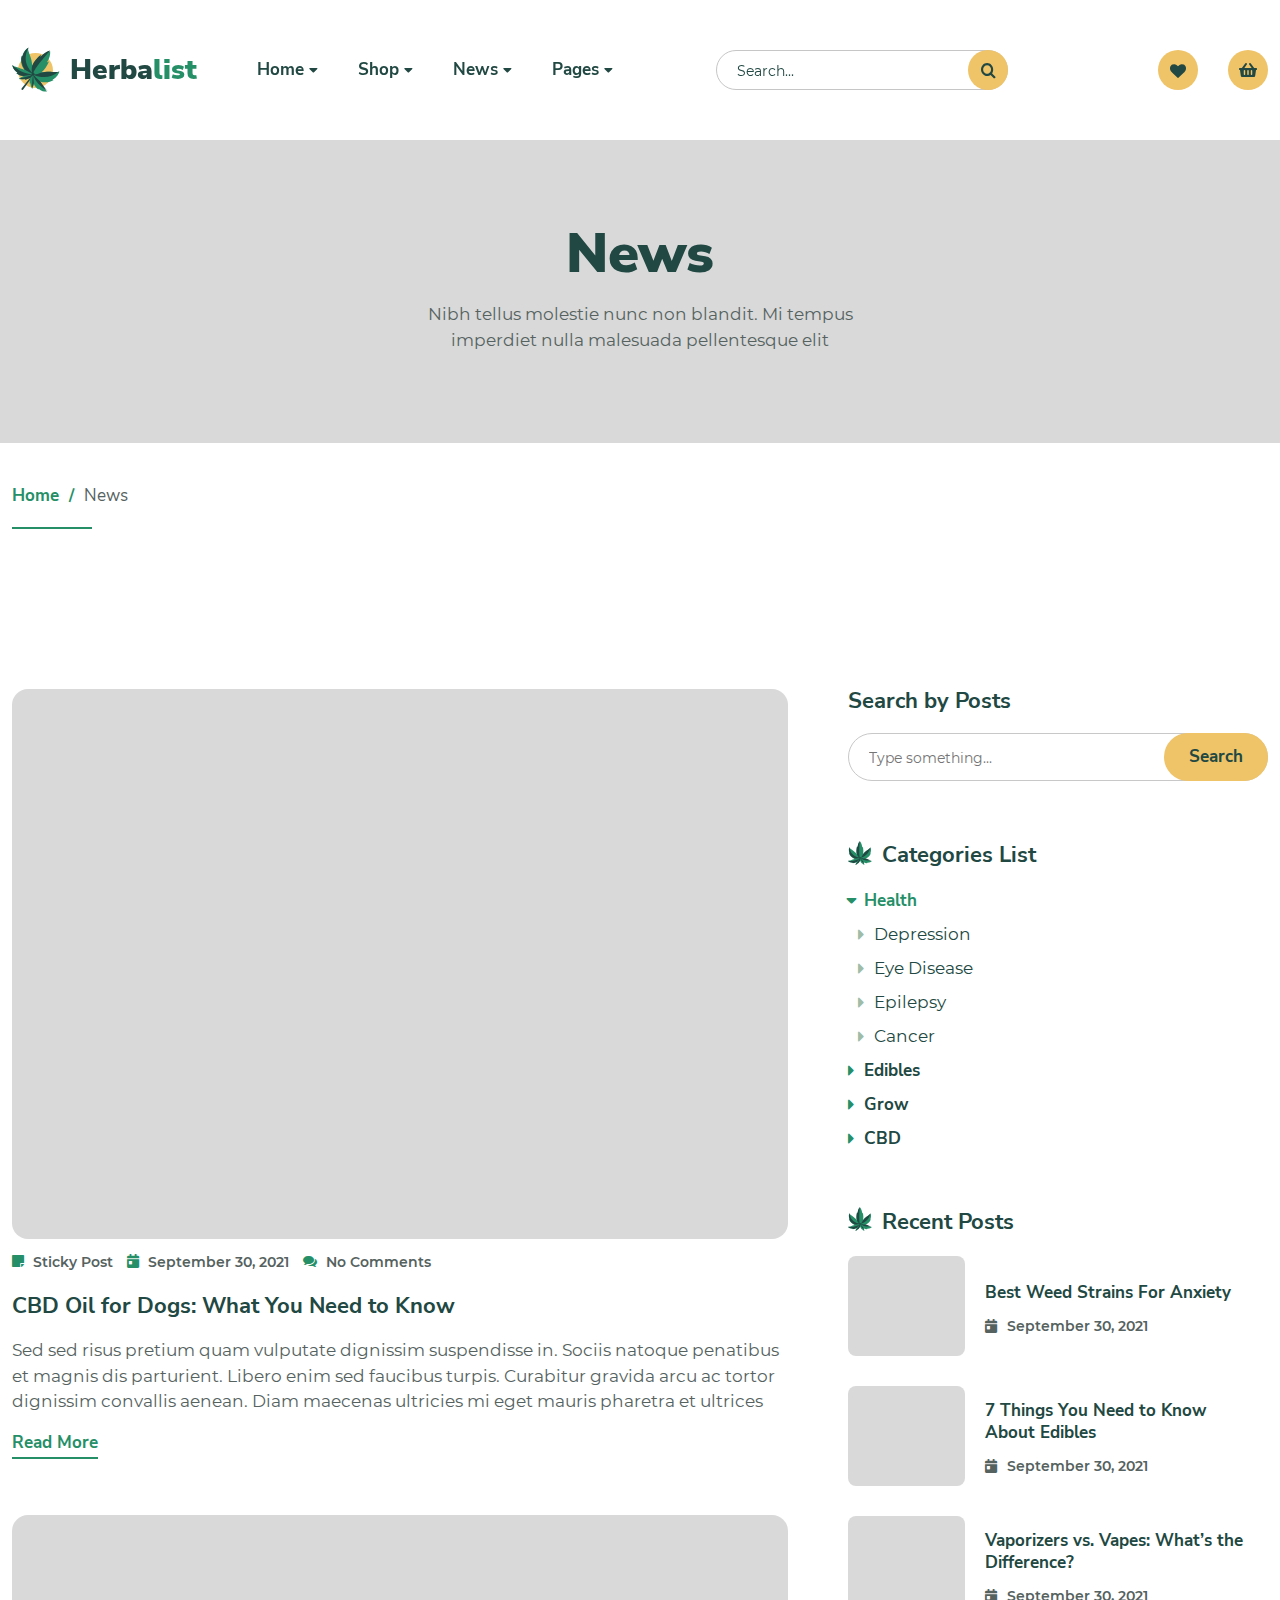
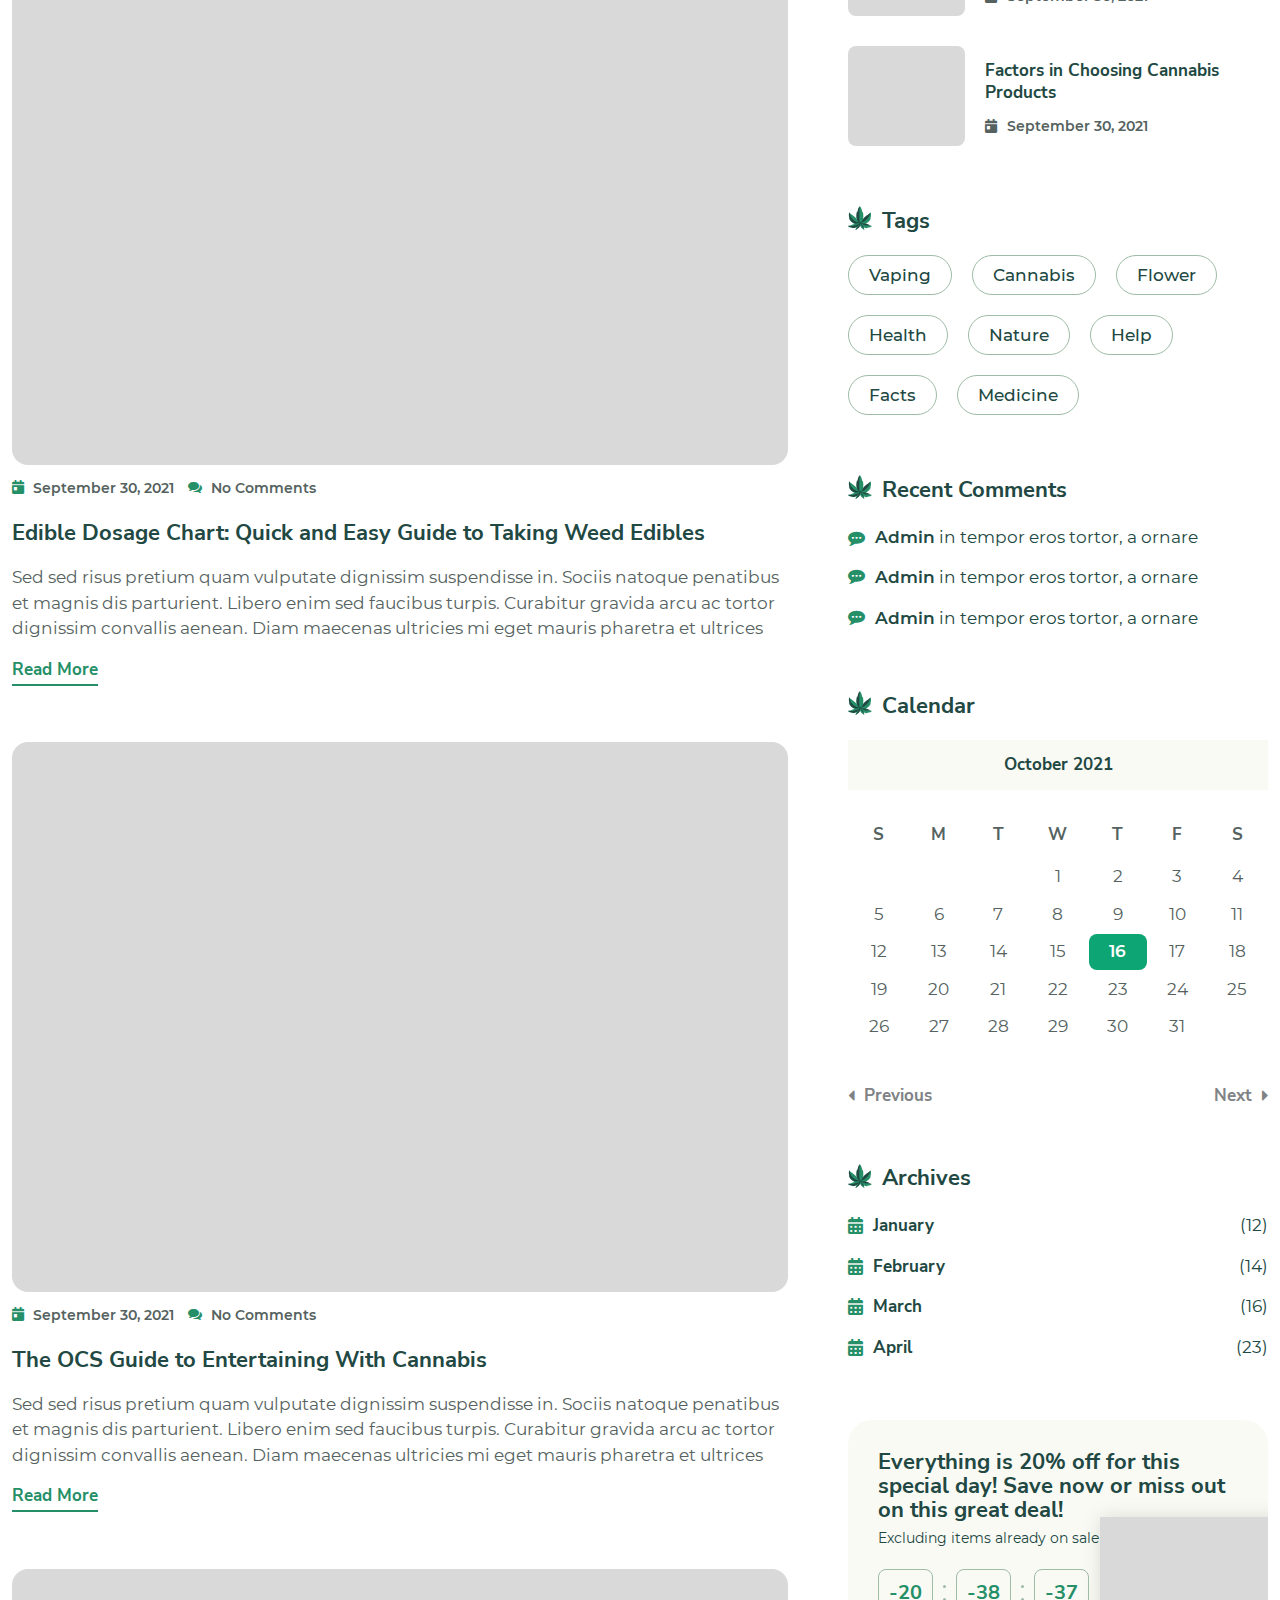
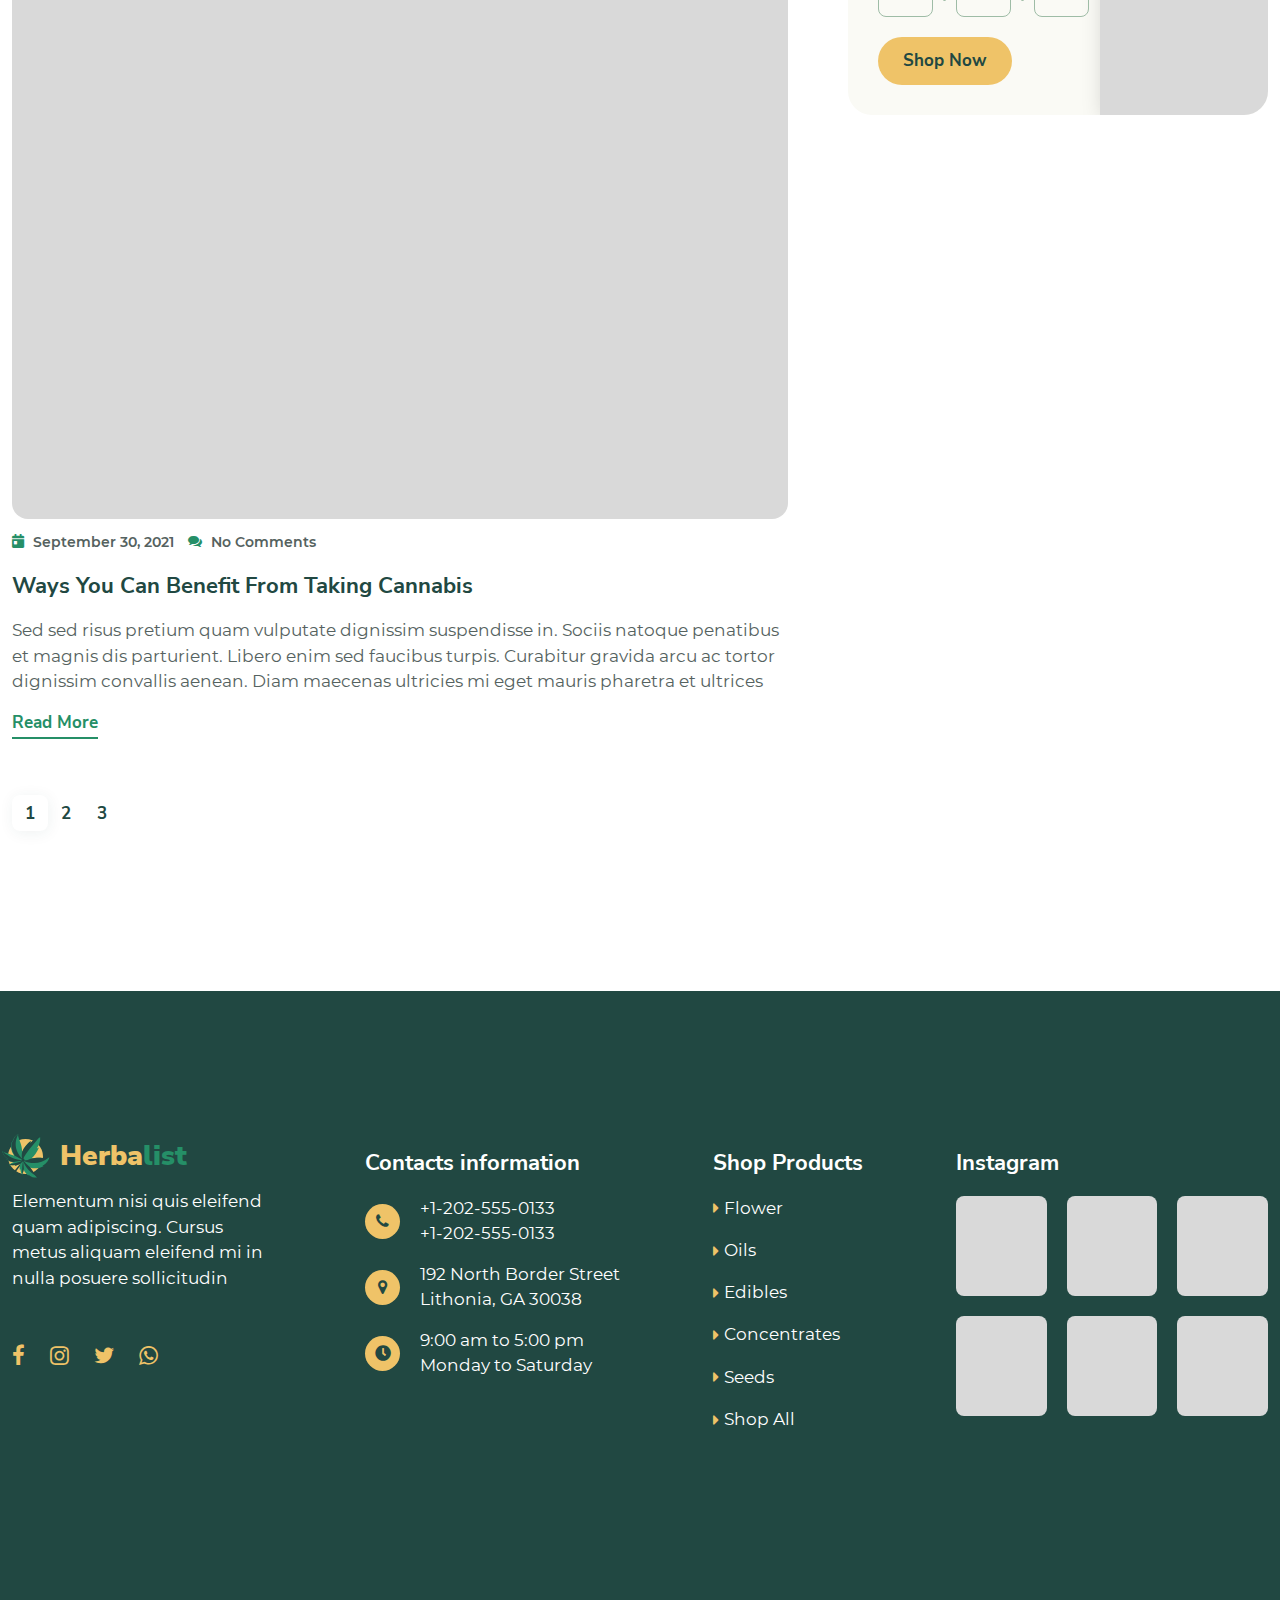
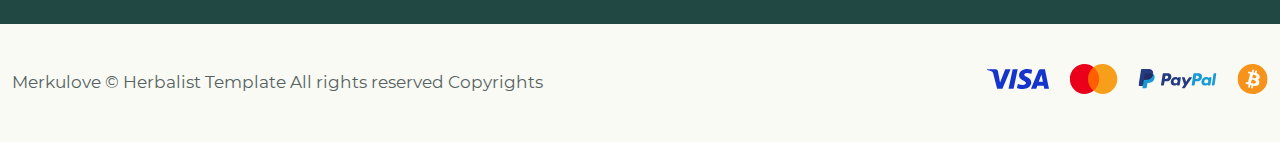
<file: news.html>
<!DOCTYPE html>
<html lang="en">
    <head>
        <meta charset="UTF-8" />
        <meta name="viewport" content="width=device-width, initial-scale=1.0, minimum-scale=1.0" />
        <meta http-equiv="X-UA-Compatible" content="ie=edge" />
        <title>News | Herbalist</title>
        <link rel="stylesheet preload" as="style" href="css/preload.min.css" />
        <link rel="stylesheet preload" as="style" href="css/icomoon.css" />
        <link rel="stylesheet preload" as="style" href="css/libs.min.css" />

        <link rel="stylesheet" href="css/news.min.css" />
    </head>
    <body>
        <header class="header d-flex flex-wrap align-items-center" data-page="news" data-overlay="@@overlay">
            <div class="container d-flex flex-wrap flex-xl-nowrap align-items-center justify-content-between">
                <a class="brand header_logo d-flex align-items-center" href="index.html">
                    <span class="logo">
                        <svg width="48" height="45" viewBox="0 0 48 45" fill="none" xmlns="http://www.w3.org/2000/svg">
                            <g clip-path="url(#logoHeader)">
                                <circle cx="23.5" cy="23.4998" r="17.5" fill="#EFC368" />
                                <path
                                    d="M9.79512 42.7418V42.7418C9.34023 42.4033 9.31895 41.6825 9.74864 41.1504L20.897 27.3735L21.6772 27.954L11.3571 42.3414C10.9578 42.9017 10.25 43.0802 9.79512 42.7418Z"
                                    fill="#214842"
                                />
                                <path
                                    d="M26.6771 42.8479C24.3476 41.406 22.6473 39.3633 21.68 36.619C21.6593 36.5586 21.6359 36.5018 21.6151 36.4414C21.4922 39.036 20.3226 40.6907 20.2435 42.0699C19.132 40.0735 18.4588 38.1106 18.4647 36.206C18.1821 36.2953 17.9437 36.5019 17.8208 36.958C17.3874 35.131 17.6447 32.9512 18.3642 30.5317C18.3464 30.5407 18.3321 30.5524 18.317 30.5578C16.2065 31.901 14.1964 32.7376 12.3296 32.8201C12.7376 32.5789 12.8705 32.2927 12.875 31.9938C11.0458 32.5244 8.97337 32.4184 6.74791 31.9002C8.04923 31.4476 9.32012 29.8636 11.7803 29.0303C11.6909 29.0245 11.5988 29.0222 11.5182 29.0119C8.64916 28.8206 6.24349 27.758 4.23021 25.933C4.69937 26.0793 5.11342 26.0499 5.44359 25.7948C1.69403 23.2492 0.824471 20.6681 0.188852 18.0841C0.246001 18.1328 0.303978 18.1877 0.364647 18.239C2.42593 19.949 7.42129 20.651 12.0076 22.6794C11.9954 22.659 11.9796 22.6359 11.9709 22.6182C8.85487 17.65 8.34457 13.0834 9.54543 8.78741C9.58318 9.21335 9.74327 9.53553 10.0257 9.75395C11.6092 4.78897 13.794 2.1021 16.3564 0.847511C14.6956 3.40296 20.6028 11.3757 20.0354 18.9763C20.067 18.905 20.0933 18.8408 20.1285 18.7722C21.8813 14.7689 24.9437 11.1591 29.0134 7.86035C28.3949 8.82752 28.0996 9.53433 28.39 10.3354C31.404 6.98018 34.6553 4.90665 38.1701 4.24101C38.4991 7.80318 37.4021 11.5 35.0076 15.3221C35.8577 15.3804 36.4557 14.9017 37.2149 14.0407C35.1295 18.9466 32.4473 22.9381 29.0008 25.7322C29.1119 25.6872 29.2212 25.652 29.3359 25.6097C29.3421 25.6088 29.3448 25.6052 29.3537 25.6007C36.0383 23.3432 44.4319 26.1635 47.0271 24.609L47.0298 24.6054C47.1919 24.5148 47.3285 24.3994 47.444 24.2681C46.9443 27.0771 44.9637 29.9178 40.6276 32.8085C40.9181 33.0162 41.2754 33.084 41.6891 33.0038C37.8727 35.3512 33.3229 36.116 27.6566 34.4662C27.7021 34.5229 27.7477 34.5796 27.7924 34.6301C31.0172 38.5605 33.0746 43.2124 35.3315 44.5604C32.6759 44.6643 29.9551 44.5399 26.4711 41.6346C26.3186 42.0347 26.4036 42.4346 26.6771 42.8479Z"
                                    fill="#258F67"
                                />
                                <path
                                    d="M21.6964 27.3339C21.6964 27.3339 16.6815 25.0813 12.6419 22.5125C9.405 17.4567 8.82341 12.8418 9.98562 8.52346C10.0299 8.95377 10.1971 9.28105 10.4873 9.50533C12.0295 4.51719 14.2143 1.83603 16.8028 0.605255C16.8064 0.60798 7.27498 14.1519 21.6964 27.3339Z"
                                    fill="#214842"
                                />
                                <path
                                    d="M20.7347 26.7685C20.7347 26.7685 18.8112 24.2889 20.2761 18.3905C22.0786 14.3957 25.1468 10.758 29.1883 7.40349C28.563 8.37328 28.2585 9.07826 28.5221 9.86229C31.5371 6.47721 34.7524 4.352 38.1907 3.61065C30.819 11.8745 24.022 19.9355 20.7347 26.7685Z"
                                    fill="#214842"
                                />
                                <path
                                    d="M46.9734 24.4342C38.3251 31.4347 29.6485 31.3625 20.9666 27.3752C22.7954 28.1005 26.1505 27.0664 29.4339 25.6238C29.44 25.6229 29.4427 25.6193 29.4516 25.6147C36.1028 23.294 44.3824 26.0159 46.9734 24.4342Z"
                                    fill="#214842"
                                />
                                <path
                                    d="M35.7432 43.9906C28.1977 39.4093 22.5531 34.0408 20.9998 26.9998C20.9998 26.9998 24.4082 31.2641 28.0546 34.2607C31.3346 38.117 33.4955 42.6236 35.7432 43.9906Z"
                                    fill="#214842"
                                />
                                <path
                                    d="M20.3668 41.3979C19.9237 36.5216 20.2623 31.7313 21.1995 26.9998C21.389 30.1599 21.57 33.3522 21.8533 36.069C21.8345 36.0107 21.8131 35.9559 21.7944 35.8976C21.6233 38.4267 20.4668 40.0586 20.3668 41.3979Z"
                                    fill="#214842"
                                />
                                <path
                                    d="M18.8106 30.5696C16.6844 31.8631 14.6463 32.6483 12.7329 32.6764C13.1445 32.445 13.2725 32.1601 13.2683 31.8585C11.4067 32.3402 9.27681 32.172 6.97768 31.5834C12.1204 30.7173 16.9056 29.3275 21.2743 27.331C20.976 28.0954 19.9814 29.3077 18.8106 30.5696Z"
                                    fill="#214842"
                                />
                                <path
                                    d="M20.9696 27.2397C20.732 27.2913 15.5252 28.3696 11.6631 29.0039C8.78877 28.8184 6.38068 27.7577 4.3675 25.9313C4.83726 26.0771 5.25222 26.0465 5.58362 25.7899C1.83231 23.2444 0.966829 20.6567 0.335772 18.0657C0.392925 18.1144 0.450895 18.1693 0.51157 18.2206C6.50769 23.538 13.1637 27.0346 20.9696 27.2397Z"
                                    fill="#214842"
                                />
                                <path
                                    d="M22.2931 28.0032C21.7944 28.665 20.8543 28.7971 20.1924 28.2984C19.5306 27.7997 19.3985 26.8595 19.8972 26.1977C20.3959 25.5359 21.336 25.4038 21.9979 25.9025C22.6597 26.4012 22.7918 27.3413 22.2931 28.0032Z"
                                    fill="#214842"
                                />
                            </g>
                            <defs>
                                <clipPath id="logoHeader">
                                    <rect width="48" height="45" fill="white" />
                                </clipPath>
                            </defs>
                        </svg>
                    </span>
                    <span class="accent">Herba</span>
                    <span>list</span>
                </a>
                <nav class="header_nav">
                    <ul class="header_nav-list">
                        <li class="header_nav-list_item dropdown">
                            <a
                                class="nav-link dropdown-toggle d-inline-flex align-items-center"
                                href="#"
                                data-bs-toggle="collapse"
                                data-bs-target="#homeMenu"
                                aria-expanded="false"
                                aria-controls="homeMenu"
                            >
                                Home
                                <i class="icon-caret_down icon"></i>
                            </a>
                            <div class="dropdown-menu collapse" id="homeMenu">
                                <ul class="dropdown-list">
                                    <li class="list-item nav-item" data-page="home">
                                        <a class="dropdown-item" href="index.html">Home 01</a>
                                    </li>
                                    <li class="list-item nav-item" data-page="home2">
                                        <a class="dropdown-item" href="index2.html">Home 02</a>
                                    </li>
                                </ul>
                            </div>
                        </li>
                        <li class="header_nav-list_item dropdown">
                            <a
                                class="nav-link dropdown-toggle d-inline-flex align-items-center"
                                href="#"
                                data-bs-toggle="collapse"
                                data-bs-target="#shopMenu"
                                aria-expanded="false"
                                aria-controls="shopMenu"
                            >
                                Shop
                                <i class="icon-caret_down icon"></i>
                            </a>
                            <div class="dropdown-menu collapse" id="shopMenu">
                                <ul class="dropdown-list">
                                    <li class="list-item nav-item" data-page="shop">
                                        <a class="dropdown-item" href="shop.html">Shop 01</a>
                                    </li>
                                    <li class="list-item nav-item" data-page="shop2">
                                        <a class="dropdown-item" href="shop2.html">Shop 02</a>
                                    </li>
                                    <li class="list-item nav-item" data-page="product">
                                        <a class="dropdown-item" href="product.html">Single Product 01</a>
                                    </li>
                                    <li class="list-item nav-item" data-page="product2">
                                        <a class="dropdown-item" href="product2.html">Single Product 02</a>
                                    </li>
                                    <li class="list-item nav-item" data-page="compare">
                                        <a class="dropdown-item" href="compare.html">Compare List</a>
                                    </li>
                                </ul>
                            </div>
                        </li>
                        <li class="header_nav-list_item dropdown">
                            <a
                                class="nav-link dropdown-toggle d-inline-flex align-items-center"
                                href="#"
                                data-bs-toggle="collapse"
                                data-bs-target="#newsMenu"
                                aria-expanded="false"
                                aria-controls="newsMenu"
                            >
                                News
                                <i class="icon-caret_down icon"></i>
                            </a>
                            <div class="dropdown-menu collapse" id="newsMenu">
                                <ul class="dropdown-list">
                                    <li class="list-item nav-item" data-page="news">
                                        <a class="dropdown-item" href="news.html">News 01</a>
                                    </li>
                                    <li class="list-item nav-item" data-page="news2">
                                        <a class="dropdown-item" href="news2.html">News 02</a>
                                    </li>
                                    <li class="list-item nav-item" data-page="post">
                                        <a class="dropdown-item" href="post.html">Single Post 01</a>
                                    </li>
                                    <li class="list-item nav-item" data-page="post2">
                                        <a class="dropdown-item" href="post2.html">Single Post 02</a>
                                    </li>
                                </ul>
                            </div>
                        </li>
                        <li class="header_nav-list_item dropdown">
                            <a
                                class="nav-link dropdown-toggle d-inline-flex align-items-center"
                                href="#"
                                data-bs-toggle="collapse"
                                data-bs-target="#pagesMenu"
                                aria-expanded="false"
                                aria-controls="pagesMenu"
                            >
                                Pages
                                <i class="icon-caret_down icon"></i>
                            </a>
                            <div class="dropdown-menu collapse" id="pagesMenu">
                                <ul class="dropdown-list">
                                    <li class="list-item nav-item" data-page="about">
                                        <a class="dropdown-item" href="about.html">About</a>
                                    </li>
                                    <li class="list-item nav-item" data-page="team">
                                        <a class="dropdown-item" href="team.html">Team</a>
                                    </li>
                                    <li class="list-item nav-item" data-page="faq">
                                        <a class="dropdown-item" href="faq.html">FAQ</a>
                                    </li>
                                    <li class="list-item nav-item" data-page="contacts">
                                        <a class="dropdown-item" href="contacts.html">Contacts 01</a>
                                    </li>
                                    <li class="list-item nav-item" data-page="contacts2">
                                        <a class="dropdown-item" href="contacts2.html">Contacts 02</a>
                                    </li>
                                    <li class="list-item nav-item" data-page="404">
                                        <a class="dropdown-item" href="404.html">Error Page</a>
                                    </li>
                                </ul>
                            </div>
                        </li>
                    </ul>
                </nav>
                <span class="header_trigger d-inline-flex d-xl-none flex-column justify-content-between">
                    <span class="line line--short"></span>
                    <span class="line line"></span>
                    <span class="line line--short"></span>
                    <span class="line line"></span>
                </span>
                <div class="header_user d-flex justify-content-end align-items-center">
                    <form class="header_user-search" action="#" method="get" data-type="searchForm">
                        <input class="header_user-search_field field required" type="text" placeholder="Search..." />
                        <button
                            class="header_user-search_btn header_user-action d-inline-flex align-items-center justify-content-center"
                            type="submit"
                            data-trigger="search"
                        >
                            <i class="icon-search"></i>
                        </button>
                    </form>
                    <a class="header_user-action d-inline-flex align-items-center justify-content-center" href="wishlist.html">
                        <i class="icon-heart"></i>
                    </a>
                    <a
                        class="header_user-action d-inline-flex align-items-center justify-content-center"
                        data-bs-toggle="offcanvas"
                        data-bs-target="#cartOffcanvas"
                        aria-controls="cartOffcanvas"
                    >
                        <i class="icon-basket"></i>
                    </a>
                </div>
            </div>
        </header>
        <header class="page">
            <div class="page_main container-fluid">
                <div class="container">
                    <h1 class="page_header">News</h1>
                    <p class="page_text">Nibh tellus molestie nunc non blandit. Mi tempus imperdiet nulla malesuada pellentesque elit</p>
                </div>
            </div>
            <div class="container">
                <ul class="page_breadcrumbs d-flex flex-wrap">
                    <li class="page_breadcrumbs-item">
                        <a class="link" href="index.html">Home</a>
                    </li>

                    <li class="page_breadcrumbs-item current">
                        <span>News</span>
                    </li>
                </ul>
            </div>
        </header>
        <!-- News content start -->
        <main class="news section">
            <div class="container d-md-flex justify-content-between">
                <div class="news_wrapper">
                    <ul class="news_list">
                        <li class="news_list-item">
                            <div class="media">
                                <picture>
                                    <source data-srcset="img/placeholder.jpg" srcset="img/placeholder.jpg" type="image/webp" />
                                    <img class="lazy" data-src="img/placeholder.jpg" src="img/placeholder.jpg" alt="media" />
                                </picture>
                            </div>
                            <div class="main">
                                <div class="main_metadata">
                                    <span class="main_metadata-item">
                                        <i class="icon-sticky_note icon"></i>
                                        Sticky
                                        <span class="d-none d-lg-inline">Post</span>
                                    </span>
                                    <span class="main_metadata-item">
                                        <i class="icon-calendar_day icon"></i>
                                        September 30, 2021
                                    </span>
                                    <span class="main_metadata-item">
                                        <i class="icon-comments icon"></i>
                                        <span class="d-md-none">0</span>
                                        <span class="text d-none d-md-inline">No Comments</span>
                                    </span>
                                </div>
                                <h4 class="main_title">CBD Oil for Dogs: What You Need to Know</h4>
                                <p class="main_text">
                                    Sed sed risus pretium quam vulputate dignissim suspendisse in. Sociis natoque penatibus et magnis dis
                                    parturient. Libero enim sed faucibus turpis. Curabitur gravida arcu ac tortor dignissim convallis
                                    aenean. Diam maecenas ultricies mi eget mauris pharetra et ultrices
                                </p>
                                <a class="main_link btn--underline" href="post.html">Read more</a>
                            </div>
                        </li>
                        <li class="news_list-item">
                            <div class="media">
                                <picture>
                                    <source data-srcset="img/placeholder.jpg" srcset="img/placeholder.jpg" type="image/webp" />
                                    <img class="lazy" data-src="img/placeholder.jpg" src="img/placeholder.jpg" alt="media" />
                                </picture>
                            </div>
                            <div class="main">
                                <div class="main_metadata">
                                    <span class="main_metadata-item">
                                        <i class="icon-calendar_day icon"></i>
                                        September 30, 2021
                                    </span>
                                    <span class="main_metadata-item">
                                        <i class="icon-comments icon"></i>
                                        <span class="d-md-none">0</span>
                                        <span class="text d-none d-md-inline">No Comments</span>
                                    </span>
                                </div>
                                <h4 class="main_title">Edible Dosage Chart: Quick and Easy Guide to Taking Weed Edibles</h4>
                                <p class="main_text">
                                    Sed sed risus pretium quam vulputate dignissim suspendisse in. Sociis natoque penatibus et magnis dis
                                    parturient. Libero enim sed faucibus turpis. Curabitur gravida arcu ac tortor dignissim convallis
                                    aenean. Diam maecenas ultricies mi eget mauris pharetra et ultrices
                                </p>
                                <a class="main_link btn--underline" href="post.html">Read more</a>
                            </div>
                        </li>
                        <li class="news_list-item">
                            <div class="media">
                                <picture>
                                    <source data-srcset="img/placeholder.jpg" srcset="img/placeholder.jpg" type="image/webp" />
                                    <img class="lazy" data-src="img/placeholder.jpg" src="img/placeholder.jpg" alt="media" />
                                </picture>
                            </div>
                            <div class="main">
                                <div class="main_metadata">
                                    <span class="main_metadata-item">
                                        <i class="icon-calendar_day icon"></i>
                                        September 30, 2021
                                    </span>
                                    <span class="main_metadata-item">
                                        <i class="icon-comments icon"></i>
                                        <span class="d-md-none">0</span>
                                        <span class="text d-none d-md-inline">No Comments</span>
                                    </span>
                                </div>
                                <h4 class="main_title">The OCS Guide to Entertaining With Cannabis</h4>
                                <p class="main_text">
                                    Sed sed risus pretium quam vulputate dignissim suspendisse in. Sociis natoque penatibus et magnis dis
                                    parturient. Libero enim sed faucibus turpis. Curabitur gravida arcu ac tortor dignissim convallis
                                    aenean. Diam maecenas ultricies mi eget mauris pharetra et ultrices
                                </p>
                                <a class="main_link btn--underline" href="post.html">Read more</a>
                            </div>
                        </li>
                        <li class="news_list-item">
                            <div class="media">
                                <picture>
                                    <source data-srcset="img/placeholder.jpg" srcset="img/placeholder.jpg" type="image/webp" />
                                    <img class="lazy" data-src="img/placeholder.jpg" src="img/placeholder.jpg" alt="media" />
                                </picture>
                            </div>
                            <div class="main">
                                <div class="main_metadata">
                                    <span class="main_metadata-item">
                                        <i class="icon-calendar_day icon"></i>
                                        September 30, 2021
                                    </span>
                                    <span class="main_metadata-item">
                                        <i class="icon-comments icon"></i>
                                        <span class="d-md-none">0</span>
                                        <span class="text d-none d-md-inline">No Comments</span>
                                    </span>
                                </div>
                                <h4 class="main_title">Ways You Can Benefit From Taking Cannabis</h4>
                                <p class="main_text">
                                    Sed sed risus pretium quam vulputate dignissim suspendisse in. Sociis natoque penatibus et magnis dis
                                    parturient. Libero enim sed faucibus turpis. Curabitur gravida arcu ac tortor dignissim convallis
                                    aenean. Diam maecenas ultricies mi eget mauris pharetra et ultrices
                                </p>
                                <a class="main_link btn--underline" href="post.html">Read more</a>
                            </div>
                        </li>
                    </ul>
                    <ul class="pagination d-flex align-items-center">
                        <li class="pagination-page">
                            <a class="pagination-page_link d-flex align-items-center justify-content-center" href="#" data-current="true"
                                >1</a
                            >
                        </li>
                        <li class="pagination-page">
                            <a class="pagination-page_link d-flex align-items-center justify-content-center" href="#">2</a>
                        </li>
                        <li class="pagination-page">
                            <a class="pagination-page_link d-flex align-items-center justify-content-center" href="#">3</a>
                        </li>
                    </ul>
                </div>
                <div class="widgets">
                    <div class="widgets-item widgets-item--search">
                        <h4 class="widgets-item_header">Search by Posts</h4>
                        <form class="form--search" data-type="searchPosts" action="#" method="get">
                            <input class="field required" type="text" placeholder="Type something..." />
                            <button class="btn" type="submit">Search</button>
                        </form>
                    </div>
                    <div class="widgets-item widgets-item--categories">
                        <h4 class="widgets-item_header d-flex align-items-center">
                            <span class="leaf">
                                <svg width="24" height="24" viewBox="0 0 24 24" fill="none" xmlns="http://www.w3.org/2000/svg">
                                    <path
                                        d="M19.584 22.1185C18.1022 22.2634 16.697 21.9115 15.3804 20.9798C15.3517 20.9591 15.3229 20.9409 15.2942 20.9202C16.089 22.1625 16.1225 23.3349 16.539 24C15.4043 23.4643 14.4707 22.7914 13.8507 21.9089C13.7574 22.0486 13.7215 22.2272 13.8172 22.4808C13.032 21.7872 12.4312 20.6899 11.9524 19.3208C11.9476 19.3312 11.9452 19.3415 11.9405 19.3493C11.4641 20.7054 10.8656 21.7924 10.0828 22.4808C10.181 22.2272 10.1451 22.0486 10.0493 21.9089C9.42932 22.7914 8.49572 23.4643 7.36104 24C7.77757 23.3375 7.81109 22.1625 8.60584 20.9202C8.56514 20.9487 8.52445 20.9798 8.48615 21.0031C7.17911 21.9141 5.78829 22.2609 4.31848 22.1185C4.56983 22.0228 4.73979 21.8649 4.79964 21.632C2.34117 21.7614 1.12031 20.8711 0 19.898C0.0406952 19.9006 0.0837842 19.9057 0.126873 19.9083C1.57993 19.9808 3.97616 18.5651 6.62853 17.9052C6.61656 17.9 6.6022 17.8948 6.59262 17.8896C3.61709 16.6784 1.9031 14.7451 1.01977 12.3408C1.17537 12.5246 1.35012 12.6178 1.54402 12.6204C0.608034 9.7735 0.677455 7.77035 1.37885 6.29774C1.49375 8.05762 6.66204 9.6855 8.90028 13.3968C8.89071 13.3528 8.88113 13.314 8.87395 13.27C8.32576 10.8087 8.47418 8.07315 9.16121 5.13053C9.20908 5.79307 9.31202 6.22269 9.69982 6.49185C9.91048 3.89085 10.643 1.79971 11.95 0.267578C13.2571 1.79971 13.9896 3.89085 14.2002 6.49185C14.588 6.22269 14.691 5.79307 14.7388 5.13053C15.4378 8.12491 15.5791 10.9045 14.9974 13.3968C15.0309 13.3372 15.0668 13.2829 15.1027 13.2234C15.1051 13.2208 15.1051 13.2182 15.1075 13.213C17.2691 9.84079 21.8318 8.22067 22.4494 6.59796V6.59537C22.4901 6.49702 22.5116 6.39609 22.5188 6.29515C23.2202 7.76776 23.2896 9.77091 22.3536 12.6178C22.5475 12.6126 22.7247 12.5194 22.8779 12.3383C21.9898 14.7529 20.2662 16.6914 17.2691 17.9026C17.3074 17.9129 17.3457 17.9233 17.3816 17.931C20.0651 18.6246 22.4781 20.0584 23.8977 19.8954C22.7797 20.8685 21.5589 21.7588 19.098 21.6294C19.1627 21.8675 19.3302 22.0228 19.584 22.1185Z"
                                        fill="#258F67"
                                    />
                                    <path
                                        d="M12.3627 16.6732C12.3627 16.6732 9.45119 17.3788 6.85934 17.5985C3.80271 16.3889 2.04202 14.4581 1.13462 12.057C1.29446 12.2405 1.47398 12.3335 1.67316 12.3361C0.711665 9.49296 0.782978 7.49241 1.50348 6.02173C1.50594 6.02173 1.79857 15.6032 12.3627 16.6732Z"
                                        fill="#214842"
                                    />
                                    <path
                                        d="M11.7116 16.7864C11.7116 16.7864 10.0667 16.3102 8.77415 13.0731C8.25027 10.5985 8.39211 7.84804 9.04868 4.88941C9.09443 5.55556 9.1928 5.98751 9.56341 6.25813C9.76473 3.64299 10.4648 1.54046 11.7138 0C11.2174 6.38824 10.904 12.4824 11.7116 16.7864Z"
                                        fill="#214842"
                                    />
                                    <path
                                        d="M22.3487 6.552C20.8856 12.8009 17.0985 15.79 12.0293 16.9711C13.0596 16.6693 14.1769 15.0226 15.1296 13.2119C15.132 13.2093 15.132 13.2067 15.1343 13.2015C17.2608 9.81172 21.7419 8.18576 22.3487 6.552Z"
                                        fill="#214842"
                                    />
                                    <path
                                        d="M23.9996 19.4003C19.2292 19.9109 15.026 19.3955 12.0508 16.6816C12.0508 16.6816 14.9231 17.4656 17.4842 17.5807C20.1675 18.2208 22.5778 19.5513 23.9996 19.4003Z"
                                        fill="#214842"
                                    />
                                    <path
                                        d="M16.4192 23.6094C14.6332 21.5095 13.2143 19.1771 12.0742 16.6633C13.1894 18.0582 14.3113 19.4709 15.3222 20.6281C15.295 20.6077 15.2678 20.5898 15.2406 20.5694C15.9931 21.7982 16.0249 22.9554 16.4192 23.6094Z"
                                        fill="#214842"
                                    />
                                    <path
                                        d="M12.2037 19.1457C11.7042 20.4843 11.0767 21.5573 10.256 22.2368C10.3589 21.9864 10.3213 21.8102 10.2209 21.6722C9.57084 22.5433 8.59201 23.2076 7.40234 23.7364C9.34998 21.5445 10.9713 19.2351 12.2137 16.7903C12.3342 17.2476 12.299 18.1545 12.2037 19.1457Z"
                                        fill="#214842"
                                    />
                                    <path
                                        d="M12.0016 16.896C11.9154 17.0026 10.0093 19.3149 8.54143 20.9535C7.23401 21.8691 5.84277 22.2176 4.37251 22.0746C4.62394 21.9783 4.79395 21.8197 4.85382 21.5856C2.39461 21.7156 1.17339 20.8209 0.0527344 19.8429C0.0934418 19.8455 0.136544 19.8507 0.179646 19.8533C4.51858 20.2227 8.54862 19.5204 12.0016 16.896Z"
                                        fill="#214842"
                                    />
                                    <path
                                        d="M12.811 16.7992C12.811 17.2789 12.4464 17.6674 11.9963 17.6674C11.5462 17.6674 11.1816 17.2789 11.1816 16.7992C11.1816 16.3195 11.5462 15.9309 11.9963 15.9309C12.4464 15.9309 12.811 16.3195 12.811 16.7992Z"
                                        fill="#214842"
                                    />
                                </svg>
                            </span>
                            Categories List
                        </h4>
                        <nav class="widgets-item_nav">
                            <div class="wrapper">
                                <a
                                    class="nav-link d-inline-flex align-items-center"
                                    href="#"
                                    data-bs-toggle="collapse"
                                    data-bs-target="#healthSubmenu"
                                    aria-expanded="true"
                                    aria-controls="healthSubmenu"
                                    data-level="first"
                                >
                                    <i class="icon-caret_right icon"></i>
                                    Health
                                </a>
                            </div>
                            <ul class="nav-list nav-list--main collapse show" id="healthSubmenu">
                                <li>
                                    <a
                                        class="nav-link d-inline-flex align-items-center"
                                        href="#"
                                        data-bs-toggle="collapse"
                                        data-bs-target="#depressionSubmenu"
                                        aria-expanded="false"
                                        aria-controls="depressionSubmenu"
                                        data-level="second"
                                    >
                                        <i class="icon-caret_right icon"></i>
                                        Depression
                                    </a>
                                    <ul class="collapse nav-list--sub" id="depressionSubmenu">
                                        <li class="nav-item">
                                            <a class="nav-link" href="#" data-level="third">Lorem</a>
                                        </li>
                                        <li class="nav-item">
                                            <a class="nav-link" href="#" data-level="third">Ipsum</a>
                                        </li>
                                    </ul>
                                </li>
                                <li>
                                    <a
                                        class="nav-link d-inline-flex align-items-center"
                                        href="#"
                                        data-bs-toggle="collapse"
                                        data-bs-target="#eyeSubmenu"
                                        aria-expanded="false"
                                        aria-controls="eyeSubmenu"
                                        data-level="second"
                                    >
                                        <i class="icon-caret_right icon"></i>
                                        Eye Disease
                                    </a>
                                    <ul class="collapse nav-list" id="eyeSubmenu">
                                        <li class="nav-item">
                                            <a
                                                class="nav-link d-inline-flex align-items-center"
                                                href="#"
                                                data-bs-toggle="collapse"
                                                data-bs-target="#glaucomaSubmenu"
                                                aria-expanded="false"
                                                aria-controls="glaucomaSubmenu"
                                                data-level="third"
                                            >
                                                <i class="icon-caret_right icon"></i>
                                                Glaucoma
                                            </a>
                                            <ul class="collapse nav-list" id="glaucomaSubmenu">
                                                <li class="nav-item">
                                                    <a class="nav-link" href="#" data-level="fourth">Lorem</a>
                                                </li>
                                                <li class="nav-item">
                                                    <a class="nav-link" href="#" data-level="fourth">Ipsum</a>
                                                </li>
                                                <li class="nav-item">
                                                    <a class="nav-link" href="#" data-level="fourth">Dolor sit amet</a>
                                                </li>
                                            </ul>
                                        </li>
                                        <li class="nav-item">
                                            <a
                                                class="nav-link d-inline-flex align-items-center"
                                                href="#"
                                                data-bs-toggle="collapse"
                                                data-bs-target="#blindnessSubmenu"
                                                aria-expanded="false"
                                                aria-controls="blindnessSubmenu"
                                                data-level="third"
                                            >
                                                <i class="icon-caret_right icon"></i>
                                                Neurodegenerative Blindness
                                            </a>
                                            <ul class="collapse nav-list" id="blindnessSubmenu">
                                                <li class="nav-item">
                                                    <a class="nav-link" href="#" data-level="fourth">Lorem</a>
                                                </li>
                                                <li class="nav-item">
                                                    <a class="nav-link" href="#" data-level="fourth">Ipsum</a>
                                                </li>
                                                <li class="nav-item">
                                                    <a class="nav-link" href="#" data-level="fourth">Dolor sit amet</a>
                                                </li>
                                            </ul>
                                        </li>
                                        <li class="nav-item">
                                            <a
                                                class="nav-link d-inline-flex align-items-center"
                                                href="#"
                                                data-bs-toggle="collapse"
                                                data-bs-target="#diabeticSubmenu"
                                                aria-expanded="false"
                                                aria-controls="diabeticSubmenu"
                                                data-level="third"
                                            >
                                                <i class="icon-caret_right icon"></i>
                                                Diabetic Retinopathy
                                            </a>
                                            <ul class="collapse nav-list" id="diabeticSubmenu">
                                                <li class="nav-item">
                                                    <a class="nav-link" href="#" data-level="fourth">Lorem</a>
                                                </li>
                                                <li class="nav-item">
                                                    <a class="nav-link" href="#" data-level="fourth">Ipsum</a>
                                                </li>
                                            </ul>
                                        </li>
                                    </ul>
                                </li>
                                <li class="nav-item">
                                    <a
                                        class="nav-link d-inline-flex align-items-center"
                                        href="#"
                                        data-bs-toggle="collapse"
                                        data-bs-target="#epilepsySubmenu"
                                        aria-expanded="false"
                                        aria-controls="epilepsySubmenu"
                                        data-level="second"
                                    >
                                        <i class="icon-caret_right icon"></i>
                                        Epilepsy
                                    </a>
                                    <ul class="collapse nav-list" id="epilepsySubmenu">
                                        <li class="nav-item">
                                            <a class="nav-link" href="#" data-level="third">Lorem</a>
                                        </li>
                                        <li class="nav-item">
                                            <a class="nav-link" href="#" data-level="third">Ipsum</a>
                                        </li>
                                    </ul>
                                </li>
                                <li class="nav-item">
                                    <a
                                        class="nav-link d-inline-flex align-items-center"
                                        href="#"
                                        data-bs-toggle="collapse"
                                        data-bs-target="#cancerSubmenu"
                                        aria-expanded="false"
                                        aria-controls="cancerSubmenu"
                                        data-level="second"
                                    >
                                        <i class="icon-caret_right icon"></i>
                                        Cancer
                                    </a>
                                    <ul class="collapse nav-list" id="cancerSubmenu">
                                        <li class="nav-item">
                                            <a class="nav-link" href="#" data-level="third">Lorem</a>
                                        </li>
                                        <li class="nav-item">
                                            <a class="nav-link" href="#" data-level="third">Ipsum</a>
                                        </li>
                                    </ul>
                                </li>
                            </ul>
                            <a
                                class="nav-link d-inline-flex align-items-center"
                                href="#"
                                data-bs-toggle="collapse"
                                data-bs-target="#ediblesSubmenu"
                                aria-expanded="false"
                                aria-controls="ediblesSubmenu"
                                data-level="first"
                            >
                                <i class="icon-caret_right icon"></i>
                                Edibles
                            </a>
                            <ul class="collapse nav-list" id="ediblesSubmenu">
                                <li class="nav-item">
                                    <a class="nav-link" href="#" data-level="second">Lorem</a>
                                </li>
                                <li class="nav-item">
                                    <a class="nav-link" href="#" data-level="second">Ipsum</a>
                                </li>
                                <li class="nav-item">
                                    <a class="nav-link" href="#" data-level="second">Dolor sit amet</a>
                                </li>
                                <li class="nav-item">
                                    <a class="nav-link" href="#" data-level="second">Massa ultricies mi quis</a>
                                </li>
                                <li class="nav-item">
                                    <a class="nav-link" href="#" data-level="second">Nunc non blandit</a>
                                </li>
                            </ul>
                            <div class="wrapper">
                                <a
                                    class="nav-link d-inline-flex align-items-center"
                                    href="#"
                                    data-bs-toggle="collapse"
                                    data-bs-target="#growSubmenu"
                                    aria-expanded="false"
                                    aria-controls="growSubmenu"
                                    data-level="first"
                                >
                                    <i class="icon-caret_right icon"></i>
                                    Grow
                                </a>
                            </div>
                            <ul class="collapse" id="growSubmenu">
                                <li class="nav-item">
                                    <a class="nav-link" href="#" data-level="second">Dolor sit amet</a>
                                </li>
                                <li class="nav-item">
                                    <a class="nav-link" href="#" data-level="second">Massa ultricies mi quis</a>
                                </li>
                                <li class="nav-item">
                                    <a class="nav-link" href="#" data-level="second">Nunc non blandit</a>
                                </li>
                            </ul>
                            <div class="wrapper">
                                <a
                                    class="nav-link d-inline-flex align-items-center"
                                    href="#"
                                    data-bs-toggle="collapse"
                                    data-bs-target="#cbdSubmenu"
                                    aria-expanded="false"
                                    aria-controls="cbdSubmenu"
                                    data-level="first"
                                >
                                    <i class="icon-caret_right icon"></i>
                                    CBD
                                </a>
                            </div>
                            <ul class="collapse nav-list" id="cbdSubmenu">
                                <li class="nav-item">
                                    <a class="nav-link" href="#" data-level="second">Dolor sit amet</a>
                                </li>
                                <li class="nav-item">
                                    <a class="nav-link" href="#" data-level="second">Massa ultricies mi quis</a>
                                </li>
                                <li class="nav-item">
                                    <a class="nav-link" href="#" data-level="second">Nunc non blandit</a>
                                </li>
                                <li class="nav-item">
                                    <a class="nav-link" href="#" data-level="second">Ut lectus arcu</a>
                                </li>
                                <li class="nav-item">
                                    <a class="nav-link" href="#" data-level="second">Facilisi cras fermentum</a>
                                </li>
                            </ul>
                        </nav>
                    </div>
                    <div class="widgets-item widgets-item--recent">
                        <h4 class="widgets-item_header d-flex align-items-center">
                            <span class="leaf">
                                <svg width="24" height="24" viewBox="0 0 24 24" fill="none" xmlns="http://www.w3.org/2000/svg">
                                    <path
                                        d="M19.584 22.1185C18.1022 22.2634 16.697 21.9115 15.3804 20.9798C15.3517 20.9591 15.3229 20.9409 15.2942 20.9202C16.089 22.1625 16.1225 23.3349 16.539 24C15.4043 23.4643 14.4707 22.7914 13.8507 21.9089C13.7574 22.0486 13.7215 22.2272 13.8172 22.4808C13.032 21.7872 12.4312 20.6899 11.9524 19.3208C11.9476 19.3312 11.9452 19.3415 11.9405 19.3493C11.4641 20.7054 10.8656 21.7924 10.0828 22.4808C10.181 22.2272 10.1451 22.0486 10.0493 21.9089C9.42932 22.7914 8.49572 23.4643 7.36104 24C7.77757 23.3375 7.81109 22.1625 8.60584 20.9202C8.56514 20.9487 8.52445 20.9798 8.48615 21.0031C7.17911 21.9141 5.78829 22.2609 4.31848 22.1185C4.56983 22.0228 4.73979 21.8649 4.79964 21.632C2.34117 21.7614 1.12031 20.8711 0 19.898C0.0406952 19.9006 0.0837842 19.9057 0.126873 19.9083C1.57993 19.9808 3.97616 18.5651 6.62853 17.9052C6.61656 17.9 6.6022 17.8948 6.59262 17.8896C3.61709 16.6784 1.9031 14.7451 1.01977 12.3408C1.17537 12.5246 1.35012 12.6178 1.54402 12.6204C0.608034 9.7735 0.677455 7.77035 1.37885 6.29774C1.49375 8.05762 6.66204 9.6855 8.90028 13.3968C8.89071 13.3528 8.88113 13.314 8.87395 13.27C8.32576 10.8087 8.47418 8.07315 9.16121 5.13053C9.20908 5.79307 9.31202 6.22269 9.69982 6.49185C9.91048 3.89085 10.643 1.79971 11.95 0.267578C13.2571 1.79971 13.9896 3.89085 14.2002 6.49185C14.588 6.22269 14.691 5.79307 14.7388 5.13053C15.4378 8.12491 15.5791 10.9045 14.9974 13.3968C15.0309 13.3372 15.0668 13.2829 15.1027 13.2234C15.1051 13.2208 15.1051 13.2182 15.1075 13.213C17.2691 9.84079 21.8318 8.22067 22.4494 6.59796V6.59537C22.4901 6.49702 22.5116 6.39609 22.5188 6.29515C23.2202 7.76776 23.2896 9.77091 22.3536 12.6178C22.5475 12.6126 22.7247 12.5194 22.8779 12.3383C21.9898 14.7529 20.2662 16.6914 17.2691 17.9026C17.3074 17.9129 17.3457 17.9233 17.3816 17.931C20.0651 18.6246 22.4781 20.0584 23.8977 19.8954C22.7797 20.8685 21.5589 21.7588 19.098 21.6294C19.1627 21.8675 19.3302 22.0228 19.584 22.1185Z"
                                        fill="#258F67"
                                    />
                                    <path
                                        d="M12.3627 16.6732C12.3627 16.6732 9.45119 17.3788 6.85934 17.5985C3.80271 16.3889 2.04202 14.4581 1.13462 12.057C1.29446 12.2405 1.47398 12.3335 1.67316 12.3361C0.711665 9.49296 0.782978 7.49241 1.50348 6.02173C1.50594 6.02173 1.79857 15.6032 12.3627 16.6732Z"
                                        fill="#214842"
                                    />
                                    <path
                                        d="M11.7116 16.7864C11.7116 16.7864 10.0667 16.3102 8.77415 13.0731C8.25027 10.5985 8.39211 7.84804 9.04868 4.88941C9.09443 5.55556 9.1928 5.98751 9.56341 6.25813C9.76473 3.64299 10.4648 1.54046 11.7138 0C11.2174 6.38824 10.904 12.4824 11.7116 16.7864Z"
                                        fill="#214842"
                                    />
                                    <path
                                        d="M22.3487 6.552C20.8856 12.8009 17.0985 15.79 12.0293 16.9711C13.0596 16.6693 14.1769 15.0226 15.1296 13.2119C15.132 13.2093 15.132 13.2067 15.1343 13.2015C17.2608 9.81172 21.7419 8.18576 22.3487 6.552Z"
                                        fill="#214842"
                                    />
                                    <path
                                        d="M23.9996 19.4003C19.2292 19.9109 15.026 19.3955 12.0508 16.6816C12.0508 16.6816 14.9231 17.4656 17.4842 17.5807C20.1675 18.2208 22.5778 19.5513 23.9996 19.4003Z"
                                        fill="#214842"
                                    />
                                    <path
                                        d="M16.4192 23.6094C14.6332 21.5095 13.2143 19.1771 12.0742 16.6633C13.1894 18.0582 14.3113 19.4709 15.3222 20.6281C15.295 20.6077 15.2678 20.5898 15.2406 20.5694C15.9931 21.7982 16.0249 22.9554 16.4192 23.6094Z"
                                        fill="#214842"
                                    />
                                    <path
                                        d="M12.2037 19.1457C11.7042 20.4843 11.0767 21.5573 10.256 22.2368C10.3589 21.9864 10.3213 21.8102 10.2209 21.6722C9.57084 22.5433 8.59201 23.2076 7.40234 23.7364C9.34998 21.5445 10.9713 19.2351 12.2137 16.7903C12.3342 17.2476 12.299 18.1545 12.2037 19.1457Z"
                                        fill="#214842"
                                    />
                                    <path
                                        d="M12.0016 16.896C11.9154 17.0026 10.0093 19.3149 8.54143 20.9535C7.23401 21.8691 5.84277 22.2176 4.37251 22.0746C4.62394 21.9783 4.79395 21.8197 4.85382 21.5856C2.39461 21.7156 1.17339 20.8209 0.0527344 19.8429C0.0934418 19.8455 0.136544 19.8507 0.179646 19.8533C4.51858 20.2227 8.54862 19.5204 12.0016 16.896Z"
                                        fill="#214842"
                                    />
                                    <path
                                        d="M12.811 16.7992C12.811 17.2789 12.4464 17.6674 11.9963 17.6674C11.5462 17.6674 11.1816 17.2789 11.1816 16.7992C11.1816 16.3195 11.5462 15.9309 11.9963 15.9309C12.4464 15.9309 12.811 16.3195 12.811 16.7992Z"
                                        fill="#214842"
                                    />
                                </svg>
                            </span>
                            Recent Posts
                        </h4>
                        <ul class="list">
                            <li class="list-item">
                                <a class="d-flex flex-column flex-sm-row align-items-sm-center" href="post.html">
                                    <span class="media">
                                        <picture>
                                            <source
                                                data-srcset="img/placeholder.jpg"
                                                srcset="img/placeholder.jpg"
                                                type="image/webp"
                                            />
                                            <img
                                                class="preview"
                                                data-src="img/placeholder.jpg"
                                                src="img/placeholder.jpg"
                                                alt="post"
                                            />
                                        </picture>
                                    </span>
                                    <span class="wrapper">
                                        <span class="title">Best Weed Strains For Anxiety</span>
                                        <span class="metadata d-flex align-items-center"
                                            ><i class="icon-calendar_day icon"></i>September 30, 2021</span
                                        >
                                    </span>
                                </a>
                            </li>
                            <li class="list-item">
                                <a class="d-flex flex-column flex-sm-row align-items-sm-center" href="post.html">
                                    <span class="media">
                                        <picture>
                                            <source data-srcset="img/placeholder.jpg" srcset="img/placeholder.jpg" type="image/webp" />
                                            <img class="preview" data-src="img/placeholder.jpg" src="img/placeholder.jpg" alt="post" />
                                        </picture>
                                    </span>
                                    <span class="wrapper">
                                        <span class="title">7 Things You Need to Know About Edibles</span>
                                        <span class="metadata d-flex align-items-center"
                                            ><i class="icon-calendar_day icon"></i>September 30, 2021</span
                                        >
                                    </span>
                                </a>
                            </li>
                            <li class="list-item">
                                <a class="d-flex flex-column flex-sm-row align-items-sm-center" href="post.html">
                                    <span class="media">
                                        <picture>
                                            <source
                                                data-srcset="img/placeholder.jpg"
                                                srcset="img/placeholder.jpg"
                                                type="image/webp"
                                            />
                                            <img
                                                class="preview"
                                                data-src="img/placeholder.jpg"
                                                src="img/placeholder.jpg"
                                                alt="post"
                                            />
                                        </picture>
                                    </span>
                                    <span class="wrapper">
                                        <span class="title">Vaporizers vs. Vapes: What’s the Difference?</span>
                                        <span class="metadata d-flex align-items-center"
                                            ><i class="icon-calendar_day icon"></i>September 30, 2021</span
                                        >
                                    </span>
                                </a>
                            </li>
                            <li class="list-item">
                                <a class="d-flex flex-column flex-sm-row align-items-sm-center" href="post.html">
                                    <span class="media">
                                        <picture>
                                            <source
                                                data-srcset="img/placeholder.jpg"
                                                srcset="img/placeholder.jpg"
                                                type="image/webp"
                                            />
                                            <img
                                                class="preview"
                                                data-src="img/placeholder.jpg"
                                                src="img/placeholder.jpg"
                                                alt="post"
                                            />
                                        </picture>
                                    </span>
                                    <span class="wrapper">
                                        <span class="title">Factors in Choosing Cannabis Products</span>
                                        <span class="metadata d-flex align-items-center"
                                            ><i class="icon-calendar_day icon"></i>September 30, 2021</span
                                        >
                                    </span>
                                </a>
                            </li>
                        </ul>
                    </div>
                    <div class="widgets-item widgets-item--tags">
                        <h4 class="widgets-item_header d-flex align-items-center">
                            <span class="leaf">
                                <svg width="24" height="24" viewBox="0 0 24 24" fill="none" xmlns="http://www.w3.org/2000/svg">
                                    <path
                                        d="M19.584 22.1185C18.1022 22.2634 16.697 21.9115 15.3804 20.9798C15.3517 20.9591 15.3229 20.9409 15.2942 20.9202C16.089 22.1625 16.1225 23.3349 16.539 24C15.4043 23.4643 14.4707 22.7914 13.8507 21.9089C13.7574 22.0486 13.7215 22.2272 13.8172 22.4808C13.032 21.7872 12.4312 20.6899 11.9524 19.3208C11.9476 19.3312 11.9452 19.3415 11.9405 19.3493C11.4641 20.7054 10.8656 21.7924 10.0828 22.4808C10.181 22.2272 10.1451 22.0486 10.0493 21.9089C9.42932 22.7914 8.49572 23.4643 7.36104 24C7.77757 23.3375 7.81109 22.1625 8.60584 20.9202C8.56514 20.9487 8.52445 20.9798 8.48615 21.0031C7.17911 21.9141 5.78829 22.2609 4.31848 22.1185C4.56983 22.0228 4.73979 21.8649 4.79964 21.632C2.34117 21.7614 1.12031 20.8711 0 19.898C0.0406952 19.9006 0.0837842 19.9057 0.126873 19.9083C1.57993 19.9808 3.97616 18.5651 6.62853 17.9052C6.61656 17.9 6.6022 17.8948 6.59262 17.8896C3.61709 16.6784 1.9031 14.7451 1.01977 12.3408C1.17537 12.5246 1.35012 12.6178 1.54402 12.6204C0.608034 9.7735 0.677455 7.77035 1.37885 6.29774C1.49375 8.05762 6.66204 9.6855 8.90028 13.3968C8.89071 13.3528 8.88113 13.314 8.87395 13.27C8.32576 10.8087 8.47418 8.07315 9.16121 5.13053C9.20908 5.79307 9.31202 6.22269 9.69982 6.49185C9.91048 3.89085 10.643 1.79971 11.95 0.267578C13.2571 1.79971 13.9896 3.89085 14.2002 6.49185C14.588 6.22269 14.691 5.79307 14.7388 5.13053C15.4378 8.12491 15.5791 10.9045 14.9974 13.3968C15.0309 13.3372 15.0668 13.2829 15.1027 13.2234C15.1051 13.2208 15.1051 13.2182 15.1075 13.213C17.2691 9.84079 21.8318 8.22067 22.4494 6.59796V6.59537C22.4901 6.49702 22.5116 6.39609 22.5188 6.29515C23.2202 7.76776 23.2896 9.77091 22.3536 12.6178C22.5475 12.6126 22.7247 12.5194 22.8779 12.3383C21.9898 14.7529 20.2662 16.6914 17.2691 17.9026C17.3074 17.9129 17.3457 17.9233 17.3816 17.931C20.0651 18.6246 22.4781 20.0584 23.8977 19.8954C22.7797 20.8685 21.5589 21.7588 19.098 21.6294C19.1627 21.8675 19.3302 22.0228 19.584 22.1185Z"
                                        fill="#258F67"
                                    />
                                    <path
                                        d="M12.3627 16.6732C12.3627 16.6732 9.45119 17.3788 6.85934 17.5985C3.80271 16.3889 2.04202 14.4581 1.13462 12.057C1.29446 12.2405 1.47398 12.3335 1.67316 12.3361C0.711665 9.49296 0.782978 7.49241 1.50348 6.02173C1.50594 6.02173 1.79857 15.6032 12.3627 16.6732Z"
                                        fill="#214842"
                                    />
                                    <path
                                        d="M11.7116 16.7864C11.7116 16.7864 10.0667 16.3102 8.77415 13.0731C8.25027 10.5985 8.39211 7.84804 9.04868 4.88941C9.09443 5.55556 9.1928 5.98751 9.56341 6.25813C9.76473 3.64299 10.4648 1.54046 11.7138 0C11.2174 6.38824 10.904 12.4824 11.7116 16.7864Z"
                                        fill="#214842"
                                    />
                                    <path
                                        d="M22.3487 6.552C20.8856 12.8009 17.0985 15.79 12.0293 16.9711C13.0596 16.6693 14.1769 15.0226 15.1296 13.2119C15.132 13.2093 15.132 13.2067 15.1343 13.2015C17.2608 9.81172 21.7419 8.18576 22.3487 6.552Z"
                                        fill="#214842"
                                    />
                                    <path
                                        d="M23.9996 19.4003C19.2292 19.9109 15.026 19.3955 12.0508 16.6816C12.0508 16.6816 14.9231 17.4656 17.4842 17.5807C20.1675 18.2208 22.5778 19.5513 23.9996 19.4003Z"
                                        fill="#214842"
                                    />
                                    <path
                                        d="M16.4192 23.6094C14.6332 21.5095 13.2143 19.1771 12.0742 16.6633C13.1894 18.0582 14.3113 19.4709 15.3222 20.6281C15.295 20.6077 15.2678 20.5898 15.2406 20.5694C15.9931 21.7982 16.0249 22.9554 16.4192 23.6094Z"
                                        fill="#214842"
                                    />
                                    <path
                                        d="M12.2037 19.1457C11.7042 20.4843 11.0767 21.5573 10.256 22.2368C10.3589 21.9864 10.3213 21.8102 10.2209 21.6722C9.57084 22.5433 8.59201 23.2076 7.40234 23.7364C9.34998 21.5445 10.9713 19.2351 12.2137 16.7903C12.3342 17.2476 12.299 18.1545 12.2037 19.1457Z"
                                        fill="#214842"
                                    />
                                    <path
                                        d="M12.0016 16.896C11.9154 17.0026 10.0093 19.3149 8.54143 20.9535C7.23401 21.8691 5.84277 22.2176 4.37251 22.0746C4.62394 21.9783 4.79395 21.8197 4.85382 21.5856C2.39461 21.7156 1.17339 20.8209 0.0527344 19.8429C0.0934418 19.8455 0.136544 19.8507 0.179646 19.8533C4.51858 20.2227 8.54862 19.5204 12.0016 16.896Z"
                                        fill="#214842"
                                    />
                                    <path
                                        d="M12.811 16.7992C12.811 17.2789 12.4464 17.6674 11.9963 17.6674C11.5462 17.6674 11.1816 17.2789 11.1816 16.7992C11.1816 16.3195 11.5462 15.9309 11.9963 15.9309C12.4464 15.9309 12.811 16.3195 12.811 16.7992Z"
                                        fill="#214842"
                                    />
                                </svg>
                            </span>
                            Tags
                        </h4>
                        <ul class="list d-flex flex-wrap">
                            <li class="list-item">
                                <a class="link d-inline-flex align-items-center justify-content-center" href="#">Vaping</a>
                            </li>
                            <li class="list-item">
                                <a class="link d-inline-flex align-items-center justify-content-center" href="#">Cannabis</a>
                            </li>
                            <li class="list-item">
                                <a class="link d-inline-flex align-items-center justify-content-center" href="#">Flower</a>
                            </li>
                            <li class="list-item">
                                <a class="link d-inline-flex align-items-center justify-content-center" href="#">Health</a>
                            </li>
                            <li class="list-item">
                                <a class="link d-inline-flex align-items-center justify-content-center" href="#">Nature</a>
                            </li>
                            <li class="list-item">
                                <a class="link d-inline-flex align-items-center justify-content-center" href="#">Help</a>
                            </li>
                            <li class="list-item">
                                <a class="link d-inline-flex align-items-center justify-content-center" href="#">Facts</a>
                            </li>
                            <li class="list-item">
                                <a class="link d-inline-flex align-items-center justify-content-center" href="#">Medicine</a>
                            </li>
                        </ul>
                    </div>
                    <div class="widgets-item widgets-item--comments">
                        <h4 class="widgets-item_header d-flex align-items-center">
                            <span class="leaf">
                                <svg width="24" height="24" viewBox="0 0 24 24" fill="none" xmlns="http://www.w3.org/2000/svg">
                                    <path
                                        d="M19.584 22.1185C18.1022 22.2634 16.697 21.9115 15.3804 20.9798C15.3517 20.9591 15.3229 20.9409 15.2942 20.9202C16.089 22.1625 16.1225 23.3349 16.539 24C15.4043 23.4643 14.4707 22.7914 13.8507 21.9089C13.7574 22.0486 13.7215 22.2272 13.8172 22.4808C13.032 21.7872 12.4312 20.6899 11.9524 19.3208C11.9476 19.3312 11.9452 19.3415 11.9405 19.3493C11.4641 20.7054 10.8656 21.7924 10.0828 22.4808C10.181 22.2272 10.1451 22.0486 10.0493 21.9089C9.42932 22.7914 8.49572 23.4643 7.36104 24C7.77757 23.3375 7.81109 22.1625 8.60584 20.9202C8.56514 20.9487 8.52445 20.9798 8.48615 21.0031C7.17911 21.9141 5.78829 22.2609 4.31848 22.1185C4.56983 22.0228 4.73979 21.8649 4.79964 21.632C2.34117 21.7614 1.12031 20.8711 0 19.898C0.0406952 19.9006 0.0837842 19.9057 0.126873 19.9083C1.57993 19.9808 3.97616 18.5651 6.62853 17.9052C6.61656 17.9 6.6022 17.8948 6.59262 17.8896C3.61709 16.6784 1.9031 14.7451 1.01977 12.3408C1.17537 12.5246 1.35012 12.6178 1.54402 12.6204C0.608034 9.7735 0.677455 7.77035 1.37885 6.29774C1.49375 8.05762 6.66204 9.6855 8.90028 13.3968C8.89071 13.3528 8.88113 13.314 8.87395 13.27C8.32576 10.8087 8.47418 8.07315 9.16121 5.13053C9.20908 5.79307 9.31202 6.22269 9.69982 6.49185C9.91048 3.89085 10.643 1.79971 11.95 0.267578C13.2571 1.79971 13.9896 3.89085 14.2002 6.49185C14.588 6.22269 14.691 5.79307 14.7388 5.13053C15.4378 8.12491 15.5791 10.9045 14.9974 13.3968C15.0309 13.3372 15.0668 13.2829 15.1027 13.2234C15.1051 13.2208 15.1051 13.2182 15.1075 13.213C17.2691 9.84079 21.8318 8.22067 22.4494 6.59796V6.59537C22.4901 6.49702 22.5116 6.39609 22.5188 6.29515C23.2202 7.76776 23.2896 9.77091 22.3536 12.6178C22.5475 12.6126 22.7247 12.5194 22.8779 12.3383C21.9898 14.7529 20.2662 16.6914 17.2691 17.9026C17.3074 17.9129 17.3457 17.9233 17.3816 17.931C20.0651 18.6246 22.4781 20.0584 23.8977 19.8954C22.7797 20.8685 21.5589 21.7588 19.098 21.6294C19.1627 21.8675 19.3302 22.0228 19.584 22.1185Z"
                                        fill="#258F67"
                                    />
                                    <path
                                        d="M12.3627 16.6732C12.3627 16.6732 9.45119 17.3788 6.85934 17.5985C3.80271 16.3889 2.04202 14.4581 1.13462 12.057C1.29446 12.2405 1.47398 12.3335 1.67316 12.3361C0.711665 9.49296 0.782978 7.49241 1.50348 6.02173C1.50594 6.02173 1.79857 15.6032 12.3627 16.6732Z"
                                        fill="#214842"
                                    />
                                    <path
                                        d="M11.7116 16.7864C11.7116 16.7864 10.0667 16.3102 8.77415 13.0731C8.25027 10.5985 8.39211 7.84804 9.04868 4.88941C9.09443 5.55556 9.1928 5.98751 9.56341 6.25813C9.76473 3.64299 10.4648 1.54046 11.7138 0C11.2174 6.38824 10.904 12.4824 11.7116 16.7864Z"
                                        fill="#214842"
                                    />
                                    <path
                                        d="M22.3487 6.552C20.8856 12.8009 17.0985 15.79 12.0293 16.9711C13.0596 16.6693 14.1769 15.0226 15.1296 13.2119C15.132 13.2093 15.132 13.2067 15.1343 13.2015C17.2608 9.81172 21.7419 8.18576 22.3487 6.552Z"
                                        fill="#214842"
                                    />
                                    <path
                                        d="M23.9996 19.4003C19.2292 19.9109 15.026 19.3955 12.0508 16.6816C12.0508 16.6816 14.9231 17.4656 17.4842 17.5807C20.1675 18.2208 22.5778 19.5513 23.9996 19.4003Z"
                                        fill="#214842"
                                    />
                                    <path
                                        d="M16.4192 23.6094C14.6332 21.5095 13.2143 19.1771 12.0742 16.6633C13.1894 18.0582 14.3113 19.4709 15.3222 20.6281C15.295 20.6077 15.2678 20.5898 15.2406 20.5694C15.9931 21.7982 16.0249 22.9554 16.4192 23.6094Z"
                                        fill="#214842"
                                    />
                                    <path
                                        d="M12.2037 19.1457C11.7042 20.4843 11.0767 21.5573 10.256 22.2368C10.3589 21.9864 10.3213 21.8102 10.2209 21.6722C9.57084 22.5433 8.59201 23.2076 7.40234 23.7364C9.34998 21.5445 10.9713 19.2351 12.2137 16.7903C12.3342 17.2476 12.299 18.1545 12.2037 19.1457Z"
                                        fill="#214842"
                                    />
                                    <path
                                        d="M12.0016 16.896C11.9154 17.0026 10.0093 19.3149 8.54143 20.9535C7.23401 21.8691 5.84277 22.2176 4.37251 22.0746C4.62394 21.9783 4.79395 21.8197 4.85382 21.5856C2.39461 21.7156 1.17339 20.8209 0.0527344 19.8429C0.0934418 19.8455 0.136544 19.8507 0.179646 19.8533C4.51858 20.2227 8.54862 19.5204 12.0016 16.896Z"
                                        fill="#214842"
                                    />
                                    <path
                                        d="M12.811 16.7992C12.811 17.2789 12.4464 17.6674 11.9963 17.6674C11.5462 17.6674 11.1816 17.2789 11.1816 16.7992C11.1816 16.3195 11.5462 15.9309 11.9963 15.9309C12.4464 15.9309 12.811 16.3195 12.811 16.7992Z"
                                        fill="#214842"
                                    />
                                </svg>
                            </span>
                            Recent Comments
                        </h4>
                        <ul class="list">
                            <li class="list-item d-flex align-items-baseline">
                                <i class="icon-commenting icon"></i>
                                <span class="comment"> <span class="author">Admin</span> in tempor eros tortor, a ornare </span>
                            </li>
                            <li class="list-item d-flex">
                                <i class="icon-commenting icon"></i>
                                <span class="comment"> <span class="author">Admin</span> in tempor eros tortor, a ornare </span>
                            </li>
                            <li class="list-item d-flex">
                                <i class="icon-commenting icon"></i>
                                <span class="comment"> <span class="author">Admin</span> in tempor eros tortor, a ornare </span>
                            </li>
                        </ul>
                    </div>
                    <div class="widgets-item widgets-item--calendar">
                        <h4 class="widgets-item_header d-flex align-items-center">
                            <span class="leaf">
                                <svg width="24" height="24" viewBox="0 0 24 24" fill="none" xmlns="http://www.w3.org/2000/svg">
                                    <path
                                        d="M19.584 22.1185C18.1022 22.2634 16.697 21.9115 15.3804 20.9798C15.3517 20.9591 15.3229 20.9409 15.2942 20.9202C16.089 22.1625 16.1225 23.3349 16.539 24C15.4043 23.4643 14.4707 22.7914 13.8507 21.9089C13.7574 22.0486 13.7215 22.2272 13.8172 22.4808C13.032 21.7872 12.4312 20.6899 11.9524 19.3208C11.9476 19.3312 11.9452 19.3415 11.9405 19.3493C11.4641 20.7054 10.8656 21.7924 10.0828 22.4808C10.181 22.2272 10.1451 22.0486 10.0493 21.9089C9.42932 22.7914 8.49572 23.4643 7.36104 24C7.77757 23.3375 7.81109 22.1625 8.60584 20.9202C8.56514 20.9487 8.52445 20.9798 8.48615 21.0031C7.17911 21.9141 5.78829 22.2609 4.31848 22.1185C4.56983 22.0228 4.73979 21.8649 4.79964 21.632C2.34117 21.7614 1.12031 20.8711 0 19.898C0.0406952 19.9006 0.0837842 19.9057 0.126873 19.9083C1.57993 19.9808 3.97616 18.5651 6.62853 17.9052C6.61656 17.9 6.6022 17.8948 6.59262 17.8896C3.61709 16.6784 1.9031 14.7451 1.01977 12.3408C1.17537 12.5246 1.35012 12.6178 1.54402 12.6204C0.608034 9.7735 0.677455 7.77035 1.37885 6.29774C1.49375 8.05762 6.66204 9.6855 8.90028 13.3968C8.89071 13.3528 8.88113 13.314 8.87395 13.27C8.32576 10.8087 8.47418 8.07315 9.16121 5.13053C9.20908 5.79307 9.31202 6.22269 9.69982 6.49185C9.91048 3.89085 10.643 1.79971 11.95 0.267578C13.2571 1.79971 13.9896 3.89085 14.2002 6.49185C14.588 6.22269 14.691 5.79307 14.7388 5.13053C15.4378 8.12491 15.5791 10.9045 14.9974 13.3968C15.0309 13.3372 15.0668 13.2829 15.1027 13.2234C15.1051 13.2208 15.1051 13.2182 15.1075 13.213C17.2691 9.84079 21.8318 8.22067 22.4494 6.59796V6.59537C22.4901 6.49702 22.5116 6.39609 22.5188 6.29515C23.2202 7.76776 23.2896 9.77091 22.3536 12.6178C22.5475 12.6126 22.7247 12.5194 22.8779 12.3383C21.9898 14.7529 20.2662 16.6914 17.2691 17.9026C17.3074 17.9129 17.3457 17.9233 17.3816 17.931C20.0651 18.6246 22.4781 20.0584 23.8977 19.8954C22.7797 20.8685 21.5589 21.7588 19.098 21.6294C19.1627 21.8675 19.3302 22.0228 19.584 22.1185Z"
                                        fill="#258F67"
                                    />
                                    <path
                                        d="M12.3627 16.6732C12.3627 16.6732 9.45119 17.3788 6.85934 17.5985C3.80271 16.3889 2.04202 14.4581 1.13462 12.057C1.29446 12.2405 1.47398 12.3335 1.67316 12.3361C0.711665 9.49296 0.782978 7.49241 1.50348 6.02173C1.50594 6.02173 1.79857 15.6032 12.3627 16.6732Z"
                                        fill="#214842"
                                    />
                                    <path
                                        d="M11.7116 16.7864C11.7116 16.7864 10.0667 16.3102 8.77415 13.0731C8.25027 10.5985 8.39211 7.84804 9.04868 4.88941C9.09443 5.55556 9.1928 5.98751 9.56341 6.25813C9.76473 3.64299 10.4648 1.54046 11.7138 0C11.2174 6.38824 10.904 12.4824 11.7116 16.7864Z"
                                        fill="#214842"
                                    />
                                    <path
                                        d="M22.3487 6.552C20.8856 12.8009 17.0985 15.79 12.0293 16.9711C13.0596 16.6693 14.1769 15.0226 15.1296 13.2119C15.132 13.2093 15.132 13.2067 15.1343 13.2015C17.2608 9.81172 21.7419 8.18576 22.3487 6.552Z"
                                        fill="#214842"
                                    />
                                    <path
                                        d="M23.9996 19.4003C19.2292 19.9109 15.026 19.3955 12.0508 16.6816C12.0508 16.6816 14.9231 17.4656 17.4842 17.5807C20.1675 18.2208 22.5778 19.5513 23.9996 19.4003Z"
                                        fill="#214842"
                                    />
                                    <path
                                        d="M16.4192 23.6094C14.6332 21.5095 13.2143 19.1771 12.0742 16.6633C13.1894 18.0582 14.3113 19.4709 15.3222 20.6281C15.295 20.6077 15.2678 20.5898 15.2406 20.5694C15.9931 21.7982 16.0249 22.9554 16.4192 23.6094Z"
                                        fill="#214842"
                                    />
                                    <path
                                        d="M12.2037 19.1457C11.7042 20.4843 11.0767 21.5573 10.256 22.2368C10.3589 21.9864 10.3213 21.8102 10.2209 21.6722C9.57084 22.5433 8.59201 23.2076 7.40234 23.7364C9.34998 21.5445 10.9713 19.2351 12.2137 16.7903C12.3342 17.2476 12.299 18.1545 12.2037 19.1457Z"
                                        fill="#214842"
                                    />
                                    <path
                                        d="M12.0016 16.896C11.9154 17.0026 10.0093 19.3149 8.54143 20.9535C7.23401 21.8691 5.84277 22.2176 4.37251 22.0746C4.62394 21.9783 4.79395 21.8197 4.85382 21.5856C2.39461 21.7156 1.17339 20.8209 0.0527344 19.8429C0.0934418 19.8455 0.136544 19.8507 0.179646 19.8533C4.51858 20.2227 8.54862 19.5204 12.0016 16.896Z"
                                        fill="#214842"
                                    />
                                    <path
                                        d="M12.811 16.7992C12.811 17.2789 12.4464 17.6674 11.9963 17.6674C11.5462 17.6674 11.1816 17.2789 11.1816 16.7992C11.1816 16.3195 11.5462 15.9309 11.9963 15.9309C12.4464 15.9309 12.811 16.3195 12.811 16.7992Z"
                                        fill="#214842"
                                    />
                                </svg>
                            </span>
                            Calendar
                        </h4>
                        <table class="table">
                            <caption class="table_header">
                                October 2021
                            </caption>
                            <tbody class="table_body">
                                <tr class="table_body-week">
                                    <th class="table_body-week_day">S</th>
                                    <th class="table_body-week_day">M</th>
                                    <th class="table_body-week_day">T</th>
                                    <th class="table_body-week_day">W</th>
                                    <th class="table_body-week_day">T</th>
                                    <th class="table_body-week_day">F</th>
                                    <th class="table_body-week_day">S</th>
                                </tr>
                                <tr class="table_body-dates">
                                    <td class="table_body-dates_date"></td>
                                    <td class="table_body-dates_date"></td>
                                    <td class="table_body-dates_date"></td>
                                    <td class="table_body-dates_date">1</td>
                                    <td class="table_body-dates_date">2</td>
                                    <td class="table_body-dates_date">3</td>
                                    <td class="table_body-dates_date">4</td>
                                </tr>
                                <tr class="table_body-dates">
                                    <td class="table_body-dates_date">5</td>
                                    <td class="table_body-dates_date">6</td>
                                    <td class="table_body-dates_date">7</td>
                                    <td class="table_body-dates_date">8</td>
                                    <td class="table_body-dates_date">9</td>
                                    <td class="table_body-dates_date">10</td>
                                    <td class="table_body-dates_date">11</td>
                                </tr>
                                <tr class="table_body-dates">
                                    <td class="table_body-dates_date">12</td>
                                    <td class="table_body-dates_date">13</td>
                                    <td class="table_body-dates_date">14</td>
                                    <td class="table_body-dates_date">15</td>
                                    <td class="table_body-dates_date table_body-dates_date--current">16</td>
                                    <td class="table_body-dates_date">17</td>
                                    <td class="table_body-dates_date">18</td>
                                </tr>
                                <tr class="table_body-dates">
                                    <td class="table_body-dates_date">19</td>
                                    <td class="table_body-dates_date">20</td>
                                    <td class="table_body-dates_date">21</td>
                                    <td class="table_body-dates_date">22</td>
                                    <td class="table_body-dates_date">23</td>
                                    <td class="table_body-dates_date">24</td>
                                    <td class="table_body-dates_date">25</td>
                                </tr>
                                <tr class="table_body-dates">
                                    <td class="table_body-dates_date">26</td>
                                    <td class="table_body-dates_date">27</td>
                                    <td class="table_body-dates_date">28</td>
                                    <td class="table_body-dates_date">29</td>
                                    <td class="table_body-dates_date">30</td>
                                    <td class="table_body-dates_date">31</td>
                                    <td class="table_body-dates_date"></td>
                                </tr>
                            </tbody>
                        </table>
                        <div class="navigation d-flex align-items-center justify-content-between">
                            <a class="navigation_control navigation_control--prev d-inline-flex align-items-center" href="#">
                                <i class="icon-caret_left icon"></i>
                                Previous
                            </a>
                            <a class="navigation_control navigation_control--next d-inline-flex align-items-center" href="#">
                                Next
                                <i class="icon-caret_right icon"></i>
                            </a>
                        </div>
                    </div>
                    <div class="widgets-item widgets-item--archives">
                        <h4 class="widgets-item_header d-flex align-items-center">
                            <span class="leaf">
                                <svg width="24" height="24" viewBox="0 0 24 24" fill="none" xmlns="http://www.w3.org/2000/svg">
                                    <path
                                        d="M19.584 22.1185C18.1022 22.2634 16.697 21.9115 15.3804 20.9798C15.3517 20.9591 15.3229 20.9409 15.2942 20.9202C16.089 22.1625 16.1225 23.3349 16.539 24C15.4043 23.4643 14.4707 22.7914 13.8507 21.9089C13.7574 22.0486 13.7215 22.2272 13.8172 22.4808C13.032 21.7872 12.4312 20.6899 11.9524 19.3208C11.9476 19.3312 11.9452 19.3415 11.9405 19.3493C11.4641 20.7054 10.8656 21.7924 10.0828 22.4808C10.181 22.2272 10.1451 22.0486 10.0493 21.9089C9.42932 22.7914 8.49572 23.4643 7.36104 24C7.77757 23.3375 7.81109 22.1625 8.60584 20.9202C8.56514 20.9487 8.52445 20.9798 8.48615 21.0031C7.17911 21.9141 5.78829 22.2609 4.31848 22.1185C4.56983 22.0228 4.73979 21.8649 4.79964 21.632C2.34117 21.7614 1.12031 20.8711 0 19.898C0.0406952 19.9006 0.0837842 19.9057 0.126873 19.9083C1.57993 19.9808 3.97616 18.5651 6.62853 17.9052C6.61656 17.9 6.6022 17.8948 6.59262 17.8896C3.61709 16.6784 1.9031 14.7451 1.01977 12.3408C1.17537 12.5246 1.35012 12.6178 1.54402 12.6204C0.608034 9.7735 0.677455 7.77035 1.37885 6.29774C1.49375 8.05762 6.66204 9.6855 8.90028 13.3968C8.89071 13.3528 8.88113 13.314 8.87395 13.27C8.32576 10.8087 8.47418 8.07315 9.16121 5.13053C9.20908 5.79307 9.31202 6.22269 9.69982 6.49185C9.91048 3.89085 10.643 1.79971 11.95 0.267578C13.2571 1.79971 13.9896 3.89085 14.2002 6.49185C14.588 6.22269 14.691 5.79307 14.7388 5.13053C15.4378 8.12491 15.5791 10.9045 14.9974 13.3968C15.0309 13.3372 15.0668 13.2829 15.1027 13.2234C15.1051 13.2208 15.1051 13.2182 15.1075 13.213C17.2691 9.84079 21.8318 8.22067 22.4494 6.59796V6.59537C22.4901 6.49702 22.5116 6.39609 22.5188 6.29515C23.2202 7.76776 23.2896 9.77091 22.3536 12.6178C22.5475 12.6126 22.7247 12.5194 22.8779 12.3383C21.9898 14.7529 20.2662 16.6914 17.2691 17.9026C17.3074 17.9129 17.3457 17.9233 17.3816 17.931C20.0651 18.6246 22.4781 20.0584 23.8977 19.8954C22.7797 20.8685 21.5589 21.7588 19.098 21.6294C19.1627 21.8675 19.3302 22.0228 19.584 22.1185Z"
                                        fill="#258F67"
                                    />
                                    <path
                                        d="M12.3627 16.6732C12.3627 16.6732 9.45119 17.3788 6.85934 17.5985C3.80271 16.3889 2.04202 14.4581 1.13462 12.057C1.29446 12.2405 1.47398 12.3335 1.67316 12.3361C0.711665 9.49296 0.782978 7.49241 1.50348 6.02173C1.50594 6.02173 1.79857 15.6032 12.3627 16.6732Z"
                                        fill="#214842"
                                    />
                                    <path
                                        d="M11.7116 16.7864C11.7116 16.7864 10.0667 16.3102 8.77415 13.0731C8.25027 10.5985 8.39211 7.84804 9.04868 4.88941C9.09443 5.55556 9.1928 5.98751 9.56341 6.25813C9.76473 3.64299 10.4648 1.54046 11.7138 0C11.2174 6.38824 10.904 12.4824 11.7116 16.7864Z"
                                        fill="#214842"
                                    />
                                    <path
                                        d="M22.3487 6.552C20.8856 12.8009 17.0985 15.79 12.0293 16.9711C13.0596 16.6693 14.1769 15.0226 15.1296 13.2119C15.132 13.2093 15.132 13.2067 15.1343 13.2015C17.2608 9.81172 21.7419 8.18576 22.3487 6.552Z"
                                        fill="#214842"
                                    />
                                    <path
                                        d="M23.9996 19.4003C19.2292 19.9109 15.026 19.3955 12.0508 16.6816C12.0508 16.6816 14.9231 17.4656 17.4842 17.5807C20.1675 18.2208 22.5778 19.5513 23.9996 19.4003Z"
                                        fill="#214842"
                                    />
                                    <path
                                        d="M16.4192 23.6094C14.6332 21.5095 13.2143 19.1771 12.0742 16.6633C13.1894 18.0582 14.3113 19.4709 15.3222 20.6281C15.295 20.6077 15.2678 20.5898 15.2406 20.5694C15.9931 21.7982 16.0249 22.9554 16.4192 23.6094Z"
                                        fill="#214842"
                                    />
                                    <path
                                        d="M12.2037 19.1457C11.7042 20.4843 11.0767 21.5573 10.256 22.2368C10.3589 21.9864 10.3213 21.8102 10.2209 21.6722C9.57084 22.5433 8.59201 23.2076 7.40234 23.7364C9.34998 21.5445 10.9713 19.2351 12.2137 16.7903C12.3342 17.2476 12.299 18.1545 12.2037 19.1457Z"
                                        fill="#214842"
                                    />
                                    <path
                                        d="M12.0016 16.896C11.9154 17.0026 10.0093 19.3149 8.54143 20.9535C7.23401 21.8691 5.84277 22.2176 4.37251 22.0746C4.62394 21.9783 4.79395 21.8197 4.85382 21.5856C2.39461 21.7156 1.17339 20.8209 0.0527344 19.8429C0.0934418 19.8455 0.136544 19.8507 0.179646 19.8533C4.51858 20.2227 8.54862 19.5204 12.0016 16.896Z"
                                        fill="#214842"
                                    />
                                    <path
                                        d="M12.811 16.7992C12.811 17.2789 12.4464 17.6674 11.9963 17.6674C11.5462 17.6674 11.1816 17.2789 11.1816 16.7992C11.1816 16.3195 11.5462 15.9309 11.9963 15.9309C12.4464 15.9309 12.811 16.3195 12.811 16.7992Z"
                                        fill="#214842"
                                    />
                                </svg>
                            </span>
                            Archives
                        </h4>
                        <ul class="list">
                            <li class="list-item d-flex align-items-center justify-content-between">
                                <span class="month d-flex align-items-center">
                                    <i class="icon-calendar_month icon"></i>
                                    <span class="month_name">January</span>
                                </span>
                                <a class="link" href="#">(12)</a>
                            </li>
                            <li class="list-item d-flex align-items-center justify-content-between">
                                <span class="month d-flex align-items-center">
                                    <i class="icon-calendar_month icon"></i>
                                    <span class="month_name">February</span>
                                </span>
                                <a class="link" href="#">(14)</a>
                            </li>
                            <li class="list-item d-flex align-items-center justify-content-between">
                                <span class="month d-flex align-items-center">
                                    <i class="icon-calendar_month icon"></i>
                                    <span class="month_name">March</span>
                                </span>
                                <a class="link" href="#">(16)</a>
                            </li>
                            <li class="list-item d-flex align-items-center justify-content-between">
                                <span class="month d-flex align-items-center">
                                    <i class="icon-calendar_month icon"></i>
                                    <span class="month_name">April</span>
                                </span>
                                <a class="link" href="#">(23)</a>
                            </li>
                        </ul>
                    </div>
                    <div class="widgets-item widgets-item--sale">
                        <div class="content">
                            <h4 class="content_header">
                                Everything is 20% off for this special day! Save now or miss out on this great deal!
                            </h4>
                            <p class="content_text">Excluding items already on sale</p>
                            <div class="content_timer timer d-flex justify-content-start">
                                <div class="timer_block d-flex flex-column justify-content-center">
                                    <span class="timer_block-number" id="hours">22</span>
                                </div>
                                <div class="timer_separator d-flex flex-column justify-content-center align-items-center">
                                    <span class="dot"></span>
                                    <span class="dot"></span>
                                </div>
                                <div class="timer_block d-flex flex-column justify-content-center">
                                    <span class="timer_block-number" id="minutes">00</span>
                                </div>
                                <div class="timer_separator d-flex flex-column justify-content-center align-items-center">
                                    <span class="dot"></span>
                                    <span class="dot"></span>
                                </div>
                                <div class="timer_block d-flex flex-column justify-content-center">
                                    <span class="timer_block-number" id="seconds">59</span>
                                </div>
                            </div>
                            <a href="#" class="btn">Shop Now</a>
                        </div>
                        <div class="media">
                            <picture>
                                <source data-srcset="img/placeholder.jpg" srcset="img/placeholder.jpg" type="image/webp" />
                                <img class="lazy leaf" data-src="img/placeholder.jpg" src="img/placeholder.jpg" alt="media" />
                            </picture>
                        </div>
                    </div>
                </div>
            </div>
        </main>
        <!-- News content end -->
        <footer class="footer">
            <div class="footer_main section">
                <div class="container d-flex flex-column flex-md-row flex-wrap flex-xl-nowrap justify-content-xl-between">
                    <div class="footer_main-about footer_main-block col-md-6 col-xl-auto">
                        <a class="brand footer_main-about_brand d-flex align-items-center" href="index.html">
                            <span class="logo">
                                <svg width="48" height="45" viewBox="0 0 48 45" fill="none" xmlns="http://www.w3.org/2000/svg">
                                    <g clip-path="url(#logoFooter)">
                                        <circle cx="23.5" cy="23.4998" r="17.5" fill="#EFC368" />
                                        <path
                                            d="M9.79512 42.7418V42.7418C9.34023 42.4033 9.31895 41.6825 9.74864 41.1504L20.897 27.3735L21.6772 27.954L11.3571 42.3414C10.9578 42.9017 10.25 43.0802 9.79512 42.7418Z"
                                            fill="#214842"
                                        />
                                        <path
                                            d="M26.6771 42.8479C24.3476 41.406 22.6473 39.3633 21.68 36.619C21.6593 36.5586 21.6359 36.5018 21.6151 36.4414C21.4922 39.036 20.3226 40.6907 20.2435 42.0699C19.132 40.0735 18.4588 38.1106 18.4647 36.206C18.1821 36.2953 17.9437 36.5019 17.8208 36.958C17.3874 35.131 17.6447 32.9512 18.3642 30.5317C18.3464 30.5407 18.3321 30.5524 18.317 30.5578C16.2065 31.901 14.1964 32.7376 12.3296 32.8201C12.7376 32.5789 12.8705 32.2927 12.875 31.9938C11.0458 32.5244 8.97337 32.4184 6.74791 31.9002C8.04923 31.4476 9.32012 29.8636 11.7803 29.0303C11.6909 29.0245 11.5988 29.0222 11.5182 29.0119C8.64916 28.8206 6.24349 27.758 4.23021 25.933C4.69937 26.0793 5.11342 26.0499 5.44359 25.7948C1.69403 23.2492 0.824471 20.6681 0.188852 18.0841C0.246001 18.1328 0.303978 18.1877 0.364647 18.239C2.42593 19.949 7.42129 20.651 12.0076 22.6794C11.9954 22.659 11.9796 22.6359 11.9709 22.6182C8.85487 17.65 8.34457 13.0834 9.54543 8.78741C9.58318 9.21335 9.74327 9.53553 10.0257 9.75395C11.6092 4.78897 13.794 2.1021 16.3564 0.847511C14.6956 3.40296 20.6028 11.3757 20.0354 18.9763C20.067 18.905 20.0933 18.8408 20.1285 18.7722C21.8813 14.7689 24.9437 11.1591 29.0134 7.86035C28.3949 8.82752 28.0996 9.53433 28.39 10.3354C31.404 6.98018 34.6553 4.90665 38.1701 4.24101C38.4991 7.80318 37.4021 11.5 35.0076 15.3221C35.8577 15.3804 36.4557 14.9017 37.2149 14.0407C35.1295 18.9466 32.4473 22.9381 29.0008 25.7322C29.1119 25.6872 29.2212 25.652 29.3359 25.6097C29.3421 25.6088 29.3448 25.6052 29.3537 25.6007C36.0383 23.3432 44.4319 26.1635 47.0271 24.609L47.0298 24.6054C47.1919 24.5148 47.3285 24.3994 47.444 24.2681C46.9443 27.0771 44.9637 29.9178 40.6276 32.8085C40.9181 33.0162 41.2754 33.084 41.6891 33.0038C37.8727 35.3512 33.3229 36.116 27.6566 34.4662C27.7021 34.5229 27.7477 34.5796 27.7924 34.6301C31.0172 38.5605 33.0746 43.2124 35.3315 44.5604C32.6759 44.6643 29.9551 44.5399 26.4711 41.6346C26.3186 42.0347 26.4036 42.4346 26.6771 42.8479Z"
                                            fill="#258F67"
                                        />
                                        <path
                                            d="M21.6964 27.3339C21.6964 27.3339 16.6815 25.0813 12.6419 22.5125C9.405 17.4567 8.82341 12.8418 9.98562 8.52346C10.0299 8.95377 10.1971 9.28105 10.4873 9.50533C12.0295 4.51719 14.2143 1.83603 16.8028 0.605255C16.8064 0.60798 7.27498 14.1519 21.6964 27.3339Z"
                                            fill="#214842"
                                        />
                                        <path
                                            d="M20.7347 26.7685C20.7347 26.7685 18.8112 24.2889 20.2761 18.3905C22.0786 14.3957 25.1468 10.758 29.1883 7.40349C28.563 8.37328 28.2585 9.07826 28.5221 9.86229C31.5371 6.47721 34.7524 4.352 38.1907 3.61065C30.819 11.8745 24.022 19.9355 20.7347 26.7685Z"
                                            fill="#214842"
                                        />
                                        <path
                                            d="M46.9734 24.4342C38.3251 31.4347 29.6485 31.3625 20.9666 27.3752C22.7954 28.1005 26.1505 27.0664 29.4339 25.6238C29.44 25.6229 29.4427 25.6193 29.4516 25.6147C36.1028 23.294 44.3824 26.0159 46.9734 24.4342Z"
                                            fill="#214842"
                                        />
                                        <path
                                            d="M35.7432 43.9906C28.1977 39.4093 22.5531 34.0408 20.9998 26.9998C20.9998 26.9998 24.4082 31.2641 28.0546 34.2607C31.3346 38.117 33.4955 42.6236 35.7432 43.9906Z"
                                            fill="#214842"
                                        />
                                        <path
                                            d="M20.3668 41.3979C19.9237 36.5216 20.2623 31.7313 21.1995 26.9998C21.389 30.1599 21.57 33.3522 21.8533 36.069C21.8345 36.0107 21.8131 35.9559 21.7944 35.8976C21.6233 38.4267 20.4668 40.0586 20.3668 41.3979Z"
                                            fill="#214842"
                                        />
                                        <path
                                            d="M18.8106 30.5696C16.6844 31.8631 14.6463 32.6483 12.7329 32.6764C13.1445 32.445 13.2725 32.1601 13.2683 31.8585C11.4067 32.3402 9.27681 32.172 6.97768 31.5834C12.1204 30.7173 16.9056 29.3275 21.2743 27.331C20.976 28.0954 19.9814 29.3077 18.8106 30.5696Z"
                                            fill="#214842"
                                        />
                                        <path
                                            d="M20.9696 27.2397C20.732 27.2913 15.5252 28.3696 11.6631 29.0039C8.78877 28.8184 6.38068 27.7577 4.3675 25.9313C4.83726 26.0771 5.25222 26.0465 5.58362 25.7899C1.83231 23.2444 0.966829 20.6567 0.335772 18.0657C0.392925 18.1144 0.450895 18.1693 0.51157 18.2206C6.50769 23.538 13.1637 27.0346 20.9696 27.2397Z"
                                            fill="#214842"
                                        />
                                        <path
                                            d="M22.2931 28.0032C21.7944 28.665 20.8543 28.7971 20.1924 28.2984C19.5306 27.7997 19.3985 26.8595 19.8972 26.1977C20.3959 25.5359 21.336 25.4038 21.9979 25.9025C22.6597 26.4012 22.7918 27.3413 22.2931 28.0032Z"
                                            fill="#214842"
                                        />
                                    </g>
                                    <defs>
                                        <clipPath id="logoFooter">
                                            <rect width="48" height="45" fill="white" />
                                        </clipPath>
                                    </defs>
                                </svg>
                            </span>
                            <span class="accent">Herba</span>
                            <span>list</span>
                        </a>
                        <div class="footer_main-about_wrapper">
                            <p class="text">
                                Elementum nisi quis eleifend quam adipiscing. Cursus metus aliquam eleifend mi in nulla posuere sollicitudin
                            </p>
                            <ul class="socials d-flex align-items-center accent">
                                <li class="list-item">
                                    <a class="link" href="https://facebook.com" target="_blank" rel="noopener norefferer">
                                        <i class="icon-facebook icon"></i>
                                    </a>
                                </li>
                                <li class="list-item">
                                    <a class="link" href="https://instagram.com" target="_blank" rel="noopener norefferer">
                                        <i class="icon-instagram icon"></i>
                                    </a>
                                </li>
                                <li class="list-item">
                                    <a class="link" href="https://twitter.com" target="_blank" rel="noopener norefferer">
                                        <i class="icon-twitter icon"></i>
                                    </a>
                                </li>
                                <li class="list-item">
                                    <a class="link" href="https://whatsapp.com" target="_blank" rel="noopener norefferer">
                                        <i class="icon-whatsapp icon"></i>
                                    </a>
                                </li>
                            </ul>
                        </div>
                    </div>
                    <div class="footer_main-contacts footer_main-block col-md-6 col-xl-auto">
                        <h4 class="footer_main-contacts_header footer_main-header">Contacts information</h4>
                        <ul class="footer_main-contacts_list">
                            <li class="list-item d-flex align-items-center">
                                <span class="icon d-flex justify-content-center align-items-center">
                                    <i class="icon-call"></i>
                                </span>
                                <div class="wrapper d-flex flex-column">
                                    <a class="link" href="tel:+1234567890">+1-202-555-0133</a>
                                    <a class="link" href="tel:+1234567890">+1-202-555-0133</a>
                                </div>
                            </li>
                            <li class="list-item d-flex align-items-center">
                                <span class="icon d-flex justify-content-center align-items-center">
                                    <i class="icon-location"></i>
                                </span>
                                <div class="wrapper d-flex flex-column">
                                    <span>192 North Border Street</span>
                                    <span>Lithonia, GA 30038</span>
                                </div>
                            </li>
                            <li class="list-item d-flex align-items-center">
                                <span class="icon d-flex justify-content-center align-items-center">
                                    <i class="icon-clock"></i>
                                </span>
                                <div class="wrapper d-flex flex-column">
                                    <span>9:00 am to 5:00 pm</span>
                                    <span>Monday to Saturday</span>
                                </div>
                            </li>
                        </ul>
                    </div>
                    <div class="footer_main-nav footer_main-block col-md-6 col-xl-auto">
                        <h4 class="footer_main-nav_header footer_main-header">Shop Products</h4>
                        <ul class="footer_main-nav_list d-flex flex-wrap flex-md-column">
                            <li class="list-item">
                                <a class="link d-inline-flex align-items-center" href="#">
                                    <i class="icon-caret_right accent icon"></i>
                                    Flower
                                </a>
                            </li>
                            <li class="list-item">
                                <a class="link d-inline-flex align-items-center" href="#">
                                    <i class="icon-caret_right accent icon"></i>
                                    Oils
                                </a>
                            </li>
                            <li class="list-item">
                                <a class="link d-inline-flex align-items-center" href="#">
                                    <i class="icon-caret_right accent icon"></i>
                                    Edibles
                                </a>
                            </li>
                            <li class="list-item">
                                <a class="link d-inline-flex align-items-center" href="#">
                                    <i class="icon-caret_right accent icon"></i>
                                    Concentrates
                                </a>
                            </li>
                            <li class="list-item">
                                <a class="link d-inline-flex align-items-center" href="#">
                                    <i class="icon-caret_right accent icon"></i>
                                    Seeds
                                </a>
                            </li>
                            <li class="list-item">
                                <a class="link d-inline-flex align-items-center" href="#">
                                    <i class="icon-caret_right accent icon"></i>
                                    Shop All
                                </a>
                            </li>
                        </ul>
                    </div>
                    <div class="footer_main-instagram footer_main-block col-md-6 col-xl-auto">
                        <h4 class="footer_main-instagram_header footer_main-header">Instagram</h4>
                        <ul class="footer_main-instagram_list d-grid">
                            <li class="list-item">
                                <a class="link" href="#" target="_blank" rel="noopener norefferer">
                                    <picture>
                                        <source data-srcset="img/placeholder.jpg" srcset="img/placeholder.jpg" type="image/webp" />
                                        <img
                                            class="lazy preview"
                                            data-src="img/placeholder.jpg"
                                            src="img/placeholder.jpg"
                                            alt="instagram post"
                                        />
                                    </picture>
                                </a>
                            </li>
                            <li class="list-item">
                                <a class="link" href="#" target="_blank" rel="noopener norefferer">
                                    <picture>
                                        <source data-srcset="img/placeholder.jpg" srcset="img/placeholder.jpg" type="image/webp" />
                                        <img
                                            class="lazy preview"
                                            data-src="img/placeholder.jpg"
                                            src="img/placeholder.jpg"
                                            alt="instagram post"
                                        />
                                    </picture>
                                </a>
                            </li>
                            <li class="list-item">
                                <a class="link" href="#" target="_blank" rel="noopener norefferer">
                                    <picture>
                                        <source data-srcset="img/placeholder.jpg" srcset="img/placeholder.jpg" type="image/webp" />
                                        <img
                                            class="lazy preview"
                                            data-src="img/placeholder.jpg"
                                            src="img/placeholder.jpg"
                                            alt="instagram post"
                                        />
                                    </picture>
                                </a>
                            </li>
                            <li class="list-item">
                                <a class="link" href="#" target="_blank" rel="noopener norefferer">
                                    <picture>
                                        <source data-srcset="img/placeholder.jpg" srcset="img/placeholder.jpg" type="image/webp" />
                                        <img
                                            class="lazy preview"
                                            data-src="img/placeholder.jpg"
                                            src="img/placeholder.jpg"
                                            alt="instagram post"
                                        />
                                    </picture>
                                </a>
                            </li>
                            <li class="list-item">
                                <a class="link" href="#" target="_blank" rel="noopener norefferer">
                                    <picture>
                                        <source data-srcset="img/placeholder.jpg" srcset="img/placeholder.jpg" type="image/webp" />
                                        <img
                                            class="lazy preview"
                                            data-src="img/placeholder.jpg"
                                            src="img/placeholder.jpg"
                                            alt="instagram post"
                                        />
                                    </picture>
                                </a>
                            </li>
                            <li class="list-item">
                                <a class="link" href="#" target="_blank" rel="noopener norefferer">
                                    <picture>
                                        <source data-srcset="img/placeholder.jpg" srcset="img/placeholder.jpg" type="image/webp" />
                                        <img
                                            class="lazy preview"
                                            data-src="img/placeholder.jpg"
                                            src="img/placeholder.jpg"
                                            alt="instagram post"
                                        />
                                    </picture>
                                </a>
                            </li>
                        </ul>
                    </div>
                </div>
            </div>
            <div class="footer_secondary">
                <div
                    class="container d-flex flex-column-reverse flex-md-row justify-content-center justify-content-md-between align-items-md-center"
                >
                    <p class="footer_secondary-copyright">
                        Merkulove &copy; Herbalist Template
                        <span class="linebreak">All rights reserved Copyrights <span id="currentYear"></span></span>
                    </p>
                    <ul class="footer_secondary-list d-flex justify-content-center align-items-center">
                        <li class="list-item">
                            <span class="vector">
                                <svg width="62" height="20" viewBox="0 0 62 20" fill="none" xmlns="http://www.w3.org/2000/svg">
                                    <path
                                        d="M40.3732 0.0307617C35.9754 0.0307617 32.0453 2.29548 32.0453 6.47972C32.0453 11.2783 39.0155 11.6097 39.0155 14.0203C39.0155 15.0354 37.8447 15.944 35.845 15.944C33.0071 15.944 30.886 14.6744 30.886 14.6744L29.9784 18.8967C29.9784 18.8967 32.4219 19.9692 35.6659 19.9692C40.4742 19.9692 44.2577 17.5932 44.2577 13.3375C44.2577 8.26694 37.2584 7.94535 37.2584 5.70787C37.2584 4.91274 38.2196 4.04153 40.2135 4.04153C42.4633 4.04153 44.2988 4.96487 44.2988 4.96487L45.187 0.886776C45.187 0.886776 43.1898 0.0307617 40.3732 0.0307617V0.0307617ZM0.137251 0.338543L0.0307617 0.954103C0.0307617 0.954103 1.88094 1.29052 3.54733 1.9616C5.69294 2.73113 5.84578 3.17912 6.20714 4.57052L10.1448 19.6518H15.4233L23.5552 0.338543H18.2888L13.0636 13.4697L10.9314 2.33912C10.7358 1.06523 9.74536 0.338543 8.53296 0.338543H0.137251V0.338543ZM25.6729 0.338543L21.5416 19.6518H26.5635L30.6803 0.338543H25.6729V0.338543ZM53.682 0.338543C52.471 0.338543 51.8294 0.982675 51.3586 2.10828L44.0011 19.6518H49.2675L50.2864 16.7279H56.7024L57.322 19.6518H61.9688L57.9149 0.338543H53.682V0.338543ZM54.3669 5.55638L55.9279 12.8037H51.7458L54.3669 5.55638V5.55638Z"
                                        fill="#1434CB"
                                    />
                                </svg>
                            </span>
                        </li>
                        <li class="list-item">
                            <span class="vector">
                                <svg width="49" height="30" viewBox="0 0 49 30" fill="none" xmlns="http://www.w3.org/2000/svg">
                                    <g clip-path="url(#clip0_276_198133)">
                                        <path
                                            fill-rule="evenodd"
                                            clip-rule="evenodd"
                                            d="M18.1489 26.7542H30.9958V3.20239H18.1489V26.7542Z"
                                            fill="#FF5F00"
                                        />
                                        <path
                                            fill-rule="evenodd"
                                            clip-rule="evenodd"
                                            d="M18.965 14.9784C18.965 10.2003 21.158 5.94476 24.5728 3.20246C22.0752 1.19661 18.9243 0 15.4992 0C7.39105 0 0.818359 6.70616 0.818359 14.9784C0.818359 23.2506 7.39105 29.9568 15.4992 29.9568C18.9243 29.9568 22.0752 28.7602 24.5728 26.7543C21.158 24.0116 18.965 19.7565 18.965 14.9784Z"
                                            fill="#EB001B"
                                        />
                                        <path
                                            fill-rule="evenodd"
                                            clip-rule="evenodd"
                                            d="M47.8693 24.26V23.6787H47.7204L47.5495 24.0786L47.3782 23.6787H47.2294V24.26H47.3342V23.8215L47.4949 24.1997H47.6038L47.7645 23.8206V24.26H47.8693ZM46.9268 24.26V23.7778H47.1176V23.6796H46.6323V23.7778H46.8228V24.26H46.9268ZM48.3277 14.9784C48.3277 23.2506 41.7546 29.9568 33.6468 29.9568C30.2218 29.9568 27.0704 28.7602 24.5732 26.7543C27.9881 24.012 30.181 19.7565 30.181 14.9784C30.181 10.2007 27.9881 5.94517 24.5732 3.20246C27.0704 1.19661 30.2218 0 33.6468 0C41.7546 0 48.3277 6.70616 48.3277 14.9784Z"
                                            fill="#F79E1B"
                                        />
                                    </g>
                                    <defs>
                                        <clipPath id="clip0_276_198133">
                                            <rect width="48" height="30" fill="white" transform="translate(0.818359)" />
                                        </clipPath>
                                    </defs>
                                </svg>
                            </span>
                        </li>
                        <li class="list-item">
                            <span class="vector">
                                <svg width="79" height="21" viewBox="0 0 79 21" fill="none" xmlns="http://www.w3.org/2000/svg">
                                    <g clip-path="url(#clip0_276_198139)">
                                        <path
                                            d="M29.6368 4.29468H25.3349C25.1924 4.29459 25.0547 4.34596 24.9464 4.43953C24.8381 4.5331 24.7664 4.66272 24.7442 4.80504L23.0043 15.9649C22.9963 16.0167 22.9995 16.0697 23.0136 16.1201C23.0278 16.1705 23.0526 16.2172 23.0863 16.257C23.12 16.2968 23.1619 16.3287 23.209 16.3506C23.2561 16.3725 23.3073 16.3838 23.3591 16.3837H25.4129C25.5554 16.3837 25.6932 16.3323 25.8015 16.2386C25.9098 16.1449 25.9815 16.0151 26.0035 15.8727L26.4728 12.8627C26.4948 12.7203 26.5664 12.5907 26.6745 12.497C26.7827 12.4033 26.9204 12.3518 27.0628 12.3517H28.4247C31.2585 12.3517 32.8939 10.9644 33.3211 8.21531C33.5135 7.01259 33.3292 6.06759 32.7725 5.40577C32.1611 4.67904 31.0767 4.29468 29.6368 4.29468V4.29468ZM30.1331 8.37059C29.8979 9.93222 28.7184 9.93222 27.578 9.93222H26.9288L27.3843 7.01577C27.3976 6.93044 27.4406 6.85273 27.5055 6.79662C27.5704 6.74051 27.653 6.70968 27.7384 6.70968H28.0359C28.8128 6.70968 29.5456 6.70968 29.9243 7.15768C30.1501 7.42495 30.2193 7.82204 30.1331 8.37059V8.37059ZM42.4961 8.32031H40.436C40.3507 8.32031 40.2681 8.35115 40.2031 8.40726C40.1382 8.46337 40.0952 8.54108 40.0819 8.6264L39.9907 9.20931L39.8466 8.99804C39.4007 8.34322 38.4062 8.12431 37.4135 8.12431C35.1371 8.12431 33.1927 9.86859 32.8141 12.3154C32.6172 13.536 32.8971 14.703 33.5815 15.5169C34.2092 16.2653 35.1075 16.5771 36.1762 16.5771C38.0105 16.5771 39.0276 15.3839 39.0276 15.3839L38.9358 15.963C38.9276 16.0148 38.9306 16.0678 38.9446 16.1183C38.9586 16.1687 38.9833 16.2156 39.0169 16.2555C39.0505 16.2954 39.0922 16.3275 39.1393 16.3495C39.1863 16.3715 39.2375 16.383 39.2893 16.383H41.145C41.2875 16.3831 41.4253 16.3316 41.5336 16.2379C41.6419 16.1442 41.7136 16.0145 41.7356 15.872L42.849 8.73904C42.8572 8.68738 42.8542 8.63454 42.8402 8.58416C42.8263 8.53378 42.8017 8.48707 42.7681 8.44726C42.7346 8.40745 42.6929 8.37548 42.6459 8.35356C42.5989 8.33164 42.5478 8.3203 42.4961 8.32031V8.32031ZM39.6246 12.3765C39.4258 13.5671 38.4917 14.3664 37.3003 14.3664C36.7021 14.3664 36.224 14.1723 35.9171 13.8045C35.6126 13.4392 35.4969 12.9193 35.5938 12.3402C35.7793 11.1598 36.7292 10.3344 37.9023 10.3344C38.4873 10.3344 38.9628 10.531 39.2761 10.902C39.59 11.2769 39.7145 11.7999 39.6246 12.3765V12.3765ZM53.4677 8.32031H51.3976C51.2999 8.32047 51.2038 8.34472 51.1175 8.39096C51.0313 8.43721 50.9575 8.50404 50.9025 8.58568L48.0473 12.8404L46.8371 8.75177C46.7999 8.62707 46.7241 8.51778 46.6208 8.44007C46.5174 8.36237 46.3921 8.32038 46.2634 8.32031H44.2291C44.172 8.32016 44.1157 8.33381 44.0649 8.36012C44.014 8.38643 43.9701 8.42464 43.9368 8.47158C43.9035 8.51852 43.8818 8.57282 43.8735 8.62997C43.8651 8.68711 43.8704 8.74546 43.8888 8.80013L46.169 15.5698L44.0253 18.6313C43.9872 18.6856 43.9646 18.7494 43.96 18.8158C43.9554 18.8823 43.9689 18.9487 43.9991 19.0078C44.0293 19.067 44.075 19.1166 44.1312 19.1512C44.1874 19.1858 44.252 19.2041 44.3178 19.204H46.3854C46.482 19.2042 46.5771 19.1806 46.6627 19.1354C46.7482 19.0902 46.8217 19.0246 46.8767 18.9444L53.7621 8.88986C53.7994 8.83546 53.8213 8.77177 53.8254 8.70568C53.8295 8.6396 53.8156 8.57364 53.7853 8.51496C53.7549 8.45628 53.7093 8.40712 53.6533 8.37281C53.5973 8.3385 53.5332 8.32034 53.4677 8.32031V8.32031Z"
                                            fill="#253B80"
                                        />
                                        <path
                                            d="M60.3215 4.29483H56.0189C55.8766 4.29489 55.739 4.34632 55.6308 4.43988C55.5227 4.53344 55.451 4.66298 55.4289 4.80519L53.689 15.9651C53.6809 16.0168 53.684 16.0696 53.698 16.12C53.7121 16.1704 53.7367 16.2171 53.7703 16.2569C53.8039 16.2967 53.8457 16.3287 53.8926 16.3506C53.9396 16.3725 53.9908 16.3838 54.0425 16.3838H56.2504C56.35 16.3837 56.4463 16.3476 56.5219 16.282C56.5976 16.2165 56.6476 16.1257 56.663 16.0262L57.1568 12.8628C57.1789 12.7205 57.2504 12.5908 57.3586 12.4971C57.4668 12.4034 57.6045 12.3519 57.7469 12.3518H59.1081C61.9425 12.3518 63.5774 10.9646 64.0051 8.21546C64.1982 7.01273 64.0127 6.06773 63.456 5.40592C62.8452 4.67919 61.7613 4.29483 60.3215 4.29483V4.29483ZM60.8178 8.37073C60.5832 9.93237 59.4037 9.93237 58.2627 9.93237H57.6141L58.0702 7.01592C58.0833 6.93059 58.1261 6.85282 58.1909 6.79667C58.2558 6.74052 58.3384 6.70972 58.4237 6.70983H58.7212C59.4975 6.70983 60.2309 6.70983 60.6096 7.15783C60.8354 7.4251 60.904 7.82219 60.8178 8.37073V8.37073ZM73.1802 8.32046H71.1213C71.036 8.32022 70.9533 8.35098 70.8885 8.40715C70.8236 8.46332 70.7808 8.54117 70.7678 8.62655L70.6766 9.20946L70.5319 8.99819C70.086 8.34337 69.0921 8.12446 68.0995 8.12446C65.823 8.12446 63.8793 9.86873 63.5006 12.3156C63.3044 13.5361 63.583 14.7032 64.2674 15.5171C64.8964 16.2655 65.7934 16.5773 66.8622 16.5773C68.6964 16.5773 69.7136 15.3841 69.7136 15.3841L69.6217 15.9632C69.6135 16.0151 69.6166 16.0681 69.6306 16.1187C69.6447 16.1693 69.6695 16.2162 69.7032 16.2561C69.7369 16.296 69.7789 16.3281 69.826 16.35C69.8732 16.372 69.9246 16.3833 69.9765 16.3832H71.8315C71.9739 16.3831 72.1116 16.3316 72.2198 16.2379C72.328 16.1442 72.3995 16.0145 72.4216 15.8722L73.5356 8.73919C73.5435 8.68737 73.5402 8.63443 73.526 8.58401C73.5117 8.53359 73.4869 8.48689 73.4531 8.44711C73.4193 8.40733 73.3774 8.37541 73.3303 8.35355C73.2832 8.33169 73.232 8.3204 73.1802 8.32046V8.32046ZM70.3086 12.3766C70.1111 13.5673 69.1758 14.3666 67.9844 14.3666C67.3874 14.3666 66.9081 14.1725 66.6011 13.8046C66.2967 13.4394 66.1822 12.9195 66.2778 12.3404C66.4646 11.1599 67.4132 10.3346 68.5863 10.3346C69.1713 10.3346 69.6469 10.5312 69.9602 10.9022C70.2753 11.277 70.3998 11.8001 70.3086 12.3766V12.3766ZM75.6089 4.60092L73.8432 15.9651C73.8351 16.0168 73.8382 16.0696 73.8522 16.12C73.8663 16.1704 73.8909 16.2171 73.9245 16.2569C73.9581 16.2967 73.9999 16.3287 74.0468 16.3506C74.0938 16.3725 74.145 16.3838 74.1967 16.3838H75.9718C76.2668 16.3838 76.5172 16.1675 76.5625 15.8728L78.3036 4.71355C78.3117 4.66183 78.3086 4.60894 78.2946 4.55853C78.2806 4.50813 78.2559 4.46139 78.2223 4.42155C78.1887 4.3817 78.147 4.34968 78.1 4.3277C78.053 4.30571 78.0019 4.29428 77.9501 4.29419H75.9624C75.877 4.2945 75.7946 4.32553 75.7298 4.38173C75.665 4.43794 75.6222 4.51564 75.6089 4.60092Z"
                                            fill="#179BD7"
                                        />
                                        <path
                                            d="M5.1385 18.5525L5.46748 16.4385L4.73466 16.4213H1.23535L3.66719 0.82216C3.67443 0.774497 3.69836 0.731053 3.73462 0.699748C3.77087 0.668442 3.81704 0.65136 3.86471 0.651614H9.76503C11.7238 0.651614 13.0756 1.06398 13.7814 1.87789C14.1123 2.2597 14.323 2.6587 14.4249 3.0978C14.5318 3.55852 14.5337 4.10898 14.4293 4.78034L14.4218 4.82934V5.25952L14.7526 5.44916C15.0052 5.57862 15.2323 5.75375 15.4225 5.96589C15.7056 6.29234 15.8887 6.70725 15.966 7.19916C16.0459 7.70507 16.0195 8.30707 15.8887 8.98861C15.7377 9.77261 15.4936 10.4554 15.164 11.0142C14.8732 11.5147 14.4822 11.9482 14.016 12.2869C13.5782 12.6013 13.058 12.8399 12.4699 12.9926C11.9 13.1428 11.2502 13.2185 10.5375 13.2185H10.0783C9.74993 13.2185 9.43101 13.3382 9.18066 13.5526C8.93066 13.7694 8.76481 14.0688 8.71266 14.3977L8.67806 14.588L8.09684 18.3139L8.07042 18.4507C8.0635 18.494 8.05155 18.5156 8.03393 18.5302C8.01687 18.5444 7.99558 18.5522 7.97355 18.5525H5.1385Z"
                                            fill="#253B80"
                                        />
                                        <path
                                            d="M15.0662 4.87891C15.0486 4.99282 15.0285 5.10927 15.0058 5.22891C14.2277 9.27045 11.5656 10.6666 8.16572 10.6666H6.43462C6.01883 10.6666 5.66846 10.9721 5.60367 11.387L4.71736 17.0735L4.46638 18.6855C4.45638 18.7494 4.4602 18.8148 4.47757 18.8771C4.49494 18.9394 4.52544 18.9971 4.56699 19.0464C4.60854 19.0956 4.66014 19.1351 4.71824 19.1622C4.77635 19.1894 4.83957 19.2034 4.90355 19.2035H7.97386C8.33744 19.2035 8.6463 18.9362 8.70354 18.5735L8.73373 18.4156L9.31181 14.7044L9.34893 14.5007C9.40554 14.1367 9.71502 13.8695 10.0786 13.8695H10.5378C13.5125 13.8695 15.8412 12.6476 16.5218 9.112C16.8061 7.635 16.6589 6.40172 15.9066 5.53436C15.6681 5.26605 15.3834 5.04393 15.0662 4.87891V4.87891Z"
                                            fill="#179BD7"
                                        />
                                        <path
                                            d="M14.2521 4.55059C14.0036 4.47788 13.7509 4.42113 13.4954 4.38069C12.9904 4.30218 12.4802 4.26452 11.9693 4.26805H7.34468C7.16868 4.26791 6.99844 4.33148 6.86473 4.44725C6.73102 4.56303 6.64266 4.72338 6.61563 4.89932L5.63182 11.2031L5.60352 11.3871C5.63416 11.1864 5.7348 11.0034 5.88721 10.8713C6.03962 10.7392 6.23375 10.6666 6.43447 10.6667H8.16556C11.5655 10.6667 14.2275 9.26987 15.0057 5.22896C15.0289 5.10932 15.0484 4.99287 15.066 4.87896C14.8607 4.77003 14.6467 4.67871 14.4263 4.60596C14.3685 4.58656 14.3105 4.5681 14.2521 4.55059V4.55059Z"
                                            fill="#222D65"
                                        />
                                        <path
                                            d="M6.61582 4.89936C6.64262 4.72338 6.73093 4.56295 6.86471 4.44723C6.99848 4.33151 7.16885 4.26817 7.34487 4.26873H11.9695C12.5174 4.26873 13.0288 4.305 13.4955 4.38136C13.8114 4.43158 14.1229 4.50669 14.4271 4.606C14.6567 4.683 14.87 4.774 15.0669 4.879C15.2984 3.38545 15.065 2.36855 14.2667 1.44773C13.3867 0.434 11.7984 0 9.76601 0H3.86569C3.45053 0 3.09638 0.305455 3.03222 0.721L0.574593 16.4805C0.563146 16.5537 0.567501 16.6285 0.587359 16.6998C0.607217 16.7711 0.642107 16.8372 0.689629 16.8936C0.73715 16.95 0.796175 16.9952 0.862644 17.0263C0.929113 17.0574 1.00145 17.0735 1.07467 17.0736H4.7174L5.63201 11.2032L6.61582 4.89936V4.89936Z"
                                            fill="#253B80"
                                        />
                                    </g>
                                    <defs>
                                        <clipPath id="clip0_276_198139">
                                            <rect width="78" height="21" fill="white" transform="translate(0.568359)" />
                                        </clipPath>
                                    </defs>
                                </svg>
                            </span>
                        </li>
                        <li class="list-item">
                            <span class="vector">
                                <svg width="31" height="30" viewBox="0 0 31 30" fill="none" xmlns="http://www.w3.org/2000/svg">
                                    <g clip-path="url(#clip0_276_198146)">
                                        <path
                                            d="M30.1197 18.6274C28.1155 26.6675 19.9697 31.5548 11.9412 29.5506C3.90097 27.5465 -0.986467 19.4009 1.01773 11.3726C3.02194 3.33254 11.1559 -1.55479 19.1962 0.449365C27.2247 2.4418 32.1239 10.5873 30.1197 18.6274Z"
                                            fill="url(#paint0_linear_276_198146)"
                                        />
                                        <path
                                            d="M22.7109 13.1309C23.0039 11.1387 21.4922 10.0605 19.4062 9.3457L20.0859 6.63867L18.4453 6.22852L17.7891 8.86523C17.3555 8.75977 16.9102 8.6543 16.4648 8.56055L17.1211 5.91211L15.4805 5.50195L14.8125 8.19727C14.4492 8.11523 14.0977 8.0332 13.7578 7.95117V7.93945L11.4844 7.37695L11.0508 9.13477C11.0508 9.13477 12.2695 9.41602 12.2461 9.42773C12.9141 9.5918 13.0312 10.0371 13.0078 10.3887L12.2344 13.4707C12.2812 13.4824 12.3398 13.4941 12.4102 13.5293C12.3516 13.5176 12.293 13.5059 12.2344 13.4824L11.1562 17.7949C11.0742 17.9941 10.8633 18.2988 10.4062 18.1816C10.418 18.2051 9.21094 17.8887 9.21094 17.8887L8.39062 19.7754L10.5352 20.3145C10.9336 20.4199 11.3203 20.5137 11.707 20.6191L11.0273 23.3496L12.668 23.7598L13.3477 21.0527C13.793 21.1699 14.2383 21.2871 14.6602 21.3926L13.9922 24.0879L15.6328 24.498L16.3125 21.7676C19.125 22.2949 21.2344 22.084 22.1133 19.541C22.8281 17.502 22.0781 16.3184 20.6016 15.5449C21.6914 15.2988 22.5 14.584 22.7109 13.1309ZM18.9492 18.4043C18.4453 20.4434 15 19.3418 13.8867 19.0605L14.7891 15.4395C15.9023 15.7207 19.4883 16.2715 18.9492 18.4043ZM19.4648 13.0957C18.9961 14.959 16.1367 14.0098 15.2109 13.7754L16.0312 10.4941C16.957 10.7285 19.9453 11.1621 19.4648 13.0957Z"
                                            fill="white"
                                        />
                                    </g>
                                    <defs>
                                        <linearGradient
                                            id="paint0_linear_276_198146"
                                            x1="15.5604"
                                            y1="-0.00706574"
                                            x2="15.5604"
                                            y2="29.997"
                                            gradientUnits="userSpaceOnUse"
                                        >
                                            <stop offset="1" stop-color="#F7931A" />
                                        </linearGradient>
                                        <clipPath id="clip0_276_198146">
                                            <rect width="30" height="30" fill="white" transform="translate(0.568359)" />
                                        </clipPath>
                                    </defs>
                                </svg>
                            </span>
                        </li>
                    </ul>
                </div>
            </div>
        </footer>
        <script src="js/common.min.js"></script>
        <div class="cartOffcanvas offcanvas offcanvas-end" tabindex="-1" id="cartOffcanvas">
            <div class="cartOffcanvas_header d-flex align-items-center justify-content-between">
                <h2 class="cartOffcanvas_header-title" id="cartOffcanvasLabel">Cart</h2>
                <button class="cartOffcanvas_header-close" type="button" data-bs-dismiss="offcanvas" aria-label="Close">
                    <i class="icon-close"></i>
                </button>
            </div>
            <div class="cartOffcanvas_body">
                <ul class="cartOffcanvas_body-list">
                    <li class="cartOffcanvas_body-list_item d-sm-flex align-items-center">
                        <div class="media">
                            <a href="product.html" target="_blank" rel="noopener norefferer">
                                <picture>
                                    <source data-srcset="img/placeholder.jpg" srcset="img/placeholder.jpg" type="image/webp" />
                                    <img class="lazy" data-src="img/placeholder.jpg" src="img/placeholder.jpg" alt="media" />
                                </picture>
                            </a>
                        </div>
                        <div class="main d-flex flex-wrap justify-content-between align-items-end align-items-lg-center">
                            <a class="main_title" href="product.html" target="_blank" rel="noopener norefferer">
                                <span class="main_title-product"> Jonny Chronic - French Macaroon </span>
                            </a>
                            <div class="main_price">
                                <span class="price">$14.98</span>
                            </div>
                            <div class="qty d-flex align-items-center justify-content-between">
                                <span class="qty_minus control disabled d-flex align-items-center">
                                    <i class="icon-minus"></i>
                                </span>
                                <input class="qty_amount" type="number" readonly value="1" min="1" max="99" />
                                <span class="qty_plus control d-flex align-items-center">
                                    <i class="icon-plus"></i>
                                </span>
                            </div>
                            <a class="btn--underline" href="#">Remove</a>
                        </div>
                    </li>
                    <li class="cartOffcanvas_body-list_item d-sm-flex align-items-center">
                        <div class="media">
                            <a href="product.html" target="_blank" rel="noopener norefferer">
                                <picture>
                                    <source data-srcset="img/placeholder.jpg" srcset="img/placeholder.jpg" type="image/webp" />
                                    <img class="lazy" data-src="img/placeholder.jpg" src="img/placeholder.jpg" alt="media" />
                                </picture>
                            </a>
                        </div>
                        <div class="main d-flex flex-wrap justify-content-between align-items-end align-items-lg-center">
                            <a class="main_title" href="product.html" target="_blank" rel="noopener norefferer">
                                <span class="main_title-product"> House Shatter – Durban Poison </span>
                            </a>
                            <div class="main_price">
                                <span class="price">$6.96</span>
                            </div>
                            <div class="qty d-flex align-items-center justify-content-between">
                                <span class="qty_minus control disabled d-flex align-items-center">
                                    <i class="icon-minus"></i>
                                </span>
                                <input class="qty_amount" type="number" readonly value="1" min="1" max="99" />
                                <span class="qty_plus control d-flex align-items-center">
                                    <i class="icon-plus"></i>
                                </span>
                            </div>
                            <a class="btn--underline" href="#">Remove</a>
                        </div>
                    </li>
                    <li class="cartOffcanvas_body-list_item d-sm-flex align-items-center">
                        <div class="media">
                            <a href="product.html" target="_blank" rel="noopener norefferer">
                                <picture>
                                    <source data-srcset="img/placeholder.jpg" srcset="img/placeholder.jpg" type="image/webp" />
                                    <img class="lazy" data-src="img/placeholder.jpg" src="img/placeholder.jpg" alt="media" />
                                </picture>
                            </a>
                        </div>
                        <div class="main d-flex flex-wrap justify-content-between align-items-end align-items-lg-center">
                            <a class="main_title" href="product.html" target="_blank" rel="noopener norefferer">
                                <span class="main_title-product"> Natures: CBD Tincture </span>
                            </a>
                            <div class="main_price">
                                <span class="price">$7.49</span>
                            </div>
                            <div class="qty d-flex align-items-center justify-content-between">
                                <span class="qty_minus control disabled d-flex align-items-center">
                                    <i class="icon-minus"></i>
                                </span>
                                <input class="qty_amount" type="number" readonly value="1" min="1" max="99" />
                                <span class="qty_plus control d-flex align-items-center">
                                    <i class="icon-plus"></i>
                                </span>
                            </div>
                            <a class="btn--underline" href="#">Remove</a>
                        </div>
                    </li>
                </ul>
                <div class="cartOffcanvas_body-total d-flex justify-content-between align-items-center">
                    <span>Total</span>
                    <span class="cartTotal">$29.43</span>
                </div>
                <a class="cartOffcanvas_body-btn btn" href="cart.html">Proceed to checkout</a>
            </div>
        </div>
    </body>
</html>
</file>
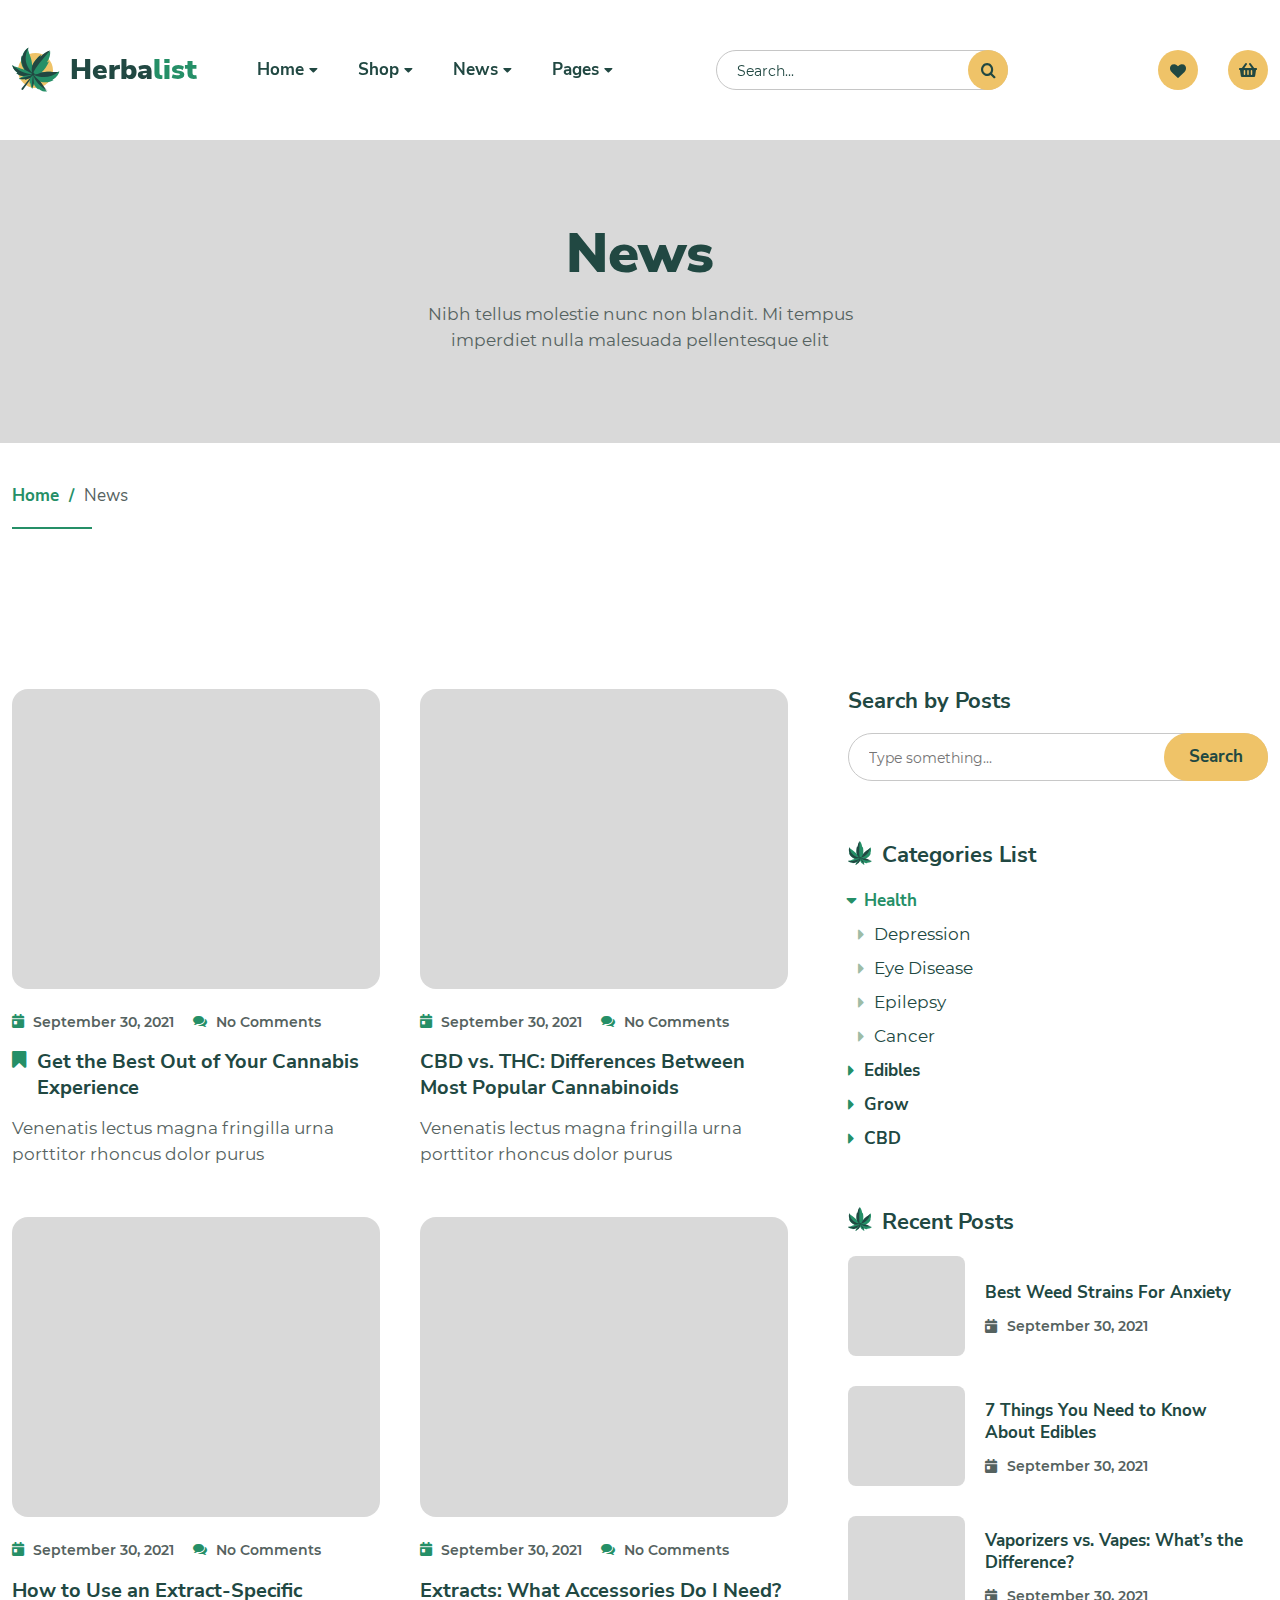
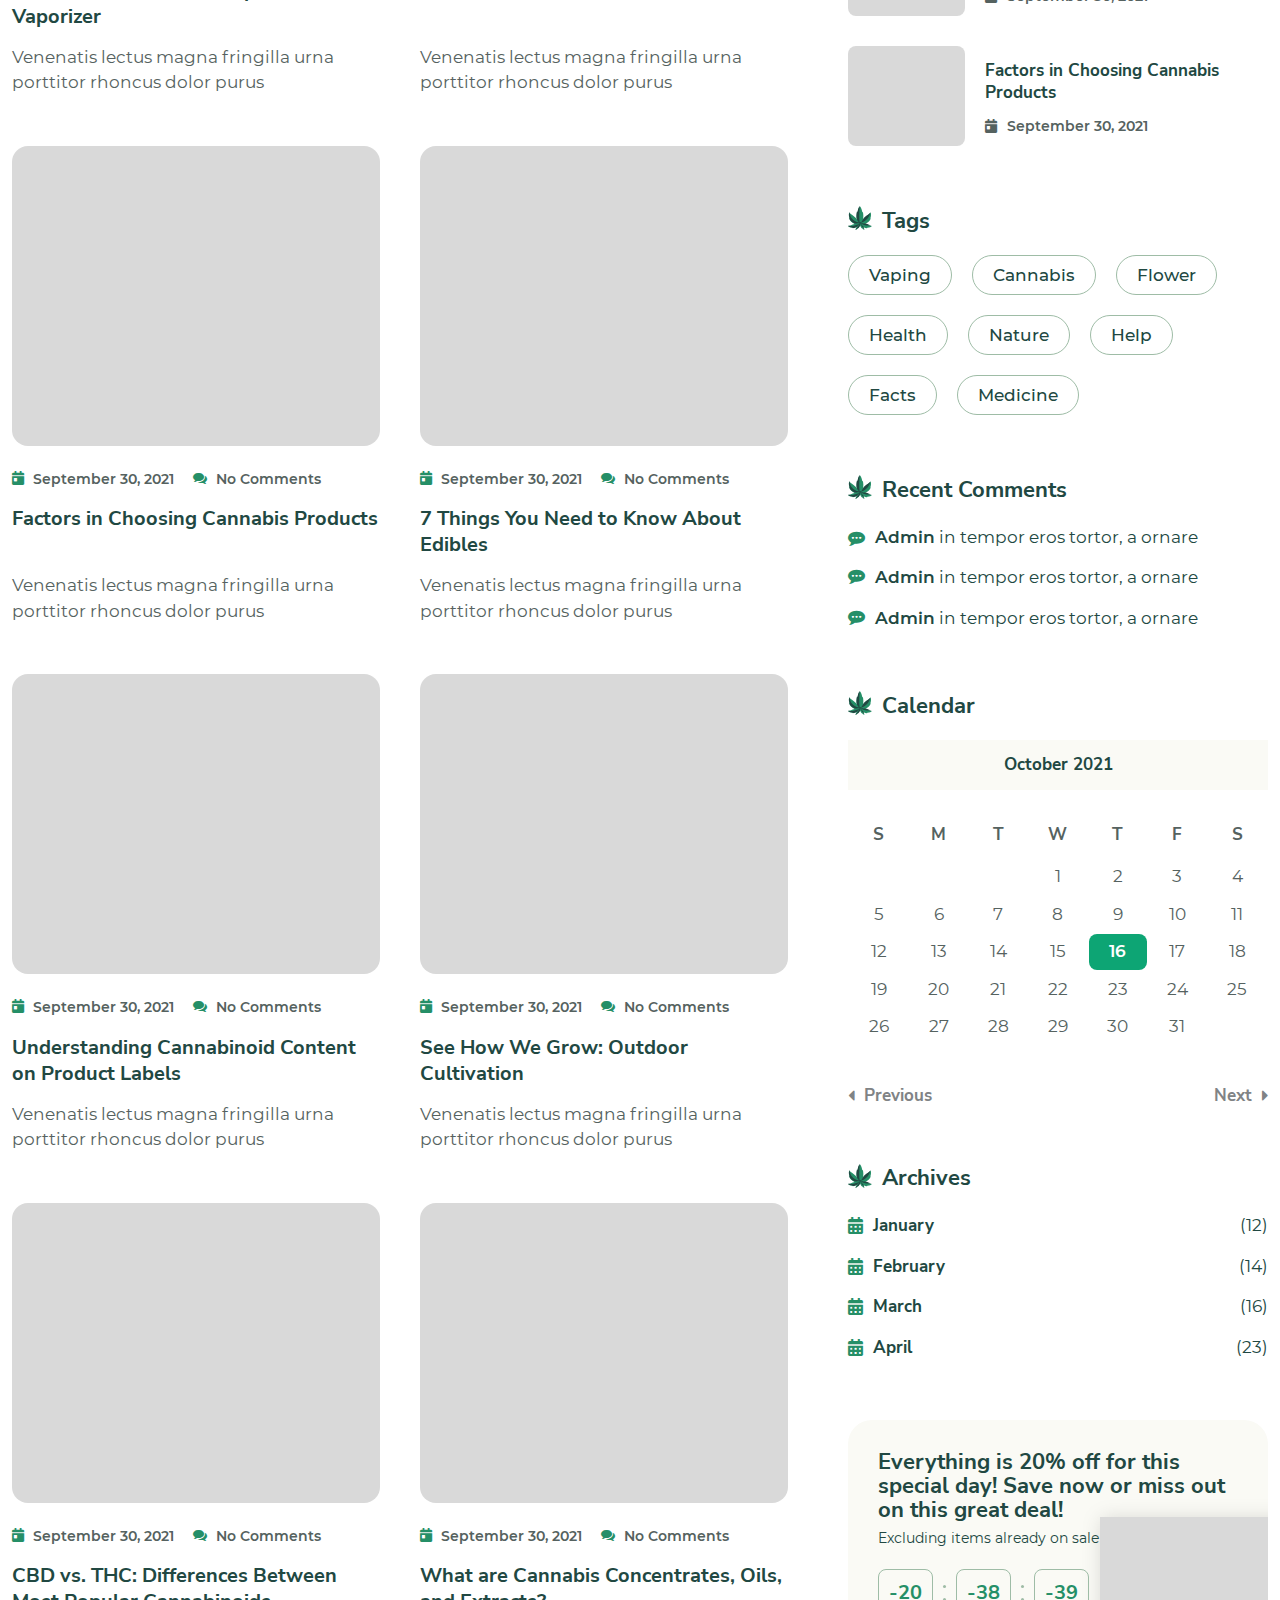
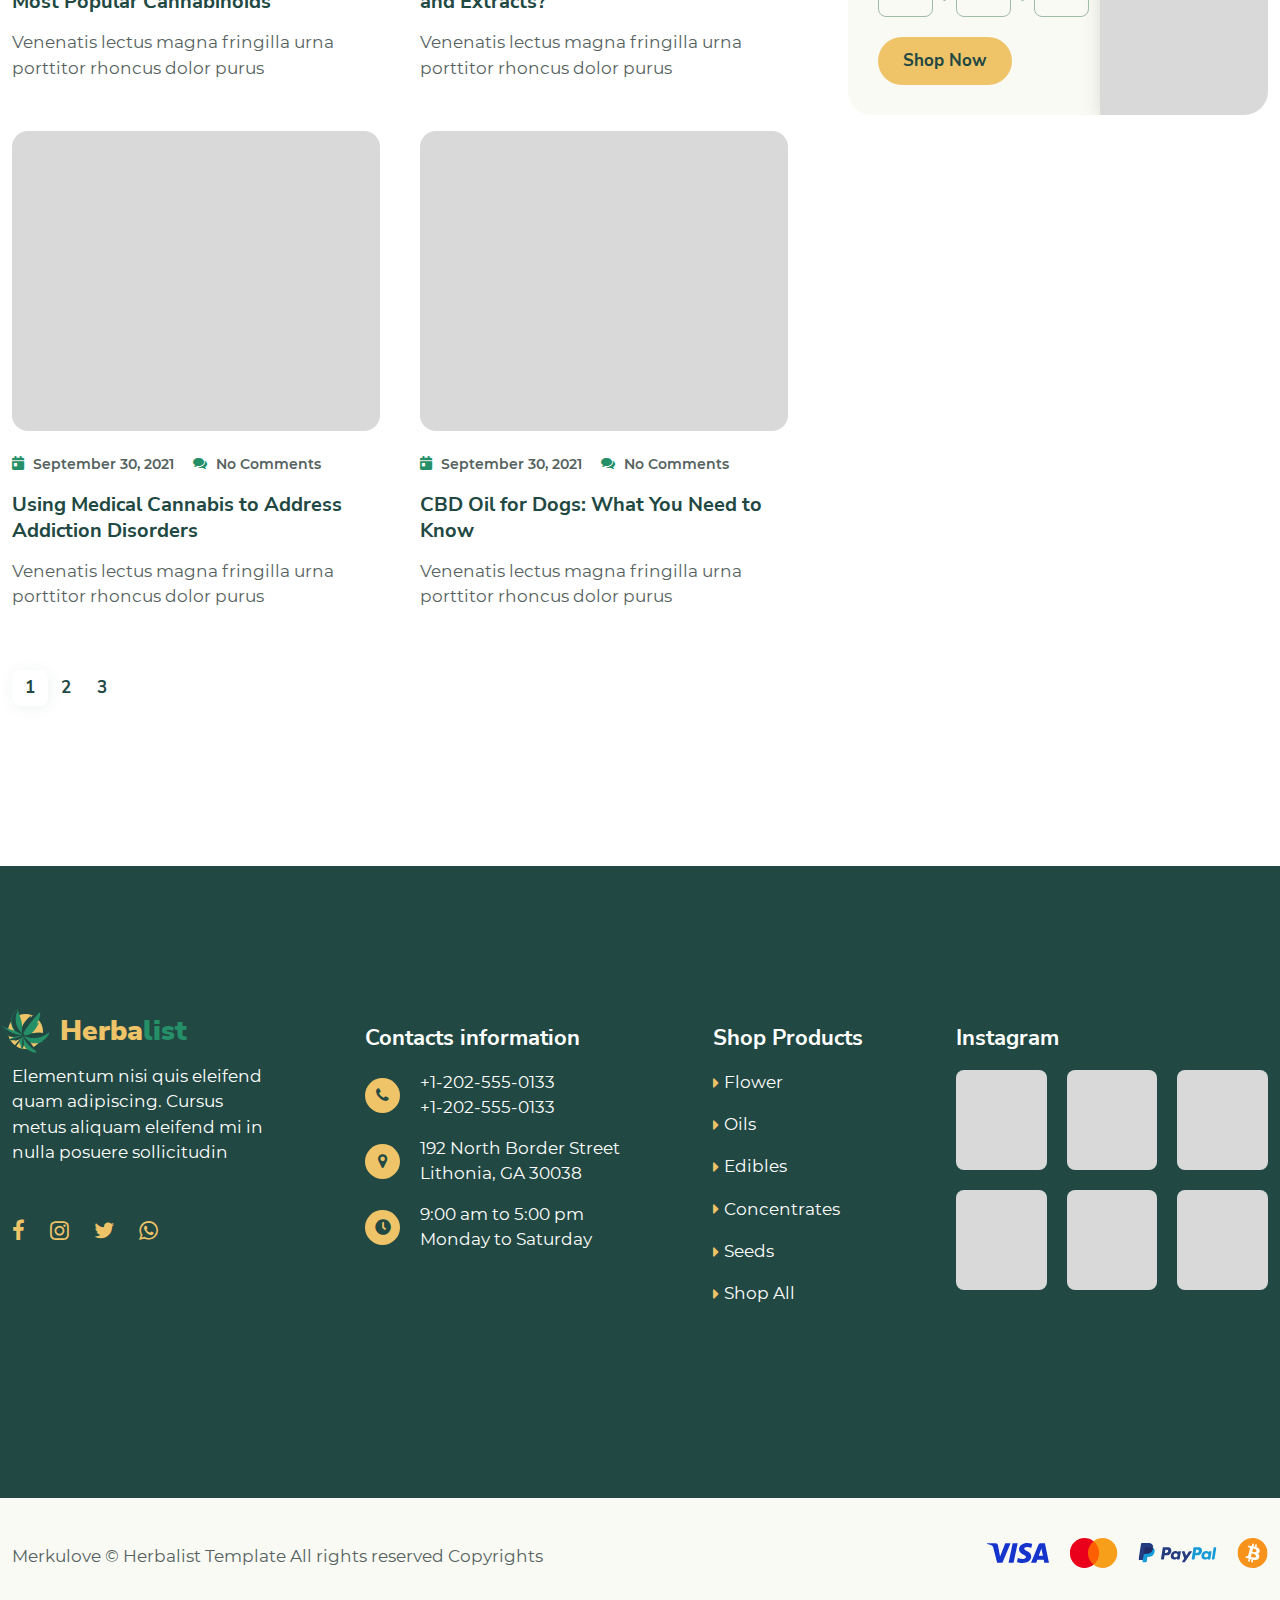
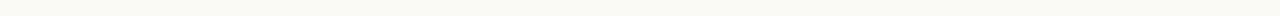
<file: news2.html>
<!DOCTYPE html>
<html lang="en">
    <head>
        <meta charset="UTF-8" />
        <meta name="viewport" content="width=device-width, initial-scale=1.0, minimum-scale=1.0" />
        <meta http-equiv="X-UA-Compatible" content="ie=edge" />
        <title>News | Herbalist</title>
        <link rel="stylesheet preload" as="style" href="css/preload.min.css" />
        <link rel="stylesheet preload" as="style" href="css/icomoon.css" />
        <link rel="stylesheet preload" as="style" href="css/libs.min.css" />

        <link rel="stylesheet" href="css/news2.min.css" />
    </head>
    <body>
        <header class="header d-flex flex-wrap align-items-center" data-page="news2" data-overlay="@@overlay">
            <div class="container d-flex flex-wrap flex-xl-nowrap align-items-center justify-content-between">
                <a class="brand header_logo d-flex align-items-center" href="index.html">
                    <span class="logo">
                        <svg width="48" height="45" viewBox="0 0 48 45" fill="none" xmlns="http://www.w3.org/2000/svg">
                            <g clip-path="url(#logoHeader)">
                                <circle cx="23.5" cy="23.4998" r="17.5" fill="#EFC368" />
                                <path
                                    d="M9.79512 42.7418V42.7418C9.34023 42.4033 9.31895 41.6825 9.74864 41.1504L20.897 27.3735L21.6772 27.954L11.3571 42.3414C10.9578 42.9017 10.25 43.0802 9.79512 42.7418Z"
                                    fill="#214842"
                                />
                                <path
                                    d="M26.6771 42.8479C24.3476 41.406 22.6473 39.3633 21.68 36.619C21.6593 36.5586 21.6359 36.5018 21.6151 36.4414C21.4922 39.036 20.3226 40.6907 20.2435 42.0699C19.132 40.0735 18.4588 38.1106 18.4647 36.206C18.1821 36.2953 17.9437 36.5019 17.8208 36.958C17.3874 35.131 17.6447 32.9512 18.3642 30.5317C18.3464 30.5407 18.3321 30.5524 18.317 30.5578C16.2065 31.901 14.1964 32.7376 12.3296 32.8201C12.7376 32.5789 12.8705 32.2927 12.875 31.9938C11.0458 32.5244 8.97337 32.4184 6.74791 31.9002C8.04923 31.4476 9.32012 29.8636 11.7803 29.0303C11.6909 29.0245 11.5988 29.0222 11.5182 29.0119C8.64916 28.8206 6.24349 27.758 4.23021 25.933C4.69937 26.0793 5.11342 26.0499 5.44359 25.7948C1.69403 23.2492 0.824471 20.6681 0.188852 18.0841C0.246001 18.1328 0.303978 18.1877 0.364647 18.239C2.42593 19.949 7.42129 20.651 12.0076 22.6794C11.9954 22.659 11.9796 22.6359 11.9709 22.6182C8.85487 17.65 8.34457 13.0834 9.54543 8.78741C9.58318 9.21335 9.74327 9.53553 10.0257 9.75395C11.6092 4.78897 13.794 2.1021 16.3564 0.847511C14.6956 3.40296 20.6028 11.3757 20.0354 18.9763C20.067 18.905 20.0933 18.8408 20.1285 18.7722C21.8813 14.7689 24.9437 11.1591 29.0134 7.86035C28.3949 8.82752 28.0996 9.53433 28.39 10.3354C31.404 6.98018 34.6553 4.90665 38.1701 4.24101C38.4991 7.80318 37.4021 11.5 35.0076 15.3221C35.8577 15.3804 36.4557 14.9017 37.2149 14.0407C35.1295 18.9466 32.4473 22.9381 29.0008 25.7322C29.1119 25.6872 29.2212 25.652 29.3359 25.6097C29.3421 25.6088 29.3448 25.6052 29.3537 25.6007C36.0383 23.3432 44.4319 26.1635 47.0271 24.609L47.0298 24.6054C47.1919 24.5148 47.3285 24.3994 47.444 24.2681C46.9443 27.0771 44.9637 29.9178 40.6276 32.8085C40.9181 33.0162 41.2754 33.084 41.6891 33.0038C37.8727 35.3512 33.3229 36.116 27.6566 34.4662C27.7021 34.5229 27.7477 34.5796 27.7924 34.6301C31.0172 38.5605 33.0746 43.2124 35.3315 44.5604C32.6759 44.6643 29.9551 44.5399 26.4711 41.6346C26.3186 42.0347 26.4036 42.4346 26.6771 42.8479Z"
                                    fill="#258F67"
                                />
                                <path
                                    d="M21.6964 27.3339C21.6964 27.3339 16.6815 25.0813 12.6419 22.5125C9.405 17.4567 8.82341 12.8418 9.98562 8.52346C10.0299 8.95377 10.1971 9.28105 10.4873 9.50533C12.0295 4.51719 14.2143 1.83603 16.8028 0.605255C16.8064 0.60798 7.27498 14.1519 21.6964 27.3339Z"
                                    fill="#214842"
                                />
                                <path
                                    d="M20.7347 26.7685C20.7347 26.7685 18.8112 24.2889 20.2761 18.3905C22.0786 14.3957 25.1468 10.758 29.1883 7.40349C28.563 8.37328 28.2585 9.07826 28.5221 9.86229C31.5371 6.47721 34.7524 4.352 38.1907 3.61065C30.819 11.8745 24.022 19.9355 20.7347 26.7685Z"
                                    fill="#214842"
                                />
                                <path
                                    d="M46.9734 24.4342C38.3251 31.4347 29.6485 31.3625 20.9666 27.3752C22.7954 28.1005 26.1505 27.0664 29.4339 25.6238C29.44 25.6229 29.4427 25.6193 29.4516 25.6147C36.1028 23.294 44.3824 26.0159 46.9734 24.4342Z"
                                    fill="#214842"
                                />
                                <path
                                    d="M35.7432 43.9906C28.1977 39.4093 22.5531 34.0408 20.9998 26.9998C20.9998 26.9998 24.4082 31.2641 28.0546 34.2607C31.3346 38.117 33.4955 42.6236 35.7432 43.9906Z"
                                    fill="#214842"
                                />
                                <path
                                    d="M20.3668 41.3979C19.9237 36.5216 20.2623 31.7313 21.1995 26.9998C21.389 30.1599 21.57 33.3522 21.8533 36.069C21.8345 36.0107 21.8131 35.9559 21.7944 35.8976C21.6233 38.4267 20.4668 40.0586 20.3668 41.3979Z"
                                    fill="#214842"
                                />
                                <path
                                    d="M18.8106 30.5696C16.6844 31.8631 14.6463 32.6483 12.7329 32.6764C13.1445 32.445 13.2725 32.1601 13.2683 31.8585C11.4067 32.3402 9.27681 32.172 6.97768 31.5834C12.1204 30.7173 16.9056 29.3275 21.2743 27.331C20.976 28.0954 19.9814 29.3077 18.8106 30.5696Z"
                                    fill="#214842"
                                />
                                <path
                                    d="M20.9696 27.2397C20.732 27.2913 15.5252 28.3696 11.6631 29.0039C8.78877 28.8184 6.38068 27.7577 4.3675 25.9313C4.83726 26.0771 5.25222 26.0465 5.58362 25.7899C1.83231 23.2444 0.966829 20.6567 0.335772 18.0657C0.392925 18.1144 0.450895 18.1693 0.51157 18.2206C6.50769 23.538 13.1637 27.0346 20.9696 27.2397Z"
                                    fill="#214842"
                                />
                                <path
                                    d="M22.2931 28.0032C21.7944 28.665 20.8543 28.7971 20.1924 28.2984C19.5306 27.7997 19.3985 26.8595 19.8972 26.1977C20.3959 25.5359 21.336 25.4038 21.9979 25.9025C22.6597 26.4012 22.7918 27.3413 22.2931 28.0032Z"
                                    fill="#214842"
                                />
                            </g>
                            <defs>
                                <clipPath id="logoHeader">
                                    <rect width="48" height="45" fill="white" />
                                </clipPath>
                            </defs>
                        </svg>
                    </span>
                    <span class="accent">Herba</span>
                    <span>list</span>
                </a>
                <nav class="header_nav">
                    <ul class="header_nav-list">
                        <li class="header_nav-list_item dropdown">
                            <a
                                class="nav-link dropdown-toggle d-inline-flex align-items-center"
                                href="#"
                                data-bs-toggle="collapse"
                                data-bs-target="#homeMenu"
                                aria-expanded="false"
                                aria-controls="homeMenu"
                            >
                                Home
                                <i class="icon-caret_down icon"></i>
                            </a>
                            <div class="dropdown-menu collapse" id="homeMenu">
                                <ul class="dropdown-list">
                                    <li class="list-item nav-item" data-page="home">
                                        <a class="dropdown-item" href="index.html">Home 01</a>
                                    </li>
                                    <li class="list-item nav-item" data-page="home2">
                                        <a class="dropdown-item" href="index2.html">Home 02</a>
                                    </li>
                                </ul>
                            </div>
                        </li>
                        <li class="header_nav-list_item dropdown">
                            <a
                                class="nav-link dropdown-toggle d-inline-flex align-items-center"
                                href="#"
                                data-bs-toggle="collapse"
                                data-bs-target="#shopMenu"
                                aria-expanded="false"
                                aria-controls="shopMenu"
                            >
                                Shop
                                <i class="icon-caret_down icon"></i>
                            </a>
                            <div class="dropdown-menu collapse" id="shopMenu">
                                <ul class="dropdown-list">
                                    <li class="list-item nav-item" data-page="shop">
                                        <a class="dropdown-item" href="shop.html">Shop 01</a>
                                    </li>
                                    <li class="list-item nav-item" data-page="shop2">
                                        <a class="dropdown-item" href="shop2.html">Shop 02</a>
                                    </li>
                                    <li class="list-item nav-item" data-page="product">
                                        <a class="dropdown-item" href="product.html">Single Product 01</a>
                                    </li>
                                    <li class="list-item nav-item" data-page="product2">
                                        <a class="dropdown-item" href="product2.html">Single Product 02</a>
                                    </li>
                                    <li class="list-item nav-item" data-page="compare">
                                        <a class="dropdown-item" href="compare.html">Compare List</a>
                                    </li>
                                </ul>
                            </div>
                        </li>
                        <li class="header_nav-list_item dropdown">
                            <a
                                class="nav-link dropdown-toggle d-inline-flex align-items-center"
                                href="#"
                                data-bs-toggle="collapse"
                                data-bs-target="#newsMenu"
                                aria-expanded="false"
                                aria-controls="newsMenu"
                            >
                                News
                                <i class="icon-caret_down icon"></i>
                            </a>
                            <div class="dropdown-menu collapse" id="newsMenu">
                                <ul class="dropdown-list">
                                    <li class="list-item nav-item" data-page="news">
                                        <a class="dropdown-item" href="news.html">News 01</a>
                                    </li>
                                    <li class="list-item nav-item" data-page="news2">
                                        <a class="dropdown-item" href="news2.html">News 02</a>
                                    </li>
                                    <li class="list-item nav-item" data-page="post">
                                        <a class="dropdown-item" href="post.html">Single Post 01</a>
                                    </li>
                                    <li class="list-item nav-item" data-page="post2">
                                        <a class="dropdown-item" href="post2.html">Single Post 02</a>
                                    </li>
                                </ul>
                            </div>
                        </li>
                        <li class="header_nav-list_item dropdown">
                            <a
                                class="nav-link dropdown-toggle d-inline-flex align-items-center"
                                href="#"
                                data-bs-toggle="collapse"
                                data-bs-target="#pagesMenu"
                                aria-expanded="false"
                                aria-controls="pagesMenu"
                            >
                                Pages
                                <i class="icon-caret_down icon"></i>
                            </a>
                            <div class="dropdown-menu collapse" id="pagesMenu">
                                <ul class="dropdown-list">
                                    <li class="list-item nav-item" data-page="about">
                                        <a class="dropdown-item" href="about.html">About</a>
                                    </li>
                                    <li class="list-item nav-item" data-page="team">
                                        <a class="dropdown-item" href="team.html">Team</a>
                                    </li>
                                    <li class="list-item nav-item" data-page="faq">
                                        <a class="dropdown-item" href="faq.html">FAQ</a>
                                    </li>
                                    <li class="list-item nav-item" data-page="contacts">
                                        <a class="dropdown-item" href="contacts.html">Contacts 01</a>
                                    </li>
                                    <li class="list-item nav-item" data-page="contacts2">
                                        <a class="dropdown-item" href="contacts2.html">Contacts 02</a>
                                    </li>
                                    <li class="list-item nav-item" data-page="404">
                                        <a class="dropdown-item" href="404.html">Error Page</a>
                                    </li>
                                </ul>
                            </div>
                        </li>
                    </ul>
                </nav>
                <span class="header_trigger d-inline-flex d-xl-none flex-column justify-content-between">
                    <span class="line line--short"></span>
                    <span class="line line"></span>
                    <span class="line line--short"></span>
                    <span class="line line"></span>
                </span>
                <div class="header_user d-flex justify-content-end align-items-center">
                    <form class="header_user-search" action="#" method="get" data-type="searchForm">
                        <input class="header_user-search_field field required" type="text" placeholder="Search..." />
                        <button
                            class="header_user-search_btn header_user-action d-inline-flex align-items-center justify-content-center"
                            type="submit"
                            data-trigger="search"
                        >
                            <i class="icon-search"></i>
                        </button>
                    </form>
                    <a class="header_user-action d-inline-flex align-items-center justify-content-center" href="wishlist.html">
                        <i class="icon-heart"></i>
                    </a>
                    <a
                        class="header_user-action d-inline-flex align-items-center justify-content-center"
                        data-bs-toggle="offcanvas"
                        data-bs-target="#cartOffcanvas"
                        aria-controls="cartOffcanvas"
                    >
                        <i class="icon-basket"></i>
                    </a>
                </div>
            </div>
        </header>
        <header class="page">
            <div class="page_main container-fluid">
                <div class="container">
                    <h1 class="page_header">News</h1>
                    <p class="page_text">Nibh tellus molestie nunc non blandit. Mi tempus imperdiet nulla malesuada pellentesque elit</p>
                </div>
            </div>
            <div class="container">
                <ul class="page_breadcrumbs d-flex flex-wrap">
                    <li class="page_breadcrumbs-item">
                        <a class="link" href="index.html">Home</a>
                    </li>

                    <li class="page_breadcrumbs-item current">
                        <span>News</span>
                    </li>
                </ul>
            </div>
        </header>
        <!-- News content start -->
        <main class="news section">
            <div class="container d-lg-flex justify-content-between">
                <div class="news_wrapper">
                    <ul class="news_list d-flex flex-wrap">
                        <li class="news_list-item col-md-6" data-order="1">
                            <div class="news_list-item_wrapper d-flex flex-column">
                                <div class="media">
                                    <picture>
                                        <source data-srcset="img/placeholder.jpg" srcset="img/placeholder.jpg" type="image/webp" />
                                        <img class="lazy" data-src="img/placeholder.jpg" src="img/placeholder.jpg" alt="post" />
                                    </picture>
                                </div>
                                <div class="main d-flex flex-column justify-content-between">
                                    <div class="main_metadata">
                                        <span class="main_metadata-item">
                                            <i class="icon-calendar_day icon"></i>
                                            September 30, 2021
                                        </span>
                                        <span class="main_metadata-item">
                                            <i class="icon-comments icon"></i>
                                            <span class="d-md-none d-lg-inline d-xl-none">0</span>
                                            <span class="text d-none d-md-inline d-lg-none d-xl-inline">No Comments</span>
                                        </span>
                                    </div>
                                    <a class="main_title main_title--bookmarked" href="post.html" target="_blank" rel="noopener norefferer">
                                        <i class="icon-bookmark icon"></i>
                                        Get the Best Out of Your Cannabis Experience
                                    </a>
                                    <p class="main_preview">Venenatis lectus magna fringilla urna porttitor rhoncus dolor purus</p>
                                </div>
                            </div>
                        </li>
                        <li class="news_list-item col-md-6" data-order="2">
                            <div class="news_list-item_wrapper d-flex flex-column">
                                <div class="media">
                                    <picture>
                                        <source data-srcset="img/placeholder.jpg" srcset="img/placeholder.jpg" type="image/webp" />
                                        <img class="lazy" data-src="img/placeholder.jpg" src="img/placeholder.jpg" alt="post" />
                                    </picture>
                                </div>
                                <div class="main d-flex flex-column justify-content-between">
                                    <div class="main_metadata">
                                        <span class="main_metadata-item">
                                            <i class="icon-calendar_day icon"></i>
                                            September 30, 2021
                                        </span>
                                        <span class="main_metadata-item">
                                            <i class="icon-comments icon"></i>
                                            <span class="d-md-none d-lg-inline d-xl-none">0</span>
                                            <span class="text d-none d-md-inline d-lg-none d-xl-inline">No Comments</span>
                                        </span>
                                    </div>
                                    <a class="main_title" href="post.html" target="_blank" rel="noopener norefferer">
                                        <i class="icon-bookmark icon"></i>
                                        CBD vs. THC: Differences Between Most Popular Cannabinoids
                                    </a>
                                    <p class="main_preview">Venenatis lectus magna fringilla urna porttitor rhoncus dolor purus</p>
                                </div>
                            </div>
                        </li>
                        <li class="news_list-item col-md-6" data-order="3">
                            <div class="news_list-item_wrapper d-flex flex-column">
                                <div class="media">
                                    <picture>
                                        <source data-srcset="img/placeholder.jpg" srcset="img/placeholder.jpg" type="image/webp" />
                                        <img class="lazy" data-src="img/placeholder.jpg" src="img/placeholder.jpg" alt="post" />
                                    </picture>
                                </div>
                                <div class="main d-flex flex-column justify-content-between">
                                    <div class="main_metadata">
                                        <span class="main_metadata-item">
                                            <i class="icon-calendar_day icon"></i>
                                            September 30, 2021
                                        </span>
                                        <span class="main_metadata-item">
                                            <i class="icon-comments icon"></i>
                                            <span class="d-md-none d-lg-inline d-xl-none">0</span>
                                            <span class="text d-none d-md-inline d-lg-none d-xl-inline">No Comments</span>
                                        </span>
                                    </div>
                                    <a class="main_title" href="post.html" target="_blank" rel="noopener norefferer">
                                        <i class="icon-bookmark icon"></i>
                                        How to Use an Extract-Specific Vaporizer
                                    </a>
                                    <p class="main_preview">Venenatis lectus magna fringilla urna porttitor rhoncus dolor purus</p>
                                </div>
                            </div>
                        </li>
                        <li class="news_list-item col-md-6" data-order="4">
                            <div class="news_list-item_wrapper d-flex flex-column">
                                <div class="media">
                                    <picture>
                                        <source data-srcset="img/placeholder.jpg" srcset="img/placeholder.jpg" type="image/webp" />
                                        <img class="lazy" data-src="img/placeholder.jpg" src="img/placeholder.jpg" alt="post" />
                                    </picture>
                                </div>
                                <div class="main d-flex flex-column justify-content-between">
                                    <div class="main_metadata">
                                        <span class="main_metadata-item">
                                            <i class="icon-calendar_day icon"></i>
                                            September 30, 2021
                                        </span>
                                        <span class="main_metadata-item">
                                            <i class="icon-comments icon"></i>
                                            <span class="d-md-none d-lg-inline d-xl-none">0</span>
                                            <span class="text d-none d-md-inline d-lg-none d-xl-inline">No Comments</span>
                                        </span>
                                    </div>
                                    <a class="main_title" href="post.html" target="_blank" rel="noopener norefferer">
                                        <i class="icon-bookmark icon"></i>
                                        Extracts: What Accessories Do I Need?
                                    </a>
                                    <p class="main_preview">Venenatis lectus magna fringilla urna porttitor rhoncus dolor purus</p>
                                </div>
                            </div>
                        </li>
                        <li class="news_list-item col-md-6" data-order="5">
                            <div class="news_list-item_wrapper d-flex flex-column">
                                <div class="media">
                                    <picture>
                                        <source data-srcset="img/placeholder.jpg" srcset="img/placeholder.jpg" type="image/webp" />
                                        <img class="lazy" data-src="img/placeholder.jpg" src="img/placeholder.jpg" alt="post" />
                                    </picture>
                                </div>
                                <div class="main d-flex flex-column justify-content-between">
                                    <div class="main_metadata">
                                        <span class="main_metadata-item">
                                            <i class="icon-calendar_day icon"></i>
                                            September 30, 2021
                                        </span>
                                        <span class="main_metadata-item">
                                            <i class="icon-comments icon"></i>
                                            <span class="d-md-none d-lg-inline d-xl-none">0</span>
                                            <span class="text d-none d-md-inline d-lg-none d-xl-inline">No Comments</span>
                                        </span>
                                    </div>
                                    <a class="main_title" href="post.html" target="_blank" rel="noopener norefferer">
                                        <i class="icon-bookmark icon"></i>
                                        Factors in Choosing Cannabis Products
                                    </a>
                                    <p class="main_preview">Venenatis lectus magna fringilla urna porttitor rhoncus dolor purus</p>
                                </div>
                            </div>
                        </li>
                        <li class="news_list-item col-md-6" data-order="6">
                            <div class="news_list-item_wrapper d-flex flex-column">
                                <div class="media">
                                    <picture>
                                        <source data-srcset="img/placeholder.jpg" srcset="img/placeholder.jpg" type="image/webp" />
                                        <img class="lazy" data-src="img/placeholder.jpg" src="img/placeholder.jpg" alt="post" />
                                    </picture>
                                </div>
                                <div class="main d-flex flex-column justify-content-between">
                                    <div class="main_metadata">
                                        <span class="main_metadata-item">
                                            <i class="icon-calendar_day icon"></i>
                                            September 30, 2021
                                        </span>
                                        <span class="main_metadata-item">
                                            <i class="icon-comments icon"></i>
                                            <span class="d-md-none d-lg-inline d-xl-none">0</span>
                                            <span class="text d-none d-md-inline d-lg-none d-xl-inline">No Comments</span>
                                        </span>
                                    </div>
                                    <a class="main_title" href="post.html" target="_blank" rel="noopener norefferer">
                                        <i class="icon-bookmark icon"></i>
                                        7 Things You Need to Know About Edibles
                                    </a>
                                    <p class="main_preview">Venenatis lectus magna fringilla urna porttitor rhoncus dolor purus</p>
                                </div>
                            </div>
                        </li>
                        <li class="news_list-item col-md-6" data-order="7">
                            <div class="news_list-item_wrapper d-flex flex-column">
                                <div class="media">
                                    <picture>
                                        <source data-srcset="img/placeholder.jpg" srcset="img/placeholder.jpg" type="image/webp" />
                                        <img class="lazy" data-src="img/placeholder.jpg" src="img/placeholder.jpg" alt="post" />
                                    </picture>
                                </div>
                                <div class="main d-flex flex-column justify-content-between">
                                    <div class="main_metadata">
                                        <span class="main_metadata-item">
                                            <i class="icon-calendar_day icon"></i>
                                            September 30, 2021
                                        </span>
                                        <span class="main_metadata-item">
                                            <i class="icon-comments icon"></i>
                                            <span class="d-md-none d-lg-inline d-xl-none">0</span>
                                            <span class="text d-none d-md-inline d-lg-none d-xl-inline">No Comments</span>
                                        </span>
                                    </div>
                                    <a class="main_title" href="post.html" target="_blank" rel="noopener norefferer">
                                        <i class="icon-bookmark icon"></i>
                                        Understanding Cannabinoid Content on Product Labels
                                    </a>
                                    <p class="main_preview">Venenatis lectus magna fringilla urna porttitor rhoncus dolor purus</p>
                                </div>
                            </div>
                        </li>
                        <li class="news_list-item col-md-6" data-order="8">
                            <div class="news_list-item_wrapper d-flex flex-column">
                                <div class="media">
                                    <picture>
                                        <source data-srcset="img/placeholder.jpg" srcset="img/placeholder.jpg" type="image/webp" />
                                        <img class="lazy" data-src="img/placeholder.jpg" src="img/placeholder.jpg" alt="post" />
                                    </picture>
                                </div>
                                <div class="main d-flex flex-column justify-content-between">
                                    <div class="main_metadata">
                                        <span class="main_metadata-item">
                                            <i class="icon-calendar_day icon"></i>
                                            September 30, 2021
                                        </span>
                                        <span class="main_metadata-item">
                                            <i class="icon-comments icon"></i>
                                            <span class="d-md-none d-lg-inline d-xl-none">0</span>
                                            <span class="text d-none d-md-inline d-lg-none d-xl-inline">No Comments</span>
                                        </span>
                                    </div>
                                    <a class="main_title" href="post.html" target="_blank" rel="noopener norefferer">
                                        <i class="icon-bookmark icon"></i>
                                        See How We Grow: Outdoor Cultivation
                                    </a>
                                    <p class="main_preview">Venenatis lectus magna fringilla urna porttitor rhoncus dolor purus</p>
                                </div>
                            </div>
                        </li>
                        <li class="news_list-item col-md-6" data-order="9">
                            <div class="news_list-item_wrapper d-flex flex-column">
                                <div class="media">
                                    <picture>
                                        <source data-srcset="img/placeholder.jpg" srcset="img/placeholder.jpg" type="image/webp" />
                                        <img class="lazy" data-src="img/placeholder.jpg" src="img/placeholder.jpg" alt="post" />
                                    </picture>
                                </div>
                                <div class="main d-flex flex-column justify-content-between">
                                    <div class="main_metadata">
                                        <span class="main_metadata-item">
                                            <i class="icon-calendar_day icon"></i>
                                            September 30, 2021
                                        </span>
                                        <span class="main_metadata-item">
                                            <i class="icon-comments icon"></i>
                                            <span class="d-md-none d-lg-inline d-xl-none">0</span>
                                            <span class="text d-none d-md-inline d-lg-none d-xl-inline">No Comments</span>
                                        </span>
                                    </div>
                                    <a class="main_title" href="post.html" target="_blank" rel="noopener norefferer">
                                        <i class="icon-bookmark icon"></i>
                                        CBD vs. THC: Differences Between Most Popular Cannabinoids
                                    </a>
                                    <p class="main_preview">Venenatis lectus magna fringilla urna porttitor rhoncus dolor purus</p>
                                </div>
                            </div>
                        </li>
                        <li class="news_list-item col-md-6" data-order="10">
                            <div class="news_list-item_wrapper d-flex flex-column">
                                <div class="media">
                                    <picture>
                                        <source data-srcset="img/placeholder.jpg" srcset="img/placeholder.jpg" type="image/webp" />
                                        <img class="lazy" data-src="img/placeholder.jpg" src="img/placeholder.jpg" alt="post" />
                                    </picture>
                                </div>
                                <div class="main d-flex flex-column justify-content-between">
                                    <div class="main_metadata">
                                        <span class="main_metadata-item">
                                            <i class="icon-calendar_day icon"></i>
                                            September 30, 2021
                                        </span>
                                        <span class="main_metadata-item">
                                            <i class="icon-comments icon"></i>
                                            <span class="d-md-none d-lg-inline d-xl-none">0</span>
                                            <span class="text d-none d-md-inline d-lg-none d-xl-inline">No Comments</span>
                                        </span>
                                    </div>
                                    <a class="main_title" href="post.html" target="_blank" rel="noopener norefferer">
                                        <i class="icon-bookmark icon"></i>
                                        What are Cannabis Concentrates, Oils, and Extracts?
                                    </a>
                                    <p class="main_preview">Venenatis lectus magna fringilla urna porttitor rhoncus dolor purus</p>
                                </div>
                            </div>
                        </li>
                        <li class="news_list-item col-md-6" data-order="11">
                            <div class="news_list-item_wrapper d-flex flex-column">
                                <div class="media">
                                    <picture>
                                        <source data-srcset="img/placeholder.jpg" srcset="img/placeholder.jpg" type="image/webp" />
                                        <img class="lazy" data-src="img/placeholder.jpg" src="img/placeholder.jpg" alt="post" />
                                    </picture>
                                </div>
                                <div class="main d-flex flex-column justify-content-between">
                                    <div class="main_metadata">
                                        <span class="main_metadata-item">
                                            <i class="icon-calendar_day icon"></i>
                                            September 30, 2021
                                        </span>
                                        <span class="main_metadata-item">
                                            <i class="icon-comments icon"></i>
                                            <span class="d-md-none d-lg-inline d-xl-none">0</span>
                                            <span class="text d-none d-md-inline d-lg-none d-xl-inline">No Comments</span>
                                        </span>
                                    </div>
                                    <a class="main_title" href="post.html" target="_blank" rel="noopener norefferer">
                                        <i class="icon-bookmark icon"></i>
                                        Using Medical Cannabis to Address Addiction Disorders
                                    </a>
                                    <p class="main_preview">Venenatis lectus magna fringilla urna porttitor rhoncus dolor purus</p>
                                </div>
                            </div>
                        </li>
                        <li class="news_list-item col-md-6" data-order="12">
                            <div class="news_list-item_wrapper d-flex flex-column">
                                <div class="media">
                                    <picture>
                                        <source data-srcset="img/placeholder.jpg" srcset="img/placeholder.jpg" type="image/webp" />
                                        <img class="lazy" data-src="img/placeholder.jpg" src="img/placeholder.jpg" alt="post" />
                                    </picture>
                                </div>
                                <div class="main d-flex flex-column justify-content-between">
                                    <div class="main_metadata">
                                        <span class="main_metadata-item">
                                            <i class="icon-calendar_day icon"></i>
                                            September 30, 2021
                                        </span>
                                        <span class="main_metadata-item">
                                            <i class="icon-comments icon"></i>
                                            <span class="d-md-none d-lg-inline d-xl-none">0</span>
                                            <span class="text d-none d-md-inline d-lg-none d-xl-inline">No Comments</span>
                                        </span>
                                    </div>
                                    <a class="main_title" href="post.html" target="_blank" rel="noopener norefferer">
                                        <i class="icon-bookmark icon"></i>
                                        CBD Oil for Dogs: What You Need to Know
                                    </a>
                                    <p class="main_preview">Venenatis lectus magna fringilla urna porttitor rhoncus dolor purus</p>
                                </div>
                            </div>
                        </li>
                    </ul>
                    <ul class="pagination d-flex align-items-center">
                        <li class="pagination-page">
                            <a class="pagination-page_link d-flex align-items-center justify-content-center" href="#" data-current="true"
                                >1</a
                            >
                        </li>
                        <li class="pagination-page">
                            <a class="pagination-page_link d-flex align-items-center justify-content-center" href="#">2</a>
                        </li>
                        <li class="pagination-page">
                            <a class="pagination-page_link d-flex align-items-center justify-content-center" href="#">3</a>
                        </li>
                    </ul>
                </div>
                <div class="widgets">
                    <div class="widgets-item widgets-item--search">
                        <h4 class="widgets-item_header">Search by Posts</h4>
                        <form class="form--search" data-type="searchPosts" action="#" method="get">
                            <input class="field required" type="text" placeholder="Type something..." />
                            <button class="btn" type="submit">Search</button>
                        </form>
                    </div>
                    <div class="widgets-item widgets-item--categories">
                        <h4 class="widgets-item_header d-flex align-items-center">
                            <span class="leaf">
                                <svg width="24" height="24" viewBox="0 0 24 24" fill="none" xmlns="http://www.w3.org/2000/svg">
                                    <path
                                        d="M19.584 22.1185C18.1022 22.2634 16.697 21.9115 15.3804 20.9798C15.3517 20.9591 15.3229 20.9409 15.2942 20.9202C16.089 22.1625 16.1225 23.3349 16.539 24C15.4043 23.4643 14.4707 22.7914 13.8507 21.9089C13.7574 22.0486 13.7215 22.2272 13.8172 22.4808C13.032 21.7872 12.4312 20.6899 11.9524 19.3208C11.9476 19.3312 11.9452 19.3415 11.9405 19.3493C11.4641 20.7054 10.8656 21.7924 10.0828 22.4808C10.181 22.2272 10.1451 22.0486 10.0493 21.9089C9.42932 22.7914 8.49572 23.4643 7.36104 24C7.77757 23.3375 7.81109 22.1625 8.60584 20.9202C8.56514 20.9487 8.52445 20.9798 8.48615 21.0031C7.17911 21.9141 5.78829 22.2609 4.31848 22.1185C4.56983 22.0228 4.73979 21.8649 4.79964 21.632C2.34117 21.7614 1.12031 20.8711 0 19.898C0.0406952 19.9006 0.0837842 19.9057 0.126873 19.9083C1.57993 19.9808 3.97616 18.5651 6.62853 17.9052C6.61656 17.9 6.6022 17.8948 6.59262 17.8896C3.61709 16.6784 1.9031 14.7451 1.01977 12.3408C1.17537 12.5246 1.35012 12.6178 1.54402 12.6204C0.608034 9.7735 0.677455 7.77035 1.37885 6.29774C1.49375 8.05762 6.66204 9.6855 8.90028 13.3968C8.89071 13.3528 8.88113 13.314 8.87395 13.27C8.32576 10.8087 8.47418 8.07315 9.16121 5.13053C9.20908 5.79307 9.31202 6.22269 9.69982 6.49185C9.91048 3.89085 10.643 1.79971 11.95 0.267578C13.2571 1.79971 13.9896 3.89085 14.2002 6.49185C14.588 6.22269 14.691 5.79307 14.7388 5.13053C15.4378 8.12491 15.5791 10.9045 14.9974 13.3968C15.0309 13.3372 15.0668 13.2829 15.1027 13.2234C15.1051 13.2208 15.1051 13.2182 15.1075 13.213C17.2691 9.84079 21.8318 8.22067 22.4494 6.59796V6.59537C22.4901 6.49702 22.5116 6.39609 22.5188 6.29515C23.2202 7.76776 23.2896 9.77091 22.3536 12.6178C22.5475 12.6126 22.7247 12.5194 22.8779 12.3383C21.9898 14.7529 20.2662 16.6914 17.2691 17.9026C17.3074 17.9129 17.3457 17.9233 17.3816 17.931C20.0651 18.6246 22.4781 20.0584 23.8977 19.8954C22.7797 20.8685 21.5589 21.7588 19.098 21.6294C19.1627 21.8675 19.3302 22.0228 19.584 22.1185Z"
                                        fill="#258F67"
                                    />
                                    <path
                                        d="M12.3627 16.6732C12.3627 16.6732 9.45119 17.3788 6.85934 17.5985C3.80271 16.3889 2.04202 14.4581 1.13462 12.057C1.29446 12.2405 1.47398 12.3335 1.67316 12.3361C0.711665 9.49296 0.782978 7.49241 1.50348 6.02173C1.50594 6.02173 1.79857 15.6032 12.3627 16.6732Z"
                                        fill="#214842"
                                    />
                                    <path
                                        d="M11.7116 16.7864C11.7116 16.7864 10.0667 16.3102 8.77415 13.0731C8.25027 10.5985 8.39211 7.84804 9.04868 4.88941C9.09443 5.55556 9.1928 5.98751 9.56341 6.25813C9.76473 3.64299 10.4648 1.54046 11.7138 0C11.2174 6.38824 10.904 12.4824 11.7116 16.7864Z"
                                        fill="#214842"
                                    />
                                    <path
                                        d="M22.3487 6.552C20.8856 12.8009 17.0985 15.79 12.0293 16.9711C13.0596 16.6693 14.1769 15.0226 15.1296 13.2119C15.132 13.2093 15.132 13.2067 15.1343 13.2015C17.2608 9.81172 21.7419 8.18576 22.3487 6.552Z"
                                        fill="#214842"
                                    />
                                    <path
                                        d="M23.9996 19.4003C19.2292 19.9109 15.026 19.3955 12.0508 16.6816C12.0508 16.6816 14.9231 17.4656 17.4842 17.5807C20.1675 18.2208 22.5778 19.5513 23.9996 19.4003Z"
                                        fill="#214842"
                                    />
                                    <path
                                        d="M16.4192 23.6094C14.6332 21.5095 13.2143 19.1771 12.0742 16.6633C13.1894 18.0582 14.3113 19.4709 15.3222 20.6281C15.295 20.6077 15.2678 20.5898 15.2406 20.5694C15.9931 21.7982 16.0249 22.9554 16.4192 23.6094Z"
                                        fill="#214842"
                                    />
                                    <path
                                        d="M12.2037 19.1457C11.7042 20.4843 11.0767 21.5573 10.256 22.2368C10.3589 21.9864 10.3213 21.8102 10.2209 21.6722C9.57084 22.5433 8.59201 23.2076 7.40234 23.7364C9.34998 21.5445 10.9713 19.2351 12.2137 16.7903C12.3342 17.2476 12.299 18.1545 12.2037 19.1457Z"
                                        fill="#214842"
                                    />
                                    <path
                                        d="M12.0016 16.896C11.9154 17.0026 10.0093 19.3149 8.54143 20.9535C7.23401 21.8691 5.84277 22.2176 4.37251 22.0746C4.62394 21.9783 4.79395 21.8197 4.85382 21.5856C2.39461 21.7156 1.17339 20.8209 0.0527344 19.8429C0.0934418 19.8455 0.136544 19.8507 0.179646 19.8533C4.51858 20.2227 8.54862 19.5204 12.0016 16.896Z"
                                        fill="#214842"
                                    />
                                    <path
                                        d="M12.811 16.7992C12.811 17.2789 12.4464 17.6674 11.9963 17.6674C11.5462 17.6674 11.1816 17.2789 11.1816 16.7992C11.1816 16.3195 11.5462 15.9309 11.9963 15.9309C12.4464 15.9309 12.811 16.3195 12.811 16.7992Z"
                                        fill="#214842"
                                    />
                                </svg>
                            </span>
                            Categories List
                        </h4>
                        <nav class="widgets-item_nav">
                            <div class="wrapper">
                                <a
                                    class="nav-link d-inline-flex align-items-center"
                                    href="#"
                                    data-bs-toggle="collapse"
                                    data-bs-target="#healthSubmenu"
                                    aria-expanded="true"
                                    aria-controls="healthSubmenu"
                                    data-level="first"
                                >
                                    <i class="icon-caret_right icon"></i>
                                    Health
                                </a>
                            </div>
                            <ul class="nav-list nav-list--main collapse show" id="healthSubmenu">
                                <li>
                                    <a
                                        class="nav-link d-inline-flex align-items-center"
                                        href="#"
                                        data-bs-toggle="collapse"
                                        data-bs-target="#depressionSubmenu"
                                        aria-expanded="false"
                                        aria-controls="depressionSubmenu"
                                        data-level="second"
                                    >
                                        <i class="icon-caret_right icon"></i>
                                        Depression
                                    </a>
                                    <ul class="collapse nav-list--sub" id="depressionSubmenu">
                                        <li class="nav-item">
                                            <a class="nav-link" href="#" data-level="third">Lorem</a>
                                        </li>
                                        <li class="nav-item">
                                            <a class="nav-link" href="#" data-level="third">Ipsum</a>
                                        </li>
                                    </ul>
                                </li>
                                <li>
                                    <a
                                        class="nav-link d-inline-flex align-items-center"
                                        href="#"
                                        data-bs-toggle="collapse"
                                        data-bs-target="#eyeSubmenu"
                                        aria-expanded="false"
                                        aria-controls="eyeSubmenu"
                                        data-level="second"
                                    >
                                        <i class="icon-caret_right icon"></i>
                                        Eye Disease
                                    </a>
                                    <ul class="collapse nav-list" id="eyeSubmenu">
                                        <li class="nav-item">
                                            <a
                                                class="nav-link d-inline-flex align-items-center"
                                                href="#"
                                                data-bs-toggle="collapse"
                                                data-bs-target="#glaucomaSubmenu"
                                                aria-expanded="false"
                                                aria-controls="glaucomaSubmenu"
                                                data-level="third"
                                            >
                                                <i class="icon-caret_right icon"></i>
                                                Glaucoma
                                            </a>
                                            <ul class="collapse nav-list" id="glaucomaSubmenu">
                                                <li class="nav-item">
                                                    <a class="nav-link" href="#" data-level="fourth">Lorem</a>
                                                </li>
                                                <li class="nav-item">
                                                    <a class="nav-link" href="#" data-level="fourth">Ipsum</a>
                                                </li>
                                                <li class="nav-item">
                                                    <a class="nav-link" href="#" data-level="fourth">Dolor sit amet</a>
                                                </li>
                                            </ul>
                                        </li>
                                        <li class="nav-item">
                                            <a
                                                class="nav-link d-inline-flex align-items-center"
                                                href="#"
                                                data-bs-toggle="collapse"
                                                data-bs-target="#blindnessSubmenu"
                                                aria-expanded="false"
                                                aria-controls="blindnessSubmenu"
                                                data-level="third"
                                            >
                                                <i class="icon-caret_right icon"></i>
                                                Neurodegenerative Blindness
                                            </a>
                                            <ul class="collapse nav-list" id="blindnessSubmenu">
                                                <li class="nav-item">
                                                    <a class="nav-link" href="#" data-level="fourth">Lorem</a>
                                                </li>
                                                <li class="nav-item">
                                                    <a class="nav-link" href="#" data-level="fourth">Ipsum</a>
                                                </li>
                                                <li class="nav-item">
                                                    <a class="nav-link" href="#" data-level="fourth">Dolor sit amet</a>
                                                </li>
                                            </ul>
                                        </li>
                                        <li class="nav-item">
                                            <a
                                                class="nav-link d-inline-flex align-items-center"
                                                href="#"
                                                data-bs-toggle="collapse"
                                                data-bs-target="#diabeticSubmenu"
                                                aria-expanded="false"
                                                aria-controls="diabeticSubmenu"
                                                data-level="third"
                                            >
                                                <i class="icon-caret_right icon"></i>
                                                Diabetic Retinopathy
                                            </a>
                                            <ul class="collapse nav-list" id="diabeticSubmenu">
                                                <li class="nav-item">
                                                    <a class="nav-link" href="#" data-level="fourth">Lorem</a>
                                                </li>
                                                <li class="nav-item">
                                                    <a class="nav-link" href="#" data-level="fourth">Ipsum</a>
                                                </li>
                                            </ul>
                                        </li>
                                    </ul>
                                </li>
                                <li class="nav-item">
                                    <a
                                        class="nav-link d-inline-flex align-items-center"
                                        href="#"
                                        data-bs-toggle="collapse"
                                        data-bs-target="#epilepsySubmenu"
                                        aria-expanded="false"
                                        aria-controls="epilepsySubmenu"
                                        data-level="second"
                                    >
                                        <i class="icon-caret_right icon"></i>
                                        Epilepsy
                                    </a>
                                    <ul class="collapse nav-list" id="epilepsySubmenu">
                                        <li class="nav-item">
                                            <a class="nav-link" href="#" data-level="third">Lorem</a>
                                        </li>
                                        <li class="nav-item">
                                            <a class="nav-link" href="#" data-level="third">Ipsum</a>
                                        </li>
                                    </ul>
                                </li>
                                <li class="nav-item">
                                    <a
                                        class="nav-link d-inline-flex align-items-center"
                                        href="#"
                                        data-bs-toggle="collapse"
                                        data-bs-target="#cancerSubmenu"
                                        aria-expanded="false"
                                        aria-controls="cancerSubmenu"
                                        data-level="second"
                                    >
                                        <i class="icon-caret_right icon"></i>
                                        Cancer
                                    </a>
                                    <ul class="collapse nav-list" id="cancerSubmenu">
                                        <li class="nav-item">
                                            <a class="nav-link" href="#" data-level="third">Lorem</a>
                                        </li>
                                        <li class="nav-item">
                                            <a class="nav-link" href="#" data-level="third">Ipsum</a>
                                        </li>
                                    </ul>
                                </li>
                            </ul>
                            <a
                                class="nav-link d-inline-flex align-items-center"
                                href="#"
                                data-bs-toggle="collapse"
                                data-bs-target="#ediblesSubmenu"
                                aria-expanded="false"
                                aria-controls="ediblesSubmenu"
                                data-level="first"
                            >
                                <i class="icon-caret_right icon"></i>
                                Edibles
                            </a>
                            <ul class="collapse nav-list" id="ediblesSubmenu">
                                <li class="nav-item">
                                    <a class="nav-link" href="#" data-level="second">Lorem</a>
                                </li>
                                <li class="nav-item">
                                    <a class="nav-link" href="#" data-level="second">Ipsum</a>
                                </li>
                                <li class="nav-item">
                                    <a class="nav-link" href="#" data-level="second">Dolor sit amet</a>
                                </li>
                                <li class="nav-item">
                                    <a class="nav-link" href="#" data-level="second">Massa ultricies mi quis</a>
                                </li>
                                <li class="nav-item">
                                    <a class="nav-link" href="#" data-level="second">Nunc non blandit</a>
                                </li>
                            </ul>
                            <div class="wrapper">
                                <a
                                    class="nav-link d-inline-flex align-items-center"
                                    href="#"
                                    data-bs-toggle="collapse"
                                    data-bs-target="#growSubmenu"
                                    aria-expanded="false"
                                    aria-controls="growSubmenu"
                                    data-level="first"
                                >
                                    <i class="icon-caret_right icon"></i>
                                    Grow
                                </a>
                            </div>
                            <ul class="collapse" id="growSubmenu">
                                <li class="nav-item">
                                    <a class="nav-link" href="#" data-level="second">Dolor sit amet</a>
                                </li>
                                <li class="nav-item">
                                    <a class="nav-link" href="#" data-level="second">Massa ultricies mi quis</a>
                                </li>
                                <li class="nav-item">
                                    <a class="nav-link" href="#" data-level="second">Nunc non blandit</a>
                                </li>
                            </ul>
                            <div class="wrapper">
                                <a
                                    class="nav-link d-inline-flex align-items-center"
                                    href="#"
                                    data-bs-toggle="collapse"
                                    data-bs-target="#cbdSubmenu"
                                    aria-expanded="false"
                                    aria-controls="cbdSubmenu"
                                    data-level="first"
                                >
                                    <i class="icon-caret_right icon"></i>
                                    CBD
                                </a>
                            </div>
                            <ul class="collapse nav-list" id="cbdSubmenu">
                                <li class="nav-item">
                                    <a class="nav-link" href="#" data-level="second">Dolor sit amet</a>
                                </li>
                                <li class="nav-item">
                                    <a class="nav-link" href="#" data-level="second">Massa ultricies mi quis</a>
                                </li>
                                <li class="nav-item">
                                    <a class="nav-link" href="#" data-level="second">Nunc non blandit</a>
                                </li>
                                <li class="nav-item">
                                    <a class="nav-link" href="#" data-level="second">Ut lectus arcu</a>
                                </li>
                                <li class="nav-item">
                                    <a class="nav-link" href="#" data-level="second">Facilisi cras fermentum</a>
                                </li>
                            </ul>
                        </nav>
                    </div>
                    <div class="widgets-item widgets-item--recent">
                        <h4 class="widgets-item_header d-flex align-items-center">
                            <span class="leaf">
                                <svg width="24" height="24" viewBox="0 0 24 24" fill="none" xmlns="http://www.w3.org/2000/svg">
                                    <path
                                        d="M19.584 22.1185C18.1022 22.2634 16.697 21.9115 15.3804 20.9798C15.3517 20.9591 15.3229 20.9409 15.2942 20.9202C16.089 22.1625 16.1225 23.3349 16.539 24C15.4043 23.4643 14.4707 22.7914 13.8507 21.9089C13.7574 22.0486 13.7215 22.2272 13.8172 22.4808C13.032 21.7872 12.4312 20.6899 11.9524 19.3208C11.9476 19.3312 11.9452 19.3415 11.9405 19.3493C11.4641 20.7054 10.8656 21.7924 10.0828 22.4808C10.181 22.2272 10.1451 22.0486 10.0493 21.9089C9.42932 22.7914 8.49572 23.4643 7.36104 24C7.77757 23.3375 7.81109 22.1625 8.60584 20.9202C8.56514 20.9487 8.52445 20.9798 8.48615 21.0031C7.17911 21.9141 5.78829 22.2609 4.31848 22.1185C4.56983 22.0228 4.73979 21.8649 4.79964 21.632C2.34117 21.7614 1.12031 20.8711 0 19.898C0.0406952 19.9006 0.0837842 19.9057 0.126873 19.9083C1.57993 19.9808 3.97616 18.5651 6.62853 17.9052C6.61656 17.9 6.6022 17.8948 6.59262 17.8896C3.61709 16.6784 1.9031 14.7451 1.01977 12.3408C1.17537 12.5246 1.35012 12.6178 1.54402 12.6204C0.608034 9.7735 0.677455 7.77035 1.37885 6.29774C1.49375 8.05762 6.66204 9.6855 8.90028 13.3968C8.89071 13.3528 8.88113 13.314 8.87395 13.27C8.32576 10.8087 8.47418 8.07315 9.16121 5.13053C9.20908 5.79307 9.31202 6.22269 9.69982 6.49185C9.91048 3.89085 10.643 1.79971 11.95 0.267578C13.2571 1.79971 13.9896 3.89085 14.2002 6.49185C14.588 6.22269 14.691 5.79307 14.7388 5.13053C15.4378 8.12491 15.5791 10.9045 14.9974 13.3968C15.0309 13.3372 15.0668 13.2829 15.1027 13.2234C15.1051 13.2208 15.1051 13.2182 15.1075 13.213C17.2691 9.84079 21.8318 8.22067 22.4494 6.59796V6.59537C22.4901 6.49702 22.5116 6.39609 22.5188 6.29515C23.2202 7.76776 23.2896 9.77091 22.3536 12.6178C22.5475 12.6126 22.7247 12.5194 22.8779 12.3383C21.9898 14.7529 20.2662 16.6914 17.2691 17.9026C17.3074 17.9129 17.3457 17.9233 17.3816 17.931C20.0651 18.6246 22.4781 20.0584 23.8977 19.8954C22.7797 20.8685 21.5589 21.7588 19.098 21.6294C19.1627 21.8675 19.3302 22.0228 19.584 22.1185Z"
                                        fill="#258F67"
                                    />
                                    <path
                                        d="M12.3627 16.6732C12.3627 16.6732 9.45119 17.3788 6.85934 17.5985C3.80271 16.3889 2.04202 14.4581 1.13462 12.057C1.29446 12.2405 1.47398 12.3335 1.67316 12.3361C0.711665 9.49296 0.782978 7.49241 1.50348 6.02173C1.50594 6.02173 1.79857 15.6032 12.3627 16.6732Z"
                                        fill="#214842"
                                    />
                                    <path
                                        d="M11.7116 16.7864C11.7116 16.7864 10.0667 16.3102 8.77415 13.0731C8.25027 10.5985 8.39211 7.84804 9.04868 4.88941C9.09443 5.55556 9.1928 5.98751 9.56341 6.25813C9.76473 3.64299 10.4648 1.54046 11.7138 0C11.2174 6.38824 10.904 12.4824 11.7116 16.7864Z"
                                        fill="#214842"
                                    />
                                    <path
                                        d="M22.3487 6.552C20.8856 12.8009 17.0985 15.79 12.0293 16.9711C13.0596 16.6693 14.1769 15.0226 15.1296 13.2119C15.132 13.2093 15.132 13.2067 15.1343 13.2015C17.2608 9.81172 21.7419 8.18576 22.3487 6.552Z"
                                        fill="#214842"
                                    />
                                    <path
                                        d="M23.9996 19.4003C19.2292 19.9109 15.026 19.3955 12.0508 16.6816C12.0508 16.6816 14.9231 17.4656 17.4842 17.5807C20.1675 18.2208 22.5778 19.5513 23.9996 19.4003Z"
                                        fill="#214842"
                                    />
                                    <path
                                        d="M16.4192 23.6094C14.6332 21.5095 13.2143 19.1771 12.0742 16.6633C13.1894 18.0582 14.3113 19.4709 15.3222 20.6281C15.295 20.6077 15.2678 20.5898 15.2406 20.5694C15.9931 21.7982 16.0249 22.9554 16.4192 23.6094Z"
                                        fill="#214842"
                                    />
                                    <path
                                        d="M12.2037 19.1457C11.7042 20.4843 11.0767 21.5573 10.256 22.2368C10.3589 21.9864 10.3213 21.8102 10.2209 21.6722C9.57084 22.5433 8.59201 23.2076 7.40234 23.7364C9.34998 21.5445 10.9713 19.2351 12.2137 16.7903C12.3342 17.2476 12.299 18.1545 12.2037 19.1457Z"
                                        fill="#214842"
                                    />
                                    <path
                                        d="M12.0016 16.896C11.9154 17.0026 10.0093 19.3149 8.54143 20.9535C7.23401 21.8691 5.84277 22.2176 4.37251 22.0746C4.62394 21.9783 4.79395 21.8197 4.85382 21.5856C2.39461 21.7156 1.17339 20.8209 0.0527344 19.8429C0.0934418 19.8455 0.136544 19.8507 0.179646 19.8533C4.51858 20.2227 8.54862 19.5204 12.0016 16.896Z"
                                        fill="#214842"
                                    />
                                    <path
                                        d="M12.811 16.7992C12.811 17.2789 12.4464 17.6674 11.9963 17.6674C11.5462 17.6674 11.1816 17.2789 11.1816 16.7992C11.1816 16.3195 11.5462 15.9309 11.9963 15.9309C12.4464 15.9309 12.811 16.3195 12.811 16.7992Z"
                                        fill="#214842"
                                    />
                                </svg>
                            </span>
                            Recent Posts
                        </h4>
                        <ul class="list">
                            <li class="list-item">
                                <a class="d-flex flex-column flex-sm-row align-items-sm-center" href="post.html">
                                    <span class="media">
                                        <picture>
                                            <source
                                                data-srcset="img/placeholder.jpg"
                                                srcset="img/placeholder.jpg"
                                                type="image/webp"
                                            />
                                            <img
                                                class="preview"
                                                data-src="img/placeholder.jpg"
                                                src="img/placeholder.jpg"
                                                alt="post"
                                            />
                                        </picture>
                                    </span>
                                    <span class="wrapper">
                                        <span class="title">Best Weed Strains For Anxiety</span>
                                        <span class="metadata d-flex align-items-center"
                                            ><i class="icon-calendar_day icon"></i>September 30, 2021</span
                                        >
                                    </span>
                                </a>
                            </li>
                            <li class="list-item">
                                <a class="d-flex flex-column flex-sm-row align-items-sm-center" href="post.html">
                                    <span class="media">
                                        <picture>
                                            <source data-srcset="img/placeholder.jpg" srcset="img/placeholder.jpg" type="image/webp" />
                                            <img class="preview" data-src="img/placeholder.jpg" src="img/placeholder.jpg" alt="post" />
                                        </picture>
                                    </span>
                                    <span class="wrapper">
                                        <span class="title">7 Things You Need to Know About Edibles</span>
                                        <span class="metadata d-flex align-items-center"
                                            ><i class="icon-calendar_day icon"></i>September 30, 2021</span
                                        >
                                    </span>
                                </a>
                            </li>
                            <li class="list-item">
                                <a class="d-flex flex-column flex-sm-row align-items-sm-center" href="post.html">
                                    <span class="media">
                                        <picture>
                                            <source
                                                data-srcset="img/placeholder.jpg"
                                                srcset="img/placeholder.jpg"
                                                type="image/webp"
                                            />
                                            <img
                                                class="preview"
                                                data-src="img/placeholder.jpg"
                                                src="img/placeholder.jpg"
                                                alt="post"
                                            />
                                        </picture>
                                    </span>
                                    <span class="wrapper">
                                        <span class="title">Vaporizers vs. Vapes: What’s the Difference?</span>
                                        <span class="metadata d-flex align-items-center"
                                            ><i class="icon-calendar_day icon"></i>September 30, 2021</span
                                        >
                                    </span>
                                </a>
                            </li>
                            <li class="list-item">
                                <a class="d-flex flex-column flex-sm-row align-items-sm-center" href="post.html">
                                    <span class="media">
                                        <picture>
                                            <source
                                                data-srcset="img/placeholder.jpg"
                                                srcset="img/placeholder.jpg"
                                                type="image/webp"
                                            />
                                            <img
                                                class="preview"
                                                data-src="img/placeholder.jpg"
                                                src="img/placeholder.jpg"
                                                alt="post"
                                            />
                                        </picture>
                                    </span>
                                    <span class="wrapper">
                                        <span class="title">Factors in Choosing Cannabis Products</span>
                                        <span class="metadata d-flex align-items-center"
                                            ><i class="icon-calendar_day icon"></i>September 30, 2021</span
                                        >
                                    </span>
                                </a>
                            </li>
                        </ul>
                    </div>
                    <div class="widgets-item widgets-item--tags">
                        <h4 class="widgets-item_header d-flex align-items-center">
                            <span class="leaf">
                                <svg width="24" height="24" viewBox="0 0 24 24" fill="none" xmlns="http://www.w3.org/2000/svg">
                                    <path
                                        d="M19.584 22.1185C18.1022 22.2634 16.697 21.9115 15.3804 20.9798C15.3517 20.9591 15.3229 20.9409 15.2942 20.9202C16.089 22.1625 16.1225 23.3349 16.539 24C15.4043 23.4643 14.4707 22.7914 13.8507 21.9089C13.7574 22.0486 13.7215 22.2272 13.8172 22.4808C13.032 21.7872 12.4312 20.6899 11.9524 19.3208C11.9476 19.3312 11.9452 19.3415 11.9405 19.3493C11.4641 20.7054 10.8656 21.7924 10.0828 22.4808C10.181 22.2272 10.1451 22.0486 10.0493 21.9089C9.42932 22.7914 8.49572 23.4643 7.36104 24C7.77757 23.3375 7.81109 22.1625 8.60584 20.9202C8.56514 20.9487 8.52445 20.9798 8.48615 21.0031C7.17911 21.9141 5.78829 22.2609 4.31848 22.1185C4.56983 22.0228 4.73979 21.8649 4.79964 21.632C2.34117 21.7614 1.12031 20.8711 0 19.898C0.0406952 19.9006 0.0837842 19.9057 0.126873 19.9083C1.57993 19.9808 3.97616 18.5651 6.62853 17.9052C6.61656 17.9 6.6022 17.8948 6.59262 17.8896C3.61709 16.6784 1.9031 14.7451 1.01977 12.3408C1.17537 12.5246 1.35012 12.6178 1.54402 12.6204C0.608034 9.7735 0.677455 7.77035 1.37885 6.29774C1.49375 8.05762 6.66204 9.6855 8.90028 13.3968C8.89071 13.3528 8.88113 13.314 8.87395 13.27C8.32576 10.8087 8.47418 8.07315 9.16121 5.13053C9.20908 5.79307 9.31202 6.22269 9.69982 6.49185C9.91048 3.89085 10.643 1.79971 11.95 0.267578C13.2571 1.79971 13.9896 3.89085 14.2002 6.49185C14.588 6.22269 14.691 5.79307 14.7388 5.13053C15.4378 8.12491 15.5791 10.9045 14.9974 13.3968C15.0309 13.3372 15.0668 13.2829 15.1027 13.2234C15.1051 13.2208 15.1051 13.2182 15.1075 13.213C17.2691 9.84079 21.8318 8.22067 22.4494 6.59796V6.59537C22.4901 6.49702 22.5116 6.39609 22.5188 6.29515C23.2202 7.76776 23.2896 9.77091 22.3536 12.6178C22.5475 12.6126 22.7247 12.5194 22.8779 12.3383C21.9898 14.7529 20.2662 16.6914 17.2691 17.9026C17.3074 17.9129 17.3457 17.9233 17.3816 17.931C20.0651 18.6246 22.4781 20.0584 23.8977 19.8954C22.7797 20.8685 21.5589 21.7588 19.098 21.6294C19.1627 21.8675 19.3302 22.0228 19.584 22.1185Z"
                                        fill="#258F67"
                                    />
                                    <path
                                        d="M12.3627 16.6732C12.3627 16.6732 9.45119 17.3788 6.85934 17.5985C3.80271 16.3889 2.04202 14.4581 1.13462 12.057C1.29446 12.2405 1.47398 12.3335 1.67316 12.3361C0.711665 9.49296 0.782978 7.49241 1.50348 6.02173C1.50594 6.02173 1.79857 15.6032 12.3627 16.6732Z"
                                        fill="#214842"
                                    />
                                    <path
                                        d="M11.7116 16.7864C11.7116 16.7864 10.0667 16.3102 8.77415 13.0731C8.25027 10.5985 8.39211 7.84804 9.04868 4.88941C9.09443 5.55556 9.1928 5.98751 9.56341 6.25813C9.76473 3.64299 10.4648 1.54046 11.7138 0C11.2174 6.38824 10.904 12.4824 11.7116 16.7864Z"
                                        fill="#214842"
                                    />
                                    <path
                                        d="M22.3487 6.552C20.8856 12.8009 17.0985 15.79 12.0293 16.9711C13.0596 16.6693 14.1769 15.0226 15.1296 13.2119C15.132 13.2093 15.132 13.2067 15.1343 13.2015C17.2608 9.81172 21.7419 8.18576 22.3487 6.552Z"
                                        fill="#214842"
                                    />
                                    <path
                                        d="M23.9996 19.4003C19.2292 19.9109 15.026 19.3955 12.0508 16.6816C12.0508 16.6816 14.9231 17.4656 17.4842 17.5807C20.1675 18.2208 22.5778 19.5513 23.9996 19.4003Z"
                                        fill="#214842"
                                    />
                                    <path
                                        d="M16.4192 23.6094C14.6332 21.5095 13.2143 19.1771 12.0742 16.6633C13.1894 18.0582 14.3113 19.4709 15.3222 20.6281C15.295 20.6077 15.2678 20.5898 15.2406 20.5694C15.9931 21.7982 16.0249 22.9554 16.4192 23.6094Z"
                                        fill="#214842"
                                    />
                                    <path
                                        d="M12.2037 19.1457C11.7042 20.4843 11.0767 21.5573 10.256 22.2368C10.3589 21.9864 10.3213 21.8102 10.2209 21.6722C9.57084 22.5433 8.59201 23.2076 7.40234 23.7364C9.34998 21.5445 10.9713 19.2351 12.2137 16.7903C12.3342 17.2476 12.299 18.1545 12.2037 19.1457Z"
                                        fill="#214842"
                                    />
                                    <path
                                        d="M12.0016 16.896C11.9154 17.0026 10.0093 19.3149 8.54143 20.9535C7.23401 21.8691 5.84277 22.2176 4.37251 22.0746C4.62394 21.9783 4.79395 21.8197 4.85382 21.5856C2.39461 21.7156 1.17339 20.8209 0.0527344 19.8429C0.0934418 19.8455 0.136544 19.8507 0.179646 19.8533C4.51858 20.2227 8.54862 19.5204 12.0016 16.896Z"
                                        fill="#214842"
                                    />
                                    <path
                                        d="M12.811 16.7992C12.811 17.2789 12.4464 17.6674 11.9963 17.6674C11.5462 17.6674 11.1816 17.2789 11.1816 16.7992C11.1816 16.3195 11.5462 15.9309 11.9963 15.9309C12.4464 15.9309 12.811 16.3195 12.811 16.7992Z"
                                        fill="#214842"
                                    />
                                </svg>
                            </span>
                            Tags
                        </h4>
                        <ul class="list d-flex flex-wrap">
                            <li class="list-item">
                                <a class="link d-inline-flex align-items-center justify-content-center" href="#">Vaping</a>
                            </li>
                            <li class="list-item">
                                <a class="link d-inline-flex align-items-center justify-content-center" href="#">Cannabis</a>
                            </li>
                            <li class="list-item">
                                <a class="link d-inline-flex align-items-center justify-content-center" href="#">Flower</a>
                            </li>
                            <li class="list-item">
                                <a class="link d-inline-flex align-items-center justify-content-center" href="#">Health</a>
                            </li>
                            <li class="list-item">
                                <a class="link d-inline-flex align-items-center justify-content-center" href="#">Nature</a>
                            </li>
                            <li class="list-item">
                                <a class="link d-inline-flex align-items-center justify-content-center" href="#">Help</a>
                            </li>
                            <li class="list-item">
                                <a class="link d-inline-flex align-items-center justify-content-center" href="#">Facts</a>
                            </li>
                            <li class="list-item">
                                <a class="link d-inline-flex align-items-center justify-content-center" href="#">Medicine</a>
                            </li>
                        </ul>
                    </div>
                    <div class="widgets-item widgets-item--comments">
                        <h4 class="widgets-item_header d-flex align-items-center">
                            <span class="leaf">
                                <svg width="24" height="24" viewBox="0 0 24 24" fill="none" xmlns="http://www.w3.org/2000/svg">
                                    <path
                                        d="M19.584 22.1185C18.1022 22.2634 16.697 21.9115 15.3804 20.9798C15.3517 20.9591 15.3229 20.9409 15.2942 20.9202C16.089 22.1625 16.1225 23.3349 16.539 24C15.4043 23.4643 14.4707 22.7914 13.8507 21.9089C13.7574 22.0486 13.7215 22.2272 13.8172 22.4808C13.032 21.7872 12.4312 20.6899 11.9524 19.3208C11.9476 19.3312 11.9452 19.3415 11.9405 19.3493C11.4641 20.7054 10.8656 21.7924 10.0828 22.4808C10.181 22.2272 10.1451 22.0486 10.0493 21.9089C9.42932 22.7914 8.49572 23.4643 7.36104 24C7.77757 23.3375 7.81109 22.1625 8.60584 20.9202C8.56514 20.9487 8.52445 20.9798 8.48615 21.0031C7.17911 21.9141 5.78829 22.2609 4.31848 22.1185C4.56983 22.0228 4.73979 21.8649 4.79964 21.632C2.34117 21.7614 1.12031 20.8711 0 19.898C0.0406952 19.9006 0.0837842 19.9057 0.126873 19.9083C1.57993 19.9808 3.97616 18.5651 6.62853 17.9052C6.61656 17.9 6.6022 17.8948 6.59262 17.8896C3.61709 16.6784 1.9031 14.7451 1.01977 12.3408C1.17537 12.5246 1.35012 12.6178 1.54402 12.6204C0.608034 9.7735 0.677455 7.77035 1.37885 6.29774C1.49375 8.05762 6.66204 9.6855 8.90028 13.3968C8.89071 13.3528 8.88113 13.314 8.87395 13.27C8.32576 10.8087 8.47418 8.07315 9.16121 5.13053C9.20908 5.79307 9.31202 6.22269 9.69982 6.49185C9.91048 3.89085 10.643 1.79971 11.95 0.267578C13.2571 1.79971 13.9896 3.89085 14.2002 6.49185C14.588 6.22269 14.691 5.79307 14.7388 5.13053C15.4378 8.12491 15.5791 10.9045 14.9974 13.3968C15.0309 13.3372 15.0668 13.2829 15.1027 13.2234C15.1051 13.2208 15.1051 13.2182 15.1075 13.213C17.2691 9.84079 21.8318 8.22067 22.4494 6.59796V6.59537C22.4901 6.49702 22.5116 6.39609 22.5188 6.29515C23.2202 7.76776 23.2896 9.77091 22.3536 12.6178C22.5475 12.6126 22.7247 12.5194 22.8779 12.3383C21.9898 14.7529 20.2662 16.6914 17.2691 17.9026C17.3074 17.9129 17.3457 17.9233 17.3816 17.931C20.0651 18.6246 22.4781 20.0584 23.8977 19.8954C22.7797 20.8685 21.5589 21.7588 19.098 21.6294C19.1627 21.8675 19.3302 22.0228 19.584 22.1185Z"
                                        fill="#258F67"
                                    />
                                    <path
                                        d="M12.3627 16.6732C12.3627 16.6732 9.45119 17.3788 6.85934 17.5985C3.80271 16.3889 2.04202 14.4581 1.13462 12.057C1.29446 12.2405 1.47398 12.3335 1.67316 12.3361C0.711665 9.49296 0.782978 7.49241 1.50348 6.02173C1.50594 6.02173 1.79857 15.6032 12.3627 16.6732Z"
                                        fill="#214842"
                                    />
                                    <path
                                        d="M11.7116 16.7864C11.7116 16.7864 10.0667 16.3102 8.77415 13.0731C8.25027 10.5985 8.39211 7.84804 9.04868 4.88941C9.09443 5.55556 9.1928 5.98751 9.56341 6.25813C9.76473 3.64299 10.4648 1.54046 11.7138 0C11.2174 6.38824 10.904 12.4824 11.7116 16.7864Z"
                                        fill="#214842"
                                    />
                                    <path
                                        d="M22.3487 6.552C20.8856 12.8009 17.0985 15.79 12.0293 16.9711C13.0596 16.6693 14.1769 15.0226 15.1296 13.2119C15.132 13.2093 15.132 13.2067 15.1343 13.2015C17.2608 9.81172 21.7419 8.18576 22.3487 6.552Z"
                                        fill="#214842"
                                    />
                                    <path
                                        d="M23.9996 19.4003C19.2292 19.9109 15.026 19.3955 12.0508 16.6816C12.0508 16.6816 14.9231 17.4656 17.4842 17.5807C20.1675 18.2208 22.5778 19.5513 23.9996 19.4003Z"
                                        fill="#214842"
                                    />
                                    <path
                                        d="M16.4192 23.6094C14.6332 21.5095 13.2143 19.1771 12.0742 16.6633C13.1894 18.0582 14.3113 19.4709 15.3222 20.6281C15.295 20.6077 15.2678 20.5898 15.2406 20.5694C15.9931 21.7982 16.0249 22.9554 16.4192 23.6094Z"
                                        fill="#214842"
                                    />
                                    <path
                                        d="M12.2037 19.1457C11.7042 20.4843 11.0767 21.5573 10.256 22.2368C10.3589 21.9864 10.3213 21.8102 10.2209 21.6722C9.57084 22.5433 8.59201 23.2076 7.40234 23.7364C9.34998 21.5445 10.9713 19.2351 12.2137 16.7903C12.3342 17.2476 12.299 18.1545 12.2037 19.1457Z"
                                        fill="#214842"
                                    />
                                    <path
                                        d="M12.0016 16.896C11.9154 17.0026 10.0093 19.3149 8.54143 20.9535C7.23401 21.8691 5.84277 22.2176 4.37251 22.0746C4.62394 21.9783 4.79395 21.8197 4.85382 21.5856C2.39461 21.7156 1.17339 20.8209 0.0527344 19.8429C0.0934418 19.8455 0.136544 19.8507 0.179646 19.8533C4.51858 20.2227 8.54862 19.5204 12.0016 16.896Z"
                                        fill="#214842"
                                    />
                                    <path
                                        d="M12.811 16.7992C12.811 17.2789 12.4464 17.6674 11.9963 17.6674C11.5462 17.6674 11.1816 17.2789 11.1816 16.7992C11.1816 16.3195 11.5462 15.9309 11.9963 15.9309C12.4464 15.9309 12.811 16.3195 12.811 16.7992Z"
                                        fill="#214842"
                                    />
                                </svg>
                            </span>
                            Recent Comments
                        </h4>
                        <ul class="list">
                            <li class="list-item d-flex align-items-baseline">
                                <i class="icon-commenting icon"></i>
                                <span class="comment"> <span class="author">Admin</span> in tempor eros tortor, a ornare </span>
                            </li>
                            <li class="list-item d-flex">
                                <i class="icon-commenting icon"></i>
                                <span class="comment"> <span class="author">Admin</span> in tempor eros tortor, a ornare </span>
                            </li>
                            <li class="list-item d-flex">
                                <i class="icon-commenting icon"></i>
                                <span class="comment"> <span class="author">Admin</span> in tempor eros tortor, a ornare </span>
                            </li>
                        </ul>
                    </div>
                    <div class="widgets-item widgets-item--calendar">
                        <h4 class="widgets-item_header d-flex align-items-center">
                            <span class="leaf">
                                <svg width="24" height="24" viewBox="0 0 24 24" fill="none" xmlns="http://www.w3.org/2000/svg">
                                    <path
                                        d="M19.584 22.1185C18.1022 22.2634 16.697 21.9115 15.3804 20.9798C15.3517 20.9591 15.3229 20.9409 15.2942 20.9202C16.089 22.1625 16.1225 23.3349 16.539 24C15.4043 23.4643 14.4707 22.7914 13.8507 21.9089C13.7574 22.0486 13.7215 22.2272 13.8172 22.4808C13.032 21.7872 12.4312 20.6899 11.9524 19.3208C11.9476 19.3312 11.9452 19.3415 11.9405 19.3493C11.4641 20.7054 10.8656 21.7924 10.0828 22.4808C10.181 22.2272 10.1451 22.0486 10.0493 21.9089C9.42932 22.7914 8.49572 23.4643 7.36104 24C7.77757 23.3375 7.81109 22.1625 8.60584 20.9202C8.56514 20.9487 8.52445 20.9798 8.48615 21.0031C7.17911 21.9141 5.78829 22.2609 4.31848 22.1185C4.56983 22.0228 4.73979 21.8649 4.79964 21.632C2.34117 21.7614 1.12031 20.8711 0 19.898C0.0406952 19.9006 0.0837842 19.9057 0.126873 19.9083C1.57993 19.9808 3.97616 18.5651 6.62853 17.9052C6.61656 17.9 6.6022 17.8948 6.59262 17.8896C3.61709 16.6784 1.9031 14.7451 1.01977 12.3408C1.17537 12.5246 1.35012 12.6178 1.54402 12.6204C0.608034 9.7735 0.677455 7.77035 1.37885 6.29774C1.49375 8.05762 6.66204 9.6855 8.90028 13.3968C8.89071 13.3528 8.88113 13.314 8.87395 13.27C8.32576 10.8087 8.47418 8.07315 9.16121 5.13053C9.20908 5.79307 9.31202 6.22269 9.69982 6.49185C9.91048 3.89085 10.643 1.79971 11.95 0.267578C13.2571 1.79971 13.9896 3.89085 14.2002 6.49185C14.588 6.22269 14.691 5.79307 14.7388 5.13053C15.4378 8.12491 15.5791 10.9045 14.9974 13.3968C15.0309 13.3372 15.0668 13.2829 15.1027 13.2234C15.1051 13.2208 15.1051 13.2182 15.1075 13.213C17.2691 9.84079 21.8318 8.22067 22.4494 6.59796V6.59537C22.4901 6.49702 22.5116 6.39609 22.5188 6.29515C23.2202 7.76776 23.2896 9.77091 22.3536 12.6178C22.5475 12.6126 22.7247 12.5194 22.8779 12.3383C21.9898 14.7529 20.2662 16.6914 17.2691 17.9026C17.3074 17.9129 17.3457 17.9233 17.3816 17.931C20.0651 18.6246 22.4781 20.0584 23.8977 19.8954C22.7797 20.8685 21.5589 21.7588 19.098 21.6294C19.1627 21.8675 19.3302 22.0228 19.584 22.1185Z"
                                        fill="#258F67"
                                    />
                                    <path
                                        d="M12.3627 16.6732C12.3627 16.6732 9.45119 17.3788 6.85934 17.5985C3.80271 16.3889 2.04202 14.4581 1.13462 12.057C1.29446 12.2405 1.47398 12.3335 1.67316 12.3361C0.711665 9.49296 0.782978 7.49241 1.50348 6.02173C1.50594 6.02173 1.79857 15.6032 12.3627 16.6732Z"
                                        fill="#214842"
                                    />
                                    <path
                                        d="M11.7116 16.7864C11.7116 16.7864 10.0667 16.3102 8.77415 13.0731C8.25027 10.5985 8.39211 7.84804 9.04868 4.88941C9.09443 5.55556 9.1928 5.98751 9.56341 6.25813C9.76473 3.64299 10.4648 1.54046 11.7138 0C11.2174 6.38824 10.904 12.4824 11.7116 16.7864Z"
                                        fill="#214842"
                                    />
                                    <path
                                        d="M22.3487 6.552C20.8856 12.8009 17.0985 15.79 12.0293 16.9711C13.0596 16.6693 14.1769 15.0226 15.1296 13.2119C15.132 13.2093 15.132 13.2067 15.1343 13.2015C17.2608 9.81172 21.7419 8.18576 22.3487 6.552Z"
                                        fill="#214842"
                                    />
                                    <path
                                        d="M23.9996 19.4003C19.2292 19.9109 15.026 19.3955 12.0508 16.6816C12.0508 16.6816 14.9231 17.4656 17.4842 17.5807C20.1675 18.2208 22.5778 19.5513 23.9996 19.4003Z"
                                        fill="#214842"
                                    />
                                    <path
                                        d="M16.4192 23.6094C14.6332 21.5095 13.2143 19.1771 12.0742 16.6633C13.1894 18.0582 14.3113 19.4709 15.3222 20.6281C15.295 20.6077 15.2678 20.5898 15.2406 20.5694C15.9931 21.7982 16.0249 22.9554 16.4192 23.6094Z"
                                        fill="#214842"
                                    />
                                    <path
                                        d="M12.2037 19.1457C11.7042 20.4843 11.0767 21.5573 10.256 22.2368C10.3589 21.9864 10.3213 21.8102 10.2209 21.6722C9.57084 22.5433 8.59201 23.2076 7.40234 23.7364C9.34998 21.5445 10.9713 19.2351 12.2137 16.7903C12.3342 17.2476 12.299 18.1545 12.2037 19.1457Z"
                                        fill="#214842"
                                    />
                                    <path
                                        d="M12.0016 16.896C11.9154 17.0026 10.0093 19.3149 8.54143 20.9535C7.23401 21.8691 5.84277 22.2176 4.37251 22.0746C4.62394 21.9783 4.79395 21.8197 4.85382 21.5856C2.39461 21.7156 1.17339 20.8209 0.0527344 19.8429C0.0934418 19.8455 0.136544 19.8507 0.179646 19.8533C4.51858 20.2227 8.54862 19.5204 12.0016 16.896Z"
                                        fill="#214842"
                                    />
                                    <path
                                        d="M12.811 16.7992C12.811 17.2789 12.4464 17.6674 11.9963 17.6674C11.5462 17.6674 11.1816 17.2789 11.1816 16.7992C11.1816 16.3195 11.5462 15.9309 11.9963 15.9309C12.4464 15.9309 12.811 16.3195 12.811 16.7992Z"
                                        fill="#214842"
                                    />
                                </svg>
                            </span>
                            Calendar
                        </h4>
                        <table class="table">
                            <caption class="table_header">
                                October 2021
                            </caption>
                            <tbody class="table_body">
                                <tr class="table_body-week">
                                    <th class="table_body-week_day">S</th>
                                    <th class="table_body-week_day">M</th>
                                    <th class="table_body-week_day">T</th>
                                    <th class="table_body-week_day">W</th>
                                    <th class="table_body-week_day">T</th>
                                    <th class="table_body-week_day">F</th>
                                    <th class="table_body-week_day">S</th>
                                </tr>
                                <tr class="table_body-dates">
                                    <td class="table_body-dates_date"></td>
                                    <td class="table_body-dates_date"></td>
                                    <td class="table_body-dates_date"></td>
                                    <td class="table_body-dates_date">1</td>
                                    <td class="table_body-dates_date">2</td>
                                    <td class="table_body-dates_date">3</td>
                                    <td class="table_body-dates_date">4</td>
                                </tr>
                                <tr class="table_body-dates">
                                    <td class="table_body-dates_date">5</td>
                                    <td class="table_body-dates_date">6</td>
                                    <td class="table_body-dates_date">7</td>
                                    <td class="table_body-dates_date">8</td>
                                    <td class="table_body-dates_date">9</td>
                                    <td class="table_body-dates_date">10</td>
                                    <td class="table_body-dates_date">11</td>
                                </tr>
                                <tr class="table_body-dates">
                                    <td class="table_body-dates_date">12</td>
                                    <td class="table_body-dates_date">13</td>
                                    <td class="table_body-dates_date">14</td>
                                    <td class="table_body-dates_date">15</td>
                                    <td class="table_body-dates_date table_body-dates_date--current">16</td>
                                    <td class="table_body-dates_date">17</td>
                                    <td class="table_body-dates_date">18</td>
                                </tr>
                                <tr class="table_body-dates">
                                    <td class="table_body-dates_date">19</td>
                                    <td class="table_body-dates_date">20</td>
                                    <td class="table_body-dates_date">21</td>
                                    <td class="table_body-dates_date">22</td>
                                    <td class="table_body-dates_date">23</td>
                                    <td class="table_body-dates_date">24</td>
                                    <td class="table_body-dates_date">25</td>
                                </tr>
                                <tr class="table_body-dates">
                                    <td class="table_body-dates_date">26</td>
                                    <td class="table_body-dates_date">27</td>
                                    <td class="table_body-dates_date">28</td>
                                    <td class="table_body-dates_date">29</td>
                                    <td class="table_body-dates_date">30</td>
                                    <td class="table_body-dates_date">31</td>
                                    <td class="table_body-dates_date"></td>
                                </tr>
                            </tbody>
                        </table>
                        <div class="navigation d-flex align-items-center justify-content-between">
                            <a class="navigation_control navigation_control--prev d-inline-flex align-items-center" href="#">
                                <i class="icon-caret_left icon"></i>
                                Previous
                            </a>
                            <a class="navigation_control navigation_control--next d-inline-flex align-items-center" href="#">
                                Next
                                <i class="icon-caret_right icon"></i>
                            </a>
                        </div>
                    </div>
                    <div class="widgets-item widgets-item--archives">
                        <h4 class="widgets-item_header d-flex align-items-center">
                            <span class="leaf">
                                <svg width="24" height="24" viewBox="0 0 24 24" fill="none" xmlns="http://www.w3.org/2000/svg">
                                    <path
                                        d="M19.584 22.1185C18.1022 22.2634 16.697 21.9115 15.3804 20.9798C15.3517 20.9591 15.3229 20.9409 15.2942 20.9202C16.089 22.1625 16.1225 23.3349 16.539 24C15.4043 23.4643 14.4707 22.7914 13.8507 21.9089C13.7574 22.0486 13.7215 22.2272 13.8172 22.4808C13.032 21.7872 12.4312 20.6899 11.9524 19.3208C11.9476 19.3312 11.9452 19.3415 11.9405 19.3493C11.4641 20.7054 10.8656 21.7924 10.0828 22.4808C10.181 22.2272 10.1451 22.0486 10.0493 21.9089C9.42932 22.7914 8.49572 23.4643 7.36104 24C7.77757 23.3375 7.81109 22.1625 8.60584 20.9202C8.56514 20.9487 8.52445 20.9798 8.48615 21.0031C7.17911 21.9141 5.78829 22.2609 4.31848 22.1185C4.56983 22.0228 4.73979 21.8649 4.79964 21.632C2.34117 21.7614 1.12031 20.8711 0 19.898C0.0406952 19.9006 0.0837842 19.9057 0.126873 19.9083C1.57993 19.9808 3.97616 18.5651 6.62853 17.9052C6.61656 17.9 6.6022 17.8948 6.59262 17.8896C3.61709 16.6784 1.9031 14.7451 1.01977 12.3408C1.17537 12.5246 1.35012 12.6178 1.54402 12.6204C0.608034 9.7735 0.677455 7.77035 1.37885 6.29774C1.49375 8.05762 6.66204 9.6855 8.90028 13.3968C8.89071 13.3528 8.88113 13.314 8.87395 13.27C8.32576 10.8087 8.47418 8.07315 9.16121 5.13053C9.20908 5.79307 9.31202 6.22269 9.69982 6.49185C9.91048 3.89085 10.643 1.79971 11.95 0.267578C13.2571 1.79971 13.9896 3.89085 14.2002 6.49185C14.588 6.22269 14.691 5.79307 14.7388 5.13053C15.4378 8.12491 15.5791 10.9045 14.9974 13.3968C15.0309 13.3372 15.0668 13.2829 15.1027 13.2234C15.1051 13.2208 15.1051 13.2182 15.1075 13.213C17.2691 9.84079 21.8318 8.22067 22.4494 6.59796V6.59537C22.4901 6.49702 22.5116 6.39609 22.5188 6.29515C23.2202 7.76776 23.2896 9.77091 22.3536 12.6178C22.5475 12.6126 22.7247 12.5194 22.8779 12.3383C21.9898 14.7529 20.2662 16.6914 17.2691 17.9026C17.3074 17.9129 17.3457 17.9233 17.3816 17.931C20.0651 18.6246 22.4781 20.0584 23.8977 19.8954C22.7797 20.8685 21.5589 21.7588 19.098 21.6294C19.1627 21.8675 19.3302 22.0228 19.584 22.1185Z"
                                        fill="#258F67"
                                    />
                                    <path
                                        d="M12.3627 16.6732C12.3627 16.6732 9.45119 17.3788 6.85934 17.5985C3.80271 16.3889 2.04202 14.4581 1.13462 12.057C1.29446 12.2405 1.47398 12.3335 1.67316 12.3361C0.711665 9.49296 0.782978 7.49241 1.50348 6.02173C1.50594 6.02173 1.79857 15.6032 12.3627 16.6732Z"
                                        fill="#214842"
                                    />
                                    <path
                                        d="M11.7116 16.7864C11.7116 16.7864 10.0667 16.3102 8.77415 13.0731C8.25027 10.5985 8.39211 7.84804 9.04868 4.88941C9.09443 5.55556 9.1928 5.98751 9.56341 6.25813C9.76473 3.64299 10.4648 1.54046 11.7138 0C11.2174 6.38824 10.904 12.4824 11.7116 16.7864Z"
                                        fill="#214842"
                                    />
                                    <path
                                        d="M22.3487 6.552C20.8856 12.8009 17.0985 15.79 12.0293 16.9711C13.0596 16.6693 14.1769 15.0226 15.1296 13.2119C15.132 13.2093 15.132 13.2067 15.1343 13.2015C17.2608 9.81172 21.7419 8.18576 22.3487 6.552Z"
                                        fill="#214842"
                                    />
                                    <path
                                        d="M23.9996 19.4003C19.2292 19.9109 15.026 19.3955 12.0508 16.6816C12.0508 16.6816 14.9231 17.4656 17.4842 17.5807C20.1675 18.2208 22.5778 19.5513 23.9996 19.4003Z"
                                        fill="#214842"
                                    />
                                    <path
                                        d="M16.4192 23.6094C14.6332 21.5095 13.2143 19.1771 12.0742 16.6633C13.1894 18.0582 14.3113 19.4709 15.3222 20.6281C15.295 20.6077 15.2678 20.5898 15.2406 20.5694C15.9931 21.7982 16.0249 22.9554 16.4192 23.6094Z"
                                        fill="#214842"
                                    />
                                    <path
                                        d="M12.2037 19.1457C11.7042 20.4843 11.0767 21.5573 10.256 22.2368C10.3589 21.9864 10.3213 21.8102 10.2209 21.6722C9.57084 22.5433 8.59201 23.2076 7.40234 23.7364C9.34998 21.5445 10.9713 19.2351 12.2137 16.7903C12.3342 17.2476 12.299 18.1545 12.2037 19.1457Z"
                                        fill="#214842"
                                    />
                                    <path
                                        d="M12.0016 16.896C11.9154 17.0026 10.0093 19.3149 8.54143 20.9535C7.23401 21.8691 5.84277 22.2176 4.37251 22.0746C4.62394 21.9783 4.79395 21.8197 4.85382 21.5856C2.39461 21.7156 1.17339 20.8209 0.0527344 19.8429C0.0934418 19.8455 0.136544 19.8507 0.179646 19.8533C4.51858 20.2227 8.54862 19.5204 12.0016 16.896Z"
                                        fill="#214842"
                                    />
                                    <path
                                        d="M12.811 16.7992C12.811 17.2789 12.4464 17.6674 11.9963 17.6674C11.5462 17.6674 11.1816 17.2789 11.1816 16.7992C11.1816 16.3195 11.5462 15.9309 11.9963 15.9309C12.4464 15.9309 12.811 16.3195 12.811 16.7992Z"
                                        fill="#214842"
                                    />
                                </svg>
                            </span>
                            Archives
                        </h4>
                        <ul class="list">
                            <li class="list-item d-flex align-items-center justify-content-between">
                                <span class="month d-flex align-items-center">
                                    <i class="icon-calendar_month icon"></i>
                                    <span class="month_name">January</span>
                                </span>
                                <a class="link" href="#">(12)</a>
                            </li>
                            <li class="list-item d-flex align-items-center justify-content-between">
                                <span class="month d-flex align-items-center">
                                    <i class="icon-calendar_month icon"></i>
                                    <span class="month_name">February</span>
                                </span>
                                <a class="link" href="#">(14)</a>
                            </li>
                            <li class="list-item d-flex align-items-center justify-content-between">
                                <span class="month d-flex align-items-center">
                                    <i class="icon-calendar_month icon"></i>
                                    <span class="month_name">March</span>
                                </span>
                                <a class="link" href="#">(16)</a>
                            </li>
                            <li class="list-item d-flex align-items-center justify-content-between">
                                <span class="month d-flex align-items-center">
                                    <i class="icon-calendar_month icon"></i>
                                    <span class="month_name">April</span>
                                </span>
                                <a class="link" href="#">(23)</a>
                            </li>
                        </ul>
                    </div>
                    <div class="widgets-item widgets-item--sale">
                        <div class="content">
                            <h4 class="content_header">
                                Everything is 20% off for this special day! Save now or miss out on this great deal!
                            </h4>
                            <p class="content_text">Excluding items already on sale</p>
                            <div class="content_timer timer d-flex justify-content-start">
                                <div class="timer_block d-flex flex-column justify-content-center">
                                    <span class="timer_block-number" id="hours">22</span>
                                </div>
                                <div class="timer_separator d-flex flex-column justify-content-center align-items-center">
                                    <span class="dot"></span>
                                    <span class="dot"></span>
                                </div>
                                <div class="timer_block d-flex flex-column justify-content-center">
                                    <span class="timer_block-number" id="minutes">00</span>
                                </div>
                                <div class="timer_separator d-flex flex-column justify-content-center align-items-center">
                                    <span class="dot"></span>
                                    <span class="dot"></span>
                                </div>
                                <div class="timer_block d-flex flex-column justify-content-center">
                                    <span class="timer_block-number" id="seconds">59</span>
                                </div>
                            </div>
                            <a href="#" class="btn">Shop Now</a>
                        </div>
                        <div class="media">
                            <picture>
                                <source data-srcset="img/placeholder.jpg" srcset="img/placeholder.jpg" type="image/webp" />
                                <img class="lazy leaf" data-src="img/placeholder.jpg" src="img/placeholder.jpg" alt="media" />
                            </picture>
                        </div>
                    </div>
                </div>
            </div>
        </main>
        <!-- News content end -->
        <footer class="footer">
            <div class="footer_main section">
                <div class="container d-flex flex-column flex-md-row flex-wrap flex-xl-nowrap justify-content-xl-between">
                    <div class="footer_main-about footer_main-block col-md-6 col-xl-auto">
                        <a class="brand footer_main-about_brand d-flex align-items-center" href="index.html">
                            <span class="logo">
                                <svg width="48" height="45" viewBox="0 0 48 45" fill="none" xmlns="http://www.w3.org/2000/svg">
                                    <g clip-path="url(#logoFooter)">
                                        <circle cx="23.5" cy="23.4998" r="17.5" fill="#EFC368" />
                                        <path
                                            d="M9.79512 42.7418V42.7418C9.34023 42.4033 9.31895 41.6825 9.74864 41.1504L20.897 27.3735L21.6772 27.954L11.3571 42.3414C10.9578 42.9017 10.25 43.0802 9.79512 42.7418Z"
                                            fill="#214842"
                                        />
                                        <path
                                            d="M26.6771 42.8479C24.3476 41.406 22.6473 39.3633 21.68 36.619C21.6593 36.5586 21.6359 36.5018 21.6151 36.4414C21.4922 39.036 20.3226 40.6907 20.2435 42.0699C19.132 40.0735 18.4588 38.1106 18.4647 36.206C18.1821 36.2953 17.9437 36.5019 17.8208 36.958C17.3874 35.131 17.6447 32.9512 18.3642 30.5317C18.3464 30.5407 18.3321 30.5524 18.317 30.5578C16.2065 31.901 14.1964 32.7376 12.3296 32.8201C12.7376 32.5789 12.8705 32.2927 12.875 31.9938C11.0458 32.5244 8.97337 32.4184 6.74791 31.9002C8.04923 31.4476 9.32012 29.8636 11.7803 29.0303C11.6909 29.0245 11.5988 29.0222 11.5182 29.0119C8.64916 28.8206 6.24349 27.758 4.23021 25.933C4.69937 26.0793 5.11342 26.0499 5.44359 25.7948C1.69403 23.2492 0.824471 20.6681 0.188852 18.0841C0.246001 18.1328 0.303978 18.1877 0.364647 18.239C2.42593 19.949 7.42129 20.651 12.0076 22.6794C11.9954 22.659 11.9796 22.6359 11.9709 22.6182C8.85487 17.65 8.34457 13.0834 9.54543 8.78741C9.58318 9.21335 9.74327 9.53553 10.0257 9.75395C11.6092 4.78897 13.794 2.1021 16.3564 0.847511C14.6956 3.40296 20.6028 11.3757 20.0354 18.9763C20.067 18.905 20.0933 18.8408 20.1285 18.7722C21.8813 14.7689 24.9437 11.1591 29.0134 7.86035C28.3949 8.82752 28.0996 9.53433 28.39 10.3354C31.404 6.98018 34.6553 4.90665 38.1701 4.24101C38.4991 7.80318 37.4021 11.5 35.0076 15.3221C35.8577 15.3804 36.4557 14.9017 37.2149 14.0407C35.1295 18.9466 32.4473 22.9381 29.0008 25.7322C29.1119 25.6872 29.2212 25.652 29.3359 25.6097C29.3421 25.6088 29.3448 25.6052 29.3537 25.6007C36.0383 23.3432 44.4319 26.1635 47.0271 24.609L47.0298 24.6054C47.1919 24.5148 47.3285 24.3994 47.444 24.2681C46.9443 27.0771 44.9637 29.9178 40.6276 32.8085C40.9181 33.0162 41.2754 33.084 41.6891 33.0038C37.8727 35.3512 33.3229 36.116 27.6566 34.4662C27.7021 34.5229 27.7477 34.5796 27.7924 34.6301C31.0172 38.5605 33.0746 43.2124 35.3315 44.5604C32.6759 44.6643 29.9551 44.5399 26.4711 41.6346C26.3186 42.0347 26.4036 42.4346 26.6771 42.8479Z"
                                            fill="#258F67"
                                        />
                                        <path
                                            d="M21.6964 27.3339C21.6964 27.3339 16.6815 25.0813 12.6419 22.5125C9.405 17.4567 8.82341 12.8418 9.98562 8.52346C10.0299 8.95377 10.1971 9.28105 10.4873 9.50533C12.0295 4.51719 14.2143 1.83603 16.8028 0.605255C16.8064 0.60798 7.27498 14.1519 21.6964 27.3339Z"
                                            fill="#214842"
                                        />
                                        <path
                                            d="M20.7347 26.7685C20.7347 26.7685 18.8112 24.2889 20.2761 18.3905C22.0786 14.3957 25.1468 10.758 29.1883 7.40349C28.563 8.37328 28.2585 9.07826 28.5221 9.86229C31.5371 6.47721 34.7524 4.352 38.1907 3.61065C30.819 11.8745 24.022 19.9355 20.7347 26.7685Z"
                                            fill="#214842"
                                        />
                                        <path
                                            d="M46.9734 24.4342C38.3251 31.4347 29.6485 31.3625 20.9666 27.3752C22.7954 28.1005 26.1505 27.0664 29.4339 25.6238C29.44 25.6229 29.4427 25.6193 29.4516 25.6147C36.1028 23.294 44.3824 26.0159 46.9734 24.4342Z"
                                            fill="#214842"
                                        />
                                        <path
                                            d="M35.7432 43.9906C28.1977 39.4093 22.5531 34.0408 20.9998 26.9998C20.9998 26.9998 24.4082 31.2641 28.0546 34.2607C31.3346 38.117 33.4955 42.6236 35.7432 43.9906Z"
                                            fill="#214842"
                                        />
                                        <path
                                            d="M20.3668 41.3979C19.9237 36.5216 20.2623 31.7313 21.1995 26.9998C21.389 30.1599 21.57 33.3522 21.8533 36.069C21.8345 36.0107 21.8131 35.9559 21.7944 35.8976C21.6233 38.4267 20.4668 40.0586 20.3668 41.3979Z"
                                            fill="#214842"
                                        />
                                        <path
                                            d="M18.8106 30.5696C16.6844 31.8631 14.6463 32.6483 12.7329 32.6764C13.1445 32.445 13.2725 32.1601 13.2683 31.8585C11.4067 32.3402 9.27681 32.172 6.97768 31.5834C12.1204 30.7173 16.9056 29.3275 21.2743 27.331C20.976 28.0954 19.9814 29.3077 18.8106 30.5696Z"
                                            fill="#214842"
                                        />
                                        <path
                                            d="M20.9696 27.2397C20.732 27.2913 15.5252 28.3696 11.6631 29.0039C8.78877 28.8184 6.38068 27.7577 4.3675 25.9313C4.83726 26.0771 5.25222 26.0465 5.58362 25.7899C1.83231 23.2444 0.966829 20.6567 0.335772 18.0657C0.392925 18.1144 0.450895 18.1693 0.51157 18.2206C6.50769 23.538 13.1637 27.0346 20.9696 27.2397Z"
                                            fill="#214842"
                                        />
                                        <path
                                            d="M22.2931 28.0032C21.7944 28.665 20.8543 28.7971 20.1924 28.2984C19.5306 27.7997 19.3985 26.8595 19.8972 26.1977C20.3959 25.5359 21.336 25.4038 21.9979 25.9025C22.6597 26.4012 22.7918 27.3413 22.2931 28.0032Z"
                                            fill="#214842"
                                        />
                                    </g>
                                    <defs>
                                        <clipPath id="logoFooter">
                                            <rect width="48" height="45" fill="white" />
                                        </clipPath>
                                    </defs>
                                </svg>
                            </span>
                            <span class="accent">Herba</span>
                            <span>list</span>
                        </a>
                        <div class="footer_main-about_wrapper">
                            <p class="text">
                                Elementum nisi quis eleifend quam adipiscing. Cursus metus aliquam eleifend mi in nulla posuere sollicitudin
                            </p>
                            <ul class="socials d-flex align-items-center accent">
                                <li class="list-item">
                                    <a class="link" href="https://facebook.com" target="_blank" rel="noopener norefferer">
                                        <i class="icon-facebook icon"></i>
                                    </a>
                                </li>
                                <li class="list-item">
                                    <a class="link" href="https://instagram.com" target="_blank" rel="noopener norefferer">
                                        <i class="icon-instagram icon"></i>
                                    </a>
                                </li>
                                <li class="list-item">
                                    <a class="link" href="https://twitter.com" target="_blank" rel="noopener norefferer">
                                        <i class="icon-twitter icon"></i>
                                    </a>
                                </li>
                                <li class="list-item">
                                    <a class="link" href="https://whatsapp.com" target="_blank" rel="noopener norefferer">
                                        <i class="icon-whatsapp icon"></i>
                                    </a>
                                </li>
                            </ul>
                        </div>
                    </div>
                    <div class="footer_main-contacts footer_main-block col-md-6 col-xl-auto">
                        <h4 class="footer_main-contacts_header footer_main-header">Contacts information</h4>
                        <ul class="footer_main-contacts_list">
                            <li class="list-item d-flex align-items-center">
                                <span class="icon d-flex justify-content-center align-items-center">
                                    <i class="icon-call"></i>
                                </span>
                                <div class="wrapper d-flex flex-column">
                                    <a class="link" href="tel:+1234567890">+1-202-555-0133</a>
                                    <a class="link" href="tel:+1234567890">+1-202-555-0133</a>
                                </div>
                            </li>
                            <li class="list-item d-flex align-items-center">
                                <span class="icon d-flex justify-content-center align-items-center">
                                    <i class="icon-location"></i>
                                </span>
                                <div class="wrapper d-flex flex-column">
                                    <span>192 North Border Street</span>
                                    <span>Lithonia, GA 30038</span>
                                </div>
                            </li>
                            <li class="list-item d-flex align-items-center">
                                <span class="icon d-flex justify-content-center align-items-center">
                                    <i class="icon-clock"></i>
                                </span>
                                <div class="wrapper d-flex flex-column">
                                    <span>9:00 am to 5:00 pm</span>
                                    <span>Monday to Saturday</span>
                                </div>
                            </li>
                        </ul>
                    </div>
                    <div class="footer_main-nav footer_main-block col-md-6 col-xl-auto">
                        <h4 class="footer_main-nav_header footer_main-header">Shop Products</h4>
                        <ul class="footer_main-nav_list d-flex flex-wrap flex-md-column">
                            <li class="list-item">
                                <a class="link d-inline-flex align-items-center" href="#">
                                    <i class="icon-caret_right accent icon"></i>
                                    Flower
                                </a>
                            </li>
                            <li class="list-item">
                                <a class="link d-inline-flex align-items-center" href="#">
                                    <i class="icon-caret_right accent icon"></i>
                                    Oils
                                </a>
                            </li>
                            <li class="list-item">
                                <a class="link d-inline-flex align-items-center" href="#">
                                    <i class="icon-caret_right accent icon"></i>
                                    Edibles
                                </a>
                            </li>
                            <li class="list-item">
                                <a class="link d-inline-flex align-items-center" href="#">
                                    <i class="icon-caret_right accent icon"></i>
                                    Concentrates
                                </a>
                            </li>
                            <li class="list-item">
                                <a class="link d-inline-flex align-items-center" href="#">
                                    <i class="icon-caret_right accent icon"></i>
                                    Seeds
                                </a>
                            </li>
                            <li class="list-item">
                                <a class="link d-inline-flex align-items-center" href="#">
                                    <i class="icon-caret_right accent icon"></i>
                                    Shop All
                                </a>
                            </li>
                        </ul>
                    </div>
                    <div class="footer_main-instagram footer_main-block col-md-6 col-xl-auto">
                        <h4 class="footer_main-instagram_header footer_main-header">Instagram</h4>
                        <ul class="footer_main-instagram_list d-grid">
                            <li class="list-item">
                                <a class="link" href="#" target="_blank" rel="noopener norefferer">
                                    <picture>
                                        <source data-srcset="img/placeholder.jpg" srcset="img/placeholder.jpg" type="image/webp" />
                                        <img
                                            class="lazy preview"
                                            data-src="img/placeholder.jpg"
                                            src="img/placeholder.jpg"
                                            alt="instagram post"
                                        />
                                    </picture>
                                </a>
                            </li>
                            <li class="list-item">
                                <a class="link" href="#" target="_blank" rel="noopener norefferer">
                                    <picture>
                                        <source data-srcset="img/placeholder.jpg" srcset="img/placeholder.jpg" type="image/webp" />
                                        <img
                                            class="lazy preview"
                                            data-src="img/placeholder.jpg"
                                            src="img/placeholder.jpg"
                                            alt="instagram post"
                                        />
                                    </picture>
                                </a>
                            </li>
                            <li class="list-item">
                                <a class="link" href="#" target="_blank" rel="noopener norefferer">
                                    <picture>
                                        <source data-srcset="img/placeholder.jpg" srcset="img/placeholder.jpg" type="image/webp" />
                                        <img
                                            class="lazy preview"
                                            data-src="img/placeholder.jpg"
                                            src="img/placeholder.jpg"
                                            alt="instagram post"
                                        />
                                    </picture>
                                </a>
                            </li>
                            <li class="list-item">
                                <a class="link" href="#" target="_blank" rel="noopener norefferer">
                                    <picture>
                                        <source data-srcset="img/placeholder.jpg" srcset="img/placeholder.jpg" type="image/webp" />
                                        <img
                                            class="lazy preview"
                                            data-src="img/placeholder.jpg"
                                            src="img/placeholder.jpg"
                                            alt="instagram post"
                                        />
                                    </picture>
                                </a>
                            </li>
                            <li class="list-item">
                                <a class="link" href="#" target="_blank" rel="noopener norefferer">
                                    <picture>
                                        <source data-srcset="img/placeholder.jpg" srcset="img/placeholder.jpg" type="image/webp" />
                                        <img
                                            class="lazy preview"
                                            data-src="img/placeholder.jpg"
                                            src="img/placeholder.jpg"
                                            alt="instagram post"
                                        />
                                    </picture>
                                </a>
                            </li>
                            <li class="list-item">
                                <a class="link" href="#" target="_blank" rel="noopener norefferer">
                                    <picture>
                                        <source data-srcset="img/placeholder.jpg" srcset="img/placeholder.jpg" type="image/webp" />
                                        <img
                                            class="lazy preview"
                                            data-src="img/placeholder.jpg"
                                            src="img/placeholder.jpg"
                                            alt="instagram post"
                                        />
                                    </picture>
                                </a>
                            </li>
                        </ul>
                    </div>
                </div>
            </div>
            <div class="footer_secondary">
                <div
                    class="container d-flex flex-column-reverse flex-md-row justify-content-center justify-content-md-between align-items-md-center"
                >
                    <p class="footer_secondary-copyright">
                        Merkulove &copy; Herbalist Template
                        <span class="linebreak">All rights reserved Copyrights <span id="currentYear"></span></span>
                    </p>
                    <ul class="footer_secondary-list d-flex justify-content-center align-items-center">
                        <li class="list-item">
                            <span class="vector">
                                <svg width="62" height="20" viewBox="0 0 62 20" fill="none" xmlns="http://www.w3.org/2000/svg">
                                    <path
                                        d="M40.3732 0.0307617C35.9754 0.0307617 32.0453 2.29548 32.0453 6.47972C32.0453 11.2783 39.0155 11.6097 39.0155 14.0203C39.0155 15.0354 37.8447 15.944 35.845 15.944C33.0071 15.944 30.886 14.6744 30.886 14.6744L29.9784 18.8967C29.9784 18.8967 32.4219 19.9692 35.6659 19.9692C40.4742 19.9692 44.2577 17.5932 44.2577 13.3375C44.2577 8.26694 37.2584 7.94535 37.2584 5.70787C37.2584 4.91274 38.2196 4.04153 40.2135 4.04153C42.4633 4.04153 44.2988 4.96487 44.2988 4.96487L45.187 0.886776C45.187 0.886776 43.1898 0.0307617 40.3732 0.0307617V0.0307617ZM0.137251 0.338543L0.0307617 0.954103C0.0307617 0.954103 1.88094 1.29052 3.54733 1.9616C5.69294 2.73113 5.84578 3.17912 6.20714 4.57052L10.1448 19.6518H15.4233L23.5552 0.338543H18.2888L13.0636 13.4697L10.9314 2.33912C10.7358 1.06523 9.74536 0.338543 8.53296 0.338543H0.137251V0.338543ZM25.6729 0.338543L21.5416 19.6518H26.5635L30.6803 0.338543H25.6729V0.338543ZM53.682 0.338543C52.471 0.338543 51.8294 0.982675 51.3586 2.10828L44.0011 19.6518H49.2675L50.2864 16.7279H56.7024L57.322 19.6518H61.9688L57.9149 0.338543H53.682V0.338543ZM54.3669 5.55638L55.9279 12.8037H51.7458L54.3669 5.55638V5.55638Z"
                                        fill="#1434CB"
                                    />
                                </svg>
                            </span>
                        </li>
                        <li class="list-item">
                            <span class="vector">
                                <svg width="49" height="30" viewBox="0 0 49 30" fill="none" xmlns="http://www.w3.org/2000/svg">
                                    <g clip-path="url(#clip0_276_198133)">
                                        <path
                                            fill-rule="evenodd"
                                            clip-rule="evenodd"
                                            d="M18.1489 26.7542H30.9958V3.20239H18.1489V26.7542Z"
                                            fill="#FF5F00"
                                        />
                                        <path
                                            fill-rule="evenodd"
                                            clip-rule="evenodd"
                                            d="M18.965 14.9784C18.965 10.2003 21.158 5.94476 24.5728 3.20246C22.0752 1.19661 18.9243 0 15.4992 0C7.39105 0 0.818359 6.70616 0.818359 14.9784C0.818359 23.2506 7.39105 29.9568 15.4992 29.9568C18.9243 29.9568 22.0752 28.7602 24.5728 26.7543C21.158 24.0116 18.965 19.7565 18.965 14.9784Z"
                                            fill="#EB001B"
                                        />
                                        <path
                                            fill-rule="evenodd"
                                            clip-rule="evenodd"
                                            d="M47.8693 24.26V23.6787H47.7204L47.5495 24.0786L47.3782 23.6787H47.2294V24.26H47.3342V23.8215L47.4949 24.1997H47.6038L47.7645 23.8206V24.26H47.8693ZM46.9268 24.26V23.7778H47.1176V23.6796H46.6323V23.7778H46.8228V24.26H46.9268ZM48.3277 14.9784C48.3277 23.2506 41.7546 29.9568 33.6468 29.9568C30.2218 29.9568 27.0704 28.7602 24.5732 26.7543C27.9881 24.012 30.181 19.7565 30.181 14.9784C30.181 10.2007 27.9881 5.94517 24.5732 3.20246C27.0704 1.19661 30.2218 0 33.6468 0C41.7546 0 48.3277 6.70616 48.3277 14.9784Z"
                                            fill="#F79E1B"
                                        />
                                    </g>
                                    <defs>
                                        <clipPath id="clip0_276_198133">
                                            <rect width="48" height="30" fill="white" transform="translate(0.818359)" />
                                        </clipPath>
                                    </defs>
                                </svg>
                            </span>
                        </li>
                        <li class="list-item">
                            <span class="vector">
                                <svg width="79" height="21" viewBox="0 0 79 21" fill="none" xmlns="http://www.w3.org/2000/svg">
                                    <g clip-path="url(#clip0_276_198139)">
                                        <path
                                            d="M29.6368 4.29468H25.3349C25.1924 4.29459 25.0547 4.34596 24.9464 4.43953C24.8381 4.5331 24.7664 4.66272 24.7442 4.80504L23.0043 15.9649C22.9963 16.0167 22.9995 16.0697 23.0136 16.1201C23.0278 16.1705 23.0526 16.2172 23.0863 16.257C23.12 16.2968 23.1619 16.3287 23.209 16.3506C23.2561 16.3725 23.3073 16.3838 23.3591 16.3837H25.4129C25.5554 16.3837 25.6932 16.3323 25.8015 16.2386C25.9098 16.1449 25.9815 16.0151 26.0035 15.8727L26.4728 12.8627C26.4948 12.7203 26.5664 12.5907 26.6745 12.497C26.7827 12.4033 26.9204 12.3518 27.0628 12.3517H28.4247C31.2585 12.3517 32.8939 10.9644 33.3211 8.21531C33.5135 7.01259 33.3292 6.06759 32.7725 5.40577C32.1611 4.67904 31.0767 4.29468 29.6368 4.29468V4.29468ZM30.1331 8.37059C29.8979 9.93222 28.7184 9.93222 27.578 9.93222H26.9288L27.3843 7.01577C27.3976 6.93044 27.4406 6.85273 27.5055 6.79662C27.5704 6.74051 27.653 6.70968 27.7384 6.70968H28.0359C28.8128 6.70968 29.5456 6.70968 29.9243 7.15768C30.1501 7.42495 30.2193 7.82204 30.1331 8.37059V8.37059ZM42.4961 8.32031H40.436C40.3507 8.32031 40.2681 8.35115 40.2031 8.40726C40.1382 8.46337 40.0952 8.54108 40.0819 8.6264L39.9907 9.20931L39.8466 8.99804C39.4007 8.34322 38.4062 8.12431 37.4135 8.12431C35.1371 8.12431 33.1927 9.86859 32.8141 12.3154C32.6172 13.536 32.8971 14.703 33.5815 15.5169C34.2092 16.2653 35.1075 16.5771 36.1762 16.5771C38.0105 16.5771 39.0276 15.3839 39.0276 15.3839L38.9358 15.963C38.9276 16.0148 38.9306 16.0678 38.9446 16.1183C38.9586 16.1687 38.9833 16.2156 39.0169 16.2555C39.0505 16.2954 39.0922 16.3275 39.1393 16.3495C39.1863 16.3715 39.2375 16.383 39.2893 16.383H41.145C41.2875 16.3831 41.4253 16.3316 41.5336 16.2379C41.6419 16.1442 41.7136 16.0145 41.7356 15.872L42.849 8.73904C42.8572 8.68738 42.8542 8.63454 42.8402 8.58416C42.8263 8.53378 42.8017 8.48707 42.7681 8.44726C42.7346 8.40745 42.6929 8.37548 42.6459 8.35356C42.5989 8.33164 42.5478 8.3203 42.4961 8.32031V8.32031ZM39.6246 12.3765C39.4258 13.5671 38.4917 14.3664 37.3003 14.3664C36.7021 14.3664 36.224 14.1723 35.9171 13.8045C35.6126 13.4392 35.4969 12.9193 35.5938 12.3402C35.7793 11.1598 36.7292 10.3344 37.9023 10.3344C38.4873 10.3344 38.9628 10.531 39.2761 10.902C39.59 11.2769 39.7145 11.7999 39.6246 12.3765V12.3765ZM53.4677 8.32031H51.3976C51.2999 8.32047 51.2038 8.34472 51.1175 8.39096C51.0313 8.43721 50.9575 8.50404 50.9025 8.58568L48.0473 12.8404L46.8371 8.75177C46.7999 8.62707 46.7241 8.51778 46.6208 8.44007C46.5174 8.36237 46.3921 8.32038 46.2634 8.32031H44.2291C44.172 8.32016 44.1157 8.33381 44.0649 8.36012C44.014 8.38643 43.9701 8.42464 43.9368 8.47158C43.9035 8.51852 43.8818 8.57282 43.8735 8.62997C43.8651 8.68711 43.8704 8.74546 43.8888 8.80013L46.169 15.5698L44.0253 18.6313C43.9872 18.6856 43.9646 18.7494 43.96 18.8158C43.9554 18.8823 43.9689 18.9487 43.9991 19.0078C44.0293 19.067 44.075 19.1166 44.1312 19.1512C44.1874 19.1858 44.252 19.2041 44.3178 19.204H46.3854C46.482 19.2042 46.5771 19.1806 46.6627 19.1354C46.7482 19.0902 46.8217 19.0246 46.8767 18.9444L53.7621 8.88986C53.7994 8.83546 53.8213 8.77177 53.8254 8.70568C53.8295 8.6396 53.8156 8.57364 53.7853 8.51496C53.7549 8.45628 53.7093 8.40712 53.6533 8.37281C53.5973 8.3385 53.5332 8.32034 53.4677 8.32031V8.32031Z"
                                            fill="#253B80"
                                        />
                                        <path
                                            d="M60.3215 4.29483H56.0189C55.8766 4.29489 55.739 4.34632 55.6308 4.43988C55.5227 4.53344 55.451 4.66298 55.4289 4.80519L53.689 15.9651C53.6809 16.0168 53.684 16.0696 53.698 16.12C53.7121 16.1704 53.7367 16.2171 53.7703 16.2569C53.8039 16.2967 53.8457 16.3287 53.8926 16.3506C53.9396 16.3725 53.9908 16.3838 54.0425 16.3838H56.2504C56.35 16.3837 56.4463 16.3476 56.5219 16.282C56.5976 16.2165 56.6476 16.1257 56.663 16.0262L57.1568 12.8628C57.1789 12.7205 57.2504 12.5908 57.3586 12.4971C57.4668 12.4034 57.6045 12.3519 57.7469 12.3518H59.1081C61.9425 12.3518 63.5774 10.9646 64.0051 8.21546C64.1982 7.01273 64.0127 6.06773 63.456 5.40592C62.8452 4.67919 61.7613 4.29483 60.3215 4.29483V4.29483ZM60.8178 8.37073C60.5832 9.93237 59.4037 9.93237 58.2627 9.93237H57.6141L58.0702 7.01592C58.0833 6.93059 58.1261 6.85282 58.1909 6.79667C58.2558 6.74052 58.3384 6.70972 58.4237 6.70983H58.7212C59.4975 6.70983 60.2309 6.70983 60.6096 7.15783C60.8354 7.4251 60.904 7.82219 60.8178 8.37073V8.37073ZM73.1802 8.32046H71.1213C71.036 8.32022 70.9533 8.35098 70.8885 8.40715C70.8236 8.46332 70.7808 8.54117 70.7678 8.62655L70.6766 9.20946L70.5319 8.99819C70.086 8.34337 69.0921 8.12446 68.0995 8.12446C65.823 8.12446 63.8793 9.86873 63.5006 12.3156C63.3044 13.5361 63.583 14.7032 64.2674 15.5171C64.8964 16.2655 65.7934 16.5773 66.8622 16.5773C68.6964 16.5773 69.7136 15.3841 69.7136 15.3841L69.6217 15.9632C69.6135 16.0151 69.6166 16.0681 69.6306 16.1187C69.6447 16.1693 69.6695 16.2162 69.7032 16.2561C69.7369 16.296 69.7789 16.3281 69.826 16.35C69.8732 16.372 69.9246 16.3833 69.9765 16.3832H71.8315C71.9739 16.3831 72.1116 16.3316 72.2198 16.2379C72.328 16.1442 72.3995 16.0145 72.4216 15.8722L73.5356 8.73919C73.5435 8.68737 73.5402 8.63443 73.526 8.58401C73.5117 8.53359 73.4869 8.48689 73.4531 8.44711C73.4193 8.40733 73.3774 8.37541 73.3303 8.35355C73.2832 8.33169 73.232 8.3204 73.1802 8.32046V8.32046ZM70.3086 12.3766C70.1111 13.5673 69.1758 14.3666 67.9844 14.3666C67.3874 14.3666 66.9081 14.1725 66.6011 13.8046C66.2967 13.4394 66.1822 12.9195 66.2778 12.3404C66.4646 11.1599 67.4132 10.3346 68.5863 10.3346C69.1713 10.3346 69.6469 10.5312 69.9602 10.9022C70.2753 11.277 70.3998 11.8001 70.3086 12.3766V12.3766ZM75.6089 4.60092L73.8432 15.9651C73.8351 16.0168 73.8382 16.0696 73.8522 16.12C73.8663 16.1704 73.8909 16.2171 73.9245 16.2569C73.9581 16.2967 73.9999 16.3287 74.0468 16.3506C74.0938 16.3725 74.145 16.3838 74.1967 16.3838H75.9718C76.2668 16.3838 76.5172 16.1675 76.5625 15.8728L78.3036 4.71355C78.3117 4.66183 78.3086 4.60894 78.2946 4.55853C78.2806 4.50813 78.2559 4.46139 78.2223 4.42155C78.1887 4.3817 78.147 4.34968 78.1 4.3277C78.053 4.30571 78.0019 4.29428 77.9501 4.29419H75.9624C75.877 4.2945 75.7946 4.32553 75.7298 4.38173C75.665 4.43794 75.6222 4.51564 75.6089 4.60092Z"
                                            fill="#179BD7"
                                        />
                                        <path
                                            d="M5.1385 18.5525L5.46748 16.4385L4.73466 16.4213H1.23535L3.66719 0.82216C3.67443 0.774497 3.69836 0.731053 3.73462 0.699748C3.77087 0.668442 3.81704 0.65136 3.86471 0.651614H9.76503C11.7238 0.651614 13.0756 1.06398 13.7814 1.87789C14.1123 2.2597 14.323 2.6587 14.4249 3.0978C14.5318 3.55852 14.5337 4.10898 14.4293 4.78034L14.4218 4.82934V5.25952L14.7526 5.44916C15.0052 5.57862 15.2323 5.75375 15.4225 5.96589C15.7056 6.29234 15.8887 6.70725 15.966 7.19916C16.0459 7.70507 16.0195 8.30707 15.8887 8.98861C15.7377 9.77261 15.4936 10.4554 15.164 11.0142C14.8732 11.5147 14.4822 11.9482 14.016 12.2869C13.5782 12.6013 13.058 12.8399 12.4699 12.9926C11.9 13.1428 11.2502 13.2185 10.5375 13.2185H10.0783C9.74993 13.2185 9.43101 13.3382 9.18066 13.5526C8.93066 13.7694 8.76481 14.0688 8.71266 14.3977L8.67806 14.588L8.09684 18.3139L8.07042 18.4507C8.0635 18.494 8.05155 18.5156 8.03393 18.5302C8.01687 18.5444 7.99558 18.5522 7.97355 18.5525H5.1385Z"
                                            fill="#253B80"
                                        />
                                        <path
                                            d="M15.0662 4.87891C15.0486 4.99282 15.0285 5.10927 15.0058 5.22891C14.2277 9.27045 11.5656 10.6666 8.16572 10.6666H6.43462C6.01883 10.6666 5.66846 10.9721 5.60367 11.387L4.71736 17.0735L4.46638 18.6855C4.45638 18.7494 4.4602 18.8148 4.47757 18.8771C4.49494 18.9394 4.52544 18.9971 4.56699 19.0464C4.60854 19.0956 4.66014 19.1351 4.71824 19.1622C4.77635 19.1894 4.83957 19.2034 4.90355 19.2035H7.97386C8.33744 19.2035 8.6463 18.9362 8.70354 18.5735L8.73373 18.4156L9.31181 14.7044L9.34893 14.5007C9.40554 14.1367 9.71502 13.8695 10.0786 13.8695H10.5378C13.5125 13.8695 15.8412 12.6476 16.5218 9.112C16.8061 7.635 16.6589 6.40172 15.9066 5.53436C15.6681 5.26605 15.3834 5.04393 15.0662 4.87891V4.87891Z"
                                            fill="#179BD7"
                                        />
                                        <path
                                            d="M14.2521 4.55059C14.0036 4.47788 13.7509 4.42113 13.4954 4.38069C12.9904 4.30218 12.4802 4.26452 11.9693 4.26805H7.34468C7.16868 4.26791 6.99844 4.33148 6.86473 4.44725C6.73102 4.56303 6.64266 4.72338 6.61563 4.89932L5.63182 11.2031L5.60352 11.3871C5.63416 11.1864 5.7348 11.0034 5.88721 10.8713C6.03962 10.7392 6.23375 10.6666 6.43447 10.6667H8.16556C11.5655 10.6667 14.2275 9.26987 15.0057 5.22896C15.0289 5.10932 15.0484 4.99287 15.066 4.87896C14.8607 4.77003 14.6467 4.67871 14.4263 4.60596C14.3685 4.58656 14.3105 4.5681 14.2521 4.55059V4.55059Z"
                                            fill="#222D65"
                                        />
                                        <path
                                            d="M6.61582 4.89936C6.64262 4.72338 6.73093 4.56295 6.86471 4.44723C6.99848 4.33151 7.16885 4.26817 7.34487 4.26873H11.9695C12.5174 4.26873 13.0288 4.305 13.4955 4.38136C13.8114 4.43158 14.1229 4.50669 14.4271 4.606C14.6567 4.683 14.87 4.774 15.0669 4.879C15.2984 3.38545 15.065 2.36855 14.2667 1.44773C13.3867 0.434 11.7984 0 9.76601 0H3.86569C3.45053 0 3.09638 0.305455 3.03222 0.721L0.574593 16.4805C0.563146 16.5537 0.567501 16.6285 0.587359 16.6998C0.607217 16.7711 0.642107 16.8372 0.689629 16.8936C0.73715 16.95 0.796175 16.9952 0.862644 17.0263C0.929113 17.0574 1.00145 17.0735 1.07467 17.0736H4.7174L5.63201 11.2032L6.61582 4.89936V4.89936Z"
                                            fill="#253B80"
                                        />
                                    </g>
                                    <defs>
                                        <clipPath id="clip0_276_198139">
                                            <rect width="78" height="21" fill="white" transform="translate(0.568359)" />
                                        </clipPath>
                                    </defs>
                                </svg>
                            </span>
                        </li>
                        <li class="list-item">
                            <span class="vector">
                                <svg width="31" height="30" viewBox="0 0 31 30" fill="none" xmlns="http://www.w3.org/2000/svg">
                                    <g clip-path="url(#clip0_276_198146)">
                                        <path
                                            d="M30.1197 18.6274C28.1155 26.6675 19.9697 31.5548 11.9412 29.5506C3.90097 27.5465 -0.986467 19.4009 1.01773 11.3726C3.02194 3.33254 11.1559 -1.55479 19.1962 0.449365C27.2247 2.4418 32.1239 10.5873 30.1197 18.6274Z"
                                            fill="url(#paint0_linear_276_198146)"
                                        />
                                        <path
                                            d="M22.7109 13.1309C23.0039 11.1387 21.4922 10.0605 19.4062 9.3457L20.0859 6.63867L18.4453 6.22852L17.7891 8.86523C17.3555 8.75977 16.9102 8.6543 16.4648 8.56055L17.1211 5.91211L15.4805 5.50195L14.8125 8.19727C14.4492 8.11523 14.0977 8.0332 13.7578 7.95117V7.93945L11.4844 7.37695L11.0508 9.13477C11.0508 9.13477 12.2695 9.41602 12.2461 9.42773C12.9141 9.5918 13.0312 10.0371 13.0078 10.3887L12.2344 13.4707C12.2812 13.4824 12.3398 13.4941 12.4102 13.5293C12.3516 13.5176 12.293 13.5059 12.2344 13.4824L11.1562 17.7949C11.0742 17.9941 10.8633 18.2988 10.4062 18.1816C10.418 18.2051 9.21094 17.8887 9.21094 17.8887L8.39062 19.7754L10.5352 20.3145C10.9336 20.4199 11.3203 20.5137 11.707 20.6191L11.0273 23.3496L12.668 23.7598L13.3477 21.0527C13.793 21.1699 14.2383 21.2871 14.6602 21.3926L13.9922 24.0879L15.6328 24.498L16.3125 21.7676C19.125 22.2949 21.2344 22.084 22.1133 19.541C22.8281 17.502 22.0781 16.3184 20.6016 15.5449C21.6914 15.2988 22.5 14.584 22.7109 13.1309ZM18.9492 18.4043C18.4453 20.4434 15 19.3418 13.8867 19.0605L14.7891 15.4395C15.9023 15.7207 19.4883 16.2715 18.9492 18.4043ZM19.4648 13.0957C18.9961 14.959 16.1367 14.0098 15.2109 13.7754L16.0312 10.4941C16.957 10.7285 19.9453 11.1621 19.4648 13.0957Z"
                                            fill="white"
                                        />
                                    </g>
                                    <defs>
                                        <linearGradient
                                            id="paint0_linear_276_198146"
                                            x1="15.5604"
                                            y1="-0.00706574"
                                            x2="15.5604"
                                            y2="29.997"
                                            gradientUnits="userSpaceOnUse"
                                        >
                                            <stop offset="1" stop-color="#F7931A" />
                                        </linearGradient>
                                        <clipPath id="clip0_276_198146">
                                            <rect width="30" height="30" fill="white" transform="translate(0.568359)" />
                                        </clipPath>
                                    </defs>
                                </svg>
                            </span>
                        </li>
                    </ul>
                </div>
            </div>
        </footer>
        <script src="js/common.min.js"></script>
        <div class="cartOffcanvas offcanvas offcanvas-end" tabindex="-1" id="cartOffcanvas">
            <div class="cartOffcanvas_header d-flex align-items-center justify-content-between">
                <h2 class="cartOffcanvas_header-title" id="cartOffcanvasLabel">Cart</h2>
                <button class="cartOffcanvas_header-close" type="button" data-bs-dismiss="offcanvas" aria-label="Close">
                    <i class="icon-close"></i>
                </button>
            </div>
            <div class="cartOffcanvas_body">
                <ul class="cartOffcanvas_body-list">
                    <li class="cartOffcanvas_body-list_item d-sm-flex align-items-center">
                        <div class="media">
                            <a href="product.html" target="_blank" rel="noopener norefferer">
                                <picture>
                                    <source data-srcset="img/placeholder.jpg" srcset="img/placeholder.jpg" type="image/webp" />
                                    <img class="lazy" data-src="img/placeholder.jpg" src="img/placeholder.jpg" alt="media" />
                                </picture>
                            </a>
                        </div>
                        <div class="main d-flex flex-wrap justify-content-between align-items-end align-items-lg-center">
                            <a class="main_title" href="product.html" target="_blank" rel="noopener norefferer">
                                <span class="main_title-product"> Jonny Chronic - French Macaroon </span>
                            </a>
                            <div class="main_price">
                                <span class="price">$14.98</span>
                            </div>
                            <div class="qty d-flex align-items-center justify-content-between">
                                <span class="qty_minus control disabled d-flex align-items-center">
                                    <i class="icon-minus"></i>
                                </span>
                                <input class="qty_amount" type="number" readonly value="1" min="1" max="99" />
                                <span class="qty_plus control d-flex align-items-center">
                                    <i class="icon-plus"></i>
                                </span>
                            </div>
                            <a class="btn--underline" href="#">Remove</a>
                        </div>
                    </li>
                    <li class="cartOffcanvas_body-list_item d-sm-flex align-items-center">
                        <div class="media">
                            <a href="product.html" target="_blank" rel="noopener norefferer">
                                <picture>
                                    <source data-srcset="img/placeholder.jpg" srcset="img/placeholder.jpg" type="image/webp" />
                                    <img class="lazy" data-src="img/placeholder.jpg" src="img/placeholder.jpg" alt="media" />
                                </picture>
                            </a>
                        </div>
                        <div class="main d-flex flex-wrap justify-content-between align-items-end align-items-lg-center">
                            <a class="main_title" href="product.html" target="_blank" rel="noopener norefferer">
                                <span class="main_title-product"> House Shatter – Durban Poison </span>
                            </a>
                            <div class="main_price">
                                <span class="price">$6.96</span>
                            </div>
                            <div class="qty d-flex align-items-center justify-content-between">
                                <span class="qty_minus control disabled d-flex align-items-center">
                                    <i class="icon-minus"></i>
                                </span>
                                <input class="qty_amount" type="number" readonly value="1" min="1" max="99" />
                                <span class="qty_plus control d-flex align-items-center">
                                    <i class="icon-plus"></i>
                                </span>
                            </div>
                            <a class="btn--underline" href="#">Remove</a>
                        </div>
                    </li>
                    <li class="cartOffcanvas_body-list_item d-sm-flex align-items-center">
                        <div class="media">
                            <a href="product.html" target="_blank" rel="noopener norefferer">
                                <picture>
                                    <source data-srcset="img/placeholder.jpg" srcset="img/placeholder.jpg" type="image/webp" />
                                    <img class="lazy" data-src="img/placeholder.jpg" src="img/placeholder.jpg" alt="media" />
                                </picture>
                            </a>
                        </div>
                        <div class="main d-flex flex-wrap justify-content-between align-items-end align-items-lg-center">
                            <a class="main_title" href="product.html" target="_blank" rel="noopener norefferer">
                                <span class="main_title-product"> Natures: CBD Tincture </span>
                            </a>
                            <div class="main_price">
                                <span class="price">$7.49</span>
                            </div>
                            <div class="qty d-flex align-items-center justify-content-between">
                                <span class="qty_minus control disabled d-flex align-items-center">
                                    <i class="icon-minus"></i>
                                </span>
                                <input class="qty_amount" type="number" readonly value="1" min="1" max="99" />
                                <span class="qty_plus control d-flex align-items-center">
                                    <i class="icon-plus"></i>
                                </span>
                            </div>
                            <a class="btn--underline" href="#">Remove</a>
                        </div>
                    </li>
                </ul>
                <div class="cartOffcanvas_body-total d-flex justify-content-between align-items-center">
                    <span>Total</span>
                    <span class="cartTotal">$29.43</span>
                </div>
                <a class="cartOffcanvas_body-btn btn" href="cart.html">Proceed to checkout</a>
            </div>
        </div>
    </body>
</html>
</file>
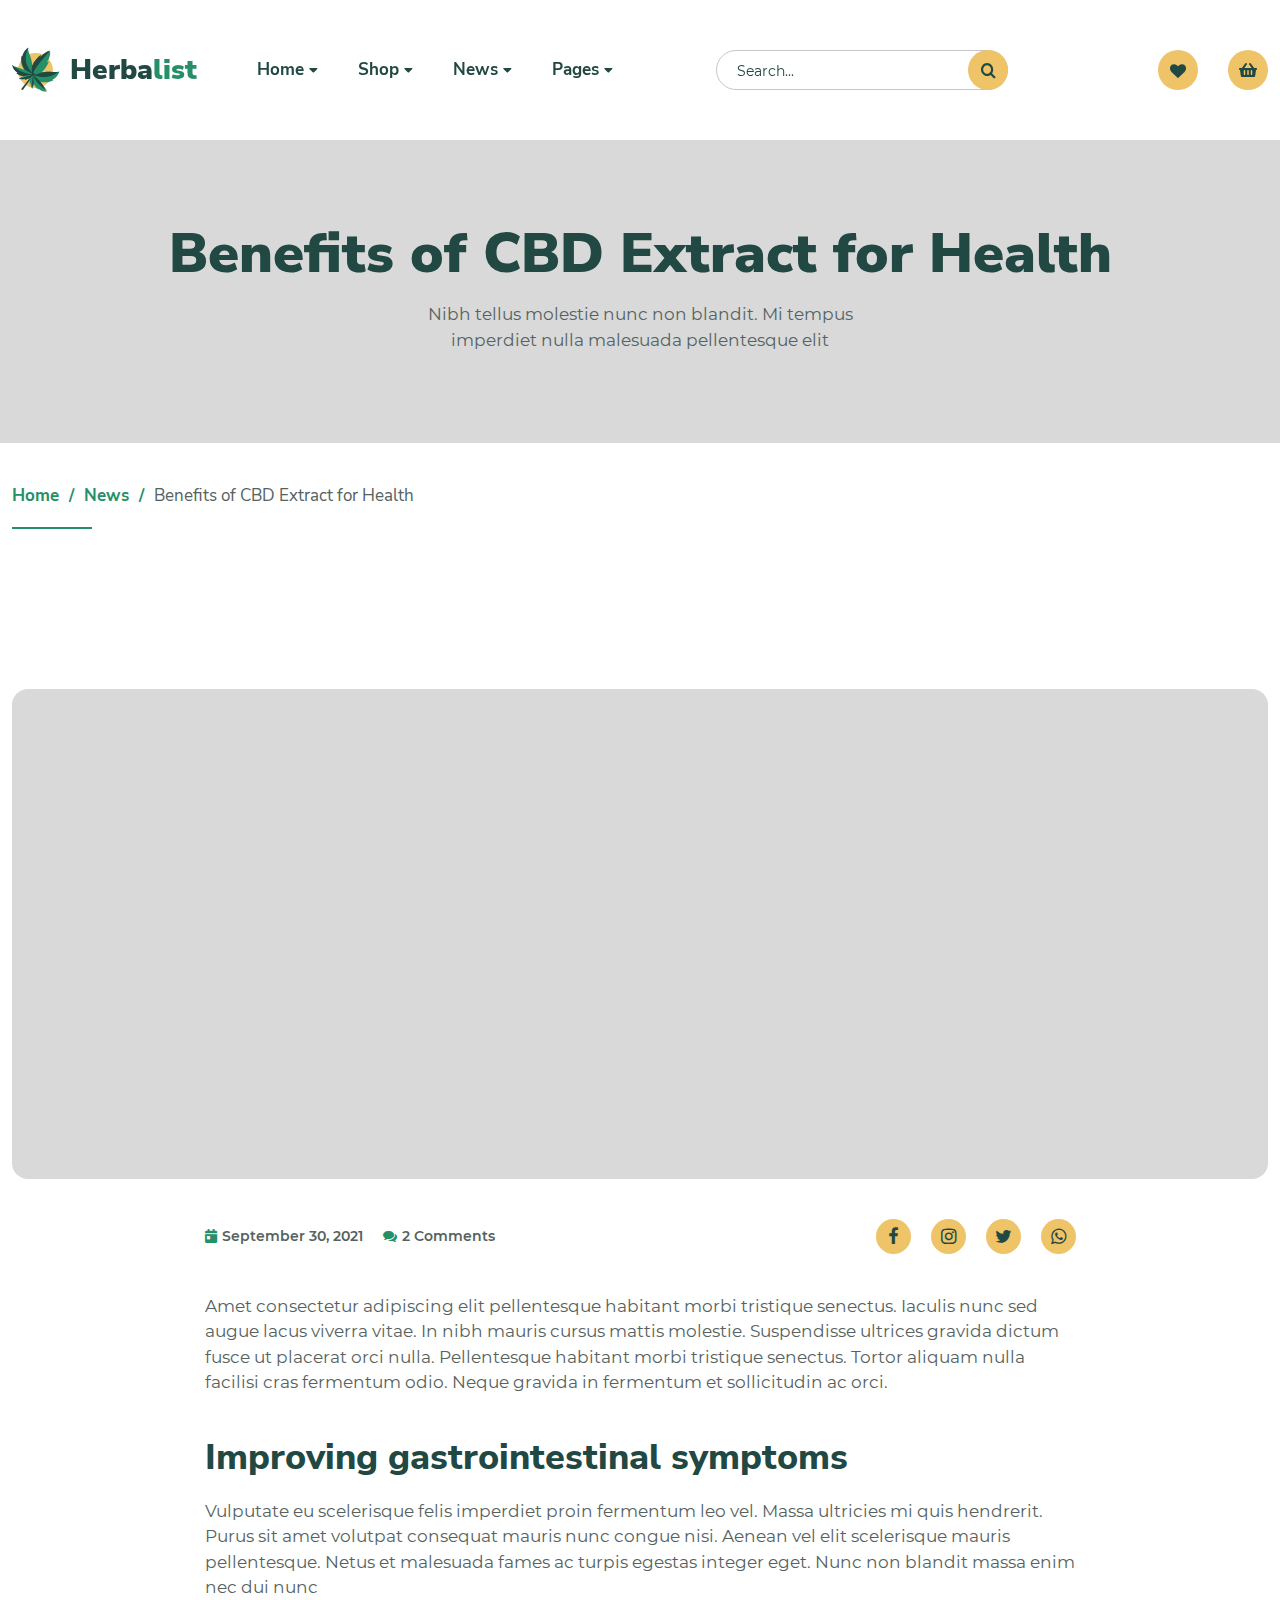
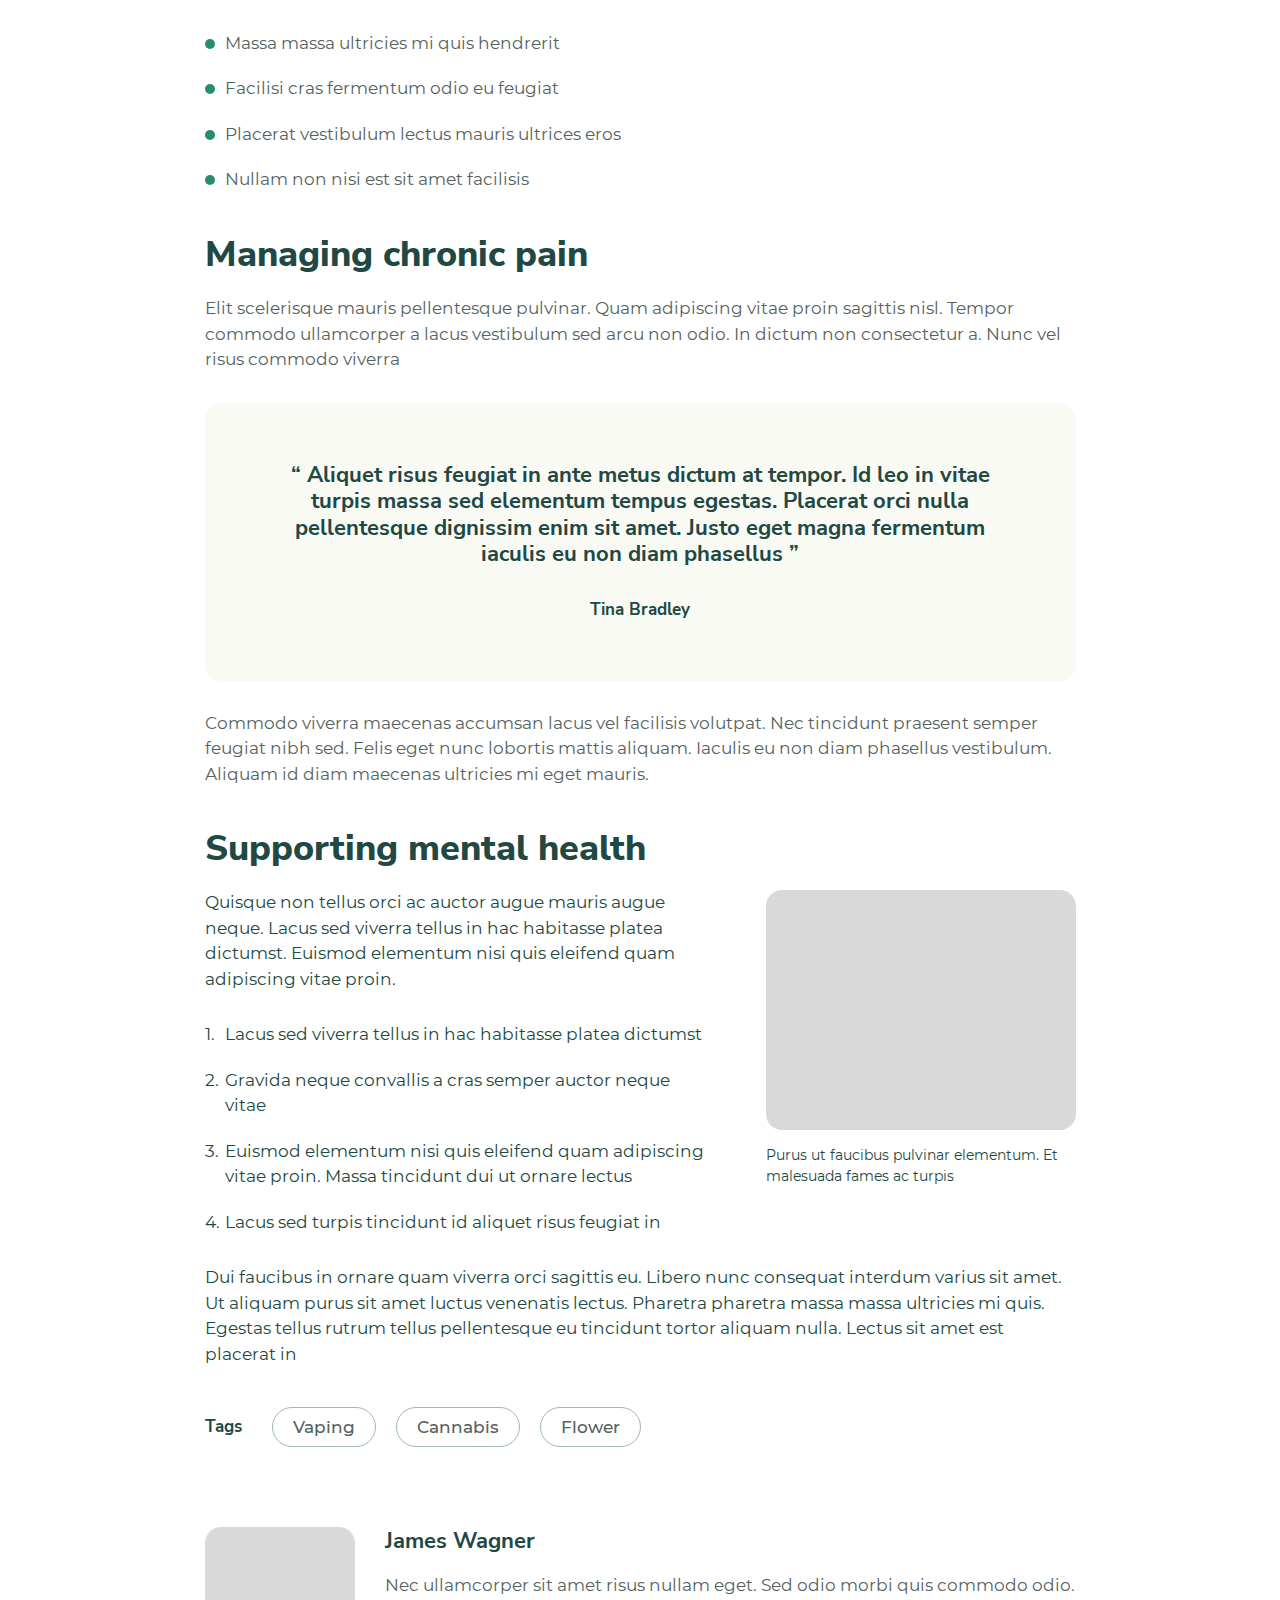
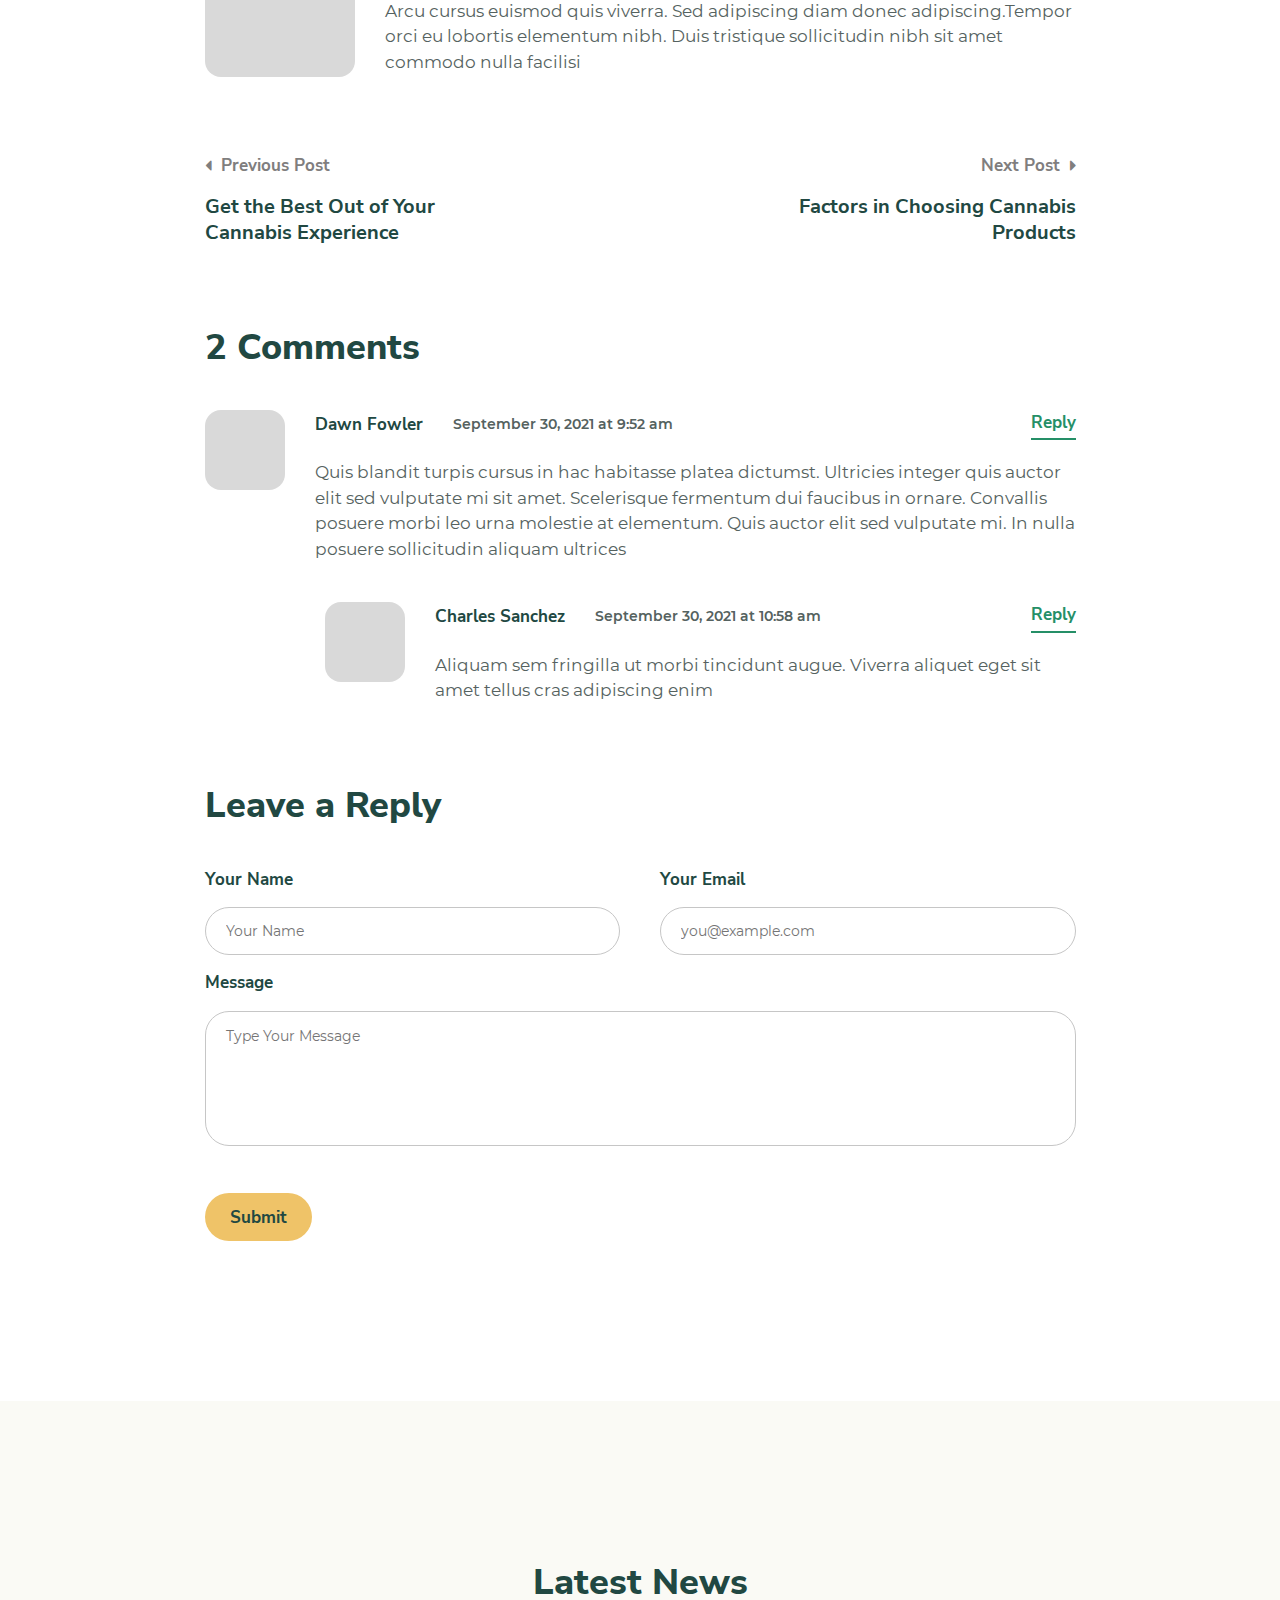
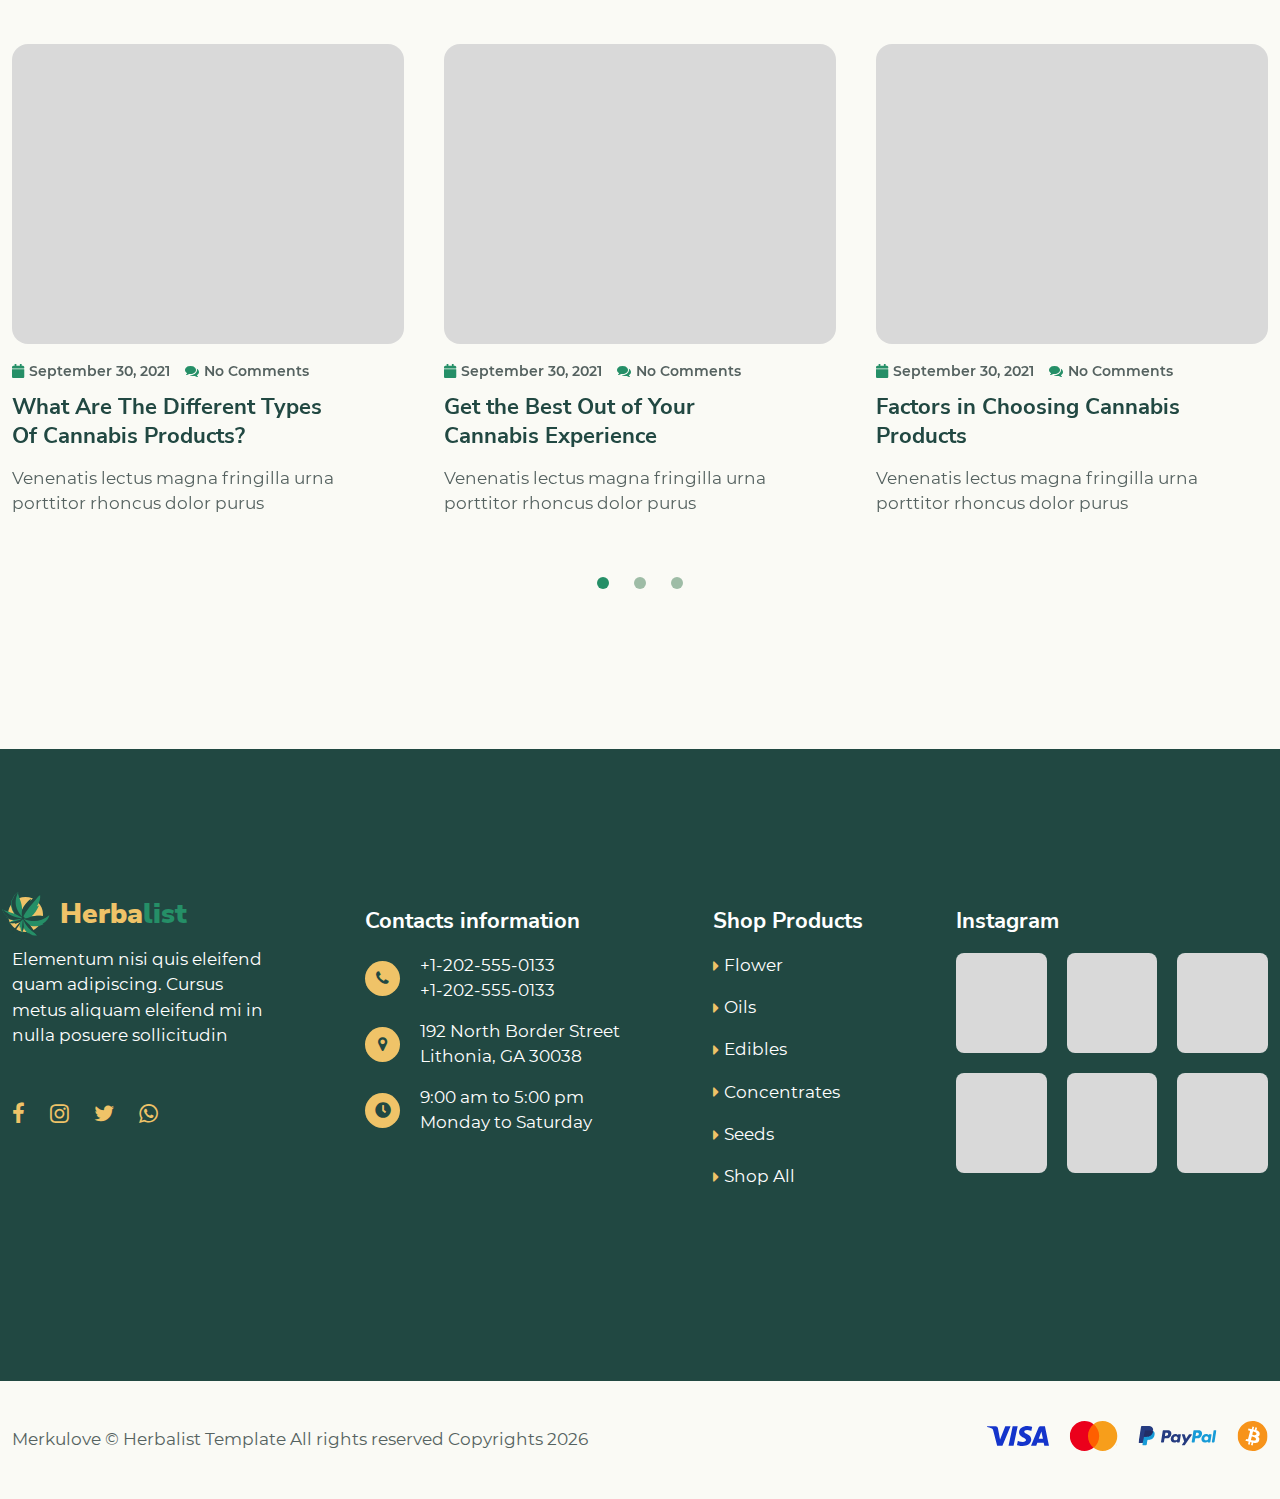
<file: post.html>
<!DOCTYPE html>
<html lang="en">
    <head>
        <meta charset="UTF-8" />
        <meta name="viewport" content="width=device-width, initial-scale=1.0, minimum-scale=1.0" />
        <meta http-equiv="X-UA-Compatible" content="ie=edge" />
        <title>Benefits of CBD Extract for Health | Herbalist</title>
        <link rel="stylesheet preload" as="style" href="css/preload.min.css" />
        <link rel="stylesheet preload" as="style" href="css/icomoon.css" />
        <link rel="stylesheet preload" as="style" href="css/libs.min.css" />

        <link rel="stylesheet" href="css/post.min.css" />
    </head>
    <body>
        <header class="header d-flex flex-wrap align-items-center" data-page="post" data-overlay="@@overlay">
            <div class="container d-flex flex-wrap flex-xl-nowrap align-items-center justify-content-between">
                <a class="brand header_logo d-flex align-items-center" href="index.html">
                    <span class="logo">
                        <svg width="48" height="45" viewBox="0 0 48 45" fill="none" xmlns="http://www.w3.org/2000/svg">
                            <g clip-path="url(#logoHeader)">
                                <circle cx="23.5" cy="23.4998" r="17.5" fill="#EFC368" />
                                <path
                                    d="M9.79512 42.7418V42.7418C9.34023 42.4033 9.31895 41.6825 9.74864 41.1504L20.897 27.3735L21.6772 27.954L11.3571 42.3414C10.9578 42.9017 10.25 43.0802 9.79512 42.7418Z"
                                    fill="#214842"
                                />
                                <path
                                    d="M26.6771 42.8479C24.3476 41.406 22.6473 39.3633 21.68 36.619C21.6593 36.5586 21.6359 36.5018 21.6151 36.4414C21.4922 39.036 20.3226 40.6907 20.2435 42.0699C19.132 40.0735 18.4588 38.1106 18.4647 36.206C18.1821 36.2953 17.9437 36.5019 17.8208 36.958C17.3874 35.131 17.6447 32.9512 18.3642 30.5317C18.3464 30.5407 18.3321 30.5524 18.317 30.5578C16.2065 31.901 14.1964 32.7376 12.3296 32.8201C12.7376 32.5789 12.8705 32.2927 12.875 31.9938C11.0458 32.5244 8.97337 32.4184 6.74791 31.9002C8.04923 31.4476 9.32012 29.8636 11.7803 29.0303C11.6909 29.0245 11.5988 29.0222 11.5182 29.0119C8.64916 28.8206 6.24349 27.758 4.23021 25.933C4.69937 26.0793 5.11342 26.0499 5.44359 25.7948C1.69403 23.2492 0.824471 20.6681 0.188852 18.0841C0.246001 18.1328 0.303978 18.1877 0.364647 18.239C2.42593 19.949 7.42129 20.651 12.0076 22.6794C11.9954 22.659 11.9796 22.6359 11.9709 22.6182C8.85487 17.65 8.34457 13.0834 9.54543 8.78741C9.58318 9.21335 9.74327 9.53553 10.0257 9.75395C11.6092 4.78897 13.794 2.1021 16.3564 0.847511C14.6956 3.40296 20.6028 11.3757 20.0354 18.9763C20.067 18.905 20.0933 18.8408 20.1285 18.7722C21.8813 14.7689 24.9437 11.1591 29.0134 7.86035C28.3949 8.82752 28.0996 9.53433 28.39 10.3354C31.404 6.98018 34.6553 4.90665 38.1701 4.24101C38.4991 7.80318 37.4021 11.5 35.0076 15.3221C35.8577 15.3804 36.4557 14.9017 37.2149 14.0407C35.1295 18.9466 32.4473 22.9381 29.0008 25.7322C29.1119 25.6872 29.2212 25.652 29.3359 25.6097C29.3421 25.6088 29.3448 25.6052 29.3537 25.6007C36.0383 23.3432 44.4319 26.1635 47.0271 24.609L47.0298 24.6054C47.1919 24.5148 47.3285 24.3994 47.444 24.2681C46.9443 27.0771 44.9637 29.9178 40.6276 32.8085C40.9181 33.0162 41.2754 33.084 41.6891 33.0038C37.8727 35.3512 33.3229 36.116 27.6566 34.4662C27.7021 34.5229 27.7477 34.5796 27.7924 34.6301C31.0172 38.5605 33.0746 43.2124 35.3315 44.5604C32.6759 44.6643 29.9551 44.5399 26.4711 41.6346C26.3186 42.0347 26.4036 42.4346 26.6771 42.8479Z"
                                    fill="#258F67"
                                />
                                <path
                                    d="M21.6964 27.3339C21.6964 27.3339 16.6815 25.0813 12.6419 22.5125C9.405 17.4567 8.82341 12.8418 9.98562 8.52346C10.0299 8.95377 10.1971 9.28105 10.4873 9.50533C12.0295 4.51719 14.2143 1.83603 16.8028 0.605255C16.8064 0.60798 7.27498 14.1519 21.6964 27.3339Z"
                                    fill="#214842"
                                />
                                <path
                                    d="M20.7347 26.7685C20.7347 26.7685 18.8112 24.2889 20.2761 18.3905C22.0786 14.3957 25.1468 10.758 29.1883 7.40349C28.563 8.37328 28.2585 9.07826 28.5221 9.86229C31.5371 6.47721 34.7524 4.352 38.1907 3.61065C30.819 11.8745 24.022 19.9355 20.7347 26.7685Z"
                                    fill="#214842"
                                />
                                <path
                                    d="M46.9734 24.4342C38.3251 31.4347 29.6485 31.3625 20.9666 27.3752C22.7954 28.1005 26.1505 27.0664 29.4339 25.6238C29.44 25.6229 29.4427 25.6193 29.4516 25.6147C36.1028 23.294 44.3824 26.0159 46.9734 24.4342Z"
                                    fill="#214842"
                                />
                                <path
                                    d="M35.7432 43.9906C28.1977 39.4093 22.5531 34.0408 20.9998 26.9998C20.9998 26.9998 24.4082 31.2641 28.0546 34.2607C31.3346 38.117 33.4955 42.6236 35.7432 43.9906Z"
                                    fill="#214842"
                                />
                                <path
                                    d="M20.3668 41.3979C19.9237 36.5216 20.2623 31.7313 21.1995 26.9998C21.389 30.1599 21.57 33.3522 21.8533 36.069C21.8345 36.0107 21.8131 35.9559 21.7944 35.8976C21.6233 38.4267 20.4668 40.0586 20.3668 41.3979Z"
                                    fill="#214842"
                                />
                                <path
                                    d="M18.8106 30.5696C16.6844 31.8631 14.6463 32.6483 12.7329 32.6764C13.1445 32.445 13.2725 32.1601 13.2683 31.8585C11.4067 32.3402 9.27681 32.172 6.97768 31.5834C12.1204 30.7173 16.9056 29.3275 21.2743 27.331C20.976 28.0954 19.9814 29.3077 18.8106 30.5696Z"
                                    fill="#214842"
                                />
                                <path
                                    d="M20.9696 27.2397C20.732 27.2913 15.5252 28.3696 11.6631 29.0039C8.78877 28.8184 6.38068 27.7577 4.3675 25.9313C4.83726 26.0771 5.25222 26.0465 5.58362 25.7899C1.83231 23.2444 0.966829 20.6567 0.335772 18.0657C0.392925 18.1144 0.450895 18.1693 0.51157 18.2206C6.50769 23.538 13.1637 27.0346 20.9696 27.2397Z"
                                    fill="#214842"
                                />
                                <path
                                    d="M22.2931 28.0032C21.7944 28.665 20.8543 28.7971 20.1924 28.2984C19.5306 27.7997 19.3985 26.8595 19.8972 26.1977C20.3959 25.5359 21.336 25.4038 21.9979 25.9025C22.6597 26.4012 22.7918 27.3413 22.2931 28.0032Z"
                                    fill="#214842"
                                />
                            </g>
                            <defs>
                                <clipPath id="logoHeader">
                                    <rect width="48" height="45" fill="white" />
                                </clipPath>
                            </defs>
                        </svg>
                    </span>
                    <span class="accent">Herba</span>
                    <span>list</span>
                </a>
                <nav class="header_nav">
                    <ul class="header_nav-list">
                        <li class="header_nav-list_item dropdown">
                            <a
                                class="nav-link dropdown-toggle d-inline-flex align-items-center"
                                href="#"
                                data-bs-toggle="collapse"
                                data-bs-target="#homeMenu"
                                aria-expanded="false"
                                aria-controls="homeMenu"
                            >
                                Home
                                <i class="icon-caret_down icon"></i>
                            </a>
                            <div class="dropdown-menu collapse" id="homeMenu">
                                <ul class="dropdown-list">
                                    <li class="list-item nav-item" data-page="home">
                                        <a class="dropdown-item" href="index.html">Home 01</a>
                                    </li>
                                    <li class="list-item nav-item" data-page="home2">
                                        <a class="dropdown-item" href="index2.html">Home 02</a>
                                    </li>
                                </ul>
                            </div>
                        </li>
                        <li class="header_nav-list_item dropdown">
                            <a
                                class="nav-link dropdown-toggle d-inline-flex align-items-center"
                                href="#"
                                data-bs-toggle="collapse"
                                data-bs-target="#shopMenu"
                                aria-expanded="false"
                                aria-controls="shopMenu"
                            >
                                Shop
                                <i class="icon-caret_down icon"></i>
                            </a>
                            <div class="dropdown-menu collapse" id="shopMenu">
                                <ul class="dropdown-list">
                                    <li class="list-item nav-item" data-page="shop">
                                        <a class="dropdown-item" href="shop.html">Shop 01</a>
                                    </li>
                                    <li class="list-item nav-item" data-page="shop2">
                                        <a class="dropdown-item" href="shop2.html">Shop 02</a>
                                    </li>
                                    <li class="list-item nav-item" data-page="product">
                                        <a class="dropdown-item" href="product.html">Single Product 01</a>
                                    </li>
                                    <li class="list-item nav-item" data-page="product2">
                                        <a class="dropdown-item" href="product2.html">Single Product 02</a>
                                    </li>
                                    <li class="list-item nav-item" data-page="compare">
                                        <a class="dropdown-item" href="compare.html">Compare List</a>
                                    </li>
                                </ul>
                            </div>
                        </li>
                        <li class="header_nav-list_item dropdown">
                            <a
                                class="nav-link dropdown-toggle d-inline-flex align-items-center"
                                href="#"
                                data-bs-toggle="collapse"
                                data-bs-target="#newsMenu"
                                aria-expanded="false"
                                aria-controls="newsMenu"
                            >
                                News
                                <i class="icon-caret_down icon"></i>
                            </a>
                            <div class="dropdown-menu collapse" id="newsMenu">
                                <ul class="dropdown-list">
                                    <li class="list-item nav-item" data-page="news">
                                        <a class="dropdown-item" href="news.html">News 01</a>
                                    </li>
                                    <li class="list-item nav-item" data-page="news2">
                                        <a class="dropdown-item" href="news2.html">News 02</a>
                                    </li>
                                    <li class="list-item nav-item" data-page="post">
                                        <a class="dropdown-item" href="post.html">Single Post 01</a>
                                    </li>
                                    <li class="list-item nav-item" data-page="post2">
                                        <a class="dropdown-item" href="post2.html">Single Post 02</a>
                                    </li>
                                </ul>
                            </div>
                        </li>
                        <li class="header_nav-list_item dropdown">
                            <a
                                class="nav-link dropdown-toggle d-inline-flex align-items-center"
                                href="#"
                                data-bs-toggle="collapse"
                                data-bs-target="#pagesMenu"
                                aria-expanded="false"
                                aria-controls="pagesMenu"
                            >
                                Pages
                                <i class="icon-caret_down icon"></i>
                            </a>
                            <div class="dropdown-menu collapse" id="pagesMenu">
                                <ul class="dropdown-list">
                                    <li class="list-item nav-item" data-page="about">
                                        <a class="dropdown-item" href="about.html">About</a>
                                    </li>
                                    <li class="list-item nav-item" data-page="team">
                                        <a class="dropdown-item" href="team.html">Team</a>
                                    </li>
                                    <li class="list-item nav-item" data-page="faq">
                                        <a class="dropdown-item" href="faq.html">FAQ</a>
                                    </li>
                                    <li class="list-item nav-item" data-page="contacts">
                                        <a class="dropdown-item" href="contacts.html">Contacts 01</a>
                                    </li>
                                    <li class="list-item nav-item" data-page="contacts2">
                                        <a class="dropdown-item" href="contacts2.html">Contacts 02</a>
                                    </li>
                                    <li class="list-item nav-item" data-page="404">
                                        <a class="dropdown-item" href="404.html">Error Page</a>
                                    </li>
                                </ul>
                            </div>
                        </li>
                    </ul>
                </nav>
                <span class="header_trigger d-inline-flex d-xl-none flex-column justify-content-between">
                    <span class="line line--short"></span>
                    <span class="line line"></span>
                    <span class="line line--short"></span>
                    <span class="line line"></span>
                </span>
                <div class="header_user d-flex justify-content-end align-items-center">
                    <form class="header_user-search" action="#" method="get" data-type="searchForm">
                        <input class="header_user-search_field field required" type="text" placeholder="Search..." />
                        <button
                            class="header_user-search_btn header_user-action d-inline-flex align-items-center justify-content-center"
                            type="submit"
                            data-trigger="search"
                        >
                            <i class="icon-search"></i>
                        </button>
                    </form>
                    <a class="header_user-action d-inline-flex align-items-center justify-content-center" href="wishlist.html">
                        <i class="icon-heart"></i>
                    </a>
                    <a
                        class="header_user-action d-inline-flex align-items-center justify-content-center"
                        data-bs-toggle="offcanvas"
                        data-bs-target="#cartOffcanvas"
                        aria-controls="cartOffcanvas"
                    >
                        <i class="icon-basket"></i>
                    </a>
                </div>
            </div>
        </header>
        <header class="page">
            <div class="page_main container-fluid">
                <div class="container">
                    <h1 class="page_header">Benefits of CBD Extract for Health</h1>
                    <p class="page_text">Nibh tellus molestie nunc non blandit. Mi tempus imperdiet nulla malesuada pellentesque elit</p>
                </div>
            </div>
            <div class="container">
                <ul class="page_breadcrumbs d-flex flex-wrap">
                    <li class="page_breadcrumbs-item">
                        <a class="link" href="index.html">Home</a>
                    </li>

                    <li class="page_breadcrumbs-item">
                        <a class="link" href="news.html">News</a>
                    </li>

                    <li class="page_breadcrumbs-item current">
                        <span>Benefits of CBD Extract for Health</span>
                    </li>
                </ul>
            </div>
        </header>
        <!-- Single post content start -->
        <main class="post section">
            <div class="container">
                <div class="post_cover">
                    <picture>
                        <source data-srcset="img/placeholder.jpg" srcset="img/placeholder.jpg" type="image/webp" />
                        <img class="lazy" data-src="img/placeholder.jpg" src="img/placeholder.jpg" alt="cover" />
                    </picture>
                </div>
            </div>
            <article>
                <div class="container container--narrow">
                    <div class="post_info d-flex flex-column flex-sm-row justify-content-sm-between align-items-sm-center">
                        <div class="metadata metadata--info d-flex">
                            <span class="metadata_item d-flex align-items-center">
                                <i class="icon-calendar_day secondary icon"></i>
                                September 30, 2021
                            </span>
                            <a class="metadata_item d-flex align-items-center" href="#postComments">
                                <i class="icon-comments secondary icon"></i>
                                <span class="metadata_item-text">2 Comments</span>
                                <span class="metadata_item-number">2</span>
                            </a>
                        </div>
                        <ul class="socials d-flex align-items-center">
                            <li class="list-item">
                                <a
                                    class="link d-inline-flex align-items-center justify-content-center"
                                    href="https://facebook.com"
                                    target="_blank"
                                    rel="noopener norefferer"
                                >
                                    <i class="icon-facebook icon"></i>
                                </a>
                            </li>
                            <li class="list-item">
                                <a
                                    class="link d-inline-flex align-items-center justify-content-center"
                                    href="https://instagram.com"
                                    target="_blank"
                                    rel="noopener norefferer"
                                >
                                    <i class="icon-instagram icon"></i>
                                </a>
                            </li>
                            <li class="list-item">
                                <a
                                    class="link d-inline-flex align-items-center justify-content-center"
                                    href="https://twitter.com"
                                    target="_blank"
                                    rel="noopener norefferer"
                                >
                                    <i class="icon-twitter icon"></i>
                                </a>
                            </li>
                            <li class="list-item">
                                <a
                                    class="link d-inline-flex align-items-center justify-content-center"
                                    href="https://whatsapp.com"
                                    target="_blank"
                                    rel="noopener norefferer"
                                >
                                    <i class="icon-whatsapp icon"></i>
                                </a>
                            </li>
                        </ul>
                    </div>
                    <p class="post_text">
                        Amet consectetur adipiscing elit pellentesque habitant morbi tristique senectus. Iaculis nunc sed augue lacus
                        viverra vitae. In nibh mauris cursus mattis molestie. Suspendisse ultrices gravida dictum fusce ut placerat orci
                        nulla. Pellentesque habitant morbi tristique senectus. Tortor aliquam nulla facilisi cras fermentum odio. Neque
                        gravida in fermentum et sollicitudin ac orci.
                    </p>
                    <h2 class="post_header">Improving gastrointestinal symptoms</h2>
                    <p class="post_text">
                        Vulputate eu scelerisque felis imperdiet proin fermentum leo vel. Massa ultricies mi quis hendrerit. Purus sit amet
                        volutpat consequat mauris nunc congue nisi. Aenean vel elit scelerisque mauris pellentesque. Netus et malesuada
                        fames ac turpis egestas integer eget. Nunc non blandit massa enim nec dui nunc
                    </p>
                    <ul class="post_list">
                        <li class="post_list-item">Massa massa ultricies mi quis hendrerit</li>
                        <li class="post_list-item">Facilisi cras fermentum odio eu feugiat</li>
                        <li class="post_list-item">Placerat vestibulum lectus mauris ultrices eros</li>
                        <li class="post_list-item">Nullam non nisi est sit amet facilisis</li>
                    </ul>
                    <h2 class="post_header">Managing chronic pain</h2>
                    <p class="post_text">
                        Elit scelerisque mauris pellentesque pulvinar. Quam adipiscing vitae proin sagittis nisl. Tempor commodo ullamcorper
                        a lacus vestibulum sed arcu non odio. In dictum non consectetur a. Nunc vel risus commodo viverra
                    </p>
                    <div class="post_quote">
                        <q class="post_quote-text">
                            Aliquet risus feugiat in ante metus dictum at tempor. Id leo in vitae turpis massa sed elementum tempus egestas.
                            Placerat orci nulla pellentesque dignissim enim sit amet. Justo eget magna fermentum iaculis eu non diam
                            phasellus
                        </q>
                        <span class="post_quote-author">Tina Bradley</span>
                    </div>
                    <p class="post_text">
                        Commodo viverra maecenas accumsan lacus vel facilisis volutpat. Nec tincidunt praesent semper feugiat nibh sed.
                        Felis eget nunc lobortis mattis aliquam. Iaculis eu non diam phasellus vestibulum. Aliquam id diam maecenas
                        ultricies mi eget mauris.
                    </p>
                    <h2 class="post_header">Supporting mental health</h2>
                    <div class="post_highlight">
                        <div class="post_highlight-wrapper d-md-flex justify-content-between">
                            <div class="post_highlight-block">
                                <p class="post_text">
                                    Quisque non tellus orci ac auctor augue mauris augue neque. Lacus sed viverra tellus in hac habitasse
                                    platea dictumst. Euismod elementum nisi quis eleifend quam adipiscing vitae proin.
                                </p>
                                <ul class="post_list ordered">
                                    <li class="post_list-item d-flex align-items-start">
                                        <span class="number">1.</span>
                                        Lacus sed viverra tellus in hac habitasse platea dictumst
                                    </li>
                                    <li class="post_list-item d-flex align-items-start">
                                        <span class="number">2.</span>
                                        Gravida neque convallis a cras semper auctor neque vitae
                                    </li>
                                    <li class="post_list-item d-flex align-items-start">
                                        <span class="number">3.</span>
                                        Euismod elementum nisi quis eleifend quam adipiscing vitae proin. Massa tincidunt dui ut ornare
                                        lectus
                                    </li>
                                    <li class="post_list-item d-flex align-items-start">
                                        <span class="number">4.</span>
                                        Lacus sed turpis tincidunt id aliquet risus feugiat in
                                    </li>
                                </ul>
                            </div>
                            <div class="post_highlight-media">
                                <div class="post_highlight-media_img">
                                    <picture>
                                        <source data-srcset="img/placeholder.jpg" srcset="img/placeholder.jpg" type="image/webp" />
                                        <img class="lazy" data-src="img/placeholder.jpg" src="img/placeholder.jpg" alt="media" />
                                    </picture>
                                </div>
                                <p class="post_highlight-media_capture">
                                    Purus ut faucibus pulvinar elementum. Et malesuada fames ac turpis
                                </p>
                            </div>
                        </div>
                        <p class="post_text">
                            Dui faucibus in ornare quam viverra orci sagittis eu. Libero nunc consequat interdum varius sit amet. Ut aliquam
                            purus sit amet luctus venenatis lectus. Pharetra pharetra massa massa ultricies mi quis. Egestas tellus rutrum
                            tellus pellentesque eu tincidunt tortor aliquam nulla. Lectus sit amet est placerat in
                        </p>
                    </div>
                    <div class="post_tags d-sm-flex align-items-center">
                        <h5 class="post_tags-header">Tags</h5>
                        <ul class="post_tags-list d-flex flex-wrap">
                            <li class="list-item">
                                <a class="link d-inline-flex align-items-center justify-content-center" href="#">Vaping</a>
                            </li>
                            <li class="list-item">
                                <a class="link d-inline-flex align-items-center justify-content-center" href="#">Cannabis</a>
                            </li>
                            <li class="list-item">
                                <a class="link d-inline-flex align-items-center justify-content-center" href="#">Flower</a>
                            </li>
                        </ul>
                    </div>
                </div>
            </article>
            <div class="post_footer">
                <div class="container container--narrow">
                    <div class="post_footer-author d-flex flex-column flex-sm-row align-items-lg-center">
                        <picture>
                            <source data-srcset="img/placeholder.jpg" srcset="img/placeholder.jpg" type="image/webp" />
                            <img
                                class="lazy post_footer-author_avatar"
                                data-src="img/placeholder.jpg"
                                src="img/placeholder.jpg"
                                alt="media"
                            />
                        </picture>
                        <div class="post_footer-author_about">
                            <h4 class="name">James Wagner</h4>
                            <p class="bio">
                                Nec ullamcorper sit amet risus nullam eget. Sed odio morbi quis commodo odio. Arcu cursus euismod quis
                                viverra. Sed adipiscing diam donec adipiscing.Tempor orci eu lobortis elementum nibh. Duis tristique
                                sollicitudin nibh sit amet commodo nulla facilisi
                            </p>
                        </div>
                    </div>
                    <div class="post_footer-nav d-sm-flex justify-content-between">
                        <div class="post_footer-nav_block post_footer-nav_block--prev d-flex flex-column">
                            <a class="nav-link nav-link--prev d-inline-flex align-items-center" href="#">
                                <i class="icon-caret_left icon"></i>
                                Previous Post
                            </a>
                            <a class="post-title" href="#"> Get the Best Out of Your Cannabis Experience </a>
                        </div>
                        <div class="post_footer-nav_block post_footer-nav_block--next d-flex flex-column align-items-end">
                            <a class="nav-link nav-link--next d-inline-flex align-items-center" href="#">
                                Next Post
                                <i class="icon-caret_right icon"></i>
                            </a>
                            <a class="post-title" href="#"> Factors in Choosing Cannabis Products </a>
                        </div>
                    </div>
                </div>
            </div>
            <section class="comments" id="postComments">
                <div class="container container--narrow">
                    <h2 class="comments_header">2 Comments</h2>
                    <div class="comments_item d-sm-flex">
                        <picture>
                            <source data-srcset="img/placeholder.jpg" srcset="img/placeholder.jpg" type="image/webp" />
                            <img class="lazy avatar" data-src="img/placeholder.jpg" src="img/placeholder.jpg" alt="media" />
                        </picture>
                        <div class="main">
                            <div class="panel d-flex flex-column flex-md-row align-items-md-center">
                                <div class="wrapper flex-grow-1 d-md-flex flex-md-row">
                                    <h5 class="panel_name">Dawn Fowler</h5>
                                    <span class="panel_timestamp">September 30, 2021 at 9:52 am</span>
                                </div>
                                <a class="panel_btn btn--underline" href="#">Reply</a>
                            </div>
                            <p class="text">
                                Quis blandit turpis cursus in hac habitasse platea dictumst. Ultricies integer quis auctor elit sed
                                vulputate mi sit amet. Scelerisque fermentum dui faucibus in ornare. Convallis posuere morbi leo urna
                                molestie at elementum. Quis auctor elit sed vulputate mi. In nulla posuere sollicitudin aliquam ultrices
                            </p>
                        </div>
                    </div>
                    <div class="comments_item d-sm-flex" data-reply="true">
                        <picture>
                            <source data-srcset="img/placeholder.jpg" srcset="img/placeholder.jpg" type="image/webp" />
                            <img class="lazy avatar" data-src="img/placeholder.jpg" src="img/placeholder.jpg" alt="media" />
                        </picture>
                        <div class="main">
                            <div class="panel d-flex flex-column flex-md-row align-items-md-center">
                                <div class="wrapper flex-grow-1 d-md-flex flex-md-row">
                                    <h5 class="panel_name">Charles Sanchez</h5>
                                    <span class="panel_timestamp">September 30, 2021 at 10:58 am</span>
                                </div>
                                <a class="panel_btn btn--underline" href="#">Reply</a>
                            </div>
                            <p class="text">
                                Aliquam sem fringilla ut morbi tincidunt augue. Viverra aliquet eget sit amet tellus cras adipiscing enim
                            </p>
                        </div>
                    </div>
                </div>
            </section>
            <section class="reply">
                <div class="container container--narrow">
                    <h2 class="reply_header">Leave a Reply</h2>
                    <form
                        class="reply_form form d-flex flex-column flex-md-row flex-wrap justify-content-between"
                        action="#"
                        method="post"
                        id="postReplyForm"
                        data-type="postReply"
                    >
                        <div class="field-wrapper">
                            <label class="label" for="postReplyName">Your Name</label>
                            <input class="field required" type="text" id="postReplyName" placeholder="Your Name" />
                        </div>
                        <div class="field-wrapper">
                            <label class="label" for="postReplyEmail">Your Email</label>
                            <input class="field required" type="text" data-type="email" id="postReplyEmail" placeholder="you@example.com" />
                        </div>
                        <div class="field-wrapper fluid">
                            <label class="label" for="postReplyContent">Message</label>
                            <textarea
                                class="field field--message required"
                                id="postReplyContent"
                                placeholder="Type Your Message"
                            ></textarea>
                        </div>
                        <button class="btn" type="submit">Submit</button>
                    </form>
                </div>
            </section>
        </main>
        <aside class="latest section">
            <div class="container">
                <h2 class="latest_header">Latest News</h2>
                <div class="latest_posts swiper">
                    <div class="swiper-wrapper">
                        <div class="latest_posts-post swiper-slide">
                            <div class="latest_posts-post_wrapper">
                                <div class="media">
                                    <picture>
                                        <source data-srcset="img/placeholder.jpg" srcset="img/placeholder.jpg" type="image/webp" />
                                        <img
                                            class="lazy"
                                            data-src="img/placeholder.jpg"
                                            src="img/placeholder.jpg"
                                            alt="What Are The Different Types Of Cannabis Products?"
                                        />
                                    </picture>
                                </div>
                                <div class="metadata d-flex">
                                    <span class="metadata_item d-flex align-items-center">
                                        <i class="icon-calendar secondary icon"></i>
                                        September 30, 2021
                                    </span>
                                    <span class="metadata_item d-flex align-items-center">
                                        <i class="icon-comments secondary icon"></i>
                                        <span class="metadata_item-post_text d-none d-sm-inline">No Comments</span>
                                        <span class="metadata_item-number">0</span>
                                    </span>
                                </div>
                                <div class="main">
                                    <a class="title" href="post.html" target="_blank" rel="noopener norefferer"
                                        >What Are The Different Types Of Cannabis Products?</a
                                    >
                                    <p class="ppostReply">Venenatis lectus magna fringilla urna porttitor rhoncus dolor purus</p>
                                </div>
                            </div>
                        </div>
                        <div class="latest_posts-post swiper-slide">
                            <div class="latest_posts-post_wrapper">
                                <div class="media">
                                    <picture>
                                        <source data-srcset="img/placeholder.jpg" srcset="img/placeholder.jpg" type="image/webp" />
                                        <img
                                            class="lazy"
                                            data-src="img/placeholder.jpg"
                                            src="img/placeholder.jpg"
                                            alt="Get the Best Out of Your Cannabis Experience"
                                        />
                                    </picture>
                                </div>
                                <div class="metadata d-flex">
                                    <span class="metadata_item d-flex align-items-center">
                                        <i class="icon-calendar secondary icon"></i>
                                        September 30, 2021
                                    </span>
                                    <span class="metadata_item d-flex align-items-center">
                                        <i class="icon-comments secondary icon"></i>
                                        <span class="metadata_item-post_text d-none d-sm-inline">No Comments</span>
                                        <span class="metadata_item-number">0</span>
                                    </span>
                                </div>
                                <div class="main">
                                    <a class="title" href="post.html" target="_blank" rel="noopener norefferer"
                                        >Get the Best Out of Your Cannabis Experience</a
                                    >
                                    <p class="ppostReply">Venenatis lectus magna fringilla urna porttitor rhoncus dolor purus</p>
                                </div>
                            </div>
                        </div>
                        <div class="latest_posts-post swiper-slide">
                            <div class="latest_posts-post_wrapper">
                                <div class="media">
                                    <picture>
                                        <source data-srcset="img/placeholder.jpg" srcset="img/placeholder.jpg" type="image/webp" />
                                        <img
                                            class="lazy"
                                            data-src="img/placeholder.jpg"
                                            src="img/placeholder.jpg"
                                            alt="Factors in Choosing Cannabis Products"
                                        />
                                    </picture>
                                </div>
                                <div class="metadata d-flex">
                                    <span class="metadata_item d-flex align-items-center">
                                        <i class="icon-calendar secondary icon"></i>
                                        September 30, 2021
                                    </span>
                                    <span class="metadata_item d-flex align-items-center">
                                        <i class="icon-comments secondary icon"></i>
                                        <span class="metadata_item-post_text d-none d-sm-inline">No Comments</span>
                                        <span class="metadata_item-number">0</span>
                                    </span>
                                </div>
                                <div class="main">
                                    <a class="title" href="post.html" target="_blank" rel="noopener norefferer"
                                        >Factors in Choosing Cannabis Products</a
                                    >
                                    <p class="ppostReply">Venenatis lectus magna fringilla urna porttitor rhoncus dolor purus</p>
                                </div>
                            </div>
                        </div>
                    </div>
                    <div class="swiper-pagination swiper-pagination--dots"></div>
                </div>
            </div>
        </aside>
        <!-- Single post content end -->
        <footer class="footer">
            <div class="footer_main section">
                <div class="container d-flex flex-column flex-md-row flex-wrap flex-xl-nowrap justify-content-xl-between">
                    <div class="footer_main-about footer_main-block col-md-6 col-xl-auto">
                        <a class="brand footer_main-about_brand d-flex align-items-center" href="index.html">
                            <span class="logo">
                                <svg width="48" height="45" viewBox="0 0 48 45" fill="none" xmlns="http://www.w3.org/2000/svg">
                                    <g clip-path="url(#logoFooter)">
                                        <circle cx="23.5" cy="23.4998" r="17.5" fill="#EFC368" />
                                        <path
                                            d="M9.79512 42.7418V42.7418C9.34023 42.4033 9.31895 41.6825 9.74864 41.1504L20.897 27.3735L21.6772 27.954L11.3571 42.3414C10.9578 42.9017 10.25 43.0802 9.79512 42.7418Z"
                                            fill="#214842"
                                        />
                                        <path
                                            d="M26.6771 42.8479C24.3476 41.406 22.6473 39.3633 21.68 36.619C21.6593 36.5586 21.6359 36.5018 21.6151 36.4414C21.4922 39.036 20.3226 40.6907 20.2435 42.0699C19.132 40.0735 18.4588 38.1106 18.4647 36.206C18.1821 36.2953 17.9437 36.5019 17.8208 36.958C17.3874 35.131 17.6447 32.9512 18.3642 30.5317C18.3464 30.5407 18.3321 30.5524 18.317 30.5578C16.2065 31.901 14.1964 32.7376 12.3296 32.8201C12.7376 32.5789 12.8705 32.2927 12.875 31.9938C11.0458 32.5244 8.97337 32.4184 6.74791 31.9002C8.04923 31.4476 9.32012 29.8636 11.7803 29.0303C11.6909 29.0245 11.5988 29.0222 11.5182 29.0119C8.64916 28.8206 6.24349 27.758 4.23021 25.933C4.69937 26.0793 5.11342 26.0499 5.44359 25.7948C1.69403 23.2492 0.824471 20.6681 0.188852 18.0841C0.246001 18.1328 0.303978 18.1877 0.364647 18.239C2.42593 19.949 7.42129 20.651 12.0076 22.6794C11.9954 22.659 11.9796 22.6359 11.9709 22.6182C8.85487 17.65 8.34457 13.0834 9.54543 8.78741C9.58318 9.21335 9.74327 9.53553 10.0257 9.75395C11.6092 4.78897 13.794 2.1021 16.3564 0.847511C14.6956 3.40296 20.6028 11.3757 20.0354 18.9763C20.067 18.905 20.0933 18.8408 20.1285 18.7722C21.8813 14.7689 24.9437 11.1591 29.0134 7.86035C28.3949 8.82752 28.0996 9.53433 28.39 10.3354C31.404 6.98018 34.6553 4.90665 38.1701 4.24101C38.4991 7.80318 37.4021 11.5 35.0076 15.3221C35.8577 15.3804 36.4557 14.9017 37.2149 14.0407C35.1295 18.9466 32.4473 22.9381 29.0008 25.7322C29.1119 25.6872 29.2212 25.652 29.3359 25.6097C29.3421 25.6088 29.3448 25.6052 29.3537 25.6007C36.0383 23.3432 44.4319 26.1635 47.0271 24.609L47.0298 24.6054C47.1919 24.5148 47.3285 24.3994 47.444 24.2681C46.9443 27.0771 44.9637 29.9178 40.6276 32.8085C40.9181 33.0162 41.2754 33.084 41.6891 33.0038C37.8727 35.3512 33.3229 36.116 27.6566 34.4662C27.7021 34.5229 27.7477 34.5796 27.7924 34.6301C31.0172 38.5605 33.0746 43.2124 35.3315 44.5604C32.6759 44.6643 29.9551 44.5399 26.4711 41.6346C26.3186 42.0347 26.4036 42.4346 26.6771 42.8479Z"
                                            fill="#258F67"
                                        />
                                        <path
                                            d="M21.6964 27.3339C21.6964 27.3339 16.6815 25.0813 12.6419 22.5125C9.405 17.4567 8.82341 12.8418 9.98562 8.52346C10.0299 8.95377 10.1971 9.28105 10.4873 9.50533C12.0295 4.51719 14.2143 1.83603 16.8028 0.605255C16.8064 0.60798 7.27498 14.1519 21.6964 27.3339Z"
                                            fill="#214842"
                                        />
                                        <path
                                            d="M20.7347 26.7685C20.7347 26.7685 18.8112 24.2889 20.2761 18.3905C22.0786 14.3957 25.1468 10.758 29.1883 7.40349C28.563 8.37328 28.2585 9.07826 28.5221 9.86229C31.5371 6.47721 34.7524 4.352 38.1907 3.61065C30.819 11.8745 24.022 19.9355 20.7347 26.7685Z"
                                            fill="#214842"
                                        />
                                        <path
                                            d="M46.9734 24.4342C38.3251 31.4347 29.6485 31.3625 20.9666 27.3752C22.7954 28.1005 26.1505 27.0664 29.4339 25.6238C29.44 25.6229 29.4427 25.6193 29.4516 25.6147C36.1028 23.294 44.3824 26.0159 46.9734 24.4342Z"
                                            fill="#214842"
                                        />
                                        <path
                                            d="M35.7432 43.9906C28.1977 39.4093 22.5531 34.0408 20.9998 26.9998C20.9998 26.9998 24.4082 31.2641 28.0546 34.2607C31.3346 38.117 33.4955 42.6236 35.7432 43.9906Z"
                                            fill="#214842"
                                        />
                                        <path
                                            d="M20.3668 41.3979C19.9237 36.5216 20.2623 31.7313 21.1995 26.9998C21.389 30.1599 21.57 33.3522 21.8533 36.069C21.8345 36.0107 21.8131 35.9559 21.7944 35.8976C21.6233 38.4267 20.4668 40.0586 20.3668 41.3979Z"
                                            fill="#214842"
                                        />
                                        <path
                                            d="M18.8106 30.5696C16.6844 31.8631 14.6463 32.6483 12.7329 32.6764C13.1445 32.445 13.2725 32.1601 13.2683 31.8585C11.4067 32.3402 9.27681 32.172 6.97768 31.5834C12.1204 30.7173 16.9056 29.3275 21.2743 27.331C20.976 28.0954 19.9814 29.3077 18.8106 30.5696Z"
                                            fill="#214842"
                                        />
                                        <path
                                            d="M20.9696 27.2397C20.732 27.2913 15.5252 28.3696 11.6631 29.0039C8.78877 28.8184 6.38068 27.7577 4.3675 25.9313C4.83726 26.0771 5.25222 26.0465 5.58362 25.7899C1.83231 23.2444 0.966829 20.6567 0.335772 18.0657C0.392925 18.1144 0.450895 18.1693 0.51157 18.2206C6.50769 23.538 13.1637 27.0346 20.9696 27.2397Z"
                                            fill="#214842"
                                        />
                                        <path
                                            d="M22.2931 28.0032C21.7944 28.665 20.8543 28.7971 20.1924 28.2984C19.5306 27.7997 19.3985 26.8595 19.8972 26.1977C20.3959 25.5359 21.336 25.4038 21.9979 25.9025C22.6597 26.4012 22.7918 27.3413 22.2931 28.0032Z"
                                            fill="#214842"
                                        />
                                    </g>
                                    <defs>
                                        <clipPath id="logoFooter">
                                            <rect width="48" height="45" fill="white" />
                                        </clipPath>
                                    </defs>
                                </svg>
                            </span>
                            <span class="accent">Herba</span>
                            <span>list</span>
                        </a>
                        <div class="footer_main-about_wrapper">
                            <p class="text">
                                Elementum nisi quis eleifend quam adipiscing. Cursus metus aliquam eleifend mi in nulla posuere sollicitudin
                            </p>
                            <ul class="socials d-flex align-items-center accent">
                                <li class="list-item">
                                    <a class="link" href="https://facebook.com" target="_blank" rel="noopener norefferer">
                                        <i class="icon-facebook icon"></i>
                                    </a>
                                </li>
                                <li class="list-item">
                                    <a class="link" href="https://instagram.com" target="_blank" rel="noopener norefferer">
                                        <i class="icon-instagram icon"></i>
                                    </a>
                                </li>
                                <li class="list-item">
                                    <a class="link" href="https://twitter.com" target="_blank" rel="noopener norefferer">
                                        <i class="icon-twitter icon"></i>
                                    </a>
                                </li>
                                <li class="list-item">
                                    <a class="link" href="https://whatsapp.com" target="_blank" rel="noopener norefferer">
                                        <i class="icon-whatsapp icon"></i>
                                    </a>
                                </li>
                            </ul>
                        </div>
                    </div>
                    <div class="footer_main-contacts footer_main-block col-md-6 col-xl-auto">
                        <h4 class="footer_main-contacts_header footer_main-header">Contacts information</h4>
                        <ul class="footer_main-contacts_list">
                            <li class="list-item d-flex align-items-center">
                                <span class="icon d-flex justify-content-center align-items-center">
                                    <i class="icon-call"></i>
                                </span>
                                <div class="wrapper d-flex flex-column">
                                    <a class="link" href="tel:+1234567890">+1-202-555-0133</a>
                                    <a class="link" href="tel:+1234567890">+1-202-555-0133</a>
                                </div>
                            </li>
                            <li class="list-item d-flex align-items-center">
                                <span class="icon d-flex justify-content-center align-items-center">
                                    <i class="icon-location"></i>
                                </span>
                                <div class="wrapper d-flex flex-column">
                                    <span>192 North Border Street</span>
                                    <span>Lithonia, GA 30038</span>
                                </div>
                            </li>
                            <li class="list-item d-flex align-items-center">
                                <span class="icon d-flex justify-content-center align-items-center">
                                    <i class="icon-clock"></i>
                                </span>
                                <div class="wrapper d-flex flex-column">
                                    <span>9:00 am to 5:00 pm</span>
                                    <span>Monday to Saturday</span>
                                </div>
                            </li>
                        </ul>
                    </div>
                    <div class="footer_main-nav footer_main-block col-md-6 col-xl-auto">
                        <h4 class="footer_main-nav_header footer_main-header">Shop Products</h4>
                        <ul class="footer_main-nav_list d-flex flex-wrap flex-md-column">
                            <li class="list-item">
                                <a class="link d-inline-flex align-items-center" href="#">
                                    <i class="icon-caret_right accent icon"></i>
                                    Flower
                                </a>
                            </li>
                            <li class="list-item">
                                <a class="link d-inline-flex align-items-center" href="#">
                                    <i class="icon-caret_right accent icon"></i>
                                    Oils
                                </a>
                            </li>
                            <li class="list-item">
                                <a class="link d-inline-flex align-items-center" href="#">
                                    <i class="icon-caret_right accent icon"></i>
                                    Edibles
                                </a>
                            </li>
                            <li class="list-item">
                                <a class="link d-inline-flex align-items-center" href="#">
                                    <i class="icon-caret_right accent icon"></i>
                                    Concentrates
                                </a>
                            </li>
                            <li class="list-item">
                                <a class="link d-inline-flex align-items-center" href="#">
                                    <i class="icon-caret_right accent icon"></i>
                                    Seeds
                                </a>
                            </li>
                            <li class="list-item">
                                <a class="link d-inline-flex align-items-center" href="#">
                                    <i class="icon-caret_right accent icon"></i>
                                    Shop All
                                </a>
                            </li>
                        </ul>
                    </div>
                    <div class="footer_main-instagram footer_main-block col-md-6 col-xl-auto">
                        <h4 class="footer_main-instagram_header footer_main-header">Instagram</h4>
                        <ul class="footer_main-instagram_list d-grid">
                            <li class="list-item">
                                <a class="link" href="#" target="_blank" rel="noopener norefferer">
                                    <picture>
                                        <source data-srcset="img/placeholder.jpg" srcset="img/placeholder.jpg" type="image/webp" />
                                        <img
                                            class="lazy preview"
                                            data-src="img/placeholder.jpg"
                                            src="img/placeholder.jpg"
                                            alt="instagram post"
                                        />
                                    </picture>
                                </a>
                            </li>
                            <li class="list-item">
                                <a class="link" href="#" target="_blank" rel="noopener norefferer">
                                    <picture>
                                        <source data-srcset="img/placeholder.jpg" srcset="img/placeholder.jpg" type="image/webp" />
                                        <img
                                            class="lazy preview"
                                            data-src="img/placeholder.jpg"
                                            src="img/placeholder.jpg"
                                            alt="instagram post"
                                        />
                                    </picture>
                                </a>
                            </li>
                            <li class="list-item">
                                <a class="link" href="#" target="_blank" rel="noopener norefferer">
                                    <picture>
                                        <source data-srcset="img/placeholder.jpg" srcset="img/placeholder.jpg" type="image/webp" />
                                        <img
                                            class="lazy preview"
                                            data-src="img/placeholder.jpg"
                                            src="img/placeholder.jpg"
                                            alt="instagram post"
                                        />
                                    </picture>
                                </a>
                            </li>
                            <li class="list-item">
                                <a class="link" href="#" target="_blank" rel="noopener norefferer">
                                    <picture>
                                        <source data-srcset="img/placeholder.jpg" srcset="img/placeholder.jpg" type="image/webp" />
                                        <img
                                            class="lazy preview"
                                            data-src="img/placeholder.jpg"
                                            src="img/placeholder.jpg"
                                            alt="instagram post"
                                        />
                                    </picture>
                                </a>
                            </li>
                            <li class="list-item">
                                <a class="link" href="#" target="_blank" rel="noopener norefferer">
                                    <picture>
                                        <source data-srcset="img/placeholder.jpg" srcset="img/placeholder.jpg" type="image/webp" />
                                        <img
                                            class="lazy preview"
                                            data-src="img/placeholder.jpg"
                                            src="img/placeholder.jpg"
                                            alt="instagram post"
                                        />
                                    </picture>
                                </a>
                            </li>
                            <li class="list-item">
                                <a class="link" href="#" target="_blank" rel="noopener norefferer">
                                    <picture>
                                        <source data-srcset="img/placeholder.jpg" srcset="img/placeholder.jpg" type="image/webp" />
                                        <img
                                            class="lazy preview"
                                            data-src="img/placeholder.jpg"
                                            src="img/placeholder.jpg"
                                            alt="instagram post"
                                        />
                                    </picture>
                                </a>
                            </li>
                        </ul>
                    </div>
                </div>
            </div>
            <div class="footer_secondary">
                <div
                    class="container d-flex flex-column-reverse flex-md-row justify-content-center justify-content-md-between align-items-md-center"
                >
                    <p class="footer_secondary-copyright">
                        Merkulove &copy; Herbalist Template
                        <span class="linebreak">All rights reserved Copyrights <span id="currentYear"></span></span>
                    </p>
                    <ul class="footer_secondary-list d-flex justify-content-center align-items-center">
                        <li class="list-item">
                            <span class="vector">
                                <svg width="62" height="20" viewBox="0 0 62 20" fill="none" xmlns="http://www.w3.org/2000/svg">
                                    <path
                                        d="M40.3732 0.0307617C35.9754 0.0307617 32.0453 2.29548 32.0453 6.47972C32.0453 11.2783 39.0155 11.6097 39.0155 14.0203C39.0155 15.0354 37.8447 15.944 35.845 15.944C33.0071 15.944 30.886 14.6744 30.886 14.6744L29.9784 18.8967C29.9784 18.8967 32.4219 19.9692 35.6659 19.9692C40.4742 19.9692 44.2577 17.5932 44.2577 13.3375C44.2577 8.26694 37.2584 7.94535 37.2584 5.70787C37.2584 4.91274 38.2196 4.04153 40.2135 4.04153C42.4633 4.04153 44.2988 4.96487 44.2988 4.96487L45.187 0.886776C45.187 0.886776 43.1898 0.0307617 40.3732 0.0307617V0.0307617ZM0.137251 0.338543L0.0307617 0.954103C0.0307617 0.954103 1.88094 1.29052 3.54733 1.9616C5.69294 2.73113 5.84578 3.17912 6.20714 4.57052L10.1448 19.6518H15.4233L23.5552 0.338543H18.2888L13.0636 13.4697L10.9314 2.33912C10.7358 1.06523 9.74536 0.338543 8.53296 0.338543H0.137251V0.338543ZM25.6729 0.338543L21.5416 19.6518H26.5635L30.6803 0.338543H25.6729V0.338543ZM53.682 0.338543C52.471 0.338543 51.8294 0.982675 51.3586 2.10828L44.0011 19.6518H49.2675L50.2864 16.7279H56.7024L57.322 19.6518H61.9688L57.9149 0.338543H53.682V0.338543ZM54.3669 5.55638L55.9279 12.8037H51.7458L54.3669 5.55638V5.55638Z"
                                        fill="#1434CB"
                                    />
                                </svg>
                            </span>
                        </li>
                        <li class="list-item">
                            <span class="vector">
                                <svg width="49" height="30" viewBox="0 0 49 30" fill="none" xmlns="http://www.w3.org/2000/svg">
                                    <g clip-path="url(#clip0_276_198133)">
                                        <path
                                            fill-rule="evenodd"
                                            clip-rule="evenodd"
                                            d="M18.1489 26.7542H30.9958V3.20239H18.1489V26.7542Z"
                                            fill="#FF5F00"
                                        />
                                        <path
                                            fill-rule="evenodd"
                                            clip-rule="evenodd"
                                            d="M18.965 14.9784C18.965 10.2003 21.158 5.94476 24.5728 3.20246C22.0752 1.19661 18.9243 0 15.4992 0C7.39105 0 0.818359 6.70616 0.818359 14.9784C0.818359 23.2506 7.39105 29.9568 15.4992 29.9568C18.9243 29.9568 22.0752 28.7602 24.5728 26.7543C21.158 24.0116 18.965 19.7565 18.965 14.9784Z"
                                            fill="#EB001B"
                                        />
                                        <path
                                            fill-rule="evenodd"
                                            clip-rule="evenodd"
                                            d="M47.8693 24.26V23.6787H47.7204L47.5495 24.0786L47.3782 23.6787H47.2294V24.26H47.3342V23.8215L47.4949 24.1997H47.6038L47.7645 23.8206V24.26H47.8693ZM46.9268 24.26V23.7778H47.1176V23.6796H46.6323V23.7778H46.8228V24.26H46.9268ZM48.3277 14.9784C48.3277 23.2506 41.7546 29.9568 33.6468 29.9568C30.2218 29.9568 27.0704 28.7602 24.5732 26.7543C27.9881 24.012 30.181 19.7565 30.181 14.9784C30.181 10.2007 27.9881 5.94517 24.5732 3.20246C27.0704 1.19661 30.2218 0 33.6468 0C41.7546 0 48.3277 6.70616 48.3277 14.9784Z"
                                            fill="#F79E1B"
                                        />
                                    </g>
                                    <defs>
                                        <clipPath id="clip0_276_198133">
                                            <rect width="48" height="30" fill="white" transform="translate(0.818359)" />
                                        </clipPath>
                                    </defs>
                                </svg>
                            </span>
                        </li>
                        <li class="list-item">
                            <span class="vector">
                                <svg width="79" height="21" viewBox="0 0 79 21" fill="none" xmlns="http://www.w3.org/2000/svg">
                                    <g clip-path="url(#clip0_276_198139)">
                                        <path
                                            d="M29.6368 4.29468H25.3349C25.1924 4.29459 25.0547 4.34596 24.9464 4.43953C24.8381 4.5331 24.7664 4.66272 24.7442 4.80504L23.0043 15.9649C22.9963 16.0167 22.9995 16.0697 23.0136 16.1201C23.0278 16.1705 23.0526 16.2172 23.0863 16.257C23.12 16.2968 23.1619 16.3287 23.209 16.3506C23.2561 16.3725 23.3073 16.3838 23.3591 16.3837H25.4129C25.5554 16.3837 25.6932 16.3323 25.8015 16.2386C25.9098 16.1449 25.9815 16.0151 26.0035 15.8727L26.4728 12.8627C26.4948 12.7203 26.5664 12.5907 26.6745 12.497C26.7827 12.4033 26.9204 12.3518 27.0628 12.3517H28.4247C31.2585 12.3517 32.8939 10.9644 33.3211 8.21531C33.5135 7.01259 33.3292 6.06759 32.7725 5.40577C32.1611 4.67904 31.0767 4.29468 29.6368 4.29468V4.29468ZM30.1331 8.37059C29.8979 9.93222 28.7184 9.93222 27.578 9.93222H26.9288L27.3843 7.01577C27.3976 6.93044 27.4406 6.85273 27.5055 6.79662C27.5704 6.74051 27.653 6.70968 27.7384 6.70968H28.0359C28.8128 6.70968 29.5456 6.70968 29.9243 7.15768C30.1501 7.42495 30.2193 7.82204 30.1331 8.37059V8.37059ZM42.4961 8.32031H40.436C40.3507 8.32031 40.2681 8.35115 40.2031 8.40726C40.1382 8.46337 40.0952 8.54108 40.0819 8.6264L39.9907 9.20931L39.8466 8.99804C39.4007 8.34322 38.4062 8.12431 37.4135 8.12431C35.1371 8.12431 33.1927 9.86859 32.8141 12.3154C32.6172 13.536 32.8971 14.703 33.5815 15.5169C34.2092 16.2653 35.1075 16.5771 36.1762 16.5771C38.0105 16.5771 39.0276 15.3839 39.0276 15.3839L38.9358 15.963C38.9276 16.0148 38.9306 16.0678 38.9446 16.1183C38.9586 16.1687 38.9833 16.2156 39.0169 16.2555C39.0505 16.2954 39.0922 16.3275 39.1393 16.3495C39.1863 16.3715 39.2375 16.383 39.2893 16.383H41.145C41.2875 16.3831 41.4253 16.3316 41.5336 16.2379C41.6419 16.1442 41.7136 16.0145 41.7356 15.872L42.849 8.73904C42.8572 8.68738 42.8542 8.63454 42.8402 8.58416C42.8263 8.53378 42.8017 8.48707 42.7681 8.44726C42.7346 8.40745 42.6929 8.37548 42.6459 8.35356C42.5989 8.33164 42.5478 8.3203 42.4961 8.32031V8.32031ZM39.6246 12.3765C39.4258 13.5671 38.4917 14.3664 37.3003 14.3664C36.7021 14.3664 36.224 14.1723 35.9171 13.8045C35.6126 13.4392 35.4969 12.9193 35.5938 12.3402C35.7793 11.1598 36.7292 10.3344 37.9023 10.3344C38.4873 10.3344 38.9628 10.531 39.2761 10.902C39.59 11.2769 39.7145 11.7999 39.6246 12.3765V12.3765ZM53.4677 8.32031H51.3976C51.2999 8.32047 51.2038 8.34472 51.1175 8.39096C51.0313 8.43721 50.9575 8.50404 50.9025 8.58568L48.0473 12.8404L46.8371 8.75177C46.7999 8.62707 46.7241 8.51778 46.6208 8.44007C46.5174 8.36237 46.3921 8.32038 46.2634 8.32031H44.2291C44.172 8.32016 44.1157 8.33381 44.0649 8.36012C44.014 8.38643 43.9701 8.42464 43.9368 8.47158C43.9035 8.51852 43.8818 8.57282 43.8735 8.62997C43.8651 8.68711 43.8704 8.74546 43.8888 8.80013L46.169 15.5698L44.0253 18.6313C43.9872 18.6856 43.9646 18.7494 43.96 18.8158C43.9554 18.8823 43.9689 18.9487 43.9991 19.0078C44.0293 19.067 44.075 19.1166 44.1312 19.1512C44.1874 19.1858 44.252 19.2041 44.3178 19.204H46.3854C46.482 19.2042 46.5771 19.1806 46.6627 19.1354C46.7482 19.0902 46.8217 19.0246 46.8767 18.9444L53.7621 8.88986C53.7994 8.83546 53.8213 8.77177 53.8254 8.70568C53.8295 8.6396 53.8156 8.57364 53.7853 8.51496C53.7549 8.45628 53.7093 8.40712 53.6533 8.37281C53.5973 8.3385 53.5332 8.32034 53.4677 8.32031V8.32031Z"
                                            fill="#253B80"
                                        />
                                        <path
                                            d="M60.3215 4.29483H56.0189C55.8766 4.29489 55.739 4.34632 55.6308 4.43988C55.5227 4.53344 55.451 4.66298 55.4289 4.80519L53.689 15.9651C53.6809 16.0168 53.684 16.0696 53.698 16.12C53.7121 16.1704 53.7367 16.2171 53.7703 16.2569C53.8039 16.2967 53.8457 16.3287 53.8926 16.3506C53.9396 16.3725 53.9908 16.3838 54.0425 16.3838H56.2504C56.35 16.3837 56.4463 16.3476 56.5219 16.282C56.5976 16.2165 56.6476 16.1257 56.663 16.0262L57.1568 12.8628C57.1789 12.7205 57.2504 12.5908 57.3586 12.4971C57.4668 12.4034 57.6045 12.3519 57.7469 12.3518H59.1081C61.9425 12.3518 63.5774 10.9646 64.0051 8.21546C64.1982 7.01273 64.0127 6.06773 63.456 5.40592C62.8452 4.67919 61.7613 4.29483 60.3215 4.29483V4.29483ZM60.8178 8.37073C60.5832 9.93237 59.4037 9.93237 58.2627 9.93237H57.6141L58.0702 7.01592C58.0833 6.93059 58.1261 6.85282 58.1909 6.79667C58.2558 6.74052 58.3384 6.70972 58.4237 6.70983H58.7212C59.4975 6.70983 60.2309 6.70983 60.6096 7.15783C60.8354 7.4251 60.904 7.82219 60.8178 8.37073V8.37073ZM73.1802 8.32046H71.1213C71.036 8.32022 70.9533 8.35098 70.8885 8.40715C70.8236 8.46332 70.7808 8.54117 70.7678 8.62655L70.6766 9.20946L70.5319 8.99819C70.086 8.34337 69.0921 8.12446 68.0995 8.12446C65.823 8.12446 63.8793 9.86873 63.5006 12.3156C63.3044 13.5361 63.583 14.7032 64.2674 15.5171C64.8964 16.2655 65.7934 16.5773 66.8622 16.5773C68.6964 16.5773 69.7136 15.3841 69.7136 15.3841L69.6217 15.9632C69.6135 16.0151 69.6166 16.0681 69.6306 16.1187C69.6447 16.1693 69.6695 16.2162 69.7032 16.2561C69.7369 16.296 69.7789 16.3281 69.826 16.35C69.8732 16.372 69.9246 16.3833 69.9765 16.3832H71.8315C71.9739 16.3831 72.1116 16.3316 72.2198 16.2379C72.328 16.1442 72.3995 16.0145 72.4216 15.8722L73.5356 8.73919C73.5435 8.68737 73.5402 8.63443 73.526 8.58401C73.5117 8.53359 73.4869 8.48689 73.4531 8.44711C73.4193 8.40733 73.3774 8.37541 73.3303 8.35355C73.2832 8.33169 73.232 8.3204 73.1802 8.32046V8.32046ZM70.3086 12.3766C70.1111 13.5673 69.1758 14.3666 67.9844 14.3666C67.3874 14.3666 66.9081 14.1725 66.6011 13.8046C66.2967 13.4394 66.1822 12.9195 66.2778 12.3404C66.4646 11.1599 67.4132 10.3346 68.5863 10.3346C69.1713 10.3346 69.6469 10.5312 69.9602 10.9022C70.2753 11.277 70.3998 11.8001 70.3086 12.3766V12.3766ZM75.6089 4.60092L73.8432 15.9651C73.8351 16.0168 73.8382 16.0696 73.8522 16.12C73.8663 16.1704 73.8909 16.2171 73.9245 16.2569C73.9581 16.2967 73.9999 16.3287 74.0468 16.3506C74.0938 16.3725 74.145 16.3838 74.1967 16.3838H75.9718C76.2668 16.3838 76.5172 16.1675 76.5625 15.8728L78.3036 4.71355C78.3117 4.66183 78.3086 4.60894 78.2946 4.55853C78.2806 4.50813 78.2559 4.46139 78.2223 4.42155C78.1887 4.3817 78.147 4.34968 78.1 4.3277C78.053 4.30571 78.0019 4.29428 77.9501 4.29419H75.9624C75.877 4.2945 75.7946 4.32553 75.7298 4.38173C75.665 4.43794 75.6222 4.51564 75.6089 4.60092Z"
                                            fill="#179BD7"
                                        />
                                        <path
                                            d="M5.1385 18.5525L5.46748 16.4385L4.73466 16.4213H1.23535L3.66719 0.82216C3.67443 0.774497 3.69836 0.731053 3.73462 0.699748C3.77087 0.668442 3.81704 0.65136 3.86471 0.651614H9.76503C11.7238 0.651614 13.0756 1.06398 13.7814 1.87789C14.1123 2.2597 14.323 2.6587 14.4249 3.0978C14.5318 3.55852 14.5337 4.10898 14.4293 4.78034L14.4218 4.82934V5.25952L14.7526 5.44916C15.0052 5.57862 15.2323 5.75375 15.4225 5.96589C15.7056 6.29234 15.8887 6.70725 15.966 7.19916C16.0459 7.70507 16.0195 8.30707 15.8887 8.98861C15.7377 9.77261 15.4936 10.4554 15.164 11.0142C14.8732 11.5147 14.4822 11.9482 14.016 12.2869C13.5782 12.6013 13.058 12.8399 12.4699 12.9926C11.9 13.1428 11.2502 13.2185 10.5375 13.2185H10.0783C9.74993 13.2185 9.43101 13.3382 9.18066 13.5526C8.93066 13.7694 8.76481 14.0688 8.71266 14.3977L8.67806 14.588L8.09684 18.3139L8.07042 18.4507C8.0635 18.494 8.05155 18.5156 8.03393 18.5302C8.01687 18.5444 7.99558 18.5522 7.97355 18.5525H5.1385Z"
                                            fill="#253B80"
                                        />
                                        <path
                                            d="M15.0662 4.87891C15.0486 4.99282 15.0285 5.10927 15.0058 5.22891C14.2277 9.27045 11.5656 10.6666 8.16572 10.6666H6.43462C6.01883 10.6666 5.66846 10.9721 5.60367 11.387L4.71736 17.0735L4.46638 18.6855C4.45638 18.7494 4.4602 18.8148 4.47757 18.8771C4.49494 18.9394 4.52544 18.9971 4.56699 19.0464C4.60854 19.0956 4.66014 19.1351 4.71824 19.1622C4.77635 19.1894 4.83957 19.2034 4.90355 19.2035H7.97386C8.33744 19.2035 8.6463 18.9362 8.70354 18.5735L8.73373 18.4156L9.31181 14.7044L9.34893 14.5007C9.40554 14.1367 9.71502 13.8695 10.0786 13.8695H10.5378C13.5125 13.8695 15.8412 12.6476 16.5218 9.112C16.8061 7.635 16.6589 6.40172 15.9066 5.53436C15.6681 5.26605 15.3834 5.04393 15.0662 4.87891V4.87891Z"
                                            fill="#179BD7"
                                        />
                                        <path
                                            d="M14.2521 4.55059C14.0036 4.47788 13.7509 4.42113 13.4954 4.38069C12.9904 4.30218 12.4802 4.26452 11.9693 4.26805H7.34468C7.16868 4.26791 6.99844 4.33148 6.86473 4.44725C6.73102 4.56303 6.64266 4.72338 6.61563 4.89932L5.63182 11.2031L5.60352 11.3871C5.63416 11.1864 5.7348 11.0034 5.88721 10.8713C6.03962 10.7392 6.23375 10.6666 6.43447 10.6667H8.16556C11.5655 10.6667 14.2275 9.26987 15.0057 5.22896C15.0289 5.10932 15.0484 4.99287 15.066 4.87896C14.8607 4.77003 14.6467 4.67871 14.4263 4.60596C14.3685 4.58656 14.3105 4.5681 14.2521 4.55059V4.55059Z"
                                            fill="#222D65"
                                        />
                                        <path
                                            d="M6.61582 4.89936C6.64262 4.72338 6.73093 4.56295 6.86471 4.44723C6.99848 4.33151 7.16885 4.26817 7.34487 4.26873H11.9695C12.5174 4.26873 13.0288 4.305 13.4955 4.38136C13.8114 4.43158 14.1229 4.50669 14.4271 4.606C14.6567 4.683 14.87 4.774 15.0669 4.879C15.2984 3.38545 15.065 2.36855 14.2667 1.44773C13.3867 0.434 11.7984 0 9.76601 0H3.86569C3.45053 0 3.09638 0.305455 3.03222 0.721L0.574593 16.4805C0.563146 16.5537 0.567501 16.6285 0.587359 16.6998C0.607217 16.7711 0.642107 16.8372 0.689629 16.8936C0.73715 16.95 0.796175 16.9952 0.862644 17.0263C0.929113 17.0574 1.00145 17.0735 1.07467 17.0736H4.7174L5.63201 11.2032L6.61582 4.89936V4.89936Z"
                                            fill="#253B80"
                                        />
                                    </g>
                                    <defs>
                                        <clipPath id="clip0_276_198139">
                                            <rect width="78" height="21" fill="white" transform="translate(0.568359)" />
                                        </clipPath>
                                    </defs>
                                </svg>
                            </span>
                        </li>
                        <li class="list-item">
                            <span class="vector">
                                <svg width="31" height="30" viewBox="0 0 31 30" fill="none" xmlns="http://www.w3.org/2000/svg">
                                    <g clip-path="url(#clip0_276_198146)">
                                        <path
                                            d="M30.1197 18.6274C28.1155 26.6675 19.9697 31.5548 11.9412 29.5506C3.90097 27.5465 -0.986467 19.4009 1.01773 11.3726C3.02194 3.33254 11.1559 -1.55479 19.1962 0.449365C27.2247 2.4418 32.1239 10.5873 30.1197 18.6274Z"
                                            fill="url(#paint0_linear_276_198146)"
                                        />
                                        <path
                                            d="M22.7109 13.1309C23.0039 11.1387 21.4922 10.0605 19.4062 9.3457L20.0859 6.63867L18.4453 6.22852L17.7891 8.86523C17.3555 8.75977 16.9102 8.6543 16.4648 8.56055L17.1211 5.91211L15.4805 5.50195L14.8125 8.19727C14.4492 8.11523 14.0977 8.0332 13.7578 7.95117V7.93945L11.4844 7.37695L11.0508 9.13477C11.0508 9.13477 12.2695 9.41602 12.2461 9.42773C12.9141 9.5918 13.0312 10.0371 13.0078 10.3887L12.2344 13.4707C12.2812 13.4824 12.3398 13.4941 12.4102 13.5293C12.3516 13.5176 12.293 13.5059 12.2344 13.4824L11.1562 17.7949C11.0742 17.9941 10.8633 18.2988 10.4062 18.1816C10.418 18.2051 9.21094 17.8887 9.21094 17.8887L8.39062 19.7754L10.5352 20.3145C10.9336 20.4199 11.3203 20.5137 11.707 20.6191L11.0273 23.3496L12.668 23.7598L13.3477 21.0527C13.793 21.1699 14.2383 21.2871 14.6602 21.3926L13.9922 24.0879L15.6328 24.498L16.3125 21.7676C19.125 22.2949 21.2344 22.084 22.1133 19.541C22.8281 17.502 22.0781 16.3184 20.6016 15.5449C21.6914 15.2988 22.5 14.584 22.7109 13.1309ZM18.9492 18.4043C18.4453 20.4434 15 19.3418 13.8867 19.0605L14.7891 15.4395C15.9023 15.7207 19.4883 16.2715 18.9492 18.4043ZM19.4648 13.0957C18.9961 14.959 16.1367 14.0098 15.2109 13.7754L16.0312 10.4941C16.957 10.7285 19.9453 11.1621 19.4648 13.0957Z"
                                            fill="white"
                                        />
                                    </g>
                                    <defs>
                                        <linearGradient
                                            id="paint0_linear_276_198146"
                                            x1="15.5604"
                                            y1="-0.00706574"
                                            x2="15.5604"
                                            y2="29.997"
                                            gradientUnits="userSpaceOnUse"
                                        >
                                            <stop offset="1" stop-color="#F7931A" />
                                        </linearGradient>
                                        <clipPath id="clip0_276_198146">
                                            <rect width="30" height="30" fill="white" transform="translate(0.568359)" />
                                        </clipPath>
                                    </defs>
                                </svg>
                            </span>
                        </li>
                    </ul>
                </div>
            </div>
        </footer>
        <script src="js/common.min.js"></script>
        <div class="cartOffcanvas offcanvas offcanvas-end" tabindex="-1" id="cartOffcanvas">
            <div class="cartOffcanvas_header d-flex align-items-center justify-content-between">
                <h2 class="cartOffcanvas_header-title" id="cartOffcanvasLabel">Cart</h2>
                <button class="cartOffcanvas_header-close" type="button" data-bs-dismiss="offcanvas" aria-label="Close">
                    <i class="icon-close"></i>
                </button>
            </div>
            <div class="cartOffcanvas_body">
                <ul class="cartOffcanvas_body-list">
                    <li class="cartOffcanvas_body-list_item d-sm-flex align-items-center">
                        <div class="media">
                            <a href="product.html" target="_blank" rel="noopener norefferer">
                                <picture>
                                    <source data-srcset="img/placeholder.jpg" srcset="img/placeholder.jpg" type="image/webp" />
                                    <img class="lazy" data-src="img/placeholder.jpg" src="img/placeholder.jpg" alt="media" />
                                </picture>
                            </a>
                        </div>
                        <div class="main d-flex flex-wrap justify-content-between align-items-end align-items-lg-center">
                            <a class="main_title" href="product.html" target="_blank" rel="noopener norefferer">
                                <span class="main_title-product"> Jonny Chronic - French Macaroon </span>
                            </a>
                            <div class="main_price">
                                <span class="price">$14.98</span>
                            </div>
                            <div class="qty d-flex align-items-center justify-content-between">
                                <span class="qty_minus control disabled d-flex align-items-center">
                                    <i class="icon-minus"></i>
                                </span>
                                <input class="qty_amount" type="number" readonly value="1" min="1" max="99" />
                                <span class="qty_plus control d-flex align-items-center">
                                    <i class="icon-plus"></i>
                                </span>
                            </div>
                            <a class="btn--underline" href="#">Remove</a>
                        </div>
                    </li>
                    <li class="cartOffcanvas_body-list_item d-sm-flex align-items-center">
                        <div class="media">
                            <a href="product.html" target="_blank" rel="noopener norefferer">
                                <picture>
                                    <source data-srcset="img/placeholder.jpg" srcset="img/placeholder.jpg" type="image/webp" />
                                    <img class="lazy" data-src="img/placeholder.jpg" src="img/placeholder.jpg" alt="media" />
                                </picture>
                            </a>
                        </div>
                        <div class="main d-flex flex-wrap justify-content-between align-items-end align-items-lg-center">
                            <a class="main_title" href="product.html" target="_blank" rel="noopener norefferer">
                                <span class="main_title-product"> House Shatter – Durban Poison </span>
                            </a>
                            <div class="main_price">
                                <span class="price">$6.96</span>
                            </div>
                            <div class="qty d-flex align-items-center justify-content-between">
                                <span class="qty_minus control disabled d-flex align-items-center">
                                    <i class="icon-minus"></i>
                                </span>
                                <input class="qty_amount" type="number" readonly value="1" min="1" max="99" />
                                <span class="qty_plus control d-flex align-items-center">
                                    <i class="icon-plus"></i>
                                </span>
                            </div>
                            <a class="btn--underline" href="#">Remove</a>
                        </div>
                    </li>
                    <li class="cartOffcanvas_body-list_item d-sm-flex align-items-center">
                        <div class="media">
                            <a href="product.html" target="_blank" rel="noopener norefferer">
                                <picture>
                                    <source data-srcset="img/placeholder.jpg" srcset="img/placeholder.jpg" type="image/webp" />
                                    <img class="lazy" data-src="img/placeholder.jpg" src="img/placeholder.jpg" alt="media" />
                                </picture>
                            </a>
                        </div>
                        <div class="main d-flex flex-wrap justify-content-between align-items-end align-items-lg-center">
                            <a class="main_title" href="product.html" target="_blank" rel="noopener norefferer">
                                <span class="main_title-product"> Natures: CBD Tincture </span>
                            </a>
                            <div class="main_price">
                                <span class="price">$7.49</span>
                            </div>
                            <div class="qty d-flex align-items-center justify-content-between">
                                <span class="qty_minus control disabled d-flex align-items-center">
                                    <i class="icon-minus"></i>
                                </span>
                                <input class="qty_amount" type="number" readonly value="1" min="1" max="99" />
                                <span class="qty_plus control d-flex align-items-center">
                                    <i class="icon-plus"></i>
                                </span>
                            </div>
                            <a class="btn--underline" href="#">Remove</a>
                        </div>
                    </li>
                </ul>
                <div class="cartOffcanvas_body-total d-flex justify-content-between align-items-center">
                    <span>Total</span>
                    <span class="cartTotal">$29.43</span>
                </div>
                <a class="cartOffcanvas_body-btn btn" href="cart.html">Proceed to checkout</a>
            </div>
        </div>
        <script src="js/post.min.js"></script>
    </body>
</html>
</file>
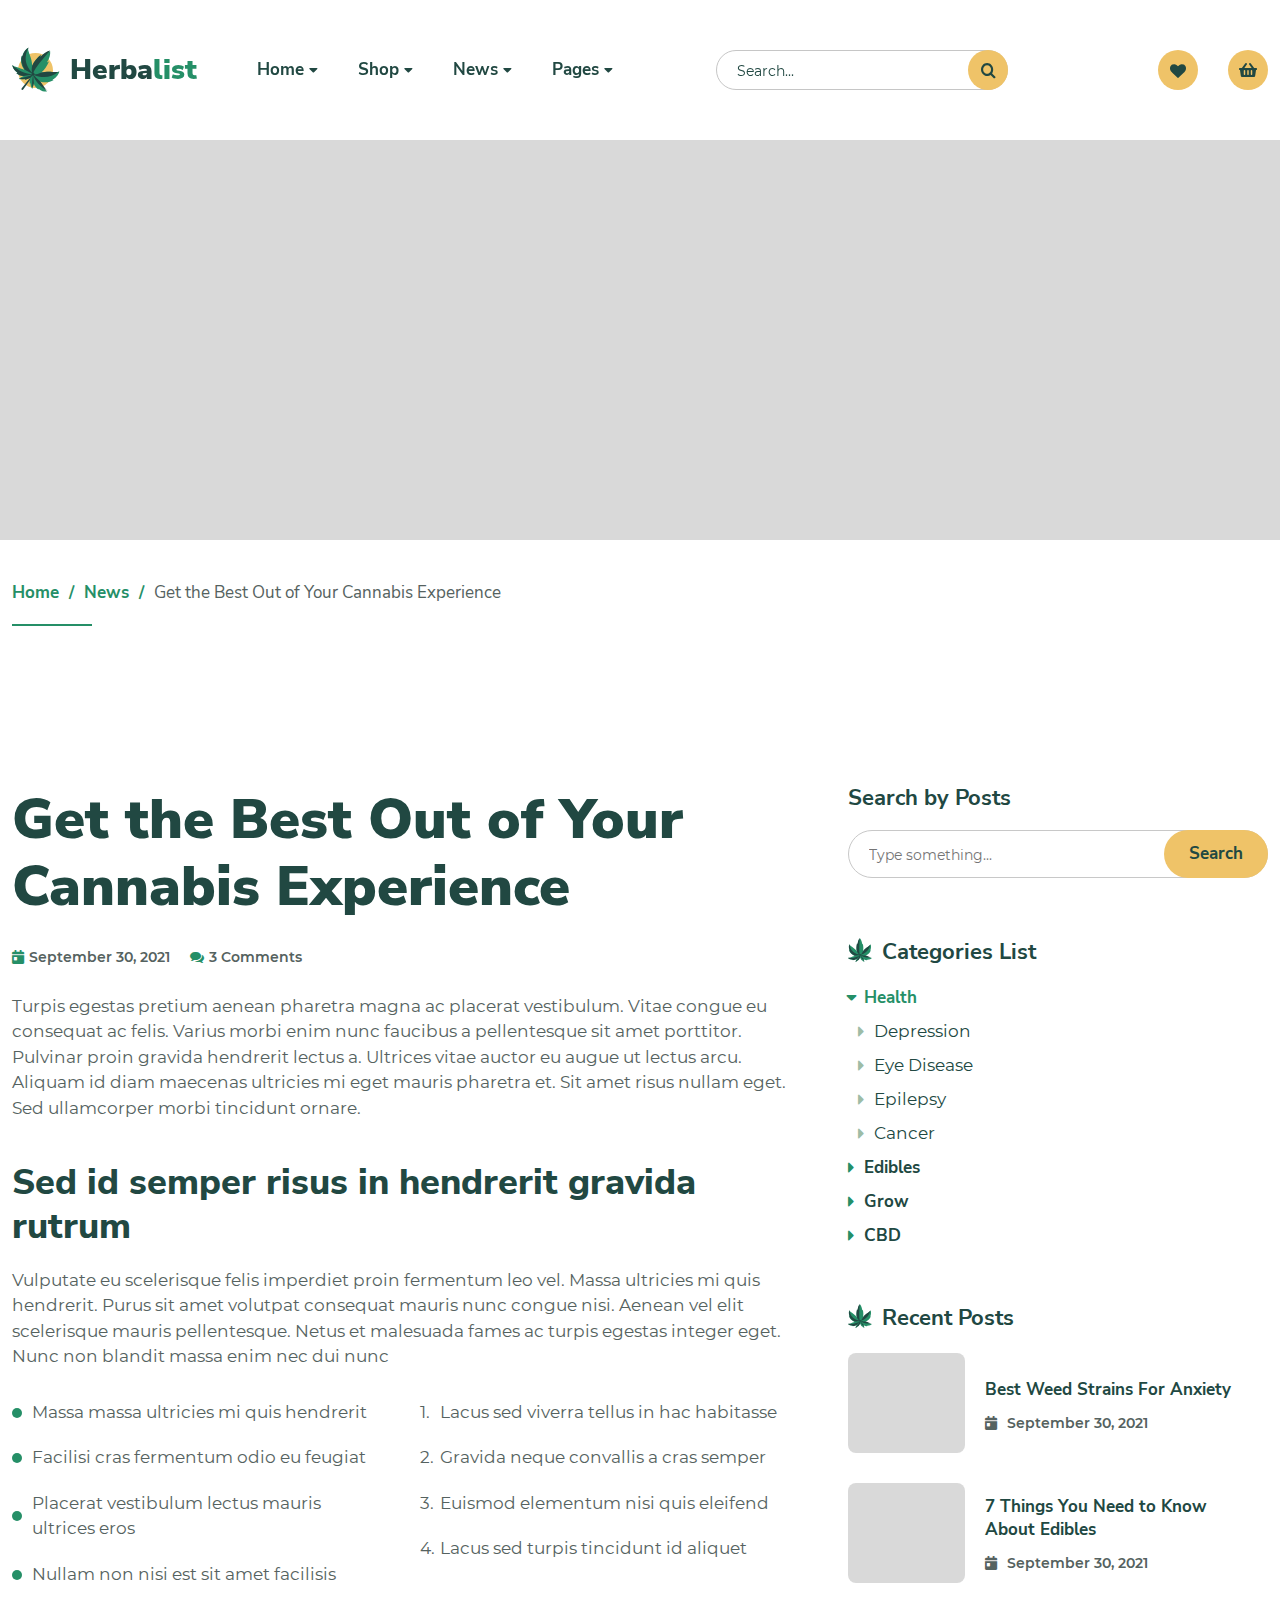
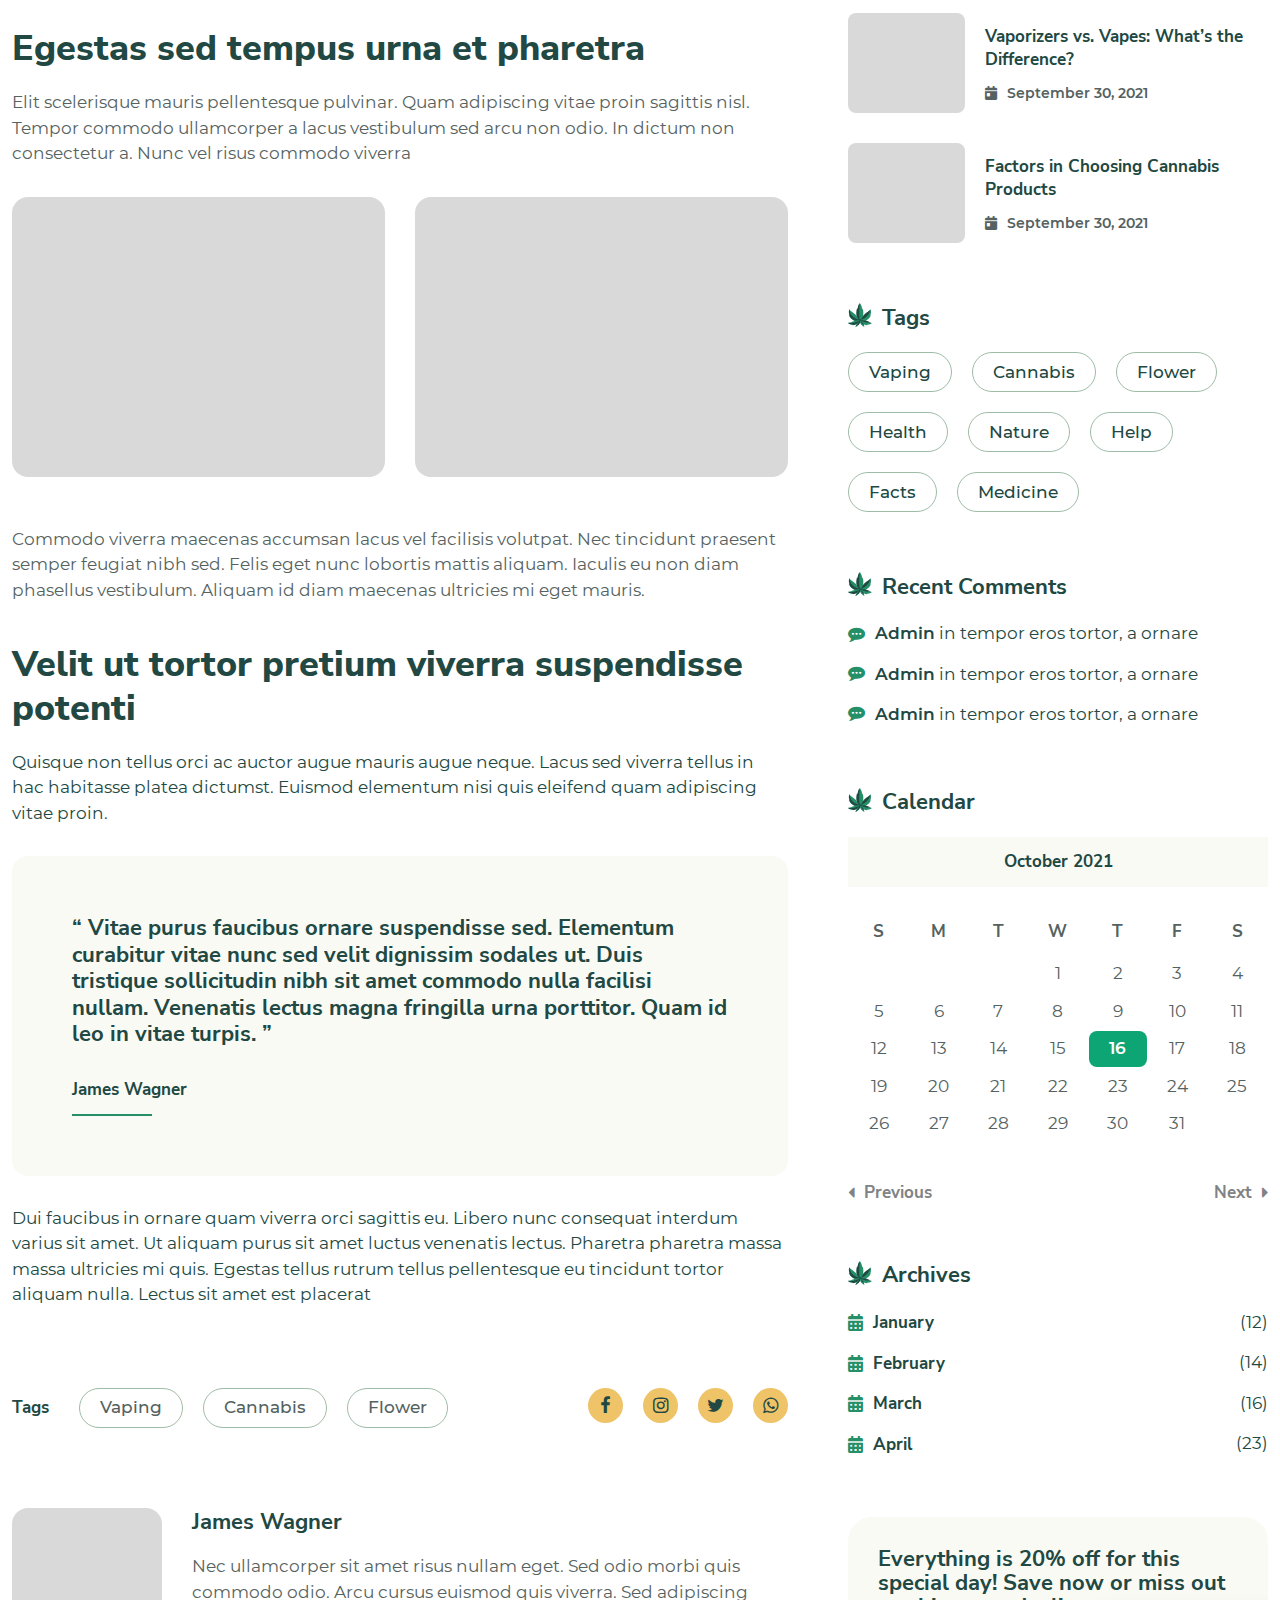
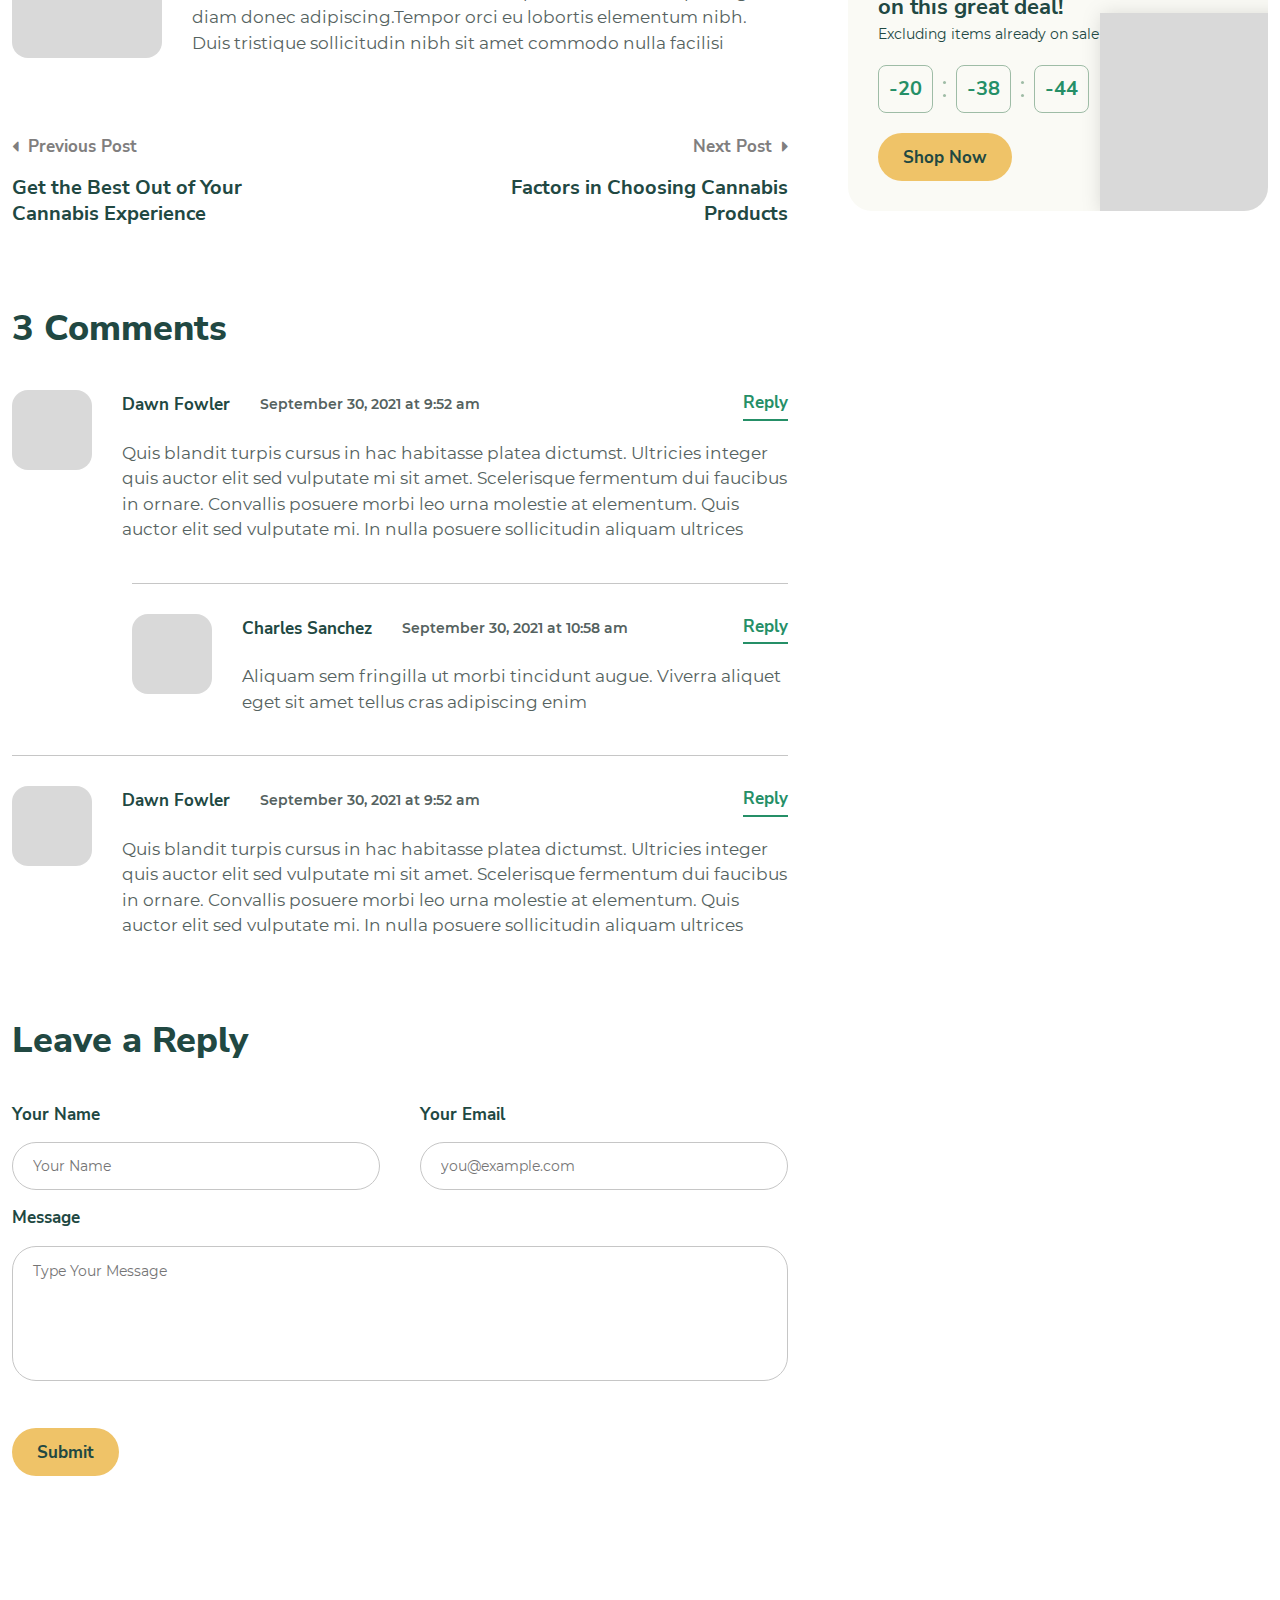
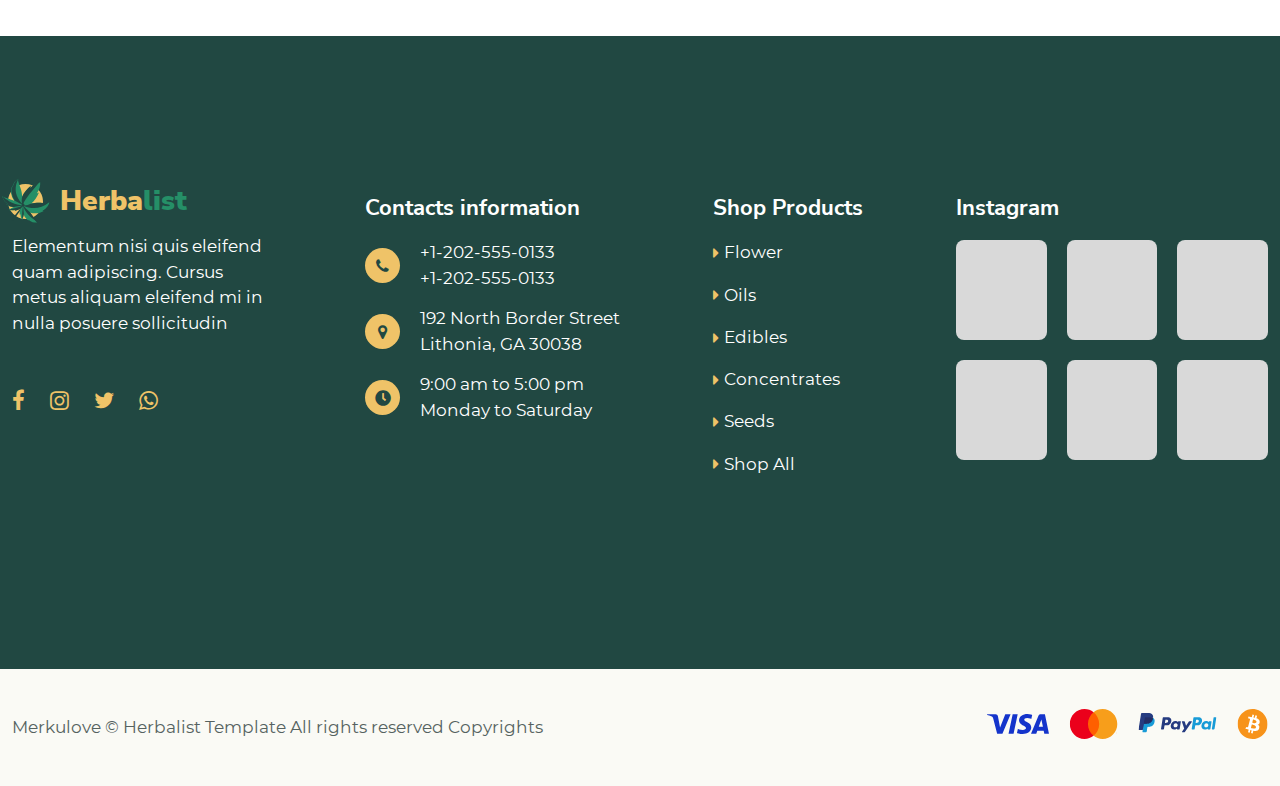
<file: post2.html>
<!DOCTYPE html>
<html lang="en">
    <head>
        <meta charset="UTF-8" />
        <meta name="viewport" content="width=device-width, initial-scale=1.0, minimum-scale=1.0" />
        <meta http-equiv="X-UA-Compatible" content="ie=edge" />
        <title>Get the Best Out of Your Cannabis Experience | Herbalist</title>
        <link rel="stylesheet preload" as="style" href="css/preload.min.css" />
        <link rel="stylesheet preload" as="style" href="css/icomoon.css" />
        <link rel="stylesheet preload" as="style" href="css/libs.min.css" />

        <link rel="stylesheet" href="css/post2.min.css" />
    </head>
    <body>
        <header class="header d-flex flex-wrap align-items-center" data-page="post2" data-overlay="@@overlay">
            <div class="container d-flex flex-wrap flex-xl-nowrap align-items-center justify-content-between">
                <a class="brand header_logo d-flex align-items-center" href="index.html">
                    <span class="logo">
                        <svg width="48" height="45" viewBox="0 0 48 45" fill="none" xmlns="http://www.w3.org/2000/svg">
                            <g clip-path="url(#logoHeader)">
                                <circle cx="23.5" cy="23.4998" r="17.5" fill="#EFC368" />
                                <path
                                    d="M9.79512 42.7418V42.7418C9.34023 42.4033 9.31895 41.6825 9.74864 41.1504L20.897 27.3735L21.6772 27.954L11.3571 42.3414C10.9578 42.9017 10.25 43.0802 9.79512 42.7418Z"
                                    fill="#214842"
                                />
                                <path
                                    d="M26.6771 42.8479C24.3476 41.406 22.6473 39.3633 21.68 36.619C21.6593 36.5586 21.6359 36.5018 21.6151 36.4414C21.4922 39.036 20.3226 40.6907 20.2435 42.0699C19.132 40.0735 18.4588 38.1106 18.4647 36.206C18.1821 36.2953 17.9437 36.5019 17.8208 36.958C17.3874 35.131 17.6447 32.9512 18.3642 30.5317C18.3464 30.5407 18.3321 30.5524 18.317 30.5578C16.2065 31.901 14.1964 32.7376 12.3296 32.8201C12.7376 32.5789 12.8705 32.2927 12.875 31.9938C11.0458 32.5244 8.97337 32.4184 6.74791 31.9002C8.04923 31.4476 9.32012 29.8636 11.7803 29.0303C11.6909 29.0245 11.5988 29.0222 11.5182 29.0119C8.64916 28.8206 6.24349 27.758 4.23021 25.933C4.69937 26.0793 5.11342 26.0499 5.44359 25.7948C1.69403 23.2492 0.824471 20.6681 0.188852 18.0841C0.246001 18.1328 0.303978 18.1877 0.364647 18.239C2.42593 19.949 7.42129 20.651 12.0076 22.6794C11.9954 22.659 11.9796 22.6359 11.9709 22.6182C8.85487 17.65 8.34457 13.0834 9.54543 8.78741C9.58318 9.21335 9.74327 9.53553 10.0257 9.75395C11.6092 4.78897 13.794 2.1021 16.3564 0.847511C14.6956 3.40296 20.6028 11.3757 20.0354 18.9763C20.067 18.905 20.0933 18.8408 20.1285 18.7722C21.8813 14.7689 24.9437 11.1591 29.0134 7.86035C28.3949 8.82752 28.0996 9.53433 28.39 10.3354C31.404 6.98018 34.6553 4.90665 38.1701 4.24101C38.4991 7.80318 37.4021 11.5 35.0076 15.3221C35.8577 15.3804 36.4557 14.9017 37.2149 14.0407C35.1295 18.9466 32.4473 22.9381 29.0008 25.7322C29.1119 25.6872 29.2212 25.652 29.3359 25.6097C29.3421 25.6088 29.3448 25.6052 29.3537 25.6007C36.0383 23.3432 44.4319 26.1635 47.0271 24.609L47.0298 24.6054C47.1919 24.5148 47.3285 24.3994 47.444 24.2681C46.9443 27.0771 44.9637 29.9178 40.6276 32.8085C40.9181 33.0162 41.2754 33.084 41.6891 33.0038C37.8727 35.3512 33.3229 36.116 27.6566 34.4662C27.7021 34.5229 27.7477 34.5796 27.7924 34.6301C31.0172 38.5605 33.0746 43.2124 35.3315 44.5604C32.6759 44.6643 29.9551 44.5399 26.4711 41.6346C26.3186 42.0347 26.4036 42.4346 26.6771 42.8479Z"
                                    fill="#258F67"
                                />
                                <path
                                    d="M21.6964 27.3339C21.6964 27.3339 16.6815 25.0813 12.6419 22.5125C9.405 17.4567 8.82341 12.8418 9.98562 8.52346C10.0299 8.95377 10.1971 9.28105 10.4873 9.50533C12.0295 4.51719 14.2143 1.83603 16.8028 0.605255C16.8064 0.60798 7.27498 14.1519 21.6964 27.3339Z"
                                    fill="#214842"
                                />
                                <path
                                    d="M20.7347 26.7685C20.7347 26.7685 18.8112 24.2889 20.2761 18.3905C22.0786 14.3957 25.1468 10.758 29.1883 7.40349C28.563 8.37328 28.2585 9.07826 28.5221 9.86229C31.5371 6.47721 34.7524 4.352 38.1907 3.61065C30.819 11.8745 24.022 19.9355 20.7347 26.7685Z"
                                    fill="#214842"
                                />
                                <path
                                    d="M46.9734 24.4342C38.3251 31.4347 29.6485 31.3625 20.9666 27.3752C22.7954 28.1005 26.1505 27.0664 29.4339 25.6238C29.44 25.6229 29.4427 25.6193 29.4516 25.6147C36.1028 23.294 44.3824 26.0159 46.9734 24.4342Z"
                                    fill="#214842"
                                />
                                <path
                                    d="M35.7432 43.9906C28.1977 39.4093 22.5531 34.0408 20.9998 26.9998C20.9998 26.9998 24.4082 31.2641 28.0546 34.2607C31.3346 38.117 33.4955 42.6236 35.7432 43.9906Z"
                                    fill="#214842"
                                />
                                <path
                                    d="M20.3668 41.3979C19.9237 36.5216 20.2623 31.7313 21.1995 26.9998C21.389 30.1599 21.57 33.3522 21.8533 36.069C21.8345 36.0107 21.8131 35.9559 21.7944 35.8976C21.6233 38.4267 20.4668 40.0586 20.3668 41.3979Z"
                                    fill="#214842"
                                />
                                <path
                                    d="M18.8106 30.5696C16.6844 31.8631 14.6463 32.6483 12.7329 32.6764C13.1445 32.445 13.2725 32.1601 13.2683 31.8585C11.4067 32.3402 9.27681 32.172 6.97768 31.5834C12.1204 30.7173 16.9056 29.3275 21.2743 27.331C20.976 28.0954 19.9814 29.3077 18.8106 30.5696Z"
                                    fill="#214842"
                                />
                                <path
                                    d="M20.9696 27.2397C20.732 27.2913 15.5252 28.3696 11.6631 29.0039C8.78877 28.8184 6.38068 27.7577 4.3675 25.9313C4.83726 26.0771 5.25222 26.0465 5.58362 25.7899C1.83231 23.2444 0.966829 20.6567 0.335772 18.0657C0.392925 18.1144 0.450895 18.1693 0.51157 18.2206C6.50769 23.538 13.1637 27.0346 20.9696 27.2397Z"
                                    fill="#214842"
                                />
                                <path
                                    d="M22.2931 28.0032C21.7944 28.665 20.8543 28.7971 20.1924 28.2984C19.5306 27.7997 19.3985 26.8595 19.8972 26.1977C20.3959 25.5359 21.336 25.4038 21.9979 25.9025C22.6597 26.4012 22.7918 27.3413 22.2931 28.0032Z"
                                    fill="#214842"
                                />
                            </g>
                            <defs>
                                <clipPath id="logoHeader">
                                    <rect width="48" height="45" fill="white" />
                                </clipPath>
                            </defs>
                        </svg>
                    </span>
                    <span class="accent">Herba</span>
                    <span>list</span>
                </a>
                <nav class="header_nav">
                    <ul class="header_nav-list">
                        <li class="header_nav-list_item dropdown">
                            <a
                                class="nav-link dropdown-toggle d-inline-flex align-items-center"
                                href="#"
                                data-bs-toggle="collapse"
                                data-bs-target="#homeMenu"
                                aria-expanded="false"
                                aria-controls="homeMenu"
                            >
                                Home
                                <i class="icon-caret_down icon"></i>
                            </a>
                            <div class="dropdown-menu collapse" id="homeMenu">
                                <ul class="dropdown-list">
                                    <li class="list-item nav-item" data-page="home">
                                        <a class="dropdown-item" href="index.html">Home 01</a>
                                    </li>
                                    <li class="list-item nav-item" data-page="home2">
                                        <a class="dropdown-item" href="index2.html">Home 02</a>
                                    </li>
                                </ul>
                            </div>
                        </li>
                        <li class="header_nav-list_item dropdown">
                            <a
                                class="nav-link dropdown-toggle d-inline-flex align-items-center"
                                href="#"
                                data-bs-toggle="collapse"
                                data-bs-target="#shopMenu"
                                aria-expanded="false"
                                aria-controls="shopMenu"
                            >
                                Shop
                                <i class="icon-caret_down icon"></i>
                            </a>
                            <div class="dropdown-menu collapse" id="shopMenu">
                                <ul class="dropdown-list">
                                    <li class="list-item nav-item" data-page="shop">
                                        <a class="dropdown-item" href="shop.html">Shop 01</a>
                                    </li>
                                    <li class="list-item nav-item" data-page="shop2">
                                        <a class="dropdown-item" href="shop2.html">Shop 02</a>
                                    </li>
                                    <li class="list-item nav-item" data-page="product">
                                        <a class="dropdown-item" href="product.html">Single Product 01</a>
                                    </li>
                                    <li class="list-item nav-item" data-page="product2">
                                        <a class="dropdown-item" href="product2.html">Single Product 02</a>
                                    </li>
                                    <li class="list-item nav-item" data-page="compare">
                                        <a class="dropdown-item" href="compare.html">Compare List</a>
                                    </li>
                                </ul>
                            </div>
                        </li>
                        <li class="header_nav-list_item dropdown">
                            <a
                                class="nav-link dropdown-toggle d-inline-flex align-items-center"
                                href="#"
                                data-bs-toggle="collapse"
                                data-bs-target="#newsMenu"
                                aria-expanded="false"
                                aria-controls="newsMenu"
                            >
                                News
                                <i class="icon-caret_down icon"></i>
                            </a>
                            <div class="dropdown-menu collapse" id="newsMenu">
                                <ul class="dropdown-list">
                                    <li class="list-item nav-item" data-page="news">
                                        <a class="dropdown-item" href="news.html">News 01</a>
                                    </li>
                                    <li class="list-item nav-item" data-page="news2">
                                        <a class="dropdown-item" href="news2.html">News 02</a>
                                    </li>
                                    <li class="list-item nav-item" data-page="post">
                                        <a class="dropdown-item" href="post.html">Single Post 01</a>
                                    </li>
                                    <li class="list-item nav-item" data-page="post2">
                                        <a class="dropdown-item" href="post2.html">Single Post 02</a>
                                    </li>
                                </ul>
                            </div>
                        </li>
                        <li class="header_nav-list_item dropdown">
                            <a
                                class="nav-link dropdown-toggle d-inline-flex align-items-center"
                                href="#"
                                data-bs-toggle="collapse"
                                data-bs-target="#pagesMenu"
                                aria-expanded="false"
                                aria-controls="pagesMenu"
                            >
                                Pages
                                <i class="icon-caret_down icon"></i>
                            </a>
                            <div class="dropdown-menu collapse" id="pagesMenu">
                                <ul class="dropdown-list">
                                    <li class="list-item nav-item" data-page="about">
                                        <a class="dropdown-item" href="about.html">About</a>
                                    </li>
                                    <li class="list-item nav-item" data-page="team">
                                        <a class="dropdown-item" href="team.html">Team</a>
                                    </li>
                                    <li class="list-item nav-item" data-page="faq">
                                        <a class="dropdown-item" href="faq.html">FAQ</a>
                                    </li>
                                    <li class="list-item nav-item" data-page="contacts">
                                        <a class="dropdown-item" href="contacts.html">Contacts 01</a>
                                    </li>
                                    <li class="list-item nav-item" data-page="contacts2">
                                        <a class="dropdown-item" href="contacts2.html">Contacts 02</a>
                                    </li>
                                    <li class="list-item nav-item" data-page="404">
                                        <a class="dropdown-item" href="404.html">Error Page</a>
                                    </li>
                                </ul>
                            </div>
                        </li>
                    </ul>
                </nav>
                <span class="header_trigger d-inline-flex d-xl-none flex-column justify-content-between">
                    <span class="line line--short"></span>
                    <span class="line line"></span>
                    <span class="line line--short"></span>
                    <span class="line line"></span>
                </span>
                <div class="header_user d-flex justify-content-end align-items-center">
                    <form class="header_user-search" action="#" method="get" data-type="searchForm">
                        <input class="header_user-search_field field required" type="text" placeholder="Search..." />
                        <button
                            class="header_user-search_btn header_user-action d-inline-flex align-items-center justify-content-center"
                            type="submit"
                            data-trigger="search"
                        >
                            <i class="icon-search"></i>
                        </button>
                    </form>
                    <a class="header_user-action d-inline-flex align-items-center justify-content-center" href="wishlist.html">
                        <i class="icon-heart"></i>
                    </a>
                    <a
                        class="header_user-action d-inline-flex align-items-center justify-content-center"
                        data-bs-toggle="offcanvas"
                        data-bs-target="#cartOffcanvas"
                        aria-controls="cartOffcanvas"
                    >
                        <i class="icon-basket"></i>
                    </a>
                </div>
            </div>
        </header>
        <header class="page">
            <div class="page_main container-fluid"></div>
            <div class="container">
                <ul class="page_breadcrumbs d-flex flex-wrap">
                    <li class="page_breadcrumbs-item">
                        <a class="link" href="index.html">Home</a>
                    </li>

                    <li class="page_breadcrumbs-item">
                        <a class="link" href="news.html">News</a>
                    </li>

                    <li class="page_breadcrumbs-item current">
                        <span>Get the Best Out of Your Cannabis Experience</span>
                    </li>
                </ul>
            </div>
        </header>
        <!-- Single post content start -->
        <main class="post section">
            <div class="container d-lg-flex justify-content-between">
                <div class="post_content">
                    <article class="post_main">
                        <h1 class="post_header post_header--main">Get the Best Out of Your Cannabis Experience</h1>
                        <div class="metadata metadata--info d-flex">
                            <span class="metadata_item d-flex align-items-center">
                                <i class="icon-calendar_day secondary icon"></i>
                                September 30, 2021
                            </span>
                            <a class="metadata_item d-flex align-items-center" href="#postComments">
                                <i class="icon-comments secondary icon"></i>
                                <span class="metadata_item-text">3 Comments</span>
                                <span class="metadata_item-number">3</span>
                            </a>
                        </div>
                        <p class="post_text">
                            Turpis egestas pretium aenean pharetra magna ac placerat vestibulum. Vitae congue eu consequat ac felis. Varius
                            morbi enim nunc faucibus a pellentesque sit amet porttitor. Pulvinar proin gravida hendrerit lectus a. Ultrices
                            vitae auctor eu augue ut lectus arcu. Aliquam id diam maecenas ultricies mi eget mauris pharetra et. Sit amet
                            risus nullam eget. Sed ullamcorper morbi tincidunt ornare.
                        </p>
                        <h2 class="post_header">Sed id semper risus in hendrerit gravida rutrum</h2>
                        <p class="post_text">
                            Vulputate eu scelerisque felis imperdiet proin fermentum leo vel. Massa ultricies mi quis hendrerit. Purus sit
                            amet volutpat consequat mauris nunc congue nisi. Aenean vel elit scelerisque mauris pellentesque. Netus et
                            malesuada fames ac turpis egestas integer eget. Nunc non blandit massa enim nec dui nunc
                        </p>
                        <div class="wrapper--lists d-xl-flex justify-content-between">
                            <ul class="post_list">
                                <li class="post_list-item">Massa massa ultricies mi quis hendrerit</li>
                                <li class="post_list-item">Facilisi cras fermentum odio eu feugiat</li>
                                <li class="post_list-item">Placerat vestibulum lectus mauris ultrices eros</li>
                                <li class="post_list-item">Nullam non nisi est sit amet facilisis</li>
                            </ul>
                            <ul class="post_list ordered">
                                <li class="post_list-item d-flex align-items-start">
                                    <span class="number">1.</span>
                                    Lacus sed viverra tellus in hac habitasse
                                </li>
                                <li class="post_list-item d-flex align-items-start">
                                    <span class="number">2.</span>
                                    Gravida neque convallis a cras semper
                                </li>
                                <li class="post_list-item d-flex align-items-start">
                                    <span class="number">3.</span>
                                    Euismod elementum nisi quis eleifend
                                </li>
                                <li class="post_list-item d-flex align-items-start">
                                    <span class="number">4.</span>
                                    Lacus sed turpis tincidunt id aliquet
                                </li>
                            </ul>
                        </div>
                        <h2 class="post_header">Egestas sed tempus urna et pharetra</h2>
                        <p class="post_text">
                            Elit scelerisque mauris pellentesque pulvinar. Quam adipiscing vitae proin sagittis nisl. Tempor commodo
                            ullamcorper a lacus vestibulum sed arcu non odio. In dictum non consectetur a. Nunc vel risus commodo viverra
                        </p>
                        <ul class="post_media d-flex flex-column flex-md-row justify-content-between">
                            <li class="post_media-img">
                                <picture>
                                    <source data-srcset="img/placeholder.jpg" srcset="img/placeholder.jpg" type="image/webp" />
                                    <img class="lazy" data-src="img/placeholder.jpg" src="img/placeholder.jpg" alt="media" />
                                </picture>
                            </li>
                            <li class="post_media-img">
                                <picture>
                                    <source data-srcset="img/placeholder.jpg" srcset="img/placeholder.jpg" type="image/webp" />
                                    <img class="lazy" data-src="img/placeholder.jpg" src="img/placeholder.jpg" alt="media" />
                                </picture>
                            </li>
                        </ul>
                        <p class="post_text">
                            Commodo viverra maecenas accumsan lacus vel facilisis volutpat. Nec tincidunt praesent semper feugiat nibh sed.
                            Felis eget nunc lobortis mattis aliquam. Iaculis eu non diam phasellus vestibulum. Aliquam id diam maecenas
                            ultricies mi eget mauris.
                        </p>
                        <div class="post_highlight">
                            <h2 class="post_header">Velit ut tortor pretium viverra suspendisse potenti</h2>
                            <p class="post_text">
                                Quisque non tellus orci ac auctor augue mauris augue neque. Lacus sed viverra tellus in hac habitasse platea
                                dictumst. Euismod elementum nisi quis eleifend quam adipiscing vitae proin.
                            </p>
                            <div class="post_quote">
                                <q class="post_quote-text">
                                    Vitae purus faucibus ornare suspendisse sed. Elementum curabitur vitae nunc sed velit dignissim sodales
                                    ut. Duis tristique sollicitudin nibh sit amet commodo nulla facilisi nullam. Venenatis lectus magna
                                    fringilla urna porttitor. Quam id leo in vitae turpis.
                                </q>
                                <span class="post_quote-author"> James Wagner </span>
                            </div>
                            <p class="post_text">
                                Dui faucibus in ornare quam viverra orci sagittis eu. Libero nunc consequat interdum varius sit amet. Ut
                                aliquam purus sit amet luctus venenatis lectus. Pharetra pharetra massa massa ultricies mi quis. Egestas
                                tellus rutrum tellus pellentesque eu tincidunt tortor aliquam nulla. Lectus sit amet est placerat
                            </p>
                        </div>
                        <div
                            class="wrapper wrapper--tags d-md-flex flex-lg-column flex-xl-row flex-xl-wrap align-items-center align-items-lg-start justify-content-between"
                        >
                            <div class="post_tags d-sm-flex align-items-center">
                                <h5 class="post_tags-header">Tags</h5>
                                <ul class="post_tags-list d-flex flex-wrap">
                                    <li class="list-item">
                                        <a class="link d-inline-flex align-items-center justify-content-center" href="#">Vaping</a>
                                    </li>
                                    <li class="list-item">
                                        <a class="link d-inline-flex align-items-center justify-content-center" href="#">Cannabis</a>
                                    </li>
                                    <li class="list-item">
                                        <a class="link d-inline-flex align-items-center justify-content-center" href="#">Flower</a>
                                    </li>
                                </ul>
                            </div>
                            <ul class="socials d-flex align-items-center">
                                <li class="list-item">
                                    <a
                                        class="link d-inline-flex align-items-center justify-content-center"
                                        href="https://facebook.com"
                                        target="_blank"
                                        rel="noopener norefferer"
                                    >
                                        <i class="icon-facebook icon"></i>
                                    </a>
                                </li>
                                <li class="list-item">
                                    <a
                                        class="link d-inline-flex align-items-center justify-content-center"
                                        href="https://instagram.com"
                                        target="_blank"
                                        rel="noopener norefferer"
                                    >
                                        <i class="icon-instagram icon"></i>
                                    </a>
                                </li>
                                <li class="list-item">
                                    <a
                                        class="link d-inline-flex align-items-center justify-content-center"
                                        href="https://twitter.com"
                                        target="_blank"
                                        rel="noopener norefferer"
                                    >
                                        <i class="icon-twitter icon"></i>
                                    </a>
                                </li>
                                <li class="list-item">
                                    <a
                                        class="link d-inline-flex align-items-center justify-content-center"
                                        href="https://whatsapp.com"
                                        target="_blank"
                                        rel="noopener norefferer"
                                    >
                                        <i class="icon-whatsapp icon"></i>
                                    </a>
                                </li>
                            </ul>
                        </div>
                    </article>
                    <div class="post_footer">
                        <div class="post_footer-author d-flex flex-column flex-sm-row align-items-xl-center">
                            <picture>
                                <source data-srcset="img/placeholder.jpg" srcset="img/placeholder.jpg" type="image/webp" />
                                <img
                                    class="lazy post_footer-author_avatar"
                                    data-src="img/placeholder.jpg"
                                    src="img/placeholder.jpg"
                                    alt="media"
                                />
                            </picture>
                            <div class="post_footer-author_about">
                                <h4 class="name">James Wagner</h4>
                                <p class="bio">
                                    Nec ullamcorper sit amet risus nullam eget. Sed odio morbi quis commodo odio. Arcu cursus euismod quis
                                    viverra. Sed adipiscing diam donec adipiscing.Tempor orci eu lobortis elementum nibh. Duis tristique
                                    sollicitudin nibh sit amet commodo nulla facilisi
                                </p>
                            </div>
                        </div>
                        <div class="post_footer-nav d-sm-flex justify-content-between">
                            <div class="post_footer-nav_block post_footer-nav_block--prev d-flex flex-column">
                                <a class="nav-link nav-link--prev d-inline-flex align-items-center" href="#">
                                    <i class="icon-caret_left icon"></i>
                                    Previous Post
                                </a>
                                <a class="post-title" href="#"> Get the Best Out of Your Cannabis Experience </a>
                            </div>
                            <div class="post_footer-nav_block post_footer-nav_block--next d-flex flex-column align-items-end">
                                <a class="nav-link nav-link--next d-inline-flex align-items-center" href="#">
                                    Next Post
                                    <i class="icon-caret_right icon"></i>
                                </a>
                                <a class="post-title" href="#"> Factors in Choosing Cannabis Products </a>
                            </div>
                        </div>
                    </div>
                    <section class="comments" id="postComments">
                        <h2 class="comments_header">3 Comments</h2>
                        <div class="comments_item d-sm-flex" data-order="1">
                            <picture>
                                <source data-srcset="img/placeholder.jpg" srcset="img/placeholder.jpg" type="image/webp" />
                                <img class="lazy avatar" data-src="img/placeholder.jpg" src="img/placeholder.jpg" alt="media" />
                            </picture>
                            <div class="main">
                                <div class="panel d-flex flex-column flex-md-row align-items-md-center">
                                    <div class="wrapper flex-grow-1 d-md-flex flex-md-row flex-lg-column flex-xl-row">
                                        <h5 class="panel_name">Dawn Fowler</h5>
                                        <span class="panel_timestamp">September 30, 2021 at 9:52 am</span>
                                    </div>
                                    <a class="panel_btn btn--underline" href="#">Reply</a>
                                </div>
                                <p class="text">
                                    Quis blandit turpis cursus in hac habitasse platea dictumst. Ultricies integer quis auctor elit sed
                                    vulputate mi sit amet. Scelerisque fermentum dui faucibus in ornare. Convallis posuere morbi leo urna
                                    molestie at elementum. Quis auctor elit sed vulputate mi. In nulla posuere sollicitudin aliquam ultrices
                                </p>
                            </div>
                        </div>
                        <div class="comments_item d-sm-flex" data-reply="true">
                            <picture>
                                <source data-srcset="img/placeholder.jpg" srcset="img/placeholder.jpg" type="image/webp" />
                                <img class="lazy avatar" data-src="img/placeholder.jpg" src="img/placeholder.jpg" alt="media" />
                            </picture>
                            <div class="main">
                                <div class="panel d-flex flex-column flex-md-row align-items-md-center">
                                    <div class="wrapper flex-grow-1 d-md-flex flex-md-row flex-lg-column flex-xl-row">
                                        <h5 class="panel_name">Charles Sanchez</h5>
                                        <span class="panel_timestamp">September 30, 2021 at 10:58 am</span>
                                    </div>
                                    <a class="panel_btn btn--underline" href="#">Reply</a>
                                </div>
                                <p class="text">
                                    Aliquam sem fringilla ut morbi tincidunt augue. Viverra aliquet eget sit amet tellus cras adipiscing
                                    enim
                                </p>
                            </div>
                        </div>
                        <div class="comments_item d-sm-flex">
                            <picture>
                                <source data-srcset="img/placeholder.jpg" srcset="img/placeholder.jpg" type="image/webp" />
                                <img class="lazy avatar" data-src="img/placeholder.jpg" src="img/placeholder.jpg" alt="media" />
                            </picture>
                            <div class="main">
                                <div class="panel d-flex flex-column flex-md-row align-items-md-center">
                                    <div class="wrapper flex-grow-1 d-md-flex flex-md-row flex-lg-column flex-xl-row">
                                        <h5 class="panel_name">Dawn Fowler</h5>
                                        <span class="panel_timestamp">September 30, 2021 at 9:52 am</span>
                                    </div>
                                    <a class="panel_btn btn--underline" href="#">Reply</a>
                                </div>
                                <p class="text">
                                    Quis blandit turpis cursus in hac habitasse platea dictumst. Ultricies integer quis auctor elit sed
                                    vulputate mi sit amet. Scelerisque fermentum dui faucibus in ornare. Convallis posuere morbi leo urna
                                    molestie at elementum. Quis auctor elit sed vulputate mi. In nulla posuere sollicitudin aliquam ultrices
                                </p>
                            </div>
                        </div>
                    </section>
                    <section class="reply">
                        <h2 class="reply_header">Leave a Reply</h2>
                        <form
                            class="reply_form d-flex flex-column flex-md-row flex-wrap justify-content-between"
                            action="#"
                            method="post"
                            id="postReplyForm"
                            data-type="userComment"
                        >
                            <div class="field-wrapper">
                                <label class="label" for="postReplyName">Your Name</label>
                                <input class="field required" type="text" id="postReplyName" placeholder="Your Name" />
                            </div>
                            <div class="field-wrapper">
                                <label class="label" for="postReplyEmail">Your Email</label>
                                <input
                                    class="field required"
                                    type="text"
                                    data-type="email"
                                    id="postReplyEmail"
                                    placeholder="you@example.com"
                                />
                            </div>
                            <div class="field-wrapper fluid">
                                <label class="label" for="postReplyContent">Message</label>
                                <textarea
                                    class="field field--message required"
                                    id="postReplyContent"
                                    placeholder="Type Your Message"
                                ></textarea>
                            </div>
                            <button class="btn" type="submit">Submit</button>
                        </form>
                    </section>
                </div>
                <div class="widgets">
                    <div class="widgets-item widgets-item--search">
                        <h4 class="widgets-item_header">Search by Posts</h4>
                        <form class="form--search" data-type="searchPosts" action="#" method="get">
                            <input class="field required" type="text" placeholder="Type something..." />
                            <button class="btn" type="submit">Search</button>
                        </form>
                    </div>
                    <div class="widgets-item widgets-item--categories">
                        <h4 class="widgets-item_header d-flex align-items-center">
                            <span class="leaf">
                                <svg width="24" height="24" viewBox="0 0 24 24" fill="none" xmlns="http://www.w3.org/2000/svg">
                                    <path
                                        d="M19.584 22.1185C18.1022 22.2634 16.697 21.9115 15.3804 20.9798C15.3517 20.9591 15.3229 20.9409 15.2942 20.9202C16.089 22.1625 16.1225 23.3349 16.539 24C15.4043 23.4643 14.4707 22.7914 13.8507 21.9089C13.7574 22.0486 13.7215 22.2272 13.8172 22.4808C13.032 21.7872 12.4312 20.6899 11.9524 19.3208C11.9476 19.3312 11.9452 19.3415 11.9405 19.3493C11.4641 20.7054 10.8656 21.7924 10.0828 22.4808C10.181 22.2272 10.1451 22.0486 10.0493 21.9089C9.42932 22.7914 8.49572 23.4643 7.36104 24C7.77757 23.3375 7.81109 22.1625 8.60584 20.9202C8.56514 20.9487 8.52445 20.9798 8.48615 21.0031C7.17911 21.9141 5.78829 22.2609 4.31848 22.1185C4.56983 22.0228 4.73979 21.8649 4.79964 21.632C2.34117 21.7614 1.12031 20.8711 0 19.898C0.0406952 19.9006 0.0837842 19.9057 0.126873 19.9083C1.57993 19.9808 3.97616 18.5651 6.62853 17.9052C6.61656 17.9 6.6022 17.8948 6.59262 17.8896C3.61709 16.6784 1.9031 14.7451 1.01977 12.3408C1.17537 12.5246 1.35012 12.6178 1.54402 12.6204C0.608034 9.7735 0.677455 7.77035 1.37885 6.29774C1.49375 8.05762 6.66204 9.6855 8.90028 13.3968C8.89071 13.3528 8.88113 13.314 8.87395 13.27C8.32576 10.8087 8.47418 8.07315 9.16121 5.13053C9.20908 5.79307 9.31202 6.22269 9.69982 6.49185C9.91048 3.89085 10.643 1.79971 11.95 0.267578C13.2571 1.79971 13.9896 3.89085 14.2002 6.49185C14.588 6.22269 14.691 5.79307 14.7388 5.13053C15.4378 8.12491 15.5791 10.9045 14.9974 13.3968C15.0309 13.3372 15.0668 13.2829 15.1027 13.2234C15.1051 13.2208 15.1051 13.2182 15.1075 13.213C17.2691 9.84079 21.8318 8.22067 22.4494 6.59796V6.59537C22.4901 6.49702 22.5116 6.39609 22.5188 6.29515C23.2202 7.76776 23.2896 9.77091 22.3536 12.6178C22.5475 12.6126 22.7247 12.5194 22.8779 12.3383C21.9898 14.7529 20.2662 16.6914 17.2691 17.9026C17.3074 17.9129 17.3457 17.9233 17.3816 17.931C20.0651 18.6246 22.4781 20.0584 23.8977 19.8954C22.7797 20.8685 21.5589 21.7588 19.098 21.6294C19.1627 21.8675 19.3302 22.0228 19.584 22.1185Z"
                                        fill="#258F67"
                                    />
                                    <path
                                        d="M12.3627 16.6732C12.3627 16.6732 9.45119 17.3788 6.85934 17.5985C3.80271 16.3889 2.04202 14.4581 1.13462 12.057C1.29446 12.2405 1.47398 12.3335 1.67316 12.3361C0.711665 9.49296 0.782978 7.49241 1.50348 6.02173C1.50594 6.02173 1.79857 15.6032 12.3627 16.6732Z"
                                        fill="#214842"
                                    />
                                    <path
                                        d="M11.7116 16.7864C11.7116 16.7864 10.0667 16.3102 8.77415 13.0731C8.25027 10.5985 8.39211 7.84804 9.04868 4.88941C9.09443 5.55556 9.1928 5.98751 9.56341 6.25813C9.76473 3.64299 10.4648 1.54046 11.7138 0C11.2174 6.38824 10.904 12.4824 11.7116 16.7864Z"
                                        fill="#214842"
                                    />
                                    <path
                                        d="M22.3487 6.552C20.8856 12.8009 17.0985 15.79 12.0293 16.9711C13.0596 16.6693 14.1769 15.0226 15.1296 13.2119C15.132 13.2093 15.132 13.2067 15.1343 13.2015C17.2608 9.81172 21.7419 8.18576 22.3487 6.552Z"
                                        fill="#214842"
                                    />
                                    <path
                                        d="M23.9996 19.4003C19.2292 19.9109 15.026 19.3955 12.0508 16.6816C12.0508 16.6816 14.9231 17.4656 17.4842 17.5807C20.1675 18.2208 22.5778 19.5513 23.9996 19.4003Z"
                                        fill="#214842"
                                    />
                                    <path
                                        d="M16.4192 23.6094C14.6332 21.5095 13.2143 19.1771 12.0742 16.6633C13.1894 18.0582 14.3113 19.4709 15.3222 20.6281C15.295 20.6077 15.2678 20.5898 15.2406 20.5694C15.9931 21.7982 16.0249 22.9554 16.4192 23.6094Z"
                                        fill="#214842"
                                    />
                                    <path
                                        d="M12.2037 19.1457C11.7042 20.4843 11.0767 21.5573 10.256 22.2368C10.3589 21.9864 10.3213 21.8102 10.2209 21.6722C9.57084 22.5433 8.59201 23.2076 7.40234 23.7364C9.34998 21.5445 10.9713 19.2351 12.2137 16.7903C12.3342 17.2476 12.299 18.1545 12.2037 19.1457Z"
                                        fill="#214842"
                                    />
                                    <path
                                        d="M12.0016 16.896C11.9154 17.0026 10.0093 19.3149 8.54143 20.9535C7.23401 21.8691 5.84277 22.2176 4.37251 22.0746C4.62394 21.9783 4.79395 21.8197 4.85382 21.5856C2.39461 21.7156 1.17339 20.8209 0.0527344 19.8429C0.0934418 19.8455 0.136544 19.8507 0.179646 19.8533C4.51858 20.2227 8.54862 19.5204 12.0016 16.896Z"
                                        fill="#214842"
                                    />
                                    <path
                                        d="M12.811 16.7992C12.811 17.2789 12.4464 17.6674 11.9963 17.6674C11.5462 17.6674 11.1816 17.2789 11.1816 16.7992C11.1816 16.3195 11.5462 15.9309 11.9963 15.9309C12.4464 15.9309 12.811 16.3195 12.811 16.7992Z"
                                        fill="#214842"
                                    />
                                </svg>
                            </span>
                            Categories List
                        </h4>
                        <nav class="widgets-item_nav">
                            <div class="wrapper">
                                <a
                                    class="nav-link d-inline-flex align-items-center"
                                    href="#"
                                    data-bs-toggle="collapse"
                                    data-bs-target="#healthSubmenu"
                                    aria-expanded="true"
                                    aria-controls="healthSubmenu"
                                    data-level="first"
                                >
                                    <i class="icon-caret_right icon"></i>
                                    Health
                                </a>
                            </div>
                            <ul class="nav-list nav-list--main collapse show" id="healthSubmenu">
                                <li>
                                    <a
                                        class="nav-link d-inline-flex align-items-center"
                                        href="#"
                                        data-bs-toggle="collapse"
                                        data-bs-target="#depressionSubmenu"
                                        aria-expanded="false"
                                        aria-controls="depressionSubmenu"
                                        data-level="second"
                                    >
                                        <i class="icon-caret_right icon"></i>
                                        Depression
                                    </a>
                                    <ul class="collapse nav-list--sub" id="depressionSubmenu">
                                        <li class="nav-item">
                                            <a class="nav-link" href="#" data-level="third">Lorem</a>
                                        </li>
                                        <li class="nav-item">
                                            <a class="nav-link" href="#" data-level="third">Ipsum</a>
                                        </li>
                                    </ul>
                                </li>
                                <li>
                                    <a
                                        class="nav-link d-inline-flex align-items-center"
                                        href="#"
                                        data-bs-toggle="collapse"
                                        data-bs-target="#eyeSubmenu"
                                        aria-expanded="false"
                                        aria-controls="eyeSubmenu"
                                        data-level="second"
                                    >
                                        <i class="icon-caret_right icon"></i>
                                        Eye Disease
                                    </a>
                                    <ul class="collapse nav-list" id="eyeSubmenu">
                                        <li class="nav-item">
                                            <a
                                                class="nav-link d-inline-flex align-items-center"
                                                href="#"
                                                data-bs-toggle="collapse"
                                                data-bs-target="#glaucomaSubmenu"
                                                aria-expanded="false"
                                                aria-controls="glaucomaSubmenu"
                                                data-level="third"
                                            >
                                                <i class="icon-caret_right icon"></i>
                                                Glaucoma
                                            </a>
                                            <ul class="collapse nav-list" id="glaucomaSubmenu">
                                                <li class="nav-item">
                                                    <a class="nav-link" href="#" data-level="fourth">Lorem</a>
                                                </li>
                                                <li class="nav-item">
                                                    <a class="nav-link" href="#" data-level="fourth">Ipsum</a>
                                                </li>
                                                <li class="nav-item">
                                                    <a class="nav-link" href="#" data-level="fourth">Dolor sit amet</a>
                                                </li>
                                            </ul>
                                        </li>
                                        <li class="nav-item">
                                            <a
                                                class="nav-link d-inline-flex align-items-center"
                                                href="#"
                                                data-bs-toggle="collapse"
                                                data-bs-target="#blindnessSubmenu"
                                                aria-expanded="false"
                                                aria-controls="blindnessSubmenu"
                                                data-level="third"
                                            >
                                                <i class="icon-caret_right icon"></i>
                                                Neurodegenerative Blindness
                                            </a>
                                            <ul class="collapse nav-list" id="blindnessSubmenu">
                                                <li class="nav-item">
                                                    <a class="nav-link" href="#" data-level="fourth">Lorem</a>
                                                </li>
                                                <li class="nav-item">
                                                    <a class="nav-link" href="#" data-level="fourth">Ipsum</a>
                                                </li>
                                                <li class="nav-item">
                                                    <a class="nav-link" href="#" data-level="fourth">Dolor sit amet</a>
                                                </li>
                                            </ul>
                                        </li>
                                        <li class="nav-item">
                                            <a
                                                class="nav-link d-inline-flex align-items-center"
                                                href="#"
                                                data-bs-toggle="collapse"
                                                data-bs-target="#diabeticSubmenu"
                                                aria-expanded="false"
                                                aria-controls="diabeticSubmenu"
                                                data-level="third"
                                            >
                                                <i class="icon-caret_right icon"></i>
                                                Diabetic Retinopathy
                                            </a>
                                            <ul class="collapse nav-list" id="diabeticSubmenu">
                                                <li class="nav-item">
                                                    <a class="nav-link" href="#" data-level="fourth">Lorem</a>
                                                </li>
                                                <li class="nav-item">
                                                    <a class="nav-link" href="#" data-level="fourth">Ipsum</a>
                                                </li>
                                            </ul>
                                        </li>
                                    </ul>
                                </li>
                                <li class="nav-item">
                                    <a
                                        class="nav-link d-inline-flex align-items-center"
                                        href="#"
                                        data-bs-toggle="collapse"
                                        data-bs-target="#epilepsySubmenu"
                                        aria-expanded="false"
                                        aria-controls="epilepsySubmenu"
                                        data-level="second"
                                    >
                                        <i class="icon-caret_right icon"></i>
                                        Epilepsy
                                    </a>
                                    <ul class="collapse nav-list" id="epilepsySubmenu">
                                        <li class="nav-item">
                                            <a class="nav-link" href="#" data-level="third">Lorem</a>
                                        </li>
                                        <li class="nav-item">
                                            <a class="nav-link" href="#" data-level="third">Ipsum</a>
                                        </li>
                                    </ul>
                                </li>
                                <li class="nav-item">
                                    <a
                                        class="nav-link d-inline-flex align-items-center"
                                        href="#"
                                        data-bs-toggle="collapse"
                                        data-bs-target="#cancerSubmenu"
                                        aria-expanded="false"
                                        aria-controls="cancerSubmenu"
                                        data-level="second"
                                    >
                                        <i class="icon-caret_right icon"></i>
                                        Cancer
                                    </a>
                                    <ul class="collapse nav-list" id="cancerSubmenu">
                                        <li class="nav-item">
                                            <a class="nav-link" href="#" data-level="third">Lorem</a>
                                        </li>
                                        <li class="nav-item">
                                            <a class="nav-link" href="#" data-level="third">Ipsum</a>
                                        </li>
                                    </ul>
                                </li>
                            </ul>
                            <a
                                class="nav-link d-inline-flex align-items-center"
                                href="#"
                                data-bs-toggle="collapse"
                                data-bs-target="#ediblesSubmenu"
                                aria-expanded="false"
                                aria-controls="ediblesSubmenu"
                                data-level="first"
                            >
                                <i class="icon-caret_right icon"></i>
                                Edibles
                            </a>
                            <ul class="collapse nav-list" id="ediblesSubmenu">
                                <li class="nav-item">
                                    <a class="nav-link" href="#" data-level="second">Lorem</a>
                                </li>
                                <li class="nav-item">
                                    <a class="nav-link" href="#" data-level="second">Ipsum</a>
                                </li>
                                <li class="nav-item">
                                    <a class="nav-link" href="#" data-level="second">Dolor sit amet</a>
                                </li>
                                <li class="nav-item">
                                    <a class="nav-link" href="#" data-level="second">Massa ultricies mi quis</a>
                                </li>
                                <li class="nav-item">
                                    <a class="nav-link" href="#" data-level="second">Nunc non blandit</a>
                                </li>
                            </ul>
                            <div class="wrapper">
                                <a
                                    class="nav-link d-inline-flex align-items-center"
                                    href="#"
                                    data-bs-toggle="collapse"
                                    data-bs-target="#growSubmenu"
                                    aria-expanded="false"
                                    aria-controls="growSubmenu"
                                    data-level="first"
                                >
                                    <i class="icon-caret_right icon"></i>
                                    Grow
                                </a>
                            </div>
                            <ul class="collapse" id="growSubmenu">
                                <li class="nav-item">
                                    <a class="nav-link" href="#" data-level="second">Dolor sit amet</a>
                                </li>
                                <li class="nav-item">
                                    <a class="nav-link" href="#" data-level="second">Massa ultricies mi quis</a>
                                </li>
                                <li class="nav-item">
                                    <a class="nav-link" href="#" data-level="second">Nunc non blandit</a>
                                </li>
                            </ul>
                            <div class="wrapper">
                                <a
                                    class="nav-link d-inline-flex align-items-center"
                                    href="#"
                                    data-bs-toggle="collapse"
                                    data-bs-target="#cbdSubmenu"
                                    aria-expanded="false"
                                    aria-controls="cbdSubmenu"
                                    data-level="first"
                                >
                                    <i class="icon-caret_right icon"></i>
                                    CBD
                                </a>
                            </div>
                            <ul class="collapse nav-list" id="cbdSubmenu">
                                <li class="nav-item">
                                    <a class="nav-link" href="#" data-level="second">Dolor sit amet</a>
                                </li>
                                <li class="nav-item">
                                    <a class="nav-link" href="#" data-level="second">Massa ultricies mi quis</a>
                                </li>
                                <li class="nav-item">
                                    <a class="nav-link" href="#" data-level="second">Nunc non blandit</a>
                                </li>
                                <li class="nav-item">
                                    <a class="nav-link" href="#" data-level="second">Ut lectus arcu</a>
                                </li>
                                <li class="nav-item">
                                    <a class="nav-link" href="#" data-level="second">Facilisi cras fermentum</a>
                                </li>
                            </ul>
                        </nav>
                    </div>
                    <div class="widgets-item widgets-item--recent">
                        <h4 class="widgets-item_header d-flex align-items-center">
                            <span class="leaf">
                                <svg width="24" height="24" viewBox="0 0 24 24" fill="none" xmlns="http://www.w3.org/2000/svg">
                                    <path
                                        d="M19.584 22.1185C18.1022 22.2634 16.697 21.9115 15.3804 20.9798C15.3517 20.9591 15.3229 20.9409 15.2942 20.9202C16.089 22.1625 16.1225 23.3349 16.539 24C15.4043 23.4643 14.4707 22.7914 13.8507 21.9089C13.7574 22.0486 13.7215 22.2272 13.8172 22.4808C13.032 21.7872 12.4312 20.6899 11.9524 19.3208C11.9476 19.3312 11.9452 19.3415 11.9405 19.3493C11.4641 20.7054 10.8656 21.7924 10.0828 22.4808C10.181 22.2272 10.1451 22.0486 10.0493 21.9089C9.42932 22.7914 8.49572 23.4643 7.36104 24C7.77757 23.3375 7.81109 22.1625 8.60584 20.9202C8.56514 20.9487 8.52445 20.9798 8.48615 21.0031C7.17911 21.9141 5.78829 22.2609 4.31848 22.1185C4.56983 22.0228 4.73979 21.8649 4.79964 21.632C2.34117 21.7614 1.12031 20.8711 0 19.898C0.0406952 19.9006 0.0837842 19.9057 0.126873 19.9083C1.57993 19.9808 3.97616 18.5651 6.62853 17.9052C6.61656 17.9 6.6022 17.8948 6.59262 17.8896C3.61709 16.6784 1.9031 14.7451 1.01977 12.3408C1.17537 12.5246 1.35012 12.6178 1.54402 12.6204C0.608034 9.7735 0.677455 7.77035 1.37885 6.29774C1.49375 8.05762 6.66204 9.6855 8.90028 13.3968C8.89071 13.3528 8.88113 13.314 8.87395 13.27C8.32576 10.8087 8.47418 8.07315 9.16121 5.13053C9.20908 5.79307 9.31202 6.22269 9.69982 6.49185C9.91048 3.89085 10.643 1.79971 11.95 0.267578C13.2571 1.79971 13.9896 3.89085 14.2002 6.49185C14.588 6.22269 14.691 5.79307 14.7388 5.13053C15.4378 8.12491 15.5791 10.9045 14.9974 13.3968C15.0309 13.3372 15.0668 13.2829 15.1027 13.2234C15.1051 13.2208 15.1051 13.2182 15.1075 13.213C17.2691 9.84079 21.8318 8.22067 22.4494 6.59796V6.59537C22.4901 6.49702 22.5116 6.39609 22.5188 6.29515C23.2202 7.76776 23.2896 9.77091 22.3536 12.6178C22.5475 12.6126 22.7247 12.5194 22.8779 12.3383C21.9898 14.7529 20.2662 16.6914 17.2691 17.9026C17.3074 17.9129 17.3457 17.9233 17.3816 17.931C20.0651 18.6246 22.4781 20.0584 23.8977 19.8954C22.7797 20.8685 21.5589 21.7588 19.098 21.6294C19.1627 21.8675 19.3302 22.0228 19.584 22.1185Z"
                                        fill="#258F67"
                                    />
                                    <path
                                        d="M12.3627 16.6732C12.3627 16.6732 9.45119 17.3788 6.85934 17.5985C3.80271 16.3889 2.04202 14.4581 1.13462 12.057C1.29446 12.2405 1.47398 12.3335 1.67316 12.3361C0.711665 9.49296 0.782978 7.49241 1.50348 6.02173C1.50594 6.02173 1.79857 15.6032 12.3627 16.6732Z"
                                        fill="#214842"
                                    />
                                    <path
                                        d="M11.7116 16.7864C11.7116 16.7864 10.0667 16.3102 8.77415 13.0731C8.25027 10.5985 8.39211 7.84804 9.04868 4.88941C9.09443 5.55556 9.1928 5.98751 9.56341 6.25813C9.76473 3.64299 10.4648 1.54046 11.7138 0C11.2174 6.38824 10.904 12.4824 11.7116 16.7864Z"
                                        fill="#214842"
                                    />
                                    <path
                                        d="M22.3487 6.552C20.8856 12.8009 17.0985 15.79 12.0293 16.9711C13.0596 16.6693 14.1769 15.0226 15.1296 13.2119C15.132 13.2093 15.132 13.2067 15.1343 13.2015C17.2608 9.81172 21.7419 8.18576 22.3487 6.552Z"
                                        fill="#214842"
                                    />
                                    <path
                                        d="M23.9996 19.4003C19.2292 19.9109 15.026 19.3955 12.0508 16.6816C12.0508 16.6816 14.9231 17.4656 17.4842 17.5807C20.1675 18.2208 22.5778 19.5513 23.9996 19.4003Z"
                                        fill="#214842"
                                    />
                                    <path
                                        d="M16.4192 23.6094C14.6332 21.5095 13.2143 19.1771 12.0742 16.6633C13.1894 18.0582 14.3113 19.4709 15.3222 20.6281C15.295 20.6077 15.2678 20.5898 15.2406 20.5694C15.9931 21.7982 16.0249 22.9554 16.4192 23.6094Z"
                                        fill="#214842"
                                    />
                                    <path
                                        d="M12.2037 19.1457C11.7042 20.4843 11.0767 21.5573 10.256 22.2368C10.3589 21.9864 10.3213 21.8102 10.2209 21.6722C9.57084 22.5433 8.59201 23.2076 7.40234 23.7364C9.34998 21.5445 10.9713 19.2351 12.2137 16.7903C12.3342 17.2476 12.299 18.1545 12.2037 19.1457Z"
                                        fill="#214842"
                                    />
                                    <path
                                        d="M12.0016 16.896C11.9154 17.0026 10.0093 19.3149 8.54143 20.9535C7.23401 21.8691 5.84277 22.2176 4.37251 22.0746C4.62394 21.9783 4.79395 21.8197 4.85382 21.5856C2.39461 21.7156 1.17339 20.8209 0.0527344 19.8429C0.0934418 19.8455 0.136544 19.8507 0.179646 19.8533C4.51858 20.2227 8.54862 19.5204 12.0016 16.896Z"
                                        fill="#214842"
                                    />
                                    <path
                                        d="M12.811 16.7992C12.811 17.2789 12.4464 17.6674 11.9963 17.6674C11.5462 17.6674 11.1816 17.2789 11.1816 16.7992C11.1816 16.3195 11.5462 15.9309 11.9963 15.9309C12.4464 15.9309 12.811 16.3195 12.811 16.7992Z"
                                        fill="#214842"
                                    />
                                </svg>
                            </span>
                            Recent Posts
                        </h4>
                        <ul class="list">
                            <li class="list-item">
                                <a class="d-flex flex-column flex-sm-row align-items-sm-center" href="post.html">
                                    <span class="media">
                                        <picture>
                                            <source
                                                data-srcset="img/placeholder.jpg"
                                                srcset="img/placeholder.jpg"
                                                type="image/webp"
                                            />
                                            <img
                                                class="preview"
                                                data-src="img/placeholder.jpg"
                                                src="img/placeholder.jpg"
                                                alt="post"
                                            />
                                        </picture>
                                    </span>
                                    <span class="wrapper">
                                        <span class="title">Best Weed Strains For Anxiety</span>
                                        <span class="metadata d-flex align-items-center"
                                            ><i class="icon-calendar_day icon"></i>September 30, 2021</span
                                        >
                                    </span>
                                </a>
                            </li>
                            <li class="list-item">
                                <a class="d-flex flex-column flex-sm-row align-items-sm-center" href="post.html">
                                    <span class="media">
                                        <picture>
                                            <source data-srcset="img/placeholder.jpg" srcset="img/placeholder.jpg" type="image/webp" />
                                            <img class="preview" data-src="img/placeholder.jpg" src="img/placeholder.jpg" alt="post" />
                                        </picture>
                                    </span>
                                    <span class="wrapper">
                                        <span class="title">7 Things You Need to Know About Edibles</span>
                                        <span class="metadata d-flex align-items-center"
                                            ><i class="icon-calendar_day icon"></i>September 30, 2021</span
                                        >
                                    </span>
                                </a>
                            </li>
                            <li class="list-item">
                                <a class="d-flex flex-column flex-sm-row align-items-sm-center" href="post.html">
                                    <span class="media">
                                        <picture>
                                            <source
                                                data-srcset="img/placeholder.jpg"
                                                srcset="img/placeholder.jpg"
                                                type="image/webp"
                                            />
                                            <img
                                                class="preview"
                                                data-src="img/placeholder.jpg"
                                                src="img/placeholder.jpg"
                                                alt="post"
                                            />
                                        </picture>
                                    </span>
                                    <span class="wrapper">
                                        <span class="title">Vaporizers vs. Vapes: What’s the Difference?</span>
                                        <span class="metadata d-flex align-items-center"
                                            ><i class="icon-calendar_day icon"></i>September 30, 2021</span
                                        >
                                    </span>
                                </a>
                            </li>
                            <li class="list-item">
                                <a class="d-flex flex-column flex-sm-row align-items-sm-center" href="post.html">
                                    <span class="media">
                                        <picture>
                                            <source
                                                data-srcset="img/placeholder.jpg"
                                                srcset="img/placeholder.jpg"
                                                type="image/webp"
                                            />
                                            <img
                                                class="preview"
                                                data-src="img/placeholder.jpg"
                                                src="img/placeholder.jpg"
                                                alt="post"
                                            />
                                        </picture>
                                    </span>
                                    <span class="wrapper">
                                        <span class="title">Factors in Choosing Cannabis Products</span>
                                        <span class="metadata d-flex align-items-center"
                                            ><i class="icon-calendar_day icon"></i>September 30, 2021</span
                                        >
                                    </span>
                                </a>
                            </li>
                        </ul>
                    </div>
                    <div class="widgets-item widgets-item--tags">
                        <h4 class="widgets-item_header d-flex align-items-center">
                            <span class="leaf">
                                <svg width="24" height="24" viewBox="0 0 24 24" fill="none" xmlns="http://www.w3.org/2000/svg">
                                    <path
                                        d="M19.584 22.1185C18.1022 22.2634 16.697 21.9115 15.3804 20.9798C15.3517 20.9591 15.3229 20.9409 15.2942 20.9202C16.089 22.1625 16.1225 23.3349 16.539 24C15.4043 23.4643 14.4707 22.7914 13.8507 21.9089C13.7574 22.0486 13.7215 22.2272 13.8172 22.4808C13.032 21.7872 12.4312 20.6899 11.9524 19.3208C11.9476 19.3312 11.9452 19.3415 11.9405 19.3493C11.4641 20.7054 10.8656 21.7924 10.0828 22.4808C10.181 22.2272 10.1451 22.0486 10.0493 21.9089C9.42932 22.7914 8.49572 23.4643 7.36104 24C7.77757 23.3375 7.81109 22.1625 8.60584 20.9202C8.56514 20.9487 8.52445 20.9798 8.48615 21.0031C7.17911 21.9141 5.78829 22.2609 4.31848 22.1185C4.56983 22.0228 4.73979 21.8649 4.79964 21.632C2.34117 21.7614 1.12031 20.8711 0 19.898C0.0406952 19.9006 0.0837842 19.9057 0.126873 19.9083C1.57993 19.9808 3.97616 18.5651 6.62853 17.9052C6.61656 17.9 6.6022 17.8948 6.59262 17.8896C3.61709 16.6784 1.9031 14.7451 1.01977 12.3408C1.17537 12.5246 1.35012 12.6178 1.54402 12.6204C0.608034 9.7735 0.677455 7.77035 1.37885 6.29774C1.49375 8.05762 6.66204 9.6855 8.90028 13.3968C8.89071 13.3528 8.88113 13.314 8.87395 13.27C8.32576 10.8087 8.47418 8.07315 9.16121 5.13053C9.20908 5.79307 9.31202 6.22269 9.69982 6.49185C9.91048 3.89085 10.643 1.79971 11.95 0.267578C13.2571 1.79971 13.9896 3.89085 14.2002 6.49185C14.588 6.22269 14.691 5.79307 14.7388 5.13053C15.4378 8.12491 15.5791 10.9045 14.9974 13.3968C15.0309 13.3372 15.0668 13.2829 15.1027 13.2234C15.1051 13.2208 15.1051 13.2182 15.1075 13.213C17.2691 9.84079 21.8318 8.22067 22.4494 6.59796V6.59537C22.4901 6.49702 22.5116 6.39609 22.5188 6.29515C23.2202 7.76776 23.2896 9.77091 22.3536 12.6178C22.5475 12.6126 22.7247 12.5194 22.8779 12.3383C21.9898 14.7529 20.2662 16.6914 17.2691 17.9026C17.3074 17.9129 17.3457 17.9233 17.3816 17.931C20.0651 18.6246 22.4781 20.0584 23.8977 19.8954C22.7797 20.8685 21.5589 21.7588 19.098 21.6294C19.1627 21.8675 19.3302 22.0228 19.584 22.1185Z"
                                        fill="#258F67"
                                    />
                                    <path
                                        d="M12.3627 16.6732C12.3627 16.6732 9.45119 17.3788 6.85934 17.5985C3.80271 16.3889 2.04202 14.4581 1.13462 12.057C1.29446 12.2405 1.47398 12.3335 1.67316 12.3361C0.711665 9.49296 0.782978 7.49241 1.50348 6.02173C1.50594 6.02173 1.79857 15.6032 12.3627 16.6732Z"
                                        fill="#214842"
                                    />
                                    <path
                                        d="M11.7116 16.7864C11.7116 16.7864 10.0667 16.3102 8.77415 13.0731C8.25027 10.5985 8.39211 7.84804 9.04868 4.88941C9.09443 5.55556 9.1928 5.98751 9.56341 6.25813C9.76473 3.64299 10.4648 1.54046 11.7138 0C11.2174 6.38824 10.904 12.4824 11.7116 16.7864Z"
                                        fill="#214842"
                                    />
                                    <path
                                        d="M22.3487 6.552C20.8856 12.8009 17.0985 15.79 12.0293 16.9711C13.0596 16.6693 14.1769 15.0226 15.1296 13.2119C15.132 13.2093 15.132 13.2067 15.1343 13.2015C17.2608 9.81172 21.7419 8.18576 22.3487 6.552Z"
                                        fill="#214842"
                                    />
                                    <path
                                        d="M23.9996 19.4003C19.2292 19.9109 15.026 19.3955 12.0508 16.6816C12.0508 16.6816 14.9231 17.4656 17.4842 17.5807C20.1675 18.2208 22.5778 19.5513 23.9996 19.4003Z"
                                        fill="#214842"
                                    />
                                    <path
                                        d="M16.4192 23.6094C14.6332 21.5095 13.2143 19.1771 12.0742 16.6633C13.1894 18.0582 14.3113 19.4709 15.3222 20.6281C15.295 20.6077 15.2678 20.5898 15.2406 20.5694C15.9931 21.7982 16.0249 22.9554 16.4192 23.6094Z"
                                        fill="#214842"
                                    />
                                    <path
                                        d="M12.2037 19.1457C11.7042 20.4843 11.0767 21.5573 10.256 22.2368C10.3589 21.9864 10.3213 21.8102 10.2209 21.6722C9.57084 22.5433 8.59201 23.2076 7.40234 23.7364C9.34998 21.5445 10.9713 19.2351 12.2137 16.7903C12.3342 17.2476 12.299 18.1545 12.2037 19.1457Z"
                                        fill="#214842"
                                    />
                                    <path
                                        d="M12.0016 16.896C11.9154 17.0026 10.0093 19.3149 8.54143 20.9535C7.23401 21.8691 5.84277 22.2176 4.37251 22.0746C4.62394 21.9783 4.79395 21.8197 4.85382 21.5856C2.39461 21.7156 1.17339 20.8209 0.0527344 19.8429C0.0934418 19.8455 0.136544 19.8507 0.179646 19.8533C4.51858 20.2227 8.54862 19.5204 12.0016 16.896Z"
                                        fill="#214842"
                                    />
                                    <path
                                        d="M12.811 16.7992C12.811 17.2789 12.4464 17.6674 11.9963 17.6674C11.5462 17.6674 11.1816 17.2789 11.1816 16.7992C11.1816 16.3195 11.5462 15.9309 11.9963 15.9309C12.4464 15.9309 12.811 16.3195 12.811 16.7992Z"
                                        fill="#214842"
                                    />
                                </svg>
                            </span>
                            Tags
                        </h4>
                        <ul class="list d-flex flex-wrap">
                            <li class="list-item">
                                <a class="link d-inline-flex align-items-center justify-content-center" href="#">Vaping</a>
                            </li>
                            <li class="list-item">
                                <a class="link d-inline-flex align-items-center justify-content-center" href="#">Cannabis</a>
                            </li>
                            <li class="list-item">
                                <a class="link d-inline-flex align-items-center justify-content-center" href="#">Flower</a>
                            </li>
                            <li class="list-item">
                                <a class="link d-inline-flex align-items-center justify-content-center" href="#">Health</a>
                            </li>
                            <li class="list-item">
                                <a class="link d-inline-flex align-items-center justify-content-center" href="#">Nature</a>
                            </li>
                            <li class="list-item">
                                <a class="link d-inline-flex align-items-center justify-content-center" href="#">Help</a>
                            </li>
                            <li class="list-item">
                                <a class="link d-inline-flex align-items-center justify-content-center" href="#">Facts</a>
                            </li>
                            <li class="list-item">
                                <a class="link d-inline-flex align-items-center justify-content-center" href="#">Medicine</a>
                            </li>
                        </ul>
                    </div>
                    <div class="widgets-item widgets-item--comments">
                        <h4 class="widgets-item_header d-flex align-items-center">
                            <span class="leaf">
                                <svg width="24" height="24" viewBox="0 0 24 24" fill="none" xmlns="http://www.w3.org/2000/svg">
                                    <path
                                        d="M19.584 22.1185C18.1022 22.2634 16.697 21.9115 15.3804 20.9798C15.3517 20.9591 15.3229 20.9409 15.2942 20.9202C16.089 22.1625 16.1225 23.3349 16.539 24C15.4043 23.4643 14.4707 22.7914 13.8507 21.9089C13.7574 22.0486 13.7215 22.2272 13.8172 22.4808C13.032 21.7872 12.4312 20.6899 11.9524 19.3208C11.9476 19.3312 11.9452 19.3415 11.9405 19.3493C11.4641 20.7054 10.8656 21.7924 10.0828 22.4808C10.181 22.2272 10.1451 22.0486 10.0493 21.9089C9.42932 22.7914 8.49572 23.4643 7.36104 24C7.77757 23.3375 7.81109 22.1625 8.60584 20.9202C8.56514 20.9487 8.52445 20.9798 8.48615 21.0031C7.17911 21.9141 5.78829 22.2609 4.31848 22.1185C4.56983 22.0228 4.73979 21.8649 4.79964 21.632C2.34117 21.7614 1.12031 20.8711 0 19.898C0.0406952 19.9006 0.0837842 19.9057 0.126873 19.9083C1.57993 19.9808 3.97616 18.5651 6.62853 17.9052C6.61656 17.9 6.6022 17.8948 6.59262 17.8896C3.61709 16.6784 1.9031 14.7451 1.01977 12.3408C1.17537 12.5246 1.35012 12.6178 1.54402 12.6204C0.608034 9.7735 0.677455 7.77035 1.37885 6.29774C1.49375 8.05762 6.66204 9.6855 8.90028 13.3968C8.89071 13.3528 8.88113 13.314 8.87395 13.27C8.32576 10.8087 8.47418 8.07315 9.16121 5.13053C9.20908 5.79307 9.31202 6.22269 9.69982 6.49185C9.91048 3.89085 10.643 1.79971 11.95 0.267578C13.2571 1.79971 13.9896 3.89085 14.2002 6.49185C14.588 6.22269 14.691 5.79307 14.7388 5.13053C15.4378 8.12491 15.5791 10.9045 14.9974 13.3968C15.0309 13.3372 15.0668 13.2829 15.1027 13.2234C15.1051 13.2208 15.1051 13.2182 15.1075 13.213C17.2691 9.84079 21.8318 8.22067 22.4494 6.59796V6.59537C22.4901 6.49702 22.5116 6.39609 22.5188 6.29515C23.2202 7.76776 23.2896 9.77091 22.3536 12.6178C22.5475 12.6126 22.7247 12.5194 22.8779 12.3383C21.9898 14.7529 20.2662 16.6914 17.2691 17.9026C17.3074 17.9129 17.3457 17.9233 17.3816 17.931C20.0651 18.6246 22.4781 20.0584 23.8977 19.8954C22.7797 20.8685 21.5589 21.7588 19.098 21.6294C19.1627 21.8675 19.3302 22.0228 19.584 22.1185Z"
                                        fill="#258F67"
                                    />
                                    <path
                                        d="M12.3627 16.6732C12.3627 16.6732 9.45119 17.3788 6.85934 17.5985C3.80271 16.3889 2.04202 14.4581 1.13462 12.057C1.29446 12.2405 1.47398 12.3335 1.67316 12.3361C0.711665 9.49296 0.782978 7.49241 1.50348 6.02173C1.50594 6.02173 1.79857 15.6032 12.3627 16.6732Z"
                                        fill="#214842"
                                    />
                                    <path
                                        d="M11.7116 16.7864C11.7116 16.7864 10.0667 16.3102 8.77415 13.0731C8.25027 10.5985 8.39211 7.84804 9.04868 4.88941C9.09443 5.55556 9.1928 5.98751 9.56341 6.25813C9.76473 3.64299 10.4648 1.54046 11.7138 0C11.2174 6.38824 10.904 12.4824 11.7116 16.7864Z"
                                        fill="#214842"
                                    />
                                    <path
                                        d="M22.3487 6.552C20.8856 12.8009 17.0985 15.79 12.0293 16.9711C13.0596 16.6693 14.1769 15.0226 15.1296 13.2119C15.132 13.2093 15.132 13.2067 15.1343 13.2015C17.2608 9.81172 21.7419 8.18576 22.3487 6.552Z"
                                        fill="#214842"
                                    />
                                    <path
                                        d="M23.9996 19.4003C19.2292 19.9109 15.026 19.3955 12.0508 16.6816C12.0508 16.6816 14.9231 17.4656 17.4842 17.5807C20.1675 18.2208 22.5778 19.5513 23.9996 19.4003Z"
                                        fill="#214842"
                                    />
                                    <path
                                        d="M16.4192 23.6094C14.6332 21.5095 13.2143 19.1771 12.0742 16.6633C13.1894 18.0582 14.3113 19.4709 15.3222 20.6281C15.295 20.6077 15.2678 20.5898 15.2406 20.5694C15.9931 21.7982 16.0249 22.9554 16.4192 23.6094Z"
                                        fill="#214842"
                                    />
                                    <path
                                        d="M12.2037 19.1457C11.7042 20.4843 11.0767 21.5573 10.256 22.2368C10.3589 21.9864 10.3213 21.8102 10.2209 21.6722C9.57084 22.5433 8.59201 23.2076 7.40234 23.7364C9.34998 21.5445 10.9713 19.2351 12.2137 16.7903C12.3342 17.2476 12.299 18.1545 12.2037 19.1457Z"
                                        fill="#214842"
                                    />
                                    <path
                                        d="M12.0016 16.896C11.9154 17.0026 10.0093 19.3149 8.54143 20.9535C7.23401 21.8691 5.84277 22.2176 4.37251 22.0746C4.62394 21.9783 4.79395 21.8197 4.85382 21.5856C2.39461 21.7156 1.17339 20.8209 0.0527344 19.8429C0.0934418 19.8455 0.136544 19.8507 0.179646 19.8533C4.51858 20.2227 8.54862 19.5204 12.0016 16.896Z"
                                        fill="#214842"
                                    />
                                    <path
                                        d="M12.811 16.7992C12.811 17.2789 12.4464 17.6674 11.9963 17.6674C11.5462 17.6674 11.1816 17.2789 11.1816 16.7992C11.1816 16.3195 11.5462 15.9309 11.9963 15.9309C12.4464 15.9309 12.811 16.3195 12.811 16.7992Z"
                                        fill="#214842"
                                    />
                                </svg>
                            </span>
                            Recent Comments
                        </h4>
                        <ul class="list">
                            <li class="list-item d-flex align-items-baseline">
                                <i class="icon-commenting icon"></i>
                                <span class="comment"> <span class="author">Admin</span> in tempor eros tortor, a ornare </span>
                            </li>
                            <li class="list-item d-flex">
                                <i class="icon-commenting icon"></i>
                                <span class="comment"> <span class="author">Admin</span> in tempor eros tortor, a ornare </span>
                            </li>
                            <li class="list-item d-flex">
                                <i class="icon-commenting icon"></i>
                                <span class="comment"> <span class="author">Admin</span> in tempor eros tortor, a ornare </span>
                            </li>
                        </ul>
                    </div>
                    <div class="widgets-item widgets-item--calendar">
                        <h4 class="widgets-item_header d-flex align-items-center">
                            <span class="leaf">
                                <svg width="24" height="24" viewBox="0 0 24 24" fill="none" xmlns="http://www.w3.org/2000/svg">
                                    <path
                                        d="M19.584 22.1185C18.1022 22.2634 16.697 21.9115 15.3804 20.9798C15.3517 20.9591 15.3229 20.9409 15.2942 20.9202C16.089 22.1625 16.1225 23.3349 16.539 24C15.4043 23.4643 14.4707 22.7914 13.8507 21.9089C13.7574 22.0486 13.7215 22.2272 13.8172 22.4808C13.032 21.7872 12.4312 20.6899 11.9524 19.3208C11.9476 19.3312 11.9452 19.3415 11.9405 19.3493C11.4641 20.7054 10.8656 21.7924 10.0828 22.4808C10.181 22.2272 10.1451 22.0486 10.0493 21.9089C9.42932 22.7914 8.49572 23.4643 7.36104 24C7.77757 23.3375 7.81109 22.1625 8.60584 20.9202C8.56514 20.9487 8.52445 20.9798 8.48615 21.0031C7.17911 21.9141 5.78829 22.2609 4.31848 22.1185C4.56983 22.0228 4.73979 21.8649 4.79964 21.632C2.34117 21.7614 1.12031 20.8711 0 19.898C0.0406952 19.9006 0.0837842 19.9057 0.126873 19.9083C1.57993 19.9808 3.97616 18.5651 6.62853 17.9052C6.61656 17.9 6.6022 17.8948 6.59262 17.8896C3.61709 16.6784 1.9031 14.7451 1.01977 12.3408C1.17537 12.5246 1.35012 12.6178 1.54402 12.6204C0.608034 9.7735 0.677455 7.77035 1.37885 6.29774C1.49375 8.05762 6.66204 9.6855 8.90028 13.3968C8.89071 13.3528 8.88113 13.314 8.87395 13.27C8.32576 10.8087 8.47418 8.07315 9.16121 5.13053C9.20908 5.79307 9.31202 6.22269 9.69982 6.49185C9.91048 3.89085 10.643 1.79971 11.95 0.267578C13.2571 1.79971 13.9896 3.89085 14.2002 6.49185C14.588 6.22269 14.691 5.79307 14.7388 5.13053C15.4378 8.12491 15.5791 10.9045 14.9974 13.3968C15.0309 13.3372 15.0668 13.2829 15.1027 13.2234C15.1051 13.2208 15.1051 13.2182 15.1075 13.213C17.2691 9.84079 21.8318 8.22067 22.4494 6.59796V6.59537C22.4901 6.49702 22.5116 6.39609 22.5188 6.29515C23.2202 7.76776 23.2896 9.77091 22.3536 12.6178C22.5475 12.6126 22.7247 12.5194 22.8779 12.3383C21.9898 14.7529 20.2662 16.6914 17.2691 17.9026C17.3074 17.9129 17.3457 17.9233 17.3816 17.931C20.0651 18.6246 22.4781 20.0584 23.8977 19.8954C22.7797 20.8685 21.5589 21.7588 19.098 21.6294C19.1627 21.8675 19.3302 22.0228 19.584 22.1185Z"
                                        fill="#258F67"
                                    />
                                    <path
                                        d="M12.3627 16.6732C12.3627 16.6732 9.45119 17.3788 6.85934 17.5985C3.80271 16.3889 2.04202 14.4581 1.13462 12.057C1.29446 12.2405 1.47398 12.3335 1.67316 12.3361C0.711665 9.49296 0.782978 7.49241 1.50348 6.02173C1.50594 6.02173 1.79857 15.6032 12.3627 16.6732Z"
                                        fill="#214842"
                                    />
                                    <path
                                        d="M11.7116 16.7864C11.7116 16.7864 10.0667 16.3102 8.77415 13.0731C8.25027 10.5985 8.39211 7.84804 9.04868 4.88941C9.09443 5.55556 9.1928 5.98751 9.56341 6.25813C9.76473 3.64299 10.4648 1.54046 11.7138 0C11.2174 6.38824 10.904 12.4824 11.7116 16.7864Z"
                                        fill="#214842"
                                    />
                                    <path
                                        d="M22.3487 6.552C20.8856 12.8009 17.0985 15.79 12.0293 16.9711C13.0596 16.6693 14.1769 15.0226 15.1296 13.2119C15.132 13.2093 15.132 13.2067 15.1343 13.2015C17.2608 9.81172 21.7419 8.18576 22.3487 6.552Z"
                                        fill="#214842"
                                    />
                                    <path
                                        d="M23.9996 19.4003C19.2292 19.9109 15.026 19.3955 12.0508 16.6816C12.0508 16.6816 14.9231 17.4656 17.4842 17.5807C20.1675 18.2208 22.5778 19.5513 23.9996 19.4003Z"
                                        fill="#214842"
                                    />
                                    <path
                                        d="M16.4192 23.6094C14.6332 21.5095 13.2143 19.1771 12.0742 16.6633C13.1894 18.0582 14.3113 19.4709 15.3222 20.6281C15.295 20.6077 15.2678 20.5898 15.2406 20.5694C15.9931 21.7982 16.0249 22.9554 16.4192 23.6094Z"
                                        fill="#214842"
                                    />
                                    <path
                                        d="M12.2037 19.1457C11.7042 20.4843 11.0767 21.5573 10.256 22.2368C10.3589 21.9864 10.3213 21.8102 10.2209 21.6722C9.57084 22.5433 8.59201 23.2076 7.40234 23.7364C9.34998 21.5445 10.9713 19.2351 12.2137 16.7903C12.3342 17.2476 12.299 18.1545 12.2037 19.1457Z"
                                        fill="#214842"
                                    />
                                    <path
                                        d="M12.0016 16.896C11.9154 17.0026 10.0093 19.3149 8.54143 20.9535C7.23401 21.8691 5.84277 22.2176 4.37251 22.0746C4.62394 21.9783 4.79395 21.8197 4.85382 21.5856C2.39461 21.7156 1.17339 20.8209 0.0527344 19.8429C0.0934418 19.8455 0.136544 19.8507 0.179646 19.8533C4.51858 20.2227 8.54862 19.5204 12.0016 16.896Z"
                                        fill="#214842"
                                    />
                                    <path
                                        d="M12.811 16.7992C12.811 17.2789 12.4464 17.6674 11.9963 17.6674C11.5462 17.6674 11.1816 17.2789 11.1816 16.7992C11.1816 16.3195 11.5462 15.9309 11.9963 15.9309C12.4464 15.9309 12.811 16.3195 12.811 16.7992Z"
                                        fill="#214842"
                                    />
                                </svg>
                            </span>
                            Calendar
                        </h4>
                        <table class="table">
                            <caption class="table_header">
                                October 2021
                            </caption>
                            <tbody class="table_body">
                                <tr class="table_body-week">
                                    <th class="table_body-week_day">S</th>
                                    <th class="table_body-week_day">M</th>
                                    <th class="table_body-week_day">T</th>
                                    <th class="table_body-week_day">W</th>
                                    <th class="table_body-week_day">T</th>
                                    <th class="table_body-week_day">F</th>
                                    <th class="table_body-week_day">S</th>
                                </tr>
                                <tr class="table_body-dates">
                                    <td class="table_body-dates_date"></td>
                                    <td class="table_body-dates_date"></td>
                                    <td class="table_body-dates_date"></td>
                                    <td class="table_body-dates_date">1</td>
                                    <td class="table_body-dates_date">2</td>
                                    <td class="table_body-dates_date">3</td>
                                    <td class="table_body-dates_date">4</td>
                                </tr>
                                <tr class="table_body-dates">
                                    <td class="table_body-dates_date">5</td>
                                    <td class="table_body-dates_date">6</td>
                                    <td class="table_body-dates_date">7</td>
                                    <td class="table_body-dates_date">8</td>
                                    <td class="table_body-dates_date">9</td>
                                    <td class="table_body-dates_date">10</td>
                                    <td class="table_body-dates_date">11</td>
                                </tr>
                                <tr class="table_body-dates">
                                    <td class="table_body-dates_date">12</td>
                                    <td class="table_body-dates_date">13</td>
                                    <td class="table_body-dates_date">14</td>
                                    <td class="table_body-dates_date">15</td>
                                    <td class="table_body-dates_date table_body-dates_date--current">16</td>
                                    <td class="table_body-dates_date">17</td>
                                    <td class="table_body-dates_date">18</td>
                                </tr>
                                <tr class="table_body-dates">
                                    <td class="table_body-dates_date">19</td>
                                    <td class="table_body-dates_date">20</td>
                                    <td class="table_body-dates_date">21</td>
                                    <td class="table_body-dates_date">22</td>
                                    <td class="table_body-dates_date">23</td>
                                    <td class="table_body-dates_date">24</td>
                                    <td class="table_body-dates_date">25</td>
                                </tr>
                                <tr class="table_body-dates">
                                    <td class="table_body-dates_date">26</td>
                                    <td class="table_body-dates_date">27</td>
                                    <td class="table_body-dates_date">28</td>
                                    <td class="table_body-dates_date">29</td>
                                    <td class="table_body-dates_date">30</td>
                                    <td class="table_body-dates_date">31</td>
                                    <td class="table_body-dates_date"></td>
                                </tr>
                            </tbody>
                        </table>
                        <div class="navigation d-flex align-items-center justify-content-between">
                            <a class="navigation_control navigation_control--prev d-inline-flex align-items-center" href="#">
                                <i class="icon-caret_left icon"></i>
                                Previous
                            </a>
                            <a class="navigation_control navigation_control--next d-inline-flex align-items-center" href="#">
                                Next
                                <i class="icon-caret_right icon"></i>
                            </a>
                        </div>
                    </div>
                    <div class="widgets-item widgets-item--archives">
                        <h4 class="widgets-item_header d-flex align-items-center">
                            <span class="leaf">
                                <svg width="24" height="24" viewBox="0 0 24 24" fill="none" xmlns="http://www.w3.org/2000/svg">
                                    <path
                                        d="M19.584 22.1185C18.1022 22.2634 16.697 21.9115 15.3804 20.9798C15.3517 20.9591 15.3229 20.9409 15.2942 20.9202C16.089 22.1625 16.1225 23.3349 16.539 24C15.4043 23.4643 14.4707 22.7914 13.8507 21.9089C13.7574 22.0486 13.7215 22.2272 13.8172 22.4808C13.032 21.7872 12.4312 20.6899 11.9524 19.3208C11.9476 19.3312 11.9452 19.3415 11.9405 19.3493C11.4641 20.7054 10.8656 21.7924 10.0828 22.4808C10.181 22.2272 10.1451 22.0486 10.0493 21.9089C9.42932 22.7914 8.49572 23.4643 7.36104 24C7.77757 23.3375 7.81109 22.1625 8.60584 20.9202C8.56514 20.9487 8.52445 20.9798 8.48615 21.0031C7.17911 21.9141 5.78829 22.2609 4.31848 22.1185C4.56983 22.0228 4.73979 21.8649 4.79964 21.632C2.34117 21.7614 1.12031 20.8711 0 19.898C0.0406952 19.9006 0.0837842 19.9057 0.126873 19.9083C1.57993 19.9808 3.97616 18.5651 6.62853 17.9052C6.61656 17.9 6.6022 17.8948 6.59262 17.8896C3.61709 16.6784 1.9031 14.7451 1.01977 12.3408C1.17537 12.5246 1.35012 12.6178 1.54402 12.6204C0.608034 9.7735 0.677455 7.77035 1.37885 6.29774C1.49375 8.05762 6.66204 9.6855 8.90028 13.3968C8.89071 13.3528 8.88113 13.314 8.87395 13.27C8.32576 10.8087 8.47418 8.07315 9.16121 5.13053C9.20908 5.79307 9.31202 6.22269 9.69982 6.49185C9.91048 3.89085 10.643 1.79971 11.95 0.267578C13.2571 1.79971 13.9896 3.89085 14.2002 6.49185C14.588 6.22269 14.691 5.79307 14.7388 5.13053C15.4378 8.12491 15.5791 10.9045 14.9974 13.3968C15.0309 13.3372 15.0668 13.2829 15.1027 13.2234C15.1051 13.2208 15.1051 13.2182 15.1075 13.213C17.2691 9.84079 21.8318 8.22067 22.4494 6.59796V6.59537C22.4901 6.49702 22.5116 6.39609 22.5188 6.29515C23.2202 7.76776 23.2896 9.77091 22.3536 12.6178C22.5475 12.6126 22.7247 12.5194 22.8779 12.3383C21.9898 14.7529 20.2662 16.6914 17.2691 17.9026C17.3074 17.9129 17.3457 17.9233 17.3816 17.931C20.0651 18.6246 22.4781 20.0584 23.8977 19.8954C22.7797 20.8685 21.5589 21.7588 19.098 21.6294C19.1627 21.8675 19.3302 22.0228 19.584 22.1185Z"
                                        fill="#258F67"
                                    />
                                    <path
                                        d="M12.3627 16.6732C12.3627 16.6732 9.45119 17.3788 6.85934 17.5985C3.80271 16.3889 2.04202 14.4581 1.13462 12.057C1.29446 12.2405 1.47398 12.3335 1.67316 12.3361C0.711665 9.49296 0.782978 7.49241 1.50348 6.02173C1.50594 6.02173 1.79857 15.6032 12.3627 16.6732Z"
                                        fill="#214842"
                                    />
                                    <path
                                        d="M11.7116 16.7864C11.7116 16.7864 10.0667 16.3102 8.77415 13.0731C8.25027 10.5985 8.39211 7.84804 9.04868 4.88941C9.09443 5.55556 9.1928 5.98751 9.56341 6.25813C9.76473 3.64299 10.4648 1.54046 11.7138 0C11.2174 6.38824 10.904 12.4824 11.7116 16.7864Z"
                                        fill="#214842"
                                    />
                                    <path
                                        d="M22.3487 6.552C20.8856 12.8009 17.0985 15.79 12.0293 16.9711C13.0596 16.6693 14.1769 15.0226 15.1296 13.2119C15.132 13.2093 15.132 13.2067 15.1343 13.2015C17.2608 9.81172 21.7419 8.18576 22.3487 6.552Z"
                                        fill="#214842"
                                    />
                                    <path
                                        d="M23.9996 19.4003C19.2292 19.9109 15.026 19.3955 12.0508 16.6816C12.0508 16.6816 14.9231 17.4656 17.4842 17.5807C20.1675 18.2208 22.5778 19.5513 23.9996 19.4003Z"
                                        fill="#214842"
                                    />
                                    <path
                                        d="M16.4192 23.6094C14.6332 21.5095 13.2143 19.1771 12.0742 16.6633C13.1894 18.0582 14.3113 19.4709 15.3222 20.6281C15.295 20.6077 15.2678 20.5898 15.2406 20.5694C15.9931 21.7982 16.0249 22.9554 16.4192 23.6094Z"
                                        fill="#214842"
                                    />
                                    <path
                                        d="M12.2037 19.1457C11.7042 20.4843 11.0767 21.5573 10.256 22.2368C10.3589 21.9864 10.3213 21.8102 10.2209 21.6722C9.57084 22.5433 8.59201 23.2076 7.40234 23.7364C9.34998 21.5445 10.9713 19.2351 12.2137 16.7903C12.3342 17.2476 12.299 18.1545 12.2037 19.1457Z"
                                        fill="#214842"
                                    />
                                    <path
                                        d="M12.0016 16.896C11.9154 17.0026 10.0093 19.3149 8.54143 20.9535C7.23401 21.8691 5.84277 22.2176 4.37251 22.0746C4.62394 21.9783 4.79395 21.8197 4.85382 21.5856C2.39461 21.7156 1.17339 20.8209 0.0527344 19.8429C0.0934418 19.8455 0.136544 19.8507 0.179646 19.8533C4.51858 20.2227 8.54862 19.5204 12.0016 16.896Z"
                                        fill="#214842"
                                    />
                                    <path
                                        d="M12.811 16.7992C12.811 17.2789 12.4464 17.6674 11.9963 17.6674C11.5462 17.6674 11.1816 17.2789 11.1816 16.7992C11.1816 16.3195 11.5462 15.9309 11.9963 15.9309C12.4464 15.9309 12.811 16.3195 12.811 16.7992Z"
                                        fill="#214842"
                                    />
                                </svg>
                            </span>
                            Archives
                        </h4>
                        <ul class="list">
                            <li class="list-item d-flex align-items-center justify-content-between">
                                <span class="month d-flex align-items-center">
                                    <i class="icon-calendar_month icon"></i>
                                    <span class="month_name">January</span>
                                </span>
                                <a class="link" href="#">(12)</a>
                            </li>
                            <li class="list-item d-flex align-items-center justify-content-between">
                                <span class="month d-flex align-items-center">
                                    <i class="icon-calendar_month icon"></i>
                                    <span class="month_name">February</span>
                                </span>
                                <a class="link" href="#">(14)</a>
                            </li>
                            <li class="list-item d-flex align-items-center justify-content-between">
                                <span class="month d-flex align-items-center">
                                    <i class="icon-calendar_month icon"></i>
                                    <span class="month_name">March</span>
                                </span>
                                <a class="link" href="#">(16)</a>
                            </li>
                            <li class="list-item d-flex align-items-center justify-content-between">
                                <span class="month d-flex align-items-center">
                                    <i class="icon-calendar_month icon"></i>
                                    <span class="month_name">April</span>
                                </span>
                                <a class="link" href="#">(23)</a>
                            </li>
                        </ul>
                    </div>
                    <div class="widgets-item widgets-item--sale">
                        <div class="content">
                            <h4 class="content_header">
                                Everything is 20% off for this special day! Save now or miss out on this great deal!
                            </h4>
                            <p class="content_text">Excluding items already on sale</p>
                            <div class="content_timer timer d-flex justify-content-start">
                                <div class="timer_block d-flex flex-column justify-content-center">
                                    <span class="timer_block-number" id="hours">22</span>
                                </div>
                                <div class="timer_separator d-flex flex-column justify-content-center align-items-center">
                                    <span class="dot"></span>
                                    <span class="dot"></span>
                                </div>
                                <div class="timer_block d-flex flex-column justify-content-center">
                                    <span class="timer_block-number" id="minutes">00</span>
                                </div>
                                <div class="timer_separator d-flex flex-column justify-content-center align-items-center">
                                    <span class="dot"></span>
                                    <span class="dot"></span>
                                </div>
                                <div class="timer_block d-flex flex-column justify-content-center">
                                    <span class="timer_block-number" id="seconds">59</span>
                                </div>
                            </div>
                            <a href="#" class="btn">Shop Now</a>
                        </div>
                        <div class="media">
                            <picture>
                                <source data-srcset="img/placeholder.jpg" srcset="img/placeholder.jpg" type="image/webp" />
                                <img class="lazy leaf" data-src="img/placeholder.jpg" src="img/placeholder.jpg" alt="media" />
                            </picture>
                        </div>
                    </div>
                </div>
            </div>
        </main>
        <!-- Single post content end -->
        <footer class="footer">
            <div class="footer_main section">
                <div class="container d-flex flex-column flex-md-row flex-wrap flex-xl-nowrap justify-content-xl-between">
                    <div class="footer_main-about footer_main-block col-md-6 col-xl-auto">
                        <a class="brand footer_main-about_brand d-flex align-items-center" href="index.html">
                            <span class="logo">
                                <svg width="48" height="45" viewBox="0 0 48 45" fill="none" xmlns="http://www.w3.org/2000/svg">
                                    <g clip-path="url(#logoFooter)">
                                        <circle cx="23.5" cy="23.4998" r="17.5" fill="#EFC368" />
                                        <path
                                            d="M9.79512 42.7418V42.7418C9.34023 42.4033 9.31895 41.6825 9.74864 41.1504L20.897 27.3735L21.6772 27.954L11.3571 42.3414C10.9578 42.9017 10.25 43.0802 9.79512 42.7418Z"
                                            fill="#214842"
                                        />
                                        <path
                                            d="M26.6771 42.8479C24.3476 41.406 22.6473 39.3633 21.68 36.619C21.6593 36.5586 21.6359 36.5018 21.6151 36.4414C21.4922 39.036 20.3226 40.6907 20.2435 42.0699C19.132 40.0735 18.4588 38.1106 18.4647 36.206C18.1821 36.2953 17.9437 36.5019 17.8208 36.958C17.3874 35.131 17.6447 32.9512 18.3642 30.5317C18.3464 30.5407 18.3321 30.5524 18.317 30.5578C16.2065 31.901 14.1964 32.7376 12.3296 32.8201C12.7376 32.5789 12.8705 32.2927 12.875 31.9938C11.0458 32.5244 8.97337 32.4184 6.74791 31.9002C8.04923 31.4476 9.32012 29.8636 11.7803 29.0303C11.6909 29.0245 11.5988 29.0222 11.5182 29.0119C8.64916 28.8206 6.24349 27.758 4.23021 25.933C4.69937 26.0793 5.11342 26.0499 5.44359 25.7948C1.69403 23.2492 0.824471 20.6681 0.188852 18.0841C0.246001 18.1328 0.303978 18.1877 0.364647 18.239C2.42593 19.949 7.42129 20.651 12.0076 22.6794C11.9954 22.659 11.9796 22.6359 11.9709 22.6182C8.85487 17.65 8.34457 13.0834 9.54543 8.78741C9.58318 9.21335 9.74327 9.53553 10.0257 9.75395C11.6092 4.78897 13.794 2.1021 16.3564 0.847511C14.6956 3.40296 20.6028 11.3757 20.0354 18.9763C20.067 18.905 20.0933 18.8408 20.1285 18.7722C21.8813 14.7689 24.9437 11.1591 29.0134 7.86035C28.3949 8.82752 28.0996 9.53433 28.39 10.3354C31.404 6.98018 34.6553 4.90665 38.1701 4.24101C38.4991 7.80318 37.4021 11.5 35.0076 15.3221C35.8577 15.3804 36.4557 14.9017 37.2149 14.0407C35.1295 18.9466 32.4473 22.9381 29.0008 25.7322C29.1119 25.6872 29.2212 25.652 29.3359 25.6097C29.3421 25.6088 29.3448 25.6052 29.3537 25.6007C36.0383 23.3432 44.4319 26.1635 47.0271 24.609L47.0298 24.6054C47.1919 24.5148 47.3285 24.3994 47.444 24.2681C46.9443 27.0771 44.9637 29.9178 40.6276 32.8085C40.9181 33.0162 41.2754 33.084 41.6891 33.0038C37.8727 35.3512 33.3229 36.116 27.6566 34.4662C27.7021 34.5229 27.7477 34.5796 27.7924 34.6301C31.0172 38.5605 33.0746 43.2124 35.3315 44.5604C32.6759 44.6643 29.9551 44.5399 26.4711 41.6346C26.3186 42.0347 26.4036 42.4346 26.6771 42.8479Z"
                                            fill="#258F67"
                                        />
                                        <path
                                            d="M21.6964 27.3339C21.6964 27.3339 16.6815 25.0813 12.6419 22.5125C9.405 17.4567 8.82341 12.8418 9.98562 8.52346C10.0299 8.95377 10.1971 9.28105 10.4873 9.50533C12.0295 4.51719 14.2143 1.83603 16.8028 0.605255C16.8064 0.60798 7.27498 14.1519 21.6964 27.3339Z"
                                            fill="#214842"
                                        />
                                        <path
                                            d="M20.7347 26.7685C20.7347 26.7685 18.8112 24.2889 20.2761 18.3905C22.0786 14.3957 25.1468 10.758 29.1883 7.40349C28.563 8.37328 28.2585 9.07826 28.5221 9.86229C31.5371 6.47721 34.7524 4.352 38.1907 3.61065C30.819 11.8745 24.022 19.9355 20.7347 26.7685Z"
                                            fill="#214842"
                                        />
                                        <path
                                            d="M46.9734 24.4342C38.3251 31.4347 29.6485 31.3625 20.9666 27.3752C22.7954 28.1005 26.1505 27.0664 29.4339 25.6238C29.44 25.6229 29.4427 25.6193 29.4516 25.6147C36.1028 23.294 44.3824 26.0159 46.9734 24.4342Z"
                                            fill="#214842"
                                        />
                                        <path
                                            d="M35.7432 43.9906C28.1977 39.4093 22.5531 34.0408 20.9998 26.9998C20.9998 26.9998 24.4082 31.2641 28.0546 34.2607C31.3346 38.117 33.4955 42.6236 35.7432 43.9906Z"
                                            fill="#214842"
                                        />
                                        <path
                                            d="M20.3668 41.3979C19.9237 36.5216 20.2623 31.7313 21.1995 26.9998C21.389 30.1599 21.57 33.3522 21.8533 36.069C21.8345 36.0107 21.8131 35.9559 21.7944 35.8976C21.6233 38.4267 20.4668 40.0586 20.3668 41.3979Z"
                                            fill="#214842"
                                        />
                                        <path
                                            d="M18.8106 30.5696C16.6844 31.8631 14.6463 32.6483 12.7329 32.6764C13.1445 32.445 13.2725 32.1601 13.2683 31.8585C11.4067 32.3402 9.27681 32.172 6.97768 31.5834C12.1204 30.7173 16.9056 29.3275 21.2743 27.331C20.976 28.0954 19.9814 29.3077 18.8106 30.5696Z"
                                            fill="#214842"
                                        />
                                        <path
                                            d="M20.9696 27.2397C20.732 27.2913 15.5252 28.3696 11.6631 29.0039C8.78877 28.8184 6.38068 27.7577 4.3675 25.9313C4.83726 26.0771 5.25222 26.0465 5.58362 25.7899C1.83231 23.2444 0.966829 20.6567 0.335772 18.0657C0.392925 18.1144 0.450895 18.1693 0.51157 18.2206C6.50769 23.538 13.1637 27.0346 20.9696 27.2397Z"
                                            fill="#214842"
                                        />
                                        <path
                                            d="M22.2931 28.0032C21.7944 28.665 20.8543 28.7971 20.1924 28.2984C19.5306 27.7997 19.3985 26.8595 19.8972 26.1977C20.3959 25.5359 21.336 25.4038 21.9979 25.9025C22.6597 26.4012 22.7918 27.3413 22.2931 28.0032Z"
                                            fill="#214842"
                                        />
                                    </g>
                                    <defs>
                                        <clipPath id="logoFooter">
                                            <rect width="48" height="45" fill="white" />
                                        </clipPath>
                                    </defs>
                                </svg>
                            </span>
                            <span class="accent">Herba</span>
                            <span>list</span>
                        </a>
                        <div class="footer_main-about_wrapper">
                            <p class="text">
                                Elementum nisi quis eleifend quam adipiscing. Cursus metus aliquam eleifend mi in nulla posuere sollicitudin
                            </p>
                            <ul class="socials d-flex align-items-center accent">
                                <li class="list-item">
                                    <a class="link" href="https://facebook.com" target="_blank" rel="noopener norefferer">
                                        <i class="icon-facebook icon"></i>
                                    </a>
                                </li>
                                <li class="list-item">
                                    <a class="link" href="https://instagram.com" target="_blank" rel="noopener norefferer">
                                        <i class="icon-instagram icon"></i>
                                    </a>
                                </li>
                                <li class="list-item">
                                    <a class="link" href="https://twitter.com" target="_blank" rel="noopener norefferer">
                                        <i class="icon-twitter icon"></i>
                                    </a>
                                </li>
                                <li class="list-item">
                                    <a class="link" href="https://whatsapp.com" target="_blank" rel="noopener norefferer">
                                        <i class="icon-whatsapp icon"></i>
                                    </a>
                                </li>
                            </ul>
                        </div>
                    </div>
                    <div class="footer_main-contacts footer_main-block col-md-6 col-xl-auto">
                        <h4 class="footer_main-contacts_header footer_main-header">Contacts information</h4>
                        <ul class="footer_main-contacts_list">
                            <li class="list-item d-flex align-items-center">
                                <span class="icon d-flex justify-content-center align-items-center">
                                    <i class="icon-call"></i>
                                </span>
                                <div class="wrapper d-flex flex-column">
                                    <a class="link" href="tel:+1234567890">+1-202-555-0133</a>
                                    <a class="link" href="tel:+1234567890">+1-202-555-0133</a>
                                </div>
                            </li>
                            <li class="list-item d-flex align-items-center">
                                <span class="icon d-flex justify-content-center align-items-center">
                                    <i class="icon-location"></i>
                                </span>
                                <div class="wrapper d-flex flex-column">
                                    <span>192 North Border Street</span>
                                    <span>Lithonia, GA 30038</span>
                                </div>
                            </li>
                            <li class="list-item d-flex align-items-center">
                                <span class="icon d-flex justify-content-center align-items-center">
                                    <i class="icon-clock"></i>
                                </span>
                                <div class="wrapper d-flex flex-column">
                                    <span>9:00 am to 5:00 pm</span>
                                    <span>Monday to Saturday</span>
                                </div>
                            </li>
                        </ul>
                    </div>
                    <div class="footer_main-nav footer_main-block col-md-6 col-xl-auto">
                        <h4 class="footer_main-nav_header footer_main-header">Shop Products</h4>
                        <ul class="footer_main-nav_list d-flex flex-wrap flex-md-column">
                            <li class="list-item">
                                <a class="link d-inline-flex align-items-center" href="#">
                                    <i class="icon-caret_right accent icon"></i>
                                    Flower
                                </a>
                            </li>
                            <li class="list-item">
                                <a class="link d-inline-flex align-items-center" href="#">
                                    <i class="icon-caret_right accent icon"></i>
                                    Oils
                                </a>
                            </li>
                            <li class="list-item">
                                <a class="link d-inline-flex align-items-center" href="#">
                                    <i class="icon-caret_right accent icon"></i>
                                    Edibles
                                </a>
                            </li>
                            <li class="list-item">
                                <a class="link d-inline-flex align-items-center" href="#">
                                    <i class="icon-caret_right accent icon"></i>
                                    Concentrates
                                </a>
                            </li>
                            <li class="list-item">
                                <a class="link d-inline-flex align-items-center" href="#">
                                    <i class="icon-caret_right accent icon"></i>
                                    Seeds
                                </a>
                            </li>
                            <li class="list-item">
                                <a class="link d-inline-flex align-items-center" href="#">
                                    <i class="icon-caret_right accent icon"></i>
                                    Shop All
                                </a>
                            </li>
                        </ul>
                    </div>
                    <div class="footer_main-instagram footer_main-block col-md-6 col-xl-auto">
                        <h4 class="footer_main-instagram_header footer_main-header">Instagram</h4>
                        <ul class="footer_main-instagram_list d-grid">
                            <li class="list-item">
                                <a class="link" href="#" target="_blank" rel="noopener norefferer">
                                    <picture>
                                        <source data-srcset="img/placeholder.jpg" srcset="img/placeholder.jpg" type="image/webp" />
                                        <img
                                            class="lazy preview"
                                            data-src="img/placeholder.jpg"
                                            src="img/placeholder.jpg"
                                            alt="instagram post"
                                        />
                                    </picture>
                                </a>
                            </li>
                            <li class="list-item">
                                <a class="link" href="#" target="_blank" rel="noopener norefferer">
                                    <picture>
                                        <source data-srcset="img/placeholder.jpg" srcset="img/placeholder.jpg" type="image/webp" />
                                        <img
                                            class="lazy preview"
                                            data-src="img/placeholder.jpg"
                                            src="img/placeholder.jpg"
                                            alt="instagram post"
                                        />
                                    </picture>
                                </a>
                            </li>
                            <li class="list-item">
                                <a class="link" href="#" target="_blank" rel="noopener norefferer">
                                    <picture>
                                        <source data-srcset="img/placeholder.jpg" srcset="img/placeholder.jpg" type="image/webp" />
                                        <img
                                            class="lazy preview"
                                            data-src="img/placeholder.jpg"
                                            src="img/placeholder.jpg"
                                            alt="instagram post"
                                        />
                                    </picture>
                                </a>
                            </li>
                            <li class="list-item">
                                <a class="link" href="#" target="_blank" rel="noopener norefferer">
                                    <picture>
                                        <source data-srcset="img/placeholder.jpg" srcset="img/placeholder.jpg" type="image/webp" />
                                        <img
                                            class="lazy preview"
                                            data-src="img/placeholder.jpg"
                                            src="img/placeholder.jpg"
                                            alt="instagram post"
                                        />
                                    </picture>
                                </a>
                            </li>
                            <li class="list-item">
                                <a class="link" href="#" target="_blank" rel="noopener norefferer">
                                    <picture>
                                        <source data-srcset="img/placeholder.jpg" srcset="img/placeholder.jpg" type="image/webp" />
                                        <img
                                            class="lazy preview"
                                            data-src="img/placeholder.jpg"
                                            src="img/placeholder.jpg"
                                            alt="instagram post"
                                        />
                                    </picture>
                                </a>
                            </li>
                            <li class="list-item">
                                <a class="link" href="#" target="_blank" rel="noopener norefferer">
                                    <picture>
                                        <source data-srcset="img/placeholder.jpg" srcset="img/placeholder.jpg" type="image/webp" />
                                        <img
                                            class="lazy preview"
                                            data-src="img/placeholder.jpg"
                                            src="img/placeholder.jpg"
                                            alt="instagram post"
                                        />
                                    </picture>
                                </a>
                            </li>
                        </ul>
                    </div>
                </div>
            </div>
            <div class="footer_secondary">
                <div
                    class="container d-flex flex-column-reverse flex-md-row justify-content-center justify-content-md-between align-items-md-center"
                >
                    <p class="footer_secondary-copyright">
                        Merkulove &copy; Herbalist Template
                        <span class="linebreak">All rights reserved Copyrights <span id="currentYear"></span></span>
                    </p>
                    <ul class="footer_secondary-list d-flex justify-content-center align-items-center">
                        <li class="list-item">
                            <span class="vector">
                                <svg width="62" height="20" viewBox="0 0 62 20" fill="none" xmlns="http://www.w3.org/2000/svg">
                                    <path
                                        d="M40.3732 0.0307617C35.9754 0.0307617 32.0453 2.29548 32.0453 6.47972C32.0453 11.2783 39.0155 11.6097 39.0155 14.0203C39.0155 15.0354 37.8447 15.944 35.845 15.944C33.0071 15.944 30.886 14.6744 30.886 14.6744L29.9784 18.8967C29.9784 18.8967 32.4219 19.9692 35.6659 19.9692C40.4742 19.9692 44.2577 17.5932 44.2577 13.3375C44.2577 8.26694 37.2584 7.94535 37.2584 5.70787C37.2584 4.91274 38.2196 4.04153 40.2135 4.04153C42.4633 4.04153 44.2988 4.96487 44.2988 4.96487L45.187 0.886776C45.187 0.886776 43.1898 0.0307617 40.3732 0.0307617V0.0307617ZM0.137251 0.338543L0.0307617 0.954103C0.0307617 0.954103 1.88094 1.29052 3.54733 1.9616C5.69294 2.73113 5.84578 3.17912 6.20714 4.57052L10.1448 19.6518H15.4233L23.5552 0.338543H18.2888L13.0636 13.4697L10.9314 2.33912C10.7358 1.06523 9.74536 0.338543 8.53296 0.338543H0.137251V0.338543ZM25.6729 0.338543L21.5416 19.6518H26.5635L30.6803 0.338543H25.6729V0.338543ZM53.682 0.338543C52.471 0.338543 51.8294 0.982675 51.3586 2.10828L44.0011 19.6518H49.2675L50.2864 16.7279H56.7024L57.322 19.6518H61.9688L57.9149 0.338543H53.682V0.338543ZM54.3669 5.55638L55.9279 12.8037H51.7458L54.3669 5.55638V5.55638Z"
                                        fill="#1434CB"
                                    />
                                </svg>
                            </span>
                        </li>
                        <li class="list-item">
                            <span class="vector">
                                <svg width="49" height="30" viewBox="0 0 49 30" fill="none" xmlns="http://www.w3.org/2000/svg">
                                    <g clip-path="url(#clip0_276_198133)">
                                        <path
                                            fill-rule="evenodd"
                                            clip-rule="evenodd"
                                            d="M18.1489 26.7542H30.9958V3.20239H18.1489V26.7542Z"
                                            fill="#FF5F00"
                                        />
                                        <path
                                            fill-rule="evenodd"
                                            clip-rule="evenodd"
                                            d="M18.965 14.9784C18.965 10.2003 21.158 5.94476 24.5728 3.20246C22.0752 1.19661 18.9243 0 15.4992 0C7.39105 0 0.818359 6.70616 0.818359 14.9784C0.818359 23.2506 7.39105 29.9568 15.4992 29.9568C18.9243 29.9568 22.0752 28.7602 24.5728 26.7543C21.158 24.0116 18.965 19.7565 18.965 14.9784Z"
                                            fill="#EB001B"
                                        />
                                        <path
                                            fill-rule="evenodd"
                                            clip-rule="evenodd"
                                            d="M47.8693 24.26V23.6787H47.7204L47.5495 24.0786L47.3782 23.6787H47.2294V24.26H47.3342V23.8215L47.4949 24.1997H47.6038L47.7645 23.8206V24.26H47.8693ZM46.9268 24.26V23.7778H47.1176V23.6796H46.6323V23.7778H46.8228V24.26H46.9268ZM48.3277 14.9784C48.3277 23.2506 41.7546 29.9568 33.6468 29.9568C30.2218 29.9568 27.0704 28.7602 24.5732 26.7543C27.9881 24.012 30.181 19.7565 30.181 14.9784C30.181 10.2007 27.9881 5.94517 24.5732 3.20246C27.0704 1.19661 30.2218 0 33.6468 0C41.7546 0 48.3277 6.70616 48.3277 14.9784Z"
                                            fill="#F79E1B"
                                        />
                                    </g>
                                    <defs>
                                        <clipPath id="clip0_276_198133">
                                            <rect width="48" height="30" fill="white" transform="translate(0.818359)" />
                                        </clipPath>
                                    </defs>
                                </svg>
                            </span>
                        </li>
                        <li class="list-item">
                            <span class="vector">
                                <svg width="79" height="21" viewBox="0 0 79 21" fill="none" xmlns="http://www.w3.org/2000/svg">
                                    <g clip-path="url(#clip0_276_198139)">
                                        <path
                                            d="M29.6368 4.29468H25.3349C25.1924 4.29459 25.0547 4.34596 24.9464 4.43953C24.8381 4.5331 24.7664 4.66272 24.7442 4.80504L23.0043 15.9649C22.9963 16.0167 22.9995 16.0697 23.0136 16.1201C23.0278 16.1705 23.0526 16.2172 23.0863 16.257C23.12 16.2968 23.1619 16.3287 23.209 16.3506C23.2561 16.3725 23.3073 16.3838 23.3591 16.3837H25.4129C25.5554 16.3837 25.6932 16.3323 25.8015 16.2386C25.9098 16.1449 25.9815 16.0151 26.0035 15.8727L26.4728 12.8627C26.4948 12.7203 26.5664 12.5907 26.6745 12.497C26.7827 12.4033 26.9204 12.3518 27.0628 12.3517H28.4247C31.2585 12.3517 32.8939 10.9644 33.3211 8.21531C33.5135 7.01259 33.3292 6.06759 32.7725 5.40577C32.1611 4.67904 31.0767 4.29468 29.6368 4.29468V4.29468ZM30.1331 8.37059C29.8979 9.93222 28.7184 9.93222 27.578 9.93222H26.9288L27.3843 7.01577C27.3976 6.93044 27.4406 6.85273 27.5055 6.79662C27.5704 6.74051 27.653 6.70968 27.7384 6.70968H28.0359C28.8128 6.70968 29.5456 6.70968 29.9243 7.15768C30.1501 7.42495 30.2193 7.82204 30.1331 8.37059V8.37059ZM42.4961 8.32031H40.436C40.3507 8.32031 40.2681 8.35115 40.2031 8.40726C40.1382 8.46337 40.0952 8.54108 40.0819 8.6264L39.9907 9.20931L39.8466 8.99804C39.4007 8.34322 38.4062 8.12431 37.4135 8.12431C35.1371 8.12431 33.1927 9.86859 32.8141 12.3154C32.6172 13.536 32.8971 14.703 33.5815 15.5169C34.2092 16.2653 35.1075 16.5771 36.1762 16.5771C38.0105 16.5771 39.0276 15.3839 39.0276 15.3839L38.9358 15.963C38.9276 16.0148 38.9306 16.0678 38.9446 16.1183C38.9586 16.1687 38.9833 16.2156 39.0169 16.2555C39.0505 16.2954 39.0922 16.3275 39.1393 16.3495C39.1863 16.3715 39.2375 16.383 39.2893 16.383H41.145C41.2875 16.3831 41.4253 16.3316 41.5336 16.2379C41.6419 16.1442 41.7136 16.0145 41.7356 15.872L42.849 8.73904C42.8572 8.68738 42.8542 8.63454 42.8402 8.58416C42.8263 8.53378 42.8017 8.48707 42.7681 8.44726C42.7346 8.40745 42.6929 8.37548 42.6459 8.35356C42.5989 8.33164 42.5478 8.3203 42.4961 8.32031V8.32031ZM39.6246 12.3765C39.4258 13.5671 38.4917 14.3664 37.3003 14.3664C36.7021 14.3664 36.224 14.1723 35.9171 13.8045C35.6126 13.4392 35.4969 12.9193 35.5938 12.3402C35.7793 11.1598 36.7292 10.3344 37.9023 10.3344C38.4873 10.3344 38.9628 10.531 39.2761 10.902C39.59 11.2769 39.7145 11.7999 39.6246 12.3765V12.3765ZM53.4677 8.32031H51.3976C51.2999 8.32047 51.2038 8.34472 51.1175 8.39096C51.0313 8.43721 50.9575 8.50404 50.9025 8.58568L48.0473 12.8404L46.8371 8.75177C46.7999 8.62707 46.7241 8.51778 46.6208 8.44007C46.5174 8.36237 46.3921 8.32038 46.2634 8.32031H44.2291C44.172 8.32016 44.1157 8.33381 44.0649 8.36012C44.014 8.38643 43.9701 8.42464 43.9368 8.47158C43.9035 8.51852 43.8818 8.57282 43.8735 8.62997C43.8651 8.68711 43.8704 8.74546 43.8888 8.80013L46.169 15.5698L44.0253 18.6313C43.9872 18.6856 43.9646 18.7494 43.96 18.8158C43.9554 18.8823 43.9689 18.9487 43.9991 19.0078C44.0293 19.067 44.075 19.1166 44.1312 19.1512C44.1874 19.1858 44.252 19.2041 44.3178 19.204H46.3854C46.482 19.2042 46.5771 19.1806 46.6627 19.1354C46.7482 19.0902 46.8217 19.0246 46.8767 18.9444L53.7621 8.88986C53.7994 8.83546 53.8213 8.77177 53.8254 8.70568C53.8295 8.6396 53.8156 8.57364 53.7853 8.51496C53.7549 8.45628 53.7093 8.40712 53.6533 8.37281C53.5973 8.3385 53.5332 8.32034 53.4677 8.32031V8.32031Z"
                                            fill="#253B80"
                                        />
                                        <path
                                            d="M60.3215 4.29483H56.0189C55.8766 4.29489 55.739 4.34632 55.6308 4.43988C55.5227 4.53344 55.451 4.66298 55.4289 4.80519L53.689 15.9651C53.6809 16.0168 53.684 16.0696 53.698 16.12C53.7121 16.1704 53.7367 16.2171 53.7703 16.2569C53.8039 16.2967 53.8457 16.3287 53.8926 16.3506C53.9396 16.3725 53.9908 16.3838 54.0425 16.3838H56.2504C56.35 16.3837 56.4463 16.3476 56.5219 16.282C56.5976 16.2165 56.6476 16.1257 56.663 16.0262L57.1568 12.8628C57.1789 12.7205 57.2504 12.5908 57.3586 12.4971C57.4668 12.4034 57.6045 12.3519 57.7469 12.3518H59.1081C61.9425 12.3518 63.5774 10.9646 64.0051 8.21546C64.1982 7.01273 64.0127 6.06773 63.456 5.40592C62.8452 4.67919 61.7613 4.29483 60.3215 4.29483V4.29483ZM60.8178 8.37073C60.5832 9.93237 59.4037 9.93237 58.2627 9.93237H57.6141L58.0702 7.01592C58.0833 6.93059 58.1261 6.85282 58.1909 6.79667C58.2558 6.74052 58.3384 6.70972 58.4237 6.70983H58.7212C59.4975 6.70983 60.2309 6.70983 60.6096 7.15783C60.8354 7.4251 60.904 7.82219 60.8178 8.37073V8.37073ZM73.1802 8.32046H71.1213C71.036 8.32022 70.9533 8.35098 70.8885 8.40715C70.8236 8.46332 70.7808 8.54117 70.7678 8.62655L70.6766 9.20946L70.5319 8.99819C70.086 8.34337 69.0921 8.12446 68.0995 8.12446C65.823 8.12446 63.8793 9.86873 63.5006 12.3156C63.3044 13.5361 63.583 14.7032 64.2674 15.5171C64.8964 16.2655 65.7934 16.5773 66.8622 16.5773C68.6964 16.5773 69.7136 15.3841 69.7136 15.3841L69.6217 15.9632C69.6135 16.0151 69.6166 16.0681 69.6306 16.1187C69.6447 16.1693 69.6695 16.2162 69.7032 16.2561C69.7369 16.296 69.7789 16.3281 69.826 16.35C69.8732 16.372 69.9246 16.3833 69.9765 16.3832H71.8315C71.9739 16.3831 72.1116 16.3316 72.2198 16.2379C72.328 16.1442 72.3995 16.0145 72.4216 15.8722L73.5356 8.73919C73.5435 8.68737 73.5402 8.63443 73.526 8.58401C73.5117 8.53359 73.4869 8.48689 73.4531 8.44711C73.4193 8.40733 73.3774 8.37541 73.3303 8.35355C73.2832 8.33169 73.232 8.3204 73.1802 8.32046V8.32046ZM70.3086 12.3766C70.1111 13.5673 69.1758 14.3666 67.9844 14.3666C67.3874 14.3666 66.9081 14.1725 66.6011 13.8046C66.2967 13.4394 66.1822 12.9195 66.2778 12.3404C66.4646 11.1599 67.4132 10.3346 68.5863 10.3346C69.1713 10.3346 69.6469 10.5312 69.9602 10.9022C70.2753 11.277 70.3998 11.8001 70.3086 12.3766V12.3766ZM75.6089 4.60092L73.8432 15.9651C73.8351 16.0168 73.8382 16.0696 73.8522 16.12C73.8663 16.1704 73.8909 16.2171 73.9245 16.2569C73.9581 16.2967 73.9999 16.3287 74.0468 16.3506C74.0938 16.3725 74.145 16.3838 74.1967 16.3838H75.9718C76.2668 16.3838 76.5172 16.1675 76.5625 15.8728L78.3036 4.71355C78.3117 4.66183 78.3086 4.60894 78.2946 4.55853C78.2806 4.50813 78.2559 4.46139 78.2223 4.42155C78.1887 4.3817 78.147 4.34968 78.1 4.3277C78.053 4.30571 78.0019 4.29428 77.9501 4.29419H75.9624C75.877 4.2945 75.7946 4.32553 75.7298 4.38173C75.665 4.43794 75.6222 4.51564 75.6089 4.60092Z"
                                            fill="#179BD7"
                                        />
                                        <path
                                            d="M5.1385 18.5525L5.46748 16.4385L4.73466 16.4213H1.23535L3.66719 0.82216C3.67443 0.774497 3.69836 0.731053 3.73462 0.699748C3.77087 0.668442 3.81704 0.65136 3.86471 0.651614H9.76503C11.7238 0.651614 13.0756 1.06398 13.7814 1.87789C14.1123 2.2597 14.323 2.6587 14.4249 3.0978C14.5318 3.55852 14.5337 4.10898 14.4293 4.78034L14.4218 4.82934V5.25952L14.7526 5.44916C15.0052 5.57862 15.2323 5.75375 15.4225 5.96589C15.7056 6.29234 15.8887 6.70725 15.966 7.19916C16.0459 7.70507 16.0195 8.30707 15.8887 8.98861C15.7377 9.77261 15.4936 10.4554 15.164 11.0142C14.8732 11.5147 14.4822 11.9482 14.016 12.2869C13.5782 12.6013 13.058 12.8399 12.4699 12.9926C11.9 13.1428 11.2502 13.2185 10.5375 13.2185H10.0783C9.74993 13.2185 9.43101 13.3382 9.18066 13.5526C8.93066 13.7694 8.76481 14.0688 8.71266 14.3977L8.67806 14.588L8.09684 18.3139L8.07042 18.4507C8.0635 18.494 8.05155 18.5156 8.03393 18.5302C8.01687 18.5444 7.99558 18.5522 7.97355 18.5525H5.1385Z"
                                            fill="#253B80"
                                        />
                                        <path
                                            d="M15.0662 4.87891C15.0486 4.99282 15.0285 5.10927 15.0058 5.22891C14.2277 9.27045 11.5656 10.6666 8.16572 10.6666H6.43462C6.01883 10.6666 5.66846 10.9721 5.60367 11.387L4.71736 17.0735L4.46638 18.6855C4.45638 18.7494 4.4602 18.8148 4.47757 18.8771C4.49494 18.9394 4.52544 18.9971 4.56699 19.0464C4.60854 19.0956 4.66014 19.1351 4.71824 19.1622C4.77635 19.1894 4.83957 19.2034 4.90355 19.2035H7.97386C8.33744 19.2035 8.6463 18.9362 8.70354 18.5735L8.73373 18.4156L9.31181 14.7044L9.34893 14.5007C9.40554 14.1367 9.71502 13.8695 10.0786 13.8695H10.5378C13.5125 13.8695 15.8412 12.6476 16.5218 9.112C16.8061 7.635 16.6589 6.40172 15.9066 5.53436C15.6681 5.26605 15.3834 5.04393 15.0662 4.87891V4.87891Z"
                                            fill="#179BD7"
                                        />
                                        <path
                                            d="M14.2521 4.55059C14.0036 4.47788 13.7509 4.42113 13.4954 4.38069C12.9904 4.30218 12.4802 4.26452 11.9693 4.26805H7.34468C7.16868 4.26791 6.99844 4.33148 6.86473 4.44725C6.73102 4.56303 6.64266 4.72338 6.61563 4.89932L5.63182 11.2031L5.60352 11.3871C5.63416 11.1864 5.7348 11.0034 5.88721 10.8713C6.03962 10.7392 6.23375 10.6666 6.43447 10.6667H8.16556C11.5655 10.6667 14.2275 9.26987 15.0057 5.22896C15.0289 5.10932 15.0484 4.99287 15.066 4.87896C14.8607 4.77003 14.6467 4.67871 14.4263 4.60596C14.3685 4.58656 14.3105 4.5681 14.2521 4.55059V4.55059Z"
                                            fill="#222D65"
                                        />
                                        <path
                                            d="M6.61582 4.89936C6.64262 4.72338 6.73093 4.56295 6.86471 4.44723C6.99848 4.33151 7.16885 4.26817 7.34487 4.26873H11.9695C12.5174 4.26873 13.0288 4.305 13.4955 4.38136C13.8114 4.43158 14.1229 4.50669 14.4271 4.606C14.6567 4.683 14.87 4.774 15.0669 4.879C15.2984 3.38545 15.065 2.36855 14.2667 1.44773C13.3867 0.434 11.7984 0 9.76601 0H3.86569C3.45053 0 3.09638 0.305455 3.03222 0.721L0.574593 16.4805C0.563146 16.5537 0.567501 16.6285 0.587359 16.6998C0.607217 16.7711 0.642107 16.8372 0.689629 16.8936C0.73715 16.95 0.796175 16.9952 0.862644 17.0263C0.929113 17.0574 1.00145 17.0735 1.07467 17.0736H4.7174L5.63201 11.2032L6.61582 4.89936V4.89936Z"
                                            fill="#253B80"
                                        />
                                    </g>
                                    <defs>
                                        <clipPath id="clip0_276_198139">
                                            <rect width="78" height="21" fill="white" transform="translate(0.568359)" />
                                        </clipPath>
                                    </defs>
                                </svg>
                            </span>
                        </li>
                        <li class="list-item">
                            <span class="vector">
                                <svg width="31" height="30" viewBox="0 0 31 30" fill="none" xmlns="http://www.w3.org/2000/svg">
                                    <g clip-path="url(#clip0_276_198146)">
                                        <path
                                            d="M30.1197 18.6274C28.1155 26.6675 19.9697 31.5548 11.9412 29.5506C3.90097 27.5465 -0.986467 19.4009 1.01773 11.3726C3.02194 3.33254 11.1559 -1.55479 19.1962 0.449365C27.2247 2.4418 32.1239 10.5873 30.1197 18.6274Z"
                                            fill="url(#paint0_linear_276_198146)"
                                        />
                                        <path
                                            d="M22.7109 13.1309C23.0039 11.1387 21.4922 10.0605 19.4062 9.3457L20.0859 6.63867L18.4453 6.22852L17.7891 8.86523C17.3555 8.75977 16.9102 8.6543 16.4648 8.56055L17.1211 5.91211L15.4805 5.50195L14.8125 8.19727C14.4492 8.11523 14.0977 8.0332 13.7578 7.95117V7.93945L11.4844 7.37695L11.0508 9.13477C11.0508 9.13477 12.2695 9.41602 12.2461 9.42773C12.9141 9.5918 13.0312 10.0371 13.0078 10.3887L12.2344 13.4707C12.2812 13.4824 12.3398 13.4941 12.4102 13.5293C12.3516 13.5176 12.293 13.5059 12.2344 13.4824L11.1562 17.7949C11.0742 17.9941 10.8633 18.2988 10.4062 18.1816C10.418 18.2051 9.21094 17.8887 9.21094 17.8887L8.39062 19.7754L10.5352 20.3145C10.9336 20.4199 11.3203 20.5137 11.707 20.6191L11.0273 23.3496L12.668 23.7598L13.3477 21.0527C13.793 21.1699 14.2383 21.2871 14.6602 21.3926L13.9922 24.0879L15.6328 24.498L16.3125 21.7676C19.125 22.2949 21.2344 22.084 22.1133 19.541C22.8281 17.502 22.0781 16.3184 20.6016 15.5449C21.6914 15.2988 22.5 14.584 22.7109 13.1309ZM18.9492 18.4043C18.4453 20.4434 15 19.3418 13.8867 19.0605L14.7891 15.4395C15.9023 15.7207 19.4883 16.2715 18.9492 18.4043ZM19.4648 13.0957C18.9961 14.959 16.1367 14.0098 15.2109 13.7754L16.0312 10.4941C16.957 10.7285 19.9453 11.1621 19.4648 13.0957Z"
                                            fill="white"
                                        />
                                    </g>
                                    <defs>
                                        <linearGradient
                                            id="paint0_linear_276_198146"
                                            x1="15.5604"
                                            y1="-0.00706574"
                                            x2="15.5604"
                                            y2="29.997"
                                            gradientUnits="userSpaceOnUse"
                                        >
                                            <stop offset="1" stop-color="#F7931A" />
                                        </linearGradient>
                                        <clipPath id="clip0_276_198146">
                                            <rect width="30" height="30" fill="white" transform="translate(0.568359)" />
                                        </clipPath>
                                    </defs>
                                </svg>
                            </span>
                        </li>
                    </ul>
                </div>
            </div>
        </footer>
        <script src="js/common.min.js"></script>
        <div class="cartOffcanvas offcanvas offcanvas-end" tabindex="-1" id="cartOffcanvas">
            <div class="cartOffcanvas_header d-flex align-items-center justify-content-between">
                <h2 class="cartOffcanvas_header-title" id="cartOffcanvasLabel">Cart</h2>
                <button class="cartOffcanvas_header-close" type="button" data-bs-dismiss="offcanvas" aria-label="Close">
                    <i class="icon-close"></i>
                </button>
            </div>
            <div class="cartOffcanvas_body">
                <ul class="cartOffcanvas_body-list">
                    <li class="cartOffcanvas_body-list_item d-sm-flex align-items-center">
                        <div class="media">
                            <a href="product.html" target="_blank" rel="noopener norefferer">
                                <picture>
                                    <source data-srcset="img/placeholder.jpg" srcset="img/placeholder.jpg" type="image/webp" />
                                    <img class="lazy" data-src="img/placeholder.jpg" src="img/placeholder.jpg" alt="media" />
                                </picture>
                            </a>
                        </div>
                        <div class="main d-flex flex-wrap justify-content-between align-items-end align-items-lg-center">
                            <a class="main_title" href="product.html" target="_blank" rel="noopener norefferer">
                                <span class="main_title-product"> Jonny Chronic - French Macaroon </span>
                            </a>
                            <div class="main_price">
                                <span class="price">$14.98</span>
                            </div>
                            <div class="qty d-flex align-items-center justify-content-between">
                                <span class="qty_minus control disabled d-flex align-items-center">
                                    <i class="icon-minus"></i>
                                </span>
                                <input class="qty_amount" type="number" readonly value="1" min="1" max="99" />
                                <span class="qty_plus control d-flex align-items-center">
                                    <i class="icon-plus"></i>
                                </span>
                            </div>
                            <a class="btn--underline" href="#">Remove</a>
                        </div>
                    </li>
                    <li class="cartOffcanvas_body-list_item d-sm-flex align-items-center">
                        <div class="media">
                            <a href="product.html" target="_blank" rel="noopener norefferer">
                                <picture>
                                    <source data-srcset="img/placeholder.jpg" srcset="img/placeholder.jpg" type="image/webp" />
                                    <img class="lazy" data-src="img/placeholder.jpg" src="img/placeholder.jpg" alt="media" />
                                </picture>
                            </a>
                        </div>
                        <div class="main d-flex flex-wrap justify-content-between align-items-end align-items-lg-center">
                            <a class="main_title" href="product.html" target="_blank" rel="noopener norefferer">
                                <span class="main_title-product"> House Shatter – Durban Poison </span>
                            </a>
                            <div class="main_price">
                                <span class="price">$6.96</span>
                            </div>
                            <div class="qty d-flex align-items-center justify-content-between">
                                <span class="qty_minus control disabled d-flex align-items-center">
                                    <i class="icon-minus"></i>
                                </span>
                                <input class="qty_amount" type="number" readonly value="1" min="1" max="99" />
                                <span class="qty_plus control d-flex align-items-center">
                                    <i class="icon-plus"></i>
                                </span>
                            </div>
                            <a class="btn--underline" href="#">Remove</a>
                        </div>
                    </li>
                    <li class="cartOffcanvas_body-list_item d-sm-flex align-items-center">
                        <div class="media">
                            <a href="product.html" target="_blank" rel="noopener norefferer">
                                <picture>
                                    <source data-srcset="img/placeholder.jpg" srcset="img/placeholder.jpg" type="image/webp" />
                                    <img class="lazy" data-src="img/placeholder.jpg" src="img/placeholder.jpg" alt="media" />
                                </picture>
                            </a>
                        </div>
                        <div class="main d-flex flex-wrap justify-content-between align-items-end align-items-lg-center">
                            <a class="main_title" href="product.html" target="_blank" rel="noopener norefferer">
                                <span class="main_title-product"> Natures: CBD Tincture </span>
                            </a>
                            <div class="main_price">
                                <span class="price">$7.49</span>
                            </div>
                            <div class="qty d-flex align-items-center justify-content-between">
                                <span class="qty_minus control disabled d-flex align-items-center">
                                    <i class="icon-minus"></i>
                                </span>
                                <input class="qty_amount" type="number" readonly value="1" min="1" max="99" />
                                <span class="qty_plus control d-flex align-items-center">
                                    <i class="icon-plus"></i>
                                </span>
                            </div>
                            <a class="btn--underline" href="#">Remove</a>
                        </div>
                    </li>
                </ul>
                <div class="cartOffcanvas_body-total d-flex justify-content-between align-items-center">
                    <span>Total</span>
                    <span class="cartTotal">$29.43</span>
                </div>
                <a class="cartOffcanvas_body-btn btn" href="cart.html">Proceed to checkout</a>
            </div>
        </div>
    </body>
</html>
</file>
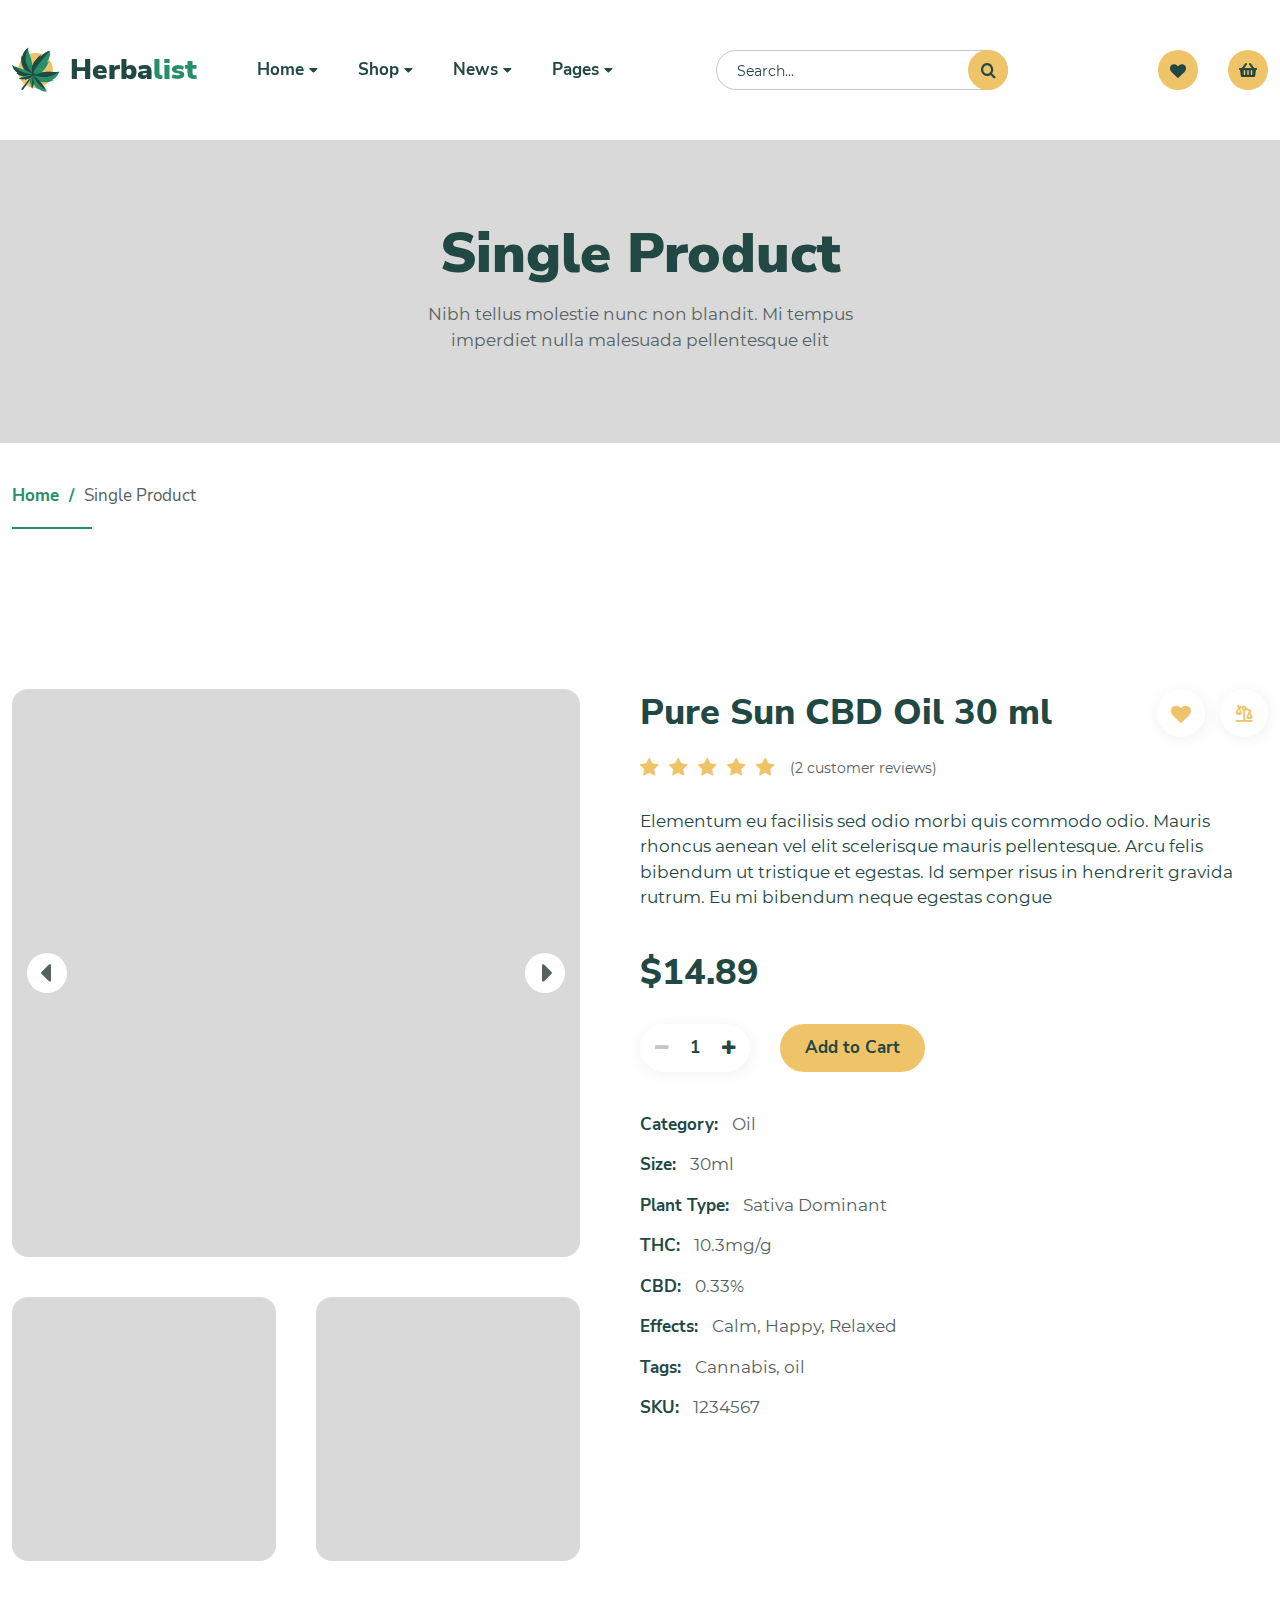
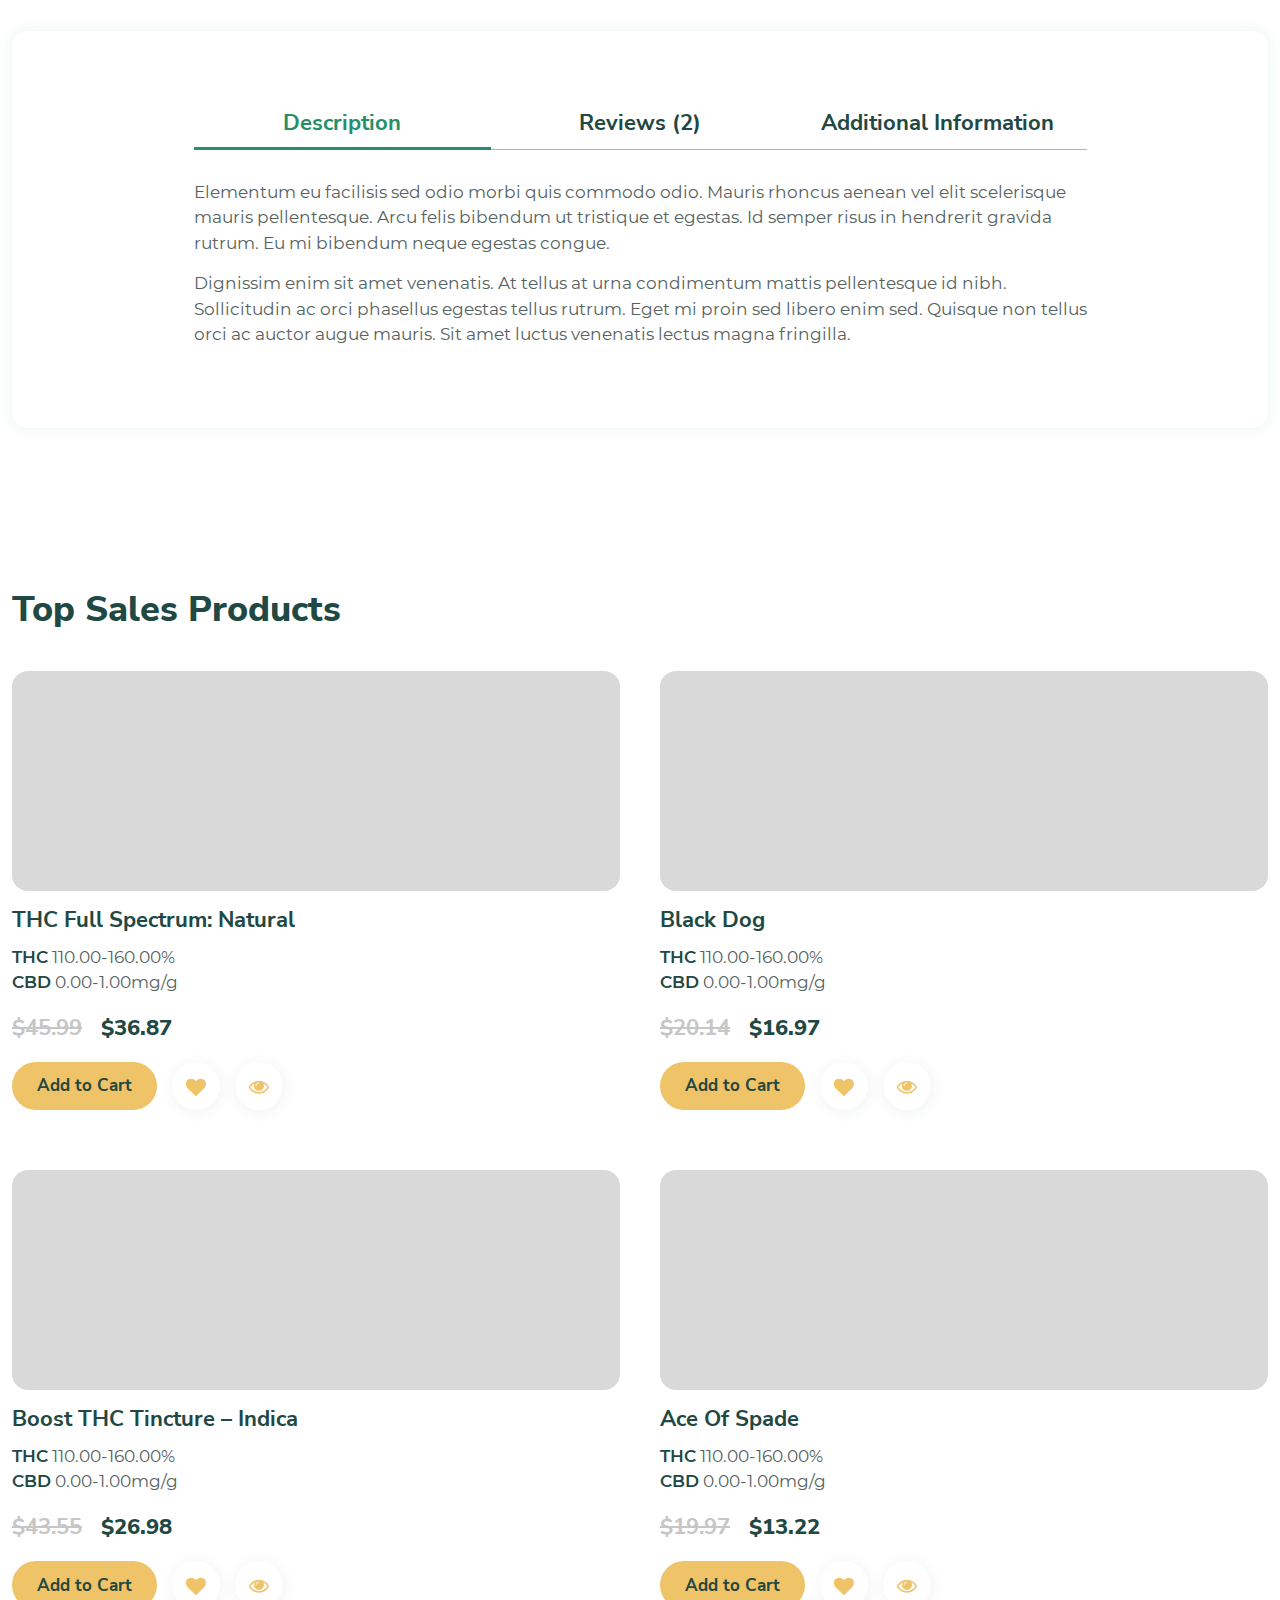
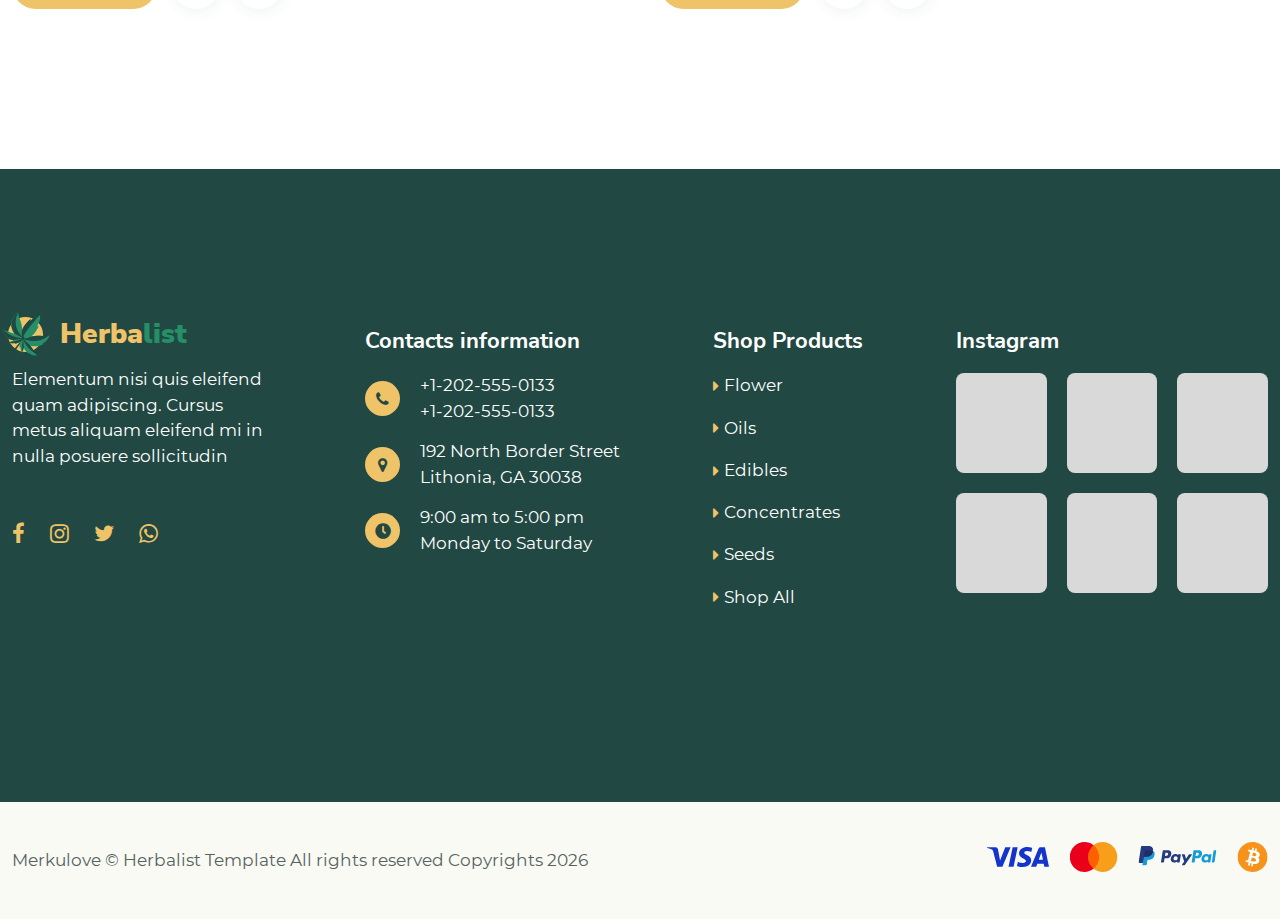
<file: product.html>
<!DOCTYPE html>
<html lang="en">
    <head>
        <meta charset="UTF-8" />
        <meta name="viewport" content="width=device-width, initial-scale=1.0, minimum-scale=1.0" />
        <meta http-equiv="X-UA-Compatible" content="ie=edge" />
        <title>Single Product | Herbalist</title>
        <link rel="stylesheet preload" as="style" href="css/preload.min.css" />
        <link rel="stylesheet preload" as="style" href="css/icomoon.css" />
        <link rel="stylesheet preload" as="style" href="css/libs.min.css" />

        <link rel="stylesheet" href="css/product.min.css" />
    </head>
    <body>
        <header class="header d-flex flex-wrap align-items-center" data-page="product" data-overlay="@@overlay">
            <div class="container d-flex flex-wrap flex-xl-nowrap align-items-center justify-content-between">
                <a class="brand header_logo d-flex align-items-center" href="index.html">
                    <span class="logo">
                        <svg width="48" height="45" viewBox="0 0 48 45" fill="none" xmlns="http://www.w3.org/2000/svg">
                            <g clip-path="url(#logoHeader)">
                                <circle cx="23.5" cy="23.4998" r="17.5" fill="#EFC368" />
                                <path
                                    d="M9.79512 42.7418V42.7418C9.34023 42.4033 9.31895 41.6825 9.74864 41.1504L20.897 27.3735L21.6772 27.954L11.3571 42.3414C10.9578 42.9017 10.25 43.0802 9.79512 42.7418Z"
                                    fill="#214842"
                                />
                                <path
                                    d="M26.6771 42.8479C24.3476 41.406 22.6473 39.3633 21.68 36.619C21.6593 36.5586 21.6359 36.5018 21.6151 36.4414C21.4922 39.036 20.3226 40.6907 20.2435 42.0699C19.132 40.0735 18.4588 38.1106 18.4647 36.206C18.1821 36.2953 17.9437 36.5019 17.8208 36.958C17.3874 35.131 17.6447 32.9512 18.3642 30.5317C18.3464 30.5407 18.3321 30.5524 18.317 30.5578C16.2065 31.901 14.1964 32.7376 12.3296 32.8201C12.7376 32.5789 12.8705 32.2927 12.875 31.9938C11.0458 32.5244 8.97337 32.4184 6.74791 31.9002C8.04923 31.4476 9.32012 29.8636 11.7803 29.0303C11.6909 29.0245 11.5988 29.0222 11.5182 29.0119C8.64916 28.8206 6.24349 27.758 4.23021 25.933C4.69937 26.0793 5.11342 26.0499 5.44359 25.7948C1.69403 23.2492 0.824471 20.6681 0.188852 18.0841C0.246001 18.1328 0.303978 18.1877 0.364647 18.239C2.42593 19.949 7.42129 20.651 12.0076 22.6794C11.9954 22.659 11.9796 22.6359 11.9709 22.6182C8.85487 17.65 8.34457 13.0834 9.54543 8.78741C9.58318 9.21335 9.74327 9.53553 10.0257 9.75395C11.6092 4.78897 13.794 2.1021 16.3564 0.847511C14.6956 3.40296 20.6028 11.3757 20.0354 18.9763C20.067 18.905 20.0933 18.8408 20.1285 18.7722C21.8813 14.7689 24.9437 11.1591 29.0134 7.86035C28.3949 8.82752 28.0996 9.53433 28.39 10.3354C31.404 6.98018 34.6553 4.90665 38.1701 4.24101C38.4991 7.80318 37.4021 11.5 35.0076 15.3221C35.8577 15.3804 36.4557 14.9017 37.2149 14.0407C35.1295 18.9466 32.4473 22.9381 29.0008 25.7322C29.1119 25.6872 29.2212 25.652 29.3359 25.6097C29.3421 25.6088 29.3448 25.6052 29.3537 25.6007C36.0383 23.3432 44.4319 26.1635 47.0271 24.609L47.0298 24.6054C47.1919 24.5148 47.3285 24.3994 47.444 24.2681C46.9443 27.0771 44.9637 29.9178 40.6276 32.8085C40.9181 33.0162 41.2754 33.084 41.6891 33.0038C37.8727 35.3512 33.3229 36.116 27.6566 34.4662C27.7021 34.5229 27.7477 34.5796 27.7924 34.6301C31.0172 38.5605 33.0746 43.2124 35.3315 44.5604C32.6759 44.6643 29.9551 44.5399 26.4711 41.6346C26.3186 42.0347 26.4036 42.4346 26.6771 42.8479Z"
                                    fill="#258F67"
                                />
                                <path
                                    d="M21.6964 27.3339C21.6964 27.3339 16.6815 25.0813 12.6419 22.5125C9.405 17.4567 8.82341 12.8418 9.98562 8.52346C10.0299 8.95377 10.1971 9.28105 10.4873 9.50533C12.0295 4.51719 14.2143 1.83603 16.8028 0.605255C16.8064 0.60798 7.27498 14.1519 21.6964 27.3339Z"
                                    fill="#214842"
                                />
                                <path
                                    d="M20.7347 26.7685C20.7347 26.7685 18.8112 24.2889 20.2761 18.3905C22.0786 14.3957 25.1468 10.758 29.1883 7.40349C28.563 8.37328 28.2585 9.07826 28.5221 9.86229C31.5371 6.47721 34.7524 4.352 38.1907 3.61065C30.819 11.8745 24.022 19.9355 20.7347 26.7685Z"
                                    fill="#214842"
                                />
                                <path
                                    d="M46.9734 24.4342C38.3251 31.4347 29.6485 31.3625 20.9666 27.3752C22.7954 28.1005 26.1505 27.0664 29.4339 25.6238C29.44 25.6229 29.4427 25.6193 29.4516 25.6147C36.1028 23.294 44.3824 26.0159 46.9734 24.4342Z"
                                    fill="#214842"
                                />
                                <path
                                    d="M35.7432 43.9906C28.1977 39.4093 22.5531 34.0408 20.9998 26.9998C20.9998 26.9998 24.4082 31.2641 28.0546 34.2607C31.3346 38.117 33.4955 42.6236 35.7432 43.9906Z"
                                    fill="#214842"
                                />
                                <path
                                    d="M20.3668 41.3979C19.9237 36.5216 20.2623 31.7313 21.1995 26.9998C21.389 30.1599 21.57 33.3522 21.8533 36.069C21.8345 36.0107 21.8131 35.9559 21.7944 35.8976C21.6233 38.4267 20.4668 40.0586 20.3668 41.3979Z"
                                    fill="#214842"
                                />
                                <path
                                    d="M18.8106 30.5696C16.6844 31.8631 14.6463 32.6483 12.7329 32.6764C13.1445 32.445 13.2725 32.1601 13.2683 31.8585C11.4067 32.3402 9.27681 32.172 6.97768 31.5834C12.1204 30.7173 16.9056 29.3275 21.2743 27.331C20.976 28.0954 19.9814 29.3077 18.8106 30.5696Z"
                                    fill="#214842"
                                />
                                <path
                                    d="M20.9696 27.2397C20.732 27.2913 15.5252 28.3696 11.6631 29.0039C8.78877 28.8184 6.38068 27.7577 4.3675 25.9313C4.83726 26.0771 5.25222 26.0465 5.58362 25.7899C1.83231 23.2444 0.966829 20.6567 0.335772 18.0657C0.392925 18.1144 0.450895 18.1693 0.51157 18.2206C6.50769 23.538 13.1637 27.0346 20.9696 27.2397Z"
                                    fill="#214842"
                                />
                                <path
                                    d="M22.2931 28.0032C21.7944 28.665 20.8543 28.7971 20.1924 28.2984C19.5306 27.7997 19.3985 26.8595 19.8972 26.1977C20.3959 25.5359 21.336 25.4038 21.9979 25.9025C22.6597 26.4012 22.7918 27.3413 22.2931 28.0032Z"
                                    fill="#214842"
                                />
                            </g>
                            <defs>
                                <clipPath id="logoHeader">
                                    <rect width="48" height="45" fill="white" />
                                </clipPath>
                            </defs>
                        </svg>
                    </span>
                    <span class="accent">Herba</span>
                    <span>list</span>
                </a>
                <nav class="header_nav">
                    <ul class="header_nav-list">
                        <li class="header_nav-list_item dropdown">
                            <a
                                class="nav-link dropdown-toggle d-inline-flex align-items-center"
                                href="#"
                                data-bs-toggle="collapse"
                                data-bs-target="#homeMenu"
                                aria-expanded="false"
                                aria-controls="homeMenu"
                            >
                                Home
                                <i class="icon-caret_down icon"></i>
                            </a>
                            <div class="dropdown-menu collapse" id="homeMenu">
                                <ul class="dropdown-list">
                                    <li class="list-item nav-item" data-page="home">
                                        <a class="dropdown-item" href="index.html">Home 01</a>
                                    </li>
                                    <li class="list-item nav-item" data-page="home2">
                                        <a class="dropdown-item" href="index2.html">Home 02</a>
                                    </li>
                                </ul>
                            </div>
                        </li>
                        <li class="header_nav-list_item dropdown">
                            <a
                                class="nav-link dropdown-toggle d-inline-flex align-items-center"
                                href="#"
                                data-bs-toggle="collapse"
                                data-bs-target="#shopMenu"
                                aria-expanded="false"
                                aria-controls="shopMenu"
                            >
                                Shop
                                <i class="icon-caret_down icon"></i>
                            </a>
                            <div class="dropdown-menu collapse" id="shopMenu">
                                <ul class="dropdown-list">
                                    <li class="list-item nav-item" data-page="shop">
                                        <a class="dropdown-item" href="shop.html">Shop 01</a>
                                    </li>
                                    <li class="list-item nav-item" data-page="shop2">
                                        <a class="dropdown-item" href="shop2.html">Shop 02</a>
                                    </li>
                                    <li class="list-item nav-item" data-page="product">
                                        <a class="dropdown-item" href="product.html">Single Product 01</a>
                                    </li>
                                    <li class="list-item nav-item" data-page="product2">
                                        <a class="dropdown-item" href="product2.html">Single Product 02</a>
                                    </li>
                                    <li class="list-item nav-item" data-page="compare">
                                        <a class="dropdown-item" href="compare.html">Compare List</a>
                                    </li>
                                </ul>
                            </div>
                        </li>
                        <li class="header_nav-list_item dropdown">
                            <a
                                class="nav-link dropdown-toggle d-inline-flex align-items-center"
                                href="#"
                                data-bs-toggle="collapse"
                                data-bs-target="#newsMenu"
                                aria-expanded="false"
                                aria-controls="newsMenu"
                            >
                                News
                                <i class="icon-caret_down icon"></i>
                            </a>
                            <div class="dropdown-menu collapse" id="newsMenu">
                                <ul class="dropdown-list">
                                    <li class="list-item nav-item" data-page="news">
                                        <a class="dropdown-item" href="news.html">News 01</a>
                                    </li>
                                    <li class="list-item nav-item" data-page="news2">
                                        <a class="dropdown-item" href="news2.html">News 02</a>
                                    </li>
                                    <li class="list-item nav-item" data-page="post">
                                        <a class="dropdown-item" href="post.html">Single Post 01</a>
                                    </li>
                                    <li class="list-item nav-item" data-page="post2">
                                        <a class="dropdown-item" href="post2.html">Single Post 02</a>
                                    </li>
                                </ul>
                            </div>
                        </li>
                        <li class="header_nav-list_item dropdown">
                            <a
                                class="nav-link dropdown-toggle d-inline-flex align-items-center"
                                href="#"
                                data-bs-toggle="collapse"
                                data-bs-target="#pagesMenu"
                                aria-expanded="false"
                                aria-controls="pagesMenu"
                            >
                                Pages
                                <i class="icon-caret_down icon"></i>
                            </a>
                            <div class="dropdown-menu collapse" id="pagesMenu">
                                <ul class="dropdown-list">
                                    <li class="list-item nav-item" data-page="about">
                                        <a class="dropdown-item" href="about.html">About</a>
                                    </li>
                                    <li class="list-item nav-item" data-page="team">
                                        <a class="dropdown-item" href="team.html">Team</a>
                                    </li>
                                    <li class="list-item nav-item" data-page="faq">
                                        <a class="dropdown-item" href="faq.html">FAQ</a>
                                    </li>
                                    <li class="list-item nav-item" data-page="contacts">
                                        <a class="dropdown-item" href="contacts.html">Contacts 01</a>
                                    </li>
                                    <li class="list-item nav-item" data-page="contacts2">
                                        <a class="dropdown-item" href="contacts2.html">Contacts 02</a>
                                    </li>
                                    <li class="list-item nav-item" data-page="404">
                                        <a class="dropdown-item" href="404.html">Error Page</a>
                                    </li>
                                </ul>
                            </div>
                        </li>
                    </ul>
                </nav>
                <span class="header_trigger d-inline-flex d-xl-none flex-column justify-content-between">
                    <span class="line line--short"></span>
                    <span class="line line"></span>
                    <span class="line line--short"></span>
                    <span class="line line"></span>
                </span>
                <div class="header_user d-flex justify-content-end align-items-center">
                    <form class="header_user-search" action="#" method="get" data-type="searchForm">
                        <input class="header_user-search_field field required" type="text" placeholder="Search..." />
                        <button
                            class="header_user-search_btn header_user-action d-inline-flex align-items-center justify-content-center"
                            type="submit"
                            data-trigger="search"
                        >
                            <i class="icon-search"></i>
                        </button>
                    </form>
                    <a class="header_user-action d-inline-flex align-items-center justify-content-center" href="wishlist.html">
                        <i class="icon-heart"></i>
                    </a>
                    <a
                        class="header_user-action d-inline-flex align-items-center justify-content-center"
                        data-bs-toggle="offcanvas"
                        data-bs-target="#cartOffcanvas"
                        aria-controls="cartOffcanvas"
                    >
                        <i class="icon-basket"></i>
                    </a>
                </div>
            </div>
        </header>
        <header class="page">
            <div class="page_main container-fluid">
                <div class="container">
                    <h1 class="page_header">Single Product</h1>
                    <p class="page_text">Nibh tellus molestie nunc non blandit. Mi tempus imperdiet nulla malesuada pellentesque elit</p>
                </div>
            </div>
            <div class="container">
                <ul class="page_breadcrumbs d-flex flex-wrap">
                    <li class="page_breadcrumbs-item">
                        <a class="link" href="index.html">Home</a>
                    </li>

                    <li class="page_breadcrumbs-item current">
                        <span>Single Product</span>
                    </li>
                </ul>
            </div>
        </header>
        <!-- Single product content start -->
        <main>
            <section class="about section--nopb">
                <div class="container">
                    <!-- Product main -->
                    <div class="about_main d-lg-flex flex-nowrap">
                        <div class="about_main-slider">
                            <div class="about_main-slider--single" data-modal="false">
                                <div class="swiper-wrapper">
                                    <div class="swiper-slide">
                                        <a href="img/placeholder.jpg" data-role="gallery">
                                            <picture>
                                                <source
                                                    data-srcset="img/placeholder.jpg"
                                                    srcset="img/placeholder.jpg"
                                                    type="image/webp"
                                                />
                                                <img
                                                    class="lazy"
                                                    data-src="img/placeholder.jpg"
                                                    src="img/placeholder.jpg"
                                                    alt="media"
                                                />
                                            </picture>
                                        </a>
                                    </div>
                                    <div class="swiper-slide">
                                        <a href="img/placeholder.jpg" data-role="gallery">
                                            <picture>
                                                <source
                                                    data-srcset="img/placeholder.jpg"
                                                    srcset="img/placeholder.jpg"
                                                    type="image/webp"
                                                />
                                                <img
                                                    class="lazy"
                                                    data-src="img/placeholder.jpg"
                                                    src="img/placeholder.jpg"
                                                    alt="media"
                                                />
                                            </picture>
                                        </a>
                                    </div>
                                    <div class="swiper-slide">
                                        <a href="img/placeholder.jpg" data-role="gallery">
                                            <picture>
                                                <source
                                                    data-srcset="img/placeholder.jpg"
                                                    srcset="img/placeholder.jpg"
                                                    type="image/webp"
                                                />
                                                <img
                                                    class="lazy"
                                                    data-src="img/placeholder.jpg"
                                                    src="img/placeholder.jpg"
                                                    alt="media"
                                                />
                                            </picture>
                                        </a>
                                    </div>
                                </div>
                                <div class="swiper-controls d-flex align-items-center justify-content-between">
                                    <a class="swiper-button-prev d-inline-flex align-items-center justify-content-center" href="#">
                                        <i class="icon-caret_left icon"></i>
                                    </a>
                                    <a class="swiper-button-next d-inline-flex align-items-center justify-content-center" href="#">
                                        <i class="icon-caret_right icon"></i>
                                    </a>
                                </div>
                            </div>
                            <div class="about_main-slider--thumbs">
                                <div class="swiper-wrapper">
                                    <div class="swiper-slide">
                                        <picture>
                                            <source
                                                data-srcset="img/placeholder.jpg"
                                                srcset="img/placeholder.jpg"
                                                type="image/webp"
                                            />
                                            <img
                                                class="lazy"
                                                data-src="img/placeholder.jpg"
                                                src="img/placeholder.jpg"
                                                alt="media"
                                            />
                                        </picture>
                                    </div>
                                    <div class="swiper-slide">
                                        <picture>
                                            <source
                                                data-srcset="img/placeholder.jpg"
                                                srcset="img/placeholder.jpg"
                                                type="image/webp"
                                            />
                                            <img
                                                class="lazy"
                                                data-src="img/placeholder.jpg"
                                                src="img/placeholder.jpg"
                                                alt="media"
                                            />
                                        </picture>
                                    </div>
                                    <div class="swiper-slide">
                                        <picture>
                                            <source
                                                data-srcset="img/placeholder.jpg"
                                                srcset="img/placeholder.jpg"
                                                type="image/webp"
                                            />
                                            <img
                                                class="lazy"
                                                data-src="img/placeholder.jpg"
                                                src="img/placeholder.jpg"
                                                alt="media"
                                            />
                                        </picture>
                                    </div>
                                </div>
                            </div>
                        </div>
                        <div class="about_main-info">
                            <div class="about_main-info_product d-sm-flex align-items-center justify-content-between">
                                <h2 class="title">Pure Sun CBD Oil 30 ml</h2>
                                <div class="action d-flex">
                                    <a class="action_link d-flex align-items-center justify-content-center" href="#" data-role="wishlist">
                                        <i class="icon-heart"></i>
                                    </a>
                                    <a class="action_link d-flex align-items-center justify-content-center" href="#" data-trigger="compare">
                                        <i class="icon-compare"></i>
                                    </a>
                                </div>
                            </div>
                            <div class="about_main-info_rating d-flex align-items-center">
                                <ul class="stars d-flex align-items-center accent">
                                    <li class="stars_star">
                                        <i class="icon-star_fill"></i>
                                    </li>
                                    <li class="stars_star">
                                        <i class="icon-star_fill"></i>
                                    </li>
                                    <li class="stars_star">
                                        <i class="icon-star_fill"></i>
                                    </li>
                                    <li class="stars_star">
                                        <i class="icon-star_fill"></i>
                                    </li>
                                    <li class="stars_star">
                                        <i class="icon-star_fill"></i>
                                    </li>
                                </ul>
                                <a class="reviews-amount" href="#reviews">(2 customer reviews)</a>
                            </div>
                            <p class="about_main-info_description">
                                Elementum eu facilisis sed odio morbi quis commodo odio. Mauris rhoncus aenean vel elit scelerisque mauris
                                pellentesque. Arcu felis bibendum ut tristique et egestas. Id semper risus in hendrerit gravida rutrum. Eu
                                mi bibendum neque egestas congue
                            </p>
                            <span class="about_main-info_price">$14.89</span>
                            <div class="about_main-info_buy d-flex align-items-center">
                                <div class="qty d-flex align-items-center justify-content-between">
                                    <span class="qty_minus control disabled d-flex align-items-center">
                                        <i class="icon-minus"></i>
                                    </span>
                                    <input class="qty_amount" type="number" readonly value="1" min="1" max="99" />
                                    <span class="qty_plus control d-flex align-items-center">
                                        <i class="icon-plus"></i>
                                    </span>
                                </div>
                                <a class="btn" href="#">Add to Cart</a>
                            </div>
                            <ul class="about_main-info_list">
                                <li class="list-item">
                                    <span class="property">Category:</span>
                                    <span class="value">Oil</span>
                                </li>
                                <li class="list-item">
                                    <span class="property">Size:</span>
                                    <span class="value">30ml</span>
                                </li>
                                <li class="list-item">
                                    <span class="property">Plant Type:</span>
                                    <span class="value">Sativa Dominant</span>
                                </li>
                                <li class="list-item">
                                    <span class="property">THC:</span>
                                    <span class="value">10.3mg/g</span>
                                </li>
                                <li class="list-item">
                                    <span class="property">CBD:</span>
                                    <span class="value">0.33%</span>
                                </li>
                                <li class="list-item">
                                    <span class="property">Effects:</span>
                                    <span class="value">Calm, Happy, Relaxed</span>
                                </li>
                                <li class="list-item">
                                    <span class="property">Tags:</span>
                                    <span class="value">Cannabis, oil</span>
                                </li>
                                <li class="list-item">
                                    <span class="property">SKU:</span>
                                    <span class="value">1234567</span>
                                </li>
                            </ul>
                        </div>
                    </div>
                    <!-- Product additional information -->
                    <div class="about_secondary">
                        <div class="about_secondary-content">
                            <ul class="about_secondary-content_nav nav nav-tabs" role="tablist">
                                <li class="nav-item" role="presentation">
                                    <div
                                        class="nav-link active"
                                        id="description-tab"
                                        data-bs-toggle="tab"
                                        data-bs-target="#description"
                                        role="tab"
                                        aria-selected="true"
                                    >
                                        Description
                                    </div>
                                </li>
                                <li class="nav-item" role="presentation">
                                    <div
                                        class="nav-link"
                                        id="reviews-tab"
                                        data-bs-toggle="tab"
                                        data-bs-target="#reviews"
                                        role="tab"
                                        aria-selected="false"
                                    >
                                        Reviews (<span id="reviewsCount">2</span>)
                                    </div>
                                </li>
                                <li class="nav-item" role="presentation">
                                    <div
                                        class="nav-link"
                                        id="additional-tab"
                                        data-bs-toggle="tab"
                                        data-bs-target="#additionalInfo"
                                        role="tab"
                                        aria-selected="false"
                                    >
                                        Additional Information
                                    </div>
                                </li>
                            </ul>
                            <div class="about_secondary-content_tabs tab-content" id="productTabs">
                                <div class="wrapper">
                                    <h4
                                        class="accordion_component-item_header d-flex justify-content-between align-items-center"
                                        data-bs-toggle="collapse"
                                        data-bs-target="#description"
                                        aria-expanded="true"
                                    >
                                        Description
                                        <i class="icon-caret_down transform icon"></i>
                                    </h4>
                                    <div
                                        class="tab-pane collapse show active"
                                        id="description"
                                        role="tabpanel"
                                        aria-labelledby="description-tab"
                                        data-bs-parent="#productTabs"
                                    >
                                        <p class="text">
                                            Elementum eu facilisis sed odio morbi quis commodo odio. Mauris rhoncus aenean vel elit
                                            scelerisque mauris pellentesque. Arcu felis bibendum ut tristique et egestas. Id semper risus in
                                            hendrerit gravida rutrum. Eu mi bibendum neque egestas congue.
                                        </p>
                                        <p class="text">
                                            Dignissim enim sit amet venenatis. At tellus at urna condimentum mattis pellentesque id nibh.
                                            Sollicitudin ac orci phasellus egestas tellus rutrum. Eget mi proin sed libero enim sed. Quisque
                                            non tellus orci ac auctor augue mauris. Sit amet luctus venenatis lectus magna fringilla.
                                        </p>
                                    </div>
                                </div>
                                <div class="wrapper">
                                    <h4
                                        class="accordion_component-item_header d-flex justify-content-between align-items-center"
                                        data-bs-toggle="collapse"
                                        data-bs-target="#reviews"
                                    >
                                        <span class="wrapper"> Reviews (<span id="reviewsCountResponsive">2</span>) </span>
                                        <i class="icon-caret_down icon"></i>
                                    </h4>
                                    <div
                                        class="tab-pane collapse"
                                        id="reviews"
                                        role="tabpanel"
                                        aria-labelledby="reviews-tab"
                                        data-bs-parent="#productTabs"
                                    >
                                        <div class="reviews-section">
                                            <ul class="reviews-section_list">
                                                <li class="review">
                                                    <div class="review_header d-sm-flex flex-wrap">
                                                        <span class="name">Dawn Fowler</span>
                                                        <div class="rating d-flex">
                                                            <i class="icon-star_fill star"></i>
                                                            <i class="icon-star_fill star"></i>
                                                            <i class="icon-star_fill star"></i>
                                                            <i class="icon-star_fill star"></i>
                                                            <i class="icon-star star"></i>
                                                        </div>
                                                        <span class="timestamp">September 30, 2021 at 9:52 am</span>
                                                    </div>
                                                    <p class="review_main">
                                                        Convallis posuere morbi leo urna molestie at elementum. Quis auctor elit sed
                                                        vulputate mi. In nulla posuere sollicitudin aliquam ultrices.
                                                    </p>
                                                    <div class="review_secondary d-lg-flex">
                                                        <div class="review_secondary-block">
                                                            <span class="review_secondary-block_header">Benefits:</span>
                                                            <p class="review_secondary-block_text">
                                                                In nulla posuere sollicitudin aliquam ultrices.
                                                            </p>
                                                        </div>
                                                        <div class="review_secondary-block">
                                                            <span class="review_secondary-block_header">Disadvantages:</span>
                                                            <p class="review_secondary-block_text">
                                                                Viverra aliquet eget sit amet tellus cras adipiscing enim
                                                            </p>
                                                        </div>
                                                    </div>
                                                    <a class="review_reply link btn--underline" href="#">Reply</a>
                                                </li>
                                                <li class="review">
                                                    <div class="review_header d-sm-flex flex-wrap">
                                                        <span class="name">Charles Sanchez</span>
                                                        <div class="rating d-flex">
                                                            <i class="icon-star_fill star"></i>
                                                            <i class="icon-star_fill star"></i>
                                                            <i class="icon-star_fill star"></i>
                                                            <i class="icon-star_fill star"></i>
                                                            <i class="icon-star_fill star"></i>
                                                        </div>
                                                        <span class="timestamp">October 1, 2021 at 11:52 am</span>
                                                    </div>
                                                    <p class="review_main">Aliquam sem fringilla ut morbi tincidunt augue.</p>
                                                    <ul
                                                        class="review_media d-flex flex-wrap justify-content-between justify-content-sm-start"
                                                    >
                                                        <li class="review_media-item">
                                                            <a href="img/placeholder.jpg" data-caption="Image caption">
                                                                <picture>
                                                                    <source
                                                                        data-srcset="img/placeholder.jpg"
                                                                        srcset="img/placeholder.jpg"
                                                                        type="image/webp"
                                                                    />
                                                                    <img
                                                                        class="gallery-img lazy"
                                                                        data-src="img/placeholder.jpg"
                                                                        src="img/placeholder.jpg"
                                                                        alt="media"
                                                                    />
                                                                </picture>
                                                            </a>
                                                        </li>
                                                        <li class="review_media-item">
                                                            <a href="img/placeholder.jpg" data-caption="Image caption">
                                                                <picture>
                                                                    <source
                                                                        data-srcset="img/placeholder.jpg"
                                                                        srcset="img/placeholder.jpg"
                                                                        type="image/webp"
                                                                    />
                                                                    <img
                                                                        class="gallery-img lazy"
                                                                        data-src="img/placeholder.jpg"
                                                                        src="img/placeholder.jpg"
                                                                        alt="media"
                                                                    />
                                                                </picture>
                                                            </a>
                                                        </li>
                                                    </ul>
                                                    <a class="review_reply link btn--underline" href="#">Reply</a>
                                                </li>
                                            </ul>
                                        </div>
                                        <div class="form-section">
                                            <h4 class="form-section_header">Add Review</h4>
                                            <form
                                                class="form-section_form form d-flex flex-column flex-lg-row flex-wrap justify-content-between"
                                                action="#"
                                                method="post"
                                                id="reviewForm"
                                                data-type="userComment"
                                            >
                                                <div class="field-wrapper">
                                                    <label class="label" for="reviewName">Your Name</label>
                                                    <input class="field required" type="text" id="reviewName" placeholder="Your Name" />
                                                </div>
                                                <div class="field-wrapper">
                                                    <label class="label" for="reviewEmail">Your Email</label>
                                                    <input
                                                        class="field required"
                                                        type="text"
                                                        data-type="email"
                                                        id="reviewEmail"
                                                        placeholder="you@example.com"
                                                    />
                                                </div>
                                                <div class="field-wrapper fluid">
                                                    <label class="label" for="reviewContent">Message</label>
                                                    <textarea
                                                        class="field field--message required"
                                                        id="reviewContent"
                                                        placeholder="Type Your Message"
                                                    ></textarea>
                                                </div>
                                                <div
                                                    class="form-section_footer d-flex flex-column flex-sm-row flex-wrap justify-content-between"
                                                >
                                                    <div class="rating d-flex" data-type="changeable">
                                                        <i class="icon-star_fill star"></i>
                                                        <i class="icon-star_fill star"></i>
                                                        <i class="icon-star_fill star"></i>
                                                        <i class="icon-star_fill star"></i>
                                                        <i class="icon-star_fill star"></i>
                                                    </div>
                                                    <div class="btn-wrapper btn-wrapper--underline">
                                                        <a class="link btn--underline" href="#">Add photos</a>
                                                    </div>
                                                    <div class="btn-wrapper">
                                                        <button class="btn" type="submit">Leave a Reply</button>
                                                    </div>
                                                </div>
                                            </form>
                                        </div>
                                    </div>
                                </div>
                                <div class="wrapper">
                                    <h4
                                        class="accordion_component-item_header d-flex justify-content-between align-items-center"
                                        data-bs-toggle="collapse"
                                        data-bs-target="#additionalInfo"
                                    >
                                        Additional Information
                                        <i class="icon-caret_down icon"></i>
                                    </h4>
                                    <div
                                        class="tab-pane collapse"
                                        id="additionalInfo"
                                        role="tabpanel"
                                        aria-labelledby="additional-tab"
                                        data-bs-parent="#productTabs"
                                    >
                                        <table class="table d-flex flex-column">
                                            <tbody>
                                                <tr class="table_row d-flex flex-column flex-lg-row">
                                                    <th class="table_row-header">Ingredients:</th>
                                                    <td class="table_row-cell">Organic MCT Oil, CBD Isolate</td>
                                                </tr>
                                                <tr class="table_row d-flex flex-column flex-lg-row">
                                                    <th class="table_row-header">Flavors:</th>
                                                    <td class="table_row-cell">
                                                        Natural 1500mg, Calm 750mg, Focus 750mg, Energize 750mg, Sleep 750mg, Recover 750mg
                                                    </td>
                                                </tr>
                                                <tr class="table_row d-flex flex-column flex-lg-row">
                                                    <th class="table_row-header">Recommended Usage:</th>
                                                    <td class="table_row-cell">
                                                        Once a day, place a full dropper under your tongue and hold for a minute. Repeat as
                                                        necessary
                                                    </td>
                                                </tr>
                                            </tbody>
                                        </table>
                                    </div>
                                </div>
                            </div>
                        </div>
                    </div>
                </div>
            </section>
            <!-- Top products section start -->
            <section class="top section">
                <div class="container">
                    <h2 class="top_header">Top Sales Products</h2>
                    <ul class="top_list d-lg-flex flex-wrap">
                        <li class="top_list-item col-lg-6" data-order="1">
                            <div class="top_list-item_wrapper d-flex flex-column flex-sm-row flex-lg-column flex-xxl-row">
                                <div class="media">
                                    <a href="product.html" target="_blank" rel="noopener norefferer">
                                        <picture>
                                            <source data-srcset="img/placeholder.jpg" srcset="img/placeholder.jpg" type="image/webp" />
                                            <img class="lazy" data-src="img/placeholder.jpg" src="img/placeholder.jpg" alt="media" />
                                        </picture>
                                    </a>
                                </div>
                                <div class="main d-md-flex flex-column">
                                    <a class="main_title" href="product.html" target="_blank" rel="noopener norefferer"
                                        >THC Full Spectrum: Natural</a
                                    >
                                    <ul class="main_table d-flex flex-column">
                                        <li class="list-item">
                                            <span class="property">THC</span>
                                            <span class="value">110.00-160.00%</span>
                                        </li>
                                        <li class="list-item">
                                            <span class="property">CBD</span>
                                            <span class="value">0.00-1.00mg/g</span>
                                        </li>
                                    </ul>
                                    <div class="main_price">
                                        <span class="price price--old">$45.99</span>
                                        <span class="price price--new">$36.87</span>
                                    </div>
                                    <div class="d-flex">
                                        <a class="btn" href="#">Add to Cart</a>
                                        <div class="action d-flex">
                                            <a
                                                class="action_link d-flex align-items-center justify-content-center"
                                                href="#"
                                                data-role="wishlist"
                                            >
                                                <i class="icon-heart"></i>
                                            </a>
                                            <a
                                                class="action_link d-flex align-items-center justify-content-center"
                                                href="#"
                                                data-trigger="view"
                                            >
                                                <i class="icon-eye"></i>
                                            </a>
                                        </div>
                                    </div>
                                </div>
                            </div>
                        </li>
                        <li class="top_list-item col-lg-6" data-order="2">
                            <div class="top_list-item_wrapper d-flex flex-column flex-sm-row flex-lg-column flex-xxl-row">
                                <div class="media">
                                    <a href="product.html" target="_blank" rel="noopener norefferer">
                                        <picture>
                                            <source data-srcset="img/placeholder.jpg" srcset="img/placeholder.jpg" type="image/webp" />
                                            <img class="lazy" data-src="img/placeholder.jpg" src="img/placeholder.jpg" alt="media" />
                                        </picture>
                                    </a>
                                </div>
                                <div class="main d-md-flex flex-column">
                                    <a class="main_title" href="product.html" target="_blank" rel="noopener norefferer">Black Dog</a>
                                    <ul class="main_table d-flex flex-column">
                                        <li class="list-item">
                                            <span class="property">THC</span>
                                            <span class="value">110.00-160.00%</span>
                                        </li>
                                        <li class="list-item">
                                            <span class="property">CBD</span>
                                            <span class="value">0.00-1.00mg/g</span>
                                        </li>
                                    </ul>
                                    <div class="main_price">
                                        <span class="price price--old">$20.14</span>
                                        <span class="price price--new">$16.97</span>
                                    </div>
                                    <div class="d-flex">
                                        <a class="btn" href="#">Add to Cart</a>
                                        <div class="action d-flex">
                                            <a
                                                class="action_link d-flex align-items-center justify-content-center"
                                                href="#"
                                                data-role="wishlist"
                                            >
                                                <i class="icon-heart"></i>
                                            </a>
                                            <a
                                                class="action_link d-flex align-items-center justify-content-center"
                                                href="#"
                                                data-trigger="view"
                                            >
                                                <i class="icon-eye"></i>
                                            </a>
                                        </div>
                                    </div>
                                </div>
                            </div>
                        </li>
                        <li class="top_list-item col-lg-6" data-order="3">
                            <div class="top_list-item_wrapper d-flex flex-column flex-sm-row flex-lg-column flex-xxl-row">
                                <div class="media">
                                    <a href="product.html" target="_blank" rel="noopener norefferer">
                                        <picture>
                                            <source data-srcset="img/placeholder.jpg" srcset="img/placeholder.jpg" type="image/webp" />
                                            <img class="lazy" data-src="img/placeholder.jpg" src="img/placeholder.jpg" alt="media" />
                                        </picture>
                                    </a>
                                </div>
                                <div class="main d-md-flex flex-column">
                                    <a class="main_title" href="product.html" target="_blank" rel="noopener norefferer"
                                        >Boost THC Tincture – Indica</a
                                    >
                                    <ul class="main_table d-flex flex-column">
                                        <li class="list-item">
                                            <span class="property">THC</span>
                                            <span class="value">110.00-160.00%</span>
                                        </li>
                                        <li class="list-item">
                                            <span class="property">CBD</span>
                                            <span class="value">0.00-1.00mg/g</span>
                                        </li>
                                    </ul>
                                    <div class="main_price">
                                        <span class="price price--old">$43.55</span>
                                        <span class="price price--new">$26.98</span>
                                    </div>
                                    <div class="d-flex">
                                        <a class="btn" href="#">Add to Cart</a>
                                        <div class="action d-flex">
                                            <a
                                                class="action_link d-flex align-items-center justify-content-center"
                                                href="#"
                                                data-role="wishlist"
                                            >
                                                <i class="icon-heart"></i>
                                            </a>
                                            <a
                                                class="action_link d-flex align-items-center justify-content-center"
                                                href="#"
                                                data-trigger="view"
                                            >
                                                <i class="icon-eye"></i>
                                            </a>
                                        </div>
                                    </div>
                                </div>
                            </div>
                        </li>
                        <li class="top_list-item col-lg-6" data-order="4">
                            <div class="top_list-item_wrapper d-flex flex-column flex-sm-row flex-lg-column flex-xxl-row">
                                <div class="media">
                                    <a href="product.html" target="_blank" rel="noopener norefferer">
                                        <picture>
                                            <source data-srcset="img/placeholder.jpg" srcset="img/placeholder.jpg" type="image/webp" />
                                            <img class="lazy" data-src="img/placeholder.jpg" src="img/placeholder.jpg" alt="media" />
                                        </picture>
                                    </a>
                                </div>
                                <div class="main d-md-flex flex-column">
                                    <a class="main_title" href="product.html" target="_blank" rel="noopener norefferer">Ace Of Spade</a>
                                    <ul class="main_table d-flex flex-column">
                                        <li class="list-item">
                                            <span class="property">THC</span>
                                            <span class="value">110.00-160.00%</span>
                                        </li>
                                        <li class="list-item">
                                            <span class="property">CBD</span>
                                            <span class="value">0.00-1.00mg/g</span>
                                        </li>
                                    </ul>
                                    <div class="main_price">
                                        <span class="price price--old">$19.97</span>
                                        <span class="price price--new">$13.22</span>
                                    </div>
                                    <div class="d-flex">
                                        <a class="btn" href="#">Add to Cart</a>
                                        <div class="action d-flex">
                                            <a
                                                class="action_link d-flex align-items-center justify-content-center"
                                                href="#"
                                                data-role="wishlist"
                                            >
                                                <i class="icon-heart"></i>
                                            </a>
                                            <a
                                                class="action_link d-flex align-items-center justify-content-center"
                                                href="#"
                                                data-trigger="view"
                                            >
                                                <i class="icon-eye"></i>
                                            </a>
                                        </div>
                                    </div>
                                </div>
                            </div>
                        </li>
                    </ul>
                </div>
            </section>
            <!-- Top products section end -->
        </main>
        <!-- Single product content end -->
        <footer class="footer">
            <div class="footer_main section">
                <div class="container d-flex flex-column flex-md-row flex-wrap flex-xl-nowrap justify-content-xl-between">
                    <div class="footer_main-about footer_main-block col-md-6 col-xl-auto">
                        <a class="brand footer_main-about_brand d-flex align-items-center" href="index.html">
                            <span class="logo">
                                <svg width="48" height="45" viewBox="0 0 48 45" fill="none" xmlns="http://www.w3.org/2000/svg">
                                    <g clip-path="url(#logoFooter)">
                                        <circle cx="23.5" cy="23.4998" r="17.5" fill="#EFC368" />
                                        <path
                                            d="M9.79512 42.7418V42.7418C9.34023 42.4033 9.31895 41.6825 9.74864 41.1504L20.897 27.3735L21.6772 27.954L11.3571 42.3414C10.9578 42.9017 10.25 43.0802 9.79512 42.7418Z"
                                            fill="#214842"
                                        />
                                        <path
                                            d="M26.6771 42.8479C24.3476 41.406 22.6473 39.3633 21.68 36.619C21.6593 36.5586 21.6359 36.5018 21.6151 36.4414C21.4922 39.036 20.3226 40.6907 20.2435 42.0699C19.132 40.0735 18.4588 38.1106 18.4647 36.206C18.1821 36.2953 17.9437 36.5019 17.8208 36.958C17.3874 35.131 17.6447 32.9512 18.3642 30.5317C18.3464 30.5407 18.3321 30.5524 18.317 30.5578C16.2065 31.901 14.1964 32.7376 12.3296 32.8201C12.7376 32.5789 12.8705 32.2927 12.875 31.9938C11.0458 32.5244 8.97337 32.4184 6.74791 31.9002C8.04923 31.4476 9.32012 29.8636 11.7803 29.0303C11.6909 29.0245 11.5988 29.0222 11.5182 29.0119C8.64916 28.8206 6.24349 27.758 4.23021 25.933C4.69937 26.0793 5.11342 26.0499 5.44359 25.7948C1.69403 23.2492 0.824471 20.6681 0.188852 18.0841C0.246001 18.1328 0.303978 18.1877 0.364647 18.239C2.42593 19.949 7.42129 20.651 12.0076 22.6794C11.9954 22.659 11.9796 22.6359 11.9709 22.6182C8.85487 17.65 8.34457 13.0834 9.54543 8.78741C9.58318 9.21335 9.74327 9.53553 10.0257 9.75395C11.6092 4.78897 13.794 2.1021 16.3564 0.847511C14.6956 3.40296 20.6028 11.3757 20.0354 18.9763C20.067 18.905 20.0933 18.8408 20.1285 18.7722C21.8813 14.7689 24.9437 11.1591 29.0134 7.86035C28.3949 8.82752 28.0996 9.53433 28.39 10.3354C31.404 6.98018 34.6553 4.90665 38.1701 4.24101C38.4991 7.80318 37.4021 11.5 35.0076 15.3221C35.8577 15.3804 36.4557 14.9017 37.2149 14.0407C35.1295 18.9466 32.4473 22.9381 29.0008 25.7322C29.1119 25.6872 29.2212 25.652 29.3359 25.6097C29.3421 25.6088 29.3448 25.6052 29.3537 25.6007C36.0383 23.3432 44.4319 26.1635 47.0271 24.609L47.0298 24.6054C47.1919 24.5148 47.3285 24.3994 47.444 24.2681C46.9443 27.0771 44.9637 29.9178 40.6276 32.8085C40.9181 33.0162 41.2754 33.084 41.6891 33.0038C37.8727 35.3512 33.3229 36.116 27.6566 34.4662C27.7021 34.5229 27.7477 34.5796 27.7924 34.6301C31.0172 38.5605 33.0746 43.2124 35.3315 44.5604C32.6759 44.6643 29.9551 44.5399 26.4711 41.6346C26.3186 42.0347 26.4036 42.4346 26.6771 42.8479Z"
                                            fill="#258F67"
                                        />
                                        <path
                                            d="M21.6964 27.3339C21.6964 27.3339 16.6815 25.0813 12.6419 22.5125C9.405 17.4567 8.82341 12.8418 9.98562 8.52346C10.0299 8.95377 10.1971 9.28105 10.4873 9.50533C12.0295 4.51719 14.2143 1.83603 16.8028 0.605255C16.8064 0.60798 7.27498 14.1519 21.6964 27.3339Z"
                                            fill="#214842"
                                        />
                                        <path
                                            d="M20.7347 26.7685C20.7347 26.7685 18.8112 24.2889 20.2761 18.3905C22.0786 14.3957 25.1468 10.758 29.1883 7.40349C28.563 8.37328 28.2585 9.07826 28.5221 9.86229C31.5371 6.47721 34.7524 4.352 38.1907 3.61065C30.819 11.8745 24.022 19.9355 20.7347 26.7685Z"
                                            fill="#214842"
                                        />
                                        <path
                                            d="M46.9734 24.4342C38.3251 31.4347 29.6485 31.3625 20.9666 27.3752C22.7954 28.1005 26.1505 27.0664 29.4339 25.6238C29.44 25.6229 29.4427 25.6193 29.4516 25.6147C36.1028 23.294 44.3824 26.0159 46.9734 24.4342Z"
                                            fill="#214842"
                                        />
                                        <path
                                            d="M35.7432 43.9906C28.1977 39.4093 22.5531 34.0408 20.9998 26.9998C20.9998 26.9998 24.4082 31.2641 28.0546 34.2607C31.3346 38.117 33.4955 42.6236 35.7432 43.9906Z"
                                            fill="#214842"
                                        />
                                        <path
                                            d="M20.3668 41.3979C19.9237 36.5216 20.2623 31.7313 21.1995 26.9998C21.389 30.1599 21.57 33.3522 21.8533 36.069C21.8345 36.0107 21.8131 35.9559 21.7944 35.8976C21.6233 38.4267 20.4668 40.0586 20.3668 41.3979Z"
                                            fill="#214842"
                                        />
                                        <path
                                            d="M18.8106 30.5696C16.6844 31.8631 14.6463 32.6483 12.7329 32.6764C13.1445 32.445 13.2725 32.1601 13.2683 31.8585C11.4067 32.3402 9.27681 32.172 6.97768 31.5834C12.1204 30.7173 16.9056 29.3275 21.2743 27.331C20.976 28.0954 19.9814 29.3077 18.8106 30.5696Z"
                                            fill="#214842"
                                        />
                                        <path
                                            d="M20.9696 27.2397C20.732 27.2913 15.5252 28.3696 11.6631 29.0039C8.78877 28.8184 6.38068 27.7577 4.3675 25.9313C4.83726 26.0771 5.25222 26.0465 5.58362 25.7899C1.83231 23.2444 0.966829 20.6567 0.335772 18.0657C0.392925 18.1144 0.450895 18.1693 0.51157 18.2206C6.50769 23.538 13.1637 27.0346 20.9696 27.2397Z"
                                            fill="#214842"
                                        />
                                        <path
                                            d="M22.2931 28.0032C21.7944 28.665 20.8543 28.7971 20.1924 28.2984C19.5306 27.7997 19.3985 26.8595 19.8972 26.1977C20.3959 25.5359 21.336 25.4038 21.9979 25.9025C22.6597 26.4012 22.7918 27.3413 22.2931 28.0032Z"
                                            fill="#214842"
                                        />
                                    </g>
                                    <defs>
                                        <clipPath id="logoFooter">
                                            <rect width="48" height="45" fill="white" />
                                        </clipPath>
                                    </defs>
                                </svg>
                            </span>
                            <span class="accent">Herba</span>
                            <span>list</span>
                        </a>
                        <div class="footer_main-about_wrapper">
                            <p class="text">
                                Elementum nisi quis eleifend quam adipiscing. Cursus metus aliquam eleifend mi in nulla posuere sollicitudin
                            </p>
                            <ul class="socials d-flex align-items-center accent">
                                <li class="list-item">
                                    <a class="link" href="https://facebook.com" target="_blank" rel="noopener norefferer">
                                        <i class="icon-facebook icon"></i>
                                    </a>
                                </li>
                                <li class="list-item">
                                    <a class="link" href="https://instagram.com" target="_blank" rel="noopener norefferer">
                                        <i class="icon-instagram icon"></i>
                                    </a>
                                </li>
                                <li class="list-item">
                                    <a class="link" href="https://twitter.com" target="_blank" rel="noopener norefferer">
                                        <i class="icon-twitter icon"></i>
                                    </a>
                                </li>
                                <li class="list-item">
                                    <a class="link" href="https://whatsapp.com" target="_blank" rel="noopener norefferer">
                                        <i class="icon-whatsapp icon"></i>
                                    </a>
                                </li>
                            </ul>
                        </div>
                    </div>
                    <div class="footer_main-contacts footer_main-block col-md-6 col-xl-auto">
                        <h4 class="footer_main-contacts_header footer_main-header">Contacts information</h4>
                        <ul class="footer_main-contacts_list">
                            <li class="list-item d-flex align-items-center">
                                <span class="icon d-flex justify-content-center align-items-center">
                                    <i class="icon-call"></i>
                                </span>
                                <div class="wrapper d-flex flex-column">
                                    <a class="link" href="tel:+1234567890">+1-202-555-0133</a>
                                    <a class="link" href="tel:+1234567890">+1-202-555-0133</a>
                                </div>
                            </li>
                            <li class="list-item d-flex align-items-center">
                                <span class="icon d-flex justify-content-center align-items-center">
                                    <i class="icon-location"></i>
                                </span>
                                <div class="wrapper d-flex flex-column">
                                    <span>192 North Border Street</span>
                                    <span>Lithonia, GA 30038</span>
                                </div>
                            </li>
                            <li class="list-item d-flex align-items-center">
                                <span class="icon d-flex justify-content-center align-items-center">
                                    <i class="icon-clock"></i>
                                </span>
                                <div class="wrapper d-flex flex-column">
                                    <span>9:00 am to 5:00 pm</span>
                                    <span>Monday to Saturday</span>
                                </div>
                            </li>
                        </ul>
                    </div>
                    <div class="footer_main-nav footer_main-block col-md-6 col-xl-auto">
                        <h4 class="footer_main-nav_header footer_main-header">Shop Products</h4>
                        <ul class="footer_main-nav_list d-flex flex-wrap flex-md-column">
                            <li class="list-item">
                                <a class="link d-inline-flex align-items-center" href="#">
                                    <i class="icon-caret_right accent icon"></i>
                                    Flower
                                </a>
                            </li>
                            <li class="list-item">
                                <a class="link d-inline-flex align-items-center" href="#">
                                    <i class="icon-caret_right accent icon"></i>
                                    Oils
                                </a>
                            </li>
                            <li class="list-item">
                                <a class="link d-inline-flex align-items-center" href="#">
                                    <i class="icon-caret_right accent icon"></i>
                                    Edibles
                                </a>
                            </li>
                            <li class="list-item">
                                <a class="link d-inline-flex align-items-center" href="#">
                                    <i class="icon-caret_right accent icon"></i>
                                    Concentrates
                                </a>
                            </li>
                            <li class="list-item">
                                <a class="link d-inline-flex align-items-center" href="#">
                                    <i class="icon-caret_right accent icon"></i>
                                    Seeds
                                </a>
                            </li>
                            <li class="list-item">
                                <a class="link d-inline-flex align-items-center" href="#">
                                    <i class="icon-caret_right accent icon"></i>
                                    Shop All
                                </a>
                            </li>
                        </ul>
                    </div>
                    <div class="footer_main-instagram footer_main-block col-md-6 col-xl-auto">
                        <h4 class="footer_main-instagram_header footer_main-header">Instagram</h4>
                        <ul class="footer_main-instagram_list d-grid">
                            <li class="list-item">
                                <a class="link" href="#" target="_blank" rel="noopener norefferer">
                                    <picture>
                                        <source data-srcset="img/placeholder.jpg" srcset="img/placeholder.jpg" type="image/webp" />
                                        <img
                                            class="lazy preview"
                                            data-src="img/placeholder.jpg"
                                            src="img/placeholder.jpg"
                                            alt="instagram post"
                                        />
                                    </picture>
                                </a>
                            </li>
                            <li class="list-item">
                                <a class="link" href="#" target="_blank" rel="noopener norefferer">
                                    <picture>
                                        <source data-srcset="img/placeholder.jpg" srcset="img/placeholder.jpg" type="image/webp" />
                                        <img
                                            class="lazy preview"
                                            data-src="img/placeholder.jpg"
                                            src="img/placeholder.jpg"
                                            alt="instagram post"
                                        />
                                    </picture>
                                </a>
                            </li>
                            <li class="list-item">
                                <a class="link" href="#" target="_blank" rel="noopener norefferer">
                                    <picture>
                                        <source data-srcset="img/placeholder.jpg" srcset="img/placeholder.jpg" type="image/webp" />
                                        <img
                                            class="lazy preview"
                                            data-src="img/placeholder.jpg"
                                            src="img/placeholder.jpg"
                                            alt="instagram post"
                                        />
                                    </picture>
                                </a>
                            </li>
                            <li class="list-item">
                                <a class="link" href="#" target="_blank" rel="noopener norefferer">
                                    <picture>
                                        <source data-srcset="img/placeholder.jpg" srcset="img/placeholder.jpg" type="image/webp" />
                                        <img
                                            class="lazy preview"
                                            data-src="img/placeholder.jpg"
                                            src="img/placeholder.jpg"
                                            alt="instagram post"
                                        />
                                    </picture>
                                </a>
                            </li>
                            <li class="list-item">
                                <a class="link" href="#" target="_blank" rel="noopener norefferer">
                                    <picture>
                                        <source data-srcset="img/placeholder.jpg" srcset="img/placeholder.jpg" type="image/webp" />
                                        <img
                                            class="lazy preview"
                                            data-src="img/placeholder.jpg"
                                            src="img/placeholder.jpg"
                                            alt="instagram post"
                                        />
                                    </picture>
                                </a>
                            </li>
                            <li class="list-item">
                                <a class="link" href="#" target="_blank" rel="noopener norefferer">
                                    <picture>
                                        <source data-srcset="img/placeholder.jpg" srcset="img/placeholder.jpg" type="image/webp" />
                                        <img
                                            class="lazy preview"
                                            data-src="img/placeholder.jpg"
                                            src="img/placeholder.jpg"
                                            alt="instagram post"
                                        />
                                    </picture>
                                </a>
                            </li>
                        </ul>
                    </div>
                </div>
            </div>
            <div class="footer_secondary">
                <div
                    class="container d-flex flex-column-reverse flex-md-row justify-content-center justify-content-md-between align-items-md-center"
                >
                    <p class="footer_secondary-copyright">
                        Merkulove &copy; Herbalist Template
                        <span class="linebreak">All rights reserved Copyrights <span id="currentYear"></span></span>
                    </p>
                    <ul class="footer_secondary-list d-flex justify-content-center align-items-center">
                        <li class="list-item">
                            <span class="vector">
                                <svg width="62" height="20" viewBox="0 0 62 20" fill="none" xmlns="http://www.w3.org/2000/svg">
                                    <path
                                        d="M40.3732 0.0307617C35.9754 0.0307617 32.0453 2.29548 32.0453 6.47972C32.0453 11.2783 39.0155 11.6097 39.0155 14.0203C39.0155 15.0354 37.8447 15.944 35.845 15.944C33.0071 15.944 30.886 14.6744 30.886 14.6744L29.9784 18.8967C29.9784 18.8967 32.4219 19.9692 35.6659 19.9692C40.4742 19.9692 44.2577 17.5932 44.2577 13.3375C44.2577 8.26694 37.2584 7.94535 37.2584 5.70787C37.2584 4.91274 38.2196 4.04153 40.2135 4.04153C42.4633 4.04153 44.2988 4.96487 44.2988 4.96487L45.187 0.886776C45.187 0.886776 43.1898 0.0307617 40.3732 0.0307617V0.0307617ZM0.137251 0.338543L0.0307617 0.954103C0.0307617 0.954103 1.88094 1.29052 3.54733 1.9616C5.69294 2.73113 5.84578 3.17912 6.20714 4.57052L10.1448 19.6518H15.4233L23.5552 0.338543H18.2888L13.0636 13.4697L10.9314 2.33912C10.7358 1.06523 9.74536 0.338543 8.53296 0.338543H0.137251V0.338543ZM25.6729 0.338543L21.5416 19.6518H26.5635L30.6803 0.338543H25.6729V0.338543ZM53.682 0.338543C52.471 0.338543 51.8294 0.982675 51.3586 2.10828L44.0011 19.6518H49.2675L50.2864 16.7279H56.7024L57.322 19.6518H61.9688L57.9149 0.338543H53.682V0.338543ZM54.3669 5.55638L55.9279 12.8037H51.7458L54.3669 5.55638V5.55638Z"
                                        fill="#1434CB"
                                    />
                                </svg>
                            </span>
                        </li>
                        <li class="list-item">
                            <span class="vector">
                                <svg width="49" height="30" viewBox="0 0 49 30" fill="none" xmlns="http://www.w3.org/2000/svg">
                                    <g clip-path="url(#clip0_276_198133)">
                                        <path
                                            fill-rule="evenodd"
                                            clip-rule="evenodd"
                                            d="M18.1489 26.7542H30.9958V3.20239H18.1489V26.7542Z"
                                            fill="#FF5F00"
                                        />
                                        <path
                                            fill-rule="evenodd"
                                            clip-rule="evenodd"
                                            d="M18.965 14.9784C18.965 10.2003 21.158 5.94476 24.5728 3.20246C22.0752 1.19661 18.9243 0 15.4992 0C7.39105 0 0.818359 6.70616 0.818359 14.9784C0.818359 23.2506 7.39105 29.9568 15.4992 29.9568C18.9243 29.9568 22.0752 28.7602 24.5728 26.7543C21.158 24.0116 18.965 19.7565 18.965 14.9784Z"
                                            fill="#EB001B"
                                        />
                                        <path
                                            fill-rule="evenodd"
                                            clip-rule="evenodd"
                                            d="M47.8693 24.26V23.6787H47.7204L47.5495 24.0786L47.3782 23.6787H47.2294V24.26H47.3342V23.8215L47.4949 24.1997H47.6038L47.7645 23.8206V24.26H47.8693ZM46.9268 24.26V23.7778H47.1176V23.6796H46.6323V23.7778H46.8228V24.26H46.9268ZM48.3277 14.9784C48.3277 23.2506 41.7546 29.9568 33.6468 29.9568C30.2218 29.9568 27.0704 28.7602 24.5732 26.7543C27.9881 24.012 30.181 19.7565 30.181 14.9784C30.181 10.2007 27.9881 5.94517 24.5732 3.20246C27.0704 1.19661 30.2218 0 33.6468 0C41.7546 0 48.3277 6.70616 48.3277 14.9784Z"
                                            fill="#F79E1B"
                                        />
                                    </g>
                                    <defs>
                                        <clipPath id="clip0_276_198133">
                                            <rect width="48" height="30" fill="white" transform="translate(0.818359)" />
                                        </clipPath>
                                    </defs>
                                </svg>
                            </span>
                        </li>
                        <li class="list-item">
                            <span class="vector">
                                <svg width="79" height="21" viewBox="0 0 79 21" fill="none" xmlns="http://www.w3.org/2000/svg">
                                    <g clip-path="url(#clip0_276_198139)">
                                        <path
                                            d="M29.6368 4.29468H25.3349C25.1924 4.29459 25.0547 4.34596 24.9464 4.43953C24.8381 4.5331 24.7664 4.66272 24.7442 4.80504L23.0043 15.9649C22.9963 16.0167 22.9995 16.0697 23.0136 16.1201C23.0278 16.1705 23.0526 16.2172 23.0863 16.257C23.12 16.2968 23.1619 16.3287 23.209 16.3506C23.2561 16.3725 23.3073 16.3838 23.3591 16.3837H25.4129C25.5554 16.3837 25.6932 16.3323 25.8015 16.2386C25.9098 16.1449 25.9815 16.0151 26.0035 15.8727L26.4728 12.8627C26.4948 12.7203 26.5664 12.5907 26.6745 12.497C26.7827 12.4033 26.9204 12.3518 27.0628 12.3517H28.4247C31.2585 12.3517 32.8939 10.9644 33.3211 8.21531C33.5135 7.01259 33.3292 6.06759 32.7725 5.40577C32.1611 4.67904 31.0767 4.29468 29.6368 4.29468V4.29468ZM30.1331 8.37059C29.8979 9.93222 28.7184 9.93222 27.578 9.93222H26.9288L27.3843 7.01577C27.3976 6.93044 27.4406 6.85273 27.5055 6.79662C27.5704 6.74051 27.653 6.70968 27.7384 6.70968H28.0359C28.8128 6.70968 29.5456 6.70968 29.9243 7.15768C30.1501 7.42495 30.2193 7.82204 30.1331 8.37059V8.37059ZM42.4961 8.32031H40.436C40.3507 8.32031 40.2681 8.35115 40.2031 8.40726C40.1382 8.46337 40.0952 8.54108 40.0819 8.6264L39.9907 9.20931L39.8466 8.99804C39.4007 8.34322 38.4062 8.12431 37.4135 8.12431C35.1371 8.12431 33.1927 9.86859 32.8141 12.3154C32.6172 13.536 32.8971 14.703 33.5815 15.5169C34.2092 16.2653 35.1075 16.5771 36.1762 16.5771C38.0105 16.5771 39.0276 15.3839 39.0276 15.3839L38.9358 15.963C38.9276 16.0148 38.9306 16.0678 38.9446 16.1183C38.9586 16.1687 38.9833 16.2156 39.0169 16.2555C39.0505 16.2954 39.0922 16.3275 39.1393 16.3495C39.1863 16.3715 39.2375 16.383 39.2893 16.383H41.145C41.2875 16.3831 41.4253 16.3316 41.5336 16.2379C41.6419 16.1442 41.7136 16.0145 41.7356 15.872L42.849 8.73904C42.8572 8.68738 42.8542 8.63454 42.8402 8.58416C42.8263 8.53378 42.8017 8.48707 42.7681 8.44726C42.7346 8.40745 42.6929 8.37548 42.6459 8.35356C42.5989 8.33164 42.5478 8.3203 42.4961 8.32031V8.32031ZM39.6246 12.3765C39.4258 13.5671 38.4917 14.3664 37.3003 14.3664C36.7021 14.3664 36.224 14.1723 35.9171 13.8045C35.6126 13.4392 35.4969 12.9193 35.5938 12.3402C35.7793 11.1598 36.7292 10.3344 37.9023 10.3344C38.4873 10.3344 38.9628 10.531 39.2761 10.902C39.59 11.2769 39.7145 11.7999 39.6246 12.3765V12.3765ZM53.4677 8.32031H51.3976C51.2999 8.32047 51.2038 8.34472 51.1175 8.39096C51.0313 8.43721 50.9575 8.50404 50.9025 8.58568L48.0473 12.8404L46.8371 8.75177C46.7999 8.62707 46.7241 8.51778 46.6208 8.44007C46.5174 8.36237 46.3921 8.32038 46.2634 8.32031H44.2291C44.172 8.32016 44.1157 8.33381 44.0649 8.36012C44.014 8.38643 43.9701 8.42464 43.9368 8.47158C43.9035 8.51852 43.8818 8.57282 43.8735 8.62997C43.8651 8.68711 43.8704 8.74546 43.8888 8.80013L46.169 15.5698L44.0253 18.6313C43.9872 18.6856 43.9646 18.7494 43.96 18.8158C43.9554 18.8823 43.9689 18.9487 43.9991 19.0078C44.0293 19.067 44.075 19.1166 44.1312 19.1512C44.1874 19.1858 44.252 19.2041 44.3178 19.204H46.3854C46.482 19.2042 46.5771 19.1806 46.6627 19.1354C46.7482 19.0902 46.8217 19.0246 46.8767 18.9444L53.7621 8.88986C53.7994 8.83546 53.8213 8.77177 53.8254 8.70568C53.8295 8.6396 53.8156 8.57364 53.7853 8.51496C53.7549 8.45628 53.7093 8.40712 53.6533 8.37281C53.5973 8.3385 53.5332 8.32034 53.4677 8.32031V8.32031Z"
                                            fill="#253B80"
                                        />
                                        <path
                                            d="M60.3215 4.29483H56.0189C55.8766 4.29489 55.739 4.34632 55.6308 4.43988C55.5227 4.53344 55.451 4.66298 55.4289 4.80519L53.689 15.9651C53.6809 16.0168 53.684 16.0696 53.698 16.12C53.7121 16.1704 53.7367 16.2171 53.7703 16.2569C53.8039 16.2967 53.8457 16.3287 53.8926 16.3506C53.9396 16.3725 53.9908 16.3838 54.0425 16.3838H56.2504C56.35 16.3837 56.4463 16.3476 56.5219 16.282C56.5976 16.2165 56.6476 16.1257 56.663 16.0262L57.1568 12.8628C57.1789 12.7205 57.2504 12.5908 57.3586 12.4971C57.4668 12.4034 57.6045 12.3519 57.7469 12.3518H59.1081C61.9425 12.3518 63.5774 10.9646 64.0051 8.21546C64.1982 7.01273 64.0127 6.06773 63.456 5.40592C62.8452 4.67919 61.7613 4.29483 60.3215 4.29483V4.29483ZM60.8178 8.37073C60.5832 9.93237 59.4037 9.93237 58.2627 9.93237H57.6141L58.0702 7.01592C58.0833 6.93059 58.1261 6.85282 58.1909 6.79667C58.2558 6.74052 58.3384 6.70972 58.4237 6.70983H58.7212C59.4975 6.70983 60.2309 6.70983 60.6096 7.15783C60.8354 7.4251 60.904 7.82219 60.8178 8.37073V8.37073ZM73.1802 8.32046H71.1213C71.036 8.32022 70.9533 8.35098 70.8885 8.40715C70.8236 8.46332 70.7808 8.54117 70.7678 8.62655L70.6766 9.20946L70.5319 8.99819C70.086 8.34337 69.0921 8.12446 68.0995 8.12446C65.823 8.12446 63.8793 9.86873 63.5006 12.3156C63.3044 13.5361 63.583 14.7032 64.2674 15.5171C64.8964 16.2655 65.7934 16.5773 66.8622 16.5773C68.6964 16.5773 69.7136 15.3841 69.7136 15.3841L69.6217 15.9632C69.6135 16.0151 69.6166 16.0681 69.6306 16.1187C69.6447 16.1693 69.6695 16.2162 69.7032 16.2561C69.7369 16.296 69.7789 16.3281 69.826 16.35C69.8732 16.372 69.9246 16.3833 69.9765 16.3832H71.8315C71.9739 16.3831 72.1116 16.3316 72.2198 16.2379C72.328 16.1442 72.3995 16.0145 72.4216 15.8722L73.5356 8.73919C73.5435 8.68737 73.5402 8.63443 73.526 8.58401C73.5117 8.53359 73.4869 8.48689 73.4531 8.44711C73.4193 8.40733 73.3774 8.37541 73.3303 8.35355C73.2832 8.33169 73.232 8.3204 73.1802 8.32046V8.32046ZM70.3086 12.3766C70.1111 13.5673 69.1758 14.3666 67.9844 14.3666C67.3874 14.3666 66.9081 14.1725 66.6011 13.8046C66.2967 13.4394 66.1822 12.9195 66.2778 12.3404C66.4646 11.1599 67.4132 10.3346 68.5863 10.3346C69.1713 10.3346 69.6469 10.5312 69.9602 10.9022C70.2753 11.277 70.3998 11.8001 70.3086 12.3766V12.3766ZM75.6089 4.60092L73.8432 15.9651C73.8351 16.0168 73.8382 16.0696 73.8522 16.12C73.8663 16.1704 73.8909 16.2171 73.9245 16.2569C73.9581 16.2967 73.9999 16.3287 74.0468 16.3506C74.0938 16.3725 74.145 16.3838 74.1967 16.3838H75.9718C76.2668 16.3838 76.5172 16.1675 76.5625 15.8728L78.3036 4.71355C78.3117 4.66183 78.3086 4.60894 78.2946 4.55853C78.2806 4.50813 78.2559 4.46139 78.2223 4.42155C78.1887 4.3817 78.147 4.34968 78.1 4.3277C78.053 4.30571 78.0019 4.29428 77.9501 4.29419H75.9624C75.877 4.2945 75.7946 4.32553 75.7298 4.38173C75.665 4.43794 75.6222 4.51564 75.6089 4.60092Z"
                                            fill="#179BD7"
                                        />
                                        <path
                                            d="M5.1385 18.5525L5.46748 16.4385L4.73466 16.4213H1.23535L3.66719 0.82216C3.67443 0.774497 3.69836 0.731053 3.73462 0.699748C3.77087 0.668442 3.81704 0.65136 3.86471 0.651614H9.76503C11.7238 0.651614 13.0756 1.06398 13.7814 1.87789C14.1123 2.2597 14.323 2.6587 14.4249 3.0978C14.5318 3.55852 14.5337 4.10898 14.4293 4.78034L14.4218 4.82934V5.25952L14.7526 5.44916C15.0052 5.57862 15.2323 5.75375 15.4225 5.96589C15.7056 6.29234 15.8887 6.70725 15.966 7.19916C16.0459 7.70507 16.0195 8.30707 15.8887 8.98861C15.7377 9.77261 15.4936 10.4554 15.164 11.0142C14.8732 11.5147 14.4822 11.9482 14.016 12.2869C13.5782 12.6013 13.058 12.8399 12.4699 12.9926C11.9 13.1428 11.2502 13.2185 10.5375 13.2185H10.0783C9.74993 13.2185 9.43101 13.3382 9.18066 13.5526C8.93066 13.7694 8.76481 14.0688 8.71266 14.3977L8.67806 14.588L8.09684 18.3139L8.07042 18.4507C8.0635 18.494 8.05155 18.5156 8.03393 18.5302C8.01687 18.5444 7.99558 18.5522 7.97355 18.5525H5.1385Z"
                                            fill="#253B80"
                                        />
                                        <path
                                            d="M15.0662 4.87891C15.0486 4.99282 15.0285 5.10927 15.0058 5.22891C14.2277 9.27045 11.5656 10.6666 8.16572 10.6666H6.43462C6.01883 10.6666 5.66846 10.9721 5.60367 11.387L4.71736 17.0735L4.46638 18.6855C4.45638 18.7494 4.4602 18.8148 4.47757 18.8771C4.49494 18.9394 4.52544 18.9971 4.56699 19.0464C4.60854 19.0956 4.66014 19.1351 4.71824 19.1622C4.77635 19.1894 4.83957 19.2034 4.90355 19.2035H7.97386C8.33744 19.2035 8.6463 18.9362 8.70354 18.5735L8.73373 18.4156L9.31181 14.7044L9.34893 14.5007C9.40554 14.1367 9.71502 13.8695 10.0786 13.8695H10.5378C13.5125 13.8695 15.8412 12.6476 16.5218 9.112C16.8061 7.635 16.6589 6.40172 15.9066 5.53436C15.6681 5.26605 15.3834 5.04393 15.0662 4.87891V4.87891Z"
                                            fill="#179BD7"
                                        />
                                        <path
                                            d="M14.2521 4.55059C14.0036 4.47788 13.7509 4.42113 13.4954 4.38069C12.9904 4.30218 12.4802 4.26452 11.9693 4.26805H7.34468C7.16868 4.26791 6.99844 4.33148 6.86473 4.44725C6.73102 4.56303 6.64266 4.72338 6.61563 4.89932L5.63182 11.2031L5.60352 11.3871C5.63416 11.1864 5.7348 11.0034 5.88721 10.8713C6.03962 10.7392 6.23375 10.6666 6.43447 10.6667H8.16556C11.5655 10.6667 14.2275 9.26987 15.0057 5.22896C15.0289 5.10932 15.0484 4.99287 15.066 4.87896C14.8607 4.77003 14.6467 4.67871 14.4263 4.60596C14.3685 4.58656 14.3105 4.5681 14.2521 4.55059V4.55059Z"
                                            fill="#222D65"
                                        />
                                        <path
                                            d="M6.61582 4.89936C6.64262 4.72338 6.73093 4.56295 6.86471 4.44723C6.99848 4.33151 7.16885 4.26817 7.34487 4.26873H11.9695C12.5174 4.26873 13.0288 4.305 13.4955 4.38136C13.8114 4.43158 14.1229 4.50669 14.4271 4.606C14.6567 4.683 14.87 4.774 15.0669 4.879C15.2984 3.38545 15.065 2.36855 14.2667 1.44773C13.3867 0.434 11.7984 0 9.76601 0H3.86569C3.45053 0 3.09638 0.305455 3.03222 0.721L0.574593 16.4805C0.563146 16.5537 0.567501 16.6285 0.587359 16.6998C0.607217 16.7711 0.642107 16.8372 0.689629 16.8936C0.73715 16.95 0.796175 16.9952 0.862644 17.0263C0.929113 17.0574 1.00145 17.0735 1.07467 17.0736H4.7174L5.63201 11.2032L6.61582 4.89936V4.89936Z"
                                            fill="#253B80"
                                        />
                                    </g>
                                    <defs>
                                        <clipPath id="clip0_276_198139">
                                            <rect width="78" height="21" fill="white" transform="translate(0.568359)" />
                                        </clipPath>
                                    </defs>
                                </svg>
                            </span>
                        </li>
                        <li class="list-item">
                            <span class="vector">
                                <svg width="31" height="30" viewBox="0 0 31 30" fill="none" xmlns="http://www.w3.org/2000/svg">
                                    <g clip-path="url(#clip0_276_198146)">
                                        <path
                                            d="M30.1197 18.6274C28.1155 26.6675 19.9697 31.5548 11.9412 29.5506C3.90097 27.5465 -0.986467 19.4009 1.01773 11.3726C3.02194 3.33254 11.1559 -1.55479 19.1962 0.449365C27.2247 2.4418 32.1239 10.5873 30.1197 18.6274Z"
                                            fill="url(#paint0_linear_276_198146)"
                                        />
                                        <path
                                            d="M22.7109 13.1309C23.0039 11.1387 21.4922 10.0605 19.4062 9.3457L20.0859 6.63867L18.4453 6.22852L17.7891 8.86523C17.3555 8.75977 16.9102 8.6543 16.4648 8.56055L17.1211 5.91211L15.4805 5.50195L14.8125 8.19727C14.4492 8.11523 14.0977 8.0332 13.7578 7.95117V7.93945L11.4844 7.37695L11.0508 9.13477C11.0508 9.13477 12.2695 9.41602 12.2461 9.42773C12.9141 9.5918 13.0312 10.0371 13.0078 10.3887L12.2344 13.4707C12.2812 13.4824 12.3398 13.4941 12.4102 13.5293C12.3516 13.5176 12.293 13.5059 12.2344 13.4824L11.1562 17.7949C11.0742 17.9941 10.8633 18.2988 10.4062 18.1816C10.418 18.2051 9.21094 17.8887 9.21094 17.8887L8.39062 19.7754L10.5352 20.3145C10.9336 20.4199 11.3203 20.5137 11.707 20.6191L11.0273 23.3496L12.668 23.7598L13.3477 21.0527C13.793 21.1699 14.2383 21.2871 14.6602 21.3926L13.9922 24.0879L15.6328 24.498L16.3125 21.7676C19.125 22.2949 21.2344 22.084 22.1133 19.541C22.8281 17.502 22.0781 16.3184 20.6016 15.5449C21.6914 15.2988 22.5 14.584 22.7109 13.1309ZM18.9492 18.4043C18.4453 20.4434 15 19.3418 13.8867 19.0605L14.7891 15.4395C15.9023 15.7207 19.4883 16.2715 18.9492 18.4043ZM19.4648 13.0957C18.9961 14.959 16.1367 14.0098 15.2109 13.7754L16.0312 10.4941C16.957 10.7285 19.9453 11.1621 19.4648 13.0957Z"
                                            fill="white"
                                        />
                                    </g>
                                    <defs>
                                        <linearGradient
                                            id="paint0_linear_276_198146"
                                            x1="15.5604"
                                            y1="-0.00706574"
                                            x2="15.5604"
                                            y2="29.997"
                                            gradientUnits="userSpaceOnUse"
                                        >
                                            <stop offset="1" stop-color="#F7931A" />
                                        </linearGradient>
                                        <clipPath id="clip0_276_198146">
                                            <rect width="30" height="30" fill="white" transform="translate(0.568359)" />
                                        </clipPath>
                                    </defs>
                                </svg>
                            </span>
                        </li>
                    </ul>
                </div>
            </div>
        </footer>
        <script src="js/common.min.js"></script>
        <div class="cartOffcanvas offcanvas offcanvas-end" tabindex="-1" id="cartOffcanvas">
            <div class="cartOffcanvas_header d-flex align-items-center justify-content-between">
                <h2 class="cartOffcanvas_header-title" id="cartOffcanvasLabel">Cart</h2>
                <button class="cartOffcanvas_header-close" type="button" data-bs-dismiss="offcanvas" aria-label="Close">
                    <i class="icon-close"></i>
                </button>
            </div>
            <div class="cartOffcanvas_body">
                <ul class="cartOffcanvas_body-list">
                    <li class="cartOffcanvas_body-list_item d-sm-flex align-items-center">
                        <div class="media">
                            <a href="product.html" target="_blank" rel="noopener norefferer">
                                <picture>
                                    <source data-srcset="img/placeholder.jpg" srcset="img/placeholder.jpg" type="image/webp" />
                                    <img class="lazy" data-src="img/placeholder.jpg" src="img/placeholder.jpg" alt="media" />
                                </picture>
                            </a>
                        </div>
                        <div class="main d-flex flex-wrap justify-content-between align-items-end align-items-lg-center">
                            <a class="main_title" href="product.html" target="_blank" rel="noopener norefferer">
                                <span class="main_title-product"> Jonny Chronic - French Macaroon </span>
                            </a>
                            <div class="main_price">
                                <span class="price">$14.98</span>
                            </div>
                            <div class="qty d-flex align-items-center justify-content-between">
                                <span class="qty_minus control disabled d-flex align-items-center">
                                    <i class="icon-minus"></i>
                                </span>
                                <input class="qty_amount" type="number" readonly value="1" min="1" max="99" />
                                <span class="qty_plus control d-flex align-items-center">
                                    <i class="icon-plus"></i>
                                </span>
                            </div>
                            <a class="btn--underline" href="#">Remove</a>
                        </div>
                    </li>
                    <li class="cartOffcanvas_body-list_item d-sm-flex align-items-center">
                        <div class="media">
                            <a href="product.html" target="_blank" rel="noopener norefferer">
                                <picture>
                                    <source data-srcset="img/placeholder.jpg" srcset="img/placeholder.jpg" type="image/webp" />
                                    <img class="lazy" data-src="img/placeholder.jpg" src="img/placeholder.jpg" alt="media" />
                                </picture>
                            </a>
                        </div>
                        <div class="main d-flex flex-wrap justify-content-between align-items-end align-items-lg-center">
                            <a class="main_title" href="product.html" target="_blank" rel="noopener norefferer">
                                <span class="main_title-product"> House Shatter – Durban Poison </span>
                            </a>
                            <div class="main_price">
                                <span class="price">$6.96</span>
                            </div>
                            <div class="qty d-flex align-items-center justify-content-between">
                                <span class="qty_minus control disabled d-flex align-items-center">
                                    <i class="icon-minus"></i>
                                </span>
                                <input class="qty_amount" type="number" readonly value="1" min="1" max="99" />
                                <span class="qty_plus control d-flex align-items-center">
                                    <i class="icon-plus"></i>
                                </span>
                            </div>
                            <a class="btn--underline" href="#">Remove</a>
                        </div>
                    </li>
                    <li class="cartOffcanvas_body-list_item d-sm-flex align-items-center">
                        <div class="media">
                            <a href="product.html" target="_blank" rel="noopener norefferer">
                                <picture>
                                    <source data-srcset="img/placeholder.jpg" srcset="img/placeholder.jpg" type="image/webp" />
                                    <img class="lazy" data-src="img/placeholder.jpg" src="img/placeholder.jpg" alt="media" />
                                </picture>
                            </a>
                        </div>
                        <div class="main d-flex flex-wrap justify-content-between align-items-end align-items-lg-center">
                            <a class="main_title" href="product.html" target="_blank" rel="noopener norefferer">
                                <span class="main_title-product"> Natures: CBD Tincture </span>
                            </a>
                            <div class="main_price">
                                <span class="price">$7.49</span>
                            </div>
                            <div class="qty d-flex align-items-center justify-content-between">
                                <span class="qty_minus control disabled d-flex align-items-center">
                                    <i class="icon-minus"></i>
                                </span>
                                <input class="qty_amount" type="number" readonly value="1" min="1" max="99" />
                                <span class="qty_plus control d-flex align-items-center">
                                    <i class="icon-plus"></i>
                                </span>
                            </div>
                            <a class="btn--underline" href="#">Remove</a>
                        </div>
                    </li>
                </ul>
                <div class="cartOffcanvas_body-total d-flex justify-content-between align-items-center">
                    <span>Total</span>
                    <span class="cartTotal">$29.43</span>
                </div>
                <a class="cartOffcanvas_body-btn btn" href="cart.html">Proceed to checkout</a>
            </div>
        </div>
        <script src="js/shop.min.js"></script>
    </body>
</html>
</file>
<file: css/icomoon.css>
/**
 * Herbalist
 * Herbalist – is a website template created for selling the cannabis, medical Productand CBD products, cannabis blogging and others
 * Exclusively on https://1.envato.market/herbalist-html
 *
 * @encoding        UTF-8
 * @version         1.0.4
 * @copyright       (C) 2018 - 2022 Merkulove ( https://merkulov.design/ ). All rights reserved.
 * @license         Envato License https://1.envato.market/KYbje
 * @contributors    Lamber Lilit (winter.rituel@gmail.com)
 * @support         help@merkulov.design
 **/
@font-face {
    font-family: icomoon;
    src: url('../fonts/icomoon.woff') format("woff");
    font-weight: 400;
    font-style: normal;
    font-display: block
}

[class*=" icon-"],[class^=icon-] {
    font-family: icomoon!important;
    speak: never;
    font-style: normal;
    font-weight: 400;
    font-variant: normal;
    text-transform: none;
    line-height: 1;
    -webkit-font-smoothing: antialiased;
    -moz-osx-font-smoothing: grayscale
}

.icon-basket:before {
    content: "\e900"
}

.icon-caret_left:before {
    content: "\e901"
}

.icon-caret_down:before {
    content: "\e902"
}

.icon-calendar:before {
    content: "\e903"
}

.icon-bookmark:before {
    content: "\e904"
}

.icon-star:before {
    content: "\e905"
}

.icon-star_fill:before {
    content: "\e906"
}

.icon-facebook:before {
    content: "\e907"
}

.icon-search:before {
    content: "\e908"
}

.icon-instagram:before {
    content: "\e909"
}

.icon-twitter:before {
    content: "\e90a"
}

.icon-check:before {
    content: "\e90b"
}

.icon-sticky_note:before {
    content: "\e90c"
}

.icon-caret_right:before {
    content: "\e90d"
}

.icon-clock:before {
    content: "\e90e"
}

.icon-calendar_day:before {
    content: "\e90f"
}

.icon-mail:before {
    content: "\e910"
}

.icon-head:before {
    content: "\e911"
}

.icon-compare:before {
    content: "\e912"
}

.icon-calendar_month:before {
    content: "\e913"
}

.icon-commenting:before {
    content: "\e914"
}

.icon-plus:before {
    content: "\e915"
}

.icon-minus:before {
    content: "\e916"
}

.icon-heart_outline:before {
    content: "\e918"
}

.icon-heart:before {
    content: "\e919"
}

.icon-close:before {
    content: "\e91a"
}

.icon-call:before {
    content: "\e91b"
}

.icon-envelope_open:before {
    content: "\e91c"
}

.icon-comment:before {
    content: "\e91e"
}

.icon-eye:before {
    content: "\e91f"
}

.icon-whatsapp:before {
    content: "\e921"
}

.icon-comments:before {
    content: "\e922"
}

.icon-heartbeat:before {
    content: "\e923"
}

.icon-flash:before {
    content: "\e924"
}

.icon-location:before {
    content: "\e925"
}
/*# sourceMappingURL=../sourcemaps/icomoon.css.map */
</file>
<file: css/preload.min.css>
/**
 * Herbalist
 * Herbalist – is a website template created for selling the cannabis, medical Productand CBD products, cannabis blogging and others
 * Exclusively on https://1.envato.market/herbalist-html
 *
 * @encoding        UTF-8
 * @version         1.0.4
 * @copyright       (C) 2018 - 2022 Merkulove ( https://merkulov.design/ ). All rights reserved.
 * @license         Envato License https://1.envato.market/KYbje
 * @contributors    Lamber Lilit (winter.rituel@gmail.com)
 * @support         help@merkulov.design
 **/
@font-face{font-family:Montserrat;src:local("Montserrat-Regular"),url(../fonts/Montserrat-Regular.woff2) format("woff2"),url(../fonts/Montserrat-Regular.woff) format("woff");font-weight:400;font-style:normal;font-display:swap}@font-face{font-family:Montserrat;src:local("Montserrat-Medium"),url(../fonts/Montserrat-Medium.woff2) format("woff2"),url(../fonts/Montserrat-Medium.woff) format("woff");font-weight:500;font-style:normal;font-display:swap}@font-face{font-family:Montserrat;src:local("Montserrat-SemiBold"),url(../fonts/Montserrat-SemiBold.woff2) format("woff2"),url(../fonts/Montserrat-SemiBold.woff) format("woff");font-weight:600;font-style:normal;font-display:swap}@font-face{font-family:NunitoSans;src:local("NunitoSans-Regular"),url(../fonts/NunitoSans-Regular.woff2) format("woff2"),url(../fonts/NunitoSans-Regular.woff) format("woff");font-weight:400;font-style:normal;font-display:swap}@font-face{font-family:NunitoSans;src:local("NunitoSans-SemiBold"),url(../fonts/NunitoSans-SemiBold.woff2) format("woff2"),url(../fonts/NunitoSans-SemiBold.woff) format("woff");font-weight:600;font-style:normal;font-display:swap}@font-face{font-family:NunitoSans;src:local("NunitoSans-Bold"),url(../fonts/NunitoSans-Bold.woff2) format("woff2"),url(../fonts/NunitoSans-Bold.woff) format("woff");font-weight:700;font-style:normal;font-display:swap}@font-face{font-family:NunitoSans;src:local("NunitoSans-ExtraBold"),url(../fonts/NunitoSans-ExtraBold.woff2) format("woff2"),url(../fonts/NunitoSans-ExtraBold.woff) format("woff");font-weight:800;font-style:normal;font-display:swap}@font-face{font-family:NunitoSans;src:local("NunitoSans-Black"),url(../fonts/NunitoSans-Black.woff2) format("woff2"),url(../fonts/NunitoSans-Black.woff) format("woff");font-weight:900;font-style:normal;font-display:swap}
/*# sourceMappingURL=../sourcemaps/preload.css.map */
</file>
